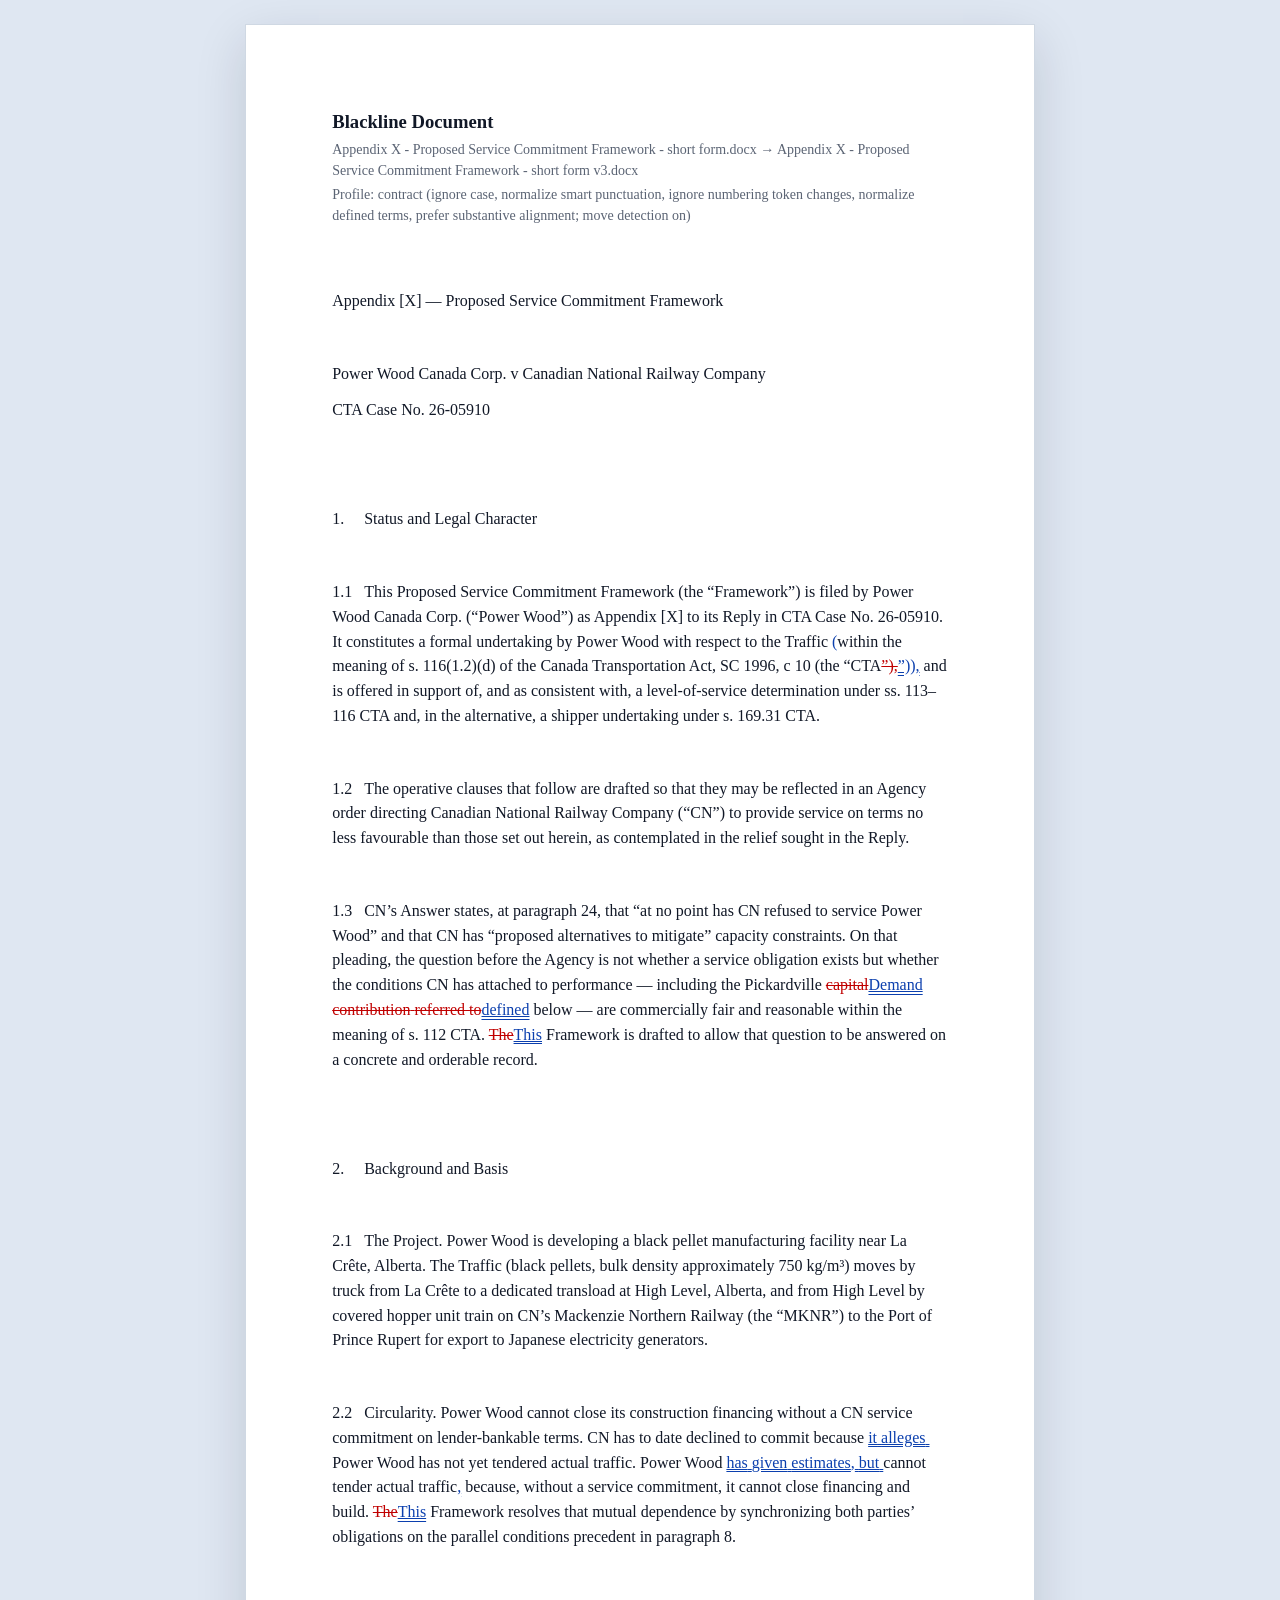
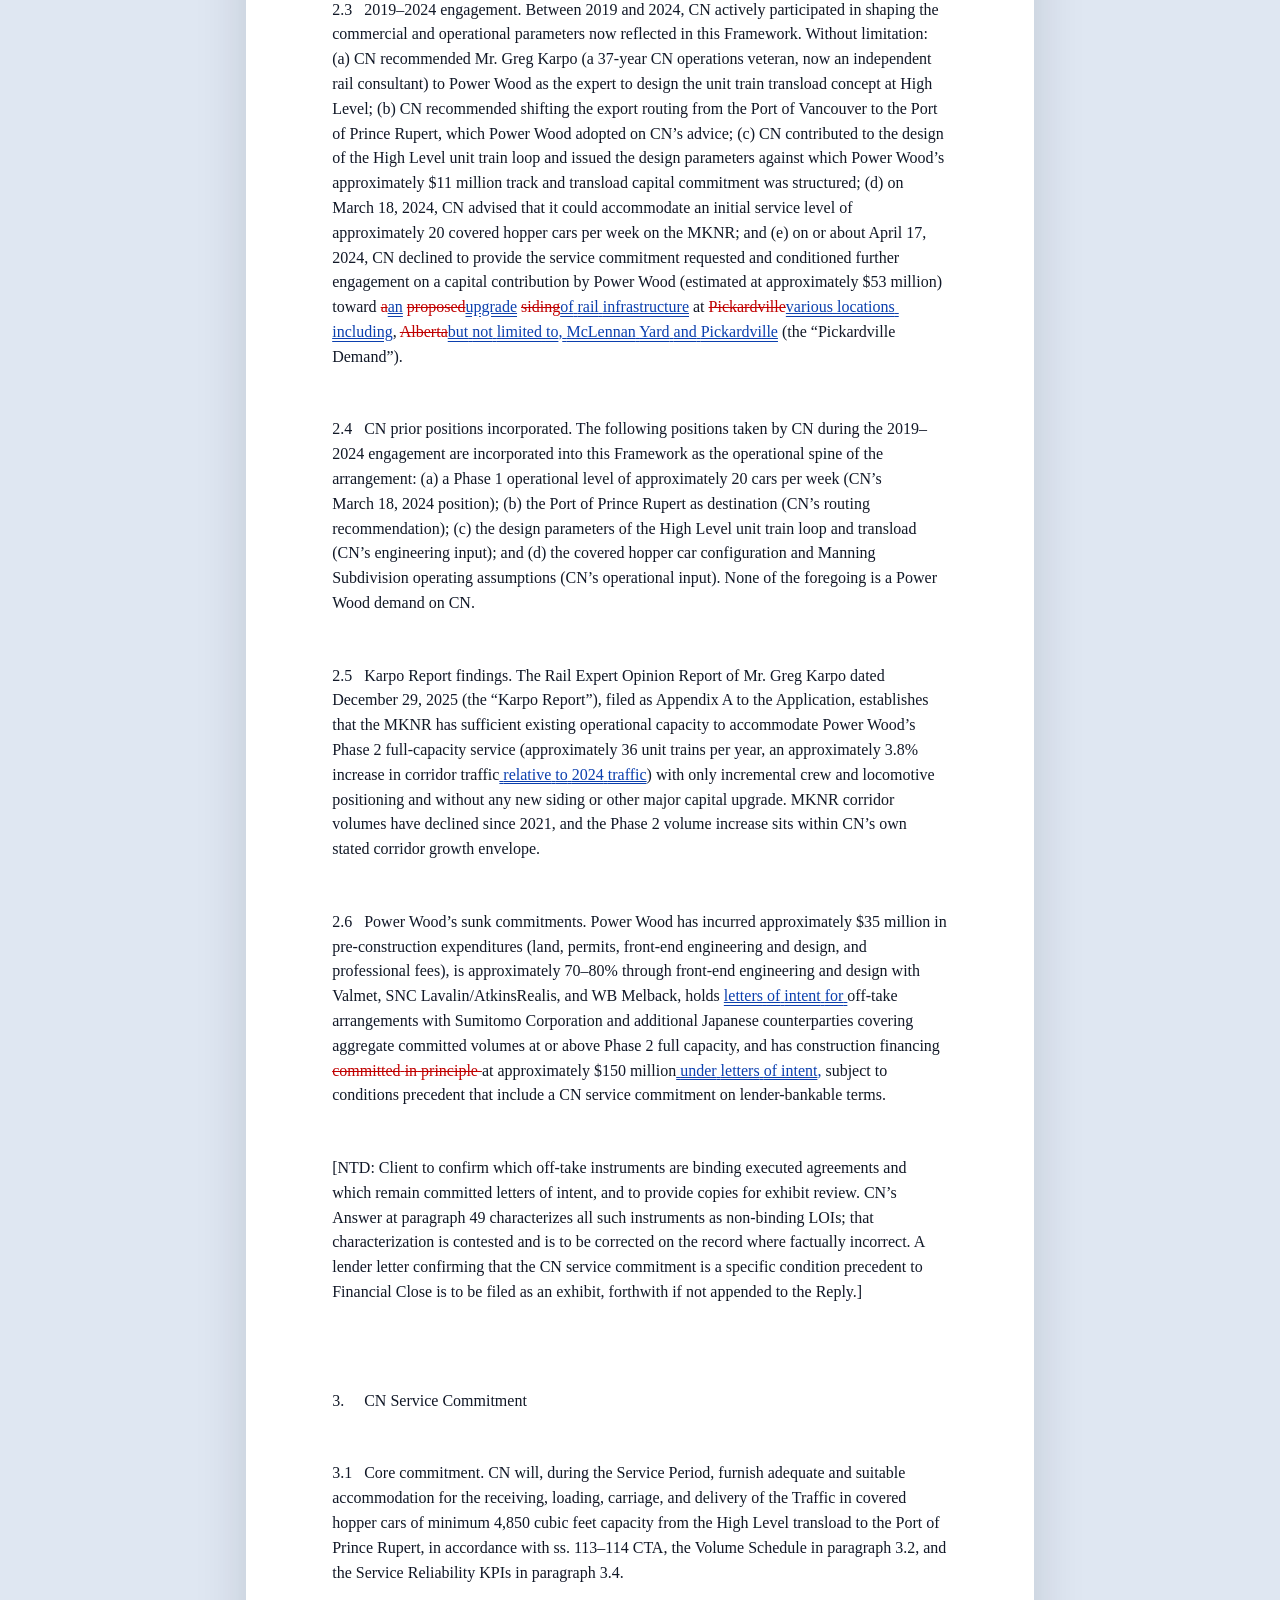
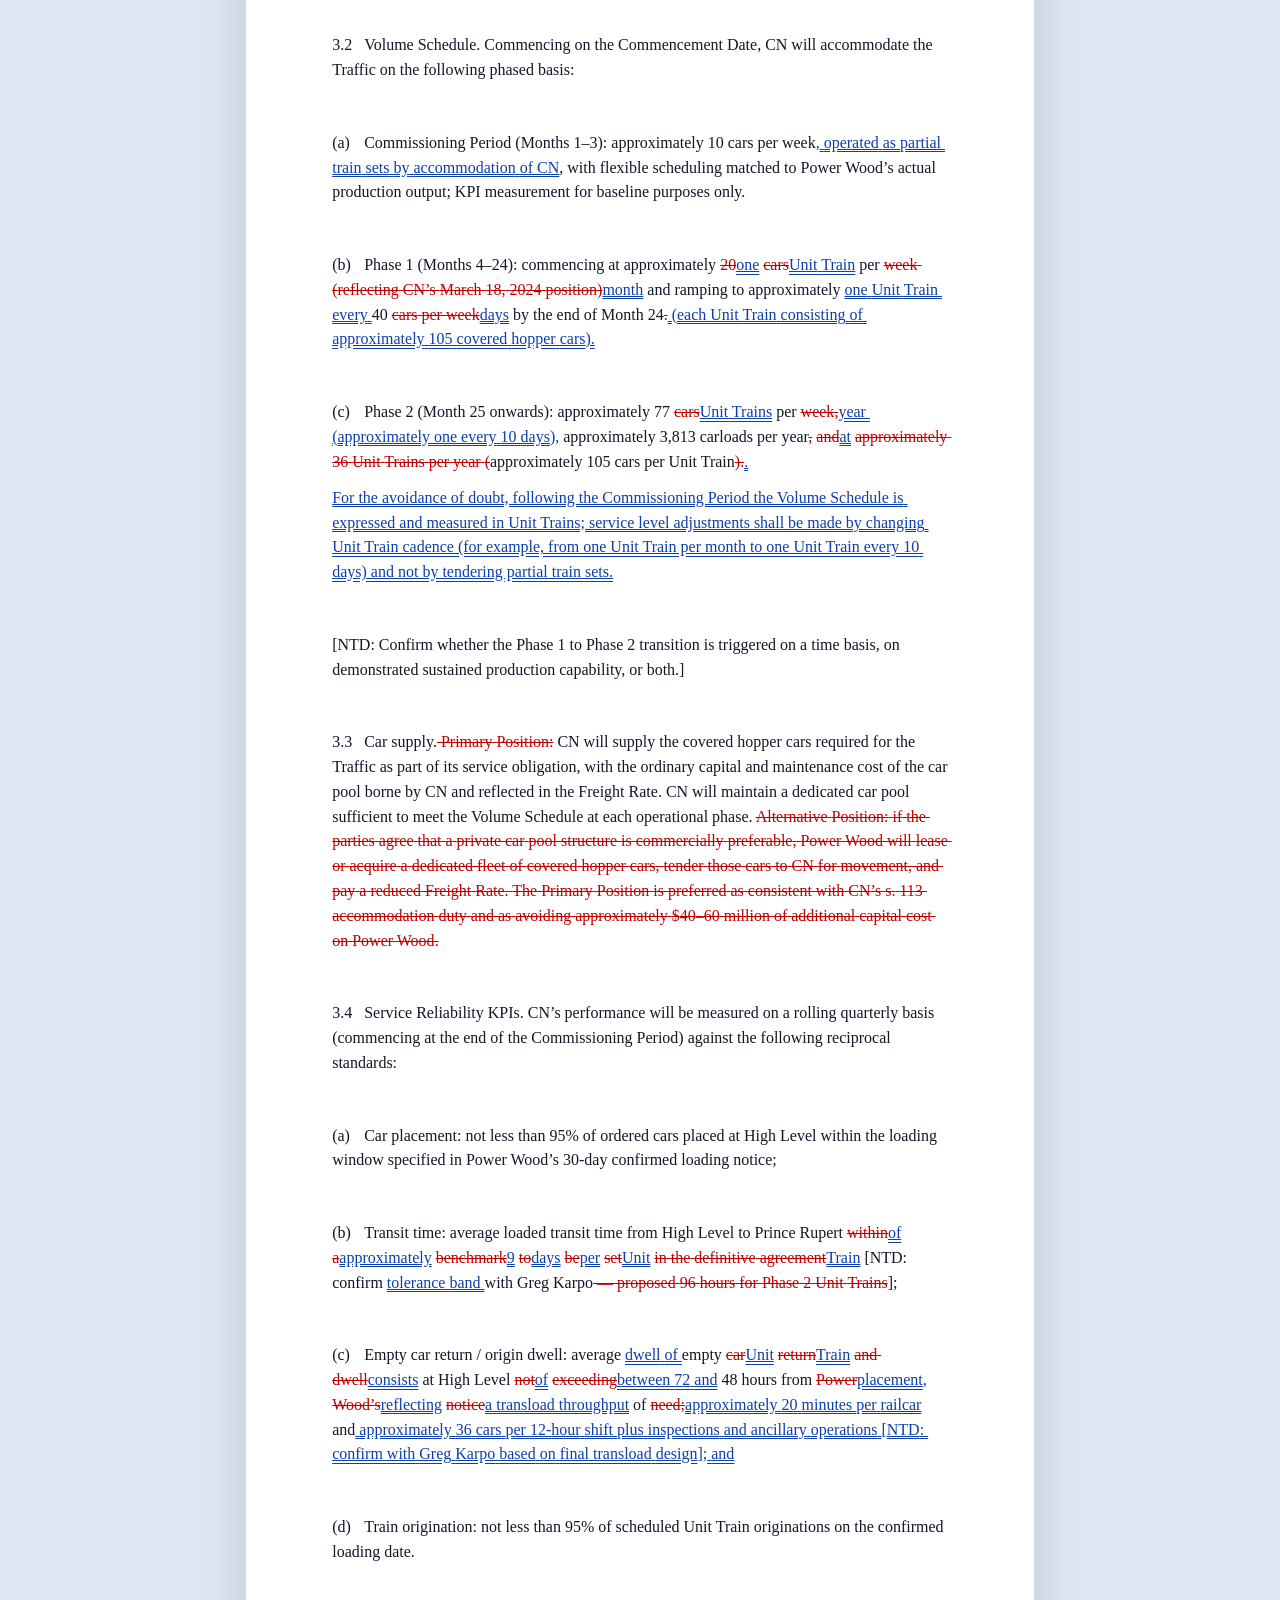
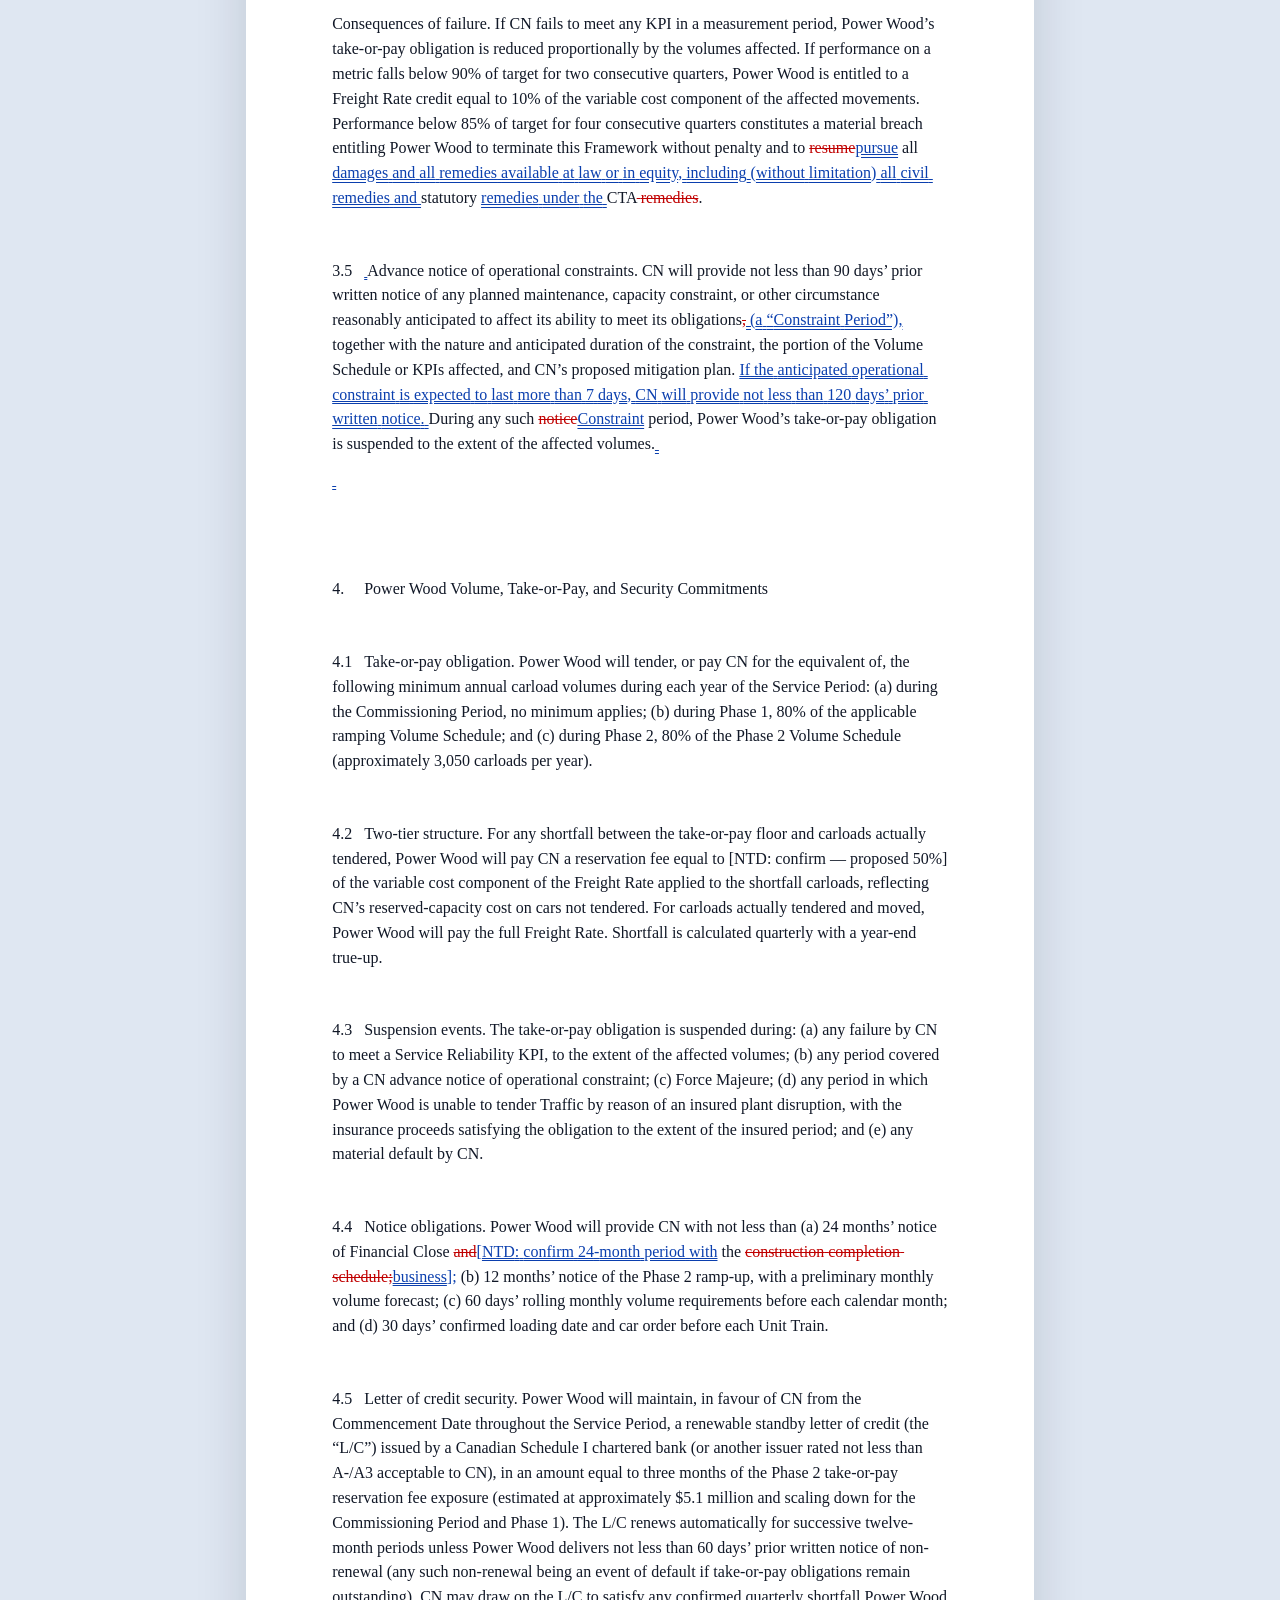
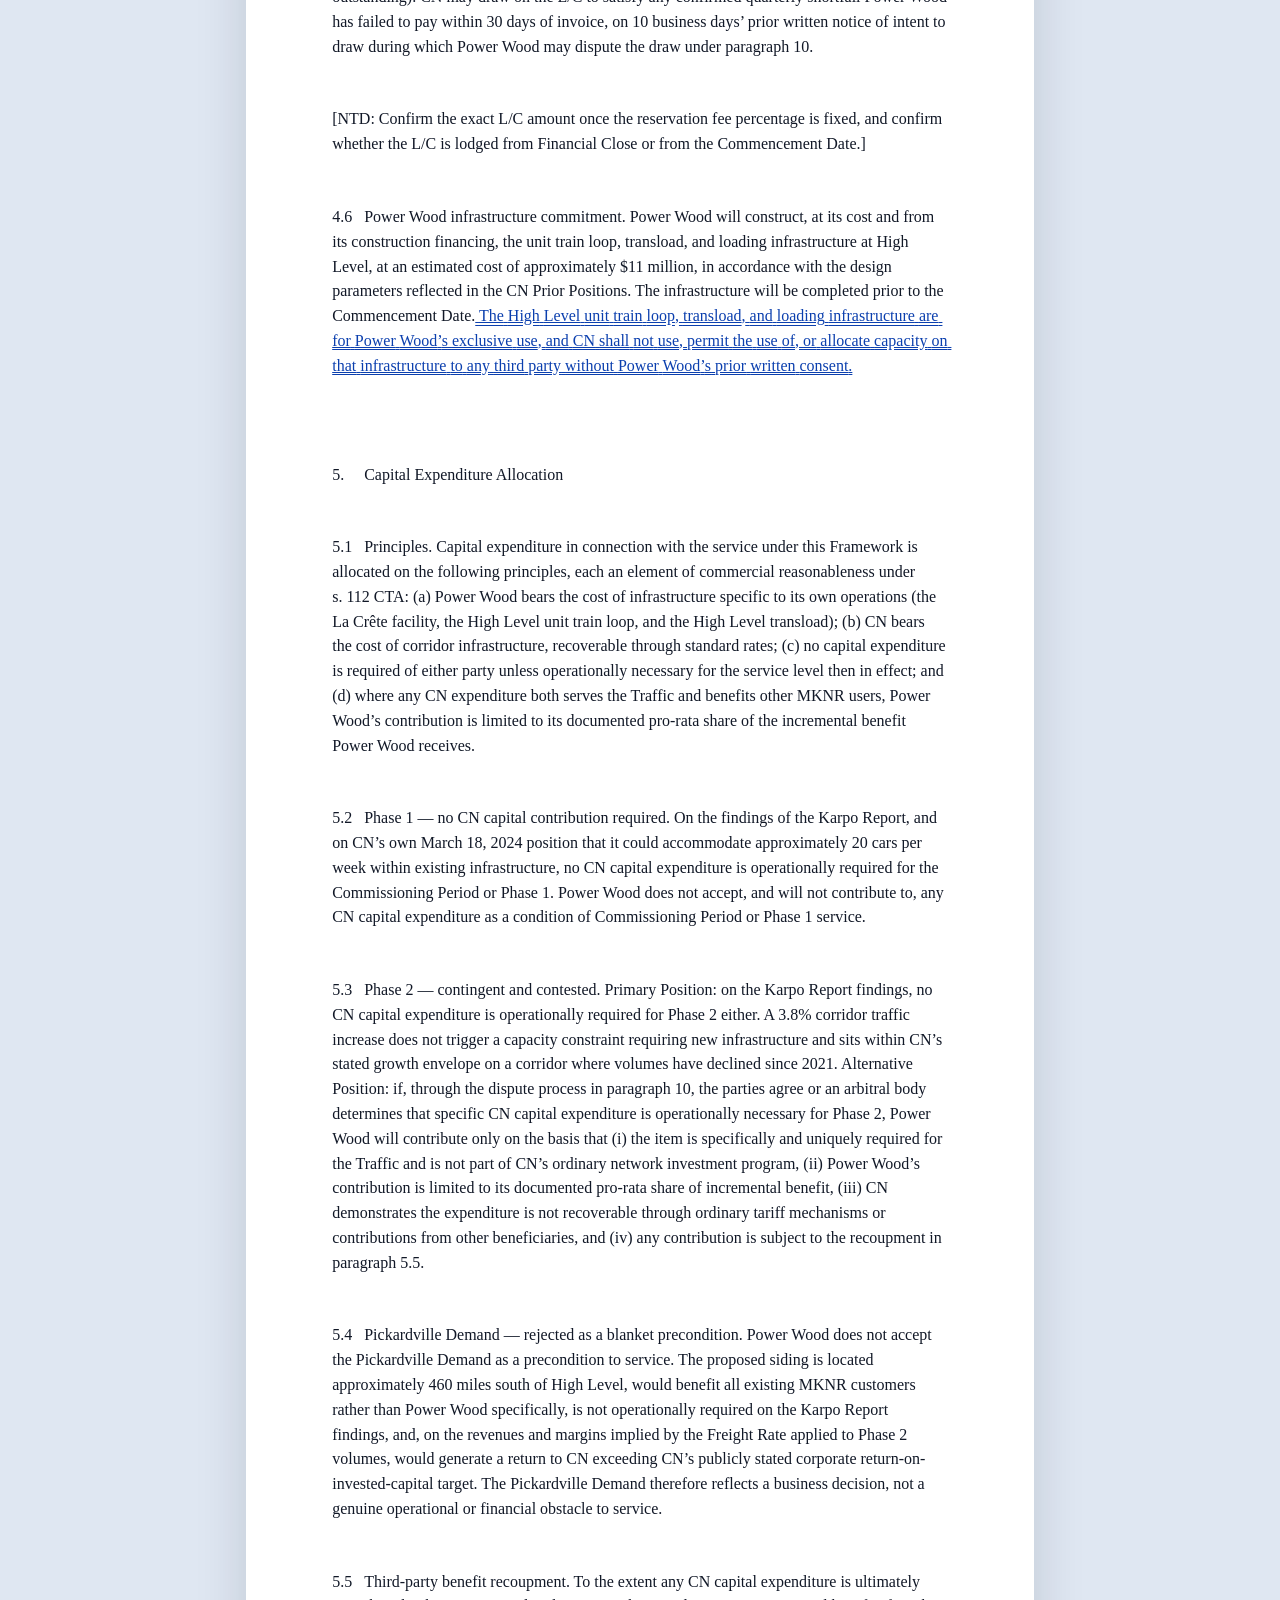
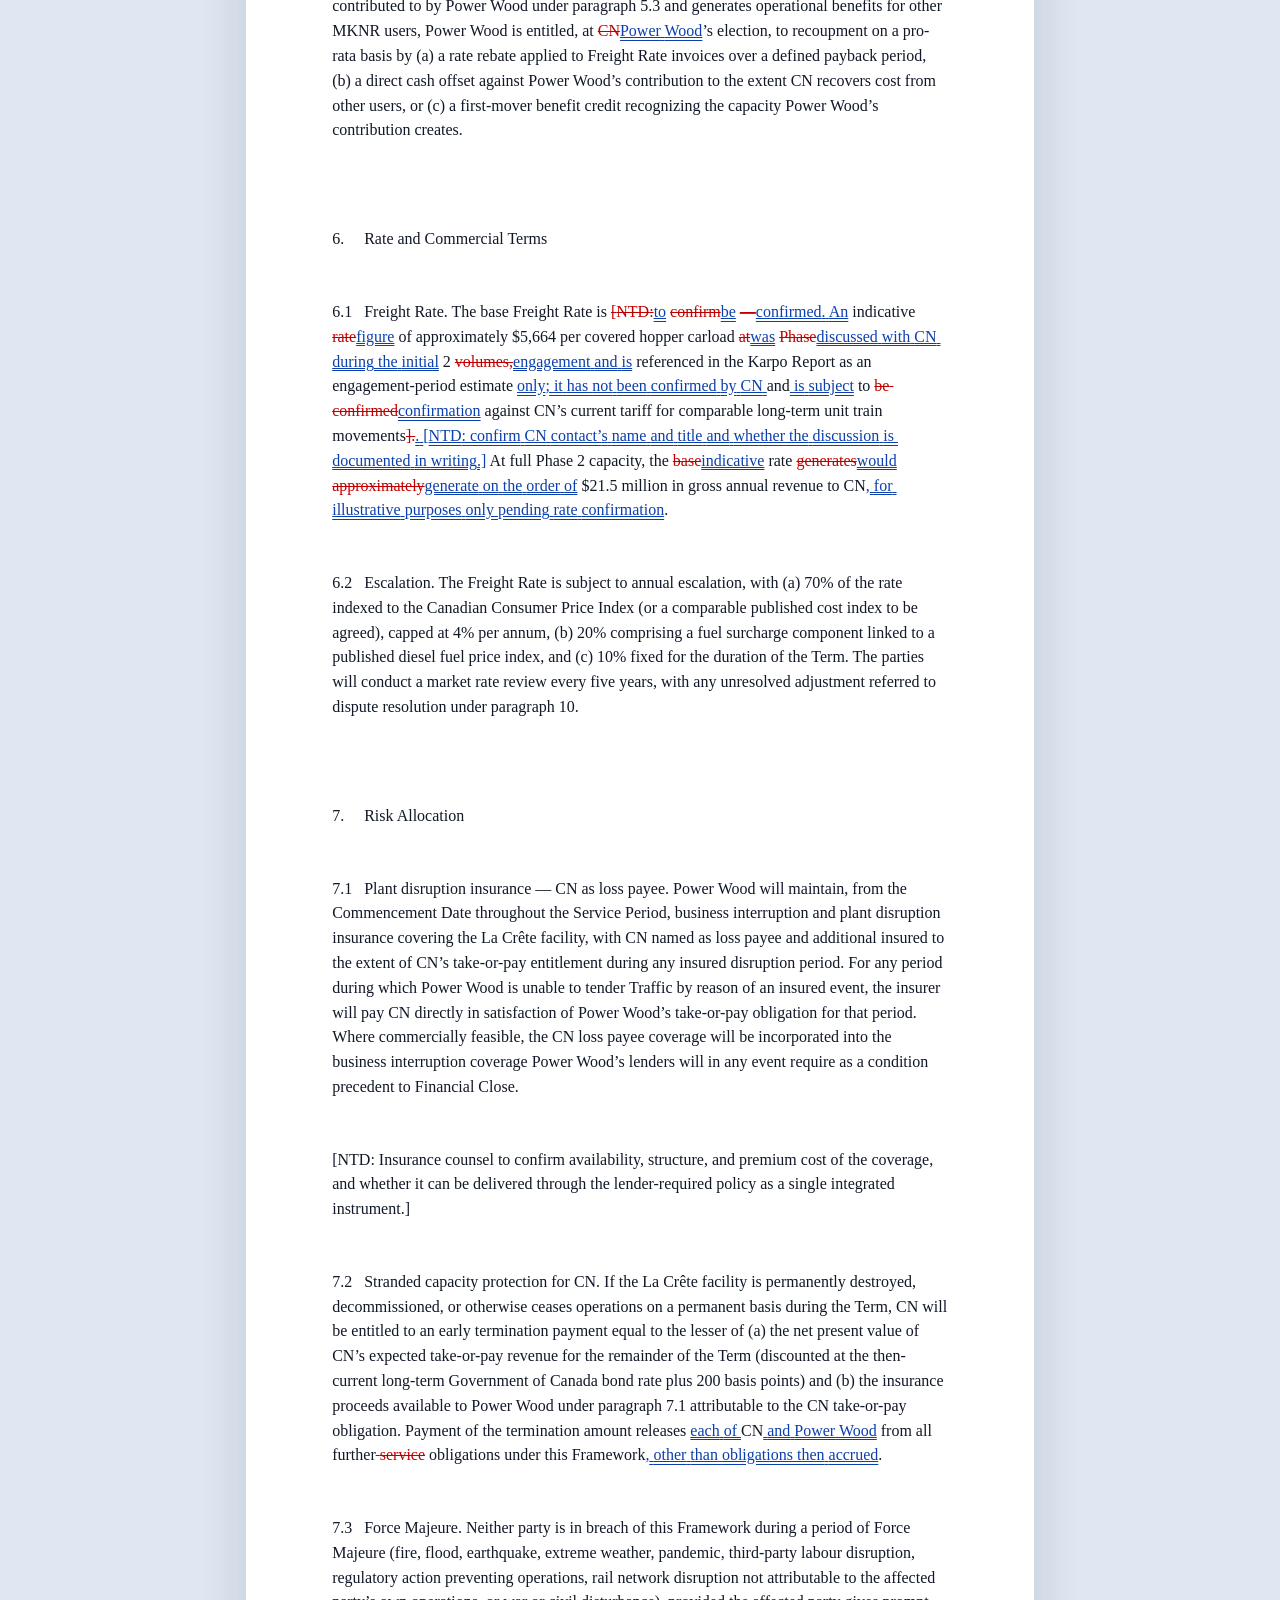
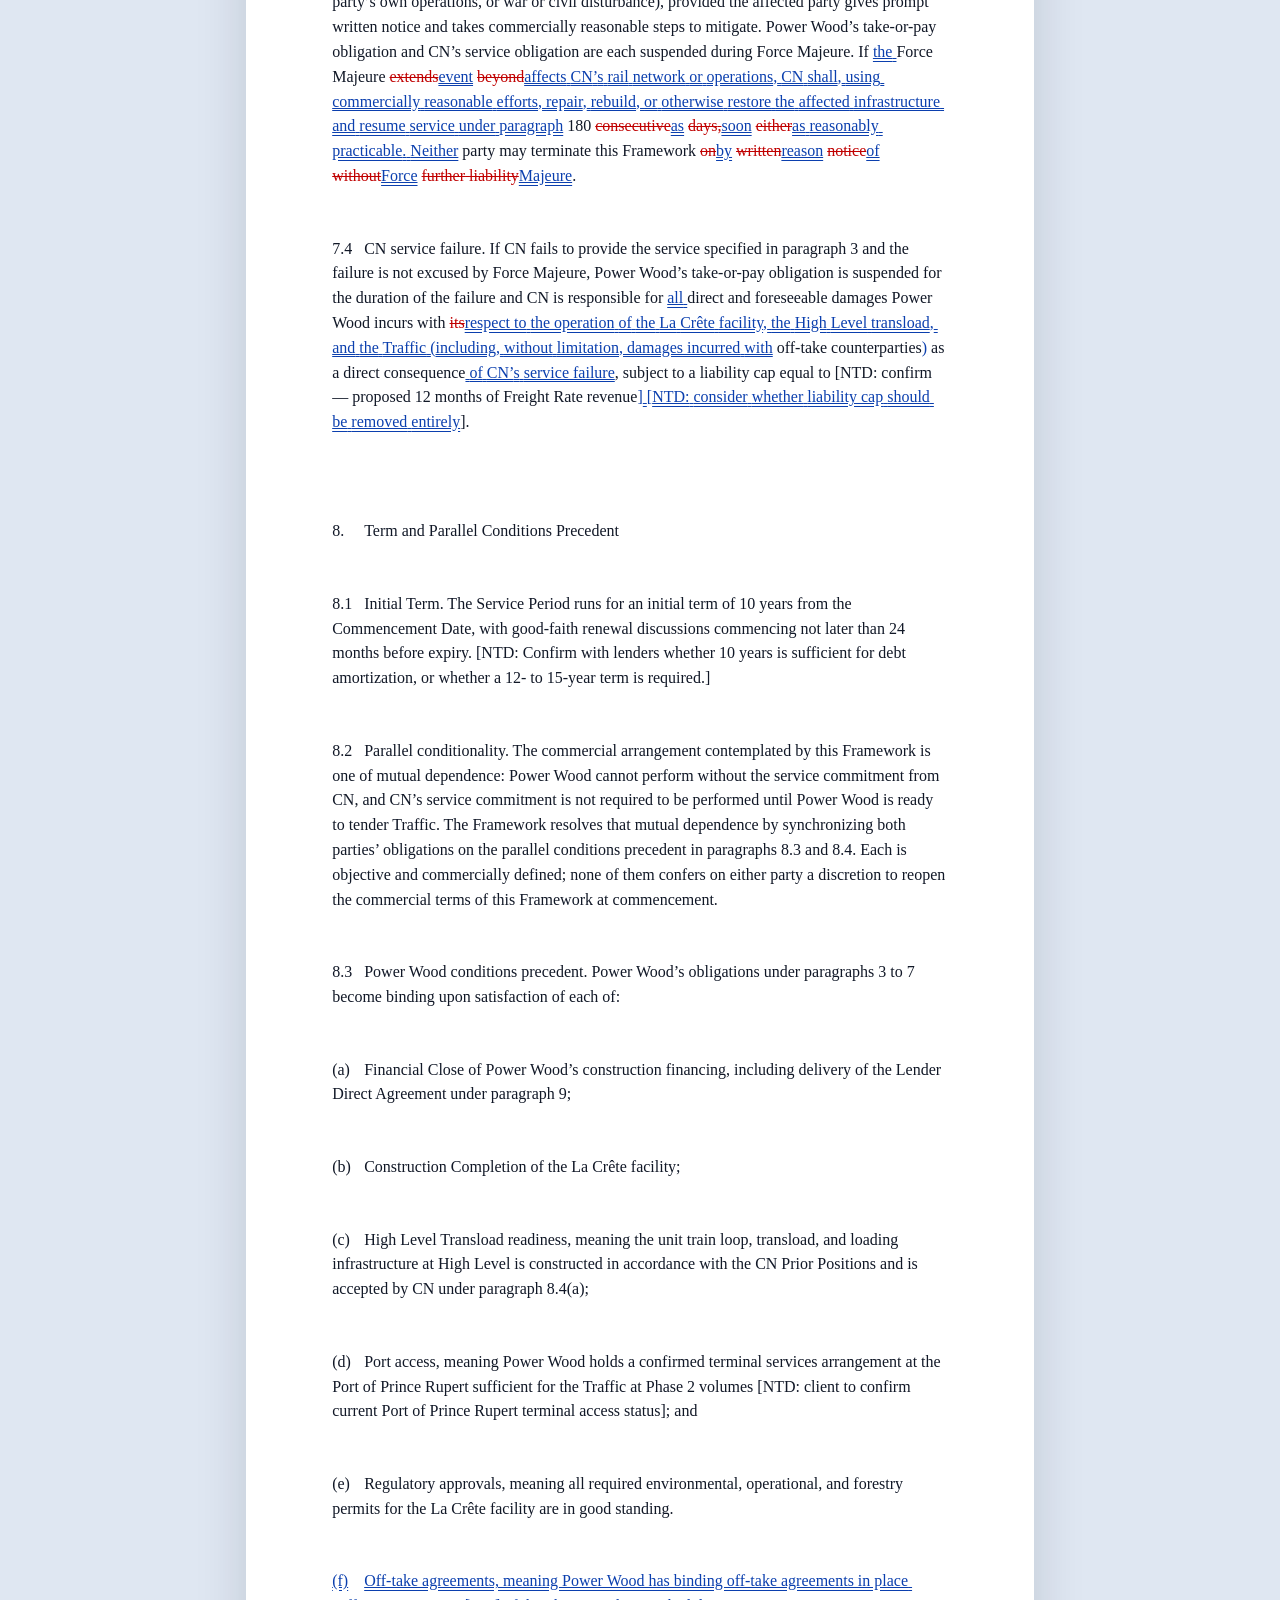
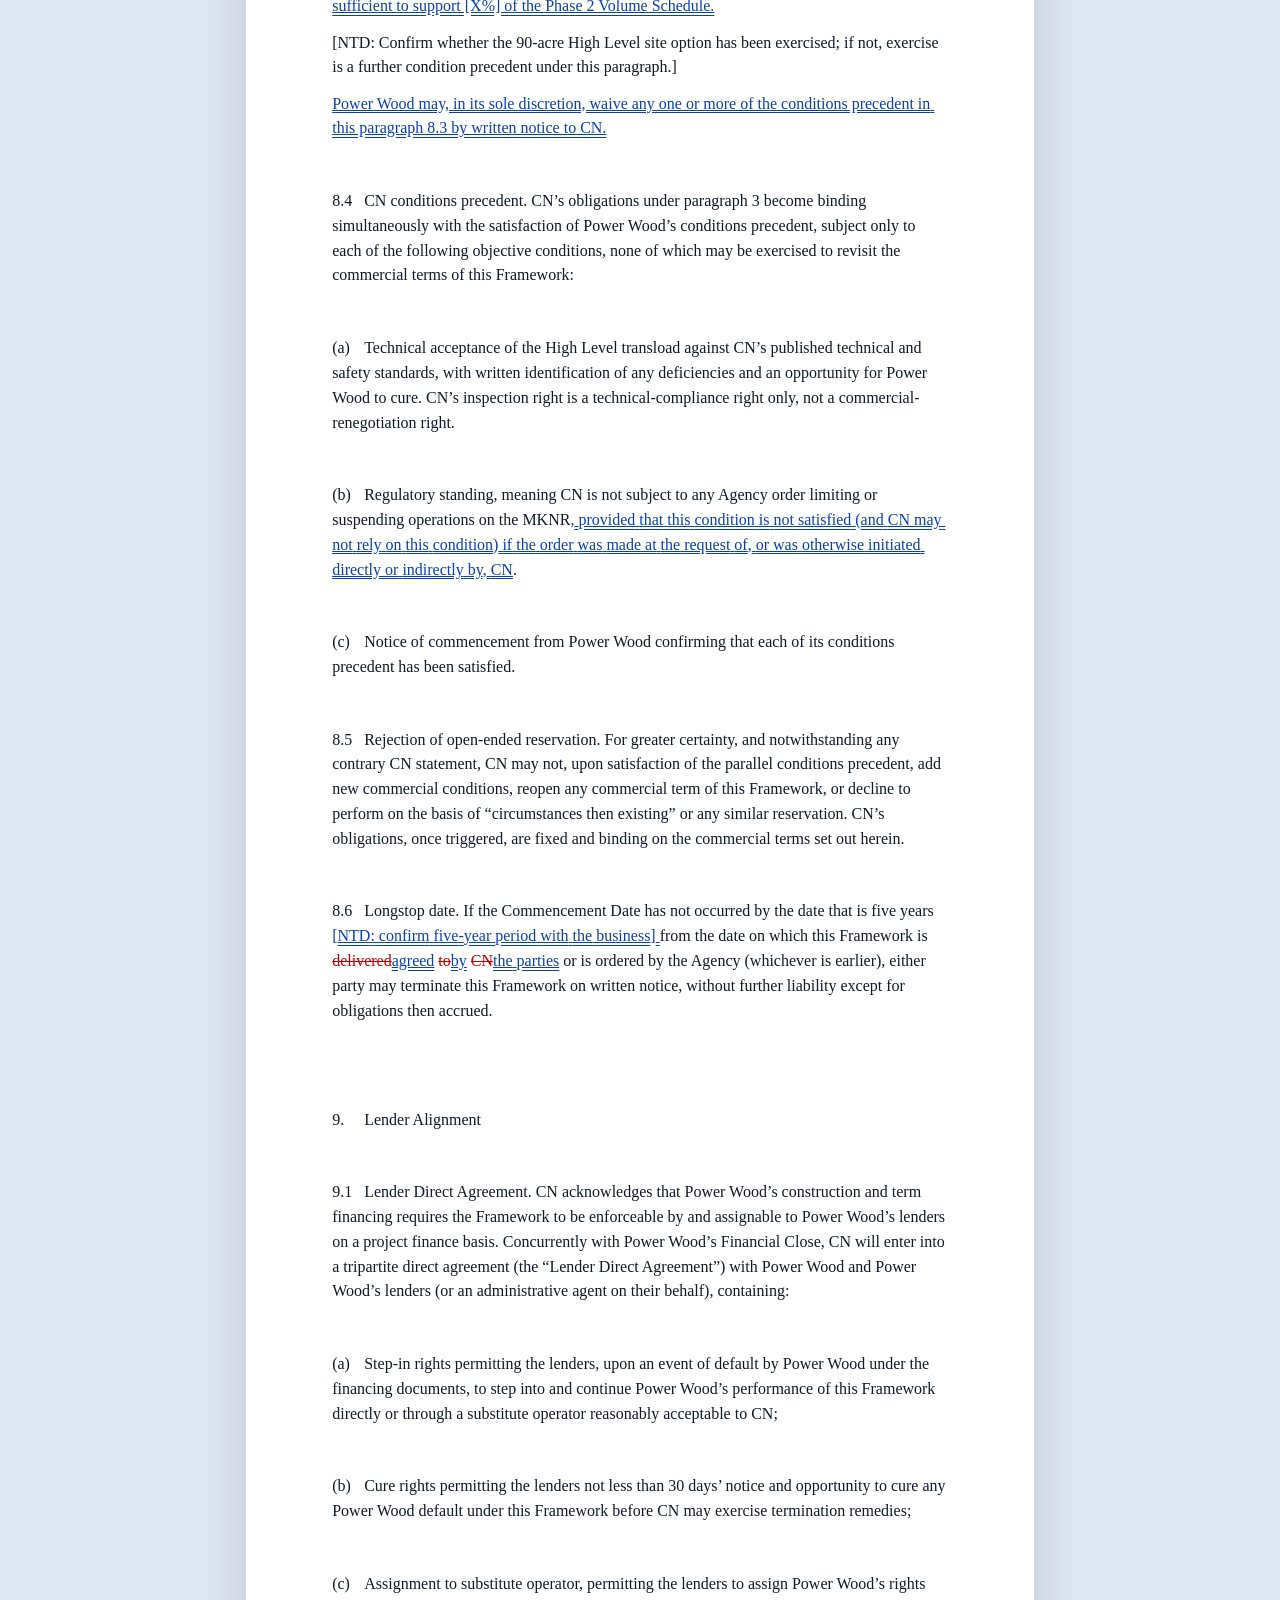
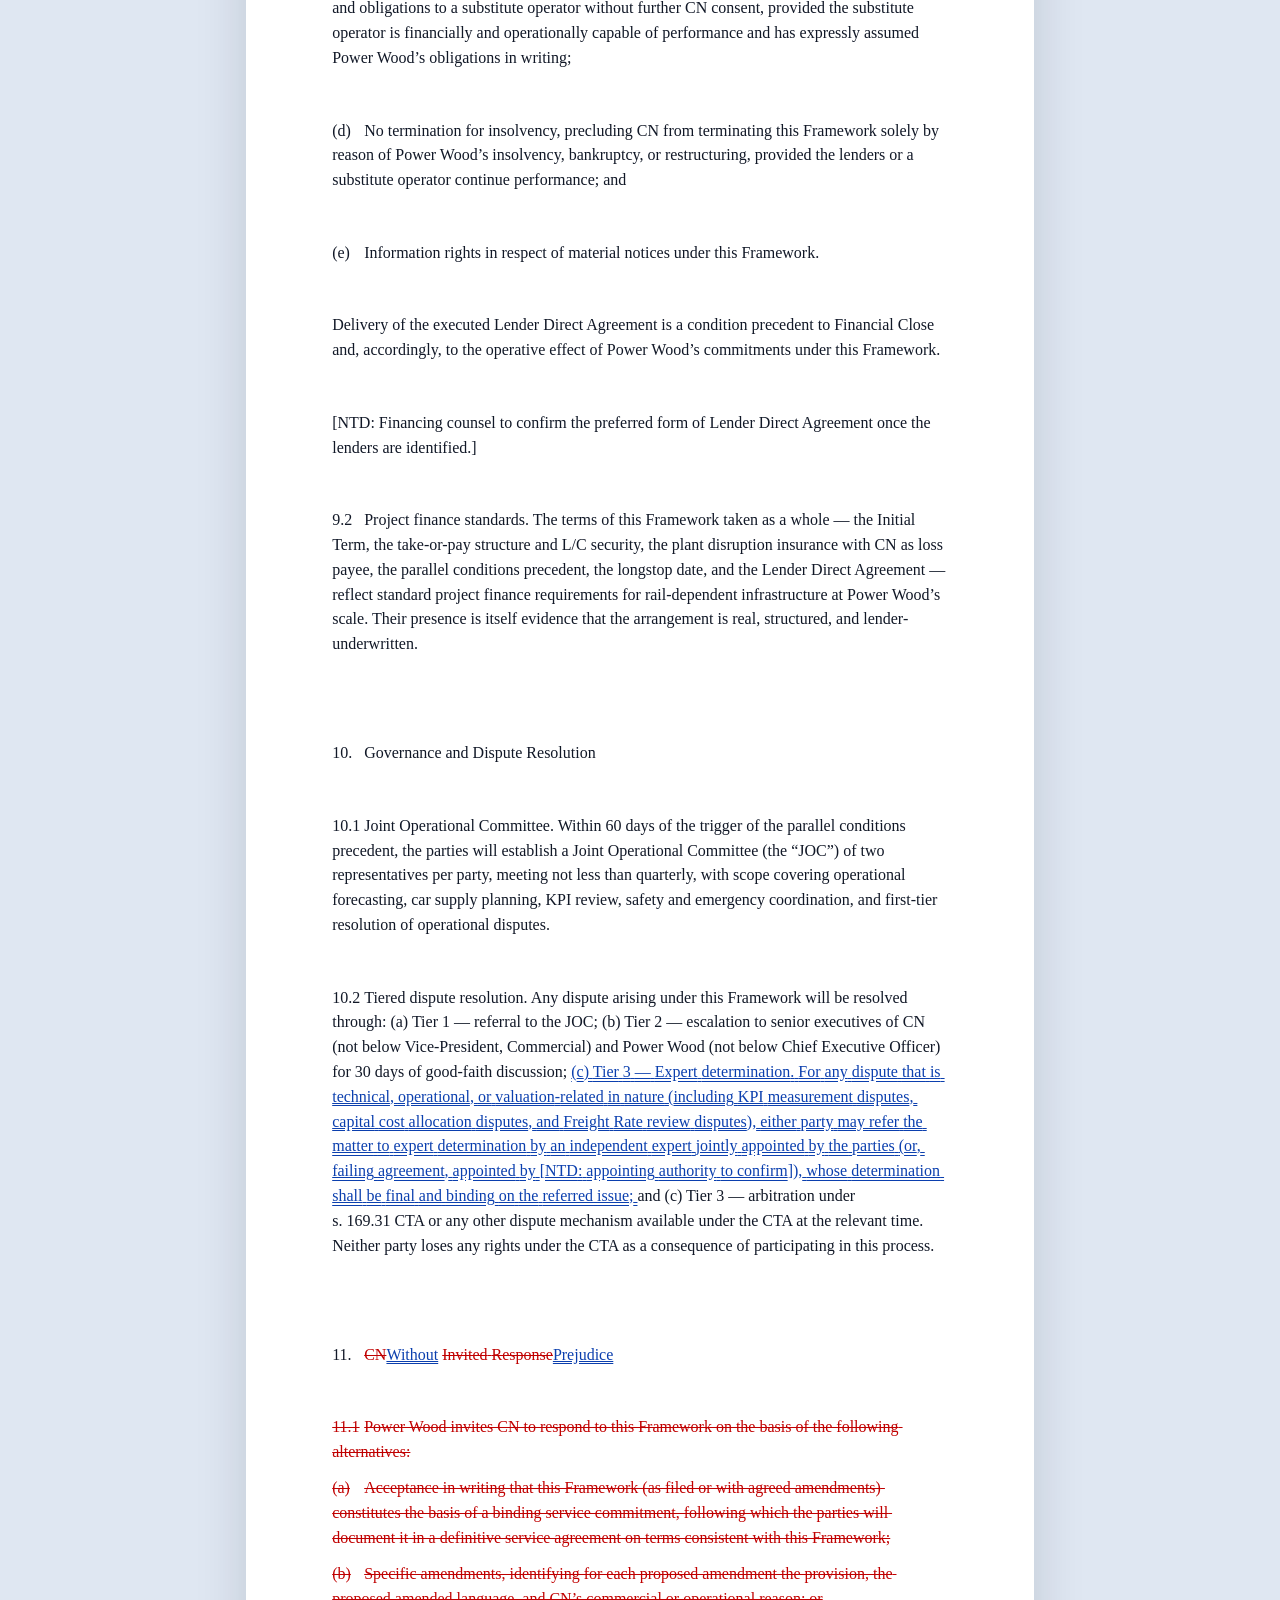
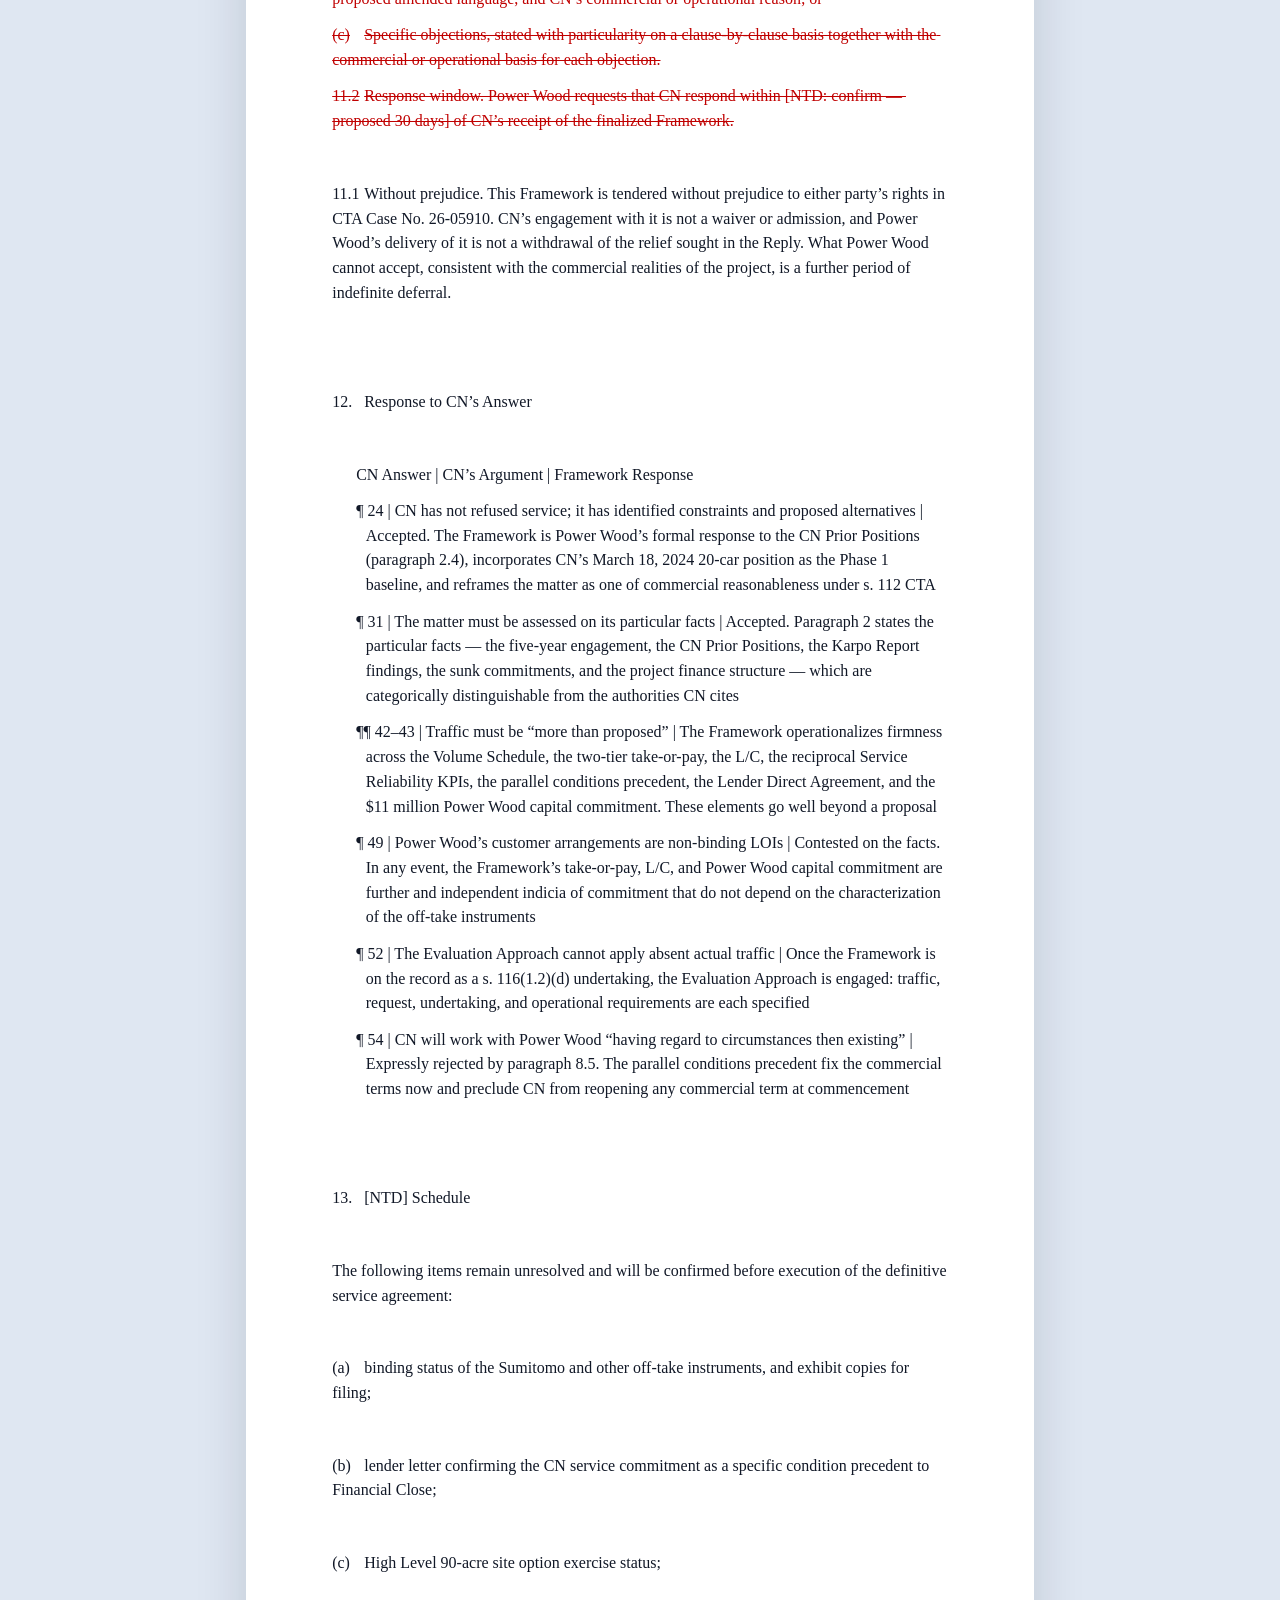
<file: .blackline-web/runs/20260413-014346-b62d6b07/outputs/blackline_report.html>
<!doctype html>
<html lang="en">
<head>
  <meta charset="utf-8" />
  <title>Blackline Report</title>
  <style>
    :root {
      --text: #111827;
      --muted: #5B6474;
      --surface: #F7F9FC;
      --accent: #E6ECF4;
      --border: #D0D8E6;
      --insert: #0B3FAE;
      --delete: #C00000;
      --move: #4B5F7A;
    }
    * { box-sizing: border-box; }
    body {
      margin: 0;
      background: #dfe7f2;
      color: var(--text);
      font-family: "Times New Roman", Georgia, serif;
      line-height: 1.55;
    }
    main {
      max-width: 8.5in;
      margin: 1.5rem auto 2rem;
      padding: 0 0.8rem;
    }
    .sheet {
      background: #fff;
      border: 1px solid #cfd8e3;
      box-shadow: 0 16px 48px rgba(15, 23, 42, 0.14);
      min-height: 11in;
      padding: 0.85in 0.9in 0.95in;
    }
    .meta {
      margin-bottom: 0.65in;
      font-size: 10.5pt;
      color: var(--muted);
    }
    .meta-title {
      margin: 0 0 0.18rem;
      color: var(--text);
      font-size: 14pt;
      font-weight: bold;
    }
    .meta p { margin: 0.1rem 0; }
    .document {
      color: var(--text);
      font-size: 12pt;
    }
    .doc-block {
      margin: 0 0 0.72rem;
      white-space: pre-wrap;
      word-break: break-word;
    }
    .doc-block.block-table_row {
      margin-left: 0.35in;
      text-indent: -0.1in;
    }
    .doc-block.kind-insert {
      margin-top: 0.2rem;
    }
    .doc-block.kind-delete {
      margin-top: 0.2rem;
    }
    .document h2, .document h3, .document h4 {
      margin: 1rem 0 0.45rem;
      font-weight: bold;
      color: var(--text);
    }
    .document h2 { font-size: 15pt; }
    .document h3 { font-size: 13pt; }
    .document h4 { font-size: 12pt; }
    .ins {
      color: var(--insert);
      text-decoration-line: underline;
      text-decoration-style: double;
      text-decoration-color: var(--insert);
    }
    .del {
      color: var(--delete);
      text-decoration-line: line-through;
      text-decoration-style: solid;
      text-decoration-color: var(--delete);
    }
  </style>
</head>
<body>
  <main>
    <section class="sheet">
      <header class="meta">
        <p class="meta-title">Blackline Document</p>
        <p>Appendix X - Proposed Service Commitment Framework - short form.docx → Appendix X - Proposed Service Commitment Framework - short form v3.docx</p>
        <p>Profile: contract (ignore case, normalize smart punctuation, ignore numbering token changes, normalize defined terms, prefer substantive alignment; move detection on)</p>
      </header>
      <article class="document">
        <p class="doc-block kind-equal block-paragraph">Appendix [X] — Proposed Service Commitment Framework</p><p class="doc-block kind-equal block-paragraph">&nbsp;</p><p class="doc-block kind-equal block-paragraph">Power Wood Canada Corp. v Canadian National Railway Company</p><p class="doc-block kind-equal block-paragraph">CTA Case No. 26-05910</p><p class="doc-block kind-equal block-paragraph">&nbsp;</p><p class="doc-block kind-equal block-paragraph">&nbsp;</p><p class="doc-block kind-equal block-paragraph">1.	Status and Legal Character</p><p class="doc-block kind-equal block-paragraph">&nbsp;</p><p class="doc-block kind-replace block-paragraph">1.1	This Proposed Service Commitment Framework (the “Framework”) is filed by Power Wood Canada Corp. (“Power Wood”) as Appendix [X] to its Reply in CTA Case No. 26-05910. It constitutes a formal undertaking by Power Wood with respect to the Traffic <span class="ins">(</span>within the meaning of s. 116(1.2)(d) of the Canada Transportation Act, SC 1996, c 10 (the “CTA<span class="del">”),</span><span class="ins">”)),</span> and is offered in support of, and as consistent with, a level-of-service determination under ss. 113–116 CTA and, in the alternative, a shipper undertaking under s. 169.31 CTA.</p><p class="doc-block kind-equal block-paragraph">&nbsp;</p><p class="doc-block kind-equal block-paragraph">1.2	The operative clauses that follow are drafted so that they may be reflected in an Agency order directing Canadian National Railway Company (“CN”) to provide service on terms no less favourable than those set out herein, as contemplated in the relief sought in the Reply.</p><p class="doc-block kind-equal block-paragraph">&nbsp;</p><p class="doc-block kind-replace block-paragraph">1.3	CN’s Answer states, at paragraph 24, that “at no point has CN refused to service Power Wood” and that CN has “proposed alternatives to mitigate” capacity constraints. On that pleading, the question before the Agency is not whether a service obligation exists but whether the conditions CN has attached to performance — including the Pickardville <span class="del">capital</span><span class="ins">Demand</span> <span class="del">contribution</span><span class="del"> </span><span class="del">referred</span><span class="del"> </span><span class="del">to</span><span class="ins">defined</span> below — are commercially fair and reasonable within the meaning of s. 112 CTA. <span class="del">The</span><span class="ins">This</span> Framework is drafted to allow that question to be answered on a concrete and orderable record.</p><p class="doc-block kind-equal block-paragraph">&nbsp;</p><p class="doc-block kind-equal block-paragraph">&nbsp;</p><p class="doc-block kind-equal block-paragraph">2.	Background and Basis</p><p class="doc-block kind-equal block-paragraph">&nbsp;</p><p class="doc-block kind-equal block-paragraph">2.1	The Project. Power Wood is developing a black pellet manufacturing facility near La Crête, Alberta. The Traffic (black pellets, bulk density approximately 750 kg/m³) moves by truck from La Crête to a dedicated transload at High Level, Alberta, and from High Level by covered hopper unit train on CN’s Mackenzie Northern Railway (the “MKNR”) to the Port of Prince Rupert for export to Japanese electricity generators.</p><p class="doc-block kind-equal block-paragraph">&nbsp;</p><p class="doc-block kind-replace block-paragraph">2.2	Circularity. Power Wood cannot close its construction financing without a CN service commitment on lender-bankable terms. CN has to date declined to commit because <span class="ins">it</span><span class="ins"> </span><span class="ins">alleges</span><span class="ins"> </span>Power Wood has not yet tendered actual traffic. Power Wood <span class="ins">has</span><span class="ins"> </span><span class="ins">given</span><span class="ins"> </span><span class="ins">estimates</span><span class="ins">,</span><span class="ins"> </span><span class="ins">but</span><span class="ins"> </span>cannot tender actual traffic<span class="ins">,</span> because, without a service commitment, it cannot close financing and build. <span class="del">The</span><span class="ins">This</span> Framework resolves that mutual dependence by synchronizing both parties’ obligations on the parallel conditions precedent in paragraph 8.</p><p class="doc-block kind-equal block-paragraph">&nbsp;</p><p class="doc-block kind-replace block-paragraph">2.3	2019–2024 engagement. Between 2019 and 2024, CN actively participated in shaping the commercial and operational parameters now reflected in this Framework. Without limitation: (a) CN recommended Mr. Greg Karpo (a 37-year CN operations veteran, now an independent rail consultant) to Power Wood as the expert to design the unit train transload concept at High Level; (b) CN recommended shifting the export routing from the Port of Vancouver to the Port of Prince Rupert, which Power Wood adopted on CN’s advice; (c) CN contributed to the design of the High Level unit train loop and issued the design parameters against which Power Wood’s approximately $11 million track and transload capital commitment was structured; (d) on March 18, 2024, CN advised that it could accommodate an initial service level of approximately 20 covered hopper cars per week on the MKNR; and (e) on or about April 17, 2024, CN declined to provide the service commitment requested and conditioned further engagement on a capital contribution by Power Wood (estimated at approximately $53 million) toward <span class="del">a</span><span class="ins">an</span> <span class="del">proposed</span><span class="ins">upgrade</span> <span class="del">siding</span><span class="ins">of</span><span class="ins"> </span><span class="ins">rail</span><span class="ins"> </span><span class="ins">infrastructure</span> at <span class="del">Pickardville</span><span class="ins">various</span><span class="ins"> </span><span class="ins">locations</span><span class="ins"> </span><span class="ins">including</span>, <span class="del">Alberta</span><span class="ins">but</span><span class="ins"> </span><span class="ins">not</span><span class="ins"> </span><span class="ins">limited</span><span class="ins"> </span><span class="ins">to</span><span class="ins">,</span><span class="ins"> </span><span class="ins">McLennan</span><span class="ins"> </span><span class="ins">Yard</span><span class="ins"> </span><span class="ins">and</span><span class="ins"> </span><span class="ins">Pickardville</span> (the “Pickardville Demand”).</p><p class="doc-block kind-equal block-paragraph">&nbsp;</p><p class="doc-block kind-equal block-paragraph">2.4	CN prior positions incorporated. The following positions taken by CN during the 2019–2024 engagement are incorporated into this Framework as the operational spine of the arrangement: (a) a Phase 1 operational level of approximately 20 cars per week (CN’s March 18, 2024 position); (b) the Port of Prince Rupert as destination (CN’s routing recommendation); (c) the design parameters of the High Level unit train loop and transload (CN’s engineering input); and (d) the covered hopper car configuration and Manning Subdivision operating assumptions (CN’s operational input). None of the foregoing is a Power Wood demand on CN.</p><p class="doc-block kind-equal block-paragraph">&nbsp;</p><p class="doc-block kind-replace block-paragraph">2.5	Karpo Report findings. The Rail Expert Opinion Report of Mr. Greg Karpo dated December 29, 2025 (the “Karpo Report”), filed as Appendix A to the Application, establishes that the MKNR has sufficient existing operational capacity to accommodate Power Wood’s Phase 2 full-capacity service (approximately 36 unit trains per year, an approximately 3.8% increase in corridor traffic<span class="ins"> </span><span class="ins">relative</span><span class="ins"> </span><span class="ins">to</span><span class="ins"> </span><span class="ins">2024</span><span class="ins"> </span><span class="ins">traffic</span>) with only incremental crew and locomotive positioning and without any new siding or other major capital upgrade. MKNR corridor volumes have declined since 2021, and the Phase 2 volume increase sits within CN’s own stated corridor growth envelope.</p><p class="doc-block kind-equal block-paragraph">&nbsp;</p><p class="doc-block kind-replace block-paragraph">2.6	Power Wood’s sunk commitments. Power Wood has incurred approximately $35 million in pre-construction expenditures (land, permits, front-end engineering and design, and professional fees), is approximately 70–80% through front-end engineering and design with Valmet, SNC Lavalin/AtkinsRealis, and WB Melback, holds <span class="ins">letters</span><span class="ins"> </span><span class="ins">of</span><span class="ins"> </span><span class="ins">intent</span><span class="ins"> </span><span class="ins">for</span><span class="ins"> </span>off-take arrangements with Sumitomo Corporation and additional Japanese counterparties covering aggregate committed volumes at or above Phase 2 full capacity, and has construction financing <span class="del">committed</span><span class="del"> </span><span class="del">in</span><span class="del"> </span><span class="del">principle</span><span class="del"> </span>at approximately $150 million<span class="ins"> </span><span class="ins">under</span><span class="ins"> </span><span class="ins">letters</span><span class="ins"> </span><span class="ins">of</span><span class="ins"> </span><span class="ins">intent</span><span class="ins">,</span> subject to conditions precedent that include a CN service commitment on lender-bankable terms.</p><p class="doc-block kind-equal block-paragraph">&nbsp;</p><p class="doc-block kind-equal block-paragraph">[NTD: Client to confirm which off-take instruments are binding executed agreements and which remain committed letters of intent, and to provide copies for exhibit review. CN’s Answer at paragraph 49 characterizes all such instruments as non-binding LOIs; that characterization is contested and is to be corrected on the record where factually incorrect. A lender letter confirming that the CN service commitment is a specific condition precedent to Financial Close is to be filed as an exhibit, forthwith if not appended to the Reply.]</p><p class="doc-block kind-equal block-paragraph">&nbsp;</p><p class="doc-block kind-equal block-paragraph">&nbsp;</p><p class="doc-block kind-equal block-paragraph">3.	CN Service Commitment</p><p class="doc-block kind-equal block-paragraph">&nbsp;</p><p class="doc-block kind-equal block-paragraph">3.1	Core commitment. CN will, during the Service Period, furnish adequate and suitable accommodation for the receiving, loading, carriage, and delivery of the Traffic in covered hopper cars of minimum 4,850 cubic feet capacity from the High Level transload to the Port of Prince Rupert, in accordance with ss. 113–114 CTA, the Volume Schedule in paragraph 3.2, and the Service Reliability KPIs in paragraph 3.4.</p><p class="doc-block kind-equal block-paragraph">&nbsp;</p><p class="doc-block kind-equal block-paragraph">3.2	Volume Schedule. Commencing on the Commencement Date, CN will accommodate the Traffic on the following phased basis:</p><p class="doc-block kind-equal block-paragraph">&nbsp;</p><p class="doc-block kind-replace block-paragraph">(a)	Commissioning Period (Months 1–3): approximately 10 cars per week<span class="ins">,</span><span class="ins"> </span><span class="ins">operated</span><span class="ins"> </span><span class="ins">as</span><span class="ins"> </span><span class="ins">partial</span><span class="ins"> </span><span class="ins">train</span><span class="ins"> </span><span class="ins">sets</span><span class="ins"> </span><span class="ins">by</span><span class="ins"> </span><span class="ins">accommodation</span><span class="ins"> </span><span class="ins">of</span><span class="ins"> </span><span class="ins">CN</span>, with flexible scheduling matched to Power Wood’s actual production output; KPI measurement for baseline purposes only.</p><p class="doc-block kind-equal block-paragraph">&nbsp;</p><p class="doc-block kind-replace block-paragraph">(b)	Phase 1 (Months 4–24): commencing at approximately <span class="del">20</span><span class="ins">one</span> <span class="del">cars</span><span class="ins">Unit</span><span class="ins"> </span><span class="ins">Train</span> per <span class="del">week</span><span class="del"> </span><span class="del">(</span><span class="del">reflecting</span><span class="del"> </span><span class="del">CN</span><span class="del">’</span><span class="del">s</span><span class="del"> </span><span class="del">March</span><span class="del"> </span><span class="del">18</span><span class="del">,</span><span class="del"> </span><span class="del">2024</span><span class="del"> </span><span class="del">position</span><span class="del">)</span><span class="ins">month</span> and ramping to approximately <span class="ins">one</span><span class="ins"> </span><span class="ins">Unit</span><span class="ins"> </span><span class="ins">Train</span><span class="ins"> </span><span class="ins">every</span><span class="ins"> </span>40 <span class="del">cars</span><span class="del"> </span><span class="del">per</span><span class="del"> </span><span class="del">week</span><span class="ins">days</span> by the end of Month 24<span class="del">.</span><span class="ins"> </span><span class="ins">(</span><span class="ins">each</span><span class="ins"> </span><span class="ins">Unit</span><span class="ins"> </span><span class="ins">Train</span><span class="ins"> </span><span class="ins">consisting</span><span class="ins"> </span><span class="ins">of</span><span class="ins"> </span><span class="ins">approximately</span><span class="ins"> </span><span class="ins">105</span><span class="ins"> </span><span class="ins">covered</span><span class="ins"> </span><span class="ins">hopper</span><span class="ins"> </span><span class="ins">cars</span><span class="ins">).</span></p><p class="doc-block kind-equal block-paragraph">&nbsp;</p><p class="doc-block kind-replace block-paragraph">(c)	Phase 2 (Month 25 onwards): approximately 77 <span class="del">cars</span><span class="ins">Unit</span><span class="ins"> </span><span class="ins">Trains</span> per <span class="del">week</span><span class="del">,</span><span class="ins">year</span><span class="ins"> </span><span class="ins">(</span><span class="ins">approximately</span><span class="ins"> </span><span class="ins">one</span><span class="ins"> </span><span class="ins">every</span><span class="ins"> </span><span class="ins">10</span><span class="ins"> </span><span class="ins">days</span><span class="ins">),</span> approximately 3,813 carloads per year<span class="del">,</span> <span class="del">and</span><span class="ins">at</span> <span class="del">approximately</span><span class="del"> </span><span class="del">36</span><span class="del"> </span><span class="del">Unit</span><span class="del"> </span><span class="del">Trains</span><span class="del"> </span><span class="del">per</span><span class="del"> </span><span class="del">year</span><span class="del"> </span><span class="del">(</span>approximately 105 cars per Unit Train<span class="del">).</span><span class="ins">.</span></p><p class="doc-block kind-insert block-paragraph"><span class="ins">For the avoidance of doubt, following the Commissioning Period the Volume Schedule is expressed and measured in Unit Trains; service level adjustments shall be made by changing Unit Train cadence (for example, from one Unit Train per month to one Unit Train every 10 days) and not by tendering partial train sets.</span></p><p class="doc-block kind-equal block-paragraph">&nbsp;</p><p class="doc-block kind-equal block-paragraph">[NTD: Confirm whether the Phase 1 to Phase 2 transition is triggered on a time basis, on demonstrated sustained production capability, or both.]</p><p class="doc-block kind-equal block-paragraph">&nbsp;</p><p class="doc-block kind-replace block-paragraph">3.3	Car supply.<span class="del"> </span><span class="del">Primary</span><span class="del"> </span><span class="del">Position</span><span class="del">:</span> CN will supply the covered hopper cars required for the Traffic as part of its service obligation, with the ordinary capital and maintenance cost of the car pool borne by CN and reflected in the Freight Rate. CN will maintain a dedicated car pool sufficient to meet the Volume Schedule at each operational phase. <span class="del">Alternative</span><span class="del"> </span><span class="del">Position</span><span class="del">:</span><span class="del"> </span><span class="del">if</span><span class="del"> </span><span class="del">the</span><span class="del"> </span><span class="del">parties</span><span class="del"> </span><span class="del">agree</span><span class="del"> </span><span class="del">that</span><span class="del"> </span><span class="del">a</span><span class="del"> </span><span class="del">private</span><span class="del"> </span><span class="del">car</span><span class="del"> </span><span class="del">pool</span><span class="del"> </span><span class="del">structure</span><span class="del"> </span><span class="del">is</span><span class="del"> </span><span class="del">commercially</span><span class="del"> </span><span class="del">preferable</span><span class="del">,</span><span class="del"> </span><span class="del">Power</span><span class="del"> </span><span class="del">Wood</span><span class="del"> </span><span class="del">will</span><span class="del"> </span><span class="del">lease</span><span class="del"> </span><span class="del">or</span><span class="del"> </span><span class="del">acquire</span><span class="del"> </span><span class="del">a</span><span class="del"> </span><span class="del">dedicated</span><span class="del"> </span><span class="del">fleet</span><span class="del"> </span><span class="del">of</span><span class="del"> </span><span class="del">covered</span><span class="del"> </span><span class="del">hopper</span><span class="del"> </span><span class="del">cars</span><span class="del">,</span><span class="del"> </span><span class="del">tender</span><span class="del"> </span><span class="del">those</span><span class="del"> </span><span class="del">cars</span><span class="del"> </span><span class="del">to</span><span class="del"> </span><span class="del">CN</span><span class="del"> </span><span class="del">for</span><span class="del"> </span><span class="del">movement</span><span class="del">,</span><span class="del"> </span><span class="del">and</span><span class="del"> </span><span class="del">pay</span><span class="del"> </span><span class="del">a</span><span class="del"> </span><span class="del">reduced</span><span class="del"> </span><span class="del">Freight</span><span class="del"> </span><span class="del">Rate</span><span class="del">.</span><span class="del"> </span><span class="del">The</span><span class="del"> </span><span class="del">Primary</span><span class="del"> </span><span class="del">Position</span><span class="del"> </span><span class="del">is</span><span class="del"> </span><span class="del">preferred</span><span class="del"> </span><span class="del">as</span><span class="del"> </span><span class="del">consistent</span><span class="del"> </span><span class="del">with</span><span class="del"> </span><span class="del">CN</span><span class="del">’</span><span class="del">s</span><span class="del"> </span><span class="del">s</span><span class="del">.</span><span class="del"> </span><span class="del">113</span><span class="del"> </span><span class="del">accommodation</span><span class="del"> </span><span class="del">duty</span><span class="del"> </span><span class="del">and</span><span class="del"> </span><span class="del">as</span><span class="del"> </span><span class="del">avoiding</span><span class="del"> </span><span class="del">approximately</span><span class="del"> </span><span class="del">$</span><span class="del">40</span><span class="del">–</span><span class="del">60</span><span class="del"> </span><span class="del">million</span><span class="del"> </span><span class="del">of</span><span class="del"> </span><span class="del">additional</span><span class="del"> </span><span class="del">capital</span><span class="del"> </span><span class="del">cost</span><span class="del"> </span><span class="del">on</span><span class="del"> </span><span class="del">Power</span><span class="del"> </span><span class="del">Wood</span><span class="del">.</span></p><p class="doc-block kind-equal block-paragraph">&nbsp;</p><p class="doc-block kind-equal block-paragraph">3.4	Service Reliability KPIs. CN’s performance will be measured on a rolling quarterly basis (commencing at the end of the Commissioning Period) against the following reciprocal standards:</p><p class="doc-block kind-equal block-paragraph">&nbsp;</p><p class="doc-block kind-equal block-paragraph">(a)	Car placement: not less than 95% of ordered cars placed at High Level within the loading window specified in Power Wood’s 30-day confirmed loading notice;</p><p class="doc-block kind-equal block-paragraph">&nbsp;</p><p class="doc-block kind-replace block-paragraph">(b)	Transit time: average loaded transit time from High Level to Prince Rupert <span class="del">within</span><span class="ins">of</span> <span class="del">a</span><span class="ins">approximately</span> <span class="del">benchmark</span><span class="ins">9</span> <span class="del">to</span><span class="ins">days</span> <span class="del">be</span><span class="ins">per</span> <span class="del">set</span><span class="ins">Unit</span> <span class="del">in</span><span class="del"> </span><span class="del">the</span><span class="del"> </span><span class="del">definitive</span><span class="del"> </span><span class="del">agreement</span><span class="ins">Train</span> [NTD: confirm <span class="ins">tolerance</span><span class="ins"> </span><span class="ins">band</span><span class="ins"> </span>with Greg Karpo<span class="del"> </span><span class="del">—</span><span class="del"> </span><span class="del">proposed</span><span class="del"> </span><span class="del">96</span><span class="del"> </span><span class="del">hours</span><span class="del"> </span><span class="del">for</span><span class="del"> </span><span class="del">Phase</span><span class="del"> </span><span class="del">2</span><span class="del"> </span><span class="del">Unit</span><span class="del"> </span><span class="del">Trains</span>];</p><p class="doc-block kind-equal block-paragraph">&nbsp;</p><p class="doc-block kind-replace block-paragraph">(c)	Empty car return / origin dwell: average <span class="ins">dwell</span><span class="ins"> </span><span class="ins">of</span><span class="ins"> </span>empty <span class="del">car</span><span class="ins">Unit</span> <span class="del">return</span><span class="ins">Train</span> <span class="del">and</span><span class="del"> </span><span class="del">dwell</span><span class="ins">consists</span> at High Level <span class="del">not</span><span class="ins">of</span> <span class="del">exceeding</span><span class="ins">between</span><span class="ins"> </span><span class="ins">72</span><span class="ins"> </span><span class="ins">and</span> 48 hours from <span class="del">Power</span><span class="ins">placement</span><span class="ins">,</span> <span class="del">Wood</span><span class="del">’</span><span class="del">s</span><span class="ins">reflecting</span> <span class="del">notice</span><span class="ins">a</span><span class="ins"> </span><span class="ins">transload</span><span class="ins"> </span><span class="ins">throughput</span> of <span class="del">need</span><span class="del">;</span><span class="ins">approximately</span><span class="ins"> </span><span class="ins">20</span><span class="ins"> </span><span class="ins">minutes</span><span class="ins"> </span><span class="ins">per</span><span class="ins"> </span><span class="ins">railcar</span> and<span class="ins"> </span><span class="ins">approximately</span><span class="ins"> </span><span class="ins">36</span><span class="ins"> </span><span class="ins">cars</span><span class="ins"> </span><span class="ins">per</span><span class="ins"> </span><span class="ins">12</span><span class="ins">-</span><span class="ins">hour</span><span class="ins"> </span><span class="ins">shift</span><span class="ins"> </span><span class="ins">plus</span><span class="ins"> </span><span class="ins">inspections</span><span class="ins"> </span><span class="ins">and</span><span class="ins"> </span><span class="ins">ancillary</span><span class="ins"> </span><span class="ins">operations</span><span class="ins"> </span><span class="ins">[</span><span class="ins">NTD</span><span class="ins">:</span><span class="ins"> </span><span class="ins">confirm</span><span class="ins"> </span><span class="ins">with</span><span class="ins"> </span><span class="ins">Greg</span><span class="ins"> </span><span class="ins">Karpo</span><span class="ins"> </span><span class="ins">based</span><span class="ins"> </span><span class="ins">on</span><span class="ins"> </span><span class="ins">final</span><span class="ins"> </span><span class="ins">transload</span><span class="ins"> </span><span class="ins">design</span><span class="ins">];</span><span class="ins"> </span><span class="ins">and</span></p><p class="doc-block kind-equal block-paragraph">&nbsp;</p><p class="doc-block kind-equal block-paragraph">(d)	Train origination: not less than 95% of scheduled Unit Train originations on the confirmed loading date.</p><p class="doc-block kind-equal block-paragraph">&nbsp;</p><p class="doc-block kind-replace block-paragraph">Consequences of failure. If CN fails to meet any KPI in a measurement period, Power Wood’s take-or-pay obligation is reduced proportionally by the volumes affected. If performance on a metric falls below 90% of target for two consecutive quarters, Power Wood is entitled to a Freight Rate credit equal to 10% of the variable cost component of the affected movements. Performance below 85% of target for four consecutive quarters constitutes a material breach entitling Power Wood to terminate this Framework without penalty and to <span class="del">resume</span><span class="ins">pursue</span> all <span class="ins">damages</span><span class="ins"> </span><span class="ins">and</span><span class="ins"> </span><span class="ins">all</span><span class="ins"> </span><span class="ins">remedies</span><span class="ins"> </span><span class="ins">available</span><span class="ins"> </span><span class="ins">at</span><span class="ins"> </span><span class="ins">law</span><span class="ins"> </span><span class="ins">or</span><span class="ins"> </span><span class="ins">in</span><span class="ins"> </span><span class="ins">equity</span><span class="ins">,</span><span class="ins"> </span><span class="ins">including</span><span class="ins"> </span><span class="ins">(</span><span class="ins">without</span><span class="ins"> </span><span class="ins">limitation</span><span class="ins">)</span><span class="ins"> </span><span class="ins">all</span><span class="ins"> </span><span class="ins">civil</span><span class="ins"> </span><span class="ins">remedies</span><span class="ins"> </span><span class="ins">and</span><span class="ins"> </span>statutory <span class="ins">remedies</span><span class="ins"> </span><span class="ins">under</span><span class="ins"> </span><span class="ins">the</span><span class="ins"> </span>CTA<span class="del"> </span><span class="del">remedies</span>.</p><p class="doc-block kind-equal block-paragraph">&nbsp;</p><p class="doc-block kind-replace block-paragraph">3.5<span class="del">	</span><span class="ins"> </span>Advance notice of operational constraints. CN will provide not less than 90 days’ prior written notice of any planned maintenance, capacity constraint, or other circumstance reasonably anticipated to affect its ability to meet its obligations<span class="del">,</span><span class="ins"> </span><span class="ins">(</span><span class="ins">a</span><span class="ins"> </span><span class="ins">“</span><span class="ins">Constraint</span><span class="ins"> </span><span class="ins">Period</span><span class="ins">”),</span> together with the nature and anticipated duration of the constraint, the portion of the Volume Schedule or KPIs affected, and CN’s proposed mitigation plan. <span class="ins">If</span><span class="ins"> </span><span class="ins">the</span><span class="ins"> </span><span class="ins">anticipated</span><span class="ins"> </span><span class="ins">operational</span><span class="ins"> </span><span class="ins">constraint</span><span class="ins"> </span><span class="ins">is</span><span class="ins"> </span><span class="ins">expected</span><span class="ins"> </span><span class="ins">to</span><span class="ins"> </span><span class="ins">last</span><span class="ins"> </span><span class="ins">more</span><span class="ins"> </span><span class="ins">than</span><span class="ins"> </span><span class="ins">7</span><span class="ins"> </span><span class="ins">days</span><span class="ins">,</span><span class="ins"> </span><span class="ins">CN</span><span class="ins"> </span><span class="ins">will</span><span class="ins"> </span><span class="ins">provide</span><span class="ins"> </span><span class="ins">not</span><span class="ins"> </span><span class="ins">less</span><span class="ins"> </span><span class="ins">than</span><span class="ins"> </span><span class="ins">120</span><span class="ins"> </span><span class="ins">days</span><span class="ins">’</span><span class="ins"> </span><span class="ins">prior</span><span class="ins"> </span><span class="ins">written</span><span class="ins"> </span><span class="ins">notice</span><span class="ins">.</span><span class="ins"> </span>During any such <span class="del">notice</span><span class="ins">Constraint</span> period, Power Wood’s take-or-pay obligation is suspended to the extent of the affected volumes.<span class="ins"> </span></p><p class="doc-block kind-insert block-paragraph"><span class="ins"> </span></p><p class="doc-block kind-equal block-paragraph">&nbsp;</p><p class="doc-block kind-equal block-paragraph">&nbsp;</p><p class="doc-block kind-equal block-paragraph">4.	Power Wood Volume, Take-or-Pay, and Security Commitments</p><p class="doc-block kind-equal block-paragraph">&nbsp;</p><p class="doc-block kind-equal block-paragraph">4.1	Take-or-pay obligation. Power Wood will tender, or pay CN for the equivalent of, the following minimum annual carload volumes during each year of the Service Period: (a) during the Commissioning Period, no minimum applies; (b) during Phase 1, 80% of the applicable ramping Volume Schedule; and (c) during Phase 2, 80% of the Phase 2 Volume Schedule (approximately 3,050 carloads per year).</p><p class="doc-block kind-equal block-paragraph">&nbsp;</p><p class="doc-block kind-equal block-paragraph">4.2	Two-tier structure. For any shortfall between the take-or-pay floor and carloads actually tendered, Power Wood will pay CN a reservation fee equal to [NTD: confirm — proposed 50%] of the variable cost component of the Freight Rate applied to the shortfall carloads, reflecting CN’s reserved-capacity cost on cars not tendered. For carloads actually tendered and moved, Power Wood will pay the full Freight Rate. Shortfall is calculated quarterly with a year-end true-up.</p><p class="doc-block kind-equal block-paragraph">&nbsp;</p><p class="doc-block kind-equal block-paragraph">4.3	Suspension events. The take-or-pay obligation is suspended during: (a) any failure by CN to meet a Service Reliability KPI, to the extent of the affected volumes; (b) any period covered by a CN advance notice of operational constraint; (c) Force Majeure; (d) any period in which Power Wood is unable to tender Traffic by reason of an insured plant disruption, with the insurance proceeds satisfying the obligation to the extent of the insured period; and (e) any material default by CN.</p><p class="doc-block kind-equal block-paragraph">&nbsp;</p><p class="doc-block kind-replace block-paragraph">4.4	Notice obligations. Power Wood will provide CN with not less than (a) 24 months’ notice of Financial Close <span class="del">and</span><span class="ins">[</span><span class="ins">NTD</span><span class="ins">:</span><span class="ins"> </span><span class="ins">confirm</span><span class="ins"> </span><span class="ins">24</span><span class="ins">-</span><span class="ins">month</span><span class="ins"> </span><span class="ins">period</span><span class="ins"> </span><span class="ins">with</span> the <span class="del">construction</span><span class="del"> </span><span class="del">completion</span><span class="del"> </span><span class="del">schedule</span><span class="del">;</span><span class="ins">business</span><span class="ins">];</span> (b) 12 months’ notice of the Phase 2 ramp-up, with a preliminary monthly volume forecast; (c) 60 days’ rolling monthly volume requirements before each calendar month; and (d) 30 days’ confirmed loading date and car order before each Unit Train.</p><p class="doc-block kind-equal block-paragraph">&nbsp;</p><p class="doc-block kind-equal block-paragraph">4.5	Letter of credit security. Power Wood will maintain, in favour of CN from the Commencement Date throughout the Service Period, a renewable standby letter of credit (the “L/C”) issued by a Canadian Schedule I chartered bank (or another issuer rated not less than A‑/A3 acceptable to CN), in an amount equal to three months of the Phase 2 take-or-pay reservation fee exposure (estimated at approximately $5.1 million and scaling down for the Commissioning Period and Phase 1). The L/C renews automatically for successive twelve-month periods unless Power Wood delivers not less than 60 days’ prior written notice of non-renewal (any such non-renewal being an event of default if take-or-pay obligations remain outstanding). CN may draw on the L/C to satisfy any confirmed quarterly shortfall Power Wood has failed to pay within 30 days of invoice, on 10 business days’ prior written notice of intent to draw during which Power Wood may dispute the draw under paragraph 10.</p><p class="doc-block kind-equal block-paragraph">&nbsp;</p><p class="doc-block kind-equal block-paragraph">[NTD: Confirm the exact L/C amount once the reservation fee percentage is fixed, and confirm whether the L/C is lodged from Financial Close or from the Commencement Date.]</p><p class="doc-block kind-equal block-paragraph">&nbsp;</p><p class="doc-block kind-replace block-paragraph">4.6	Power Wood infrastructure commitment. Power Wood will construct, at its cost and from its construction financing, the unit train loop, transload, and loading infrastructure at High Level, at an estimated cost of approximately $11 million, in accordance with the design parameters reflected in the CN Prior Positions. The infrastructure will be completed prior to the Commencement Date.<span class="ins"> </span><span class="ins">The</span><span class="ins"> </span><span class="ins">High</span><span class="ins"> </span><span class="ins">Level</span><span class="ins"> </span><span class="ins">unit</span><span class="ins"> </span><span class="ins">train</span><span class="ins"> </span><span class="ins">loop</span><span class="ins">,</span><span class="ins"> </span><span class="ins">transload</span><span class="ins">,</span><span class="ins"> </span><span class="ins">and</span><span class="ins"> </span><span class="ins">loading</span><span class="ins"> </span><span class="ins">infrastructure</span><span class="ins"> </span><span class="ins">are</span><span class="ins"> </span><span class="ins">for</span><span class="ins"> </span><span class="ins">Power</span><span class="ins"> </span><span class="ins">Wood</span><span class="ins">’</span><span class="ins">s</span><span class="ins"> </span><span class="ins">exclusive</span><span class="ins"> </span><span class="ins">use</span><span class="ins">,</span><span class="ins"> </span><span class="ins">and</span><span class="ins"> </span><span class="ins">CN</span><span class="ins"> </span><span class="ins">shall</span><span class="ins"> </span><span class="ins">not</span><span class="ins"> </span><span class="ins">use</span><span class="ins">,</span><span class="ins"> </span><span class="ins">permit</span><span class="ins"> </span><span class="ins">the</span><span class="ins"> </span><span class="ins">use</span><span class="ins"> </span><span class="ins">of</span><span class="ins">,</span><span class="ins"> </span><span class="ins">or</span><span class="ins"> </span><span class="ins">allocate</span><span class="ins"> </span><span class="ins">capacity</span><span class="ins"> </span><span class="ins">on</span><span class="ins"> </span><span class="ins">that</span><span class="ins"> </span><span class="ins">infrastructure</span><span class="ins"> </span><span class="ins">to</span><span class="ins"> </span><span class="ins">any</span><span class="ins"> </span><span class="ins">third</span><span class="ins"> </span><span class="ins">party</span><span class="ins"> </span><span class="ins">without</span><span class="ins"> </span><span class="ins">Power</span><span class="ins"> </span><span class="ins">Wood</span><span class="ins">’</span><span class="ins">s</span><span class="ins"> </span><span class="ins">prior</span><span class="ins"> </span><span class="ins">written</span><span class="ins"> </span><span class="ins">consent</span><span class="ins">.</span></p><p class="doc-block kind-equal block-paragraph">&nbsp;</p><p class="doc-block kind-equal block-paragraph">&nbsp;</p><p class="doc-block kind-equal block-paragraph">5.	Capital Expenditure Allocation</p><p class="doc-block kind-equal block-paragraph">&nbsp;</p><p class="doc-block kind-equal block-paragraph">5.1	Principles. Capital expenditure in connection with the service under this Framework is allocated on the following principles, each an element of commercial reasonableness under s. 112 CTA: (a) Power Wood bears the cost of infrastructure specific to its own operations (the La Crête facility, the High Level unit train loop, and the High Level transload); (b) CN bears the cost of corridor infrastructure, recoverable through standard rates; (c) no capital expenditure is required of either party unless operationally necessary for the service level then in effect; and (d) where any CN expenditure both serves the Traffic and benefits other MKNR users, Power Wood’s contribution is limited to its documented pro-rata share of the incremental benefit Power Wood receives.</p><p class="doc-block kind-equal block-paragraph">&nbsp;</p><p class="doc-block kind-equal block-paragraph">5.2	Phase 1 — no CN capital contribution required. On the findings of the Karpo Report, and on CN’s own March 18, 2024 position that it could accommodate approximately 20 cars per week within existing infrastructure, no CN capital expenditure is operationally required for the Commissioning Period or Phase 1. Power Wood does not accept, and will not contribute to, any CN capital expenditure as a condition of Commissioning Period or Phase 1 service.</p><p class="doc-block kind-equal block-paragraph">&nbsp;</p><p class="doc-block kind-equal block-paragraph">5.3	Phase 2 — contingent and contested. Primary Position: on the Karpo Report findings, no CN capital expenditure is operationally required for Phase 2 either. A 3.8% corridor traffic increase does not trigger a capacity constraint requiring new infrastructure and sits within CN’s stated growth envelope on a corridor where volumes have declined since 2021. Alternative Position: if, through the dispute process in paragraph 10, the parties agree or an arbitral body determines that specific CN capital expenditure is operationally necessary for Phase 2, Power Wood will contribute only on the basis that (i) the item is specifically and uniquely required for the Traffic and is not part of CN’s ordinary network investment program, (ii) Power Wood’s contribution is limited to its documented pro-rata share of incremental benefit, (iii) CN demonstrates the expenditure is not recoverable through ordinary tariff mechanisms or contributions from other beneficiaries, and (iv) any contribution is subject to the recoupment in paragraph 5.5.</p><p class="doc-block kind-equal block-paragraph">&nbsp;</p><p class="doc-block kind-equal block-paragraph">5.4	Pickardville Demand — rejected as a blanket precondition. Power Wood does not accept the Pickardville Demand as a precondition to service. The proposed siding is located approximately 460 miles south of High Level, would benefit all existing MKNR customers rather than Power Wood specifically, is not operationally required on the Karpo Report findings, and, on the revenues and margins implied by the Freight Rate applied to Phase 2 volumes, would generate a return to CN exceeding CN’s publicly stated corporate return-on-invested-capital target. The Pickardville Demand therefore reflects a business decision, not a genuine operational or financial obstacle to service.</p><p class="doc-block kind-equal block-paragraph">&nbsp;</p><p class="doc-block kind-replace block-paragraph">5.5	Third-party benefit recoupment. To the extent any CN capital expenditure is ultimately contributed to by Power Wood under paragraph 5.3 and generates operational benefits for other MKNR users, Power Wood is entitled, at <span class="del">CN</span><span class="ins">Power</span><span class="ins"> </span><span class="ins">Wood</span>’s election, to recoupment on a pro-rata basis by (a) a rate rebate applied to Freight Rate invoices over a defined payback period, (b) a direct cash offset against Power Wood’s contribution to the extent CN recovers cost from other users, or (c) a first-mover benefit credit recognizing the capacity Power Wood’s contribution creates.</p><p class="doc-block kind-equal block-paragraph">&nbsp;</p><p class="doc-block kind-equal block-paragraph">&nbsp;</p><p class="doc-block kind-equal block-paragraph">6.	Rate and Commercial Terms</p><p class="doc-block kind-equal block-paragraph">&nbsp;</p><p class="doc-block kind-replace block-paragraph">6.1	Freight Rate. The base Freight Rate is <span class="del">[</span><span class="del">NTD</span><span class="del">:</span><span class="ins">to</span> <span class="del">confirm</span><span class="ins">be</span> <span class="del">—</span><span class="ins">confirmed</span><span class="ins">.</span><span class="ins"> </span><span class="ins">An</span> indicative <span class="del">rate</span><span class="ins">figure</span> of approximately $5,664 per covered hopper carload <span class="del">at</span><span class="ins">was</span> <span class="del">Phase</span><span class="ins">discussed</span><span class="ins"> </span><span class="ins">with</span><span class="ins"> </span><span class="ins">CN</span><span class="ins"> </span><span class="ins">during</span><span class="ins"> </span><span class="ins">the</span><span class="ins"> </span><span class="ins">initial</span> 2 <span class="del">volumes</span><span class="del">,</span><span class="ins">engagement</span><span class="ins"> </span><span class="ins">and</span><span class="ins"> </span><span class="ins">is</span> referenced in the Karpo Report as an engagement-period estimate <span class="ins">only</span><span class="ins">;</span><span class="ins"> </span><span class="ins">it</span><span class="ins"> </span><span class="ins">has</span><span class="ins"> </span><span class="ins">not</span><span class="ins"> </span><span class="ins">been</span><span class="ins"> </span><span class="ins">confirmed</span><span class="ins"> </span><span class="ins">by</span><span class="ins"> </span><span class="ins">CN</span><span class="ins"> </span>and<span class="ins"> </span><span class="ins">is</span><span class="ins"> </span><span class="ins">subject</span> to <span class="del">be</span><span class="del"> </span><span class="del">confirmed</span><span class="ins">confirmation</span> against CN’s current tariff for comparable long-term unit train movements<span class="del">].</span><span class="ins">.</span><span class="ins"> </span><span class="ins">[</span><span class="ins">NTD</span><span class="ins">:</span><span class="ins"> </span><span class="ins">confirm</span><span class="ins"> </span><span class="ins">CN</span><span class="ins"> </span><span class="ins">contact</span><span class="ins">’</span><span class="ins">s</span><span class="ins"> </span><span class="ins">name</span><span class="ins"> </span><span class="ins">and</span><span class="ins"> </span><span class="ins">title</span><span class="ins"> </span><span class="ins">and</span><span class="ins"> </span><span class="ins">whether</span><span class="ins"> </span><span class="ins">the</span><span class="ins"> </span><span class="ins">discussion</span><span class="ins"> </span><span class="ins">is</span><span class="ins"> </span><span class="ins">documented</span><span class="ins"> </span><span class="ins">in</span><span class="ins"> </span><span class="ins">writing</span><span class="ins">.]</span> At full Phase 2 capacity, the <span class="del">base</span><span class="ins">indicative</span> rate <span class="del">generates</span><span class="ins">would</span> <span class="del">approximately</span><span class="ins">generate</span><span class="ins"> </span><span class="ins">on</span><span class="ins"> </span><span class="ins">the</span><span class="ins"> </span><span class="ins">order</span><span class="ins"> </span><span class="ins">of</span> $21.5 million in gross annual revenue to CN<span class="ins">,</span><span class="ins"> </span><span class="ins">for</span><span class="ins"> </span><span class="ins">illustrative</span><span class="ins"> </span><span class="ins">purposes</span><span class="ins"> </span><span class="ins">only</span><span class="ins"> </span><span class="ins">pending</span><span class="ins"> </span><span class="ins">rate</span><span class="ins"> </span><span class="ins">confirmation</span>.</p><p class="doc-block kind-equal block-paragraph">&nbsp;</p><p class="doc-block kind-equal block-paragraph">6.2	Escalation. The Freight Rate is subject to annual escalation, with (a) 70% of the rate indexed to the Canadian Consumer Price Index (or a comparable published cost index to be agreed), capped at 4% per annum, (b) 20% comprising a fuel surcharge component linked to a published diesel fuel price index, and (c) 10% fixed for the duration of the Term. The parties will conduct a market rate review every five years, with any unresolved adjustment referred to dispute resolution under paragraph 10.</p><p class="doc-block kind-equal block-paragraph">&nbsp;</p><p class="doc-block kind-equal block-paragraph">&nbsp;</p><p class="doc-block kind-equal block-paragraph">7.	Risk Allocation</p><p class="doc-block kind-equal block-paragraph">&nbsp;</p><p class="doc-block kind-equal block-paragraph">7.1	Plant disruption insurance — CN as loss payee. Power Wood will maintain, from the Commencement Date throughout the Service Period, business interruption and plant disruption insurance covering the La Crête facility, with CN named as loss payee and additional insured to the extent of CN’s take-or-pay entitlement during any insured disruption period. For any period during which Power Wood is unable to tender Traffic by reason of an insured event, the insurer will pay CN directly in satisfaction of Power Wood’s take-or-pay obligation for that period. Where commercially feasible, the CN loss payee coverage will be incorporated into the business interruption coverage Power Wood’s lenders will in any event require as a condition precedent to Financial Close.</p><p class="doc-block kind-equal block-paragraph">&nbsp;</p><p class="doc-block kind-equal block-paragraph">[NTD: Insurance counsel to confirm availability, structure, and premium cost of the coverage, and whether it can be delivered through the lender-required policy as a single integrated instrument.]</p><p class="doc-block kind-equal block-paragraph">&nbsp;</p><p class="doc-block kind-replace block-paragraph">7.2	Stranded capacity protection for CN. If the La Crête facility is permanently destroyed, decommissioned, or otherwise ceases operations on a permanent basis during the Term, CN will be entitled to an early termination payment equal to the lesser of (a) the net present value of CN’s expected take-or-pay revenue for the remainder of the Term (discounted at the then-current long-term Government of Canada bond rate plus 200 basis points) and (b) the insurance proceeds available to Power Wood under paragraph 7.1 attributable to the CN take-or-pay obligation. Payment of the termination amount releases <span class="ins">each</span><span class="ins"> </span><span class="ins">of</span><span class="ins"> </span>CN<span class="ins"> </span><span class="ins">and</span><span class="ins"> </span><span class="ins">Power</span><span class="ins"> </span><span class="ins">Wood</span> from all further<span class="del"> </span><span class="del">service</span> obligations under this Framework<span class="ins">,</span><span class="ins"> </span><span class="ins">other</span><span class="ins"> </span><span class="ins">than</span><span class="ins"> </span><span class="ins">obligations</span><span class="ins"> </span><span class="ins">then</span><span class="ins"> </span><span class="ins">accrued</span>.</p><p class="doc-block kind-equal block-paragraph">&nbsp;</p><p class="doc-block kind-replace block-paragraph">7.3	Force Majeure. Neither party is in breach of this Framework during a period of Force Majeure (fire, flood, earthquake, extreme weather, pandemic, third-party labour disruption, regulatory action preventing operations, rail network disruption not attributable to the affected party’s own operations, or war or civil disturbance), provided the affected party gives prompt written notice and takes commercially reasonable steps to mitigate. Power Wood’s take-or-pay obligation and CN’s service obligation are each suspended during Force Majeure. If <span class="ins">the</span><span class="ins"> </span>Force Majeure <span class="del">extends</span><span class="ins">event</span> <span class="del">beyond</span><span class="ins">affects</span><span class="ins"> </span><span class="ins">CN</span><span class="ins">’</span><span class="ins">s</span><span class="ins"> </span><span class="ins">rail</span><span class="ins"> </span><span class="ins">network</span><span class="ins"> </span><span class="ins">or</span><span class="ins"> </span><span class="ins">operations</span><span class="ins">,</span><span class="ins"> </span><span class="ins">CN</span><span class="ins"> </span><span class="ins">shall</span><span class="ins">,</span><span class="ins"> </span><span class="ins">using</span><span class="ins"> </span><span class="ins">commercially</span><span class="ins"> </span><span class="ins">reasonable</span><span class="ins"> </span><span class="ins">efforts</span><span class="ins">,</span><span class="ins"> </span><span class="ins">repair</span><span class="ins">,</span><span class="ins"> </span><span class="ins">rebuild</span><span class="ins">,</span><span class="ins"> </span><span class="ins">or</span><span class="ins"> </span><span class="ins">otherwise</span><span class="ins"> </span><span class="ins">restore</span><span class="ins"> </span><span class="ins">the</span><span class="ins"> </span><span class="ins">affected</span><span class="ins"> </span><span class="ins">infrastructure</span><span class="ins"> </span><span class="ins">and</span><span class="ins"> </span><span class="ins">resume</span><span class="ins"> </span><span class="ins">service</span><span class="ins"> </span><span class="ins">under</span><span class="ins"> </span><span class="ins">paragraph</span> 180 <span class="del">consecutive</span><span class="ins">as</span> <span class="del">days</span><span class="del">,</span><span class="ins">soon</span> <span class="del">either</span><span class="ins">as</span><span class="ins"> </span><span class="ins">reasonably</span><span class="ins"> </span><span class="ins">practicable</span><span class="ins">.</span><span class="ins"> </span><span class="ins">Neither</span> party may terminate this Framework <span class="del">on</span><span class="ins">by</span> <span class="del">written</span><span class="ins">reason</span> <span class="del">notice</span><span class="ins">of</span> <span class="del">without</span><span class="ins">Force</span> <span class="del">further</span><span class="del"> </span><span class="del">liability</span><span class="ins">Majeure</span>.</p><p class="doc-block kind-equal block-paragraph">&nbsp;</p><p class="doc-block kind-replace block-paragraph">7.4	CN service failure. If CN fails to provide the service specified in paragraph 3 and the failure is not excused by Force Majeure, Power Wood’s take-or-pay obligation is suspended for the duration of the failure and CN is responsible for <span class="ins">all</span><span class="ins"> </span>direct and foreseeable damages Power Wood incurs with <span class="del">its</span><span class="ins">respect</span><span class="ins"> </span><span class="ins">to</span><span class="ins"> </span><span class="ins">the</span><span class="ins"> </span><span class="ins">operation</span><span class="ins"> </span><span class="ins">of</span><span class="ins"> </span><span class="ins">the</span><span class="ins"> </span><span class="ins">La</span><span class="ins"> </span><span class="ins">Crête</span><span class="ins"> </span><span class="ins">facility</span><span class="ins">,</span><span class="ins"> </span><span class="ins">the</span><span class="ins"> </span><span class="ins">High</span><span class="ins"> </span><span class="ins">Level</span><span class="ins"> </span><span class="ins">transload</span><span class="ins">,</span><span class="ins"> </span><span class="ins">and</span><span class="ins"> </span><span class="ins">the</span><span class="ins"> </span><span class="ins">Traffic</span><span class="ins"> </span><span class="ins">(</span><span class="ins">including</span><span class="ins">,</span><span class="ins"> </span><span class="ins">without</span><span class="ins"> </span><span class="ins">limitation</span><span class="ins">,</span><span class="ins"> </span><span class="ins">damages</span><span class="ins"> </span><span class="ins">incurred</span><span class="ins"> </span><span class="ins">with</span> off-take counterparties<span class="ins">)</span> as a direct consequence<span class="ins"> </span><span class="ins">of</span><span class="ins"> </span><span class="ins">CN</span><span class="ins">’</span><span class="ins">s</span><span class="ins"> </span><span class="ins">service</span><span class="ins"> </span><span class="ins">failure</span>, subject to a liability cap equal to [NTD: confirm — proposed 12 months of Freight Rate revenue<span class="ins">]</span><span class="ins"> </span><span class="ins">[</span><span class="ins">NTD</span><span class="ins">:</span><span class="ins"> </span><span class="ins">consider</span><span class="ins"> </span><span class="ins">whether</span><span class="ins"> </span><span class="ins">liability</span><span class="ins"> </span><span class="ins">cap</span><span class="ins"> </span><span class="ins">should</span><span class="ins"> </span><span class="ins">be</span><span class="ins"> </span><span class="ins">removed</span><span class="ins"> </span><span class="ins">entirely</span>].</p><p class="doc-block kind-equal block-paragraph">&nbsp;</p><p class="doc-block kind-equal block-paragraph">&nbsp;</p><p class="doc-block kind-equal block-paragraph">8.	Term and Parallel Conditions Precedent</p><p class="doc-block kind-equal block-paragraph">&nbsp;</p><p class="doc-block kind-equal block-paragraph">8.1	Initial Term. The Service Period runs for an initial term of 10 years from the Commencement Date, with good-faith renewal discussions commencing not later than 24 months before expiry. [NTD: Confirm with lenders whether 10 years is sufficient for debt amortization, or whether a 12- to 15-year term is required.]</p><p class="doc-block kind-equal block-paragraph">&nbsp;</p><p class="doc-block kind-equal block-paragraph">8.2	Parallel conditionality. The commercial arrangement contemplated by this Framework is one of mutual dependence: Power Wood cannot perform without the service commitment from CN, and CN’s service commitment is not required to be performed until Power Wood is ready to tender Traffic. The Framework resolves that mutual dependence by synchronizing both parties’ obligations on the parallel conditions precedent in paragraphs 8.3 and 8.4. Each is objective and commercially defined; none of them confers on either party a discretion to reopen the commercial terms of this Framework at commencement.</p><p class="doc-block kind-equal block-paragraph">&nbsp;</p><p class="doc-block kind-equal block-paragraph">8.3	Power Wood conditions precedent. Power Wood’s obligations under paragraphs 3 to 7 become binding upon satisfaction of each of:</p><p class="doc-block kind-equal block-paragraph">&nbsp;</p><p class="doc-block kind-equal block-paragraph">(a)	Financial Close of Power Wood’s construction financing, including delivery of the Lender Direct Agreement under paragraph 9;</p><p class="doc-block kind-equal block-paragraph">&nbsp;</p><p class="doc-block kind-equal block-paragraph">(b)	Construction Completion of the La Crête facility;</p><p class="doc-block kind-equal block-paragraph">&nbsp;</p><p class="doc-block kind-equal block-paragraph">(c)	High Level Transload readiness, meaning the unit train loop, transload, and loading infrastructure at High Level is constructed in accordance with the CN Prior Positions and is accepted by CN under paragraph 8.4(a);</p><p class="doc-block kind-equal block-paragraph">&nbsp;</p><p class="doc-block kind-equal block-paragraph">(d)	Port access, meaning Power Wood holds a confirmed terminal services arrangement at the Port of Prince Rupert sufficient for the Traffic at Phase 2 volumes [NTD: client to confirm current Port of Prince Rupert terminal access status]; and</p><p class="doc-block kind-equal block-paragraph">&nbsp;</p><p class="doc-block kind-equal block-paragraph">(e)	Regulatory approvals, meaning all required environmental, operational, and forestry permits for the La Crête facility are in good standing.</p><p class="doc-block kind-equal block-paragraph">&nbsp;</p><p class="doc-block kind-insert block-paragraph"><span class="ins">(f)	Off-take agreements, meaning Power Wood has binding off-take agreements in place sufficient to support [X%] of the Phase 2 Volume Schedule.</span></p><p class="doc-block kind-insert block-paragraph"><span class="ins"></span></p><p class="doc-block kind-equal block-paragraph">[NTD: Confirm whether the 90-acre High Level site option has been exercised; if not, exercise is a further condition precedent under this paragraph.]</p><p class="doc-block kind-insert block-paragraph"><span class="ins">Power Wood may, in its sole discretion, waive any one or more of the conditions precedent in this paragraph 8.3 by written notice to CN.</span></p><p class="doc-block kind-equal block-paragraph">&nbsp;</p><p class="doc-block kind-equal block-paragraph">8.4	CN conditions precedent. CN’s obligations under paragraph 3 become binding simultaneously with the satisfaction of Power Wood’s conditions precedent, subject only to each of the following objective conditions, none of which may be exercised to revisit the commercial terms of this Framework:</p><p class="doc-block kind-equal block-paragraph">&nbsp;</p><p class="doc-block kind-equal block-paragraph">(a)	Technical acceptance of the High Level transload against CN’s published technical and safety standards, with written identification of any deficiencies and an opportunity for Power Wood to cure. CN’s inspection right is a technical-compliance right only, not a commercial-renegotiation right.</p><p class="doc-block kind-equal block-paragraph">&nbsp;</p><p class="doc-block kind-replace block-paragraph">(b)	Regulatory standing, meaning CN is not subject to any Agency order limiting or suspending operations on the MKNR<span class="ins">,</span><span class="ins"> </span><span class="ins">provided</span><span class="ins"> </span><span class="ins">that</span><span class="ins"> </span><span class="ins">this</span><span class="ins"> </span><span class="ins">condition</span><span class="ins"> </span><span class="ins">is</span><span class="ins"> </span><span class="ins">not</span><span class="ins"> </span><span class="ins">satisfied</span><span class="ins"> </span><span class="ins">(</span><span class="ins">and</span><span class="ins"> </span><span class="ins">CN</span><span class="ins"> </span><span class="ins">may</span><span class="ins"> </span><span class="ins">not</span><span class="ins"> </span><span class="ins">rely</span><span class="ins"> </span><span class="ins">on</span><span class="ins"> </span><span class="ins">this</span><span class="ins"> </span><span class="ins">condition</span><span class="ins">)</span><span class="ins"> </span><span class="ins">if</span><span class="ins"> </span><span class="ins">the</span><span class="ins"> </span><span class="ins">order</span><span class="ins"> </span><span class="ins">was</span><span class="ins"> </span><span class="ins">made</span><span class="ins"> </span><span class="ins">at</span><span class="ins"> </span><span class="ins">the</span><span class="ins"> </span><span class="ins">request</span><span class="ins"> </span><span class="ins">of</span><span class="ins">,</span><span class="ins"> </span><span class="ins">or</span><span class="ins"> </span><span class="ins">was</span><span class="ins"> </span><span class="ins">otherwise</span><span class="ins"> </span><span class="ins">initiated</span><span class="ins"> </span><span class="ins">directly</span><span class="ins"> </span><span class="ins">or</span><span class="ins"> </span><span class="ins">indirectly</span><span class="ins"> </span><span class="ins">by</span><span class="ins">,</span><span class="ins"> </span><span class="ins">CN</span>.</p><p class="doc-block kind-equal block-paragraph">&nbsp;</p><p class="doc-block kind-equal block-paragraph">(c)	Notice of commencement from Power Wood confirming that each of its conditions precedent has been satisfied.</p><p class="doc-block kind-equal block-paragraph">&nbsp;</p><p class="doc-block kind-equal block-paragraph">8.5	Rejection of open-ended reservation. For greater certainty, and notwithstanding any contrary CN statement, CN may not, upon satisfaction of the parallel conditions precedent, add new commercial conditions, reopen any commercial term of this Framework, or decline to perform on the basis of “circumstances then existing” or any similar reservation. CN’s obligations, once triggered, are fixed and binding on the commercial terms set out herein.</p><p class="doc-block kind-equal block-paragraph">&nbsp;</p><p class="doc-block kind-replace block-paragraph">8.6	Longstop date. If the Commencement Date has not occurred by the date that is five years <span class="ins">[</span><span class="ins">NTD</span><span class="ins">:</span><span class="ins"> </span><span class="ins">confirm</span><span class="ins"> </span><span class="ins">five</span><span class="ins">-</span><span class="ins">year</span><span class="ins"> </span><span class="ins">period</span><span class="ins"> </span><span class="ins">with</span><span class="ins"> </span><span class="ins">the</span><span class="ins"> </span><span class="ins">business</span><span class="ins">]</span><span class="ins"> </span>from the date on which this Framework is <span class="del">delivered</span><span class="ins">agreed</span> <span class="del">to</span><span class="ins">by</span> <span class="del">CN</span><span class="ins">the</span><span class="ins"> </span><span class="ins">parties</span> or is ordered by the Agency (whichever is earlier), either party may terminate this Framework on written notice, without further liability except for obligations then accrued.</p><p class="doc-block kind-equal block-paragraph">&nbsp;</p><p class="doc-block kind-equal block-paragraph">&nbsp;</p><p class="doc-block kind-equal block-paragraph">9.	Lender Alignment</p><p class="doc-block kind-equal block-paragraph">&nbsp;</p><p class="doc-block kind-equal block-paragraph">9.1	Lender Direct Agreement. CN acknowledges that Power Wood’s construction and term financing requires the Framework to be enforceable by and assignable to Power Wood’s lenders on a project finance basis. Concurrently with Power Wood’s Financial Close, CN will enter into a tripartite direct agreement (the “Lender Direct Agreement”) with Power Wood and Power Wood’s lenders (or an administrative agent on their behalf), containing:</p><p class="doc-block kind-equal block-paragraph">&nbsp;</p><p class="doc-block kind-equal block-paragraph">(a)	Step-in rights permitting the lenders, upon an event of default by Power Wood under the financing documents, to step into and continue Power Wood’s performance of this Framework directly or through a substitute operator reasonably acceptable to CN;</p><p class="doc-block kind-equal block-paragraph">&nbsp;</p><p class="doc-block kind-equal block-paragraph">(b)	Cure rights permitting the lenders not less than 30 days’ notice and opportunity to cure any Power Wood default under this Framework before CN may exercise termination remedies;</p><p class="doc-block kind-equal block-paragraph">&nbsp;</p><p class="doc-block kind-equal block-paragraph">(c)	Assignment to substitute operator, permitting the lenders to assign Power Wood’s rights and obligations to a substitute operator without further CN consent, provided the substitute operator is financially and operationally capable of performance and has expressly assumed Power Wood’s obligations in writing;</p><p class="doc-block kind-equal block-paragraph">&nbsp;</p><p class="doc-block kind-equal block-paragraph">(d)	No termination for insolvency, precluding CN from terminating this Framework solely by reason of Power Wood’s insolvency, bankruptcy, or restructuring, provided the lenders or a substitute operator continue performance; and</p><p class="doc-block kind-equal block-paragraph">&nbsp;</p><p class="doc-block kind-equal block-paragraph">(e)	Information rights in respect of material notices under this Framework.</p><p class="doc-block kind-equal block-paragraph">&nbsp;</p><p class="doc-block kind-equal block-paragraph">Delivery of the executed Lender Direct Agreement is a condition precedent to Financial Close and, accordingly, to the operative effect of Power Wood’s commitments under this Framework.</p><p class="doc-block kind-equal block-paragraph">&nbsp;</p><p class="doc-block kind-equal block-paragraph">[NTD: Financing counsel to confirm the preferred form of Lender Direct Agreement once the lenders are identified.]</p><p class="doc-block kind-equal block-paragraph">&nbsp;</p><p class="doc-block kind-equal block-paragraph">9.2	Project finance standards. The terms of this Framework taken as a whole — the Initial Term, the take-or-pay structure and L/C security, the plant disruption insurance with CN as loss payee, the parallel conditions precedent, the longstop date, and the Lender Direct Agreement — reflect standard project finance requirements for rail-dependent infrastructure at Power Wood’s scale. Their presence is itself evidence that the arrangement is real, structured, and lender-underwritten.</p><p class="doc-block kind-equal block-paragraph">&nbsp;</p><p class="doc-block kind-equal block-paragraph">&nbsp;</p><p class="doc-block kind-equal block-paragraph">10.	Governance and Dispute Resolution</p><p class="doc-block kind-equal block-paragraph">&nbsp;</p><p class="doc-block kind-equal block-paragraph">10.1	Joint Operational Committee. Within 60 days of the trigger of the parallel conditions precedent, the parties will establish a Joint Operational Committee (the “JOC”) of two representatives per party, meeting not less than quarterly, with scope covering operational forecasting, car supply planning, KPI review, safety and emergency coordination, and first-tier resolution of operational disputes.</p><p class="doc-block kind-equal block-paragraph">&nbsp;</p><p class="doc-block kind-replace block-paragraph">10.2	Tiered dispute resolution. Any dispute arising under this Framework will be resolved through: (a) Tier 1 — referral to the JOC; (b) Tier 2 — escalation to senior executives of CN (not below Vice-President, Commercial) and Power Wood (not below Chief Executive Officer) for 30 days of good-faith discussion; <span class="ins">(</span><span class="ins">c</span><span class="ins">)</span><span class="ins"> </span><span class="ins">Tier</span><span class="ins"> </span><span class="ins">3</span><span class="ins"> </span><span class="ins">—</span><span class="ins"> </span><span class="ins">Expert</span><span class="ins"> </span><span class="ins">determination</span><span class="ins">.</span><span class="ins"> </span><span class="ins">For</span><span class="ins"> </span><span class="ins">any</span><span class="ins"> </span><span class="ins">dispute</span><span class="ins"> </span><span class="ins">that</span><span class="ins"> </span><span class="ins">is</span><span class="ins"> </span><span class="ins">technical</span><span class="ins">,</span><span class="ins"> </span><span class="ins">operational</span><span class="ins">,</span><span class="ins"> </span><span class="ins">or</span><span class="ins"> </span><span class="ins">valuation</span><span class="ins">-</span><span class="ins">related</span><span class="ins"> </span><span class="ins">in</span><span class="ins"> </span><span class="ins">nature</span><span class="ins"> </span><span class="ins">(</span><span class="ins">including</span><span class="ins"> </span><span class="ins">KPI</span><span class="ins"> </span><span class="ins">measurement</span><span class="ins"> </span><span class="ins">disputes</span><span class="ins">,</span><span class="ins"> </span><span class="ins">capital</span><span class="ins"> </span><span class="ins">cost</span><span class="ins"> </span><span class="ins">allocation</span><span class="ins"> </span><span class="ins">disputes</span><span class="ins">,</span><span class="ins"> </span><span class="ins">and</span><span class="ins"> </span><span class="ins">Freight</span><span class="ins"> </span><span class="ins">Rate</span><span class="ins"> </span><span class="ins">review</span><span class="ins"> </span><span class="ins">disputes</span><span class="ins">),</span><span class="ins"> </span><span class="ins">either</span><span class="ins"> </span><span class="ins">party</span><span class="ins"> </span><span class="ins">may</span><span class="ins"> </span><span class="ins">refer</span><span class="ins"> </span><span class="ins">the</span><span class="ins"> </span><span class="ins">matter</span><span class="ins"> </span><span class="ins">to</span><span class="ins"> </span><span class="ins">expert</span><span class="ins"> </span><span class="ins">determination</span><span class="ins"> </span><span class="ins">by</span><span class="ins"> </span><span class="ins">an</span><span class="ins"> </span><span class="ins">independent</span><span class="ins"> </span><span class="ins">expert</span><span class="ins"> </span><span class="ins">jointly</span><span class="ins"> </span><span class="ins">appointed</span><span class="ins"> </span><span class="ins">by</span><span class="ins"> </span><span class="ins">the</span><span class="ins"> </span><span class="ins">parties</span><span class="ins"> </span><span class="ins">(</span><span class="ins">or</span><span class="ins">,</span><span class="ins"> </span><span class="ins">failing</span><span class="ins"> </span><span class="ins">agreement</span><span class="ins">,</span><span class="ins"> </span><span class="ins">appointed</span><span class="ins"> </span><span class="ins">by</span><span class="ins"> </span><span class="ins">[</span><span class="ins">NTD</span><span class="ins">:</span><span class="ins"> </span><span class="ins">appointing</span><span class="ins"> </span><span class="ins">authority</span><span class="ins"> </span><span class="ins">to</span><span class="ins"> </span><span class="ins">confirm</span><span class="ins">]),</span><span class="ins"> </span><span class="ins">whose</span><span class="ins"> </span><span class="ins">determination</span><span class="ins"> </span><span class="ins">shall</span><span class="ins"> </span><span class="ins">be</span><span class="ins"> </span><span class="ins">final</span><span class="ins"> </span><span class="ins">and</span><span class="ins"> </span><span class="ins">binding</span><span class="ins"> </span><span class="ins">on</span><span class="ins"> </span><span class="ins">the</span><span class="ins"> </span><span class="ins">referred</span><span class="ins"> </span><span class="ins">issue</span><span class="ins">;</span><span class="ins"> </span>and (c) Tier 3 — arbitration under s. 169.31 CTA or any other dispute mechanism available under the CTA at the relevant time. Neither party loses any rights under the CTA as a consequence of participating in this process.</p><p class="doc-block kind-equal block-paragraph">&nbsp;</p><p class="doc-block kind-equal block-paragraph">&nbsp;</p><p class="doc-block kind-replace block-paragraph">11.	<span class="del">CN</span><span class="ins">Without</span> <span class="del">Invited</span><span class="del"> </span><span class="del">Response</span><span class="ins">Prejudice</span></p><p class="doc-block kind-equal block-paragraph">&nbsp;</p><p class="doc-block kind-delete block-paragraph"><span class="del">11.1	Power Wood invites CN to respond to this Framework on the basis of the following alternatives:</span></p><p class="doc-block kind-delete block-paragraph"><span class="del"></span></p><p class="doc-block kind-delete block-paragraph"><span class="del">(a)	Acceptance in writing that this Framework (as filed or with agreed amendments) constitutes the basis of a binding service commitment, following which the parties will document it in a definitive service agreement on terms consistent with this Framework;</span></p><p class="doc-block kind-delete block-paragraph"><span class="del"></span></p><p class="doc-block kind-delete block-paragraph"><span class="del">(b)	Specific amendments, identifying for each proposed amendment the provision, the proposed amended language, and CN’s commercial or operational reason; or</span></p><p class="doc-block kind-delete block-paragraph"><span class="del"></span></p><p class="doc-block kind-delete block-paragraph"><span class="del">(c)	Specific objections, stated with particularity on a clause-by-clause basis together with the commercial or operational basis for each objection.</span></p><p class="doc-block kind-delete block-paragraph"><span class="del"></span></p><p class="doc-block kind-delete block-paragraph"><span class="del">11.2	Response window. Power Wood requests that CN respond within [NTD: confirm — proposed 30 days] of CN’s receipt of the finalized Framework.</span></p><p class="doc-block kind-equal block-paragraph">&nbsp;</p><p class="doc-block kind-equal block-paragraph">11.1	Without prejudice. This Framework is tendered without prejudice to either party’s rights in CTA Case No. 26-05910. CN’s engagement with it is not a waiver or admission, and Power Wood’s delivery of it is not a withdrawal of the relief sought in the Reply. What Power Wood cannot accept, consistent with the commercial realities of the project, is a further period of indefinite deferral.</p><p class="doc-block kind-equal block-paragraph">&nbsp;</p><p class="doc-block kind-equal block-paragraph">&nbsp;</p><p class="doc-block kind-equal block-paragraph">12.	Response to CN’s Answer</p><p class="doc-block kind-equal block-paragraph">&nbsp;</p><p class="doc-block kind-equal block-table_row">CN Answer | CN’s Argument | Framework Response</p><p class="doc-block kind-equal block-table_row">¶ 24 | CN has not refused service; it has identified constraints and proposed alternatives | Accepted. The Framework is Power Wood’s formal response to the CN Prior Positions (paragraph 2.4), incorporates CN’s March 18, 2024 20-car position as the Phase 1 baseline, and reframes the matter as one of commercial reasonableness under s. 112 CTA</p><p class="doc-block kind-equal block-table_row">¶ 31 | The matter must be assessed on its particular facts | Accepted. Paragraph 2 states the particular facts — the five-year engagement, the CN Prior Positions, the Karpo Report findings, the sunk commitments, and the project finance structure — which are categorically distinguishable from the authorities CN cites</p><p class="doc-block kind-equal block-table_row">¶¶ 42–43 | Traffic must be “more than proposed” | The Framework operationalizes firmness across the Volume Schedule, the two-tier take-or-pay, the L/C, the reciprocal Service Reliability KPIs, the parallel conditions precedent, the Lender Direct Agreement, and the $11 million Power Wood capital commitment. These elements go well beyond a proposal</p><p class="doc-block kind-equal block-table_row">¶ 49 | Power Wood’s customer arrangements are non-binding LOIs | Contested on the facts. In any event, the Framework’s take-or-pay, L/C, and Power Wood capital commitment are further and independent indicia of commitment that do not depend on the characterization of the off-take instruments</p><p class="doc-block kind-equal block-table_row">¶ 52 | The Evaluation Approach cannot apply absent actual traffic | Once the Framework is on the record as a s. 116(1.2)(d) undertaking, the Evaluation Approach is engaged: traffic, request, undertaking, and operational requirements are each specified</p><p class="doc-block kind-equal block-table_row">¶ 54 | CN will work with Power Wood “having regard to circumstances then existing” | Expressly rejected by paragraph 8.5. The parallel conditions precedent fix the commercial terms now and preclude CN from reopening any commercial term at commencement</p><p class="doc-block kind-equal block-paragraph">&nbsp;</p><p class="doc-block kind-equal block-paragraph">&nbsp;</p><p class="doc-block kind-equal block-paragraph">13.	[NTD] Schedule</p><p class="doc-block kind-equal block-paragraph">&nbsp;</p><p class="doc-block kind-equal block-paragraph">The following items remain unresolved and will be confirmed before execution of the definitive service agreement:</p><p class="doc-block kind-equal block-paragraph">&nbsp;</p><p class="doc-block kind-equal block-paragraph">(a)	binding status of the Sumitomo and other off-take instruments, and exhibit copies for filing;</p><p class="doc-block kind-equal block-paragraph">&nbsp;</p><p class="doc-block kind-equal block-paragraph">(b)	lender letter confirming the CN service commitment as a specific condition precedent to Financial Close;</p><p class="doc-block kind-equal block-paragraph">&nbsp;</p><p class="doc-block kind-equal block-paragraph">(c)	High Level 90-acre site option exercise status;</p><p class="doc-block kind-equal block-paragraph">&nbsp;</p><p class="doc-block kind-equal block-paragraph">(d)	Port of Prince Rupert terminal access status;</p><p class="doc-block kind-equal block-paragraph">&nbsp;</p><p class="doc-block kind-equal block-paragraph">(e)	exact Service Reliability KPI benchmarks, with input from Greg Karpo;</p><p class="doc-block kind-equal block-paragraph">&nbsp;</p><p class="doc-block kind-equal block-paragraph">(f)	reservation fee percentage under the two-tier take-or-pay structure;</p><p class="doc-block kind-equal block-paragraph">&nbsp;</p><p class="doc-block kind-equal block-paragraph">(g)	L/C amount (final, once the reservation fee is fixed) and lodging date (Financial Close or Commencement Date);</p><p class="doc-block kind-equal block-paragraph">&nbsp;</p><p class="doc-block kind-equal block-paragraph">(h)	Freight Rate confirmation against CN’s current tariff and escalator structure;</p><p class="doc-block kind-equal block-paragraph">&nbsp;</p><p class="doc-block kind-equal block-paragraph">(i)	Initial Term duration, to be confirmed against lender amortization requirements;</p><p class="doc-block kind-equal block-paragraph">&nbsp;</p><p class="doc-block kind-equal block-paragraph">(j)	CN service failure damages cap;</p><p class="doc-block kind-equal block-paragraph">&nbsp;</p><p class="doc-block kind-delete block-paragraph"><span class="del">(k)	CN response window under paragraph 11.2; and</span></p><p class="doc-block kind-equal block-paragraph">&nbsp;</p><p class="doc-block kind-replace block-paragraph">(<span class="del">l</span><span class="ins">k</span>)	<span class="del">definitive</span><span class="del"> </span><span class="del">terms</span><span class="del"> </span><span class="del">of</span><span class="del"> </span><span class="del">the</span><span class="del"> </span><span class="del">Lender</span><span class="del"> </span><span class="del">Direct</span><span class="del"> </span><span class="del">Agreement</span><span class="del">,</span><span class="del"> </span><span class="del">to</span><span class="del"> </span><span class="del">be</span><span class="del"> </span><span class="del">confirmed</span><span class="del"> </span><span class="del">with</span><span class="del"> </span><span class="del">financing</span><span class="del"> </span><span class="del">counsel</span><span class="del">.</span></p><p class="doc-block kind-equal block-paragraph">&nbsp;</p><p class="doc-block kind-equal block-paragraph">&nbsp;</p><p class="doc-block kind-equal block-paragraph">End of Appendix [X].</p>
      </article>
    </section>
  </main>
</body>
</html>
</file>
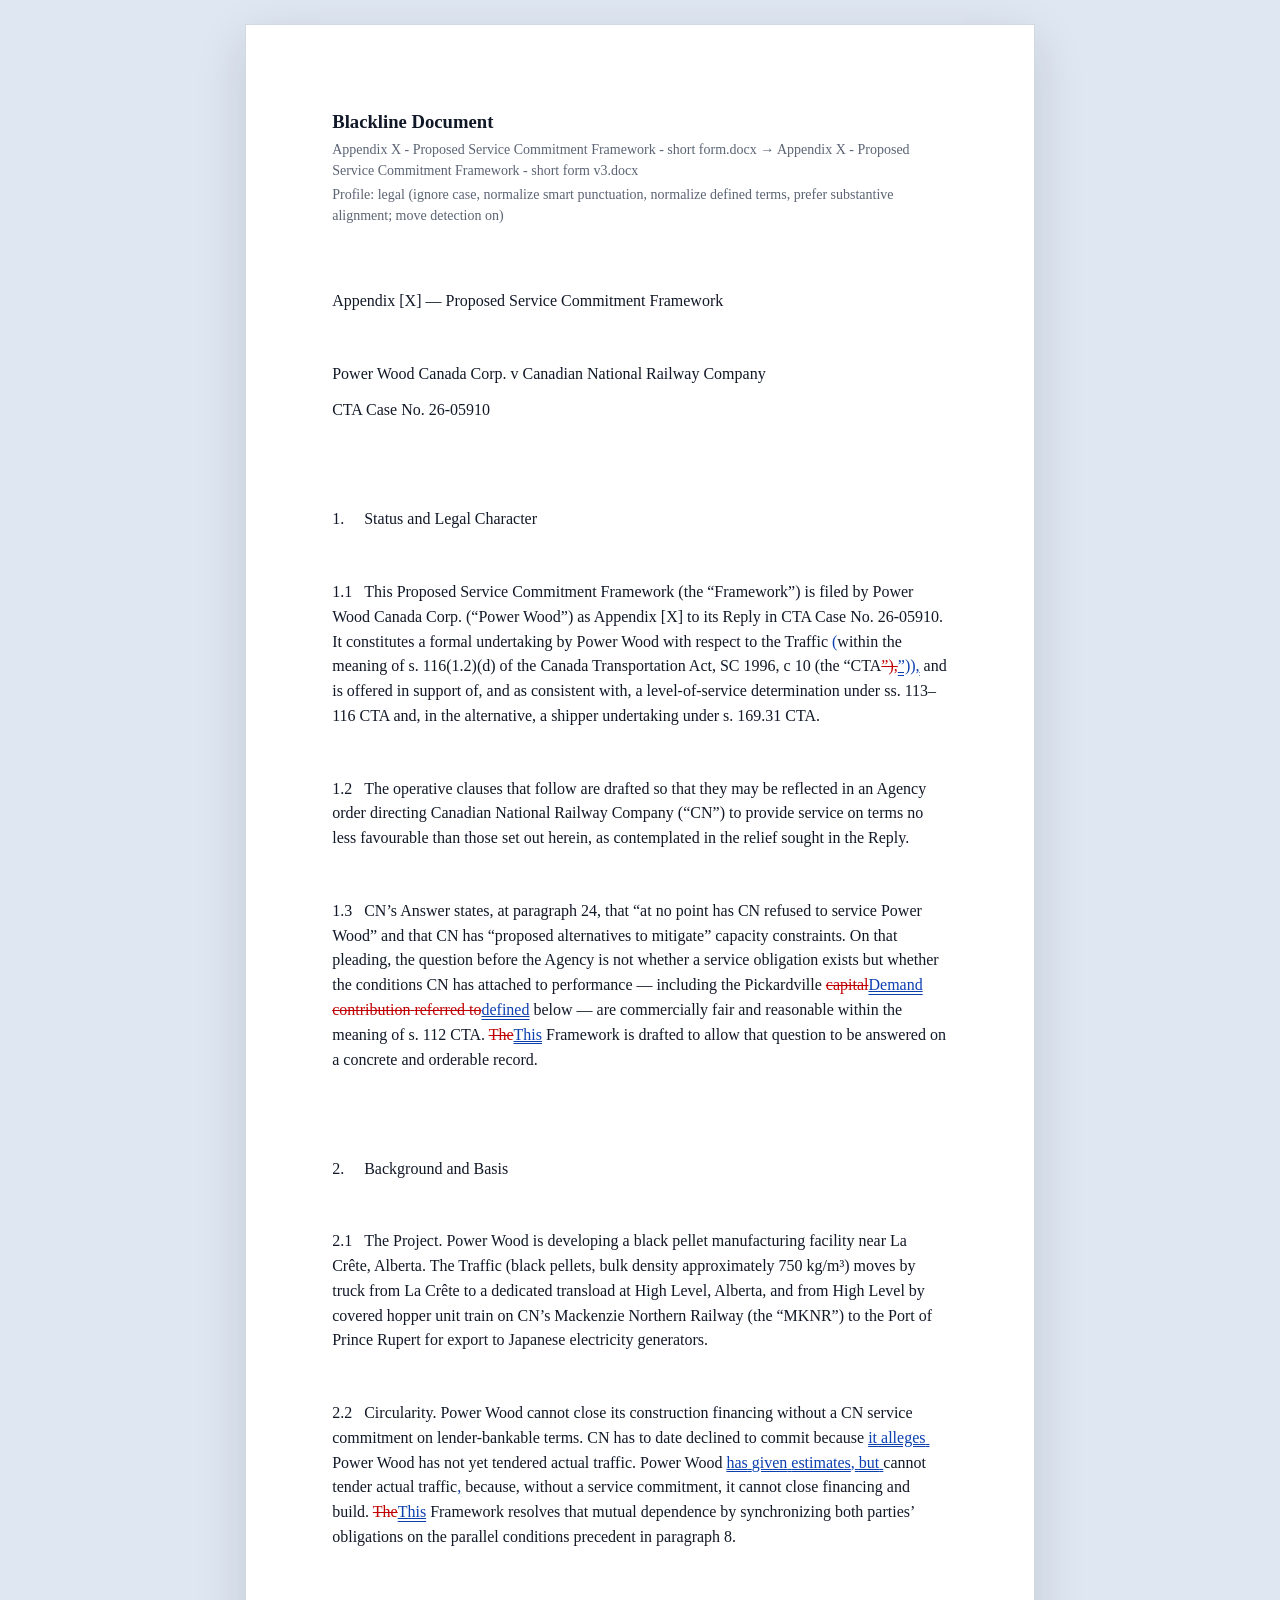
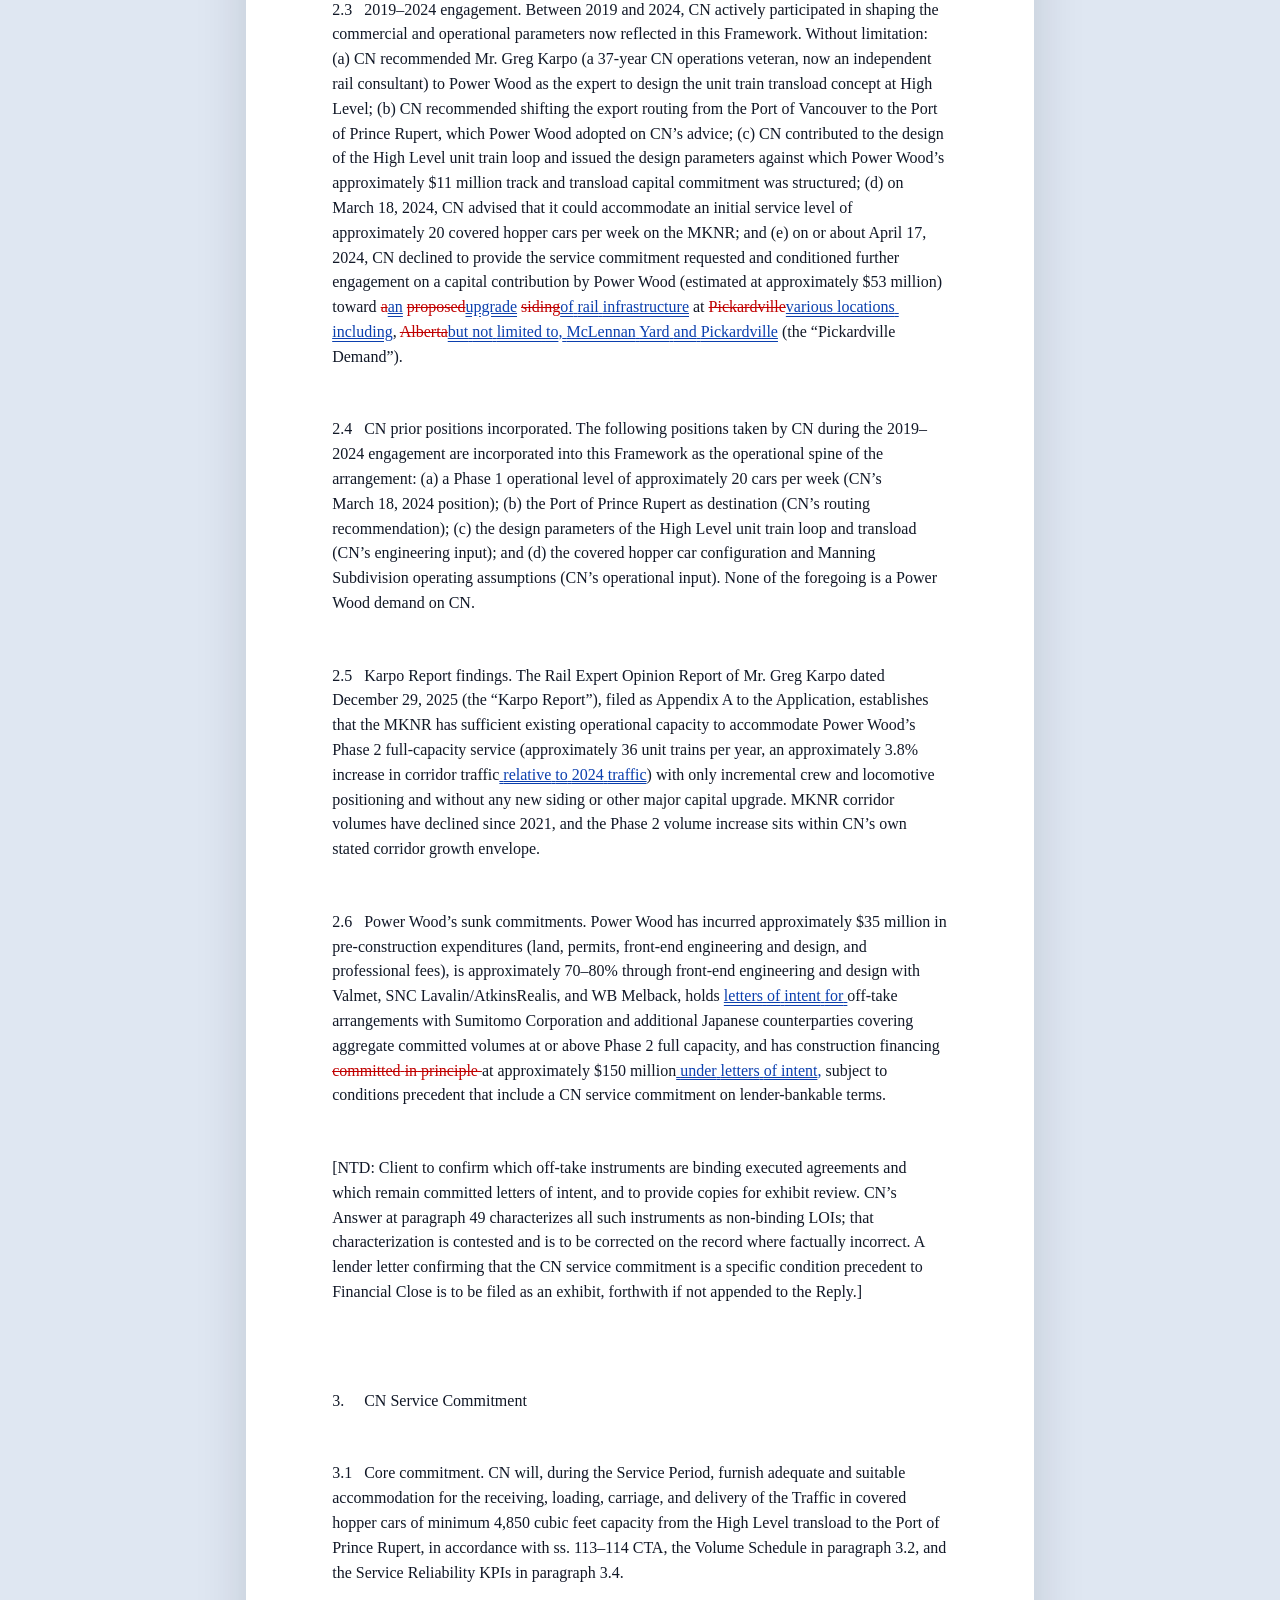
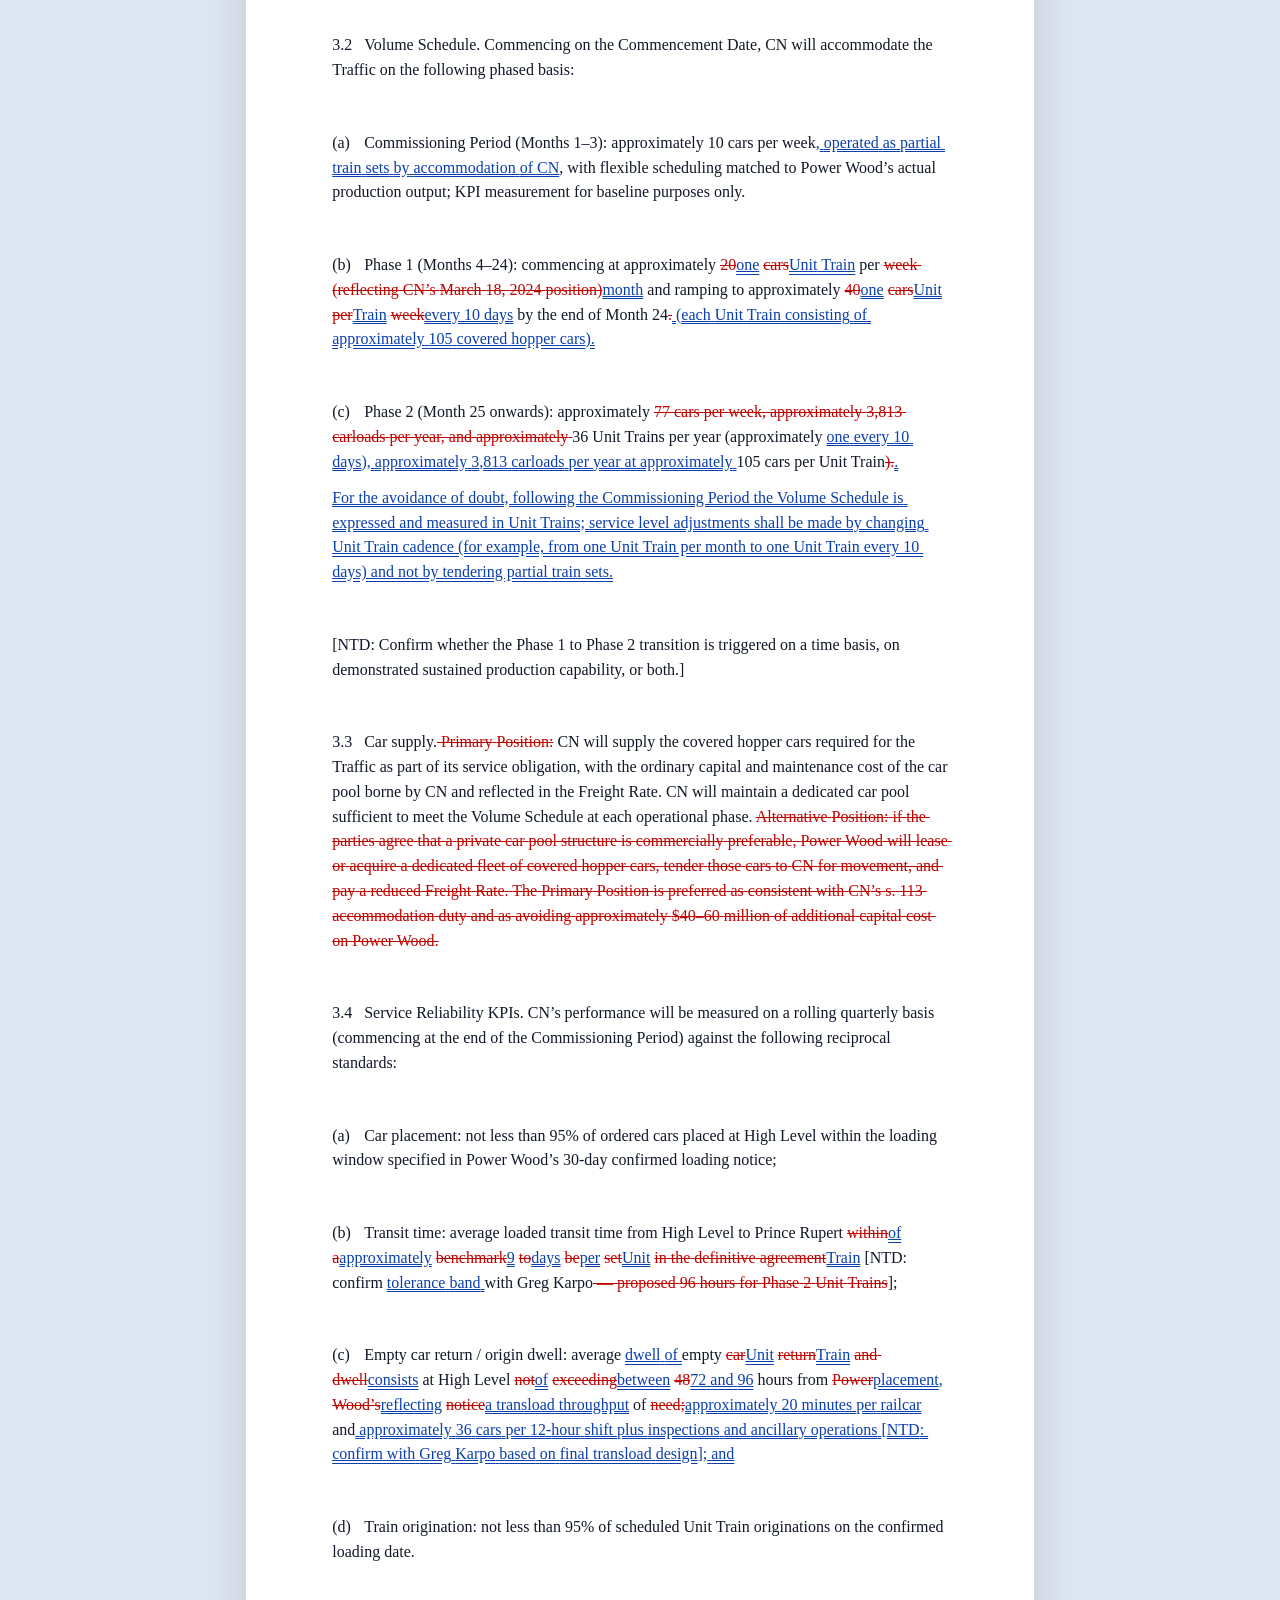
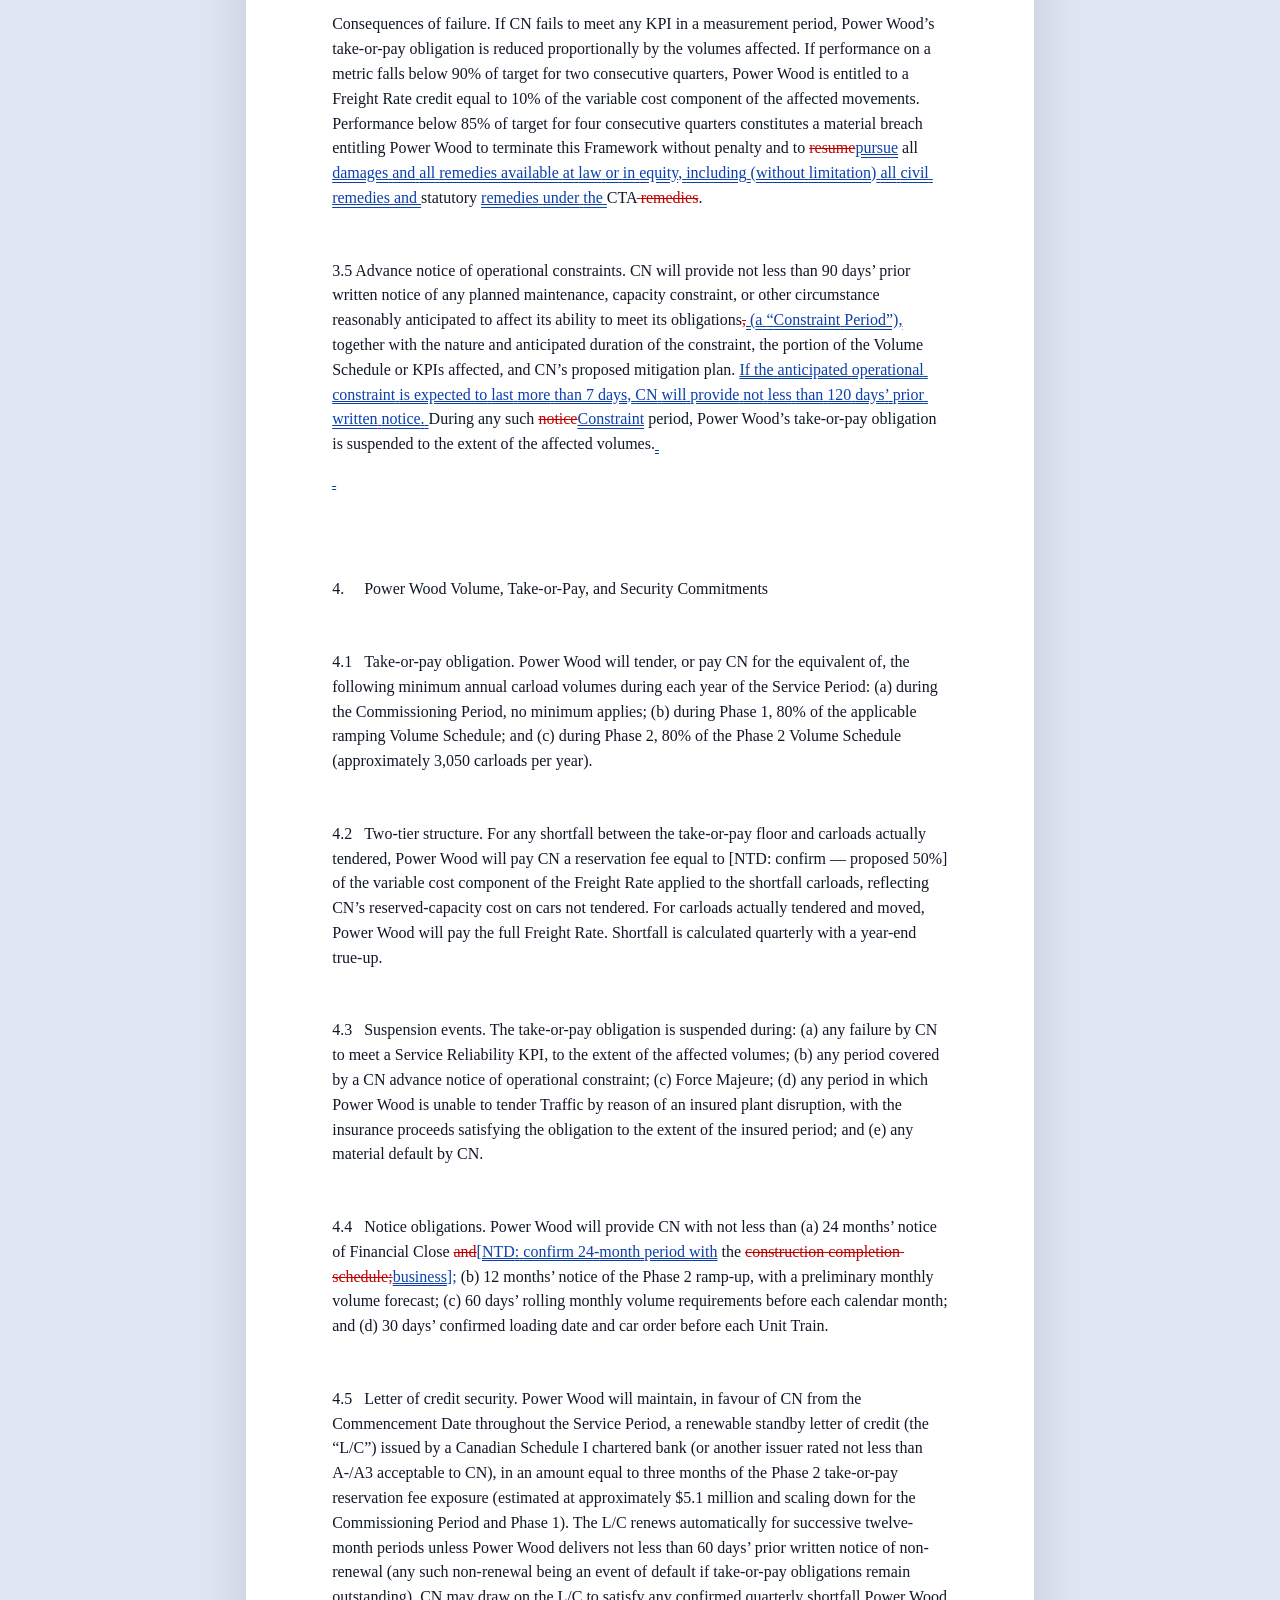
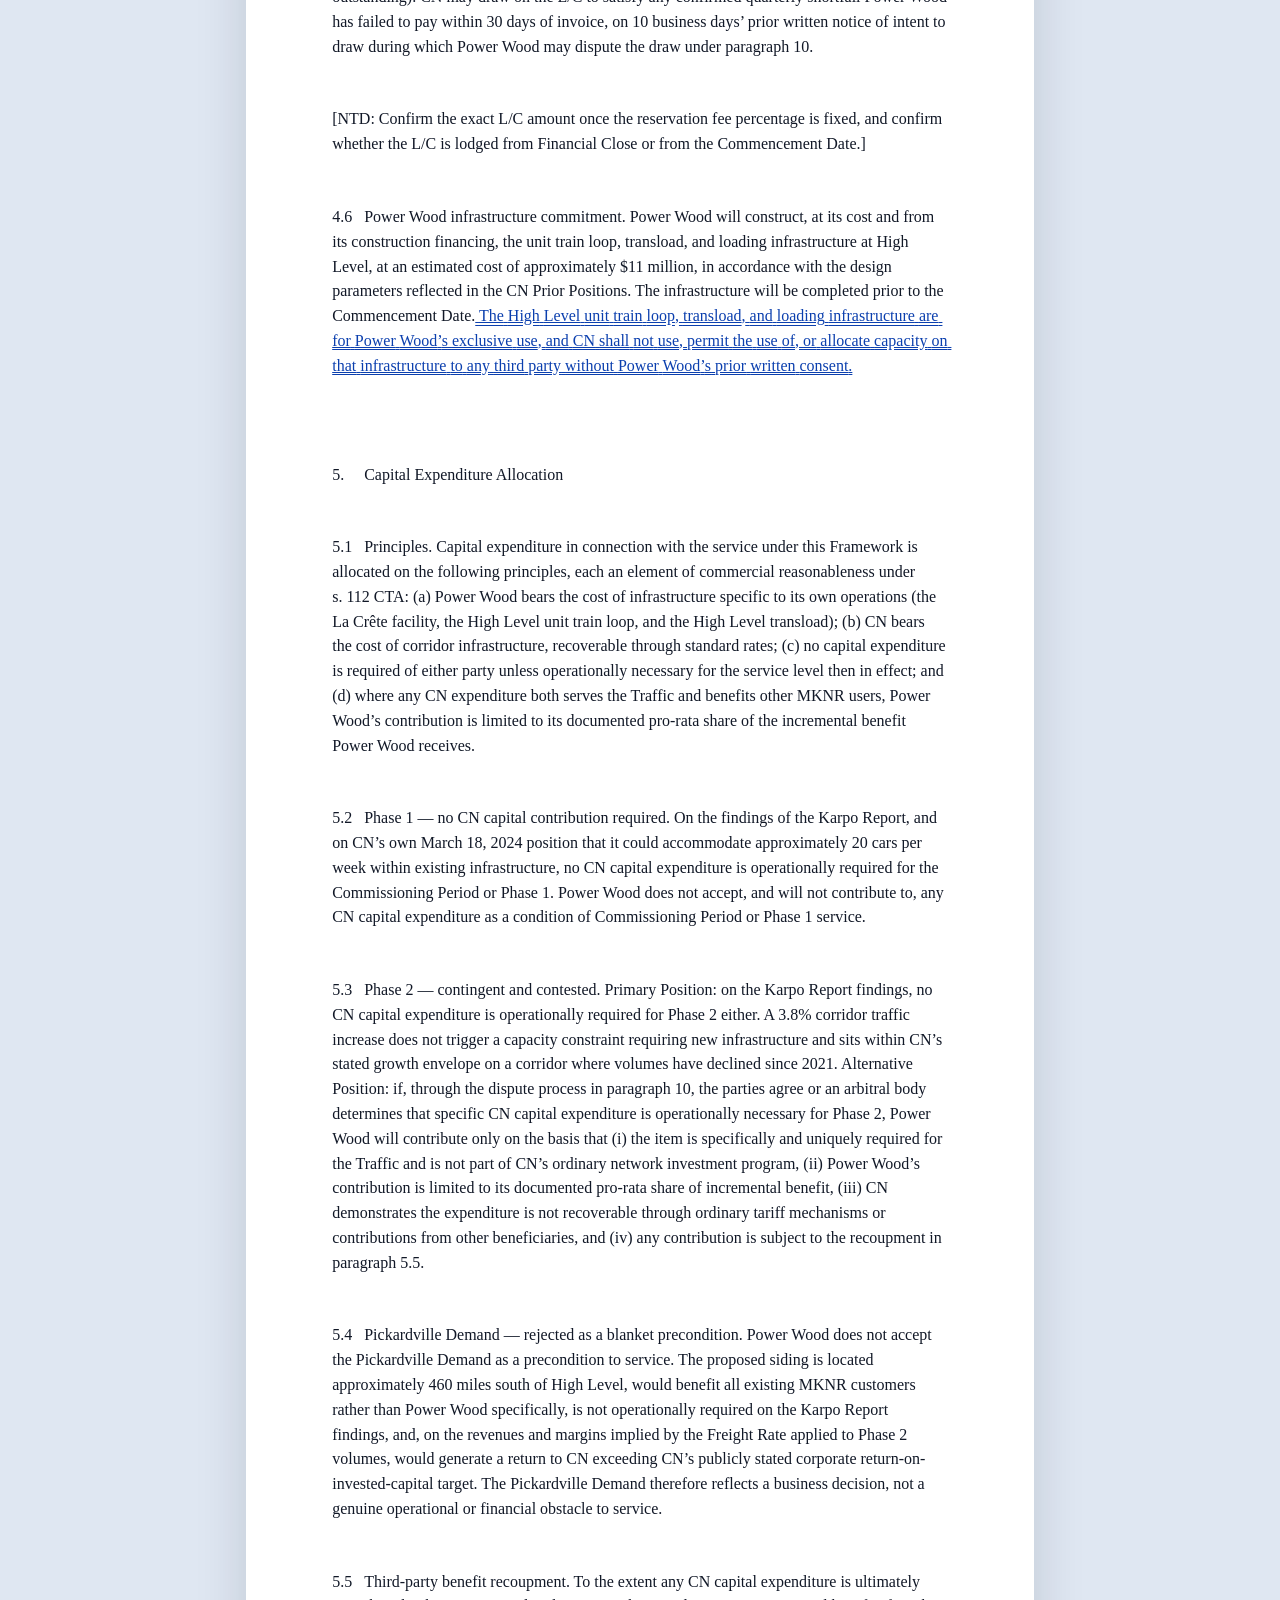
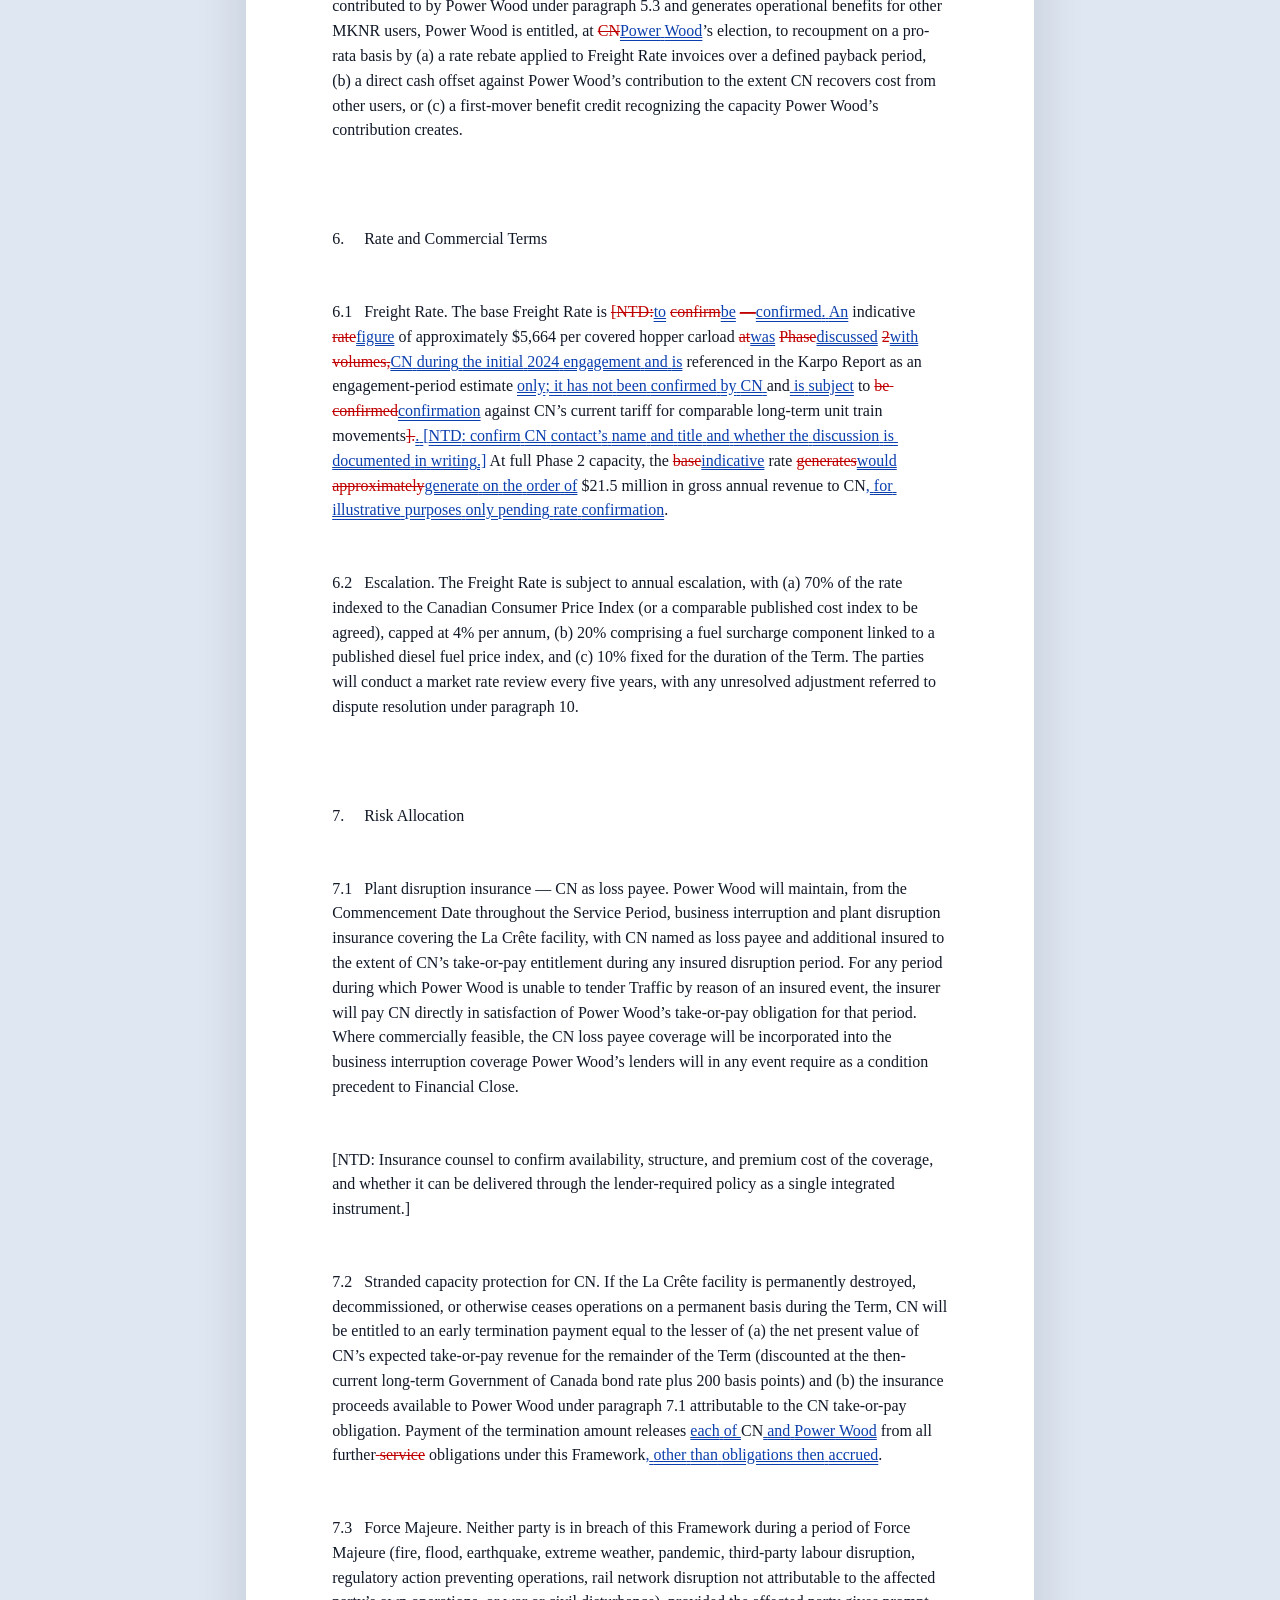
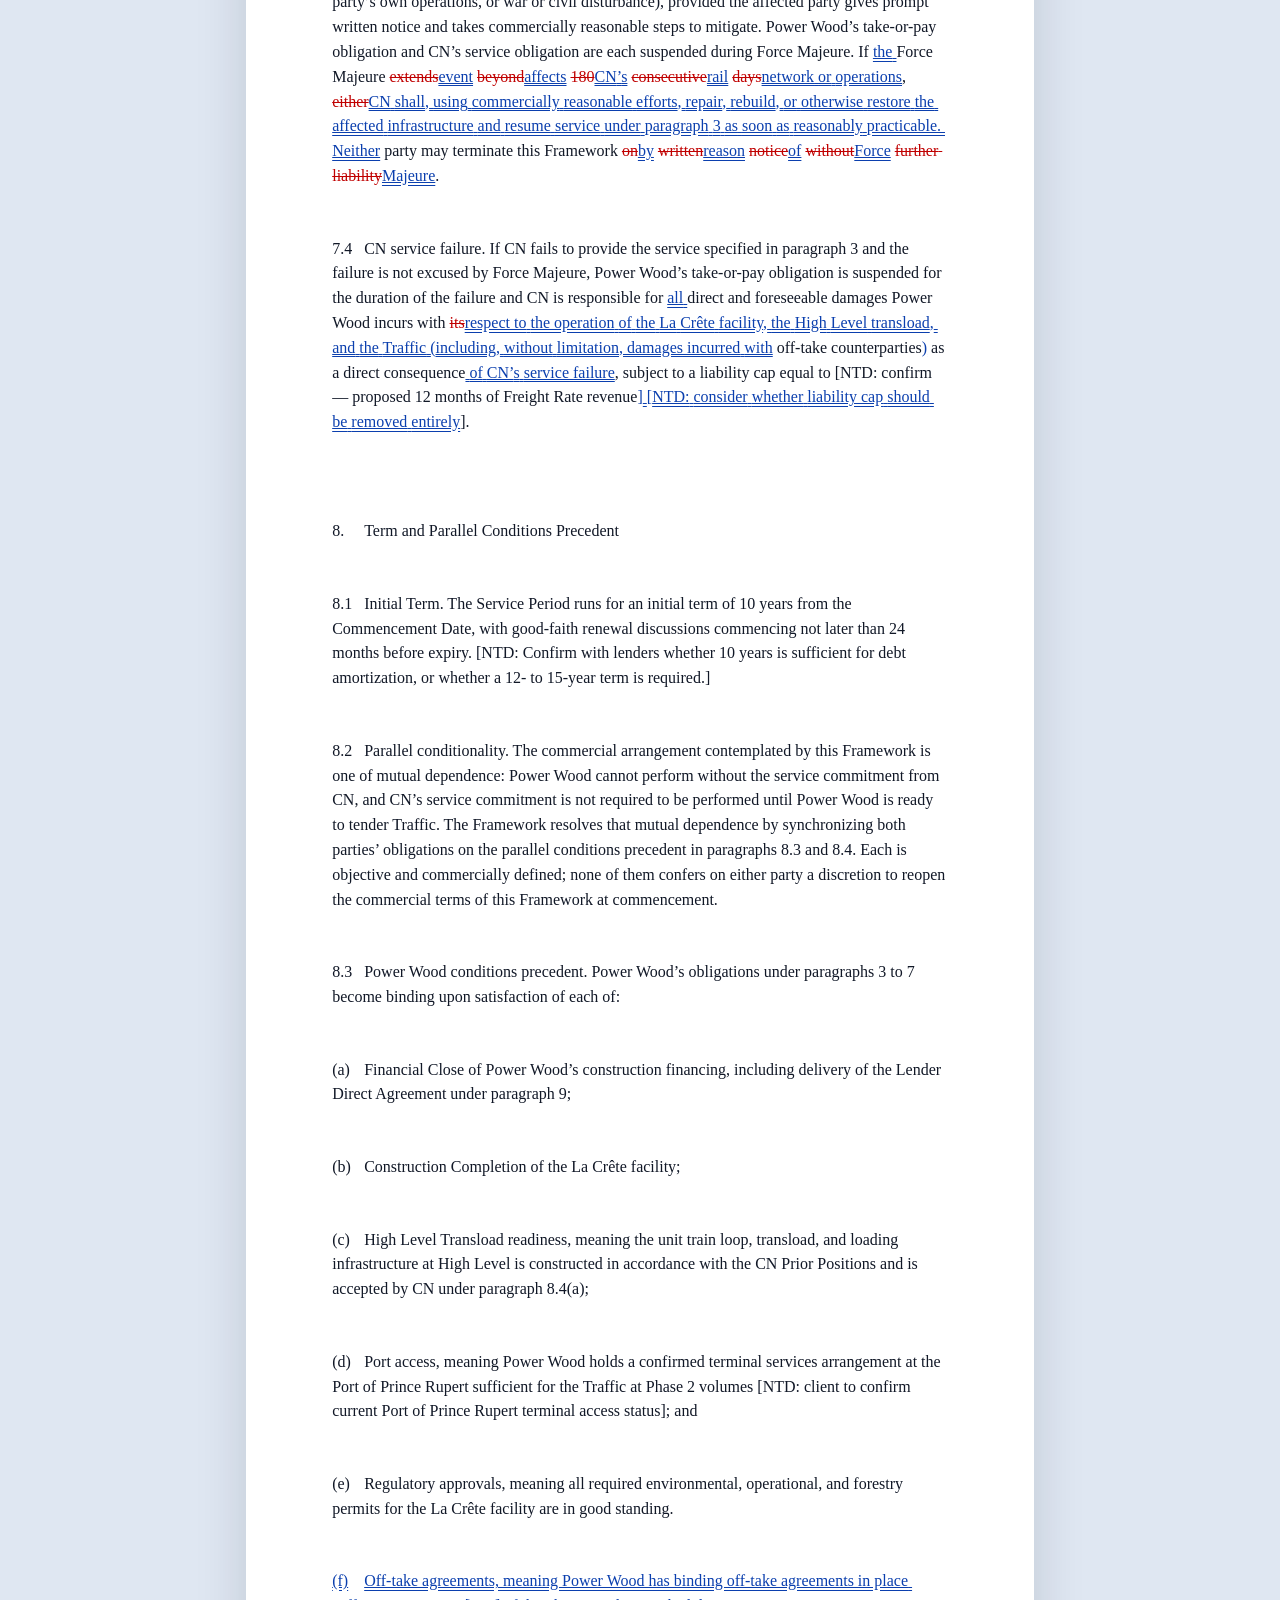
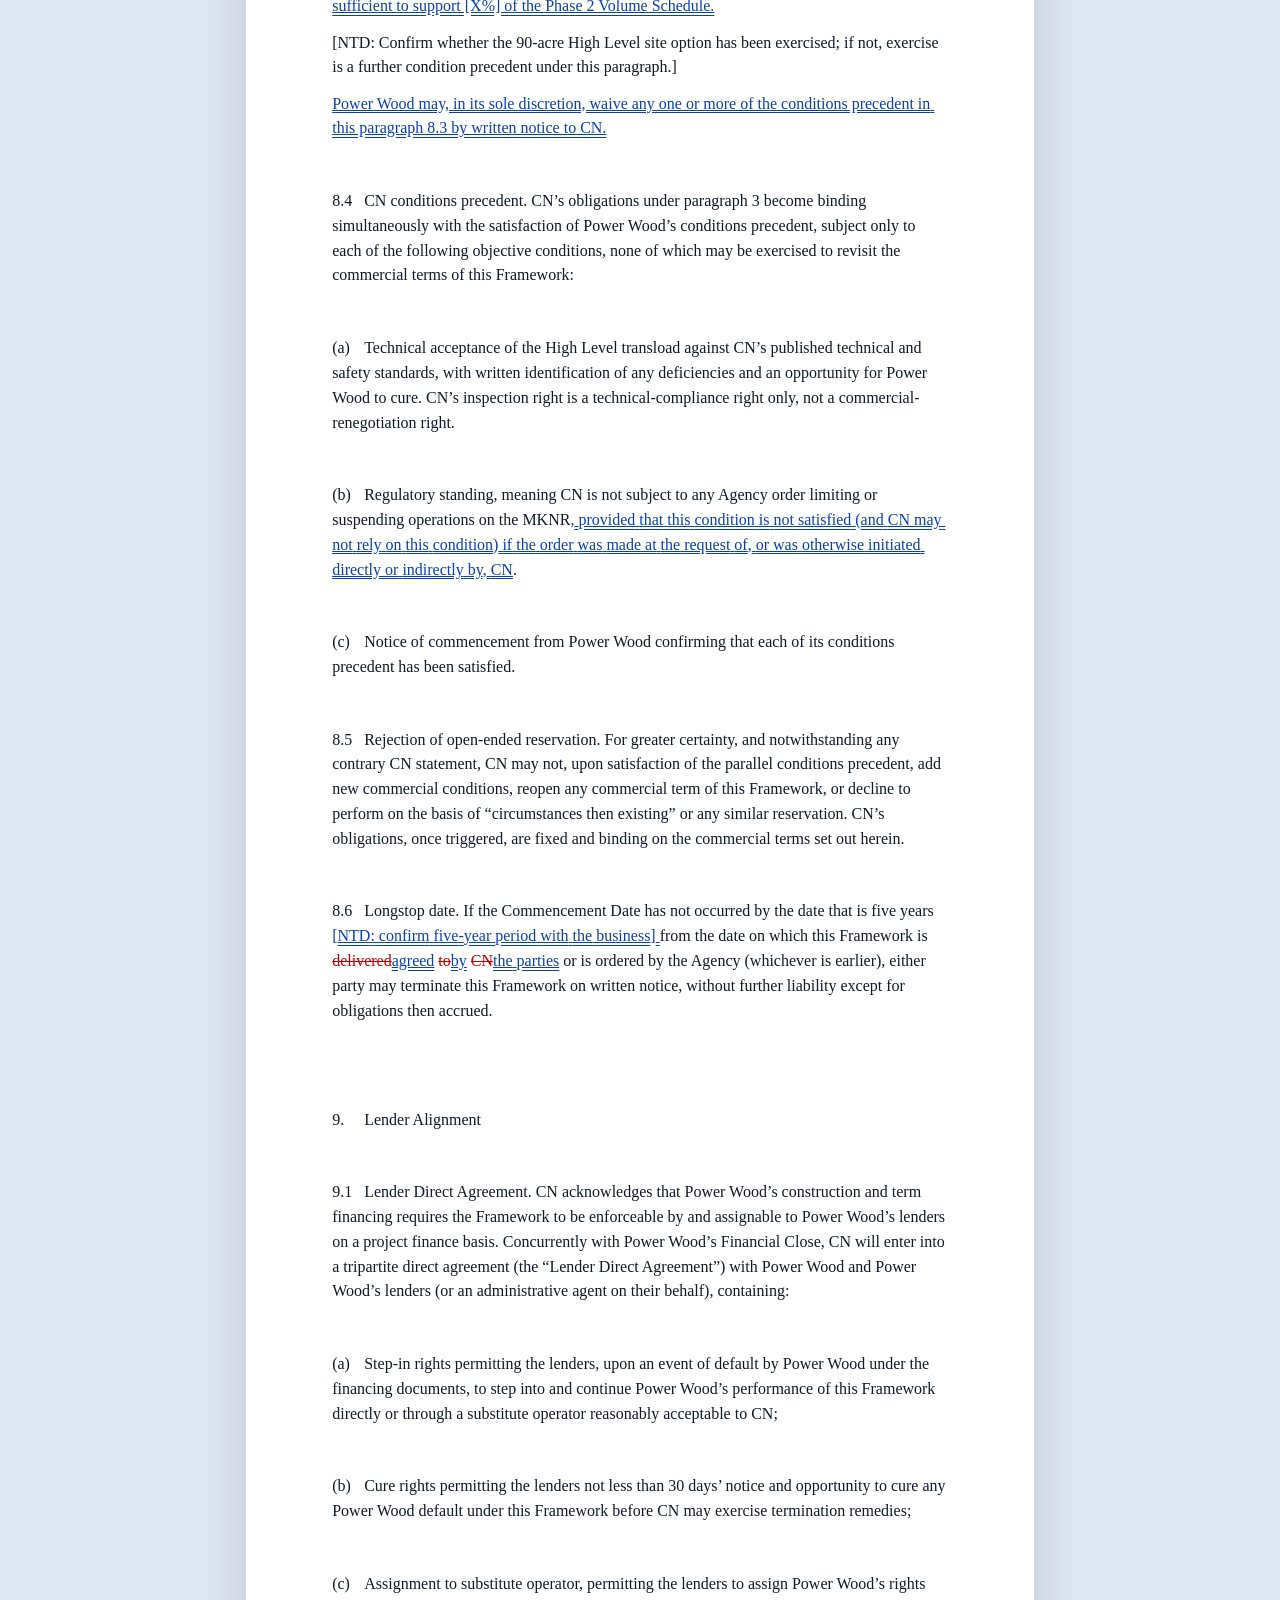
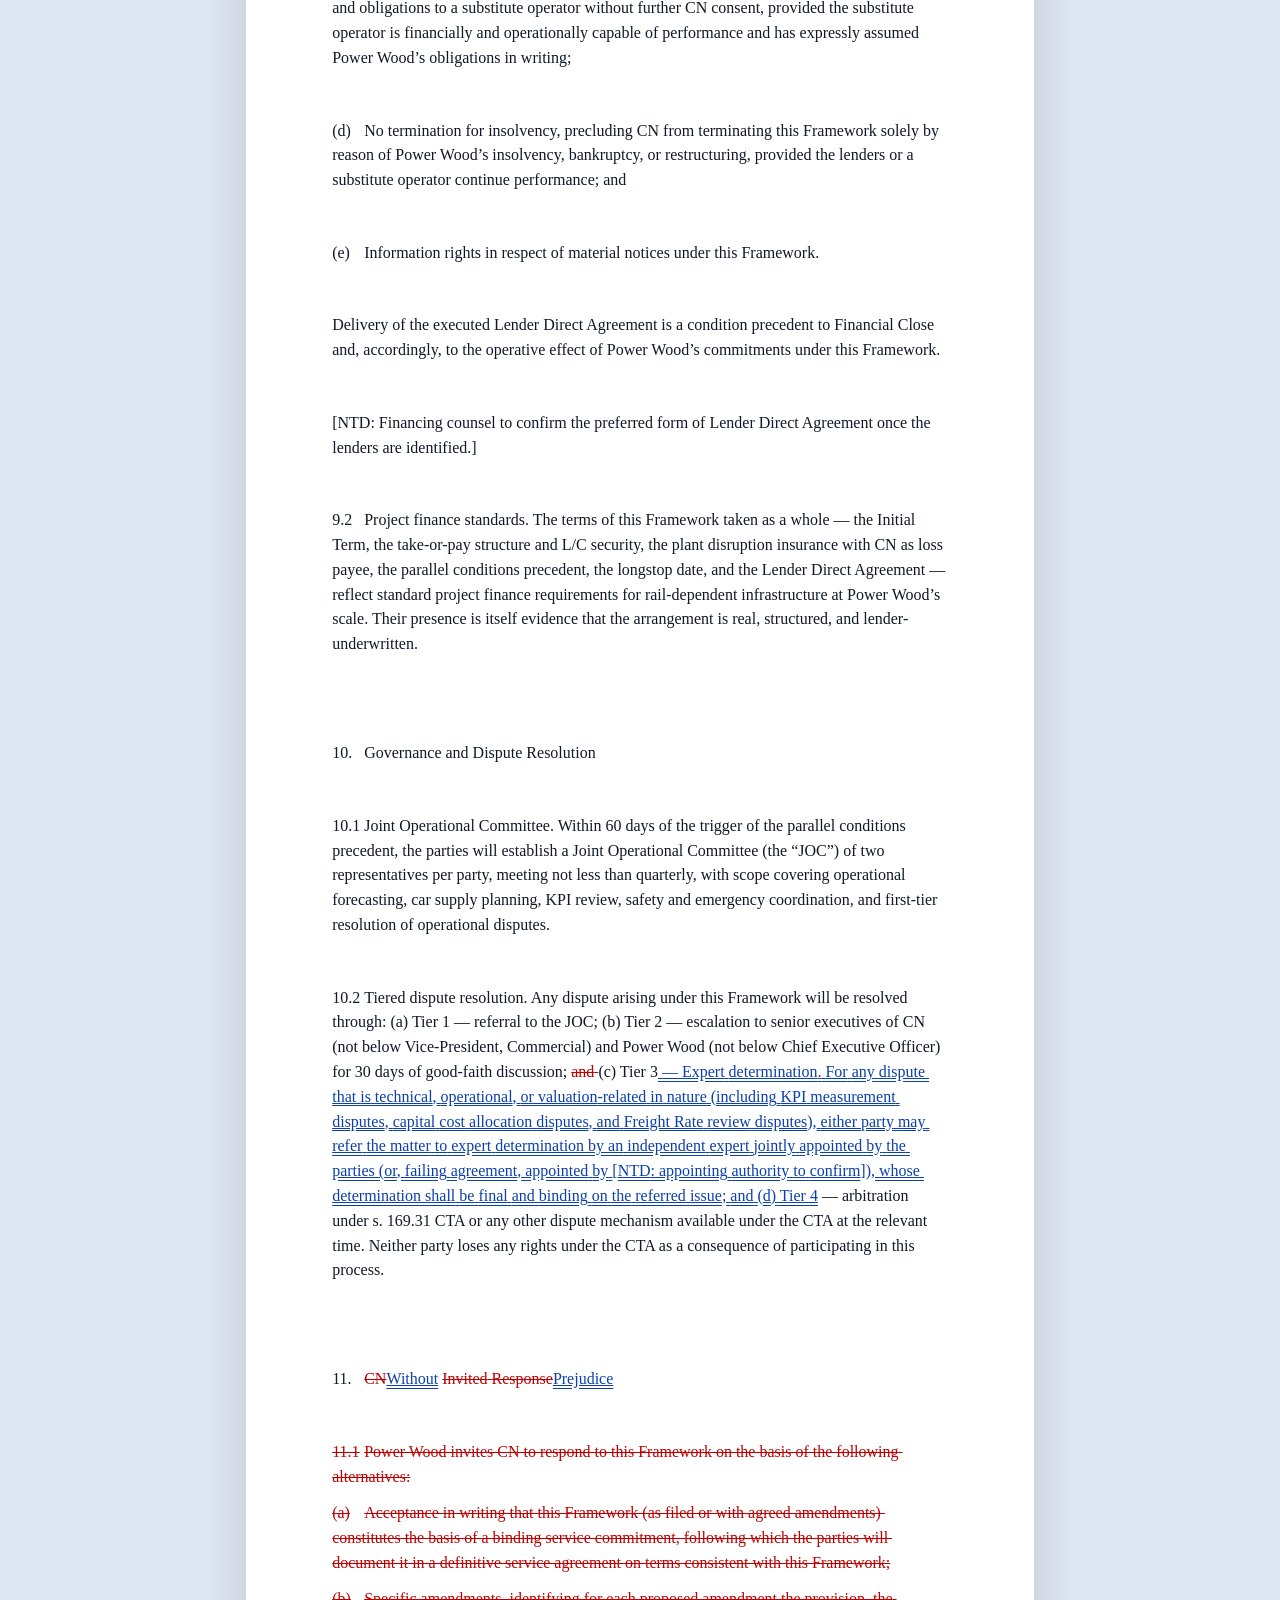
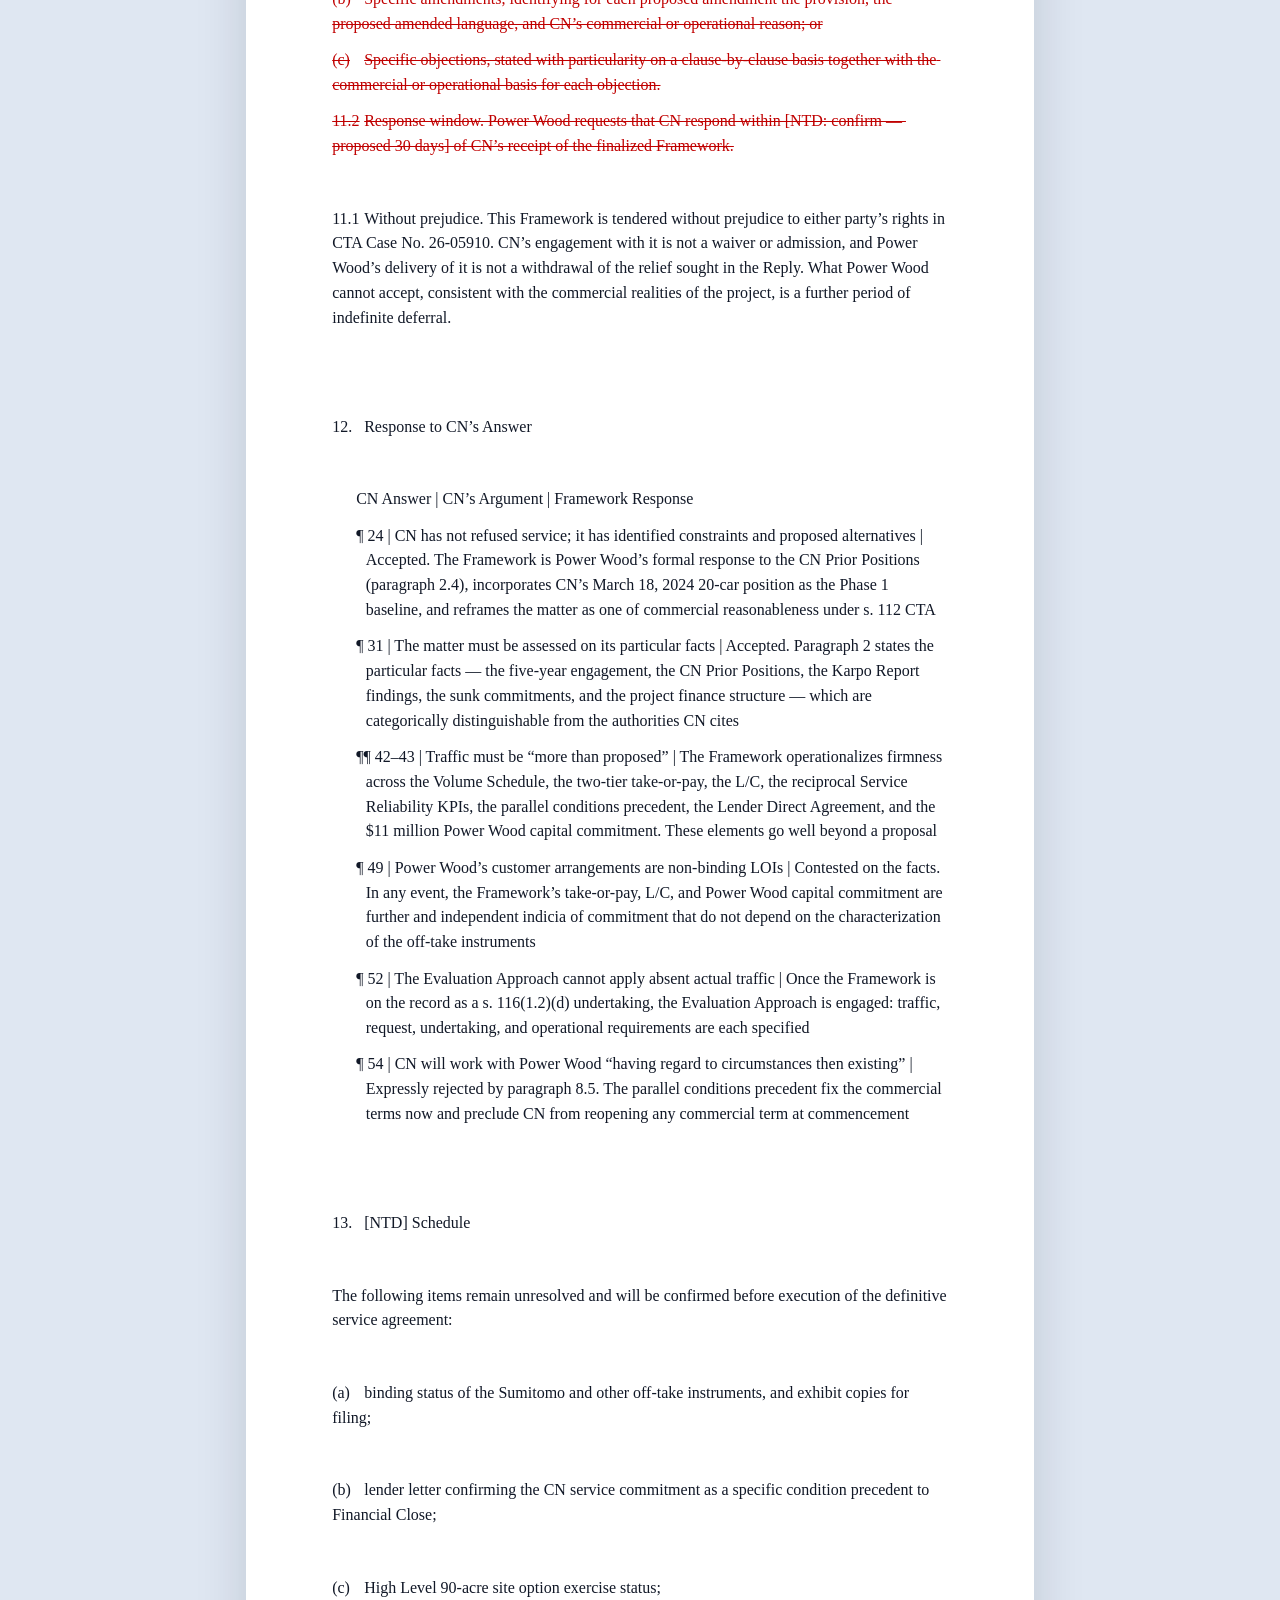
<file: .blackline-web/runs/20260413-164637-be2fb7b3/outputs/blackline_report.html>
<!doctype html>
<html lang="en">
<head>
  <meta charset="utf-8" />
  <title>Blackline Report</title>
  <style>
    :root {
      --text: #111827;
      --muted: #5B6474;
      --surface: #F7F9FC;
      --accent: #E6ECF4;
      --border: #D0D8E6;
      --insert: #0B3FAE;
      --delete: #C00000;
      --move: #4B5F7A;
    }
    * { box-sizing: border-box; }
    body {
      margin: 0;
      background: #dfe7f2;
      color: var(--text);
      font-family: "Times New Roman", Georgia, serif;
      line-height: 1.55;
    }
    main {
      max-width: 8.5in;
      margin: 1.5rem auto 2rem;
      padding: 0 0.8rem;
    }
    .sheet {
      background: #fff;
      border: 1px solid #cfd8e3;
      box-shadow: 0 16px 48px rgba(15, 23, 42, 0.14);
      min-height: 11in;
      padding: 0.85in 0.9in 0.95in;
    }
    .meta {
      margin-bottom: 0.65in;
      font-size: 10.5pt;
      color: var(--muted);
    }
    .meta-title {
      margin: 0 0 0.18rem;
      color: var(--text);
      font-size: 14pt;
      font-weight: bold;
    }
    .meta p { margin: 0.1rem 0; }
    .document {
      color: var(--text);
      font-size: 12pt;
    }
    .doc-block {
      margin: 0 0 0.72rem;
      white-space: pre-wrap;
      word-break: break-word;
    }
    .doc-block.block-table_row {
      margin-left: 0.35in;
      text-indent: -0.1in;
    }
    .doc-block.kind-insert {
      margin-top: 0.2rem;
    }
    .doc-block.kind-delete {
      margin-top: 0.2rem;
    }
    .document h2, .document h3, .document h4 {
      margin: 1rem 0 0.45rem;
      font-weight: bold;
      color: var(--text);
    }
    .document h2 { font-size: 15pt; }
    .document h3 { font-size: 13pt; }
    .document h4 { font-size: 12pt; }
    .ins {
      color: var(--insert);
      text-decoration-line: underline;
      text-decoration-style: double;
      text-decoration-color: var(--insert);
    }
    .del {
      color: var(--delete);
      text-decoration-line: line-through;
      text-decoration-style: solid;
      text-decoration-color: var(--delete);
    }
  </style>
</head>
<body>
  <main>
    <section class="sheet">
      <header class="meta">
        <p class="meta-title">Blackline Document</p>
        <p>Appendix X - Proposed Service Commitment Framework - short form.docx → Appendix X - Proposed Service Commitment Framework - short form v3.docx</p>
        <p>Profile: legal (ignore case, normalize smart punctuation, normalize defined terms, prefer substantive alignment; move detection on)</p>
      </header>
      <article class="document">
        <p id="section-1" data-section-index="1" class="doc-block kind-equal block-paragraph">Appendix [X] — Proposed Service Commitment Framework</p><p id="section-2" data-section-index="2" class="doc-block kind-equal block-paragraph">&nbsp;</p><p id="section-3" data-section-index="3" class="doc-block kind-equal block-paragraph">Power Wood Canada Corp. v Canadian National Railway Company</p><p id="section-4" data-section-index="4" class="doc-block kind-equal block-paragraph">CTA Case No. 26-05910</p><p id="section-5" data-section-index="5" class="doc-block kind-equal block-paragraph">&nbsp;</p><p id="section-6" data-section-index="6" class="doc-block kind-equal block-paragraph">&nbsp;</p><p id="section-7" data-section-index="7" class="doc-block kind-equal block-paragraph">1.	Status and Legal Character</p><p id="section-8" data-section-index="8" class="doc-block kind-equal block-paragraph">&nbsp;</p><p id="section-9" data-section-index="9" class="doc-block kind-replace block-paragraph">1.1	This Proposed Service Commitment Framework (the “Framework”) is filed by Power Wood Canada Corp. (“Power Wood”) as Appendix [X] to its Reply in CTA Case No. 26-05910. It constitutes a formal undertaking by Power Wood with respect to the Traffic <span class="ins">(</span>within the meaning of s. 116(1.2)(d) of the Canada Transportation Act, SC 1996, c 10 (the “CTA<span class="del">”),</span><span class="ins">”)),</span> and is offered in support of, and as consistent with, a level-of-service determination under ss. 113–116 CTA and, in the alternative, a shipper undertaking under s. 169.31 CTA.</p><p id="section-10" data-section-index="10" class="doc-block kind-equal block-paragraph">&nbsp;</p><p id="section-11" data-section-index="11" class="doc-block kind-equal block-paragraph">1.2	The operative clauses that follow are drafted so that they may be reflected in an Agency order directing Canadian National Railway Company (“CN”) to provide service on terms no less favourable than those set out herein, as contemplated in the relief sought in the Reply.</p><p id="section-12" data-section-index="12" class="doc-block kind-equal block-paragraph">&nbsp;</p><p id="section-13" data-section-index="13" class="doc-block kind-replace block-paragraph">1.3	CN’s Answer states, at paragraph 24, that “at no point has CN refused to service Power Wood” and that CN has “proposed alternatives to mitigate” capacity constraints. On that pleading, the question before the Agency is not whether a service obligation exists but whether the conditions CN has attached to performance — including the Pickardville <span class="del">capital</span><span class="ins">Demand</span> <span class="del">contribution</span><span class="del"> </span><span class="del">referred</span><span class="del"> </span><span class="del">to</span><span class="ins">defined</span> below — are commercially fair and reasonable within the meaning of s. 112 CTA. <span class="del">The</span><span class="ins">This</span> Framework is drafted to allow that question to be answered on a concrete and orderable record.</p><p id="section-14" data-section-index="14" class="doc-block kind-equal block-paragraph">&nbsp;</p><p id="section-15" data-section-index="15" class="doc-block kind-equal block-paragraph">&nbsp;</p><p id="section-16" data-section-index="16" class="doc-block kind-equal block-paragraph">2.	Background and Basis</p><p id="section-17" data-section-index="17" class="doc-block kind-equal block-paragraph">&nbsp;</p><p id="section-18" data-section-index="18" class="doc-block kind-equal block-paragraph">2.1	The Project. Power Wood is developing a black pellet manufacturing facility near La Crête, Alberta. The Traffic (black pellets, bulk density approximately 750 kg/m³) moves by truck from La Crête to a dedicated transload at High Level, Alberta, and from High Level by covered hopper unit train on CN’s Mackenzie Northern Railway (the “MKNR”) to the Port of Prince Rupert for export to Japanese electricity generators.</p><p id="section-19" data-section-index="19" class="doc-block kind-equal block-paragraph">&nbsp;</p><p id="section-20" data-section-index="20" class="doc-block kind-replace block-paragraph">2.2	Circularity. Power Wood cannot close its construction financing without a CN service commitment on lender-bankable terms. CN has to date declined to commit because <span class="ins">it</span><span class="ins"> </span><span class="ins">alleges</span><span class="ins"> </span>Power Wood has not yet tendered actual traffic. Power Wood <span class="ins">has</span><span class="ins"> </span><span class="ins">given</span><span class="ins"> </span><span class="ins">estimates</span><span class="ins">,</span><span class="ins"> </span><span class="ins">but</span><span class="ins"> </span>cannot tender actual traffic<span class="ins">,</span> because, without a service commitment, it cannot close financing and build. <span class="del">The</span><span class="ins">This</span> Framework resolves that mutual dependence by synchronizing both parties’ obligations on the parallel conditions precedent in paragraph 8.</p><p id="section-21" data-section-index="21" class="doc-block kind-equal block-paragraph">&nbsp;</p><p id="section-22" data-section-index="22" class="doc-block kind-replace block-paragraph">2.3	2019–2024 engagement. Between 2019 and 2024, CN actively participated in shaping the commercial and operational parameters now reflected in this Framework. Without limitation: (a) CN recommended Mr. Greg Karpo (a 37-year CN operations veteran, now an independent rail consultant) to Power Wood as the expert to design the unit train transload concept at High Level; (b) CN recommended shifting the export routing from the Port of Vancouver to the Port of Prince Rupert, which Power Wood adopted on CN’s advice; (c) CN contributed to the design of the High Level unit train loop and issued the design parameters against which Power Wood’s approximately $11 million track and transload capital commitment was structured; (d) on March 18, 2024, CN advised that it could accommodate an initial service level of approximately 20 covered hopper cars per week on the MKNR; and (e) on or about April 17, 2024, CN declined to provide the service commitment requested and conditioned further engagement on a capital contribution by Power Wood (estimated at approximately $53 million) toward <span class="del">a</span><span class="ins">an</span> <span class="del">proposed</span><span class="ins">upgrade</span> <span class="del">siding</span><span class="ins">of</span><span class="ins"> </span><span class="ins">rail</span><span class="ins"> </span><span class="ins">infrastructure</span> at <span class="del">Pickardville</span><span class="ins">various</span><span class="ins"> </span><span class="ins">locations</span><span class="ins"> </span><span class="ins">including</span>, <span class="del">Alberta</span><span class="ins">but</span><span class="ins"> </span><span class="ins">not</span><span class="ins"> </span><span class="ins">limited</span><span class="ins"> </span><span class="ins">to</span><span class="ins">,</span><span class="ins"> </span><span class="ins">McLennan</span><span class="ins"> </span><span class="ins">Yard</span><span class="ins"> </span><span class="ins">and</span><span class="ins"> </span><span class="ins">Pickardville</span> (the “Pickardville Demand”).</p><p id="section-23" data-section-index="23" class="doc-block kind-equal block-paragraph">&nbsp;</p><p id="section-24" data-section-index="24" class="doc-block kind-equal block-paragraph">2.4	CN prior positions incorporated. The following positions taken by CN during the 2019–2024 engagement are incorporated into this Framework as the operational spine of the arrangement: (a) a Phase 1 operational level of approximately 20 cars per week (CN’s March 18, 2024 position); (b) the Port of Prince Rupert as destination (CN’s routing recommendation); (c) the design parameters of the High Level unit train loop and transload (CN’s engineering input); and (d) the covered hopper car configuration and Manning Subdivision operating assumptions (CN’s operational input). None of the foregoing is a Power Wood demand on CN.</p><p id="section-25" data-section-index="25" class="doc-block kind-equal block-paragraph">&nbsp;</p><p id="section-26" data-section-index="26" class="doc-block kind-replace block-paragraph">2.5	Karpo Report findings. The Rail Expert Opinion Report of Mr. Greg Karpo dated December 29, 2025 (the “Karpo Report”), filed as Appendix A to the Application, establishes that the MKNR has sufficient existing operational capacity to accommodate Power Wood’s Phase 2 full-capacity service (approximately 36 unit trains per year, an approximately 3.8% increase in corridor traffic<span class="ins"> </span><span class="ins">relative</span><span class="ins"> </span><span class="ins">to</span><span class="ins"> </span><span class="ins">2024</span><span class="ins"> </span><span class="ins">traffic</span>) with only incremental crew and locomotive positioning and without any new siding or other major capital upgrade. MKNR corridor volumes have declined since 2021, and the Phase 2 volume increase sits within CN’s own stated corridor growth envelope.</p><p id="section-27" data-section-index="27" class="doc-block kind-equal block-paragraph">&nbsp;</p><p id="section-28" data-section-index="28" class="doc-block kind-replace block-paragraph">2.6	Power Wood’s sunk commitments. Power Wood has incurred approximately $35 million in pre-construction expenditures (land, permits, front-end engineering and design, and professional fees), is approximately 70–80% through front-end engineering and design with Valmet, SNC Lavalin/AtkinsRealis, and WB Melback, holds <span class="ins">letters</span><span class="ins"> </span><span class="ins">of</span><span class="ins"> </span><span class="ins">intent</span><span class="ins"> </span><span class="ins">for</span><span class="ins"> </span>off-take arrangements with Sumitomo Corporation and additional Japanese counterparties covering aggregate committed volumes at or above Phase 2 full capacity, and has construction financing <span class="del">committed</span><span class="del"> </span><span class="del">in</span><span class="del"> </span><span class="del">principle</span><span class="del"> </span>at approximately $150 million<span class="ins"> </span><span class="ins">under</span><span class="ins"> </span><span class="ins">letters</span><span class="ins"> </span><span class="ins">of</span><span class="ins"> </span><span class="ins">intent</span><span class="ins">,</span> subject to conditions precedent that include a CN service commitment on lender-bankable terms.</p><p id="section-29" data-section-index="29" class="doc-block kind-equal block-paragraph">&nbsp;</p><p id="section-30" data-section-index="30" class="doc-block kind-equal block-paragraph">[NTD: Client to confirm which off-take instruments are binding executed agreements and which remain committed letters of intent, and to provide copies for exhibit review. CN’s Answer at paragraph 49 characterizes all such instruments as non-binding LOIs; that characterization is contested and is to be corrected on the record where factually incorrect. A lender letter confirming that the CN service commitment is a specific condition precedent to Financial Close is to be filed as an exhibit, forthwith if not appended to the Reply.]</p><p id="section-31" data-section-index="31" class="doc-block kind-equal block-paragraph">&nbsp;</p><p id="section-32" data-section-index="32" class="doc-block kind-equal block-paragraph">&nbsp;</p><p id="section-33" data-section-index="33" class="doc-block kind-equal block-paragraph">3.	CN Service Commitment</p><p id="section-34" data-section-index="34" class="doc-block kind-equal block-paragraph">&nbsp;</p><p id="section-35" data-section-index="35" class="doc-block kind-equal block-paragraph">3.1	Core commitment. CN will, during the Service Period, furnish adequate and suitable accommodation for the receiving, loading, carriage, and delivery of the Traffic in covered hopper cars of minimum 4,850 cubic feet capacity from the High Level transload to the Port of Prince Rupert, in accordance with ss. 113–114 CTA, the Volume Schedule in paragraph 3.2, and the Service Reliability KPIs in paragraph 3.4.</p><p id="section-36" data-section-index="36" class="doc-block kind-equal block-paragraph">&nbsp;</p><p id="section-37" data-section-index="37" class="doc-block kind-equal block-paragraph">3.2	Volume Schedule. Commencing on the Commencement Date, CN will accommodate the Traffic on the following phased basis:</p><p id="section-38" data-section-index="38" class="doc-block kind-equal block-paragraph">&nbsp;</p><p id="section-39" data-section-index="39" class="doc-block kind-replace block-paragraph">(a)	Commissioning Period (Months 1–3): approximately 10 cars per week<span class="ins">,</span><span class="ins"> </span><span class="ins">operated</span><span class="ins"> </span><span class="ins">as</span><span class="ins"> </span><span class="ins">partial</span><span class="ins"> </span><span class="ins">train</span><span class="ins"> </span><span class="ins">sets</span><span class="ins"> </span><span class="ins">by</span><span class="ins"> </span><span class="ins">accommodation</span><span class="ins"> </span><span class="ins">of</span><span class="ins"> </span><span class="ins">CN</span>, with flexible scheduling matched to Power Wood’s actual production output; KPI measurement for baseline purposes only.</p><p id="section-40" data-section-index="40" class="doc-block kind-equal block-paragraph">&nbsp;</p><p id="section-41" data-section-index="41" class="doc-block kind-replace block-paragraph">(b)	Phase 1 (Months 4–24): commencing at approximately <span class="del">20</span><span class="ins">one</span> <span class="del">cars</span><span class="ins">Unit</span><span class="ins"> </span><span class="ins">Train</span> per <span class="del">week</span><span class="del"> </span><span class="del">(</span><span class="del">reflecting</span><span class="del"> </span><span class="del">CN</span><span class="del">’</span><span class="del">s</span><span class="del"> </span><span class="del">March</span><span class="del"> </span><span class="del">18</span><span class="del">,</span><span class="del"> </span><span class="del">2024</span><span class="del"> </span><span class="del">position</span><span class="del">)</span><span class="ins">month</span> and ramping to approximately <span class="del">40</span><span class="ins">one</span> <span class="del">cars</span><span class="ins">Unit</span> <span class="del">per</span><span class="ins">Train</span> <span class="del">week</span><span class="ins">every</span><span class="ins"> </span><span class="ins">10</span><span class="ins"> </span><span class="ins">days</span> by the end of Month 24<span class="del">.</span><span class="ins"> </span><span class="ins">(</span><span class="ins">each</span><span class="ins"> </span><span class="ins">Unit</span><span class="ins"> </span><span class="ins">Train</span><span class="ins"> </span><span class="ins">consisting</span><span class="ins"> </span><span class="ins">of</span><span class="ins"> </span><span class="ins">approximately</span><span class="ins"> </span><span class="ins">105</span><span class="ins"> </span><span class="ins">covered</span><span class="ins"> </span><span class="ins">hopper</span><span class="ins"> </span><span class="ins">cars</span><span class="ins">).</span></p><p id="section-42" data-section-index="42" class="doc-block kind-equal block-paragraph">&nbsp;</p><p id="section-43" data-section-index="43" class="doc-block kind-replace block-paragraph">(c)	Phase 2 (Month 25 onwards): approximately <span class="del">77</span><span class="del"> </span><span class="del">cars</span><span class="del"> </span><span class="del">per</span><span class="del"> </span><span class="del">week</span><span class="del">,</span><span class="del"> </span><span class="del">approximately</span><span class="del"> </span><span class="del">3</span><span class="del">,</span><span class="del">813</span><span class="del"> </span><span class="del">carloads</span><span class="del"> </span><span class="del">per</span><span class="del"> </span><span class="del">year</span><span class="del">,</span><span class="del"> </span><span class="del">and</span><span class="del"> </span><span class="del">approximately</span><span class="del"> </span>36 Unit Trains per year (approximately <span class="ins">one</span><span class="ins"> </span><span class="ins">every</span><span class="ins"> </span><span class="ins">10</span><span class="ins"> </span><span class="ins">days</span><span class="ins">),</span><span class="ins"> </span><span class="ins">approximately</span><span class="ins"> </span><span class="ins">3</span><span class="ins">,</span><span class="ins">813</span><span class="ins"> </span><span class="ins">carloads</span><span class="ins"> </span><span class="ins">per</span><span class="ins"> </span><span class="ins">year</span><span class="ins"> </span><span class="ins">at</span><span class="ins"> </span><span class="ins">approximately</span><span class="ins"> </span>105 cars per Unit Train<span class="del">).</span><span class="ins">.</span></p><p id="section-44" data-section-index="44" class="doc-block kind-insert block-paragraph"><span class="ins">For the avoidance of doubt, following the Commissioning Period the Volume Schedule is expressed and measured in Unit Trains; service level adjustments shall be made by changing Unit Train cadence (for example, from one Unit Train per month to one Unit Train every 10 days) and not by tendering partial train sets.</span></p><p id="section-45" data-section-index="45" class="doc-block kind-equal block-paragraph">&nbsp;</p><p id="section-46" data-section-index="46" class="doc-block kind-equal block-paragraph">[NTD: Confirm whether the Phase 1 to Phase 2 transition is triggered on a time basis, on demonstrated sustained production capability, or both.]</p><p id="section-47" data-section-index="47" class="doc-block kind-equal block-paragraph">&nbsp;</p><p id="section-48" data-section-index="48" class="doc-block kind-replace block-paragraph">3.3	Car supply.<span class="del"> </span><span class="del">Primary</span><span class="del"> </span><span class="del">Position</span><span class="del">:</span> CN will supply the covered hopper cars required for the Traffic as part of its service obligation, with the ordinary capital and maintenance cost of the car pool borne by CN and reflected in the Freight Rate. CN will maintain a dedicated car pool sufficient to meet the Volume Schedule at each operational phase. <span class="del">Alternative</span><span class="del"> </span><span class="del">Position</span><span class="del">:</span><span class="del"> </span><span class="del">if</span><span class="del"> </span><span class="del">the</span><span class="del"> </span><span class="del">parties</span><span class="del"> </span><span class="del">agree</span><span class="del"> </span><span class="del">that</span><span class="del"> </span><span class="del">a</span><span class="del"> </span><span class="del">private</span><span class="del"> </span><span class="del">car</span><span class="del"> </span><span class="del">pool</span><span class="del"> </span><span class="del">structure</span><span class="del"> </span><span class="del">is</span><span class="del"> </span><span class="del">commercially</span><span class="del"> </span><span class="del">preferable</span><span class="del">,</span><span class="del"> </span><span class="del">Power</span><span class="del"> </span><span class="del">Wood</span><span class="del"> </span><span class="del">will</span><span class="del"> </span><span class="del">lease</span><span class="del"> </span><span class="del">or</span><span class="del"> </span><span class="del">acquire</span><span class="del"> </span><span class="del">a</span><span class="del"> </span><span class="del">dedicated</span><span class="del"> </span><span class="del">fleet</span><span class="del"> </span><span class="del">of</span><span class="del"> </span><span class="del">covered</span><span class="del"> </span><span class="del">hopper</span><span class="del"> </span><span class="del">cars</span><span class="del">,</span><span class="del"> </span><span class="del">tender</span><span class="del"> </span><span class="del">those</span><span class="del"> </span><span class="del">cars</span><span class="del"> </span><span class="del">to</span><span class="del"> </span><span class="del">CN</span><span class="del"> </span><span class="del">for</span><span class="del"> </span><span class="del">movement</span><span class="del">,</span><span class="del"> </span><span class="del">and</span><span class="del"> </span><span class="del">pay</span><span class="del"> </span><span class="del">a</span><span class="del"> </span><span class="del">reduced</span><span class="del"> </span><span class="del">Freight</span><span class="del"> </span><span class="del">Rate</span><span class="del">.</span><span class="del"> </span><span class="del">The</span><span class="del"> </span><span class="del">Primary</span><span class="del"> </span><span class="del">Position</span><span class="del"> </span><span class="del">is</span><span class="del"> </span><span class="del">preferred</span><span class="del"> </span><span class="del">as</span><span class="del"> </span><span class="del">consistent</span><span class="del"> </span><span class="del">with</span><span class="del"> </span><span class="del">CN</span><span class="del">’</span><span class="del">s</span><span class="del"> </span><span class="del">s</span><span class="del">.</span><span class="del"> </span><span class="del">113</span><span class="del"> </span><span class="del">accommodation</span><span class="del"> </span><span class="del">duty</span><span class="del"> </span><span class="del">and</span><span class="del"> </span><span class="del">as</span><span class="del"> </span><span class="del">avoiding</span><span class="del"> </span><span class="del">approximately</span><span class="del"> </span><span class="del">$</span><span class="del">40</span><span class="del">–</span><span class="del">60</span><span class="del"> </span><span class="del">million</span><span class="del"> </span><span class="del">of</span><span class="del"> </span><span class="del">additional</span><span class="del"> </span><span class="del">capital</span><span class="del"> </span><span class="del">cost</span><span class="del"> </span><span class="del">on</span><span class="del"> </span><span class="del">Power</span><span class="del"> </span><span class="del">Wood</span><span class="del">.</span></p><p id="section-49" data-section-index="49" class="doc-block kind-equal block-paragraph">&nbsp;</p><p id="section-50" data-section-index="50" class="doc-block kind-equal block-paragraph">3.4	Service Reliability KPIs. CN’s performance will be measured on a rolling quarterly basis (commencing at the end of the Commissioning Period) against the following reciprocal standards:</p><p id="section-51" data-section-index="51" class="doc-block kind-equal block-paragraph">&nbsp;</p><p id="section-52" data-section-index="52" class="doc-block kind-equal block-paragraph">(a)	Car placement: not less than 95% of ordered cars placed at High Level within the loading window specified in Power Wood’s 30-day confirmed loading notice;</p><p id="section-53" data-section-index="53" class="doc-block kind-equal block-paragraph">&nbsp;</p><p id="section-54" data-section-index="54" class="doc-block kind-replace block-paragraph">(b)	Transit time: average loaded transit time from High Level to Prince Rupert <span class="del">within</span><span class="ins">of</span> <span class="del">a</span><span class="ins">approximately</span> <span class="del">benchmark</span><span class="ins">9</span> <span class="del">to</span><span class="ins">days</span> <span class="del">be</span><span class="ins">per</span> <span class="del">set</span><span class="ins">Unit</span> <span class="del">in</span><span class="del"> </span><span class="del">the</span><span class="del"> </span><span class="del">definitive</span><span class="del"> </span><span class="del">agreement</span><span class="ins">Train</span> [NTD: confirm <span class="ins">tolerance</span><span class="ins"> </span><span class="ins">band</span><span class="ins"> </span>with Greg Karpo<span class="del"> </span><span class="del">—</span><span class="del"> </span><span class="del">proposed</span><span class="del"> </span><span class="del">96</span><span class="del"> </span><span class="del">hours</span><span class="del"> </span><span class="del">for</span><span class="del"> </span><span class="del">Phase</span><span class="del"> </span><span class="del">2</span><span class="del"> </span><span class="del">Unit</span><span class="del"> </span><span class="del">Trains</span>];</p><p id="section-55" data-section-index="55" class="doc-block kind-equal block-paragraph">&nbsp;</p><p id="section-56" data-section-index="56" class="doc-block kind-replace block-paragraph">(c)	Empty car return / origin dwell: average <span class="ins">dwell</span><span class="ins"> </span><span class="ins">of</span><span class="ins"> </span>empty <span class="del">car</span><span class="ins">Unit</span> <span class="del">return</span><span class="ins">Train</span> <span class="del">and</span><span class="del"> </span><span class="del">dwell</span><span class="ins">consists</span> at High Level <span class="del">not</span><span class="ins">of</span> <span class="del">exceeding</span><span class="ins">between</span> <span class="del">48</span><span class="ins">72</span><span class="ins"> </span><span class="ins">and</span><span class="ins"> </span><span class="ins">96</span> hours from <span class="del">Power</span><span class="ins">placement</span><span class="ins">,</span> <span class="del">Wood</span><span class="del">’</span><span class="del">s</span><span class="ins">reflecting</span> <span class="del">notice</span><span class="ins">a</span><span class="ins"> </span><span class="ins">transload</span><span class="ins"> </span><span class="ins">throughput</span> of <span class="del">need</span><span class="del">;</span><span class="ins">approximately</span><span class="ins"> </span><span class="ins">20</span><span class="ins"> </span><span class="ins">minutes</span><span class="ins"> </span><span class="ins">per</span><span class="ins"> </span><span class="ins">railcar</span> and<span class="ins"> </span><span class="ins">approximately</span><span class="ins"> </span><span class="ins">36</span><span class="ins"> </span><span class="ins">cars</span><span class="ins"> </span><span class="ins">per</span><span class="ins"> </span><span class="ins">12</span><span class="ins">-</span><span class="ins">hour</span><span class="ins"> </span><span class="ins">shift</span><span class="ins"> </span><span class="ins">plus</span><span class="ins"> </span><span class="ins">inspections</span><span class="ins"> </span><span class="ins">and</span><span class="ins"> </span><span class="ins">ancillary</span><span class="ins"> </span><span class="ins">operations</span><span class="ins"> </span><span class="ins">[</span><span class="ins">NTD</span><span class="ins">:</span><span class="ins"> </span><span class="ins">confirm</span><span class="ins"> </span><span class="ins">with</span><span class="ins"> </span><span class="ins">Greg</span><span class="ins"> </span><span class="ins">Karpo</span><span class="ins"> </span><span class="ins">based</span><span class="ins"> </span><span class="ins">on</span><span class="ins"> </span><span class="ins">final</span><span class="ins"> </span><span class="ins">transload</span><span class="ins"> </span><span class="ins">design</span><span class="ins">];</span><span class="ins"> </span><span class="ins">and</span></p><p id="section-57" data-section-index="57" class="doc-block kind-equal block-paragraph">&nbsp;</p><p id="section-58" data-section-index="58" class="doc-block kind-equal block-paragraph">(d)	Train origination: not less than 95% of scheduled Unit Train originations on the confirmed loading date.</p><p id="section-59" data-section-index="59" class="doc-block kind-equal block-paragraph">&nbsp;</p><p id="section-60" data-section-index="60" class="doc-block kind-replace block-paragraph">Consequences of failure. If CN fails to meet any KPI in a measurement period, Power Wood’s take-or-pay obligation is reduced proportionally by the volumes affected. If performance on a metric falls below 90% of target for two consecutive quarters, Power Wood is entitled to a Freight Rate credit equal to 10% of the variable cost component of the affected movements. Performance below 85% of target for four consecutive quarters constitutes a material breach entitling Power Wood to terminate this Framework without penalty and to <span class="del">resume</span><span class="ins">pursue</span> all <span class="ins">damages</span><span class="ins"> </span><span class="ins">and</span><span class="ins"> </span><span class="ins">all</span><span class="ins"> </span><span class="ins">remedies</span><span class="ins"> </span><span class="ins">available</span><span class="ins"> </span><span class="ins">at</span><span class="ins"> </span><span class="ins">law</span><span class="ins"> </span><span class="ins">or</span><span class="ins"> </span><span class="ins">in</span><span class="ins"> </span><span class="ins">equity</span><span class="ins">,</span><span class="ins"> </span><span class="ins">including</span><span class="ins"> </span><span class="ins">(</span><span class="ins">without</span><span class="ins"> </span><span class="ins">limitation</span><span class="ins">)</span><span class="ins"> </span><span class="ins">all</span><span class="ins"> </span><span class="ins">civil</span><span class="ins"> </span><span class="ins">remedies</span><span class="ins"> </span><span class="ins">and</span><span class="ins"> </span>statutory <span class="ins">remedies</span><span class="ins"> </span><span class="ins">under</span><span class="ins"> </span><span class="ins">the</span><span class="ins"> </span>CTA<span class="del"> </span><span class="del">remedies</span>.</p><p id="section-61" data-section-index="61" class="doc-block kind-equal block-paragraph">&nbsp;</p><p id="section-62" data-section-index="62" class="doc-block kind-replace block-paragraph">3.5 Advance notice of operational constraints. CN will provide not less than 90 days’ prior written notice of any planned maintenance, capacity constraint, or other circumstance reasonably anticipated to affect its ability to meet its obligations<span class="del">,</span><span class="ins"> </span><span class="ins">(</span><span class="ins">a</span><span class="ins"> </span><span class="ins">“</span><span class="ins">Constraint</span><span class="ins"> </span><span class="ins">Period</span><span class="ins">”),</span> together with the nature and anticipated duration of the constraint, the portion of the Volume Schedule or KPIs affected, and CN’s proposed mitigation plan. <span class="ins">If</span><span class="ins"> </span><span class="ins">the</span><span class="ins"> </span><span class="ins">anticipated</span><span class="ins"> </span><span class="ins">operational</span><span class="ins"> </span><span class="ins">constraint</span><span class="ins"> </span><span class="ins">is</span><span class="ins"> </span><span class="ins">expected</span><span class="ins"> </span><span class="ins">to</span><span class="ins"> </span><span class="ins">last</span><span class="ins"> </span><span class="ins">more</span><span class="ins"> </span><span class="ins">than</span><span class="ins"> </span><span class="ins">7</span><span class="ins"> </span><span class="ins">days</span><span class="ins">,</span><span class="ins"> </span><span class="ins">CN</span><span class="ins"> </span><span class="ins">will</span><span class="ins"> </span><span class="ins">provide</span><span class="ins"> </span><span class="ins">not</span><span class="ins"> </span><span class="ins">less</span><span class="ins"> </span><span class="ins">than</span><span class="ins"> </span><span class="ins">120</span><span class="ins"> </span><span class="ins">days</span><span class="ins">’</span><span class="ins"> </span><span class="ins">prior</span><span class="ins"> </span><span class="ins">written</span><span class="ins"> </span><span class="ins">notice</span><span class="ins">.</span><span class="ins"> </span>During any such <span class="del">notice</span><span class="ins">Constraint</span> period, Power Wood’s take-or-pay obligation is suspended to the extent of the affected volumes.<span class="ins"> </span></p><p id="section-63" data-section-index="63" class="doc-block kind-insert block-paragraph"><span class="ins"> </span></p><p id="section-64" data-section-index="64" class="doc-block kind-equal block-paragraph">&nbsp;</p><p id="section-65" data-section-index="65" class="doc-block kind-equal block-paragraph">&nbsp;</p><p id="section-66" data-section-index="66" class="doc-block kind-equal block-paragraph">4.	Power Wood Volume, Take-or-Pay, and Security Commitments</p><p id="section-67" data-section-index="67" class="doc-block kind-equal block-paragraph">&nbsp;</p><p id="section-68" data-section-index="68" class="doc-block kind-equal block-paragraph">4.1	Take-or-pay obligation. Power Wood will tender, or pay CN for the equivalent of, the following minimum annual carload volumes during each year of the Service Period: (a) during the Commissioning Period, no minimum applies; (b) during Phase 1, 80% of the applicable ramping Volume Schedule; and (c) during Phase 2, 80% of the Phase 2 Volume Schedule (approximately 3,050 carloads per year).</p><p id="section-69" data-section-index="69" class="doc-block kind-equal block-paragraph">&nbsp;</p><p id="section-70" data-section-index="70" class="doc-block kind-equal block-paragraph">4.2	Two-tier structure. For any shortfall between the take-or-pay floor and carloads actually tendered, Power Wood will pay CN a reservation fee equal to [NTD: confirm — proposed 50%] of the variable cost component of the Freight Rate applied to the shortfall carloads, reflecting CN’s reserved-capacity cost on cars not tendered. For carloads actually tendered and moved, Power Wood will pay the full Freight Rate. Shortfall is calculated quarterly with a year-end true-up.</p><p id="section-71" data-section-index="71" class="doc-block kind-equal block-paragraph">&nbsp;</p><p id="section-72" data-section-index="72" class="doc-block kind-equal block-paragraph">4.3	Suspension events. The take-or-pay obligation is suspended during: (a) any failure by CN to meet a Service Reliability KPI, to the extent of the affected volumes; (b) any period covered by a CN advance notice of operational constraint; (c) Force Majeure; (d) any period in which Power Wood is unable to tender Traffic by reason of an insured plant disruption, with the insurance proceeds satisfying the obligation to the extent of the insured period; and (e) any material default by CN.</p><p id="section-73" data-section-index="73" class="doc-block kind-equal block-paragraph">&nbsp;</p><p id="section-74" data-section-index="74" class="doc-block kind-replace block-paragraph">4.4	Notice obligations. Power Wood will provide CN with not less than (a) 24 months’ notice of Financial Close <span class="del">and</span><span class="ins">[</span><span class="ins">NTD</span><span class="ins">:</span><span class="ins"> </span><span class="ins">confirm</span><span class="ins"> </span><span class="ins">24</span><span class="ins">-</span><span class="ins">month</span><span class="ins"> </span><span class="ins">period</span><span class="ins"> </span><span class="ins">with</span> the <span class="del">construction</span><span class="del"> </span><span class="del">completion</span><span class="del"> </span><span class="del">schedule</span><span class="del">;</span><span class="ins">business</span><span class="ins">];</span> (b) 12 months’ notice of the Phase 2 ramp-up, with a preliminary monthly volume forecast; (c) 60 days’ rolling monthly volume requirements before each calendar month; and (d) 30 days’ confirmed loading date and car order before each Unit Train.</p><p id="section-75" data-section-index="75" class="doc-block kind-equal block-paragraph">&nbsp;</p><p id="section-76" data-section-index="76" class="doc-block kind-equal block-paragraph">4.5	Letter of credit security. Power Wood will maintain, in favour of CN from the Commencement Date throughout the Service Period, a renewable standby letter of credit (the “L/C”) issued by a Canadian Schedule I chartered bank (or another issuer rated not less than A‑/A3 acceptable to CN), in an amount equal to three months of the Phase 2 take-or-pay reservation fee exposure (estimated at approximately $5.1 million and scaling down for the Commissioning Period and Phase 1). The L/C renews automatically for successive twelve-month periods unless Power Wood delivers not less than 60 days’ prior written notice of non-renewal (any such non-renewal being an event of default if take-or-pay obligations remain outstanding). CN may draw on the L/C to satisfy any confirmed quarterly shortfall Power Wood has failed to pay within 30 days of invoice, on 10 business days’ prior written notice of intent to draw during which Power Wood may dispute the draw under paragraph 10.</p><p id="section-77" data-section-index="77" class="doc-block kind-equal block-paragraph">&nbsp;</p><p id="section-78" data-section-index="78" class="doc-block kind-equal block-paragraph">[NTD: Confirm the exact L/C amount once the reservation fee percentage is fixed, and confirm whether the L/C is lodged from Financial Close or from the Commencement Date.]</p><p id="section-79" data-section-index="79" class="doc-block kind-equal block-paragraph">&nbsp;</p><p id="section-80" data-section-index="80" class="doc-block kind-replace block-paragraph">4.6	Power Wood infrastructure commitment. Power Wood will construct, at its cost and from its construction financing, the unit train loop, transload, and loading infrastructure at High Level, at an estimated cost of approximately $11 million, in accordance with the design parameters reflected in the CN Prior Positions. The infrastructure will be completed prior to the Commencement Date.<span class="ins"> </span><span class="ins">The</span><span class="ins"> </span><span class="ins">High</span><span class="ins"> </span><span class="ins">Level</span><span class="ins"> </span><span class="ins">unit</span><span class="ins"> </span><span class="ins">train</span><span class="ins"> </span><span class="ins">loop</span><span class="ins">,</span><span class="ins"> </span><span class="ins">transload</span><span class="ins">,</span><span class="ins"> </span><span class="ins">and</span><span class="ins"> </span><span class="ins">loading</span><span class="ins"> </span><span class="ins">infrastructure</span><span class="ins"> </span><span class="ins">are</span><span class="ins"> </span><span class="ins">for</span><span class="ins"> </span><span class="ins">Power</span><span class="ins"> </span><span class="ins">Wood</span><span class="ins">’</span><span class="ins">s</span><span class="ins"> </span><span class="ins">exclusive</span><span class="ins"> </span><span class="ins">use</span><span class="ins">,</span><span class="ins"> </span><span class="ins">and</span><span class="ins"> </span><span class="ins">CN</span><span class="ins"> </span><span class="ins">shall</span><span class="ins"> </span><span class="ins">not</span><span class="ins"> </span><span class="ins">use</span><span class="ins">,</span><span class="ins"> </span><span class="ins">permit</span><span class="ins"> </span><span class="ins">the</span><span class="ins"> </span><span class="ins">use</span><span class="ins"> </span><span class="ins">of</span><span class="ins">,</span><span class="ins"> </span><span class="ins">or</span><span class="ins"> </span><span class="ins">allocate</span><span class="ins"> </span><span class="ins">capacity</span><span class="ins"> </span><span class="ins">on</span><span class="ins"> </span><span class="ins">that</span><span class="ins"> </span><span class="ins">infrastructure</span><span class="ins"> </span><span class="ins">to</span><span class="ins"> </span><span class="ins">any</span><span class="ins"> </span><span class="ins">third</span><span class="ins"> </span><span class="ins">party</span><span class="ins"> </span><span class="ins">without</span><span class="ins"> </span><span class="ins">Power</span><span class="ins"> </span><span class="ins">Wood</span><span class="ins">’</span><span class="ins">s</span><span class="ins"> </span><span class="ins">prior</span><span class="ins"> </span><span class="ins">written</span><span class="ins"> </span><span class="ins">consent</span><span class="ins">.</span></p><p id="section-81" data-section-index="81" class="doc-block kind-equal block-paragraph">&nbsp;</p><p id="section-82" data-section-index="82" class="doc-block kind-equal block-paragraph">&nbsp;</p><p id="section-83" data-section-index="83" class="doc-block kind-equal block-paragraph">5.	Capital Expenditure Allocation</p><p id="section-84" data-section-index="84" class="doc-block kind-equal block-paragraph">&nbsp;</p><p id="section-85" data-section-index="85" class="doc-block kind-equal block-paragraph">5.1	Principles. Capital expenditure in connection with the service under this Framework is allocated on the following principles, each an element of commercial reasonableness under s. 112 CTA: (a) Power Wood bears the cost of infrastructure specific to its own operations (the La Crête facility, the High Level unit train loop, and the High Level transload); (b) CN bears the cost of corridor infrastructure, recoverable through standard rates; (c) no capital expenditure is required of either party unless operationally necessary for the service level then in effect; and (d) where any CN expenditure both serves the Traffic and benefits other MKNR users, Power Wood’s contribution is limited to its documented pro-rata share of the incremental benefit Power Wood receives.</p><p id="section-86" data-section-index="86" class="doc-block kind-equal block-paragraph">&nbsp;</p><p id="section-87" data-section-index="87" class="doc-block kind-equal block-paragraph">5.2	Phase 1 — no CN capital contribution required. On the findings of the Karpo Report, and on CN’s own March 18, 2024 position that it could accommodate approximately 20 cars per week within existing infrastructure, no CN capital expenditure is operationally required for the Commissioning Period or Phase 1. Power Wood does not accept, and will not contribute to, any CN capital expenditure as a condition of Commissioning Period or Phase 1 service.</p><p id="section-88" data-section-index="88" class="doc-block kind-equal block-paragraph">&nbsp;</p><p id="section-89" data-section-index="89" class="doc-block kind-equal block-paragraph">5.3	Phase 2 — contingent and contested. Primary Position: on the Karpo Report findings, no CN capital expenditure is operationally required for Phase 2 either. A 3.8% corridor traffic increase does not trigger a capacity constraint requiring new infrastructure and sits within CN’s stated growth envelope on a corridor where volumes have declined since 2021. Alternative Position: if, through the dispute process in paragraph 10, the parties agree or an arbitral body determines that specific CN capital expenditure is operationally necessary for Phase 2, Power Wood will contribute only on the basis that (i) the item is specifically and uniquely required for the Traffic and is not part of CN’s ordinary network investment program, (ii) Power Wood’s contribution is limited to its documented pro-rata share of incremental benefit, (iii) CN demonstrates the expenditure is not recoverable through ordinary tariff mechanisms or contributions from other beneficiaries, and (iv) any contribution is subject to the recoupment in paragraph 5.5.</p><p id="section-90" data-section-index="90" class="doc-block kind-equal block-paragraph">&nbsp;</p><p id="section-91" data-section-index="91" class="doc-block kind-equal block-paragraph">5.4	Pickardville Demand — rejected as a blanket precondition. Power Wood does not accept the Pickardville Demand as a precondition to service. The proposed siding is located approximately 460 miles south of High Level, would benefit all existing MKNR customers rather than Power Wood specifically, is not operationally required on the Karpo Report findings, and, on the revenues and margins implied by the Freight Rate applied to Phase 2 volumes, would generate a return to CN exceeding CN’s publicly stated corporate return-on-invested-capital target. The Pickardville Demand therefore reflects a business decision, not a genuine operational or financial obstacle to service.</p><p id="section-92" data-section-index="92" class="doc-block kind-equal block-paragraph">&nbsp;</p><p id="section-93" data-section-index="93" class="doc-block kind-replace block-paragraph">5.5	Third-party benefit recoupment. To the extent any CN capital expenditure is ultimately contributed to by Power Wood under paragraph 5.3 and generates operational benefits for other MKNR users, Power Wood is entitled, at <span class="del">CN</span><span class="ins">Power</span><span class="ins"> </span><span class="ins">Wood</span>’s election, to recoupment on a pro-rata basis by (a) a rate rebate applied to Freight Rate invoices over a defined payback period, (b) a direct cash offset against Power Wood’s contribution to the extent CN recovers cost from other users, or (c) a first-mover benefit credit recognizing the capacity Power Wood’s contribution creates.</p><p id="section-94" data-section-index="94" class="doc-block kind-equal block-paragraph">&nbsp;</p><p id="section-95" data-section-index="95" class="doc-block kind-equal block-paragraph">&nbsp;</p><p id="section-96" data-section-index="96" class="doc-block kind-equal block-paragraph">6.	Rate and Commercial Terms</p><p id="section-97" data-section-index="97" class="doc-block kind-equal block-paragraph">&nbsp;</p><p id="section-98" data-section-index="98" class="doc-block kind-replace block-paragraph">6.1	Freight Rate. The base Freight Rate is <span class="del">[</span><span class="del">NTD</span><span class="del">:</span><span class="ins">to</span> <span class="del">confirm</span><span class="ins">be</span> <span class="del">—</span><span class="ins">confirmed</span><span class="ins">.</span><span class="ins"> </span><span class="ins">An</span> indicative <span class="del">rate</span><span class="ins">figure</span> of approximately $5,664 per covered hopper carload <span class="del">at</span><span class="ins">was</span> <span class="del">Phase</span><span class="ins">discussed</span> <span class="del">2</span><span class="ins">with</span> <span class="del">volumes</span><span class="del">,</span><span class="ins">CN</span><span class="ins"> </span><span class="ins">during</span><span class="ins"> </span><span class="ins">the</span><span class="ins"> </span><span class="ins">initial</span><span class="ins"> </span><span class="ins">2024</span><span class="ins"> </span><span class="ins">engagement</span><span class="ins"> </span><span class="ins">and</span><span class="ins"> </span><span class="ins">is</span> referenced in the Karpo Report as an engagement-period estimate <span class="ins">only</span><span class="ins">;</span><span class="ins"> </span><span class="ins">it</span><span class="ins"> </span><span class="ins">has</span><span class="ins"> </span><span class="ins">not</span><span class="ins"> </span><span class="ins">been</span><span class="ins"> </span><span class="ins">confirmed</span><span class="ins"> </span><span class="ins">by</span><span class="ins"> </span><span class="ins">CN</span><span class="ins"> </span>and<span class="ins"> </span><span class="ins">is</span><span class="ins"> </span><span class="ins">subject</span> to <span class="del">be</span><span class="del"> </span><span class="del">confirmed</span><span class="ins">confirmation</span> against CN’s current tariff for comparable long-term unit train movements<span class="del">].</span><span class="ins">.</span><span class="ins"> </span><span class="ins">[</span><span class="ins">NTD</span><span class="ins">:</span><span class="ins"> </span><span class="ins">confirm</span><span class="ins"> </span><span class="ins">CN</span><span class="ins"> </span><span class="ins">contact</span><span class="ins">’</span><span class="ins">s</span><span class="ins"> </span><span class="ins">name</span><span class="ins"> </span><span class="ins">and</span><span class="ins"> </span><span class="ins">title</span><span class="ins"> </span><span class="ins">and</span><span class="ins"> </span><span class="ins">whether</span><span class="ins"> </span><span class="ins">the</span><span class="ins"> </span><span class="ins">discussion</span><span class="ins"> </span><span class="ins">is</span><span class="ins"> </span><span class="ins">documented</span><span class="ins"> </span><span class="ins">in</span><span class="ins"> </span><span class="ins">writing</span><span class="ins">.]</span> At full Phase 2 capacity, the <span class="del">base</span><span class="ins">indicative</span> rate <span class="del">generates</span><span class="ins">would</span> <span class="del">approximately</span><span class="ins">generate</span><span class="ins"> </span><span class="ins">on</span><span class="ins"> </span><span class="ins">the</span><span class="ins"> </span><span class="ins">order</span><span class="ins"> </span><span class="ins">of</span> $21.5 million in gross annual revenue to CN<span class="ins">,</span><span class="ins"> </span><span class="ins">for</span><span class="ins"> </span><span class="ins">illustrative</span><span class="ins"> </span><span class="ins">purposes</span><span class="ins"> </span><span class="ins">only</span><span class="ins"> </span><span class="ins">pending</span><span class="ins"> </span><span class="ins">rate</span><span class="ins"> </span><span class="ins">confirmation</span>.</p><p id="section-99" data-section-index="99" class="doc-block kind-equal block-paragraph">&nbsp;</p><p id="section-100" data-section-index="100" class="doc-block kind-equal block-paragraph">6.2	Escalation. The Freight Rate is subject to annual escalation, with (a) 70% of the rate indexed to the Canadian Consumer Price Index (or a comparable published cost index to be agreed), capped at 4% per annum, (b) 20% comprising a fuel surcharge component linked to a published diesel fuel price index, and (c) 10% fixed for the duration of the Term. The parties will conduct a market rate review every five years, with any unresolved adjustment referred to dispute resolution under paragraph 10.</p><p id="section-101" data-section-index="101" class="doc-block kind-equal block-paragraph">&nbsp;</p><p id="section-102" data-section-index="102" class="doc-block kind-equal block-paragraph">&nbsp;</p><p id="section-103" data-section-index="103" class="doc-block kind-equal block-paragraph">7.	Risk Allocation</p><p id="section-104" data-section-index="104" class="doc-block kind-equal block-paragraph">&nbsp;</p><p id="section-105" data-section-index="105" class="doc-block kind-equal block-paragraph">7.1	Plant disruption insurance — CN as loss payee. Power Wood will maintain, from the Commencement Date throughout the Service Period, business interruption and plant disruption insurance covering the La Crête facility, with CN named as loss payee and additional insured to the extent of CN’s take-or-pay entitlement during any insured disruption period. For any period during which Power Wood is unable to tender Traffic by reason of an insured event, the insurer will pay CN directly in satisfaction of Power Wood’s take-or-pay obligation for that period. Where commercially feasible, the CN loss payee coverage will be incorporated into the business interruption coverage Power Wood’s lenders will in any event require as a condition precedent to Financial Close.</p><p id="section-106" data-section-index="106" class="doc-block kind-equal block-paragraph">&nbsp;</p><p id="section-107" data-section-index="107" class="doc-block kind-equal block-paragraph">[NTD: Insurance counsel to confirm availability, structure, and premium cost of the coverage, and whether it can be delivered through the lender-required policy as a single integrated instrument.]</p><p id="section-108" data-section-index="108" class="doc-block kind-equal block-paragraph">&nbsp;</p><p id="section-109" data-section-index="109" class="doc-block kind-replace block-paragraph">7.2	Stranded capacity protection for CN. If the La Crête facility is permanently destroyed, decommissioned, or otherwise ceases operations on a permanent basis during the Term, CN will be entitled to an early termination payment equal to the lesser of (a) the net present value of CN’s expected take-or-pay revenue for the remainder of the Term (discounted at the then-current long-term Government of Canada bond rate plus 200 basis points) and (b) the insurance proceeds available to Power Wood under paragraph 7.1 attributable to the CN take-or-pay obligation. Payment of the termination amount releases <span class="ins">each</span><span class="ins"> </span><span class="ins">of</span><span class="ins"> </span>CN<span class="ins"> </span><span class="ins">and</span><span class="ins"> </span><span class="ins">Power</span><span class="ins"> </span><span class="ins">Wood</span> from all further<span class="del"> </span><span class="del">service</span> obligations under this Framework<span class="ins">,</span><span class="ins"> </span><span class="ins">other</span><span class="ins"> </span><span class="ins">than</span><span class="ins"> </span><span class="ins">obligations</span><span class="ins"> </span><span class="ins">then</span><span class="ins"> </span><span class="ins">accrued</span>.</p><p id="section-110" data-section-index="110" class="doc-block kind-equal block-paragraph">&nbsp;</p><p id="section-111" data-section-index="111" class="doc-block kind-replace block-paragraph">7.3	Force Majeure. Neither party is in breach of this Framework during a period of Force Majeure (fire, flood, earthquake, extreme weather, pandemic, third-party labour disruption, regulatory action preventing operations, rail network disruption not attributable to the affected party’s own operations, or war or civil disturbance), provided the affected party gives prompt written notice and takes commercially reasonable steps to mitigate. Power Wood’s take-or-pay obligation and CN’s service obligation are each suspended during Force Majeure. If <span class="ins">the</span><span class="ins"> </span>Force Majeure <span class="del">extends</span><span class="ins">event</span> <span class="del">beyond</span><span class="ins">affects</span> <span class="del">180</span><span class="ins">CN</span><span class="ins">’</span><span class="ins">s</span> <span class="del">consecutive</span><span class="ins">rail</span> <span class="del">days</span><span class="ins">network</span><span class="ins"> </span><span class="ins">or</span><span class="ins"> </span><span class="ins">operations</span>, <span class="del">either</span><span class="ins">CN</span><span class="ins"> </span><span class="ins">shall</span><span class="ins">,</span><span class="ins"> </span><span class="ins">using</span><span class="ins"> </span><span class="ins">commercially</span><span class="ins"> </span><span class="ins">reasonable</span><span class="ins"> </span><span class="ins">efforts</span><span class="ins">,</span><span class="ins"> </span><span class="ins">repair</span><span class="ins">,</span><span class="ins"> </span><span class="ins">rebuild</span><span class="ins">,</span><span class="ins"> </span><span class="ins">or</span><span class="ins"> </span><span class="ins">otherwise</span><span class="ins"> </span><span class="ins">restore</span><span class="ins"> </span><span class="ins">the</span><span class="ins"> </span><span class="ins">affected</span><span class="ins"> </span><span class="ins">infrastructure</span><span class="ins"> </span><span class="ins">and</span><span class="ins"> </span><span class="ins">resume</span><span class="ins"> </span><span class="ins">service</span><span class="ins"> </span><span class="ins">under</span><span class="ins"> </span><span class="ins">paragraph</span><span class="ins"> </span><span class="ins">3</span><span class="ins"> </span><span class="ins">as</span><span class="ins"> </span><span class="ins">soon</span><span class="ins"> </span><span class="ins">as</span><span class="ins"> </span><span class="ins">reasonably</span><span class="ins"> </span><span class="ins">practicable</span><span class="ins">.</span><span class="ins"> </span><span class="ins">Neither</span> party may terminate this Framework <span class="del">on</span><span class="ins">by</span> <span class="del">written</span><span class="ins">reason</span> <span class="del">notice</span><span class="ins">of</span> <span class="del">without</span><span class="ins">Force</span> <span class="del">further</span><span class="del"> </span><span class="del">liability</span><span class="ins">Majeure</span>.</p><p id="section-112" data-section-index="112" class="doc-block kind-equal block-paragraph">&nbsp;</p><p id="section-113" data-section-index="113" class="doc-block kind-replace block-paragraph">7.4	CN service failure. If CN fails to provide the service specified in paragraph 3 and the failure is not excused by Force Majeure, Power Wood’s take-or-pay obligation is suspended for the duration of the failure and CN is responsible for <span class="ins">all</span><span class="ins"> </span>direct and foreseeable damages Power Wood incurs with <span class="del">its</span><span class="ins">respect</span><span class="ins"> </span><span class="ins">to</span><span class="ins"> </span><span class="ins">the</span><span class="ins"> </span><span class="ins">operation</span><span class="ins"> </span><span class="ins">of</span><span class="ins"> </span><span class="ins">the</span><span class="ins"> </span><span class="ins">La</span><span class="ins"> </span><span class="ins">Crête</span><span class="ins"> </span><span class="ins">facility</span><span class="ins">,</span><span class="ins"> </span><span class="ins">the</span><span class="ins"> </span><span class="ins">High</span><span class="ins"> </span><span class="ins">Level</span><span class="ins"> </span><span class="ins">transload</span><span class="ins">,</span><span class="ins"> </span><span class="ins">and</span><span class="ins"> </span><span class="ins">the</span><span class="ins"> </span><span class="ins">Traffic</span><span class="ins"> </span><span class="ins">(</span><span class="ins">including</span><span class="ins">,</span><span class="ins"> </span><span class="ins">without</span><span class="ins"> </span><span class="ins">limitation</span><span class="ins">,</span><span class="ins"> </span><span class="ins">damages</span><span class="ins"> </span><span class="ins">incurred</span><span class="ins"> </span><span class="ins">with</span> off-take counterparties<span class="ins">)</span> as a direct consequence<span class="ins"> </span><span class="ins">of</span><span class="ins"> </span><span class="ins">CN</span><span class="ins">’</span><span class="ins">s</span><span class="ins"> </span><span class="ins">service</span><span class="ins"> </span><span class="ins">failure</span>, subject to a liability cap equal to [NTD: confirm — proposed 12 months of Freight Rate revenue<span class="ins">]</span><span class="ins"> </span><span class="ins">[</span><span class="ins">NTD</span><span class="ins">:</span><span class="ins"> </span><span class="ins">consider</span><span class="ins"> </span><span class="ins">whether</span><span class="ins"> </span><span class="ins">liability</span><span class="ins"> </span><span class="ins">cap</span><span class="ins"> </span><span class="ins">should</span><span class="ins"> </span><span class="ins">be</span><span class="ins"> </span><span class="ins">removed</span><span class="ins"> </span><span class="ins">entirely</span>].</p><p id="section-114" data-section-index="114" class="doc-block kind-equal block-paragraph">&nbsp;</p><p id="section-115" data-section-index="115" class="doc-block kind-equal block-paragraph">&nbsp;</p><p id="section-116" data-section-index="116" class="doc-block kind-equal block-paragraph">8.	Term and Parallel Conditions Precedent</p><p id="section-117" data-section-index="117" class="doc-block kind-equal block-paragraph">&nbsp;</p><p id="section-118" data-section-index="118" class="doc-block kind-equal block-paragraph">8.1	Initial Term. The Service Period runs for an initial term of 10 years from the Commencement Date, with good-faith renewal discussions commencing not later than 24 months before expiry. [NTD: Confirm with lenders whether 10 years is sufficient for debt amortization, or whether a 12- to 15-year term is required.]</p><p id="section-119" data-section-index="119" class="doc-block kind-equal block-paragraph">&nbsp;</p><p id="section-120" data-section-index="120" class="doc-block kind-equal block-paragraph">8.2	Parallel conditionality. The commercial arrangement contemplated by this Framework is one of mutual dependence: Power Wood cannot perform without the service commitment from CN, and CN’s service commitment is not required to be performed until Power Wood is ready to tender Traffic. The Framework resolves that mutual dependence by synchronizing both parties’ obligations on the parallel conditions precedent in paragraphs 8.3 and 8.4. Each is objective and commercially defined; none of them confers on either party a discretion to reopen the commercial terms of this Framework at commencement.</p><p id="section-121" data-section-index="121" class="doc-block kind-equal block-paragraph">&nbsp;</p><p id="section-122" data-section-index="122" class="doc-block kind-equal block-paragraph">8.3	Power Wood conditions precedent. Power Wood’s obligations under paragraphs 3 to 7 become binding upon satisfaction of each of:</p><p id="section-123" data-section-index="123" class="doc-block kind-equal block-paragraph">&nbsp;</p><p id="section-124" data-section-index="124" class="doc-block kind-equal block-paragraph">(a)	Financial Close of Power Wood’s construction financing, including delivery of the Lender Direct Agreement under paragraph 9;</p><p id="section-125" data-section-index="125" class="doc-block kind-equal block-paragraph">&nbsp;</p><p id="section-126" data-section-index="126" class="doc-block kind-equal block-paragraph">(b)	Construction Completion of the La Crête facility;</p><p id="section-127" data-section-index="127" class="doc-block kind-equal block-paragraph">&nbsp;</p><p id="section-128" data-section-index="128" class="doc-block kind-equal block-paragraph">(c)	High Level Transload readiness, meaning the unit train loop, transload, and loading infrastructure at High Level is constructed in accordance with the CN Prior Positions and is accepted by CN under paragraph 8.4(a);</p><p id="section-129" data-section-index="129" class="doc-block kind-equal block-paragraph">&nbsp;</p><p id="section-130" data-section-index="130" class="doc-block kind-equal block-paragraph">(d)	Port access, meaning Power Wood holds a confirmed terminal services arrangement at the Port of Prince Rupert sufficient for the Traffic at Phase 2 volumes [NTD: client to confirm current Port of Prince Rupert terminal access status]; and</p><p id="section-131" data-section-index="131" class="doc-block kind-equal block-paragraph">&nbsp;</p><p id="section-132" data-section-index="132" class="doc-block kind-equal block-paragraph">(e)	Regulatory approvals, meaning all required environmental, operational, and forestry permits for the La Crête facility are in good standing.</p><p id="section-133" data-section-index="133" class="doc-block kind-equal block-paragraph">&nbsp;</p><p id="section-134" data-section-index="134" class="doc-block kind-insert block-paragraph"><span class="ins">(f)	Off-take agreements, meaning Power Wood has binding off-take agreements in place sufficient to support [X%] of the Phase 2 Volume Schedule.</span></p><p id="section-135" data-section-index="135" class="doc-block kind-insert block-paragraph"><span class="ins"></span></p><p id="section-136" data-section-index="136" class="doc-block kind-equal block-paragraph">[NTD: Confirm whether the 90-acre High Level site option has been exercised; if not, exercise is a further condition precedent under this paragraph.]</p><p id="section-137" data-section-index="137" class="doc-block kind-insert block-paragraph"><span class="ins">Power Wood may, in its sole discretion, waive any one or more of the conditions precedent in this paragraph 8.3 by written notice to CN.</span></p><p id="section-138" data-section-index="138" class="doc-block kind-equal block-paragraph">&nbsp;</p><p id="section-139" data-section-index="139" class="doc-block kind-equal block-paragraph">8.4	CN conditions precedent. CN’s obligations under paragraph 3 become binding simultaneously with the satisfaction of Power Wood’s conditions precedent, subject only to each of the following objective conditions, none of which may be exercised to revisit the commercial terms of this Framework:</p><p id="section-140" data-section-index="140" class="doc-block kind-equal block-paragraph">&nbsp;</p><p id="section-141" data-section-index="141" class="doc-block kind-equal block-paragraph">(a)	Technical acceptance of the High Level transload against CN’s published technical and safety standards, with written identification of any deficiencies and an opportunity for Power Wood to cure. CN’s inspection right is a technical-compliance right only, not a commercial-renegotiation right.</p><p id="section-142" data-section-index="142" class="doc-block kind-equal block-paragraph">&nbsp;</p><p id="section-143" data-section-index="143" class="doc-block kind-replace block-paragraph">(b)	Regulatory standing, meaning CN is not subject to any Agency order limiting or suspending operations on the MKNR<span class="ins">,</span><span class="ins"> </span><span class="ins">provided</span><span class="ins"> </span><span class="ins">that</span><span class="ins"> </span><span class="ins">this</span><span class="ins"> </span><span class="ins">condition</span><span class="ins"> </span><span class="ins">is</span><span class="ins"> </span><span class="ins">not</span><span class="ins"> </span><span class="ins">satisfied</span><span class="ins"> </span><span class="ins">(</span><span class="ins">and</span><span class="ins"> </span><span class="ins">CN</span><span class="ins"> </span><span class="ins">may</span><span class="ins"> </span><span class="ins">not</span><span class="ins"> </span><span class="ins">rely</span><span class="ins"> </span><span class="ins">on</span><span class="ins"> </span><span class="ins">this</span><span class="ins"> </span><span class="ins">condition</span><span class="ins">)</span><span class="ins"> </span><span class="ins">if</span><span class="ins"> </span><span class="ins">the</span><span class="ins"> </span><span class="ins">order</span><span class="ins"> </span><span class="ins">was</span><span class="ins"> </span><span class="ins">made</span><span class="ins"> </span><span class="ins">at</span><span class="ins"> </span><span class="ins">the</span><span class="ins"> </span><span class="ins">request</span><span class="ins"> </span><span class="ins">of</span><span class="ins">,</span><span class="ins"> </span><span class="ins">or</span><span class="ins"> </span><span class="ins">was</span><span class="ins"> </span><span class="ins">otherwise</span><span class="ins"> </span><span class="ins">initiated</span><span class="ins"> </span><span class="ins">directly</span><span class="ins"> </span><span class="ins">or</span><span class="ins"> </span><span class="ins">indirectly</span><span class="ins"> </span><span class="ins">by</span><span class="ins">,</span><span class="ins"> </span><span class="ins">CN</span>.</p><p id="section-144" data-section-index="144" class="doc-block kind-equal block-paragraph">&nbsp;</p><p id="section-145" data-section-index="145" class="doc-block kind-equal block-paragraph">(c)	Notice of commencement from Power Wood confirming that each of its conditions precedent has been satisfied.</p><p id="section-146" data-section-index="146" class="doc-block kind-equal block-paragraph">&nbsp;</p><p id="section-147" data-section-index="147" class="doc-block kind-equal block-paragraph">8.5	Rejection of open-ended reservation. For greater certainty, and notwithstanding any contrary CN statement, CN may not, upon satisfaction of the parallel conditions precedent, add new commercial conditions, reopen any commercial term of this Framework, or decline to perform on the basis of “circumstances then existing” or any similar reservation. CN’s obligations, once triggered, are fixed and binding on the commercial terms set out herein.</p><p id="section-148" data-section-index="148" class="doc-block kind-equal block-paragraph">&nbsp;</p><p id="section-149" data-section-index="149" class="doc-block kind-replace block-paragraph">8.6	Longstop date. If the Commencement Date has not occurred by the date that is five years <span class="ins">[</span><span class="ins">NTD</span><span class="ins">:</span><span class="ins"> </span><span class="ins">confirm</span><span class="ins"> </span><span class="ins">five</span><span class="ins">-</span><span class="ins">year</span><span class="ins"> </span><span class="ins">period</span><span class="ins"> </span><span class="ins">with</span><span class="ins"> </span><span class="ins">the</span><span class="ins"> </span><span class="ins">business</span><span class="ins">]</span><span class="ins"> </span>from the date on which this Framework is <span class="del">delivered</span><span class="ins">agreed</span> <span class="del">to</span><span class="ins">by</span> <span class="del">CN</span><span class="ins">the</span><span class="ins"> </span><span class="ins">parties</span> or is ordered by the Agency (whichever is earlier), either party may terminate this Framework on written notice, without further liability except for obligations then accrued.</p><p id="section-150" data-section-index="150" class="doc-block kind-equal block-paragraph">&nbsp;</p><p id="section-151" data-section-index="151" class="doc-block kind-equal block-paragraph">&nbsp;</p><p id="section-152" data-section-index="152" class="doc-block kind-equal block-paragraph">9.	Lender Alignment</p><p id="section-153" data-section-index="153" class="doc-block kind-equal block-paragraph">&nbsp;</p><p id="section-154" data-section-index="154" class="doc-block kind-equal block-paragraph">9.1	Lender Direct Agreement. CN acknowledges that Power Wood’s construction and term financing requires the Framework to be enforceable by and assignable to Power Wood’s lenders on a project finance basis. Concurrently with Power Wood’s Financial Close, CN will enter into a tripartite direct agreement (the “Lender Direct Agreement”) with Power Wood and Power Wood’s lenders (or an administrative agent on their behalf), containing:</p><p id="section-155" data-section-index="155" class="doc-block kind-equal block-paragraph">&nbsp;</p><p id="section-156" data-section-index="156" class="doc-block kind-equal block-paragraph">(a)	Step-in rights permitting the lenders, upon an event of default by Power Wood under the financing documents, to step into and continue Power Wood’s performance of this Framework directly or through a substitute operator reasonably acceptable to CN;</p><p id="section-157" data-section-index="157" class="doc-block kind-equal block-paragraph">&nbsp;</p><p id="section-158" data-section-index="158" class="doc-block kind-equal block-paragraph">(b)	Cure rights permitting the lenders not less than 30 days’ notice and opportunity to cure any Power Wood default under this Framework before CN may exercise termination remedies;</p><p id="section-159" data-section-index="159" class="doc-block kind-equal block-paragraph">&nbsp;</p><p id="section-160" data-section-index="160" class="doc-block kind-equal block-paragraph">(c)	Assignment to substitute operator, permitting the lenders to assign Power Wood’s rights and obligations to a substitute operator without further CN consent, provided the substitute operator is financially and operationally capable of performance and has expressly assumed Power Wood’s obligations in writing;</p><p id="section-161" data-section-index="161" class="doc-block kind-equal block-paragraph">&nbsp;</p><p id="section-162" data-section-index="162" class="doc-block kind-equal block-paragraph">(d)	No termination for insolvency, precluding CN from terminating this Framework solely by reason of Power Wood’s insolvency, bankruptcy, or restructuring, provided the lenders or a substitute operator continue performance; and</p><p id="section-163" data-section-index="163" class="doc-block kind-equal block-paragraph">&nbsp;</p><p id="section-164" data-section-index="164" class="doc-block kind-equal block-paragraph">(e)	Information rights in respect of material notices under this Framework.</p><p id="section-165" data-section-index="165" class="doc-block kind-equal block-paragraph">&nbsp;</p><p id="section-166" data-section-index="166" class="doc-block kind-equal block-paragraph">Delivery of the executed Lender Direct Agreement is a condition precedent to Financial Close and, accordingly, to the operative effect of Power Wood’s commitments under this Framework.</p><p id="section-167" data-section-index="167" class="doc-block kind-equal block-paragraph">&nbsp;</p><p id="section-168" data-section-index="168" class="doc-block kind-equal block-paragraph">[NTD: Financing counsel to confirm the preferred form of Lender Direct Agreement once the lenders are identified.]</p><p id="section-169" data-section-index="169" class="doc-block kind-equal block-paragraph">&nbsp;</p><p id="section-170" data-section-index="170" class="doc-block kind-equal block-paragraph">9.2	Project finance standards. The terms of this Framework taken as a whole — the Initial Term, the take-or-pay structure and L/C security, the plant disruption insurance with CN as loss payee, the parallel conditions precedent, the longstop date, and the Lender Direct Agreement — reflect standard project finance requirements for rail-dependent infrastructure at Power Wood’s scale. Their presence is itself evidence that the arrangement is real, structured, and lender-underwritten.</p><p id="section-171" data-section-index="171" class="doc-block kind-equal block-paragraph">&nbsp;</p><p id="section-172" data-section-index="172" class="doc-block kind-equal block-paragraph">&nbsp;</p><p id="section-173" data-section-index="173" class="doc-block kind-equal block-paragraph">10.	Governance and Dispute Resolution</p><p id="section-174" data-section-index="174" class="doc-block kind-equal block-paragraph">&nbsp;</p><p id="section-175" data-section-index="175" class="doc-block kind-equal block-paragraph">10.1	Joint Operational Committee. Within 60 days of the trigger of the parallel conditions precedent, the parties will establish a Joint Operational Committee (the “JOC”) of two representatives per party, meeting not less than quarterly, with scope covering operational forecasting, car supply planning, KPI review, safety and emergency coordination, and first-tier resolution of operational disputes.</p><p id="section-176" data-section-index="176" class="doc-block kind-equal block-paragraph">&nbsp;</p><p id="section-177" data-section-index="177" class="doc-block kind-replace block-paragraph">10.2	Tiered dispute resolution. Any dispute arising under this Framework will be resolved through: (a) Tier 1 — referral to the JOC; (b) Tier 2 — escalation to senior executives of CN (not below Vice-President, Commercial) and Power Wood (not below Chief Executive Officer) for 30 days of good-faith discussion; <span class="del">and</span><span class="del"> </span>(c) Tier 3<span class="ins"> </span><span class="ins">—</span><span class="ins"> </span><span class="ins">Expert</span><span class="ins"> </span><span class="ins">determination</span><span class="ins">.</span><span class="ins"> </span><span class="ins">For</span><span class="ins"> </span><span class="ins">any</span><span class="ins"> </span><span class="ins">dispute</span><span class="ins"> </span><span class="ins">that</span><span class="ins"> </span><span class="ins">is</span><span class="ins"> </span><span class="ins">technical</span><span class="ins">,</span><span class="ins"> </span><span class="ins">operational</span><span class="ins">,</span><span class="ins"> </span><span class="ins">or</span><span class="ins"> </span><span class="ins">valuation</span><span class="ins">-</span><span class="ins">related</span><span class="ins"> </span><span class="ins">in</span><span class="ins"> </span><span class="ins">nature</span><span class="ins"> </span><span class="ins">(</span><span class="ins">including</span><span class="ins"> </span><span class="ins">KPI</span><span class="ins"> </span><span class="ins">measurement</span><span class="ins"> </span><span class="ins">disputes</span><span class="ins">,</span><span class="ins"> </span><span class="ins">capital</span><span class="ins"> </span><span class="ins">cost</span><span class="ins"> </span><span class="ins">allocation</span><span class="ins"> </span><span class="ins">disputes</span><span class="ins">,</span><span class="ins"> </span><span class="ins">and</span><span class="ins"> </span><span class="ins">Freight</span><span class="ins"> </span><span class="ins">Rate</span><span class="ins"> </span><span class="ins">review</span><span class="ins"> </span><span class="ins">disputes</span><span class="ins">),</span><span class="ins"> </span><span class="ins">either</span><span class="ins"> </span><span class="ins">party</span><span class="ins"> </span><span class="ins">may</span><span class="ins"> </span><span class="ins">refer</span><span class="ins"> </span><span class="ins">the</span><span class="ins"> </span><span class="ins">matter</span><span class="ins"> </span><span class="ins">to</span><span class="ins"> </span><span class="ins">expert</span><span class="ins"> </span><span class="ins">determination</span><span class="ins"> </span><span class="ins">by</span><span class="ins"> </span><span class="ins">an</span><span class="ins"> </span><span class="ins">independent</span><span class="ins"> </span><span class="ins">expert</span><span class="ins"> </span><span class="ins">jointly</span><span class="ins"> </span><span class="ins">appointed</span><span class="ins"> </span><span class="ins">by</span><span class="ins"> </span><span class="ins">the</span><span class="ins"> </span><span class="ins">parties</span><span class="ins"> </span><span class="ins">(</span><span class="ins">or</span><span class="ins">,</span><span class="ins"> </span><span class="ins">failing</span><span class="ins"> </span><span class="ins">agreement</span><span class="ins">,</span><span class="ins"> </span><span class="ins">appointed</span><span class="ins"> </span><span class="ins">by</span><span class="ins"> </span><span class="ins">[</span><span class="ins">NTD</span><span class="ins">:</span><span class="ins"> </span><span class="ins">appointing</span><span class="ins"> </span><span class="ins">authority</span><span class="ins"> </span><span class="ins">to</span><span class="ins"> </span><span class="ins">confirm</span><span class="ins">]),</span><span class="ins"> </span><span class="ins">whose</span><span class="ins"> </span><span class="ins">determination</span><span class="ins"> </span><span class="ins">shall</span><span class="ins"> </span><span class="ins">be</span><span class="ins"> </span><span class="ins">final</span><span class="ins"> </span><span class="ins">and</span><span class="ins"> </span><span class="ins">binding</span><span class="ins"> </span><span class="ins">on</span><span class="ins"> </span><span class="ins">the</span><span class="ins"> </span><span class="ins">referred</span><span class="ins"> </span><span class="ins">issue</span><span class="ins">;</span><span class="ins"> </span><span class="ins">and</span><span class="ins"> </span><span class="ins">(</span><span class="ins">d</span><span class="ins">)</span><span class="ins"> </span><span class="ins">Tier</span><span class="ins"> </span><span class="ins">4</span> — arbitration under s. 169.31 CTA or any other dispute mechanism available under the CTA at the relevant time. Neither party loses any rights under the CTA as a consequence of participating in this process.</p><p id="section-178" data-section-index="178" class="doc-block kind-equal block-paragraph">&nbsp;</p><p id="section-179" data-section-index="179" class="doc-block kind-equal block-paragraph">&nbsp;</p><p id="section-180" data-section-index="180" class="doc-block kind-replace block-paragraph">11.	<span class="del">CN</span><span class="ins">Without</span> <span class="del">Invited</span><span class="del"> </span><span class="del">Response</span><span class="ins">Prejudice</span></p><p id="section-181" data-section-index="181" class="doc-block kind-equal block-paragraph">&nbsp;</p><p id="section-182" data-section-index="182" class="doc-block kind-delete block-paragraph"><span class="del">11.1	Power Wood invites CN to respond to this Framework on the basis of the following alternatives:</span></p><p id="section-183" data-section-index="183" class="doc-block kind-delete block-paragraph"><span class="del"></span></p><p id="section-184" data-section-index="184" class="doc-block kind-delete block-paragraph"><span class="del">(a)	Acceptance in writing that this Framework (as filed or with agreed amendments) constitutes the basis of a binding service commitment, following which the parties will document it in a definitive service agreement on terms consistent with this Framework;</span></p><p id="section-185" data-section-index="185" class="doc-block kind-delete block-paragraph"><span class="del"></span></p><p id="section-186" data-section-index="186" class="doc-block kind-delete block-paragraph"><span class="del">(b)	Specific amendments, identifying for each proposed amendment the provision, the proposed amended language, and CN’s commercial or operational reason; or</span></p><p id="section-187" data-section-index="187" class="doc-block kind-delete block-paragraph"><span class="del"></span></p><p id="section-188" data-section-index="188" class="doc-block kind-delete block-paragraph"><span class="del">(c)	Specific objections, stated with particularity on a clause-by-clause basis together with the commercial or operational basis for each objection.</span></p><p id="section-189" data-section-index="189" class="doc-block kind-delete block-paragraph"><span class="del"></span></p><p id="section-190" data-section-index="190" class="doc-block kind-delete block-paragraph"><span class="del">11.2	Response window. Power Wood requests that CN respond within [NTD: confirm — proposed 30 days] of CN’s receipt of the finalized Framework.</span></p><p id="section-191" data-section-index="191" class="doc-block kind-equal block-paragraph">&nbsp;</p><p id="section-192" data-section-index="192" class="doc-block kind-equal block-paragraph">11.1	Without prejudice. This Framework is tendered without prejudice to either party’s rights in CTA Case No. 26-05910. CN’s engagement with it is not a waiver or admission, and Power Wood’s delivery of it is not a withdrawal of the relief sought in the Reply. What Power Wood cannot accept, consistent with the commercial realities of the project, is a further period of indefinite deferral.</p><p id="section-193" data-section-index="193" class="doc-block kind-equal block-paragraph">&nbsp;</p><p id="section-194" data-section-index="194" class="doc-block kind-equal block-paragraph">&nbsp;</p><p id="section-195" data-section-index="195" class="doc-block kind-equal block-paragraph">12.	Response to CN’s Answer</p><p id="section-196" data-section-index="196" class="doc-block kind-equal block-paragraph">&nbsp;</p><p id="section-197" data-section-index="197" class="doc-block kind-equal block-table_row">CN Answer | CN’s Argument | Framework Response</p><p id="section-198" data-section-index="198" class="doc-block kind-equal block-table_row">¶ 24 | CN has not refused service; it has identified constraints and proposed alternatives | Accepted. The Framework is Power Wood’s formal response to the CN Prior Positions (paragraph 2.4), incorporates CN’s March 18, 2024 20-car position as the Phase 1 baseline, and reframes the matter as one of commercial reasonableness under s. 112 CTA</p><p id="section-199" data-section-index="199" class="doc-block kind-equal block-table_row">¶ 31 | The matter must be assessed on its particular facts | Accepted. Paragraph 2 states the particular facts — the five-year engagement, the CN Prior Positions, the Karpo Report findings, the sunk commitments, and the project finance structure — which are categorically distinguishable from the authorities CN cites</p><p id="section-200" data-section-index="200" class="doc-block kind-equal block-table_row">¶¶ 42–43 | Traffic must be “more than proposed” | The Framework operationalizes firmness across the Volume Schedule, the two-tier take-or-pay, the L/C, the reciprocal Service Reliability KPIs, the parallel conditions precedent, the Lender Direct Agreement, and the $11 million Power Wood capital commitment. These elements go well beyond a proposal</p><p id="section-201" data-section-index="201" class="doc-block kind-equal block-table_row">¶ 49 | Power Wood’s customer arrangements are non-binding LOIs | Contested on the facts. In any event, the Framework’s take-or-pay, L/C, and Power Wood capital commitment are further and independent indicia of commitment that do not depend on the characterization of the off-take instruments</p><p id="section-202" data-section-index="202" class="doc-block kind-equal block-table_row">¶ 52 | The Evaluation Approach cannot apply absent actual traffic | Once the Framework is on the record as a s. 116(1.2)(d) undertaking, the Evaluation Approach is engaged: traffic, request, undertaking, and operational requirements are each specified</p><p id="section-203" data-section-index="203" class="doc-block kind-equal block-table_row">¶ 54 | CN will work with Power Wood “having regard to circumstances then existing” | Expressly rejected by paragraph 8.5. The parallel conditions precedent fix the commercial terms now and preclude CN from reopening any commercial term at commencement</p><p id="section-204" data-section-index="204" class="doc-block kind-equal block-paragraph">&nbsp;</p><p id="section-205" data-section-index="205" class="doc-block kind-equal block-paragraph">&nbsp;</p><p id="section-206" data-section-index="206" class="doc-block kind-equal block-paragraph">13.	[NTD] Schedule</p><p id="section-207" data-section-index="207" class="doc-block kind-equal block-paragraph">&nbsp;</p><p id="section-208" data-section-index="208" class="doc-block kind-equal block-paragraph">The following items remain unresolved and will be confirmed before execution of the definitive service agreement:</p><p id="section-209" data-section-index="209" class="doc-block kind-equal block-paragraph">&nbsp;</p><p id="section-210" data-section-index="210" class="doc-block kind-equal block-paragraph">(a)	binding status of the Sumitomo and other off-take instruments, and exhibit copies for filing;</p><p id="section-211" data-section-index="211" class="doc-block kind-equal block-paragraph">&nbsp;</p><p id="section-212" data-section-index="212" class="doc-block kind-equal block-paragraph">(b)	lender letter confirming the CN service commitment as a specific condition precedent to Financial Close;</p><p id="section-213" data-section-index="213" class="doc-block kind-equal block-paragraph">&nbsp;</p><p id="section-214" data-section-index="214" class="doc-block kind-equal block-paragraph">(c)	High Level 90-acre site option exercise status;</p><p id="section-215" data-section-index="215" class="doc-block kind-equal block-paragraph">&nbsp;</p><p id="section-216" data-section-index="216" class="doc-block kind-equal block-paragraph">(d)	Port of Prince Rupert terminal access status;</p><p id="section-217" data-section-index="217" class="doc-block kind-equal block-paragraph">&nbsp;</p><p id="section-218" data-section-index="218" class="doc-block kind-equal block-paragraph">(e)	exact Service Reliability KPI benchmarks, with input from Greg Karpo;</p><p id="section-219" data-section-index="219" class="doc-block kind-equal block-paragraph">&nbsp;</p><p id="section-220" data-section-index="220" class="doc-block kind-equal block-paragraph">(f)	reservation fee percentage under the two-tier take-or-pay structure;</p><p id="section-221" data-section-index="221" class="doc-block kind-equal block-paragraph">&nbsp;</p><p id="section-222" data-section-index="222" class="doc-block kind-equal block-paragraph">(g)	L/C amount (final, once the reservation fee is fixed) and lodging date (Financial Close or Commencement Date);</p><p id="section-223" data-section-index="223" class="doc-block kind-equal block-paragraph">&nbsp;</p><p id="section-224" data-section-index="224" class="doc-block kind-equal block-paragraph">(h)	Freight Rate confirmation against CN’s current tariff and escalator structure;</p><p id="section-225" data-section-index="225" class="doc-block kind-equal block-paragraph">&nbsp;</p><p id="section-226" data-section-index="226" class="doc-block kind-equal block-paragraph">(i)	Initial Term duration, to be confirmed against lender amortization requirements;</p><p id="section-227" data-section-index="227" class="doc-block kind-equal block-paragraph">&nbsp;</p><p id="section-228" data-section-index="228" class="doc-block kind-equal block-paragraph">(j)	CN service failure damages cap;</p><p id="section-229" data-section-index="229" class="doc-block kind-equal block-paragraph">&nbsp;</p><p id="section-230" data-section-index="230" class="doc-block kind-delete block-paragraph"><span class="del">(k)	CN response window under paragraph 11.2; and</span></p><p id="section-231" data-section-index="231" class="doc-block kind-equal block-paragraph">&nbsp;</p><p id="section-232" data-section-index="232" class="doc-block kind-replace block-paragraph">(<span class="del">l</span><span class="ins">k</span>)	<span class="del">definitive</span><span class="del"> </span><span class="del">terms</span><span class="del"> </span><span class="del">of</span><span class="del"> </span><span class="del">the</span><span class="del"> </span><span class="del">Lender</span><span class="del"> </span><span class="del">Direct</span><span class="del"> </span><span class="del">Agreement</span><span class="del">,</span><span class="del"> </span><span class="del">to</span><span class="del"> </span><span class="del">be</span><span class="del"> </span><span class="del">confirmed</span><span class="del"> </span><span class="del">with</span><span class="del"> </span><span class="del">financing</span><span class="del"> </span><span class="del">counsel</span><span class="del">.</span></p><p id="section-233" data-section-index="233" class="doc-block kind-equal block-paragraph">&nbsp;</p><p id="section-234" data-section-index="234" class="doc-block kind-equal block-paragraph">&nbsp;</p><p id="section-235" data-section-index="235" class="doc-block kind-equal block-paragraph">End of Appendix [X].</p>
      </article>
    </section>
  </main>
</body>
</html>
</file>
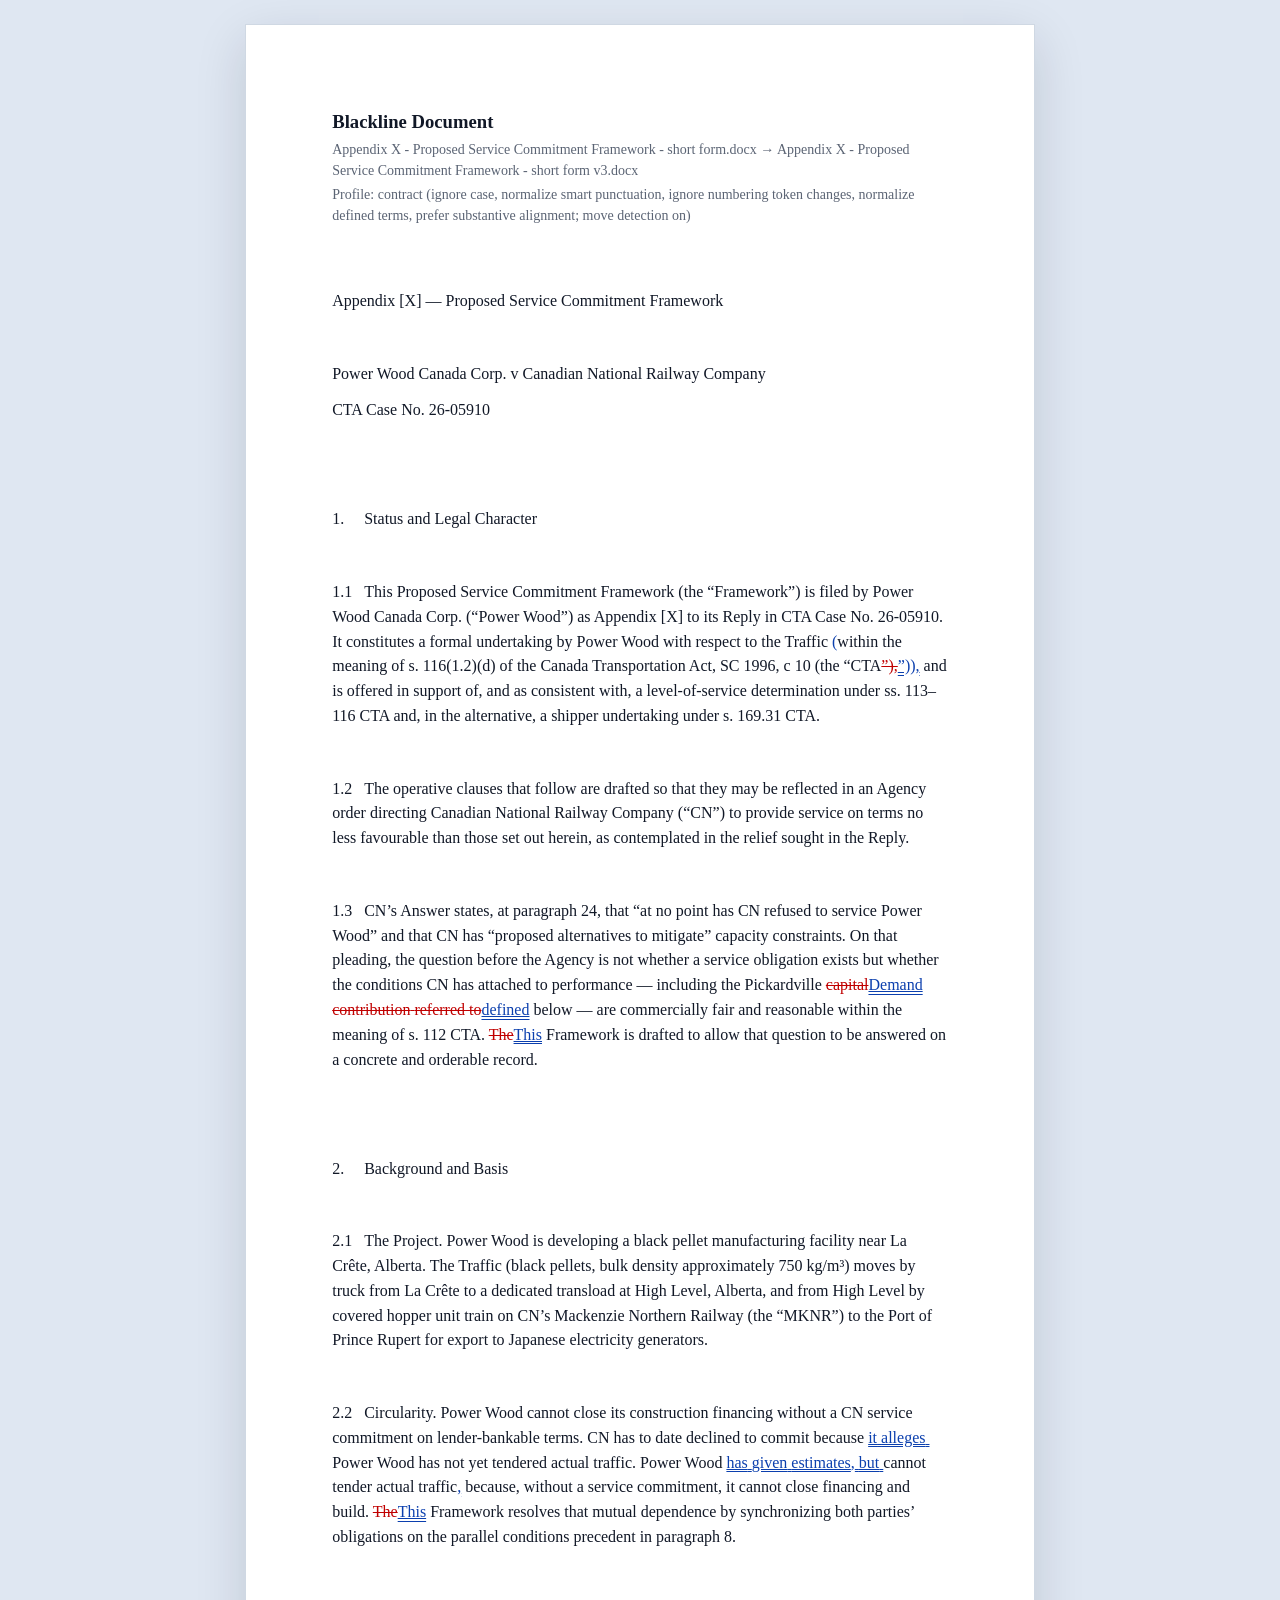
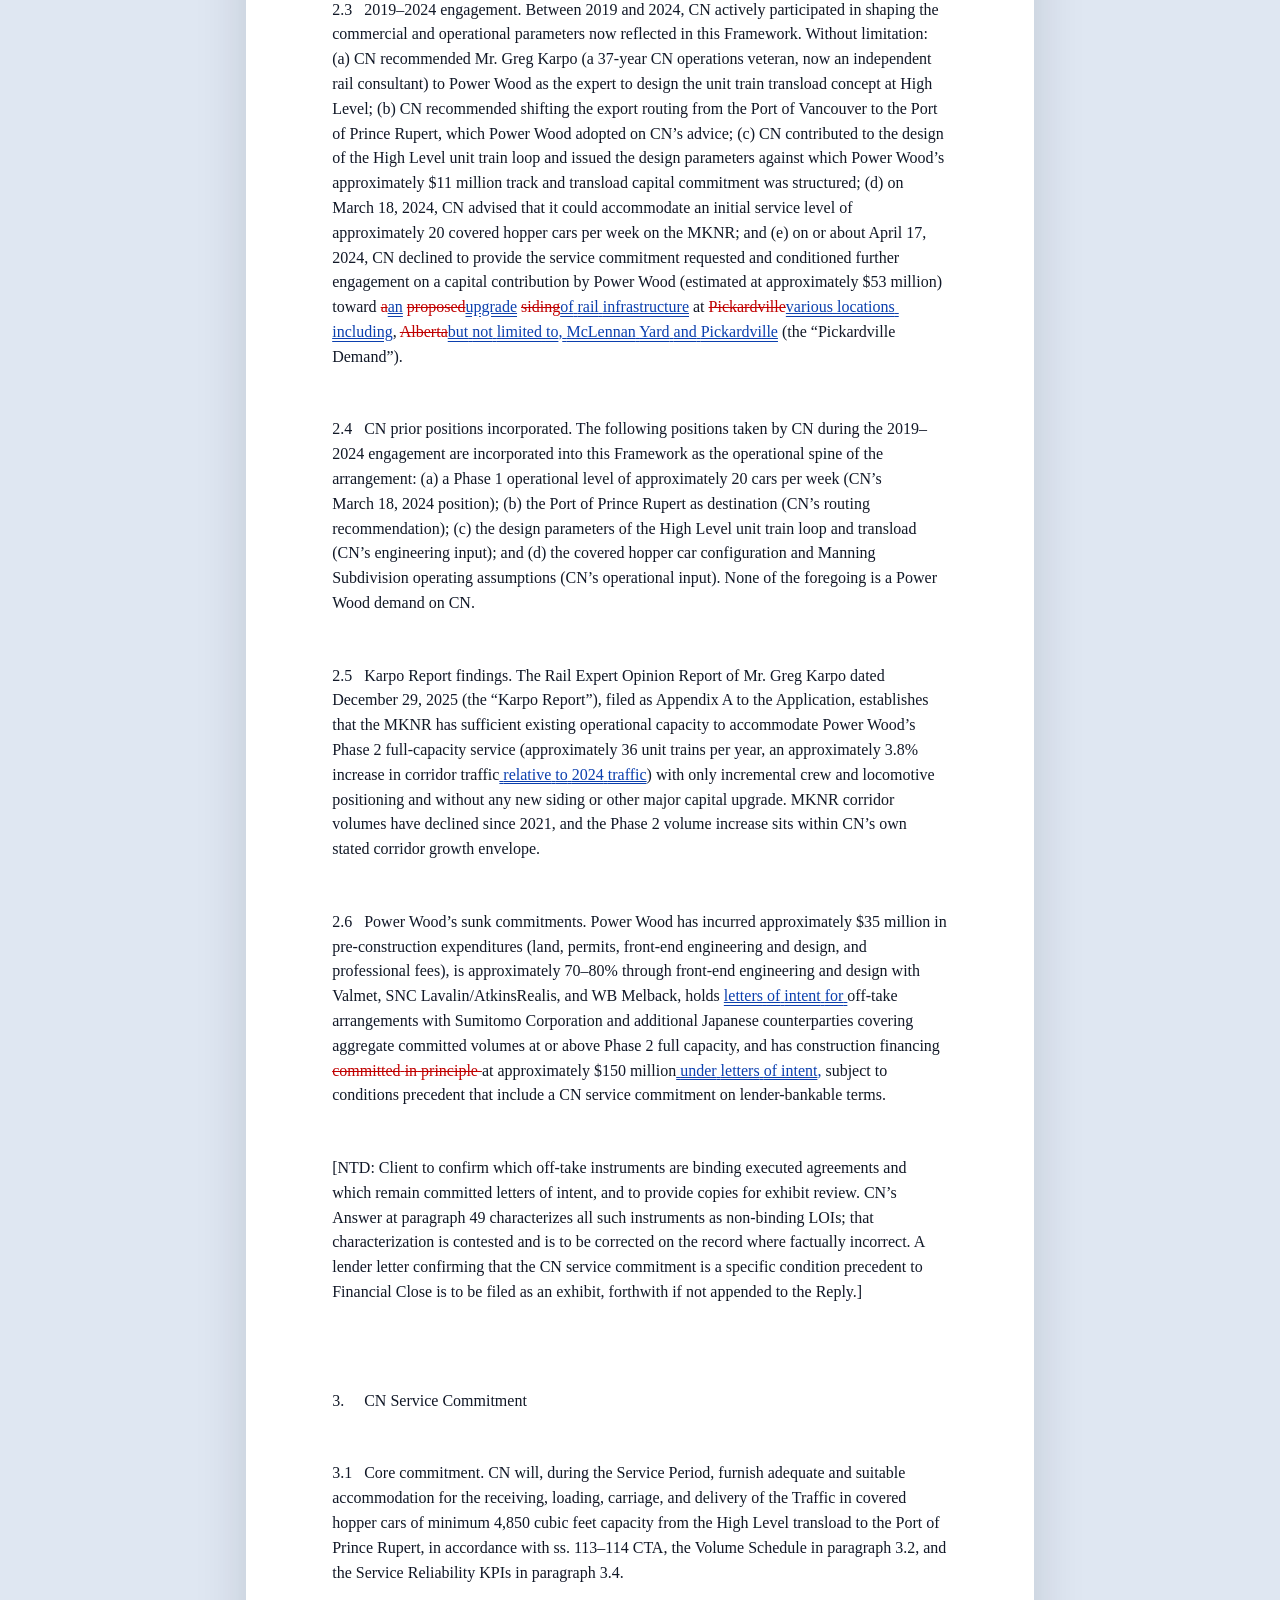
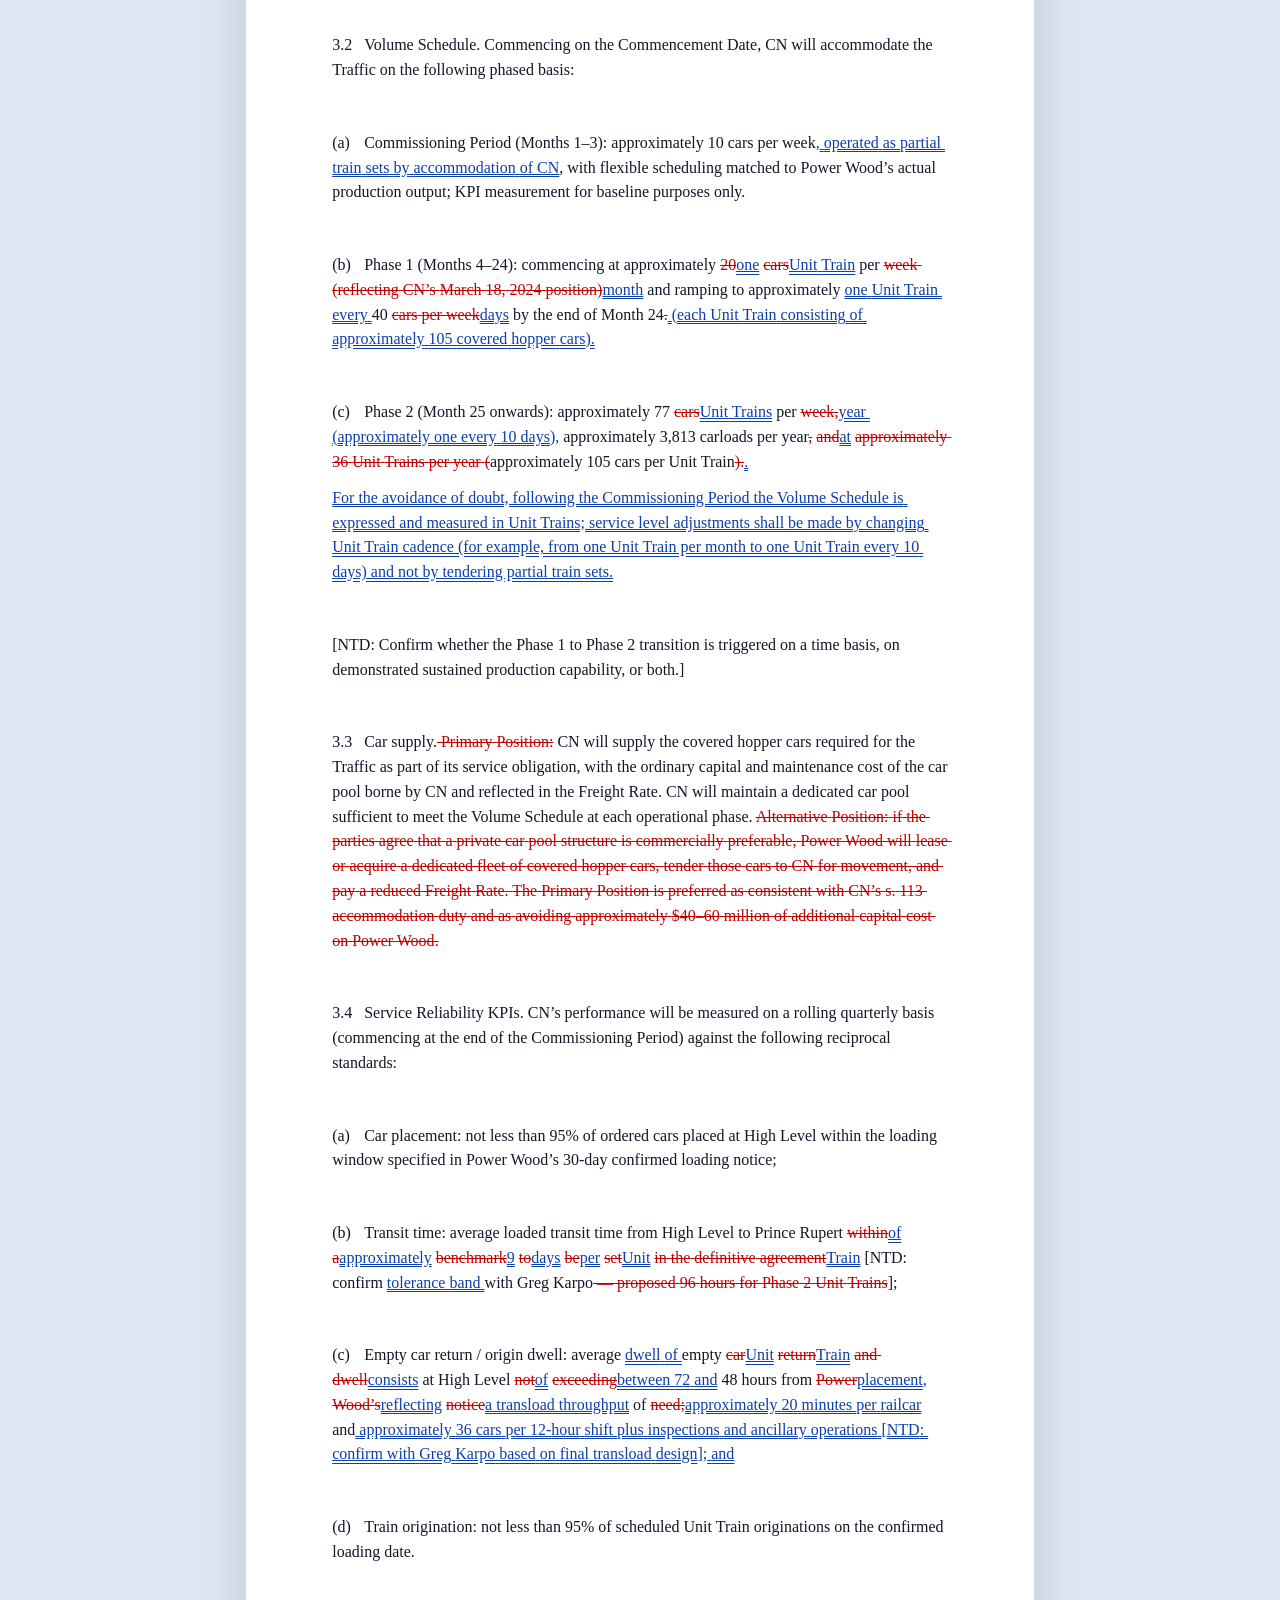
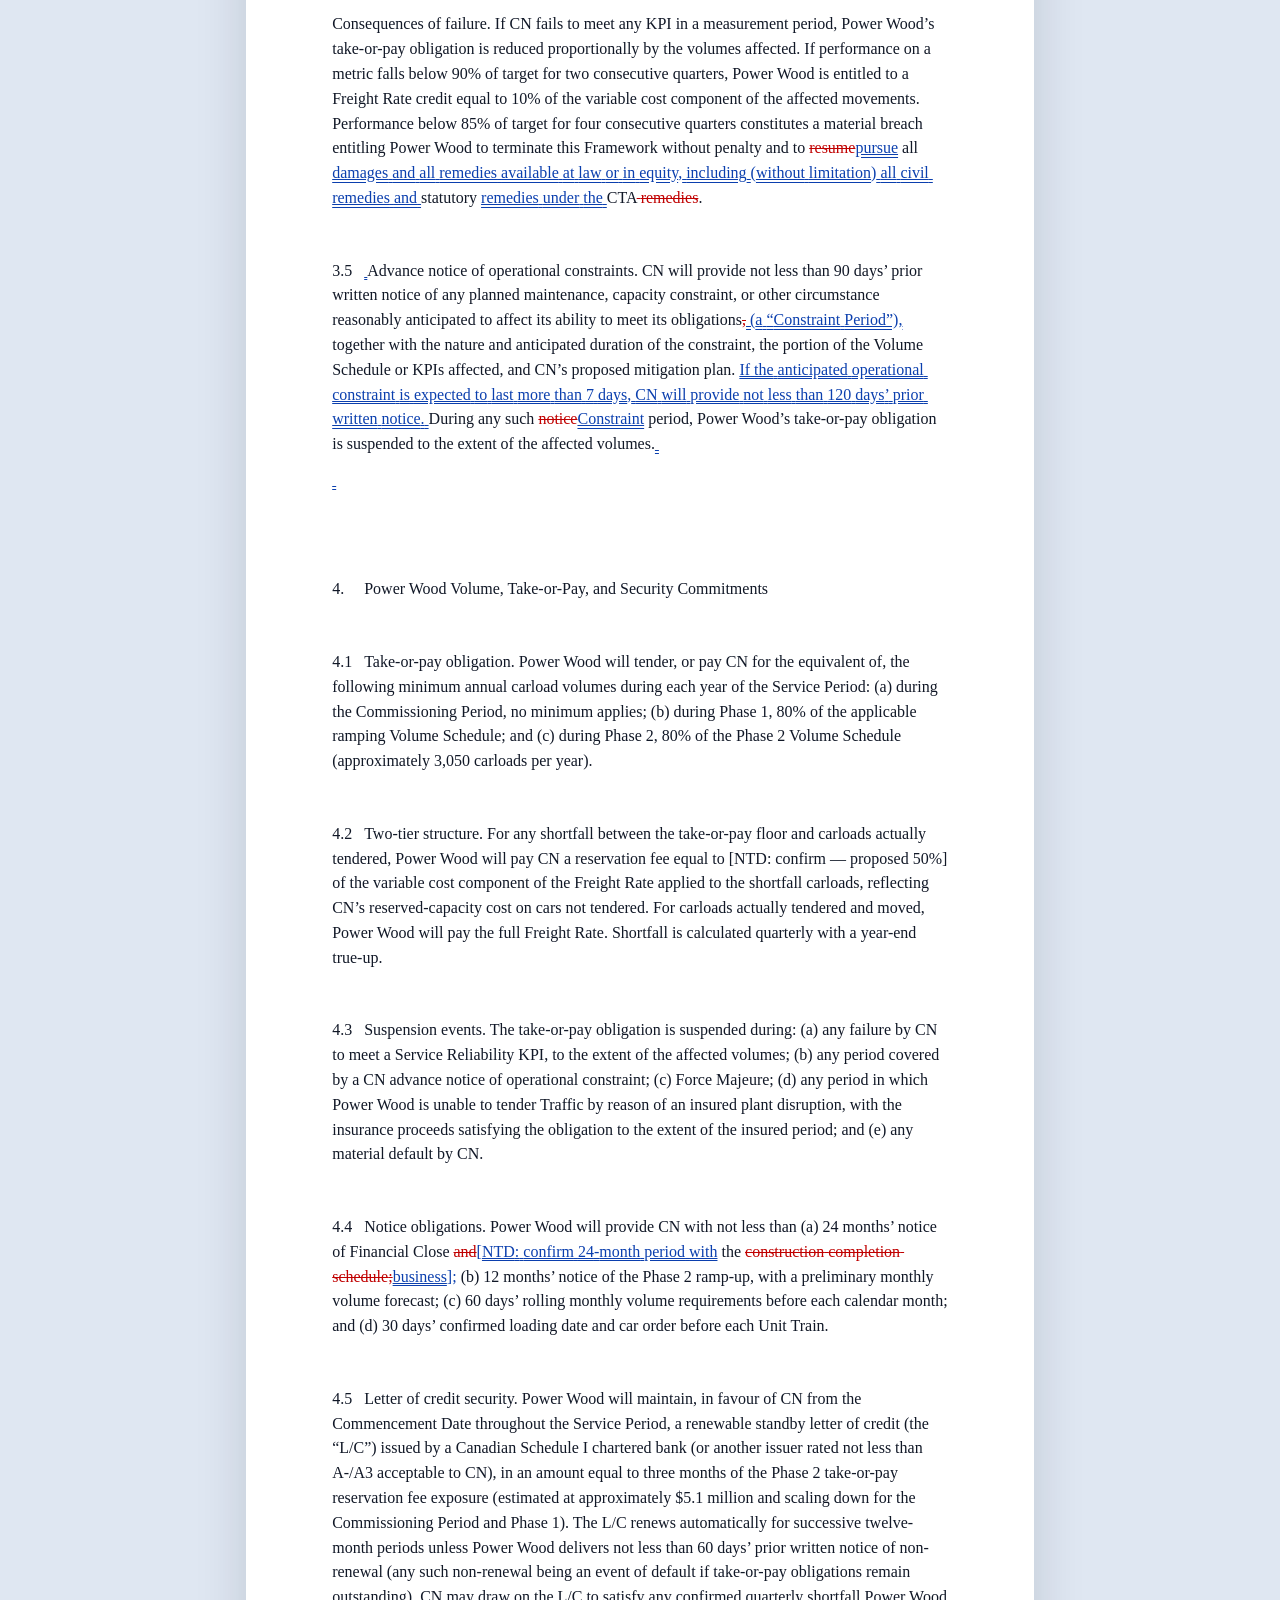
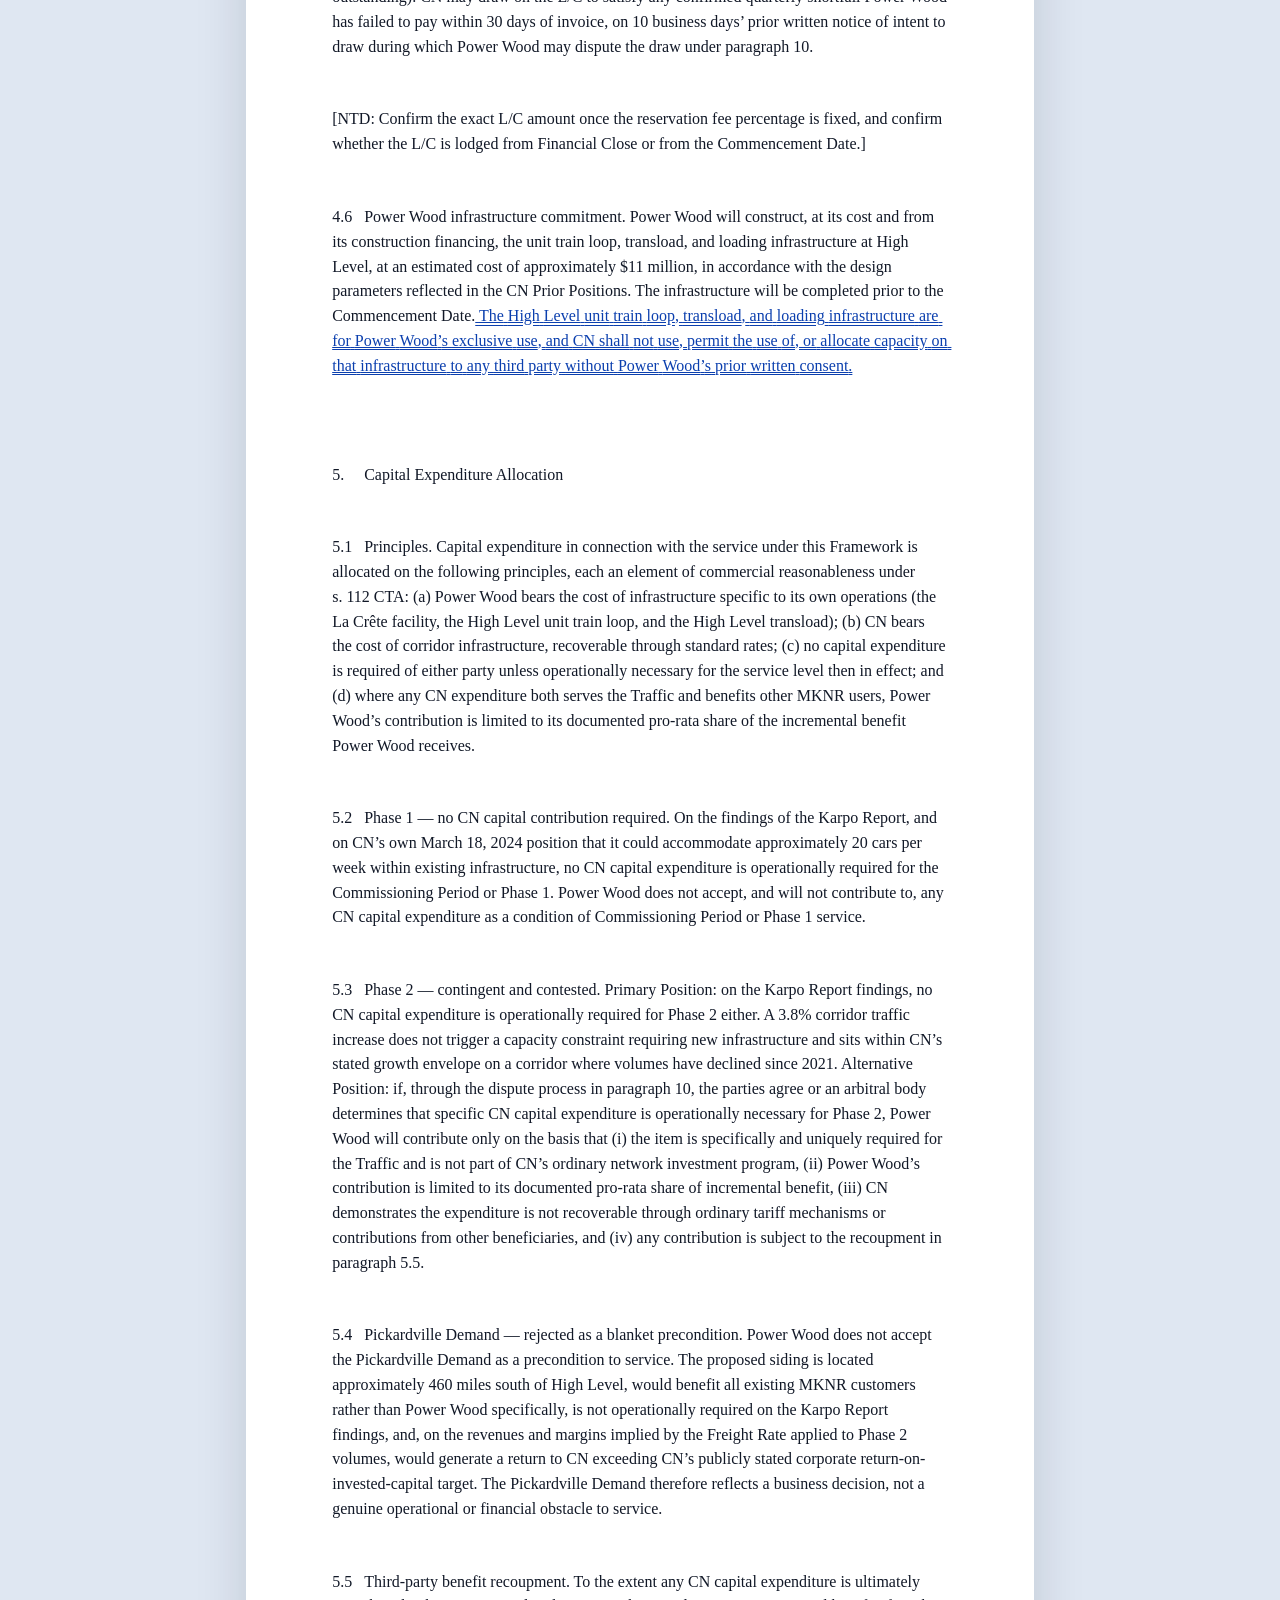
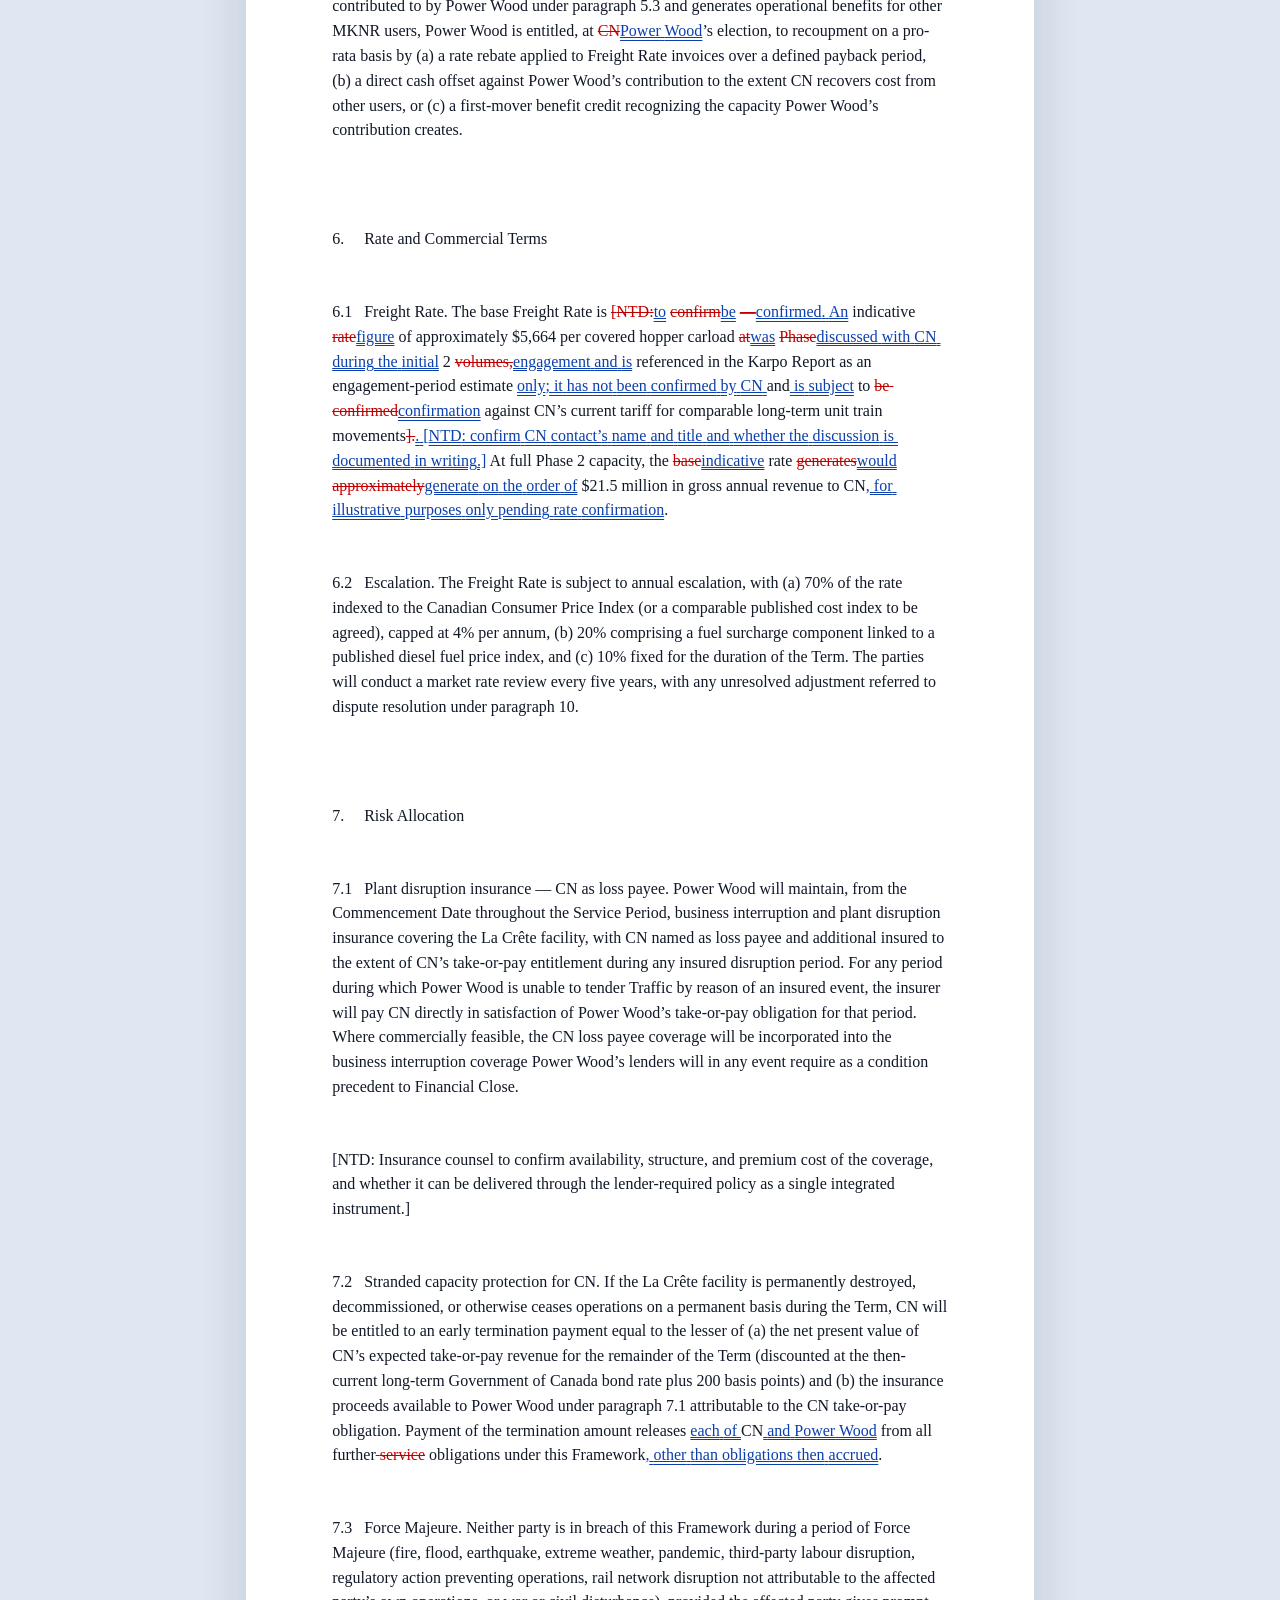
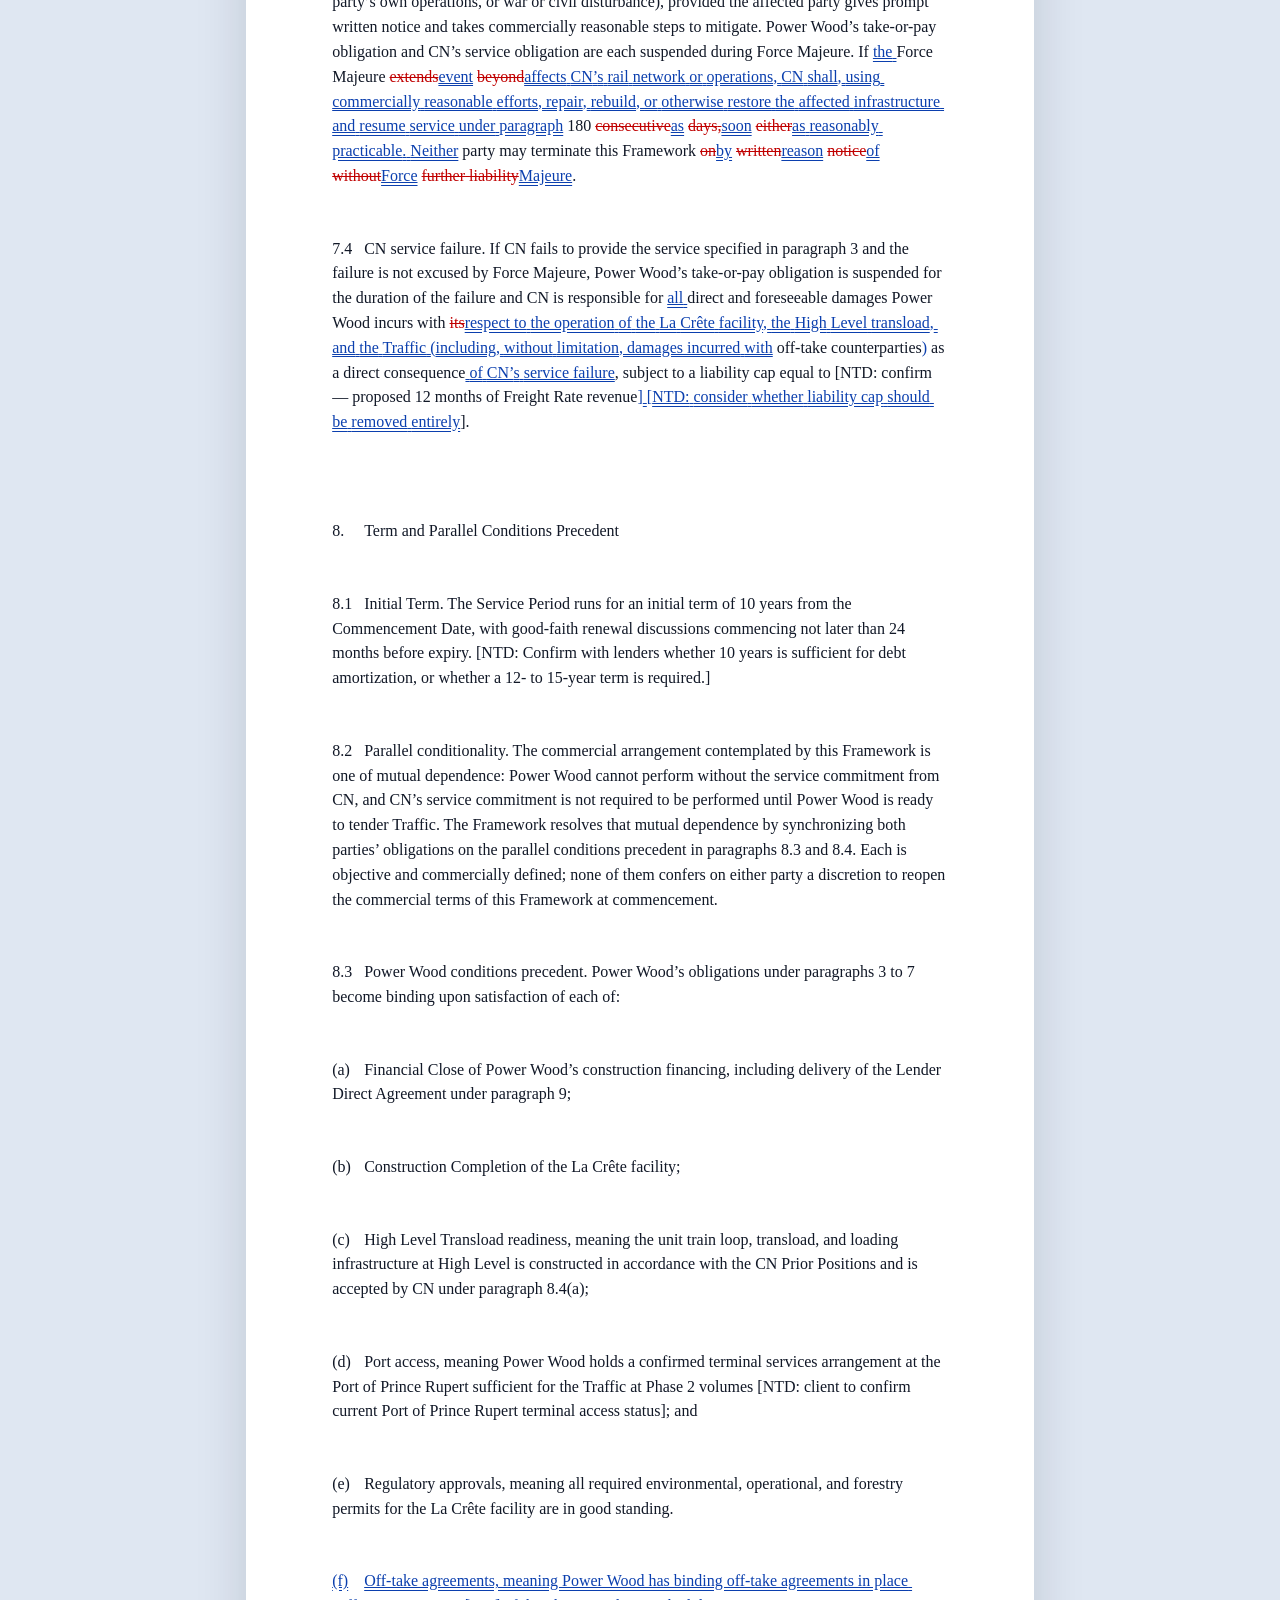
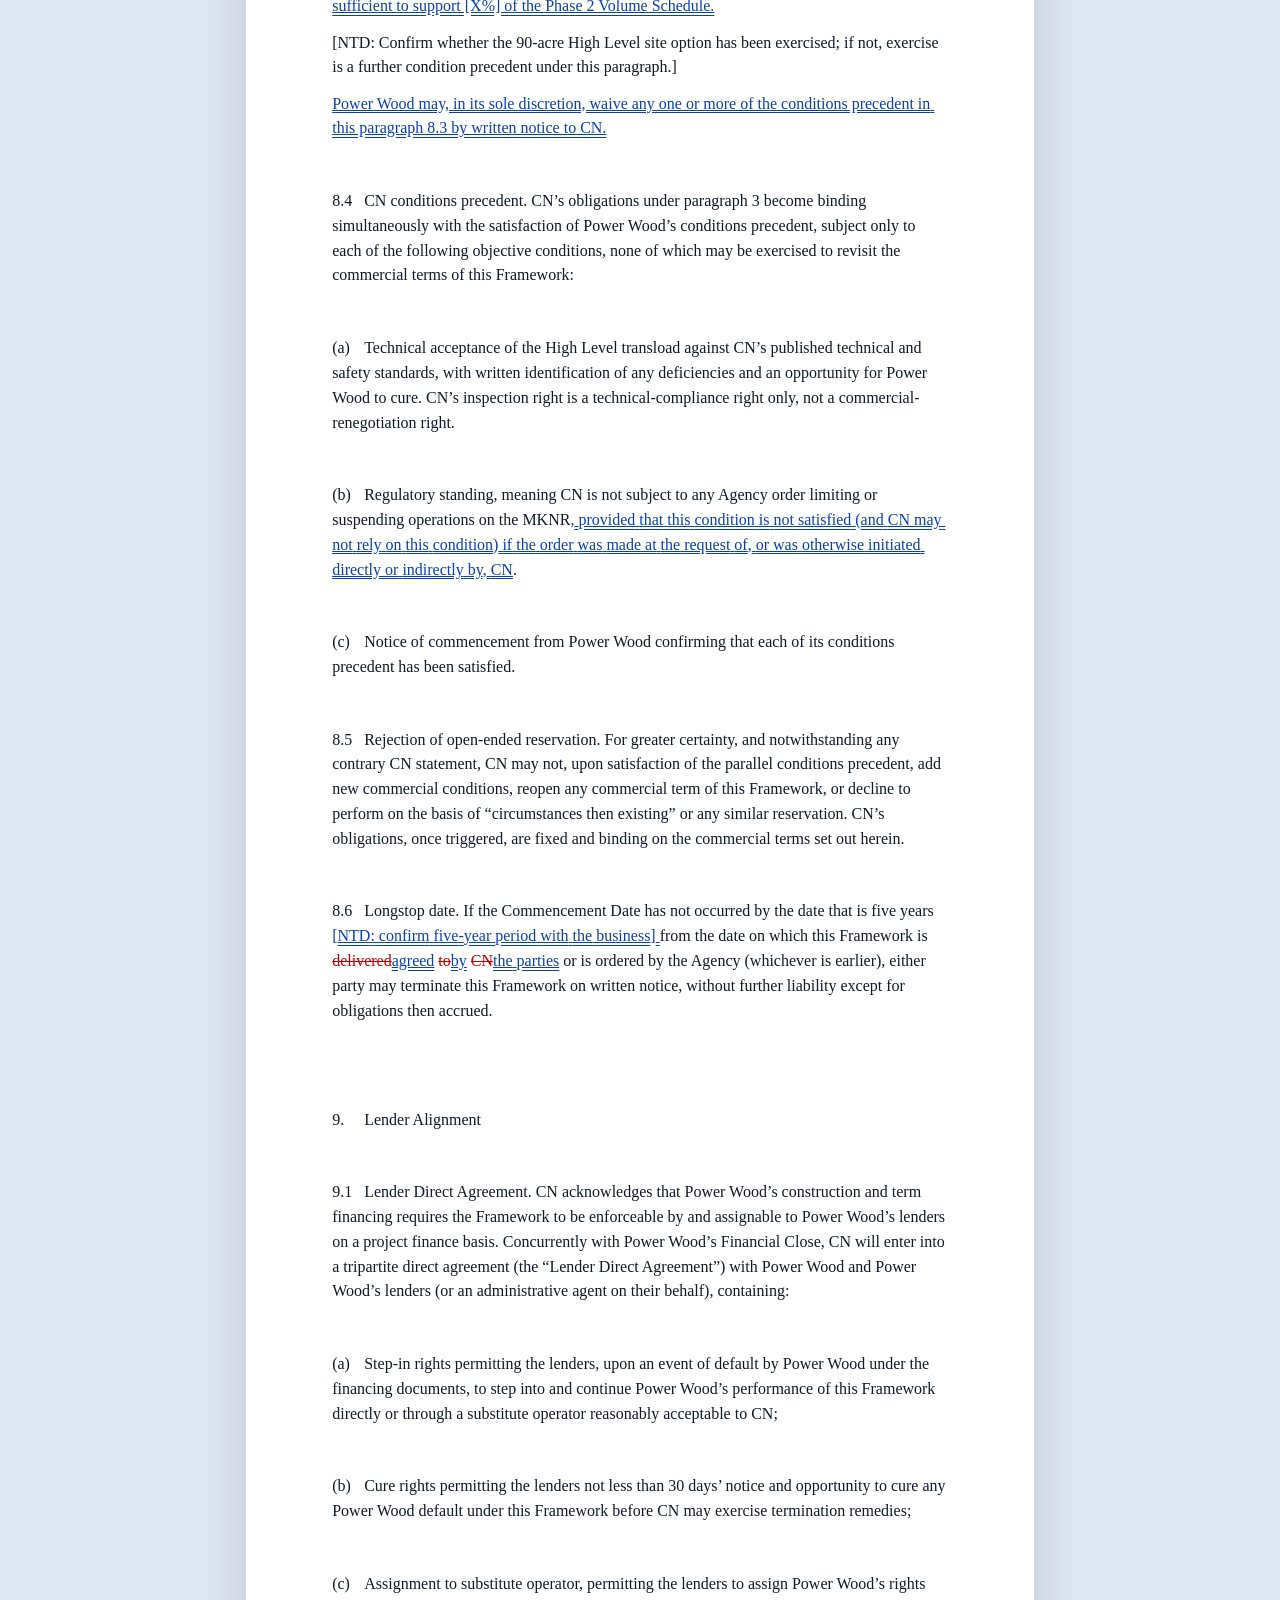
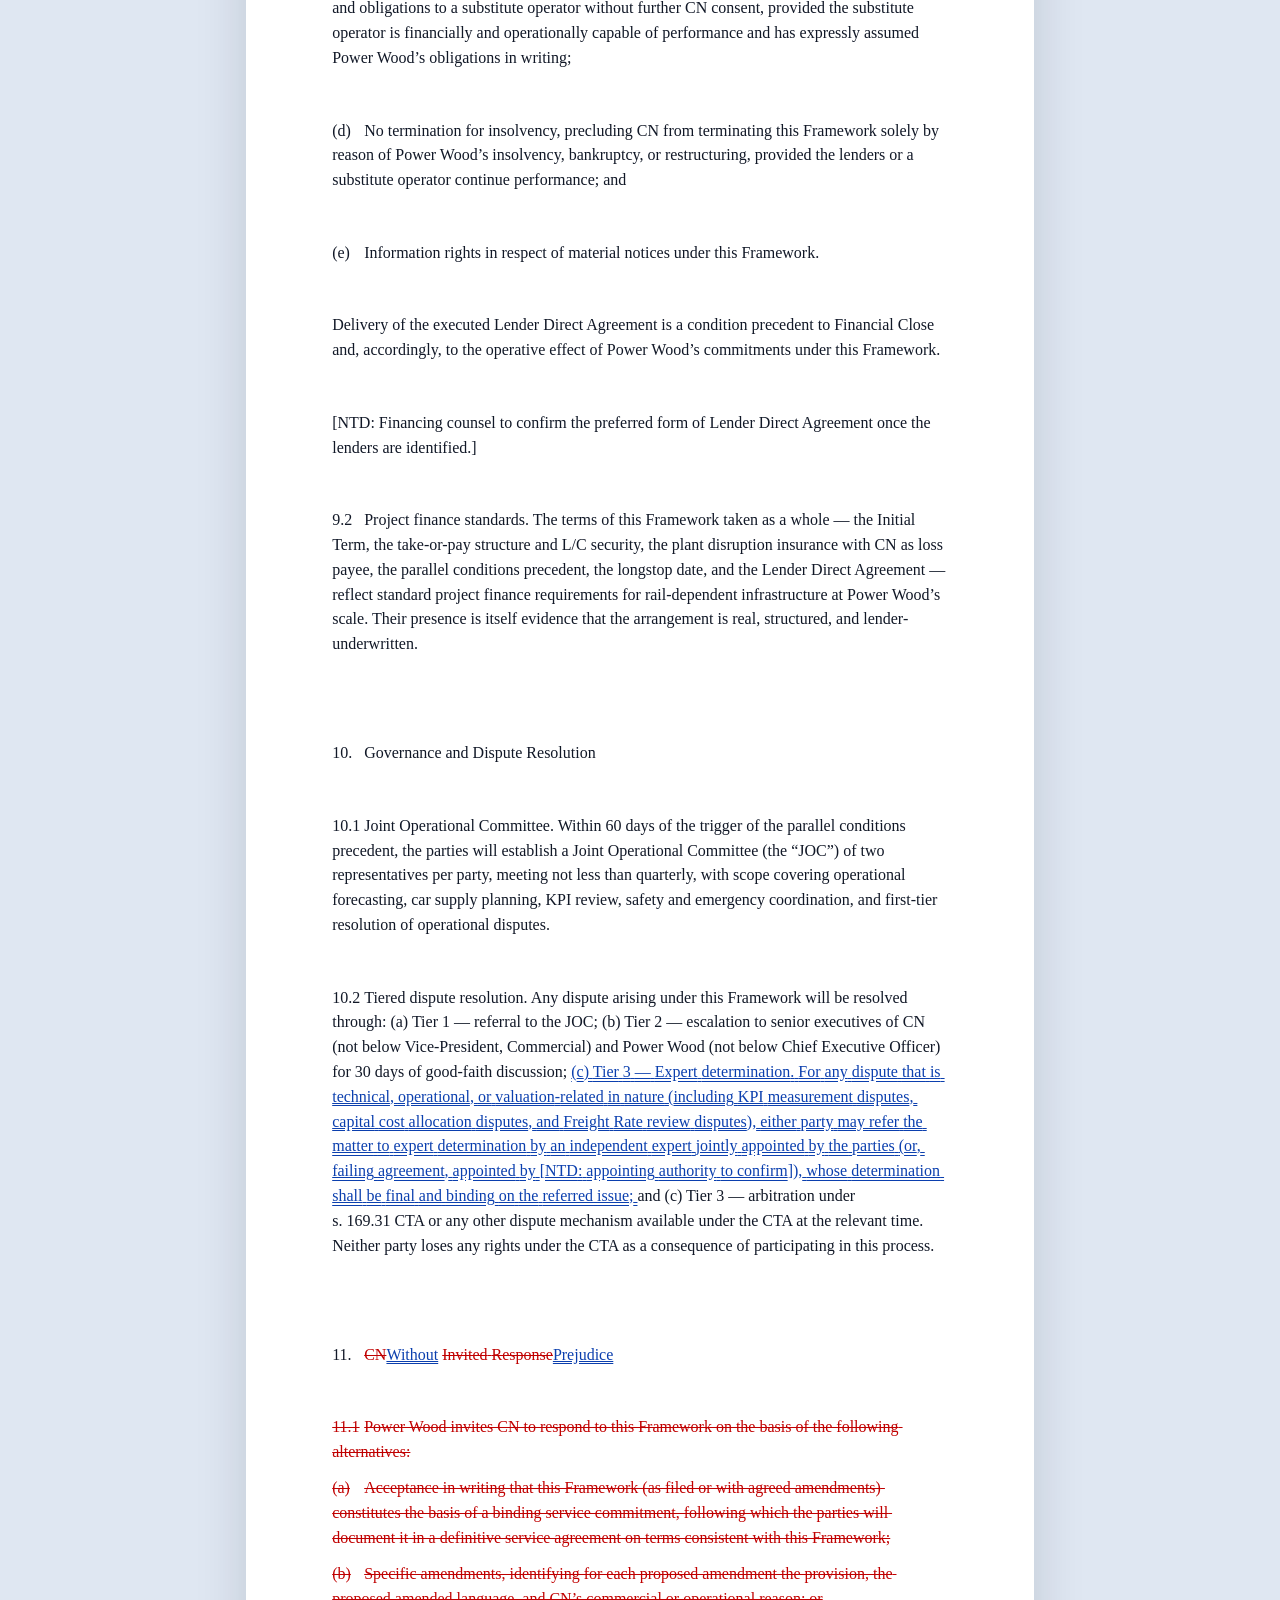
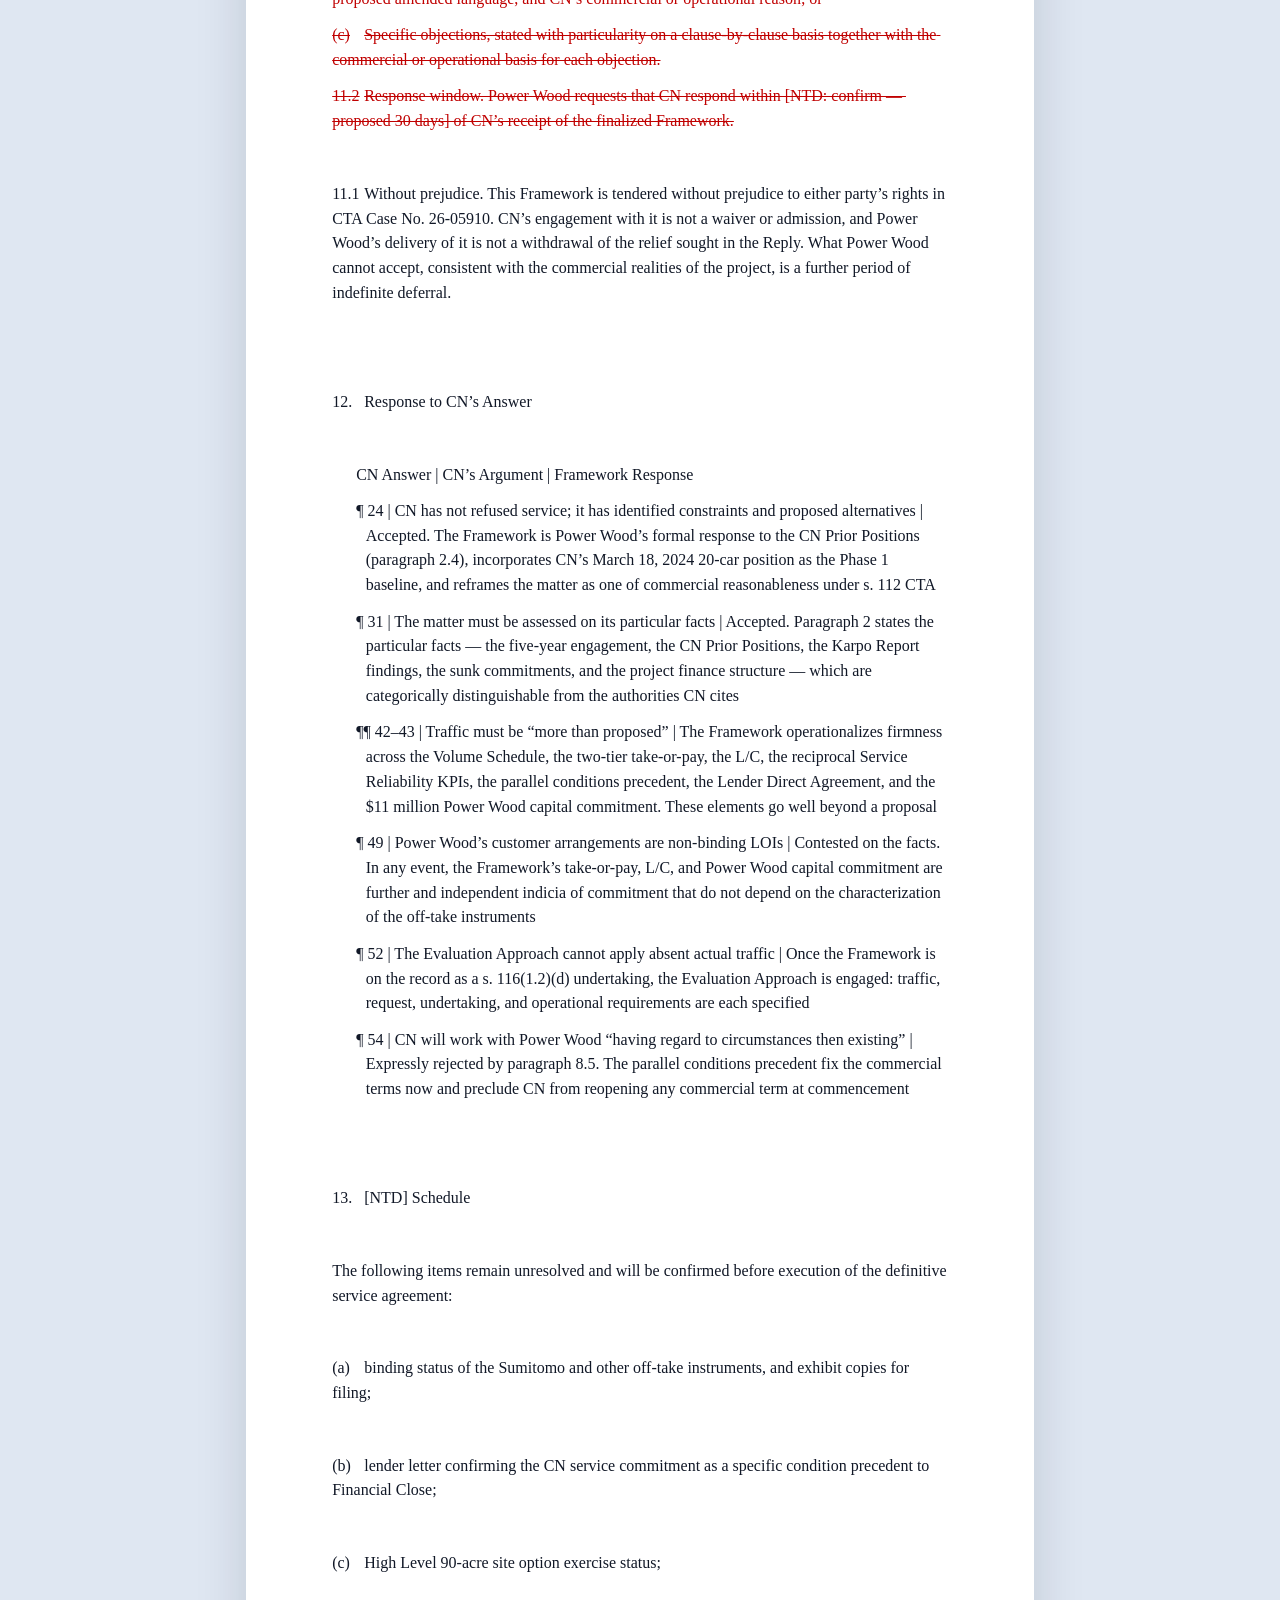
<file: .blackline-web/runs/20260413-165225-56ae0ec3/outputs/blackline_report.html>
<!doctype html>
<html lang="en">
<head>
  <meta charset="utf-8" />
  <title>Blackline Report</title>
  <style>
    :root {
      --text: #111827;
      --muted: #5B6474;
      --surface: #F7F9FC;
      --accent: #E6ECF4;
      --border: #D0D8E6;
      --insert: #0B3FAE;
      --delete: #C00000;
      --move: #4B5F7A;
    }
    * { box-sizing: border-box; }
    body {
      margin: 0;
      background: #dfe7f2;
      color: var(--text);
      font-family: "Times New Roman", Georgia, serif;
      line-height: 1.55;
    }
    main {
      max-width: 8.5in;
      margin: 1.5rem auto 2rem;
      padding: 0 0.8rem;
    }
    .sheet {
      background: #fff;
      border: 1px solid #cfd8e3;
      box-shadow: 0 16px 48px rgba(15, 23, 42, 0.14);
      min-height: 11in;
      padding: 0.85in 0.9in 0.95in;
    }
    .meta {
      margin-bottom: 0.65in;
      font-size: 10.5pt;
      color: var(--muted);
    }
    .meta-title {
      margin: 0 0 0.18rem;
      color: var(--text);
      font-size: 14pt;
      font-weight: bold;
    }
    .meta p { margin: 0.1rem 0; }
    .document {
      color: var(--text);
      font-size: 12pt;
    }
    .doc-block {
      margin: 0 0 0.72rem;
      white-space: pre-wrap;
      word-break: break-word;
    }
    .doc-block.block-table_row {
      margin-left: 0.35in;
      text-indent: -0.1in;
    }
    .doc-block.kind-insert {
      margin-top: 0.2rem;
    }
    .doc-block.kind-delete {
      margin-top: 0.2rem;
    }
    .document h2, .document h3, .document h4 {
      margin: 1rem 0 0.45rem;
      font-weight: bold;
      color: var(--text);
    }
    .document h2 { font-size: 15pt; }
    .document h3 { font-size: 13pt; }
    .document h4 { font-size: 12pt; }
    .ins {
      color: var(--insert);
      text-decoration-line: underline;
      text-decoration-style: double;
      text-decoration-color: var(--insert);
    }
    .del {
      color: var(--delete);
      text-decoration-line: line-through;
      text-decoration-style: solid;
      text-decoration-color: var(--delete);
    }
  </style>
</head>
<body>
  <main>
    <section class="sheet">
      <header class="meta">
        <p class="meta-title">Blackline Document</p>
        <p>Appendix X - Proposed Service Commitment Framework - short form.docx → Appendix X - Proposed Service Commitment Framework - short form v3.docx</p>
        <p>Profile: contract (ignore case, normalize smart punctuation, ignore numbering token changes, normalize defined terms, prefer substantive alignment; move detection on)</p>
      </header>
      <article class="document">
        <p id="section-1" data-section-index="1" class="doc-block kind-equal block-paragraph">Appendix [X] — Proposed Service Commitment Framework</p><p id="section-2" data-section-index="2" class="doc-block kind-equal block-paragraph">&nbsp;</p><p id="section-3" data-section-index="3" class="doc-block kind-equal block-paragraph">Power Wood Canada Corp. v Canadian National Railway Company</p><p id="section-4" data-section-index="4" class="doc-block kind-equal block-paragraph">CTA Case No. 26-05910</p><p id="section-5" data-section-index="5" class="doc-block kind-equal block-paragraph">&nbsp;</p><p id="section-6" data-section-index="6" class="doc-block kind-equal block-paragraph">&nbsp;</p><p id="section-7" data-section-index="7" class="doc-block kind-equal block-paragraph">1.	Status and Legal Character</p><p id="section-8" data-section-index="8" class="doc-block kind-equal block-paragraph">&nbsp;</p><p id="section-9" data-section-index="9" class="doc-block kind-replace block-paragraph">1.1	This Proposed Service Commitment Framework (the “Framework”) is filed by Power Wood Canada Corp. (“Power Wood”) as Appendix [X] to its Reply in CTA Case No. 26-05910. It constitutes a formal undertaking by Power Wood with respect to the Traffic <span class="ins">(</span>within the meaning of s. 116(1.2)(d) of the Canada Transportation Act, SC 1996, c 10 (the “CTA<span class="del">”),</span><span class="ins">”)),</span> and is offered in support of, and as consistent with, a level-of-service determination under ss. 113–116 CTA and, in the alternative, a shipper undertaking under s. 169.31 CTA.</p><p id="section-10" data-section-index="10" class="doc-block kind-equal block-paragraph">&nbsp;</p><p id="section-11" data-section-index="11" class="doc-block kind-equal block-paragraph">1.2	The operative clauses that follow are drafted so that they may be reflected in an Agency order directing Canadian National Railway Company (“CN”) to provide service on terms no less favourable than those set out herein, as contemplated in the relief sought in the Reply.</p><p id="section-12" data-section-index="12" class="doc-block kind-equal block-paragraph">&nbsp;</p><p id="section-13" data-section-index="13" class="doc-block kind-replace block-paragraph">1.3	CN’s Answer states, at paragraph 24, that “at no point has CN refused to service Power Wood” and that CN has “proposed alternatives to mitigate” capacity constraints. On that pleading, the question before the Agency is not whether a service obligation exists but whether the conditions CN has attached to performance — including the Pickardville <span class="del">capital</span><span class="ins">Demand</span> <span class="del">contribution</span><span class="del"> </span><span class="del">referred</span><span class="del"> </span><span class="del">to</span><span class="ins">defined</span> below — are commercially fair and reasonable within the meaning of s. 112 CTA. <span class="del">The</span><span class="ins">This</span> Framework is drafted to allow that question to be answered on a concrete and orderable record.</p><p id="section-14" data-section-index="14" class="doc-block kind-equal block-paragraph">&nbsp;</p><p id="section-15" data-section-index="15" class="doc-block kind-equal block-paragraph">&nbsp;</p><p id="section-16" data-section-index="16" class="doc-block kind-equal block-paragraph">2.	Background and Basis</p><p id="section-17" data-section-index="17" class="doc-block kind-equal block-paragraph">&nbsp;</p><p id="section-18" data-section-index="18" class="doc-block kind-equal block-paragraph">2.1	The Project. Power Wood is developing a black pellet manufacturing facility near La Crête, Alberta. The Traffic (black pellets, bulk density approximately 750 kg/m³) moves by truck from La Crête to a dedicated transload at High Level, Alberta, and from High Level by covered hopper unit train on CN’s Mackenzie Northern Railway (the “MKNR”) to the Port of Prince Rupert for export to Japanese electricity generators.</p><p id="section-19" data-section-index="19" class="doc-block kind-equal block-paragraph">&nbsp;</p><p id="section-20" data-section-index="20" class="doc-block kind-replace block-paragraph">2.2	Circularity. Power Wood cannot close its construction financing without a CN service commitment on lender-bankable terms. CN has to date declined to commit because <span class="ins">it</span><span class="ins"> </span><span class="ins">alleges</span><span class="ins"> </span>Power Wood has not yet tendered actual traffic. Power Wood <span class="ins">has</span><span class="ins"> </span><span class="ins">given</span><span class="ins"> </span><span class="ins">estimates</span><span class="ins">,</span><span class="ins"> </span><span class="ins">but</span><span class="ins"> </span>cannot tender actual traffic<span class="ins">,</span> because, without a service commitment, it cannot close financing and build. <span class="del">The</span><span class="ins">This</span> Framework resolves that mutual dependence by synchronizing both parties’ obligations on the parallel conditions precedent in paragraph 8.</p><p id="section-21" data-section-index="21" class="doc-block kind-equal block-paragraph">&nbsp;</p><p id="section-22" data-section-index="22" class="doc-block kind-replace block-paragraph">2.3	2019–2024 engagement. Between 2019 and 2024, CN actively participated in shaping the commercial and operational parameters now reflected in this Framework. Without limitation: (a) CN recommended Mr. Greg Karpo (a 37-year CN operations veteran, now an independent rail consultant) to Power Wood as the expert to design the unit train transload concept at High Level; (b) CN recommended shifting the export routing from the Port of Vancouver to the Port of Prince Rupert, which Power Wood adopted on CN’s advice; (c) CN contributed to the design of the High Level unit train loop and issued the design parameters against which Power Wood’s approximately $11 million track and transload capital commitment was structured; (d) on March 18, 2024, CN advised that it could accommodate an initial service level of approximately 20 covered hopper cars per week on the MKNR; and (e) on or about April 17, 2024, CN declined to provide the service commitment requested and conditioned further engagement on a capital contribution by Power Wood (estimated at approximately $53 million) toward <span class="del">a</span><span class="ins">an</span> <span class="del">proposed</span><span class="ins">upgrade</span> <span class="del">siding</span><span class="ins">of</span><span class="ins"> </span><span class="ins">rail</span><span class="ins"> </span><span class="ins">infrastructure</span> at <span class="del">Pickardville</span><span class="ins">various</span><span class="ins"> </span><span class="ins">locations</span><span class="ins"> </span><span class="ins">including</span>, <span class="del">Alberta</span><span class="ins">but</span><span class="ins"> </span><span class="ins">not</span><span class="ins"> </span><span class="ins">limited</span><span class="ins"> </span><span class="ins">to</span><span class="ins">,</span><span class="ins"> </span><span class="ins">McLennan</span><span class="ins"> </span><span class="ins">Yard</span><span class="ins"> </span><span class="ins">and</span><span class="ins"> </span><span class="ins">Pickardville</span> (the “Pickardville Demand”).</p><p id="section-23" data-section-index="23" class="doc-block kind-equal block-paragraph">&nbsp;</p><p id="section-24" data-section-index="24" class="doc-block kind-equal block-paragraph">2.4	CN prior positions incorporated. The following positions taken by CN during the 2019–2024 engagement are incorporated into this Framework as the operational spine of the arrangement: (a) a Phase 1 operational level of approximately 20 cars per week (CN’s March 18, 2024 position); (b) the Port of Prince Rupert as destination (CN’s routing recommendation); (c) the design parameters of the High Level unit train loop and transload (CN’s engineering input); and (d) the covered hopper car configuration and Manning Subdivision operating assumptions (CN’s operational input). None of the foregoing is a Power Wood demand on CN.</p><p id="section-25" data-section-index="25" class="doc-block kind-equal block-paragraph">&nbsp;</p><p id="section-26" data-section-index="26" class="doc-block kind-replace block-paragraph">2.5	Karpo Report findings. The Rail Expert Opinion Report of Mr. Greg Karpo dated December 29, 2025 (the “Karpo Report”), filed as Appendix A to the Application, establishes that the MKNR has sufficient existing operational capacity to accommodate Power Wood’s Phase 2 full-capacity service (approximately 36 unit trains per year, an approximately 3.8% increase in corridor traffic<span class="ins"> </span><span class="ins">relative</span><span class="ins"> </span><span class="ins">to</span><span class="ins"> </span><span class="ins">2024</span><span class="ins"> </span><span class="ins">traffic</span>) with only incremental crew and locomotive positioning and without any new siding or other major capital upgrade. MKNR corridor volumes have declined since 2021, and the Phase 2 volume increase sits within CN’s own stated corridor growth envelope.</p><p id="section-27" data-section-index="27" class="doc-block kind-equal block-paragraph">&nbsp;</p><p id="section-28" data-section-index="28" class="doc-block kind-replace block-paragraph">2.6	Power Wood’s sunk commitments. Power Wood has incurred approximately $35 million in pre-construction expenditures (land, permits, front-end engineering and design, and professional fees), is approximately 70–80% through front-end engineering and design with Valmet, SNC Lavalin/AtkinsRealis, and WB Melback, holds <span class="ins">letters</span><span class="ins"> </span><span class="ins">of</span><span class="ins"> </span><span class="ins">intent</span><span class="ins"> </span><span class="ins">for</span><span class="ins"> </span>off-take arrangements with Sumitomo Corporation and additional Japanese counterparties covering aggregate committed volumes at or above Phase 2 full capacity, and has construction financing <span class="del">committed</span><span class="del"> </span><span class="del">in</span><span class="del"> </span><span class="del">principle</span><span class="del"> </span>at approximately $150 million<span class="ins"> </span><span class="ins">under</span><span class="ins"> </span><span class="ins">letters</span><span class="ins"> </span><span class="ins">of</span><span class="ins"> </span><span class="ins">intent</span><span class="ins">,</span> subject to conditions precedent that include a CN service commitment on lender-bankable terms.</p><p id="section-29" data-section-index="29" class="doc-block kind-equal block-paragraph">&nbsp;</p><p id="section-30" data-section-index="30" class="doc-block kind-equal block-paragraph">[NTD: Client to confirm which off-take instruments are binding executed agreements and which remain committed letters of intent, and to provide copies for exhibit review. CN’s Answer at paragraph 49 characterizes all such instruments as non-binding LOIs; that characterization is contested and is to be corrected on the record where factually incorrect. A lender letter confirming that the CN service commitment is a specific condition precedent to Financial Close is to be filed as an exhibit, forthwith if not appended to the Reply.]</p><p id="section-31" data-section-index="31" class="doc-block kind-equal block-paragraph">&nbsp;</p><p id="section-32" data-section-index="32" class="doc-block kind-equal block-paragraph">&nbsp;</p><p id="section-33" data-section-index="33" class="doc-block kind-equal block-paragraph">3.	CN Service Commitment</p><p id="section-34" data-section-index="34" class="doc-block kind-equal block-paragraph">&nbsp;</p><p id="section-35" data-section-index="35" class="doc-block kind-equal block-paragraph">3.1	Core commitment. CN will, during the Service Period, furnish adequate and suitable accommodation for the receiving, loading, carriage, and delivery of the Traffic in covered hopper cars of minimum 4,850 cubic feet capacity from the High Level transload to the Port of Prince Rupert, in accordance with ss. 113–114 CTA, the Volume Schedule in paragraph 3.2, and the Service Reliability KPIs in paragraph 3.4.</p><p id="section-36" data-section-index="36" class="doc-block kind-equal block-paragraph">&nbsp;</p><p id="section-37" data-section-index="37" class="doc-block kind-equal block-paragraph">3.2	Volume Schedule. Commencing on the Commencement Date, CN will accommodate the Traffic on the following phased basis:</p><p id="section-38" data-section-index="38" class="doc-block kind-equal block-paragraph">&nbsp;</p><p id="section-39" data-section-index="39" class="doc-block kind-replace block-paragraph">(a)	Commissioning Period (Months 1–3): approximately 10 cars per week<span class="ins">,</span><span class="ins"> </span><span class="ins">operated</span><span class="ins"> </span><span class="ins">as</span><span class="ins"> </span><span class="ins">partial</span><span class="ins"> </span><span class="ins">train</span><span class="ins"> </span><span class="ins">sets</span><span class="ins"> </span><span class="ins">by</span><span class="ins"> </span><span class="ins">accommodation</span><span class="ins"> </span><span class="ins">of</span><span class="ins"> </span><span class="ins">CN</span>, with flexible scheduling matched to Power Wood’s actual production output; KPI measurement for baseline purposes only.</p><p id="section-40" data-section-index="40" class="doc-block kind-equal block-paragraph">&nbsp;</p><p id="section-41" data-section-index="41" class="doc-block kind-replace block-paragraph">(b)	Phase 1 (Months 4–24): commencing at approximately <span class="del">20</span><span class="ins">one</span> <span class="del">cars</span><span class="ins">Unit</span><span class="ins"> </span><span class="ins">Train</span> per <span class="del">week</span><span class="del"> </span><span class="del">(</span><span class="del">reflecting</span><span class="del"> </span><span class="del">CN</span><span class="del">’</span><span class="del">s</span><span class="del"> </span><span class="del">March</span><span class="del"> </span><span class="del">18</span><span class="del">,</span><span class="del"> </span><span class="del">2024</span><span class="del"> </span><span class="del">position</span><span class="del">)</span><span class="ins">month</span> and ramping to approximately <span class="ins">one</span><span class="ins"> </span><span class="ins">Unit</span><span class="ins"> </span><span class="ins">Train</span><span class="ins"> </span><span class="ins">every</span><span class="ins"> </span>40 <span class="del">cars</span><span class="del"> </span><span class="del">per</span><span class="del"> </span><span class="del">week</span><span class="ins">days</span> by the end of Month 24<span class="del">.</span><span class="ins"> </span><span class="ins">(</span><span class="ins">each</span><span class="ins"> </span><span class="ins">Unit</span><span class="ins"> </span><span class="ins">Train</span><span class="ins"> </span><span class="ins">consisting</span><span class="ins"> </span><span class="ins">of</span><span class="ins"> </span><span class="ins">approximately</span><span class="ins"> </span><span class="ins">105</span><span class="ins"> </span><span class="ins">covered</span><span class="ins"> </span><span class="ins">hopper</span><span class="ins"> </span><span class="ins">cars</span><span class="ins">).</span></p><p id="section-42" data-section-index="42" class="doc-block kind-equal block-paragraph">&nbsp;</p><p id="section-43" data-section-index="43" class="doc-block kind-replace block-paragraph">(c)	Phase 2 (Month 25 onwards): approximately 77 <span class="del">cars</span><span class="ins">Unit</span><span class="ins"> </span><span class="ins">Trains</span> per <span class="del">week</span><span class="del">,</span><span class="ins">year</span><span class="ins"> </span><span class="ins">(</span><span class="ins">approximately</span><span class="ins"> </span><span class="ins">one</span><span class="ins"> </span><span class="ins">every</span><span class="ins"> </span><span class="ins">10</span><span class="ins"> </span><span class="ins">days</span><span class="ins">),</span> approximately 3,813 carloads per year<span class="del">,</span> <span class="del">and</span><span class="ins">at</span> <span class="del">approximately</span><span class="del"> </span><span class="del">36</span><span class="del"> </span><span class="del">Unit</span><span class="del"> </span><span class="del">Trains</span><span class="del"> </span><span class="del">per</span><span class="del"> </span><span class="del">year</span><span class="del"> </span><span class="del">(</span>approximately 105 cars per Unit Train<span class="del">).</span><span class="ins">.</span></p><p id="section-44" data-section-index="44" class="doc-block kind-insert block-paragraph"><span class="ins">For the avoidance of doubt, following the Commissioning Period the Volume Schedule is expressed and measured in Unit Trains; service level adjustments shall be made by changing Unit Train cadence (for example, from one Unit Train per month to one Unit Train every 10 days) and not by tendering partial train sets.</span></p><p id="section-45" data-section-index="45" class="doc-block kind-equal block-paragraph">&nbsp;</p><p id="section-46" data-section-index="46" class="doc-block kind-equal block-paragraph">[NTD: Confirm whether the Phase 1 to Phase 2 transition is triggered on a time basis, on demonstrated sustained production capability, or both.]</p><p id="section-47" data-section-index="47" class="doc-block kind-equal block-paragraph">&nbsp;</p><p id="section-48" data-section-index="48" class="doc-block kind-replace block-paragraph">3.3	Car supply.<span class="del"> </span><span class="del">Primary</span><span class="del"> </span><span class="del">Position</span><span class="del">:</span> CN will supply the covered hopper cars required for the Traffic as part of its service obligation, with the ordinary capital and maintenance cost of the car pool borne by CN and reflected in the Freight Rate. CN will maintain a dedicated car pool sufficient to meet the Volume Schedule at each operational phase. <span class="del">Alternative</span><span class="del"> </span><span class="del">Position</span><span class="del">:</span><span class="del"> </span><span class="del">if</span><span class="del"> </span><span class="del">the</span><span class="del"> </span><span class="del">parties</span><span class="del"> </span><span class="del">agree</span><span class="del"> </span><span class="del">that</span><span class="del"> </span><span class="del">a</span><span class="del"> </span><span class="del">private</span><span class="del"> </span><span class="del">car</span><span class="del"> </span><span class="del">pool</span><span class="del"> </span><span class="del">structure</span><span class="del"> </span><span class="del">is</span><span class="del"> </span><span class="del">commercially</span><span class="del"> </span><span class="del">preferable</span><span class="del">,</span><span class="del"> </span><span class="del">Power</span><span class="del"> </span><span class="del">Wood</span><span class="del"> </span><span class="del">will</span><span class="del"> </span><span class="del">lease</span><span class="del"> </span><span class="del">or</span><span class="del"> </span><span class="del">acquire</span><span class="del"> </span><span class="del">a</span><span class="del"> </span><span class="del">dedicated</span><span class="del"> </span><span class="del">fleet</span><span class="del"> </span><span class="del">of</span><span class="del"> </span><span class="del">covered</span><span class="del"> </span><span class="del">hopper</span><span class="del"> </span><span class="del">cars</span><span class="del">,</span><span class="del"> </span><span class="del">tender</span><span class="del"> </span><span class="del">those</span><span class="del"> </span><span class="del">cars</span><span class="del"> </span><span class="del">to</span><span class="del"> </span><span class="del">CN</span><span class="del"> </span><span class="del">for</span><span class="del"> </span><span class="del">movement</span><span class="del">,</span><span class="del"> </span><span class="del">and</span><span class="del"> </span><span class="del">pay</span><span class="del"> </span><span class="del">a</span><span class="del"> </span><span class="del">reduced</span><span class="del"> </span><span class="del">Freight</span><span class="del"> </span><span class="del">Rate</span><span class="del">.</span><span class="del"> </span><span class="del">The</span><span class="del"> </span><span class="del">Primary</span><span class="del"> </span><span class="del">Position</span><span class="del"> </span><span class="del">is</span><span class="del"> </span><span class="del">preferred</span><span class="del"> </span><span class="del">as</span><span class="del"> </span><span class="del">consistent</span><span class="del"> </span><span class="del">with</span><span class="del"> </span><span class="del">CN</span><span class="del">’</span><span class="del">s</span><span class="del"> </span><span class="del">s</span><span class="del">.</span><span class="del"> </span><span class="del">113</span><span class="del"> </span><span class="del">accommodation</span><span class="del"> </span><span class="del">duty</span><span class="del"> </span><span class="del">and</span><span class="del"> </span><span class="del">as</span><span class="del"> </span><span class="del">avoiding</span><span class="del"> </span><span class="del">approximately</span><span class="del"> </span><span class="del">$</span><span class="del">40</span><span class="del">–</span><span class="del">60</span><span class="del"> </span><span class="del">million</span><span class="del"> </span><span class="del">of</span><span class="del"> </span><span class="del">additional</span><span class="del"> </span><span class="del">capital</span><span class="del"> </span><span class="del">cost</span><span class="del"> </span><span class="del">on</span><span class="del"> </span><span class="del">Power</span><span class="del"> </span><span class="del">Wood</span><span class="del">.</span></p><p id="section-49" data-section-index="49" class="doc-block kind-equal block-paragraph">&nbsp;</p><p id="section-50" data-section-index="50" class="doc-block kind-equal block-paragraph">3.4	Service Reliability KPIs. CN’s performance will be measured on a rolling quarterly basis (commencing at the end of the Commissioning Period) against the following reciprocal standards:</p><p id="section-51" data-section-index="51" class="doc-block kind-equal block-paragraph">&nbsp;</p><p id="section-52" data-section-index="52" class="doc-block kind-equal block-paragraph">(a)	Car placement: not less than 95% of ordered cars placed at High Level within the loading window specified in Power Wood’s 30-day confirmed loading notice;</p><p id="section-53" data-section-index="53" class="doc-block kind-equal block-paragraph">&nbsp;</p><p id="section-54" data-section-index="54" class="doc-block kind-replace block-paragraph">(b)	Transit time: average loaded transit time from High Level to Prince Rupert <span class="del">within</span><span class="ins">of</span> <span class="del">a</span><span class="ins">approximately</span> <span class="del">benchmark</span><span class="ins">9</span> <span class="del">to</span><span class="ins">days</span> <span class="del">be</span><span class="ins">per</span> <span class="del">set</span><span class="ins">Unit</span> <span class="del">in</span><span class="del"> </span><span class="del">the</span><span class="del"> </span><span class="del">definitive</span><span class="del"> </span><span class="del">agreement</span><span class="ins">Train</span> [NTD: confirm <span class="ins">tolerance</span><span class="ins"> </span><span class="ins">band</span><span class="ins"> </span>with Greg Karpo<span class="del"> </span><span class="del">—</span><span class="del"> </span><span class="del">proposed</span><span class="del"> </span><span class="del">96</span><span class="del"> </span><span class="del">hours</span><span class="del"> </span><span class="del">for</span><span class="del"> </span><span class="del">Phase</span><span class="del"> </span><span class="del">2</span><span class="del"> </span><span class="del">Unit</span><span class="del"> </span><span class="del">Trains</span>];</p><p id="section-55" data-section-index="55" class="doc-block kind-equal block-paragraph">&nbsp;</p><p id="section-56" data-section-index="56" class="doc-block kind-replace block-paragraph">(c)	Empty car return / origin dwell: average <span class="ins">dwell</span><span class="ins"> </span><span class="ins">of</span><span class="ins"> </span>empty <span class="del">car</span><span class="ins">Unit</span> <span class="del">return</span><span class="ins">Train</span> <span class="del">and</span><span class="del"> </span><span class="del">dwell</span><span class="ins">consists</span> at High Level <span class="del">not</span><span class="ins">of</span> <span class="del">exceeding</span><span class="ins">between</span><span class="ins"> </span><span class="ins">72</span><span class="ins"> </span><span class="ins">and</span> 48 hours from <span class="del">Power</span><span class="ins">placement</span><span class="ins">,</span> <span class="del">Wood</span><span class="del">’</span><span class="del">s</span><span class="ins">reflecting</span> <span class="del">notice</span><span class="ins">a</span><span class="ins"> </span><span class="ins">transload</span><span class="ins"> </span><span class="ins">throughput</span> of <span class="del">need</span><span class="del">;</span><span class="ins">approximately</span><span class="ins"> </span><span class="ins">20</span><span class="ins"> </span><span class="ins">minutes</span><span class="ins"> </span><span class="ins">per</span><span class="ins"> </span><span class="ins">railcar</span> and<span class="ins"> </span><span class="ins">approximately</span><span class="ins"> </span><span class="ins">36</span><span class="ins"> </span><span class="ins">cars</span><span class="ins"> </span><span class="ins">per</span><span class="ins"> </span><span class="ins">12</span><span class="ins">-</span><span class="ins">hour</span><span class="ins"> </span><span class="ins">shift</span><span class="ins"> </span><span class="ins">plus</span><span class="ins"> </span><span class="ins">inspections</span><span class="ins"> </span><span class="ins">and</span><span class="ins"> </span><span class="ins">ancillary</span><span class="ins"> </span><span class="ins">operations</span><span class="ins"> </span><span class="ins">[</span><span class="ins">NTD</span><span class="ins">:</span><span class="ins"> </span><span class="ins">confirm</span><span class="ins"> </span><span class="ins">with</span><span class="ins"> </span><span class="ins">Greg</span><span class="ins"> </span><span class="ins">Karpo</span><span class="ins"> </span><span class="ins">based</span><span class="ins"> </span><span class="ins">on</span><span class="ins"> </span><span class="ins">final</span><span class="ins"> </span><span class="ins">transload</span><span class="ins"> </span><span class="ins">design</span><span class="ins">];</span><span class="ins"> </span><span class="ins">and</span></p><p id="section-57" data-section-index="57" class="doc-block kind-equal block-paragraph">&nbsp;</p><p id="section-58" data-section-index="58" class="doc-block kind-equal block-paragraph">(d)	Train origination: not less than 95% of scheduled Unit Train originations on the confirmed loading date.</p><p id="section-59" data-section-index="59" class="doc-block kind-equal block-paragraph">&nbsp;</p><p id="section-60" data-section-index="60" class="doc-block kind-replace block-paragraph">Consequences of failure. If CN fails to meet any KPI in a measurement period, Power Wood’s take-or-pay obligation is reduced proportionally by the volumes affected. If performance on a metric falls below 90% of target for two consecutive quarters, Power Wood is entitled to a Freight Rate credit equal to 10% of the variable cost component of the affected movements. Performance below 85% of target for four consecutive quarters constitutes a material breach entitling Power Wood to terminate this Framework without penalty and to <span class="del">resume</span><span class="ins">pursue</span> all <span class="ins">damages</span><span class="ins"> </span><span class="ins">and</span><span class="ins"> </span><span class="ins">all</span><span class="ins"> </span><span class="ins">remedies</span><span class="ins"> </span><span class="ins">available</span><span class="ins"> </span><span class="ins">at</span><span class="ins"> </span><span class="ins">law</span><span class="ins"> </span><span class="ins">or</span><span class="ins"> </span><span class="ins">in</span><span class="ins"> </span><span class="ins">equity</span><span class="ins">,</span><span class="ins"> </span><span class="ins">including</span><span class="ins"> </span><span class="ins">(</span><span class="ins">without</span><span class="ins"> </span><span class="ins">limitation</span><span class="ins">)</span><span class="ins"> </span><span class="ins">all</span><span class="ins"> </span><span class="ins">civil</span><span class="ins"> </span><span class="ins">remedies</span><span class="ins"> </span><span class="ins">and</span><span class="ins"> </span>statutory <span class="ins">remedies</span><span class="ins"> </span><span class="ins">under</span><span class="ins"> </span><span class="ins">the</span><span class="ins"> </span>CTA<span class="del"> </span><span class="del">remedies</span>.</p><p id="section-61" data-section-index="61" class="doc-block kind-equal block-paragraph">&nbsp;</p><p id="section-62" data-section-index="62" class="doc-block kind-replace block-paragraph">3.5<span class="del">	</span><span class="ins"> </span>Advance notice of operational constraints. CN will provide not less than 90 days’ prior written notice of any planned maintenance, capacity constraint, or other circumstance reasonably anticipated to affect its ability to meet its obligations<span class="del">,</span><span class="ins"> </span><span class="ins">(</span><span class="ins">a</span><span class="ins"> </span><span class="ins">“</span><span class="ins">Constraint</span><span class="ins"> </span><span class="ins">Period</span><span class="ins">”),</span> together with the nature and anticipated duration of the constraint, the portion of the Volume Schedule or KPIs affected, and CN’s proposed mitigation plan. <span class="ins">If</span><span class="ins"> </span><span class="ins">the</span><span class="ins"> </span><span class="ins">anticipated</span><span class="ins"> </span><span class="ins">operational</span><span class="ins"> </span><span class="ins">constraint</span><span class="ins"> </span><span class="ins">is</span><span class="ins"> </span><span class="ins">expected</span><span class="ins"> </span><span class="ins">to</span><span class="ins"> </span><span class="ins">last</span><span class="ins"> </span><span class="ins">more</span><span class="ins"> </span><span class="ins">than</span><span class="ins"> </span><span class="ins">7</span><span class="ins"> </span><span class="ins">days</span><span class="ins">,</span><span class="ins"> </span><span class="ins">CN</span><span class="ins"> </span><span class="ins">will</span><span class="ins"> </span><span class="ins">provide</span><span class="ins"> </span><span class="ins">not</span><span class="ins"> </span><span class="ins">less</span><span class="ins"> </span><span class="ins">than</span><span class="ins"> </span><span class="ins">120</span><span class="ins"> </span><span class="ins">days</span><span class="ins">’</span><span class="ins"> </span><span class="ins">prior</span><span class="ins"> </span><span class="ins">written</span><span class="ins"> </span><span class="ins">notice</span><span class="ins">.</span><span class="ins"> </span>During any such <span class="del">notice</span><span class="ins">Constraint</span> period, Power Wood’s take-or-pay obligation is suspended to the extent of the affected volumes.<span class="ins"> </span></p><p id="section-63" data-section-index="63" class="doc-block kind-insert block-paragraph"><span class="ins"> </span></p><p id="section-64" data-section-index="64" class="doc-block kind-equal block-paragraph">&nbsp;</p><p id="section-65" data-section-index="65" class="doc-block kind-equal block-paragraph">&nbsp;</p><p id="section-66" data-section-index="66" class="doc-block kind-equal block-paragraph">4.	Power Wood Volume, Take-or-Pay, and Security Commitments</p><p id="section-67" data-section-index="67" class="doc-block kind-equal block-paragraph">&nbsp;</p><p id="section-68" data-section-index="68" class="doc-block kind-equal block-paragraph">4.1	Take-or-pay obligation. Power Wood will tender, or pay CN for the equivalent of, the following minimum annual carload volumes during each year of the Service Period: (a) during the Commissioning Period, no minimum applies; (b) during Phase 1, 80% of the applicable ramping Volume Schedule; and (c) during Phase 2, 80% of the Phase 2 Volume Schedule (approximately 3,050 carloads per year).</p><p id="section-69" data-section-index="69" class="doc-block kind-equal block-paragraph">&nbsp;</p><p id="section-70" data-section-index="70" class="doc-block kind-equal block-paragraph">4.2	Two-tier structure. For any shortfall between the take-or-pay floor and carloads actually tendered, Power Wood will pay CN a reservation fee equal to [NTD: confirm — proposed 50%] of the variable cost component of the Freight Rate applied to the shortfall carloads, reflecting CN’s reserved-capacity cost on cars not tendered. For carloads actually tendered and moved, Power Wood will pay the full Freight Rate. Shortfall is calculated quarterly with a year-end true-up.</p><p id="section-71" data-section-index="71" class="doc-block kind-equal block-paragraph">&nbsp;</p><p id="section-72" data-section-index="72" class="doc-block kind-equal block-paragraph">4.3	Suspension events. The take-or-pay obligation is suspended during: (a) any failure by CN to meet a Service Reliability KPI, to the extent of the affected volumes; (b) any period covered by a CN advance notice of operational constraint; (c) Force Majeure; (d) any period in which Power Wood is unable to tender Traffic by reason of an insured plant disruption, with the insurance proceeds satisfying the obligation to the extent of the insured period; and (e) any material default by CN.</p><p id="section-73" data-section-index="73" class="doc-block kind-equal block-paragraph">&nbsp;</p><p id="section-74" data-section-index="74" class="doc-block kind-replace block-paragraph">4.4	Notice obligations. Power Wood will provide CN with not less than (a) 24 months’ notice of Financial Close <span class="del">and</span><span class="ins">[</span><span class="ins">NTD</span><span class="ins">:</span><span class="ins"> </span><span class="ins">confirm</span><span class="ins"> </span><span class="ins">24</span><span class="ins">-</span><span class="ins">month</span><span class="ins"> </span><span class="ins">period</span><span class="ins"> </span><span class="ins">with</span> the <span class="del">construction</span><span class="del"> </span><span class="del">completion</span><span class="del"> </span><span class="del">schedule</span><span class="del">;</span><span class="ins">business</span><span class="ins">];</span> (b) 12 months’ notice of the Phase 2 ramp-up, with a preliminary monthly volume forecast; (c) 60 days’ rolling monthly volume requirements before each calendar month; and (d) 30 days’ confirmed loading date and car order before each Unit Train.</p><p id="section-75" data-section-index="75" class="doc-block kind-equal block-paragraph">&nbsp;</p><p id="section-76" data-section-index="76" class="doc-block kind-equal block-paragraph">4.5	Letter of credit security. Power Wood will maintain, in favour of CN from the Commencement Date throughout the Service Period, a renewable standby letter of credit (the “L/C”) issued by a Canadian Schedule I chartered bank (or another issuer rated not less than A‑/A3 acceptable to CN), in an amount equal to three months of the Phase 2 take-or-pay reservation fee exposure (estimated at approximately $5.1 million and scaling down for the Commissioning Period and Phase 1). The L/C renews automatically for successive twelve-month periods unless Power Wood delivers not less than 60 days’ prior written notice of non-renewal (any such non-renewal being an event of default if take-or-pay obligations remain outstanding). CN may draw on the L/C to satisfy any confirmed quarterly shortfall Power Wood has failed to pay within 30 days of invoice, on 10 business days’ prior written notice of intent to draw during which Power Wood may dispute the draw under paragraph 10.</p><p id="section-77" data-section-index="77" class="doc-block kind-equal block-paragraph">&nbsp;</p><p id="section-78" data-section-index="78" class="doc-block kind-equal block-paragraph">[NTD: Confirm the exact L/C amount once the reservation fee percentage is fixed, and confirm whether the L/C is lodged from Financial Close or from the Commencement Date.]</p><p id="section-79" data-section-index="79" class="doc-block kind-equal block-paragraph">&nbsp;</p><p id="section-80" data-section-index="80" class="doc-block kind-replace block-paragraph">4.6	Power Wood infrastructure commitment. Power Wood will construct, at its cost and from its construction financing, the unit train loop, transload, and loading infrastructure at High Level, at an estimated cost of approximately $11 million, in accordance with the design parameters reflected in the CN Prior Positions. The infrastructure will be completed prior to the Commencement Date.<span class="ins"> </span><span class="ins">The</span><span class="ins"> </span><span class="ins">High</span><span class="ins"> </span><span class="ins">Level</span><span class="ins"> </span><span class="ins">unit</span><span class="ins"> </span><span class="ins">train</span><span class="ins"> </span><span class="ins">loop</span><span class="ins">,</span><span class="ins"> </span><span class="ins">transload</span><span class="ins">,</span><span class="ins"> </span><span class="ins">and</span><span class="ins"> </span><span class="ins">loading</span><span class="ins"> </span><span class="ins">infrastructure</span><span class="ins"> </span><span class="ins">are</span><span class="ins"> </span><span class="ins">for</span><span class="ins"> </span><span class="ins">Power</span><span class="ins"> </span><span class="ins">Wood</span><span class="ins">’</span><span class="ins">s</span><span class="ins"> </span><span class="ins">exclusive</span><span class="ins"> </span><span class="ins">use</span><span class="ins">,</span><span class="ins"> </span><span class="ins">and</span><span class="ins"> </span><span class="ins">CN</span><span class="ins"> </span><span class="ins">shall</span><span class="ins"> </span><span class="ins">not</span><span class="ins"> </span><span class="ins">use</span><span class="ins">,</span><span class="ins"> </span><span class="ins">permit</span><span class="ins"> </span><span class="ins">the</span><span class="ins"> </span><span class="ins">use</span><span class="ins"> </span><span class="ins">of</span><span class="ins">,</span><span class="ins"> </span><span class="ins">or</span><span class="ins"> </span><span class="ins">allocate</span><span class="ins"> </span><span class="ins">capacity</span><span class="ins"> </span><span class="ins">on</span><span class="ins"> </span><span class="ins">that</span><span class="ins"> </span><span class="ins">infrastructure</span><span class="ins"> </span><span class="ins">to</span><span class="ins"> </span><span class="ins">any</span><span class="ins"> </span><span class="ins">third</span><span class="ins"> </span><span class="ins">party</span><span class="ins"> </span><span class="ins">without</span><span class="ins"> </span><span class="ins">Power</span><span class="ins"> </span><span class="ins">Wood</span><span class="ins">’</span><span class="ins">s</span><span class="ins"> </span><span class="ins">prior</span><span class="ins"> </span><span class="ins">written</span><span class="ins"> </span><span class="ins">consent</span><span class="ins">.</span></p><p id="section-81" data-section-index="81" class="doc-block kind-equal block-paragraph">&nbsp;</p><p id="section-82" data-section-index="82" class="doc-block kind-equal block-paragraph">&nbsp;</p><p id="section-83" data-section-index="83" class="doc-block kind-equal block-paragraph">5.	Capital Expenditure Allocation</p><p id="section-84" data-section-index="84" class="doc-block kind-equal block-paragraph">&nbsp;</p><p id="section-85" data-section-index="85" class="doc-block kind-equal block-paragraph">5.1	Principles. Capital expenditure in connection with the service under this Framework is allocated on the following principles, each an element of commercial reasonableness under s. 112 CTA: (a) Power Wood bears the cost of infrastructure specific to its own operations (the La Crête facility, the High Level unit train loop, and the High Level transload); (b) CN bears the cost of corridor infrastructure, recoverable through standard rates; (c) no capital expenditure is required of either party unless operationally necessary for the service level then in effect; and (d) where any CN expenditure both serves the Traffic and benefits other MKNR users, Power Wood’s contribution is limited to its documented pro-rata share of the incremental benefit Power Wood receives.</p><p id="section-86" data-section-index="86" class="doc-block kind-equal block-paragraph">&nbsp;</p><p id="section-87" data-section-index="87" class="doc-block kind-equal block-paragraph">5.2	Phase 1 — no CN capital contribution required. On the findings of the Karpo Report, and on CN’s own March 18, 2024 position that it could accommodate approximately 20 cars per week within existing infrastructure, no CN capital expenditure is operationally required for the Commissioning Period or Phase 1. Power Wood does not accept, and will not contribute to, any CN capital expenditure as a condition of Commissioning Period or Phase 1 service.</p><p id="section-88" data-section-index="88" class="doc-block kind-equal block-paragraph">&nbsp;</p><p id="section-89" data-section-index="89" class="doc-block kind-equal block-paragraph">5.3	Phase 2 — contingent and contested. Primary Position: on the Karpo Report findings, no CN capital expenditure is operationally required for Phase 2 either. A 3.8% corridor traffic increase does not trigger a capacity constraint requiring new infrastructure and sits within CN’s stated growth envelope on a corridor where volumes have declined since 2021. Alternative Position: if, through the dispute process in paragraph 10, the parties agree or an arbitral body determines that specific CN capital expenditure is operationally necessary for Phase 2, Power Wood will contribute only on the basis that (i) the item is specifically and uniquely required for the Traffic and is not part of CN’s ordinary network investment program, (ii) Power Wood’s contribution is limited to its documented pro-rata share of incremental benefit, (iii) CN demonstrates the expenditure is not recoverable through ordinary tariff mechanisms or contributions from other beneficiaries, and (iv) any contribution is subject to the recoupment in paragraph 5.5.</p><p id="section-90" data-section-index="90" class="doc-block kind-equal block-paragraph">&nbsp;</p><p id="section-91" data-section-index="91" class="doc-block kind-equal block-paragraph">5.4	Pickardville Demand — rejected as a blanket precondition. Power Wood does not accept the Pickardville Demand as a precondition to service. The proposed siding is located approximately 460 miles south of High Level, would benefit all existing MKNR customers rather than Power Wood specifically, is not operationally required on the Karpo Report findings, and, on the revenues and margins implied by the Freight Rate applied to Phase 2 volumes, would generate a return to CN exceeding CN’s publicly stated corporate return-on-invested-capital target. The Pickardville Demand therefore reflects a business decision, not a genuine operational or financial obstacle to service.</p><p id="section-92" data-section-index="92" class="doc-block kind-equal block-paragraph">&nbsp;</p><p id="section-93" data-section-index="93" class="doc-block kind-replace block-paragraph">5.5	Third-party benefit recoupment. To the extent any CN capital expenditure is ultimately contributed to by Power Wood under paragraph 5.3 and generates operational benefits for other MKNR users, Power Wood is entitled, at <span class="del">CN</span><span class="ins">Power</span><span class="ins"> </span><span class="ins">Wood</span>’s election, to recoupment on a pro-rata basis by (a) a rate rebate applied to Freight Rate invoices over a defined payback period, (b) a direct cash offset against Power Wood’s contribution to the extent CN recovers cost from other users, or (c) a first-mover benefit credit recognizing the capacity Power Wood’s contribution creates.</p><p id="section-94" data-section-index="94" class="doc-block kind-equal block-paragraph">&nbsp;</p><p id="section-95" data-section-index="95" class="doc-block kind-equal block-paragraph">&nbsp;</p><p id="section-96" data-section-index="96" class="doc-block kind-equal block-paragraph">6.	Rate and Commercial Terms</p><p id="section-97" data-section-index="97" class="doc-block kind-equal block-paragraph">&nbsp;</p><p id="section-98" data-section-index="98" class="doc-block kind-replace block-paragraph">6.1	Freight Rate. The base Freight Rate is <span class="del">[</span><span class="del">NTD</span><span class="del">:</span><span class="ins">to</span> <span class="del">confirm</span><span class="ins">be</span> <span class="del">—</span><span class="ins">confirmed</span><span class="ins">.</span><span class="ins"> </span><span class="ins">An</span> indicative <span class="del">rate</span><span class="ins">figure</span> of approximately $5,664 per covered hopper carload <span class="del">at</span><span class="ins">was</span> <span class="del">Phase</span><span class="ins">discussed</span><span class="ins"> </span><span class="ins">with</span><span class="ins"> </span><span class="ins">CN</span><span class="ins"> </span><span class="ins">during</span><span class="ins"> </span><span class="ins">the</span><span class="ins"> </span><span class="ins">initial</span> 2 <span class="del">volumes</span><span class="del">,</span><span class="ins">engagement</span><span class="ins"> </span><span class="ins">and</span><span class="ins"> </span><span class="ins">is</span> referenced in the Karpo Report as an engagement-period estimate <span class="ins">only</span><span class="ins">;</span><span class="ins"> </span><span class="ins">it</span><span class="ins"> </span><span class="ins">has</span><span class="ins"> </span><span class="ins">not</span><span class="ins"> </span><span class="ins">been</span><span class="ins"> </span><span class="ins">confirmed</span><span class="ins"> </span><span class="ins">by</span><span class="ins"> </span><span class="ins">CN</span><span class="ins"> </span>and<span class="ins"> </span><span class="ins">is</span><span class="ins"> </span><span class="ins">subject</span> to <span class="del">be</span><span class="del"> </span><span class="del">confirmed</span><span class="ins">confirmation</span> against CN’s current tariff for comparable long-term unit train movements<span class="del">].</span><span class="ins">.</span><span class="ins"> </span><span class="ins">[</span><span class="ins">NTD</span><span class="ins">:</span><span class="ins"> </span><span class="ins">confirm</span><span class="ins"> </span><span class="ins">CN</span><span class="ins"> </span><span class="ins">contact</span><span class="ins">’</span><span class="ins">s</span><span class="ins"> </span><span class="ins">name</span><span class="ins"> </span><span class="ins">and</span><span class="ins"> </span><span class="ins">title</span><span class="ins"> </span><span class="ins">and</span><span class="ins"> </span><span class="ins">whether</span><span class="ins"> </span><span class="ins">the</span><span class="ins"> </span><span class="ins">discussion</span><span class="ins"> </span><span class="ins">is</span><span class="ins"> </span><span class="ins">documented</span><span class="ins"> </span><span class="ins">in</span><span class="ins"> </span><span class="ins">writing</span><span class="ins">.]</span> At full Phase 2 capacity, the <span class="del">base</span><span class="ins">indicative</span> rate <span class="del">generates</span><span class="ins">would</span> <span class="del">approximately</span><span class="ins">generate</span><span class="ins"> </span><span class="ins">on</span><span class="ins"> </span><span class="ins">the</span><span class="ins"> </span><span class="ins">order</span><span class="ins"> </span><span class="ins">of</span> $21.5 million in gross annual revenue to CN<span class="ins">,</span><span class="ins"> </span><span class="ins">for</span><span class="ins"> </span><span class="ins">illustrative</span><span class="ins"> </span><span class="ins">purposes</span><span class="ins"> </span><span class="ins">only</span><span class="ins"> </span><span class="ins">pending</span><span class="ins"> </span><span class="ins">rate</span><span class="ins"> </span><span class="ins">confirmation</span>.</p><p id="section-99" data-section-index="99" class="doc-block kind-equal block-paragraph">&nbsp;</p><p id="section-100" data-section-index="100" class="doc-block kind-equal block-paragraph">6.2	Escalation. The Freight Rate is subject to annual escalation, with (a) 70% of the rate indexed to the Canadian Consumer Price Index (or a comparable published cost index to be agreed), capped at 4% per annum, (b) 20% comprising a fuel surcharge component linked to a published diesel fuel price index, and (c) 10% fixed for the duration of the Term. The parties will conduct a market rate review every five years, with any unresolved adjustment referred to dispute resolution under paragraph 10.</p><p id="section-101" data-section-index="101" class="doc-block kind-equal block-paragraph">&nbsp;</p><p id="section-102" data-section-index="102" class="doc-block kind-equal block-paragraph">&nbsp;</p><p id="section-103" data-section-index="103" class="doc-block kind-equal block-paragraph">7.	Risk Allocation</p><p id="section-104" data-section-index="104" class="doc-block kind-equal block-paragraph">&nbsp;</p><p id="section-105" data-section-index="105" class="doc-block kind-equal block-paragraph">7.1	Plant disruption insurance — CN as loss payee. Power Wood will maintain, from the Commencement Date throughout the Service Period, business interruption and plant disruption insurance covering the La Crête facility, with CN named as loss payee and additional insured to the extent of CN’s take-or-pay entitlement during any insured disruption period. For any period during which Power Wood is unable to tender Traffic by reason of an insured event, the insurer will pay CN directly in satisfaction of Power Wood’s take-or-pay obligation for that period. Where commercially feasible, the CN loss payee coverage will be incorporated into the business interruption coverage Power Wood’s lenders will in any event require as a condition precedent to Financial Close.</p><p id="section-106" data-section-index="106" class="doc-block kind-equal block-paragraph">&nbsp;</p><p id="section-107" data-section-index="107" class="doc-block kind-equal block-paragraph">[NTD: Insurance counsel to confirm availability, structure, and premium cost of the coverage, and whether it can be delivered through the lender-required policy as a single integrated instrument.]</p><p id="section-108" data-section-index="108" class="doc-block kind-equal block-paragraph">&nbsp;</p><p id="section-109" data-section-index="109" class="doc-block kind-replace block-paragraph">7.2	Stranded capacity protection for CN. If the La Crête facility is permanently destroyed, decommissioned, or otherwise ceases operations on a permanent basis during the Term, CN will be entitled to an early termination payment equal to the lesser of (a) the net present value of CN’s expected take-or-pay revenue for the remainder of the Term (discounted at the then-current long-term Government of Canada bond rate plus 200 basis points) and (b) the insurance proceeds available to Power Wood under paragraph 7.1 attributable to the CN take-or-pay obligation. Payment of the termination amount releases <span class="ins">each</span><span class="ins"> </span><span class="ins">of</span><span class="ins"> </span>CN<span class="ins"> </span><span class="ins">and</span><span class="ins"> </span><span class="ins">Power</span><span class="ins"> </span><span class="ins">Wood</span> from all further<span class="del"> </span><span class="del">service</span> obligations under this Framework<span class="ins">,</span><span class="ins"> </span><span class="ins">other</span><span class="ins"> </span><span class="ins">than</span><span class="ins"> </span><span class="ins">obligations</span><span class="ins"> </span><span class="ins">then</span><span class="ins"> </span><span class="ins">accrued</span>.</p><p id="section-110" data-section-index="110" class="doc-block kind-equal block-paragraph">&nbsp;</p><p id="section-111" data-section-index="111" class="doc-block kind-replace block-paragraph">7.3	Force Majeure. Neither party is in breach of this Framework during a period of Force Majeure (fire, flood, earthquake, extreme weather, pandemic, third-party labour disruption, regulatory action preventing operations, rail network disruption not attributable to the affected party’s own operations, or war or civil disturbance), provided the affected party gives prompt written notice and takes commercially reasonable steps to mitigate. Power Wood’s take-or-pay obligation and CN’s service obligation are each suspended during Force Majeure. If <span class="ins">the</span><span class="ins"> </span>Force Majeure <span class="del">extends</span><span class="ins">event</span> <span class="del">beyond</span><span class="ins">affects</span><span class="ins"> </span><span class="ins">CN</span><span class="ins">’</span><span class="ins">s</span><span class="ins"> </span><span class="ins">rail</span><span class="ins"> </span><span class="ins">network</span><span class="ins"> </span><span class="ins">or</span><span class="ins"> </span><span class="ins">operations</span><span class="ins">,</span><span class="ins"> </span><span class="ins">CN</span><span class="ins"> </span><span class="ins">shall</span><span class="ins">,</span><span class="ins"> </span><span class="ins">using</span><span class="ins"> </span><span class="ins">commercially</span><span class="ins"> </span><span class="ins">reasonable</span><span class="ins"> </span><span class="ins">efforts</span><span class="ins">,</span><span class="ins"> </span><span class="ins">repair</span><span class="ins">,</span><span class="ins"> </span><span class="ins">rebuild</span><span class="ins">,</span><span class="ins"> </span><span class="ins">or</span><span class="ins"> </span><span class="ins">otherwise</span><span class="ins"> </span><span class="ins">restore</span><span class="ins"> </span><span class="ins">the</span><span class="ins"> </span><span class="ins">affected</span><span class="ins"> </span><span class="ins">infrastructure</span><span class="ins"> </span><span class="ins">and</span><span class="ins"> </span><span class="ins">resume</span><span class="ins"> </span><span class="ins">service</span><span class="ins"> </span><span class="ins">under</span><span class="ins"> </span><span class="ins">paragraph</span> 180 <span class="del">consecutive</span><span class="ins">as</span> <span class="del">days</span><span class="del">,</span><span class="ins">soon</span> <span class="del">either</span><span class="ins">as</span><span class="ins"> </span><span class="ins">reasonably</span><span class="ins"> </span><span class="ins">practicable</span><span class="ins">.</span><span class="ins"> </span><span class="ins">Neither</span> party may terminate this Framework <span class="del">on</span><span class="ins">by</span> <span class="del">written</span><span class="ins">reason</span> <span class="del">notice</span><span class="ins">of</span> <span class="del">without</span><span class="ins">Force</span> <span class="del">further</span><span class="del"> </span><span class="del">liability</span><span class="ins">Majeure</span>.</p><p id="section-112" data-section-index="112" class="doc-block kind-equal block-paragraph">&nbsp;</p><p id="section-113" data-section-index="113" class="doc-block kind-replace block-paragraph">7.4	CN service failure. If CN fails to provide the service specified in paragraph 3 and the failure is not excused by Force Majeure, Power Wood’s take-or-pay obligation is suspended for the duration of the failure and CN is responsible for <span class="ins">all</span><span class="ins"> </span>direct and foreseeable damages Power Wood incurs with <span class="del">its</span><span class="ins">respect</span><span class="ins"> </span><span class="ins">to</span><span class="ins"> </span><span class="ins">the</span><span class="ins"> </span><span class="ins">operation</span><span class="ins"> </span><span class="ins">of</span><span class="ins"> </span><span class="ins">the</span><span class="ins"> </span><span class="ins">La</span><span class="ins"> </span><span class="ins">Crête</span><span class="ins"> </span><span class="ins">facility</span><span class="ins">,</span><span class="ins"> </span><span class="ins">the</span><span class="ins"> </span><span class="ins">High</span><span class="ins"> </span><span class="ins">Level</span><span class="ins"> </span><span class="ins">transload</span><span class="ins">,</span><span class="ins"> </span><span class="ins">and</span><span class="ins"> </span><span class="ins">the</span><span class="ins"> </span><span class="ins">Traffic</span><span class="ins"> </span><span class="ins">(</span><span class="ins">including</span><span class="ins">,</span><span class="ins"> </span><span class="ins">without</span><span class="ins"> </span><span class="ins">limitation</span><span class="ins">,</span><span class="ins"> </span><span class="ins">damages</span><span class="ins"> </span><span class="ins">incurred</span><span class="ins"> </span><span class="ins">with</span> off-take counterparties<span class="ins">)</span> as a direct consequence<span class="ins"> </span><span class="ins">of</span><span class="ins"> </span><span class="ins">CN</span><span class="ins">’</span><span class="ins">s</span><span class="ins"> </span><span class="ins">service</span><span class="ins"> </span><span class="ins">failure</span>, subject to a liability cap equal to [NTD: confirm — proposed 12 months of Freight Rate revenue<span class="ins">]</span><span class="ins"> </span><span class="ins">[</span><span class="ins">NTD</span><span class="ins">:</span><span class="ins"> </span><span class="ins">consider</span><span class="ins"> </span><span class="ins">whether</span><span class="ins"> </span><span class="ins">liability</span><span class="ins"> </span><span class="ins">cap</span><span class="ins"> </span><span class="ins">should</span><span class="ins"> </span><span class="ins">be</span><span class="ins"> </span><span class="ins">removed</span><span class="ins"> </span><span class="ins">entirely</span>].</p><p id="section-114" data-section-index="114" class="doc-block kind-equal block-paragraph">&nbsp;</p><p id="section-115" data-section-index="115" class="doc-block kind-equal block-paragraph">&nbsp;</p><p id="section-116" data-section-index="116" class="doc-block kind-equal block-paragraph">8.	Term and Parallel Conditions Precedent</p><p id="section-117" data-section-index="117" class="doc-block kind-equal block-paragraph">&nbsp;</p><p id="section-118" data-section-index="118" class="doc-block kind-equal block-paragraph">8.1	Initial Term. The Service Period runs for an initial term of 10 years from the Commencement Date, with good-faith renewal discussions commencing not later than 24 months before expiry. [NTD: Confirm with lenders whether 10 years is sufficient for debt amortization, or whether a 12- to 15-year term is required.]</p><p id="section-119" data-section-index="119" class="doc-block kind-equal block-paragraph">&nbsp;</p><p id="section-120" data-section-index="120" class="doc-block kind-equal block-paragraph">8.2	Parallel conditionality. The commercial arrangement contemplated by this Framework is one of mutual dependence: Power Wood cannot perform without the service commitment from CN, and CN’s service commitment is not required to be performed until Power Wood is ready to tender Traffic. The Framework resolves that mutual dependence by synchronizing both parties’ obligations on the parallel conditions precedent in paragraphs 8.3 and 8.4. Each is objective and commercially defined; none of them confers on either party a discretion to reopen the commercial terms of this Framework at commencement.</p><p id="section-121" data-section-index="121" class="doc-block kind-equal block-paragraph">&nbsp;</p><p id="section-122" data-section-index="122" class="doc-block kind-equal block-paragraph">8.3	Power Wood conditions precedent. Power Wood’s obligations under paragraphs 3 to 7 become binding upon satisfaction of each of:</p><p id="section-123" data-section-index="123" class="doc-block kind-equal block-paragraph">&nbsp;</p><p id="section-124" data-section-index="124" class="doc-block kind-equal block-paragraph">(a)	Financial Close of Power Wood’s construction financing, including delivery of the Lender Direct Agreement under paragraph 9;</p><p id="section-125" data-section-index="125" class="doc-block kind-equal block-paragraph">&nbsp;</p><p id="section-126" data-section-index="126" class="doc-block kind-equal block-paragraph">(b)	Construction Completion of the La Crête facility;</p><p id="section-127" data-section-index="127" class="doc-block kind-equal block-paragraph">&nbsp;</p><p id="section-128" data-section-index="128" class="doc-block kind-equal block-paragraph">(c)	High Level Transload readiness, meaning the unit train loop, transload, and loading infrastructure at High Level is constructed in accordance with the CN Prior Positions and is accepted by CN under paragraph 8.4(a);</p><p id="section-129" data-section-index="129" class="doc-block kind-equal block-paragraph">&nbsp;</p><p id="section-130" data-section-index="130" class="doc-block kind-equal block-paragraph">(d)	Port access, meaning Power Wood holds a confirmed terminal services arrangement at the Port of Prince Rupert sufficient for the Traffic at Phase 2 volumes [NTD: client to confirm current Port of Prince Rupert terminal access status]; and</p><p id="section-131" data-section-index="131" class="doc-block kind-equal block-paragraph">&nbsp;</p><p id="section-132" data-section-index="132" class="doc-block kind-equal block-paragraph">(e)	Regulatory approvals, meaning all required environmental, operational, and forestry permits for the La Crête facility are in good standing.</p><p id="section-133" data-section-index="133" class="doc-block kind-equal block-paragraph">&nbsp;</p><p id="section-134" data-section-index="134" class="doc-block kind-insert block-paragraph"><span class="ins">(f)	Off-take agreements, meaning Power Wood has binding off-take agreements in place sufficient to support [X%] of the Phase 2 Volume Schedule.</span></p><p id="section-135" data-section-index="135" class="doc-block kind-insert block-paragraph"><span class="ins"></span></p><p id="section-136" data-section-index="136" class="doc-block kind-equal block-paragraph">[NTD: Confirm whether the 90-acre High Level site option has been exercised; if not, exercise is a further condition precedent under this paragraph.]</p><p id="section-137" data-section-index="137" class="doc-block kind-insert block-paragraph"><span class="ins">Power Wood may, in its sole discretion, waive any one or more of the conditions precedent in this paragraph 8.3 by written notice to CN.</span></p><p id="section-138" data-section-index="138" class="doc-block kind-equal block-paragraph">&nbsp;</p><p id="section-139" data-section-index="139" class="doc-block kind-equal block-paragraph">8.4	CN conditions precedent. CN’s obligations under paragraph 3 become binding simultaneously with the satisfaction of Power Wood’s conditions precedent, subject only to each of the following objective conditions, none of which may be exercised to revisit the commercial terms of this Framework:</p><p id="section-140" data-section-index="140" class="doc-block kind-equal block-paragraph">&nbsp;</p><p id="section-141" data-section-index="141" class="doc-block kind-equal block-paragraph">(a)	Technical acceptance of the High Level transload against CN’s published technical and safety standards, with written identification of any deficiencies and an opportunity for Power Wood to cure. CN’s inspection right is a technical-compliance right only, not a commercial-renegotiation right.</p><p id="section-142" data-section-index="142" class="doc-block kind-equal block-paragraph">&nbsp;</p><p id="section-143" data-section-index="143" class="doc-block kind-replace block-paragraph">(b)	Regulatory standing, meaning CN is not subject to any Agency order limiting or suspending operations on the MKNR<span class="ins">,</span><span class="ins"> </span><span class="ins">provided</span><span class="ins"> </span><span class="ins">that</span><span class="ins"> </span><span class="ins">this</span><span class="ins"> </span><span class="ins">condition</span><span class="ins"> </span><span class="ins">is</span><span class="ins"> </span><span class="ins">not</span><span class="ins"> </span><span class="ins">satisfied</span><span class="ins"> </span><span class="ins">(</span><span class="ins">and</span><span class="ins"> </span><span class="ins">CN</span><span class="ins"> </span><span class="ins">may</span><span class="ins"> </span><span class="ins">not</span><span class="ins"> </span><span class="ins">rely</span><span class="ins"> </span><span class="ins">on</span><span class="ins"> </span><span class="ins">this</span><span class="ins"> </span><span class="ins">condition</span><span class="ins">)</span><span class="ins"> </span><span class="ins">if</span><span class="ins"> </span><span class="ins">the</span><span class="ins"> </span><span class="ins">order</span><span class="ins"> </span><span class="ins">was</span><span class="ins"> </span><span class="ins">made</span><span class="ins"> </span><span class="ins">at</span><span class="ins"> </span><span class="ins">the</span><span class="ins"> </span><span class="ins">request</span><span class="ins"> </span><span class="ins">of</span><span class="ins">,</span><span class="ins"> </span><span class="ins">or</span><span class="ins"> </span><span class="ins">was</span><span class="ins"> </span><span class="ins">otherwise</span><span class="ins"> </span><span class="ins">initiated</span><span class="ins"> </span><span class="ins">directly</span><span class="ins"> </span><span class="ins">or</span><span class="ins"> </span><span class="ins">indirectly</span><span class="ins"> </span><span class="ins">by</span><span class="ins">,</span><span class="ins"> </span><span class="ins">CN</span>.</p><p id="section-144" data-section-index="144" class="doc-block kind-equal block-paragraph">&nbsp;</p><p id="section-145" data-section-index="145" class="doc-block kind-equal block-paragraph">(c)	Notice of commencement from Power Wood confirming that each of its conditions precedent has been satisfied.</p><p id="section-146" data-section-index="146" class="doc-block kind-equal block-paragraph">&nbsp;</p><p id="section-147" data-section-index="147" class="doc-block kind-equal block-paragraph">8.5	Rejection of open-ended reservation. For greater certainty, and notwithstanding any contrary CN statement, CN may not, upon satisfaction of the parallel conditions precedent, add new commercial conditions, reopen any commercial term of this Framework, or decline to perform on the basis of “circumstances then existing” or any similar reservation. CN’s obligations, once triggered, are fixed and binding on the commercial terms set out herein.</p><p id="section-148" data-section-index="148" class="doc-block kind-equal block-paragraph">&nbsp;</p><p id="section-149" data-section-index="149" class="doc-block kind-replace block-paragraph">8.6	Longstop date. If the Commencement Date has not occurred by the date that is five years <span class="ins">[</span><span class="ins">NTD</span><span class="ins">:</span><span class="ins"> </span><span class="ins">confirm</span><span class="ins"> </span><span class="ins">five</span><span class="ins">-</span><span class="ins">year</span><span class="ins"> </span><span class="ins">period</span><span class="ins"> </span><span class="ins">with</span><span class="ins"> </span><span class="ins">the</span><span class="ins"> </span><span class="ins">business</span><span class="ins">]</span><span class="ins"> </span>from the date on which this Framework is <span class="del">delivered</span><span class="ins">agreed</span> <span class="del">to</span><span class="ins">by</span> <span class="del">CN</span><span class="ins">the</span><span class="ins"> </span><span class="ins">parties</span> or is ordered by the Agency (whichever is earlier), either party may terminate this Framework on written notice, without further liability except for obligations then accrued.</p><p id="section-150" data-section-index="150" class="doc-block kind-equal block-paragraph">&nbsp;</p><p id="section-151" data-section-index="151" class="doc-block kind-equal block-paragraph">&nbsp;</p><p id="section-152" data-section-index="152" class="doc-block kind-equal block-paragraph">9.	Lender Alignment</p><p id="section-153" data-section-index="153" class="doc-block kind-equal block-paragraph">&nbsp;</p><p id="section-154" data-section-index="154" class="doc-block kind-equal block-paragraph">9.1	Lender Direct Agreement. CN acknowledges that Power Wood’s construction and term financing requires the Framework to be enforceable by and assignable to Power Wood’s lenders on a project finance basis. Concurrently with Power Wood’s Financial Close, CN will enter into a tripartite direct agreement (the “Lender Direct Agreement”) with Power Wood and Power Wood’s lenders (or an administrative agent on their behalf), containing:</p><p id="section-155" data-section-index="155" class="doc-block kind-equal block-paragraph">&nbsp;</p><p id="section-156" data-section-index="156" class="doc-block kind-equal block-paragraph">(a)	Step-in rights permitting the lenders, upon an event of default by Power Wood under the financing documents, to step into and continue Power Wood’s performance of this Framework directly or through a substitute operator reasonably acceptable to CN;</p><p id="section-157" data-section-index="157" class="doc-block kind-equal block-paragraph">&nbsp;</p><p id="section-158" data-section-index="158" class="doc-block kind-equal block-paragraph">(b)	Cure rights permitting the lenders not less than 30 days’ notice and opportunity to cure any Power Wood default under this Framework before CN may exercise termination remedies;</p><p id="section-159" data-section-index="159" class="doc-block kind-equal block-paragraph">&nbsp;</p><p id="section-160" data-section-index="160" class="doc-block kind-equal block-paragraph">(c)	Assignment to substitute operator, permitting the lenders to assign Power Wood’s rights and obligations to a substitute operator without further CN consent, provided the substitute operator is financially and operationally capable of performance and has expressly assumed Power Wood’s obligations in writing;</p><p id="section-161" data-section-index="161" class="doc-block kind-equal block-paragraph">&nbsp;</p><p id="section-162" data-section-index="162" class="doc-block kind-equal block-paragraph">(d)	No termination for insolvency, precluding CN from terminating this Framework solely by reason of Power Wood’s insolvency, bankruptcy, or restructuring, provided the lenders or a substitute operator continue performance; and</p><p id="section-163" data-section-index="163" class="doc-block kind-equal block-paragraph">&nbsp;</p><p id="section-164" data-section-index="164" class="doc-block kind-equal block-paragraph">(e)	Information rights in respect of material notices under this Framework.</p><p id="section-165" data-section-index="165" class="doc-block kind-equal block-paragraph">&nbsp;</p><p id="section-166" data-section-index="166" class="doc-block kind-equal block-paragraph">Delivery of the executed Lender Direct Agreement is a condition precedent to Financial Close and, accordingly, to the operative effect of Power Wood’s commitments under this Framework.</p><p id="section-167" data-section-index="167" class="doc-block kind-equal block-paragraph">&nbsp;</p><p id="section-168" data-section-index="168" class="doc-block kind-equal block-paragraph">[NTD: Financing counsel to confirm the preferred form of Lender Direct Agreement once the lenders are identified.]</p><p id="section-169" data-section-index="169" class="doc-block kind-equal block-paragraph">&nbsp;</p><p id="section-170" data-section-index="170" class="doc-block kind-equal block-paragraph">9.2	Project finance standards. The terms of this Framework taken as a whole — the Initial Term, the take-or-pay structure and L/C security, the plant disruption insurance with CN as loss payee, the parallel conditions precedent, the longstop date, and the Lender Direct Agreement — reflect standard project finance requirements for rail-dependent infrastructure at Power Wood’s scale. Their presence is itself evidence that the arrangement is real, structured, and lender-underwritten.</p><p id="section-171" data-section-index="171" class="doc-block kind-equal block-paragraph">&nbsp;</p><p id="section-172" data-section-index="172" class="doc-block kind-equal block-paragraph">&nbsp;</p><p id="section-173" data-section-index="173" class="doc-block kind-equal block-paragraph">10.	Governance and Dispute Resolution</p><p id="section-174" data-section-index="174" class="doc-block kind-equal block-paragraph">&nbsp;</p><p id="section-175" data-section-index="175" class="doc-block kind-equal block-paragraph">10.1	Joint Operational Committee. Within 60 days of the trigger of the parallel conditions precedent, the parties will establish a Joint Operational Committee (the “JOC”) of two representatives per party, meeting not less than quarterly, with scope covering operational forecasting, car supply planning, KPI review, safety and emergency coordination, and first-tier resolution of operational disputes.</p><p id="section-176" data-section-index="176" class="doc-block kind-equal block-paragraph">&nbsp;</p><p id="section-177" data-section-index="177" class="doc-block kind-replace block-paragraph">10.2	Tiered dispute resolution. Any dispute arising under this Framework will be resolved through: (a) Tier 1 — referral to the JOC; (b) Tier 2 — escalation to senior executives of CN (not below Vice-President, Commercial) and Power Wood (not below Chief Executive Officer) for 30 days of good-faith discussion; <span class="ins">(</span><span class="ins">c</span><span class="ins">)</span><span class="ins"> </span><span class="ins">Tier</span><span class="ins"> </span><span class="ins">3</span><span class="ins"> </span><span class="ins">—</span><span class="ins"> </span><span class="ins">Expert</span><span class="ins"> </span><span class="ins">determination</span><span class="ins">.</span><span class="ins"> </span><span class="ins">For</span><span class="ins"> </span><span class="ins">any</span><span class="ins"> </span><span class="ins">dispute</span><span class="ins"> </span><span class="ins">that</span><span class="ins"> </span><span class="ins">is</span><span class="ins"> </span><span class="ins">technical</span><span class="ins">,</span><span class="ins"> </span><span class="ins">operational</span><span class="ins">,</span><span class="ins"> </span><span class="ins">or</span><span class="ins"> </span><span class="ins">valuation</span><span class="ins">-</span><span class="ins">related</span><span class="ins"> </span><span class="ins">in</span><span class="ins"> </span><span class="ins">nature</span><span class="ins"> </span><span class="ins">(</span><span class="ins">including</span><span class="ins"> </span><span class="ins">KPI</span><span class="ins"> </span><span class="ins">measurement</span><span class="ins"> </span><span class="ins">disputes</span><span class="ins">,</span><span class="ins"> </span><span class="ins">capital</span><span class="ins"> </span><span class="ins">cost</span><span class="ins"> </span><span class="ins">allocation</span><span class="ins"> </span><span class="ins">disputes</span><span class="ins">,</span><span class="ins"> </span><span class="ins">and</span><span class="ins"> </span><span class="ins">Freight</span><span class="ins"> </span><span class="ins">Rate</span><span class="ins"> </span><span class="ins">review</span><span class="ins"> </span><span class="ins">disputes</span><span class="ins">),</span><span class="ins"> </span><span class="ins">either</span><span class="ins"> </span><span class="ins">party</span><span class="ins"> </span><span class="ins">may</span><span class="ins"> </span><span class="ins">refer</span><span class="ins"> </span><span class="ins">the</span><span class="ins"> </span><span class="ins">matter</span><span class="ins"> </span><span class="ins">to</span><span class="ins"> </span><span class="ins">expert</span><span class="ins"> </span><span class="ins">determination</span><span class="ins"> </span><span class="ins">by</span><span class="ins"> </span><span class="ins">an</span><span class="ins"> </span><span class="ins">independent</span><span class="ins"> </span><span class="ins">expert</span><span class="ins"> </span><span class="ins">jointly</span><span class="ins"> </span><span class="ins">appointed</span><span class="ins"> </span><span class="ins">by</span><span class="ins"> </span><span class="ins">the</span><span class="ins"> </span><span class="ins">parties</span><span class="ins"> </span><span class="ins">(</span><span class="ins">or</span><span class="ins">,</span><span class="ins"> </span><span class="ins">failing</span><span class="ins"> </span><span class="ins">agreement</span><span class="ins">,</span><span class="ins"> </span><span class="ins">appointed</span><span class="ins"> </span><span class="ins">by</span><span class="ins"> </span><span class="ins">[</span><span class="ins">NTD</span><span class="ins">:</span><span class="ins"> </span><span class="ins">appointing</span><span class="ins"> </span><span class="ins">authority</span><span class="ins"> </span><span class="ins">to</span><span class="ins"> </span><span class="ins">confirm</span><span class="ins">]),</span><span class="ins"> </span><span class="ins">whose</span><span class="ins"> </span><span class="ins">determination</span><span class="ins"> </span><span class="ins">shall</span><span class="ins"> </span><span class="ins">be</span><span class="ins"> </span><span class="ins">final</span><span class="ins"> </span><span class="ins">and</span><span class="ins"> </span><span class="ins">binding</span><span class="ins"> </span><span class="ins">on</span><span class="ins"> </span><span class="ins">the</span><span class="ins"> </span><span class="ins">referred</span><span class="ins"> </span><span class="ins">issue</span><span class="ins">;</span><span class="ins"> </span>and (c) Tier 3 — arbitration under s. 169.31 CTA or any other dispute mechanism available under the CTA at the relevant time. Neither party loses any rights under the CTA as a consequence of participating in this process.</p><p id="section-178" data-section-index="178" class="doc-block kind-equal block-paragraph">&nbsp;</p><p id="section-179" data-section-index="179" class="doc-block kind-equal block-paragraph">&nbsp;</p><p id="section-180" data-section-index="180" class="doc-block kind-replace block-paragraph">11.	<span class="del">CN</span><span class="ins">Without</span> <span class="del">Invited</span><span class="del"> </span><span class="del">Response</span><span class="ins">Prejudice</span></p><p id="section-181" data-section-index="181" class="doc-block kind-equal block-paragraph">&nbsp;</p><p id="section-182" data-section-index="182" class="doc-block kind-delete block-paragraph"><span class="del">11.1	Power Wood invites CN to respond to this Framework on the basis of the following alternatives:</span></p><p id="section-183" data-section-index="183" class="doc-block kind-delete block-paragraph"><span class="del"></span></p><p id="section-184" data-section-index="184" class="doc-block kind-delete block-paragraph"><span class="del">(a)	Acceptance in writing that this Framework (as filed or with agreed amendments) constitutes the basis of a binding service commitment, following which the parties will document it in a definitive service agreement on terms consistent with this Framework;</span></p><p id="section-185" data-section-index="185" class="doc-block kind-delete block-paragraph"><span class="del"></span></p><p id="section-186" data-section-index="186" class="doc-block kind-delete block-paragraph"><span class="del">(b)	Specific amendments, identifying for each proposed amendment the provision, the proposed amended language, and CN’s commercial or operational reason; or</span></p><p id="section-187" data-section-index="187" class="doc-block kind-delete block-paragraph"><span class="del"></span></p><p id="section-188" data-section-index="188" class="doc-block kind-delete block-paragraph"><span class="del">(c)	Specific objections, stated with particularity on a clause-by-clause basis together with the commercial or operational basis for each objection.</span></p><p id="section-189" data-section-index="189" class="doc-block kind-delete block-paragraph"><span class="del"></span></p><p id="section-190" data-section-index="190" class="doc-block kind-delete block-paragraph"><span class="del">11.2	Response window. Power Wood requests that CN respond within [NTD: confirm — proposed 30 days] of CN’s receipt of the finalized Framework.</span></p><p id="section-191" data-section-index="191" class="doc-block kind-equal block-paragraph">&nbsp;</p><p id="section-192" data-section-index="192" class="doc-block kind-equal block-paragraph">11.1	Without prejudice. This Framework is tendered without prejudice to either party’s rights in CTA Case No. 26-05910. CN’s engagement with it is not a waiver or admission, and Power Wood’s delivery of it is not a withdrawal of the relief sought in the Reply. What Power Wood cannot accept, consistent with the commercial realities of the project, is a further period of indefinite deferral.</p><p id="section-193" data-section-index="193" class="doc-block kind-equal block-paragraph">&nbsp;</p><p id="section-194" data-section-index="194" class="doc-block kind-equal block-paragraph">&nbsp;</p><p id="section-195" data-section-index="195" class="doc-block kind-equal block-paragraph">12.	Response to CN’s Answer</p><p id="section-196" data-section-index="196" class="doc-block kind-equal block-paragraph">&nbsp;</p><p id="section-197" data-section-index="197" class="doc-block kind-equal block-table_row">CN Answer | CN’s Argument | Framework Response</p><p id="section-198" data-section-index="198" class="doc-block kind-equal block-table_row">¶ 24 | CN has not refused service; it has identified constraints and proposed alternatives | Accepted. The Framework is Power Wood’s formal response to the CN Prior Positions (paragraph 2.4), incorporates CN’s March 18, 2024 20-car position as the Phase 1 baseline, and reframes the matter as one of commercial reasonableness under s. 112 CTA</p><p id="section-199" data-section-index="199" class="doc-block kind-equal block-table_row">¶ 31 | The matter must be assessed on its particular facts | Accepted. Paragraph 2 states the particular facts — the five-year engagement, the CN Prior Positions, the Karpo Report findings, the sunk commitments, and the project finance structure — which are categorically distinguishable from the authorities CN cites</p><p id="section-200" data-section-index="200" class="doc-block kind-equal block-table_row">¶¶ 42–43 | Traffic must be “more than proposed” | The Framework operationalizes firmness across the Volume Schedule, the two-tier take-or-pay, the L/C, the reciprocal Service Reliability KPIs, the parallel conditions precedent, the Lender Direct Agreement, and the $11 million Power Wood capital commitment. These elements go well beyond a proposal</p><p id="section-201" data-section-index="201" class="doc-block kind-equal block-table_row">¶ 49 | Power Wood’s customer arrangements are non-binding LOIs | Contested on the facts. In any event, the Framework’s take-or-pay, L/C, and Power Wood capital commitment are further and independent indicia of commitment that do not depend on the characterization of the off-take instruments</p><p id="section-202" data-section-index="202" class="doc-block kind-equal block-table_row">¶ 52 | The Evaluation Approach cannot apply absent actual traffic | Once the Framework is on the record as a s. 116(1.2)(d) undertaking, the Evaluation Approach is engaged: traffic, request, undertaking, and operational requirements are each specified</p><p id="section-203" data-section-index="203" class="doc-block kind-equal block-table_row">¶ 54 | CN will work with Power Wood “having regard to circumstances then existing” | Expressly rejected by paragraph 8.5. The parallel conditions precedent fix the commercial terms now and preclude CN from reopening any commercial term at commencement</p><p id="section-204" data-section-index="204" class="doc-block kind-equal block-paragraph">&nbsp;</p><p id="section-205" data-section-index="205" class="doc-block kind-equal block-paragraph">&nbsp;</p><p id="section-206" data-section-index="206" class="doc-block kind-equal block-paragraph">13.	[NTD] Schedule</p><p id="section-207" data-section-index="207" class="doc-block kind-equal block-paragraph">&nbsp;</p><p id="section-208" data-section-index="208" class="doc-block kind-equal block-paragraph">The following items remain unresolved and will be confirmed before execution of the definitive service agreement:</p><p id="section-209" data-section-index="209" class="doc-block kind-equal block-paragraph">&nbsp;</p><p id="section-210" data-section-index="210" class="doc-block kind-equal block-paragraph">(a)	binding status of the Sumitomo and other off-take instruments, and exhibit copies for filing;</p><p id="section-211" data-section-index="211" class="doc-block kind-equal block-paragraph">&nbsp;</p><p id="section-212" data-section-index="212" class="doc-block kind-equal block-paragraph">(b)	lender letter confirming the CN service commitment as a specific condition precedent to Financial Close;</p><p id="section-213" data-section-index="213" class="doc-block kind-equal block-paragraph">&nbsp;</p><p id="section-214" data-section-index="214" class="doc-block kind-equal block-paragraph">(c)	High Level 90-acre site option exercise status;</p><p id="section-215" data-section-index="215" class="doc-block kind-equal block-paragraph">&nbsp;</p><p id="section-216" data-section-index="216" class="doc-block kind-equal block-paragraph">(d)	Port of Prince Rupert terminal access status;</p><p id="section-217" data-section-index="217" class="doc-block kind-equal block-paragraph">&nbsp;</p><p id="section-218" data-section-index="218" class="doc-block kind-equal block-paragraph">(e)	exact Service Reliability KPI benchmarks, with input from Greg Karpo;</p><p id="section-219" data-section-index="219" class="doc-block kind-equal block-paragraph">&nbsp;</p><p id="section-220" data-section-index="220" class="doc-block kind-equal block-paragraph">(f)	reservation fee percentage under the two-tier take-or-pay structure;</p><p id="section-221" data-section-index="221" class="doc-block kind-equal block-paragraph">&nbsp;</p><p id="section-222" data-section-index="222" class="doc-block kind-equal block-paragraph">(g)	L/C amount (final, once the reservation fee is fixed) and lodging date (Financial Close or Commencement Date);</p><p id="section-223" data-section-index="223" class="doc-block kind-equal block-paragraph">&nbsp;</p><p id="section-224" data-section-index="224" class="doc-block kind-equal block-paragraph">(h)	Freight Rate confirmation against CN’s current tariff and escalator structure;</p><p id="section-225" data-section-index="225" class="doc-block kind-equal block-paragraph">&nbsp;</p><p id="section-226" data-section-index="226" class="doc-block kind-equal block-paragraph">(i)	Initial Term duration, to be confirmed against lender amortization requirements;</p><p id="section-227" data-section-index="227" class="doc-block kind-equal block-paragraph">&nbsp;</p><p id="section-228" data-section-index="228" class="doc-block kind-equal block-paragraph">(j)	CN service failure damages cap;</p><p id="section-229" data-section-index="229" class="doc-block kind-equal block-paragraph">&nbsp;</p><p id="section-230" data-section-index="230" class="doc-block kind-delete block-paragraph"><span class="del">(k)	CN response window under paragraph 11.2; and</span></p><p id="section-231" data-section-index="231" class="doc-block kind-equal block-paragraph">&nbsp;</p><p id="section-232" data-section-index="232" class="doc-block kind-replace block-paragraph">(<span class="del">l</span><span class="ins">k</span>)	<span class="del">definitive</span><span class="del"> </span><span class="del">terms</span><span class="del"> </span><span class="del">of</span><span class="del"> </span><span class="del">the</span><span class="del"> </span><span class="del">Lender</span><span class="del"> </span><span class="del">Direct</span><span class="del"> </span><span class="del">Agreement</span><span class="del">,</span><span class="del"> </span><span class="del">to</span><span class="del"> </span><span class="del">be</span><span class="del"> </span><span class="del">confirmed</span><span class="del"> </span><span class="del">with</span><span class="del"> </span><span class="del">financing</span><span class="del"> </span><span class="del">counsel</span><span class="del">.</span></p><p id="section-233" data-section-index="233" class="doc-block kind-equal block-paragraph">&nbsp;</p><p id="section-234" data-section-index="234" class="doc-block kind-equal block-paragraph">&nbsp;</p><p id="section-235" data-section-index="235" class="doc-block kind-equal block-paragraph">End of Appendix [X].</p>
      </article>
    </section>
  </main>
</body>
</html>
</file>
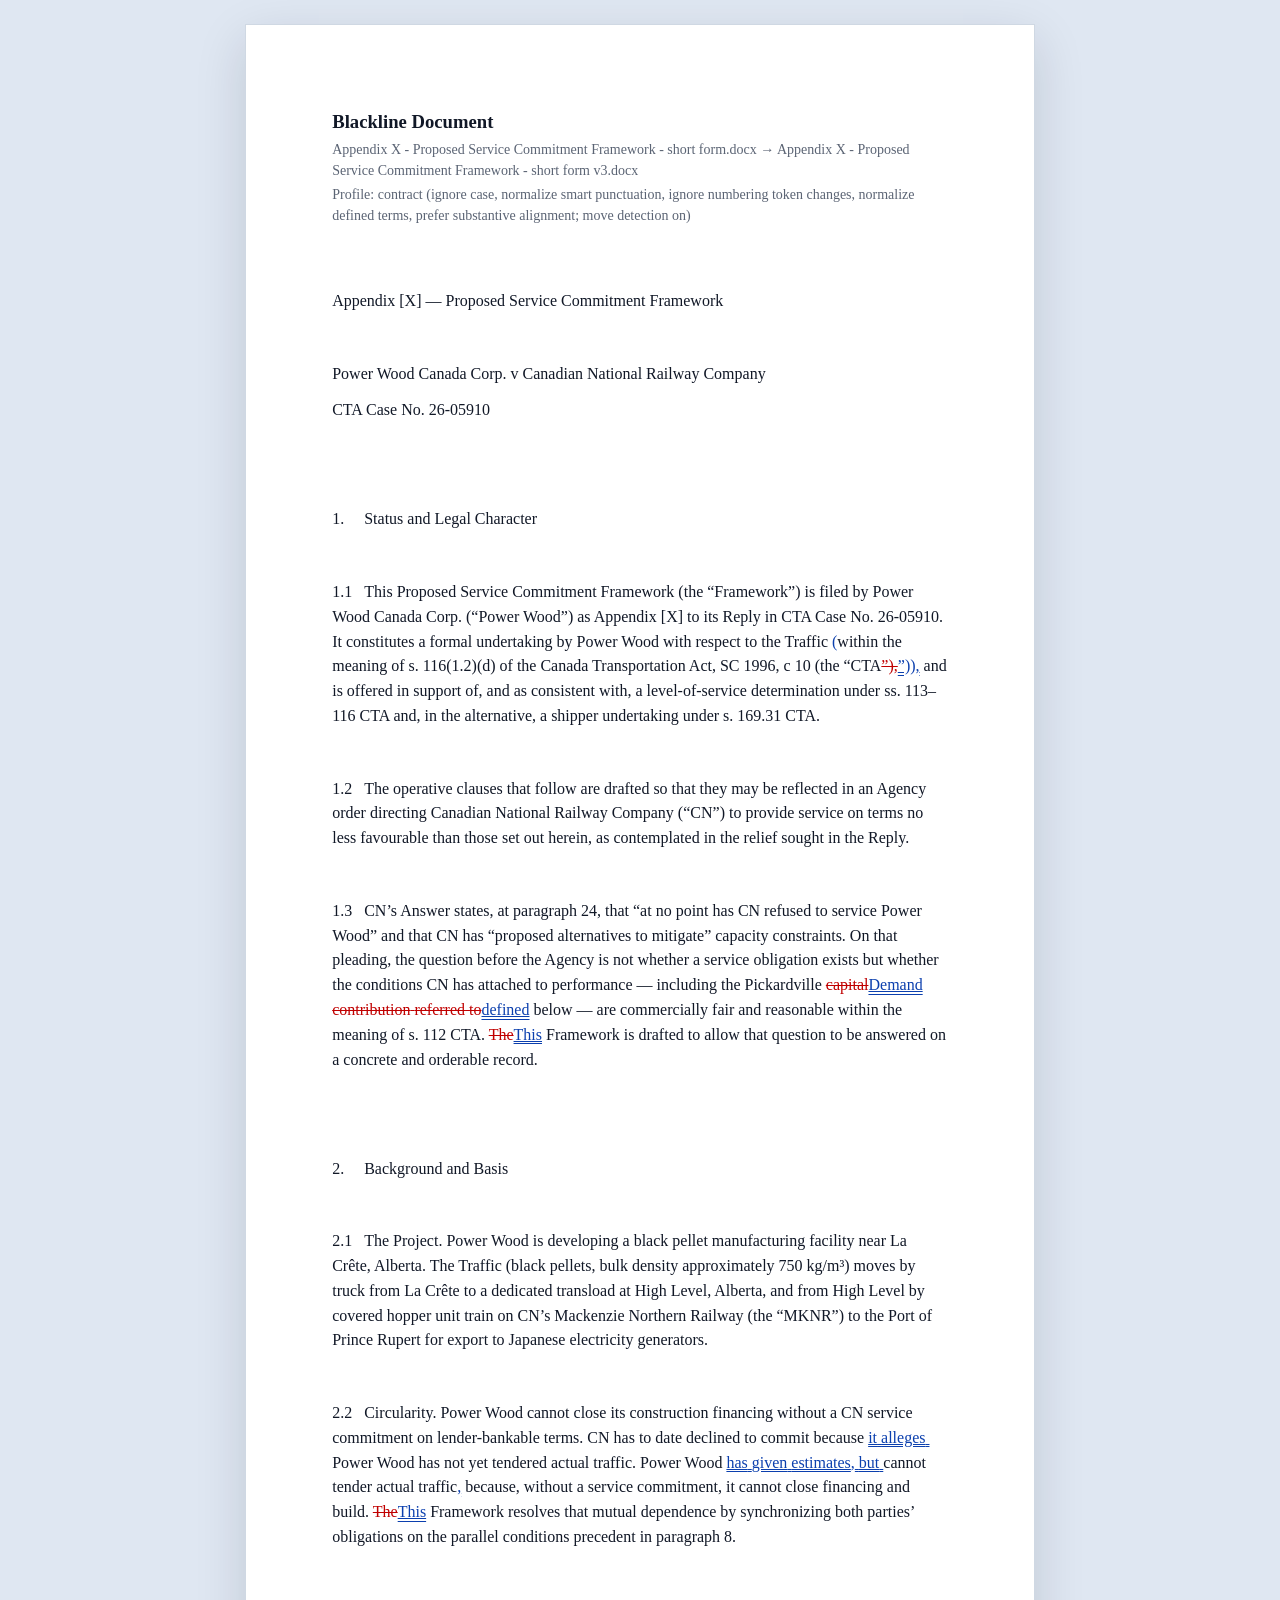
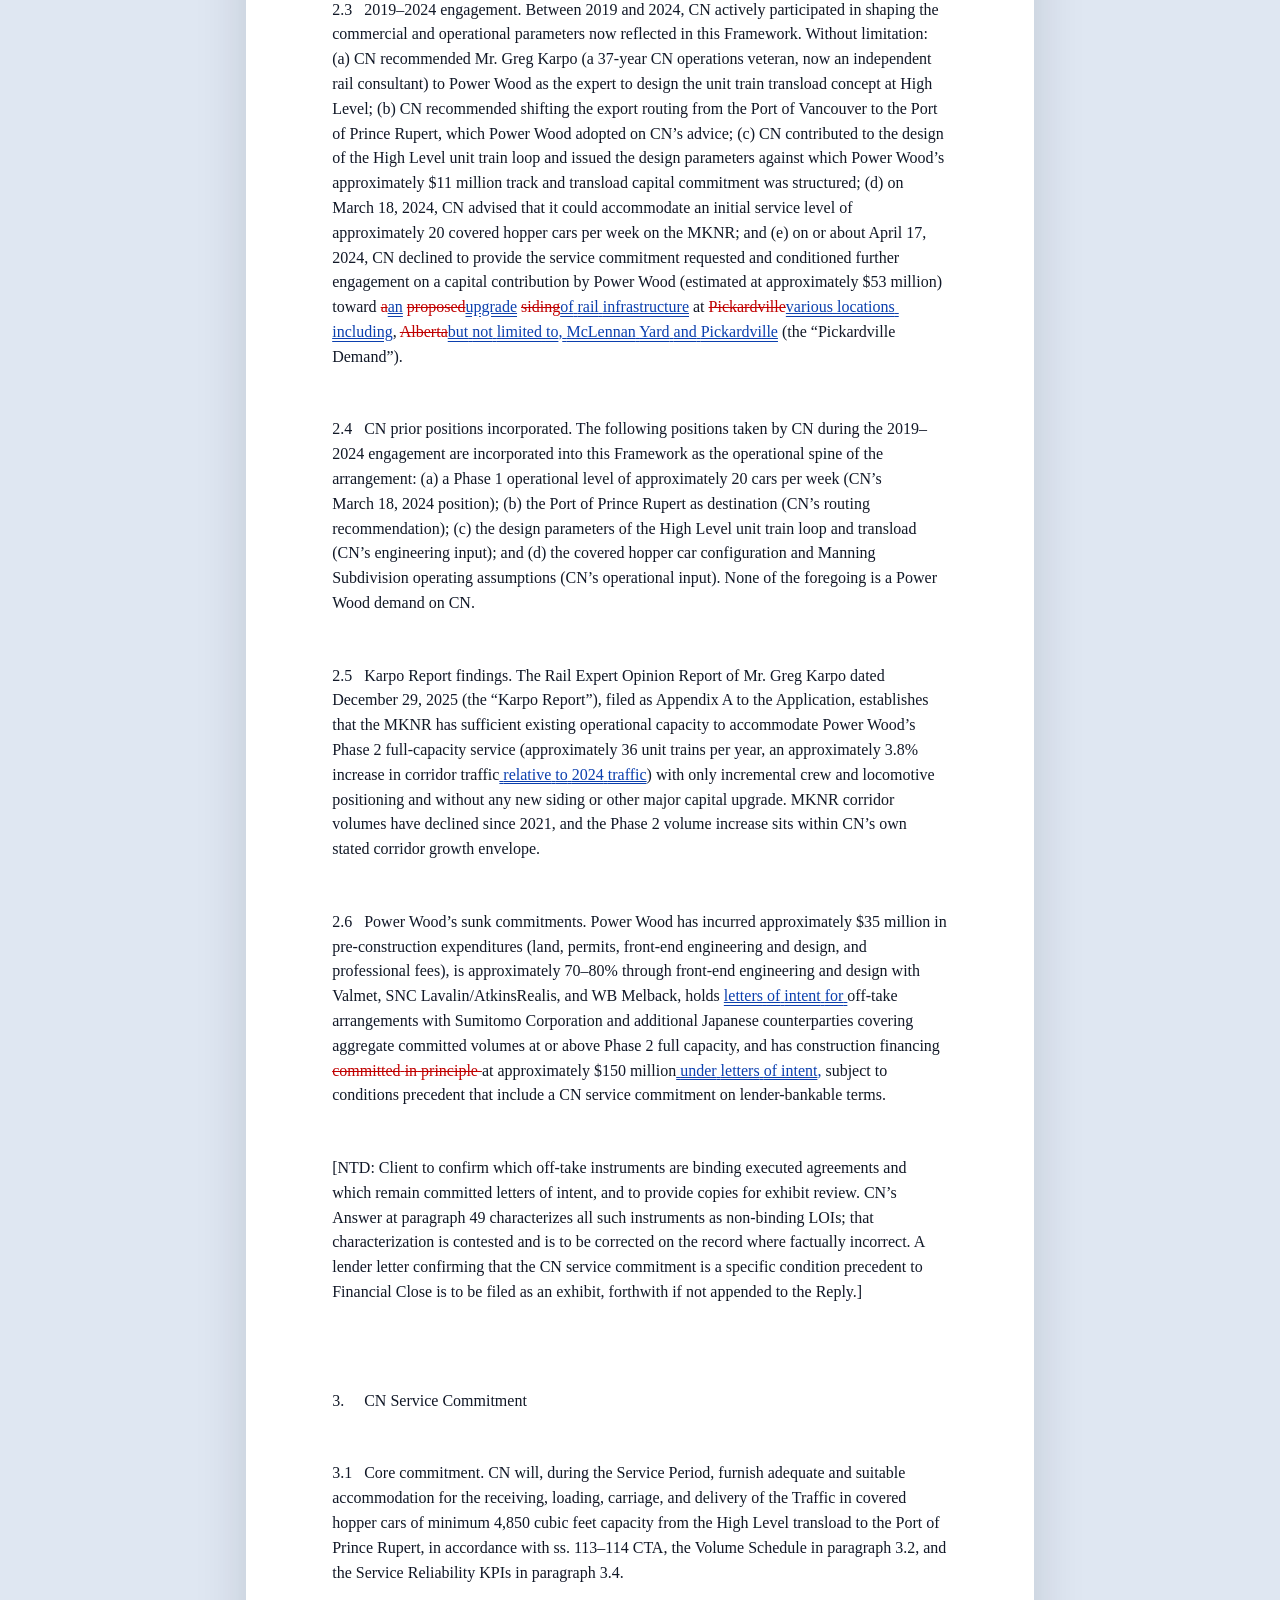
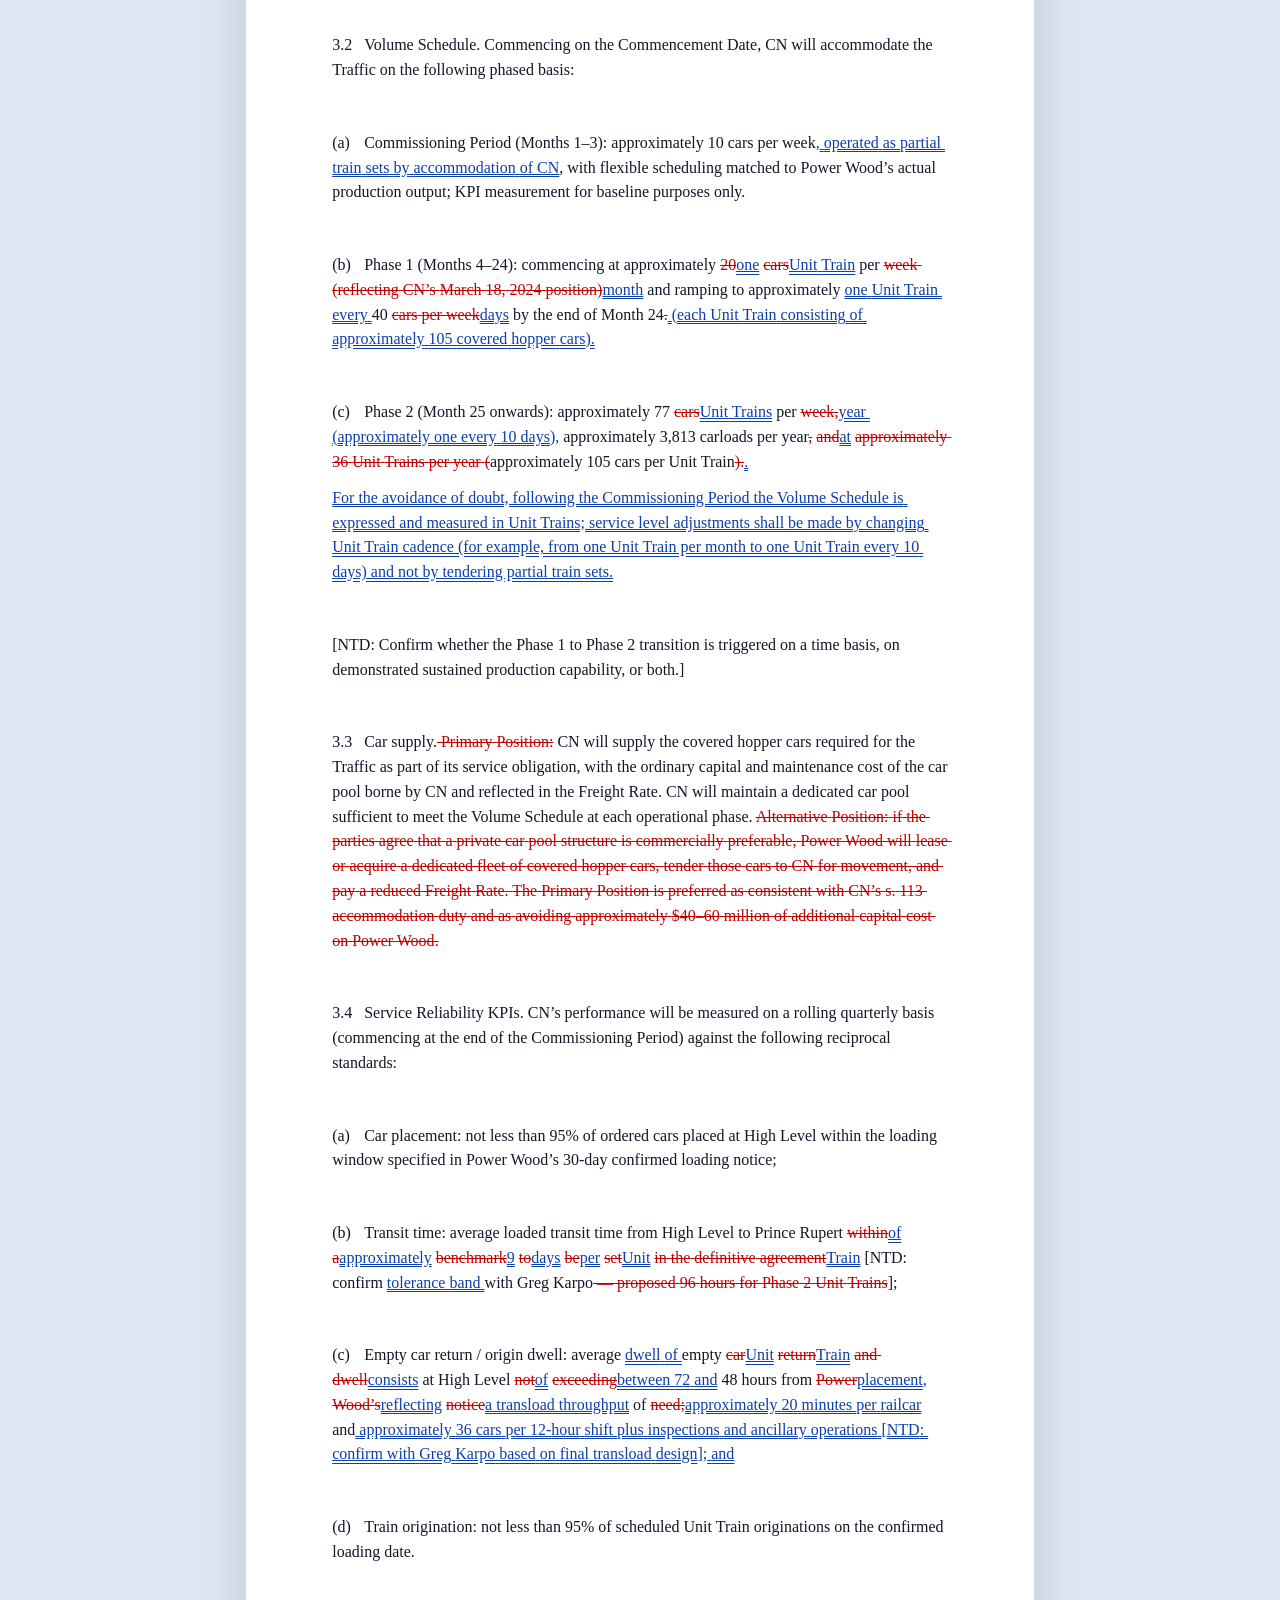
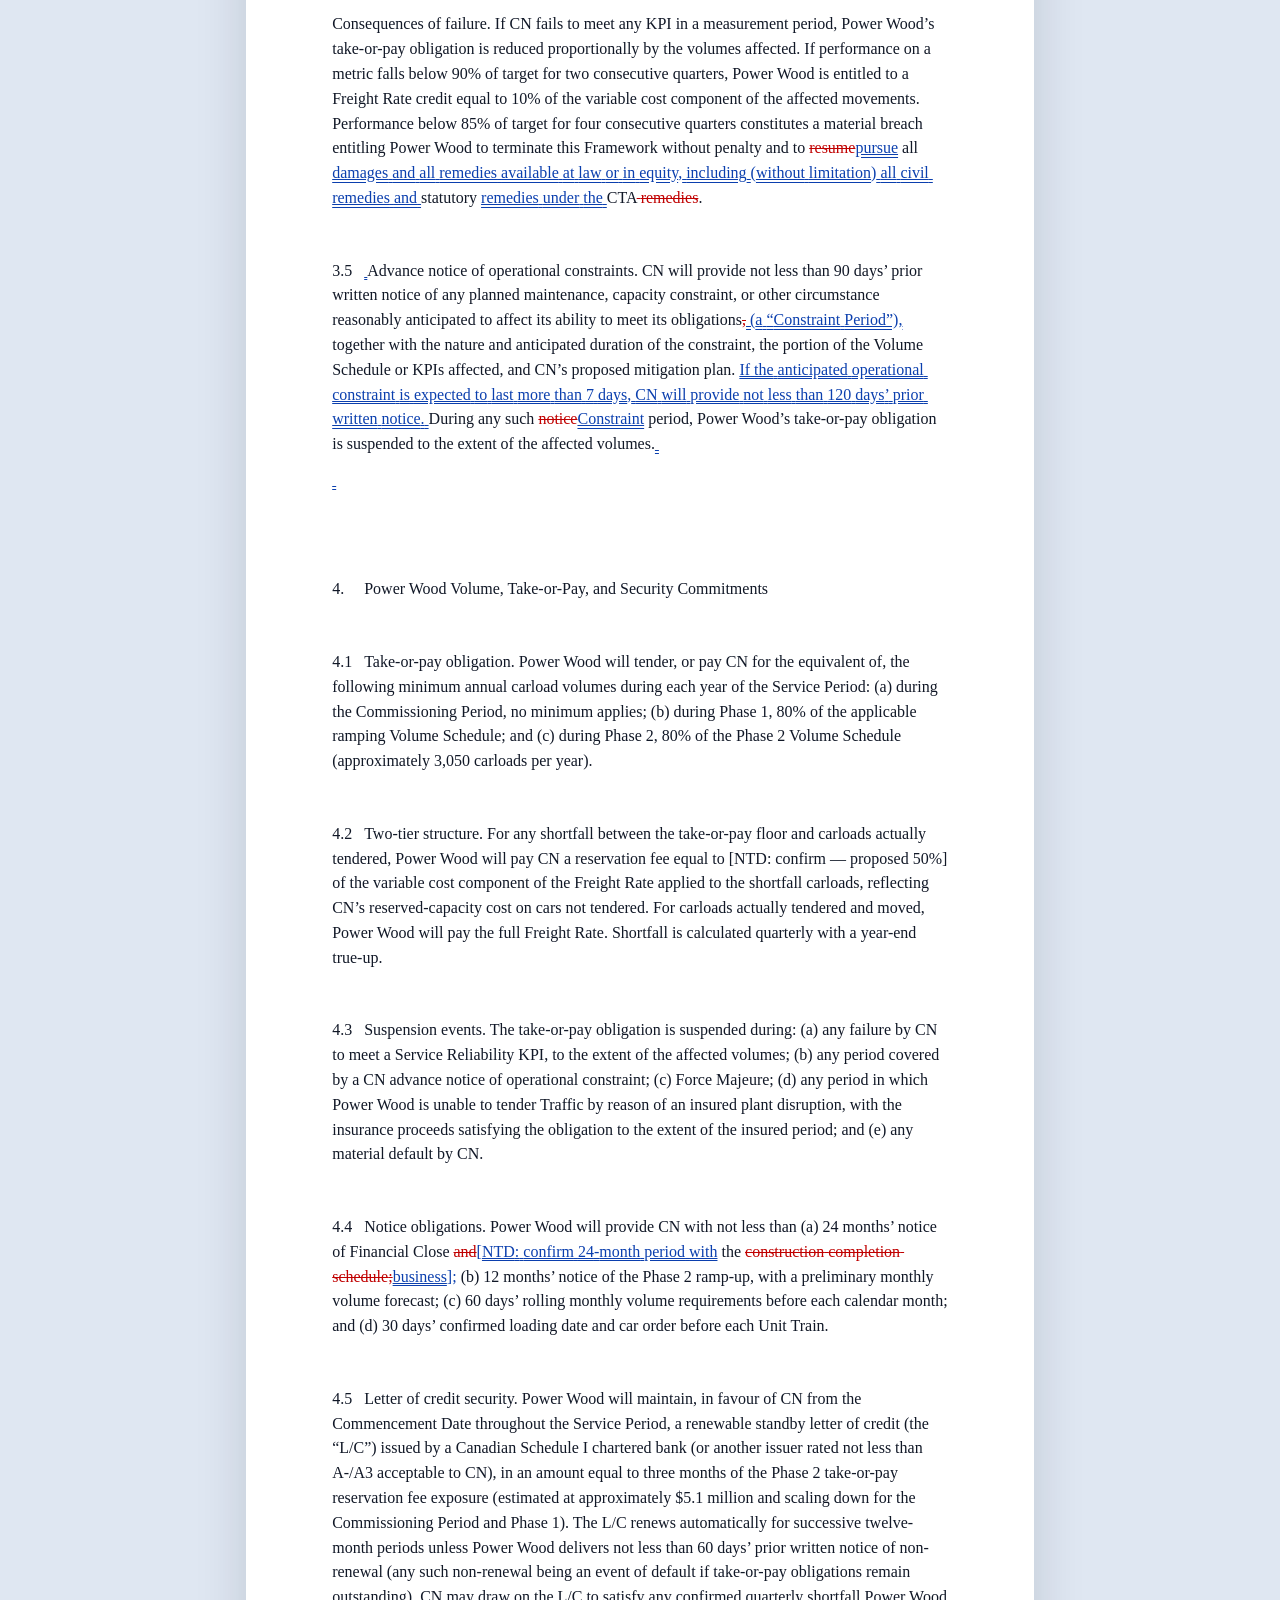
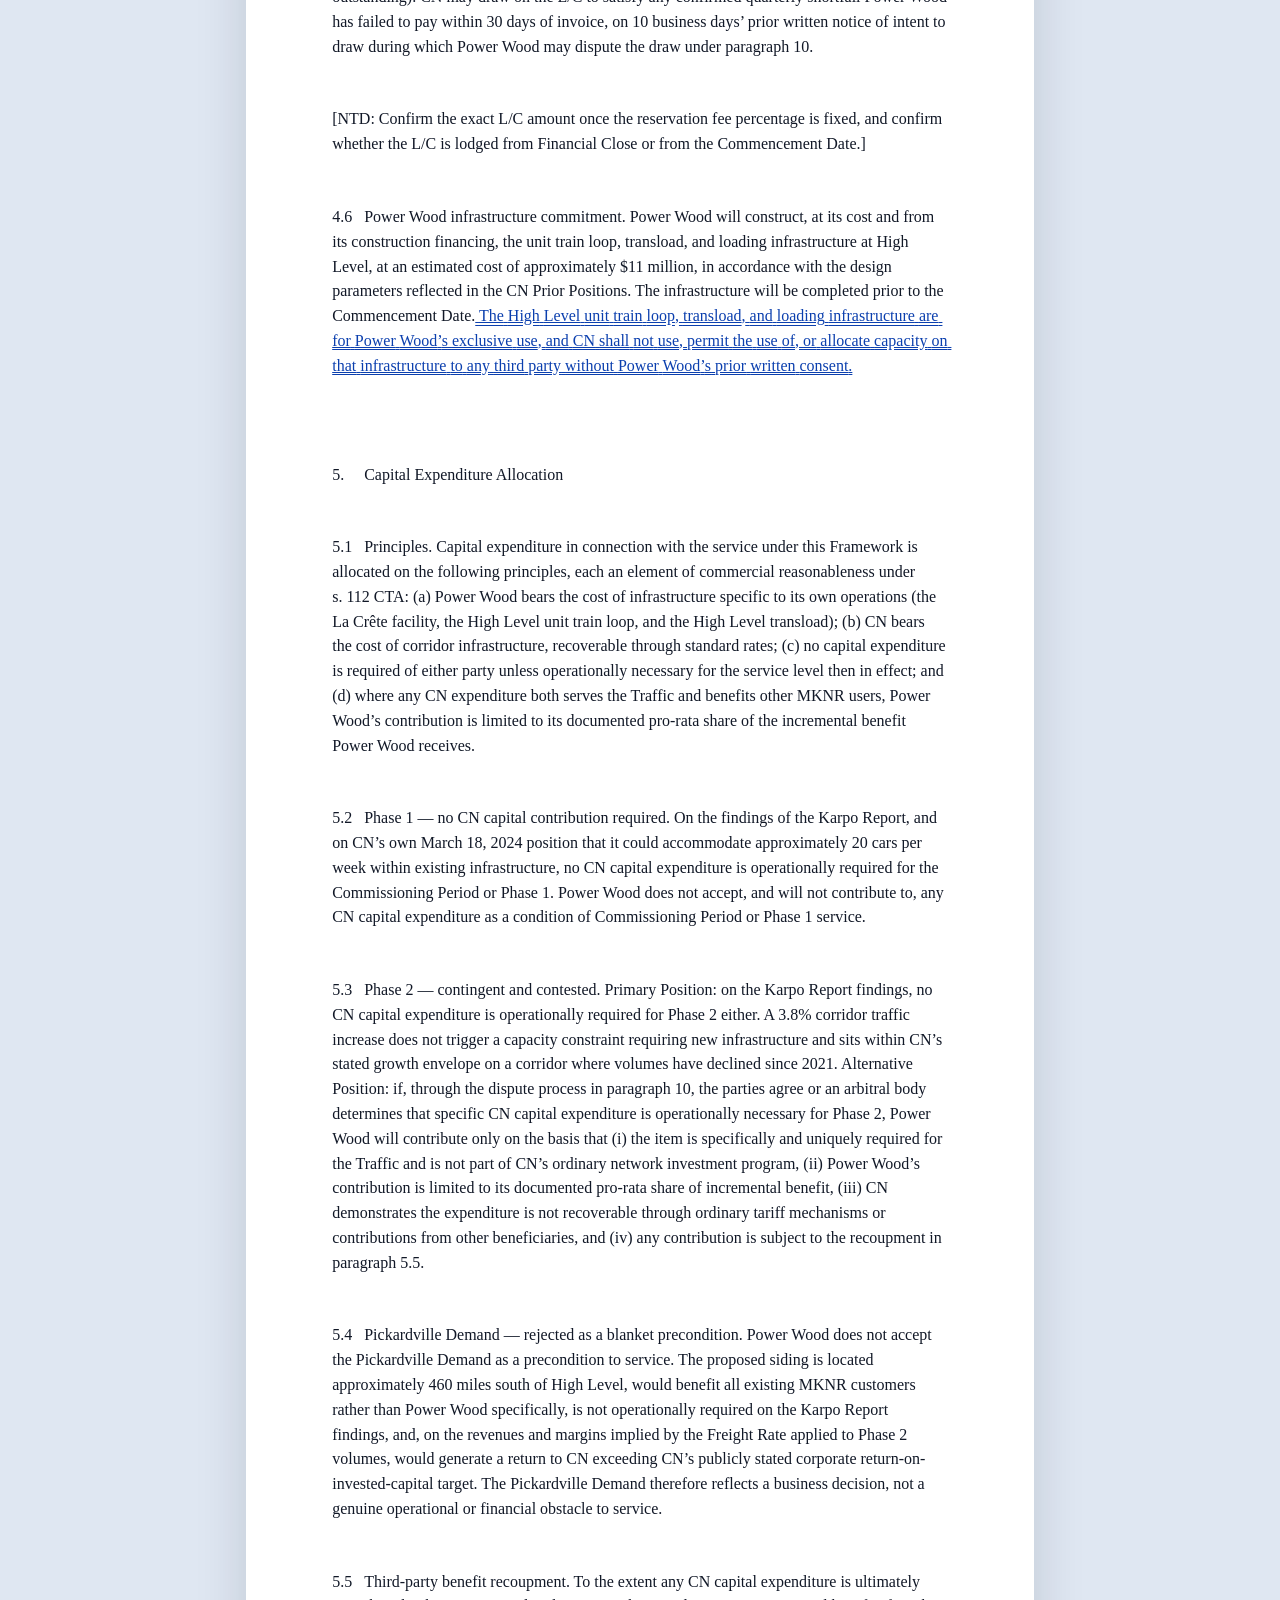
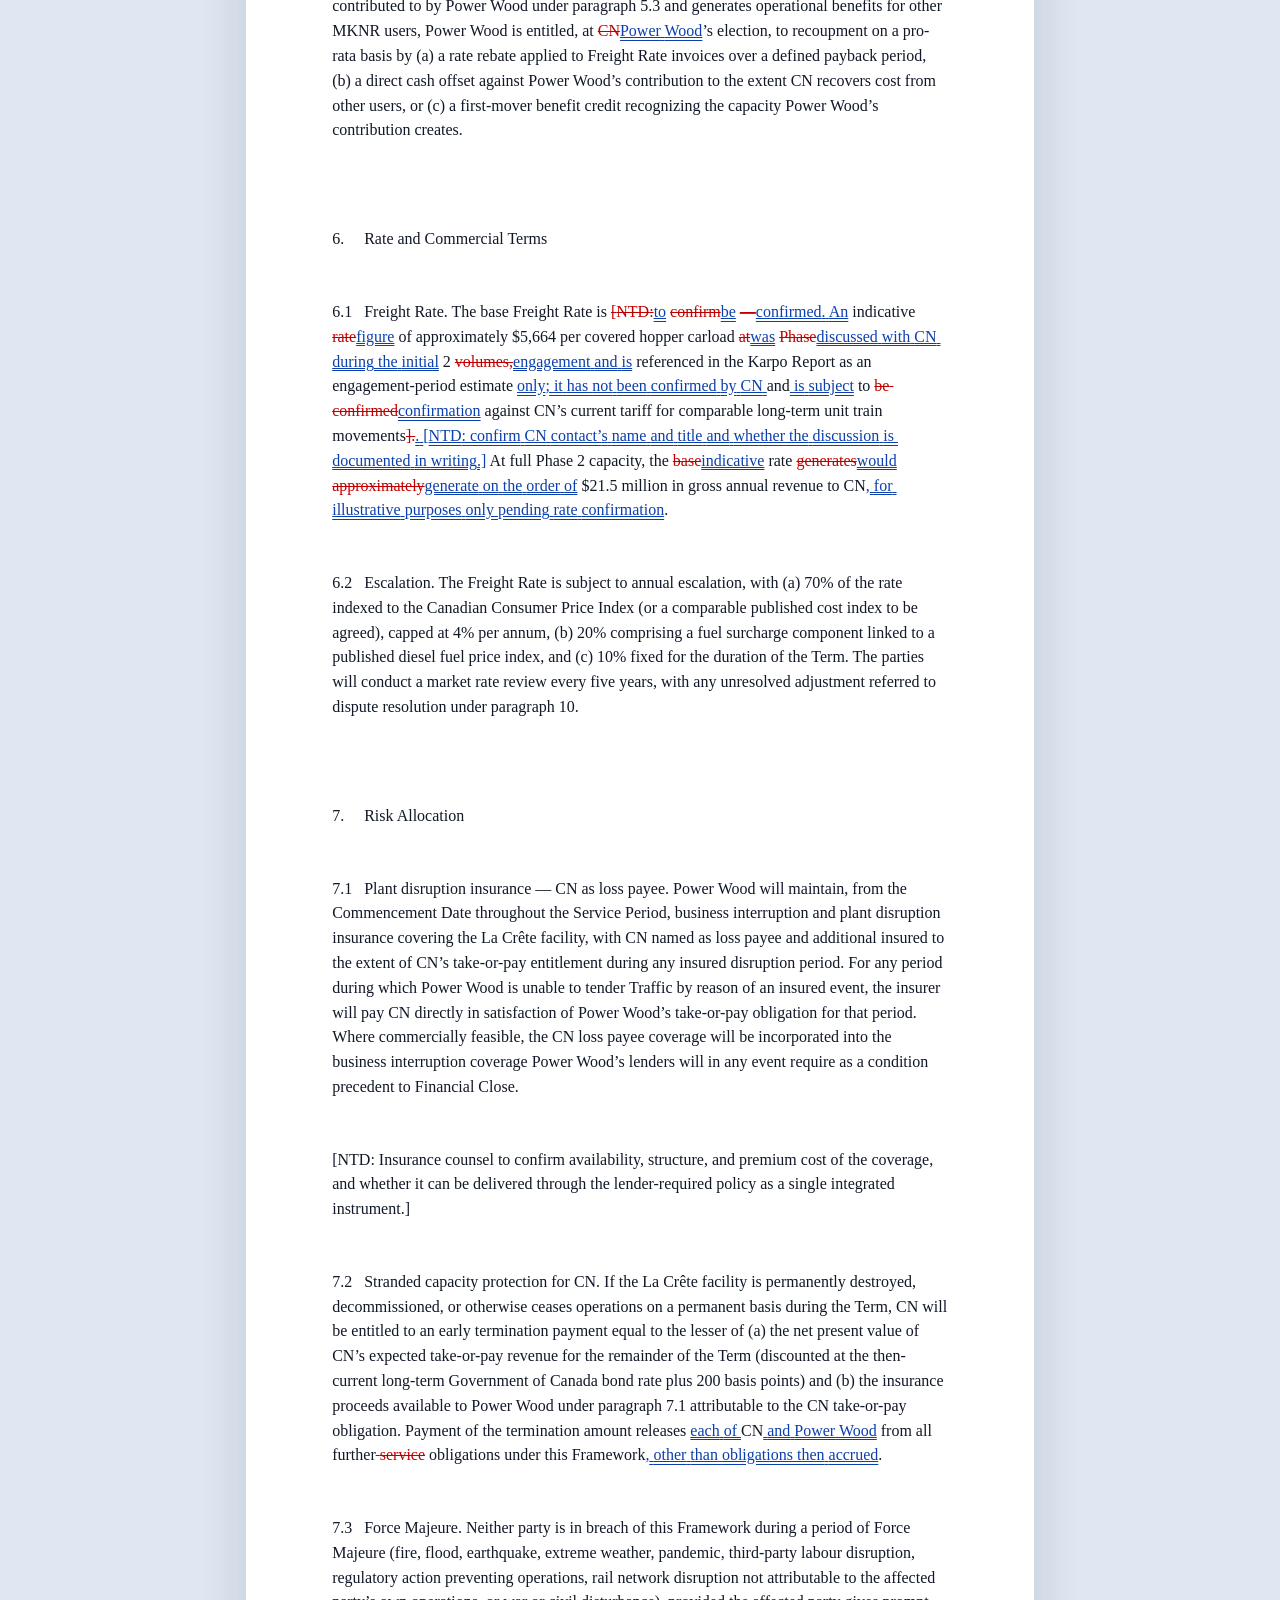
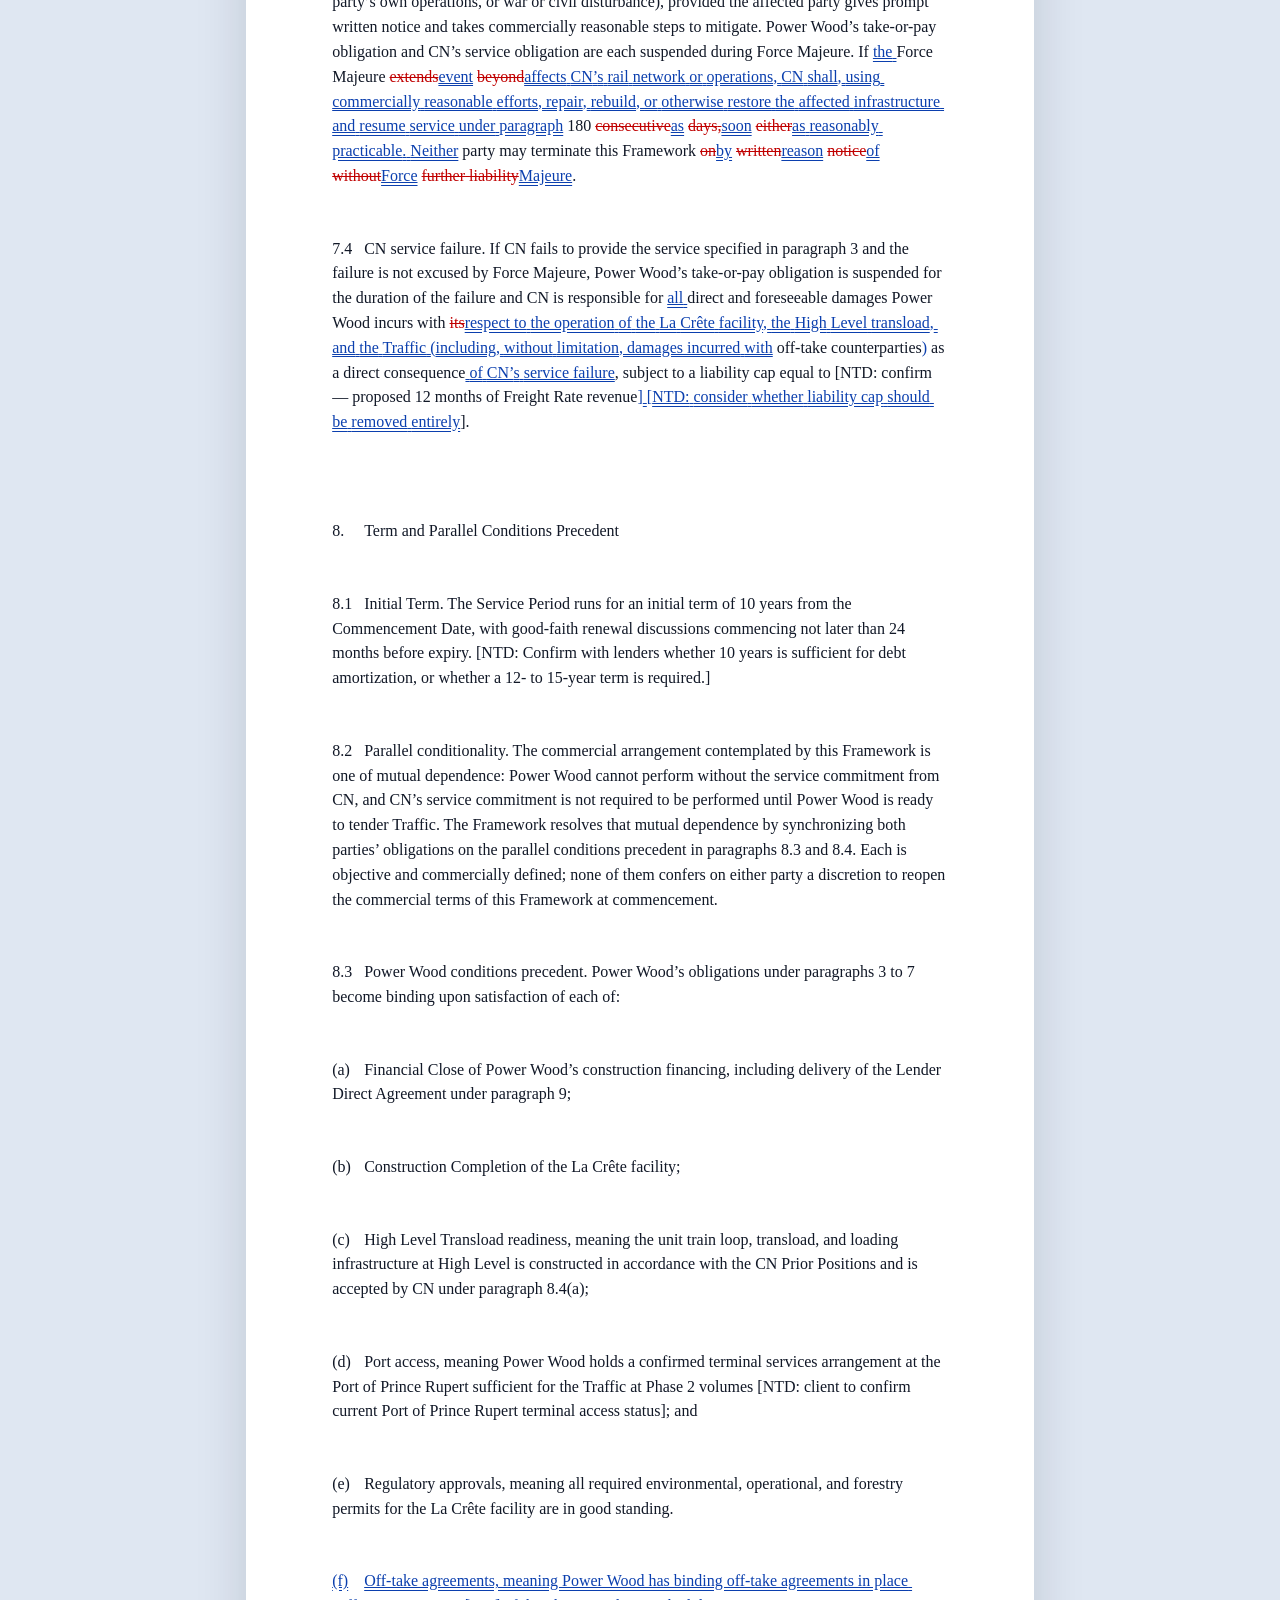
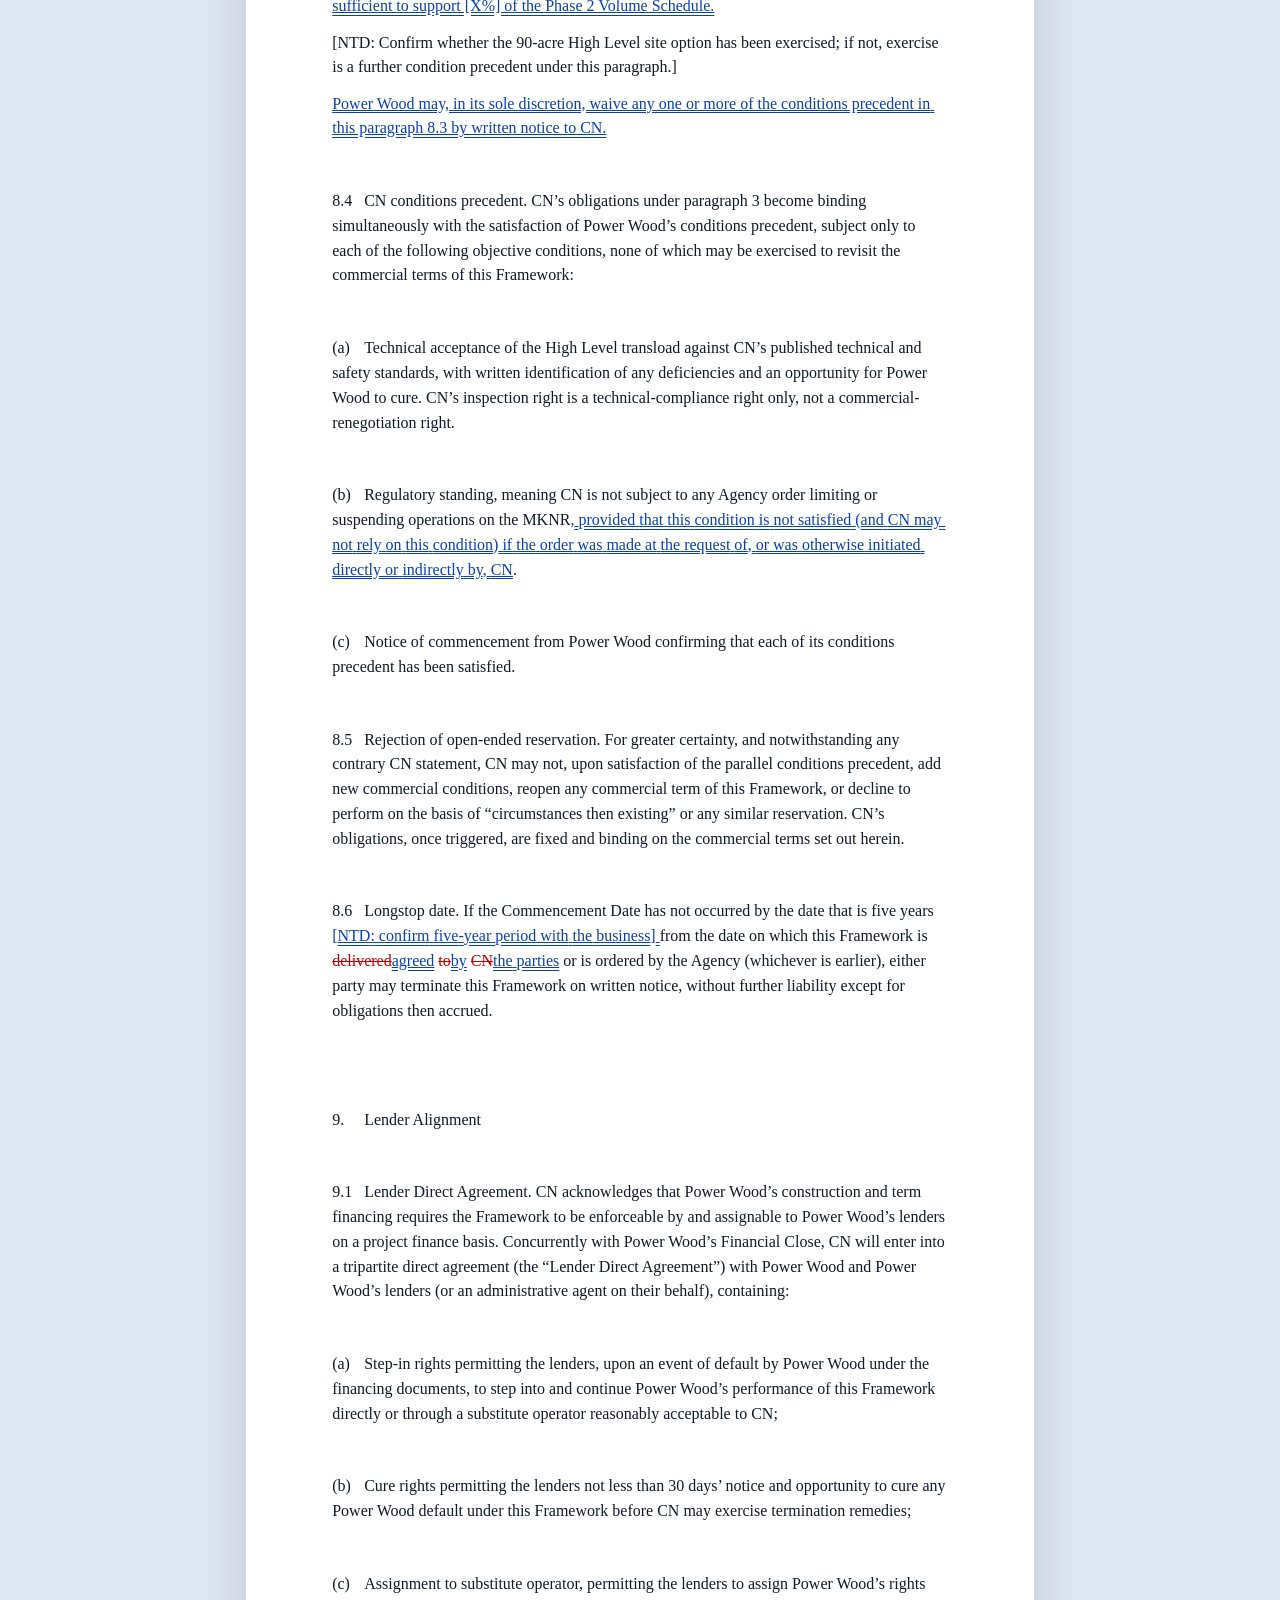
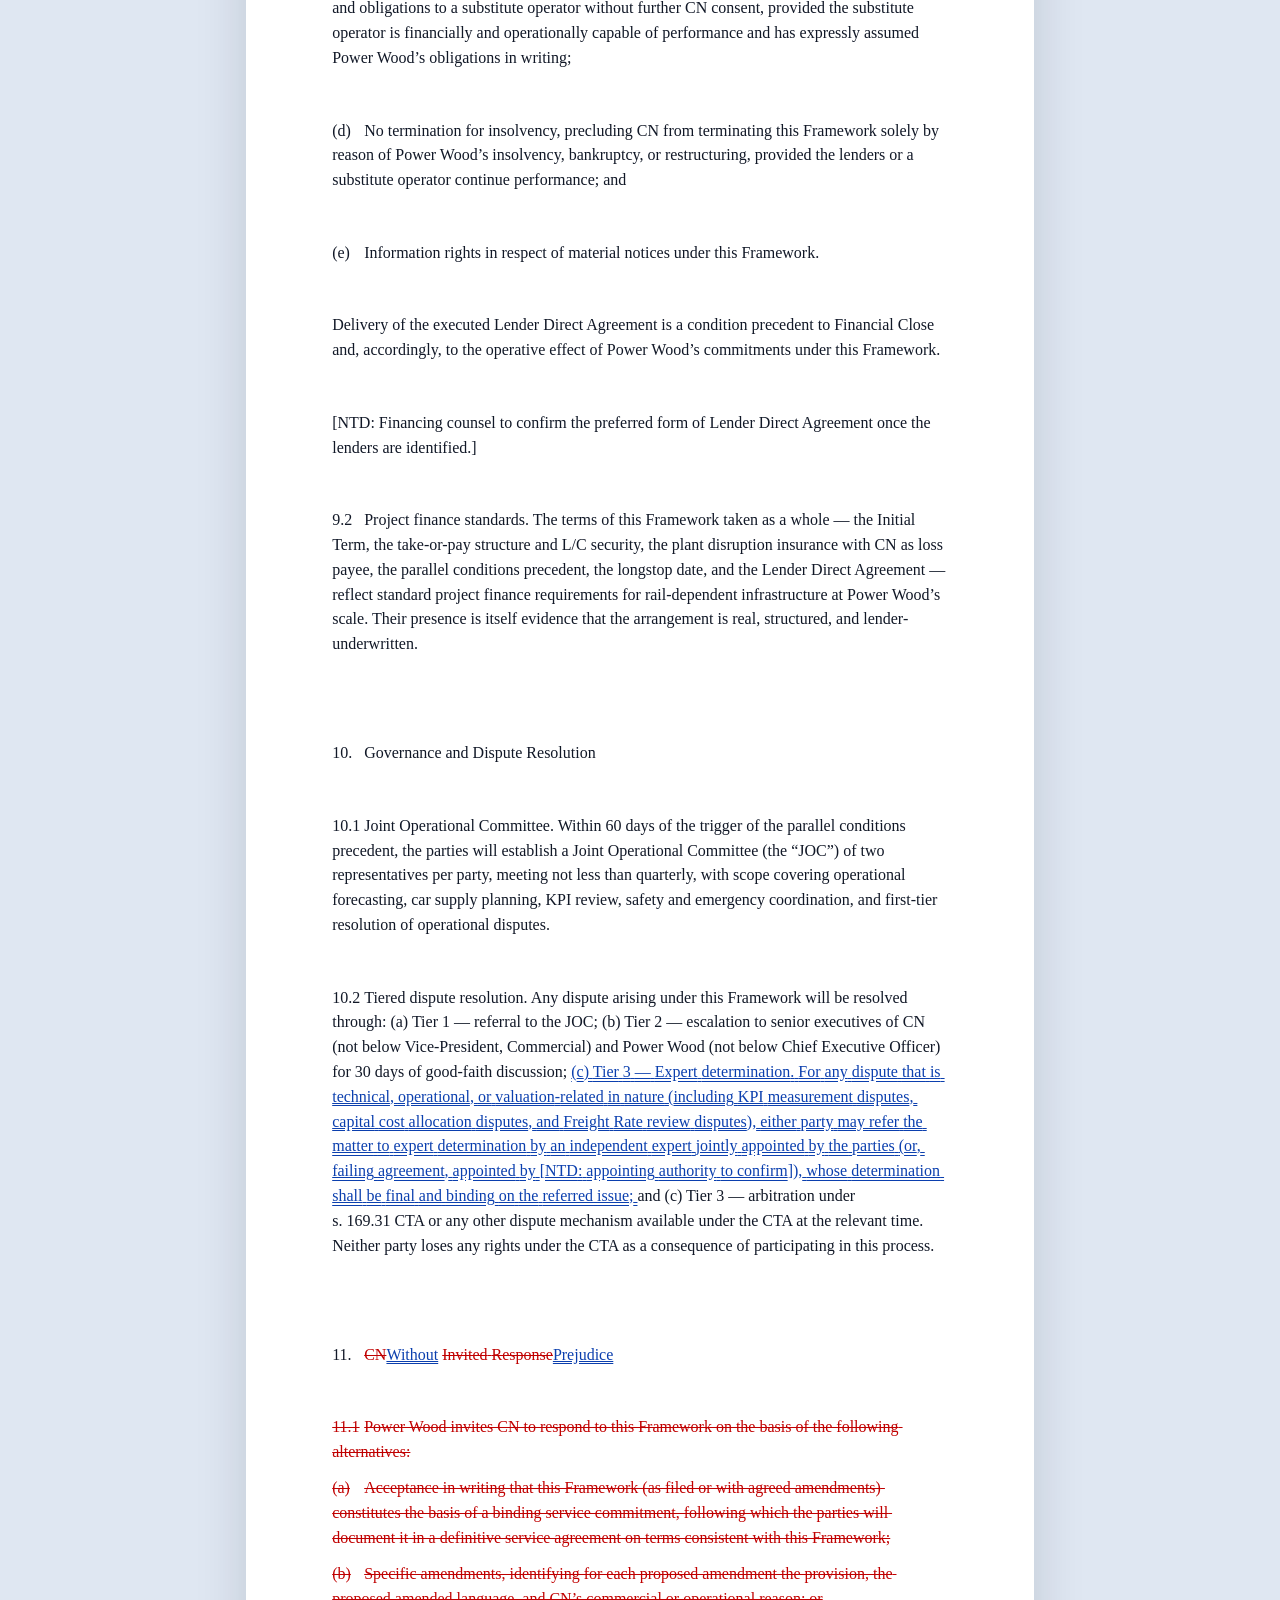
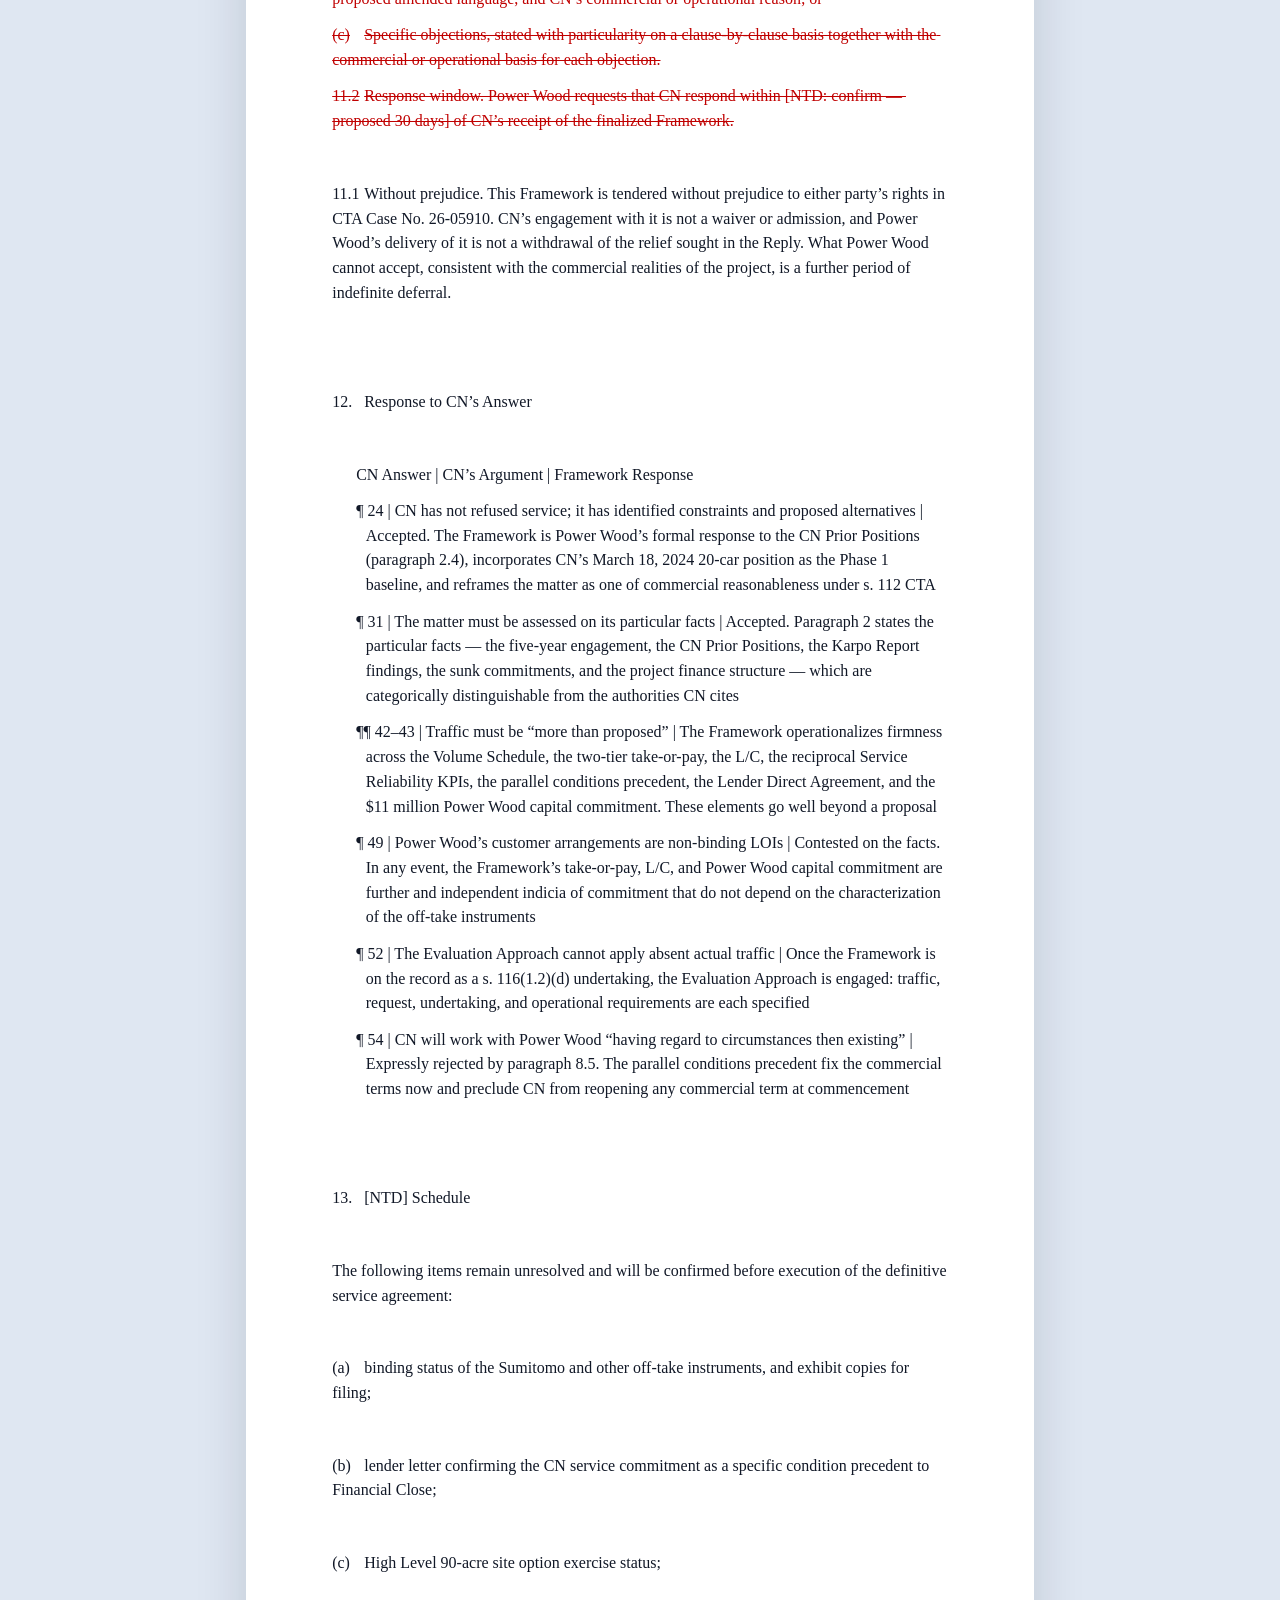
<file: .blackline-web/runs/20260413-175706-b8ebe5b8/outputs/blackline_report.html>
<!doctype html>
<html lang="en">
<head>
  <meta charset="utf-8" />
  <title>Blackline Report</title>
  <style>
    :root {
      --text: #111827;
      --muted: #5B6474;
      --surface: #F7F9FC;
      --accent: #E6ECF4;
      --border: #D0D8E6;
      --insert: #0B3FAE;
      --delete: #C00000;
      --move: #4B5F7A;
    }
    * { box-sizing: border-box; }
    body {
      margin: 0;
      background: #dfe7f2;
      color: var(--text);
      font-family: "Times New Roman", Georgia, serif;
      line-height: 1.55;
    }
    main {
      max-width: 8.5in;
      margin: 1.5rem auto 2rem;
      padding: 0 0.8rem;
    }
    .sheet {
      background: #fff;
      border: 1px solid #cfd8e3;
      box-shadow: 0 16px 48px rgba(15, 23, 42, 0.14);
      min-height: 11in;
      padding: 0.85in 0.9in 0.95in;
    }
    .meta {
      margin-bottom: 0.65in;
      font-size: 10.5pt;
      color: var(--muted);
    }
    .meta-title {
      margin: 0 0 0.18rem;
      color: var(--text);
      font-size: 14pt;
      font-weight: bold;
    }
    .meta p { margin: 0.1rem 0; }
    .document {
      color: var(--text);
      font-size: 12pt;
    }
    .doc-block {
      margin: 0 0 0.72rem;
      white-space: pre-wrap;
      word-break: break-word;
    }
    .doc-block.block-table_row {
      margin-left: 0.35in;
      text-indent: -0.1in;
    }
    .doc-block.kind-insert {
      margin-top: 0.2rem;
    }
    .doc-block.kind-delete {
      margin-top: 0.2rem;
    }
    .document h2, .document h3, .document h4 {
      margin: 1rem 0 0.45rem;
      font-weight: bold;
      color: var(--text);
    }
    .document h2 { font-size: 15pt; }
    .document h3 { font-size: 13pt; }
    .document h4 { font-size: 12pt; }
    .ins {
      color: var(--insert);
      text-decoration-line: underline;
      text-decoration-style: double;
      text-decoration-color: var(--insert);
      transition: all 0.3s ease;
    }
    .del {
      color: var(--delete);
      text-decoration-line: line-through;
      text-decoration-style: solid;
      text-decoration-color: var(--delete);
      transition: all 0.3s ease;
    }

    .decided-accept .ins { color: inherit; text-decoration: none; background: transparent; }
    .decided-accept .del { display: none; }
    
    .decided-reject .ins { display: none; }
    .decided-reject .del { color: inherit; text-decoration: none; }
  </style>
</head>
<body>
  <main>
    <section class="sheet">
      <header class="meta">
        <p class="meta-title">Blackline Document</p>
        <p>Appendix X - Proposed Service Commitment Framework - short form.docx → Appendix X - Proposed Service Commitment Framework - short form v3.docx</p>
        <p>Profile: contract (ignore case, normalize smart punctuation, ignore numbering token changes, normalize defined terms, prefer substantive alignment; move detection on)</p>
      </header>
      <article class="document">
        <p id="section-1" data-section-index="1" class="doc-block kind-equal block-paragraph">Appendix [X] — Proposed Service Commitment Framework</p><p id="section-2" data-section-index="2" class="doc-block kind-equal block-paragraph">&nbsp;</p><p id="section-3" data-section-index="3" class="doc-block kind-equal block-paragraph">Power Wood Canada Corp. v Canadian National Railway Company</p><p id="section-4" data-section-index="4" class="doc-block kind-equal block-paragraph">CTA Case No. 26-05910</p><p id="section-5" data-section-index="5" class="doc-block kind-equal block-paragraph">&nbsp;</p><p id="section-6" data-section-index="6" class="doc-block kind-equal block-paragraph">&nbsp;</p><p id="section-7" data-section-index="7" class="doc-block kind-equal block-paragraph">1.	Status and Legal Character</p><p id="section-8" data-section-index="8" class="doc-block kind-equal block-paragraph">&nbsp;</p><p id="section-9" data-section-index="9" class="doc-block kind-replace block-paragraph">1.1	This Proposed Service Commitment Framework (the “Framework”) is filed by Power Wood Canada Corp. (“Power Wood”) as Appendix [X] to its Reply in CTA Case No. 26-05910. It constitutes a formal undertaking by Power Wood with respect to the Traffic <span class="ins">(</span>within the meaning of s. 116(1.2)(d) of the Canada Transportation Act, SC 1996, c 10 (the “CTA<span class="del">”),</span><span class="ins">”)),</span> and is offered in support of, and as consistent with, a level-of-service determination under ss. 113–116 CTA and, in the alternative, a shipper undertaking under s. 169.31 CTA.</p><p id="section-10" data-section-index="10" class="doc-block kind-equal block-paragraph">&nbsp;</p><p id="section-11" data-section-index="11" class="doc-block kind-equal block-paragraph">1.2	The operative clauses that follow are drafted so that they may be reflected in an Agency order directing Canadian National Railway Company (“CN”) to provide service on terms no less favourable than those set out herein, as contemplated in the relief sought in the Reply.</p><p id="section-12" data-section-index="12" class="doc-block kind-equal block-paragraph">&nbsp;</p><p id="section-13" data-section-index="13" class="doc-block kind-replace block-paragraph">1.3	CN’s Answer states, at paragraph 24, that “at no point has CN refused to service Power Wood” and that CN has “proposed alternatives to mitigate” capacity constraints. On that pleading, the question before the Agency is not whether a service obligation exists but whether the conditions CN has attached to performance — including the Pickardville <span class="del">capital</span><span class="ins">Demand</span> <span class="del">contribution</span><span class="del"> </span><span class="del">referred</span><span class="del"> </span><span class="del">to</span><span class="ins">defined</span> below — are commercially fair and reasonable within the meaning of s. 112 CTA. <span class="del">The</span><span class="ins">This</span> Framework is drafted to allow that question to be answered on a concrete and orderable record.</p><p id="section-14" data-section-index="14" class="doc-block kind-equal block-paragraph">&nbsp;</p><p id="section-15" data-section-index="15" class="doc-block kind-equal block-paragraph">&nbsp;</p><p id="section-16" data-section-index="16" class="doc-block kind-equal block-paragraph">2.	Background and Basis</p><p id="section-17" data-section-index="17" class="doc-block kind-equal block-paragraph">&nbsp;</p><p id="section-18" data-section-index="18" class="doc-block kind-equal block-paragraph">2.1	The Project. Power Wood is developing a black pellet manufacturing facility near La Crête, Alberta. The Traffic (black pellets, bulk density approximately 750 kg/m³) moves by truck from La Crête to a dedicated transload at High Level, Alberta, and from High Level by covered hopper unit train on CN’s Mackenzie Northern Railway (the “MKNR”) to the Port of Prince Rupert for export to Japanese electricity generators.</p><p id="section-19" data-section-index="19" class="doc-block kind-equal block-paragraph">&nbsp;</p><p id="section-20" data-section-index="20" class="doc-block kind-replace block-paragraph">2.2	Circularity. Power Wood cannot close its construction financing without a CN service commitment on lender-bankable terms. CN has to date declined to commit because <span class="ins">it</span><span class="ins"> </span><span class="ins">alleges</span><span class="ins"> </span>Power Wood has not yet tendered actual traffic. Power Wood <span class="ins">has</span><span class="ins"> </span><span class="ins">given</span><span class="ins"> </span><span class="ins">estimates</span><span class="ins">,</span><span class="ins"> </span><span class="ins">but</span><span class="ins"> </span>cannot tender actual traffic<span class="ins">,</span> because, without a service commitment, it cannot close financing and build. <span class="del">The</span><span class="ins">This</span> Framework resolves that mutual dependence by synchronizing both parties’ obligations on the parallel conditions precedent in paragraph 8.</p><p id="section-21" data-section-index="21" class="doc-block kind-equal block-paragraph">&nbsp;</p><p id="section-22" data-section-index="22" class="doc-block kind-replace block-paragraph">2.3	2019–2024 engagement. Between 2019 and 2024, CN actively participated in shaping the commercial and operational parameters now reflected in this Framework. Without limitation: (a) CN recommended Mr. Greg Karpo (a 37-year CN operations veteran, now an independent rail consultant) to Power Wood as the expert to design the unit train transload concept at High Level; (b) CN recommended shifting the export routing from the Port of Vancouver to the Port of Prince Rupert, which Power Wood adopted on CN’s advice; (c) CN contributed to the design of the High Level unit train loop and issued the design parameters against which Power Wood’s approximately $11 million track and transload capital commitment was structured; (d) on March 18, 2024, CN advised that it could accommodate an initial service level of approximately 20 covered hopper cars per week on the MKNR; and (e) on or about April 17, 2024, CN declined to provide the service commitment requested and conditioned further engagement on a capital contribution by Power Wood (estimated at approximately $53 million) toward <span class="del">a</span><span class="ins">an</span> <span class="del">proposed</span><span class="ins">upgrade</span> <span class="del">siding</span><span class="ins">of</span><span class="ins"> </span><span class="ins">rail</span><span class="ins"> </span><span class="ins">infrastructure</span> at <span class="del">Pickardville</span><span class="ins">various</span><span class="ins"> </span><span class="ins">locations</span><span class="ins"> </span><span class="ins">including</span>, <span class="del">Alberta</span><span class="ins">but</span><span class="ins"> </span><span class="ins">not</span><span class="ins"> </span><span class="ins">limited</span><span class="ins"> </span><span class="ins">to</span><span class="ins">,</span><span class="ins"> </span><span class="ins">McLennan</span><span class="ins"> </span><span class="ins">Yard</span><span class="ins"> </span><span class="ins">and</span><span class="ins"> </span><span class="ins">Pickardville</span> (the “Pickardville Demand”).</p><p id="section-23" data-section-index="23" class="doc-block kind-equal block-paragraph">&nbsp;</p><p id="section-24" data-section-index="24" class="doc-block kind-equal block-paragraph">2.4	CN prior positions incorporated. The following positions taken by CN during the 2019–2024 engagement are incorporated into this Framework as the operational spine of the arrangement: (a) a Phase 1 operational level of approximately 20 cars per week (CN’s March 18, 2024 position); (b) the Port of Prince Rupert as destination (CN’s routing recommendation); (c) the design parameters of the High Level unit train loop and transload (CN’s engineering input); and (d) the covered hopper car configuration and Manning Subdivision operating assumptions (CN’s operational input). None of the foregoing is a Power Wood demand on CN.</p><p id="section-25" data-section-index="25" class="doc-block kind-equal block-paragraph">&nbsp;</p><p id="section-26" data-section-index="26" class="doc-block kind-replace block-paragraph">2.5	Karpo Report findings. The Rail Expert Opinion Report of Mr. Greg Karpo dated December 29, 2025 (the “Karpo Report”), filed as Appendix A to the Application, establishes that the MKNR has sufficient existing operational capacity to accommodate Power Wood’s Phase 2 full-capacity service (approximately 36 unit trains per year, an approximately 3.8% increase in corridor traffic<span class="ins"> </span><span class="ins">relative</span><span class="ins"> </span><span class="ins">to</span><span class="ins"> </span><span class="ins">2024</span><span class="ins"> </span><span class="ins">traffic</span>) with only incremental crew and locomotive positioning and without any new siding or other major capital upgrade. MKNR corridor volumes have declined since 2021, and the Phase 2 volume increase sits within CN’s own stated corridor growth envelope.</p><p id="section-27" data-section-index="27" class="doc-block kind-equal block-paragraph">&nbsp;</p><p id="section-28" data-section-index="28" class="doc-block kind-replace block-paragraph">2.6	Power Wood’s sunk commitments. Power Wood has incurred approximately $35 million in pre-construction expenditures (land, permits, front-end engineering and design, and professional fees), is approximately 70–80% through front-end engineering and design with Valmet, SNC Lavalin/AtkinsRealis, and WB Melback, holds <span class="ins">letters</span><span class="ins"> </span><span class="ins">of</span><span class="ins"> </span><span class="ins">intent</span><span class="ins"> </span><span class="ins">for</span><span class="ins"> </span>off-take arrangements with Sumitomo Corporation and additional Japanese counterparties covering aggregate committed volumes at or above Phase 2 full capacity, and has construction financing <span class="del">committed</span><span class="del"> </span><span class="del">in</span><span class="del"> </span><span class="del">principle</span><span class="del"> </span>at approximately $150 million<span class="ins"> </span><span class="ins">under</span><span class="ins"> </span><span class="ins">letters</span><span class="ins"> </span><span class="ins">of</span><span class="ins"> </span><span class="ins">intent</span><span class="ins">,</span> subject to conditions precedent that include a CN service commitment on lender-bankable terms.</p><p id="section-29" data-section-index="29" class="doc-block kind-equal block-paragraph">&nbsp;</p><p id="section-30" data-section-index="30" class="doc-block kind-equal block-paragraph">[NTD: Client to confirm which off-take instruments are binding executed agreements and which remain committed letters of intent, and to provide copies for exhibit review. CN’s Answer at paragraph 49 characterizes all such instruments as non-binding LOIs; that characterization is contested and is to be corrected on the record where factually incorrect. A lender letter confirming that the CN service commitment is a specific condition precedent to Financial Close is to be filed as an exhibit, forthwith if not appended to the Reply.]</p><p id="section-31" data-section-index="31" class="doc-block kind-equal block-paragraph">&nbsp;</p><p id="section-32" data-section-index="32" class="doc-block kind-equal block-paragraph">&nbsp;</p><p id="section-33" data-section-index="33" class="doc-block kind-equal block-paragraph">3.	CN Service Commitment</p><p id="section-34" data-section-index="34" class="doc-block kind-equal block-paragraph">&nbsp;</p><p id="section-35" data-section-index="35" class="doc-block kind-equal block-paragraph">3.1	Core commitment. CN will, during the Service Period, furnish adequate and suitable accommodation for the receiving, loading, carriage, and delivery of the Traffic in covered hopper cars of minimum 4,850 cubic feet capacity from the High Level transload to the Port of Prince Rupert, in accordance with ss. 113–114 CTA, the Volume Schedule in paragraph 3.2, and the Service Reliability KPIs in paragraph 3.4.</p><p id="section-36" data-section-index="36" class="doc-block kind-equal block-paragraph">&nbsp;</p><p id="section-37" data-section-index="37" class="doc-block kind-equal block-paragraph">3.2	Volume Schedule. Commencing on the Commencement Date, CN will accommodate the Traffic on the following phased basis:</p><p id="section-38" data-section-index="38" class="doc-block kind-equal block-paragraph">&nbsp;</p><p id="section-39" data-section-index="39" class="doc-block kind-replace block-paragraph">(a)	Commissioning Period (Months 1–3): approximately 10 cars per week<span class="ins">,</span><span class="ins"> </span><span class="ins">operated</span><span class="ins"> </span><span class="ins">as</span><span class="ins"> </span><span class="ins">partial</span><span class="ins"> </span><span class="ins">train</span><span class="ins"> </span><span class="ins">sets</span><span class="ins"> </span><span class="ins">by</span><span class="ins"> </span><span class="ins">accommodation</span><span class="ins"> </span><span class="ins">of</span><span class="ins"> </span><span class="ins">CN</span>, with flexible scheduling matched to Power Wood’s actual production output; KPI measurement for baseline purposes only.</p><p id="section-40" data-section-index="40" class="doc-block kind-equal block-paragraph">&nbsp;</p><p id="section-41" data-section-index="41" class="doc-block kind-replace block-paragraph">(b)	Phase 1 (Months 4–24): commencing at approximately <span class="del">20</span><span class="ins">one</span> <span class="del">cars</span><span class="ins">Unit</span><span class="ins"> </span><span class="ins">Train</span> per <span class="del">week</span><span class="del"> </span><span class="del">(</span><span class="del">reflecting</span><span class="del"> </span><span class="del">CN</span><span class="del">’</span><span class="del">s</span><span class="del"> </span><span class="del">March</span><span class="del"> </span><span class="del">18</span><span class="del">,</span><span class="del"> </span><span class="del">2024</span><span class="del"> </span><span class="del">position</span><span class="del">)</span><span class="ins">month</span> and ramping to approximately <span class="ins">one</span><span class="ins"> </span><span class="ins">Unit</span><span class="ins"> </span><span class="ins">Train</span><span class="ins"> </span><span class="ins">every</span><span class="ins"> </span>40 <span class="del">cars</span><span class="del"> </span><span class="del">per</span><span class="del"> </span><span class="del">week</span><span class="ins">days</span> by the end of Month 24<span class="del">.</span><span class="ins"> </span><span class="ins">(</span><span class="ins">each</span><span class="ins"> </span><span class="ins">Unit</span><span class="ins"> </span><span class="ins">Train</span><span class="ins"> </span><span class="ins">consisting</span><span class="ins"> </span><span class="ins">of</span><span class="ins"> </span><span class="ins">approximately</span><span class="ins"> </span><span class="ins">105</span><span class="ins"> </span><span class="ins">covered</span><span class="ins"> </span><span class="ins">hopper</span><span class="ins"> </span><span class="ins">cars</span><span class="ins">).</span></p><p id="section-42" data-section-index="42" class="doc-block kind-equal block-paragraph">&nbsp;</p><p id="section-43" data-section-index="43" class="doc-block kind-replace block-paragraph">(c)	Phase 2 (Month 25 onwards): approximately 77 <span class="del">cars</span><span class="ins">Unit</span><span class="ins"> </span><span class="ins">Trains</span> per <span class="del">week</span><span class="del">,</span><span class="ins">year</span><span class="ins"> </span><span class="ins">(</span><span class="ins">approximately</span><span class="ins"> </span><span class="ins">one</span><span class="ins"> </span><span class="ins">every</span><span class="ins"> </span><span class="ins">10</span><span class="ins"> </span><span class="ins">days</span><span class="ins">),</span> approximately 3,813 carloads per year<span class="del">,</span> <span class="del">and</span><span class="ins">at</span> <span class="del">approximately</span><span class="del"> </span><span class="del">36</span><span class="del"> </span><span class="del">Unit</span><span class="del"> </span><span class="del">Trains</span><span class="del"> </span><span class="del">per</span><span class="del"> </span><span class="del">year</span><span class="del"> </span><span class="del">(</span>approximately 105 cars per Unit Train<span class="del">).</span><span class="ins">.</span></p><p id="section-44" data-section-index="44" class="doc-block kind-insert block-paragraph"><span class="ins">For the avoidance of doubt, following the Commissioning Period the Volume Schedule is expressed and measured in Unit Trains; service level adjustments shall be made by changing Unit Train cadence (for example, from one Unit Train per month to one Unit Train every 10 days) and not by tendering partial train sets.</span></p><p id="section-45" data-section-index="45" class="doc-block kind-equal block-paragraph">&nbsp;</p><p id="section-46" data-section-index="46" class="doc-block kind-equal block-paragraph">[NTD: Confirm whether the Phase 1 to Phase 2 transition is triggered on a time basis, on demonstrated sustained production capability, or both.]</p><p id="section-47" data-section-index="47" class="doc-block kind-equal block-paragraph">&nbsp;</p><p id="section-48" data-section-index="48" class="doc-block kind-replace block-paragraph">3.3	Car supply.<span class="del"> </span><span class="del">Primary</span><span class="del"> </span><span class="del">Position</span><span class="del">:</span> CN will supply the covered hopper cars required for the Traffic as part of its service obligation, with the ordinary capital and maintenance cost of the car pool borne by CN and reflected in the Freight Rate. CN will maintain a dedicated car pool sufficient to meet the Volume Schedule at each operational phase. <span class="del">Alternative</span><span class="del"> </span><span class="del">Position</span><span class="del">:</span><span class="del"> </span><span class="del">if</span><span class="del"> </span><span class="del">the</span><span class="del"> </span><span class="del">parties</span><span class="del"> </span><span class="del">agree</span><span class="del"> </span><span class="del">that</span><span class="del"> </span><span class="del">a</span><span class="del"> </span><span class="del">private</span><span class="del"> </span><span class="del">car</span><span class="del"> </span><span class="del">pool</span><span class="del"> </span><span class="del">structure</span><span class="del"> </span><span class="del">is</span><span class="del"> </span><span class="del">commercially</span><span class="del"> </span><span class="del">preferable</span><span class="del">,</span><span class="del"> </span><span class="del">Power</span><span class="del"> </span><span class="del">Wood</span><span class="del"> </span><span class="del">will</span><span class="del"> </span><span class="del">lease</span><span class="del"> </span><span class="del">or</span><span class="del"> </span><span class="del">acquire</span><span class="del"> </span><span class="del">a</span><span class="del"> </span><span class="del">dedicated</span><span class="del"> </span><span class="del">fleet</span><span class="del"> </span><span class="del">of</span><span class="del"> </span><span class="del">covered</span><span class="del"> </span><span class="del">hopper</span><span class="del"> </span><span class="del">cars</span><span class="del">,</span><span class="del"> </span><span class="del">tender</span><span class="del"> </span><span class="del">those</span><span class="del"> </span><span class="del">cars</span><span class="del"> </span><span class="del">to</span><span class="del"> </span><span class="del">CN</span><span class="del"> </span><span class="del">for</span><span class="del"> </span><span class="del">movement</span><span class="del">,</span><span class="del"> </span><span class="del">and</span><span class="del"> </span><span class="del">pay</span><span class="del"> </span><span class="del">a</span><span class="del"> </span><span class="del">reduced</span><span class="del"> </span><span class="del">Freight</span><span class="del"> </span><span class="del">Rate</span><span class="del">.</span><span class="del"> </span><span class="del">The</span><span class="del"> </span><span class="del">Primary</span><span class="del"> </span><span class="del">Position</span><span class="del"> </span><span class="del">is</span><span class="del"> </span><span class="del">preferred</span><span class="del"> </span><span class="del">as</span><span class="del"> </span><span class="del">consistent</span><span class="del"> </span><span class="del">with</span><span class="del"> </span><span class="del">CN</span><span class="del">’</span><span class="del">s</span><span class="del"> </span><span class="del">s</span><span class="del">.</span><span class="del"> </span><span class="del">113</span><span class="del"> </span><span class="del">accommodation</span><span class="del"> </span><span class="del">duty</span><span class="del"> </span><span class="del">and</span><span class="del"> </span><span class="del">as</span><span class="del"> </span><span class="del">avoiding</span><span class="del"> </span><span class="del">approximately</span><span class="del"> </span><span class="del">$</span><span class="del">40</span><span class="del">–</span><span class="del">60</span><span class="del"> </span><span class="del">million</span><span class="del"> </span><span class="del">of</span><span class="del"> </span><span class="del">additional</span><span class="del"> </span><span class="del">capital</span><span class="del"> </span><span class="del">cost</span><span class="del"> </span><span class="del">on</span><span class="del"> </span><span class="del">Power</span><span class="del"> </span><span class="del">Wood</span><span class="del">.</span></p><p id="section-49" data-section-index="49" class="doc-block kind-equal block-paragraph">&nbsp;</p><p id="section-50" data-section-index="50" class="doc-block kind-equal block-paragraph">3.4	Service Reliability KPIs. CN’s performance will be measured on a rolling quarterly basis (commencing at the end of the Commissioning Period) against the following reciprocal standards:</p><p id="section-51" data-section-index="51" class="doc-block kind-equal block-paragraph">&nbsp;</p><p id="section-52" data-section-index="52" class="doc-block kind-equal block-paragraph">(a)	Car placement: not less than 95% of ordered cars placed at High Level within the loading window specified in Power Wood’s 30-day confirmed loading notice;</p><p id="section-53" data-section-index="53" class="doc-block kind-equal block-paragraph">&nbsp;</p><p id="section-54" data-section-index="54" class="doc-block kind-replace block-paragraph">(b)	Transit time: average loaded transit time from High Level to Prince Rupert <span class="del">within</span><span class="ins">of</span> <span class="del">a</span><span class="ins">approximately</span> <span class="del">benchmark</span><span class="ins">9</span> <span class="del">to</span><span class="ins">days</span> <span class="del">be</span><span class="ins">per</span> <span class="del">set</span><span class="ins">Unit</span> <span class="del">in</span><span class="del"> </span><span class="del">the</span><span class="del"> </span><span class="del">definitive</span><span class="del"> </span><span class="del">agreement</span><span class="ins">Train</span> [NTD: confirm <span class="ins">tolerance</span><span class="ins"> </span><span class="ins">band</span><span class="ins"> </span>with Greg Karpo<span class="del"> </span><span class="del">—</span><span class="del"> </span><span class="del">proposed</span><span class="del"> </span><span class="del">96</span><span class="del"> </span><span class="del">hours</span><span class="del"> </span><span class="del">for</span><span class="del"> </span><span class="del">Phase</span><span class="del"> </span><span class="del">2</span><span class="del"> </span><span class="del">Unit</span><span class="del"> </span><span class="del">Trains</span>];</p><p id="section-55" data-section-index="55" class="doc-block kind-equal block-paragraph">&nbsp;</p><p id="section-56" data-section-index="56" class="doc-block kind-replace block-paragraph">(c)	Empty car return / origin dwell: average <span class="ins">dwell</span><span class="ins"> </span><span class="ins">of</span><span class="ins"> </span>empty <span class="del">car</span><span class="ins">Unit</span> <span class="del">return</span><span class="ins">Train</span> <span class="del">and</span><span class="del"> </span><span class="del">dwell</span><span class="ins">consists</span> at High Level <span class="del">not</span><span class="ins">of</span> <span class="del">exceeding</span><span class="ins">between</span><span class="ins"> </span><span class="ins">72</span><span class="ins"> </span><span class="ins">and</span> 48 hours from <span class="del">Power</span><span class="ins">placement</span><span class="ins">,</span> <span class="del">Wood</span><span class="del">’</span><span class="del">s</span><span class="ins">reflecting</span> <span class="del">notice</span><span class="ins">a</span><span class="ins"> </span><span class="ins">transload</span><span class="ins"> </span><span class="ins">throughput</span> of <span class="del">need</span><span class="del">;</span><span class="ins">approximately</span><span class="ins"> </span><span class="ins">20</span><span class="ins"> </span><span class="ins">minutes</span><span class="ins"> </span><span class="ins">per</span><span class="ins"> </span><span class="ins">railcar</span> and<span class="ins"> </span><span class="ins">approximately</span><span class="ins"> </span><span class="ins">36</span><span class="ins"> </span><span class="ins">cars</span><span class="ins"> </span><span class="ins">per</span><span class="ins"> </span><span class="ins">12</span><span class="ins">-</span><span class="ins">hour</span><span class="ins"> </span><span class="ins">shift</span><span class="ins"> </span><span class="ins">plus</span><span class="ins"> </span><span class="ins">inspections</span><span class="ins"> </span><span class="ins">and</span><span class="ins"> </span><span class="ins">ancillary</span><span class="ins"> </span><span class="ins">operations</span><span class="ins"> </span><span class="ins">[</span><span class="ins">NTD</span><span class="ins">:</span><span class="ins"> </span><span class="ins">confirm</span><span class="ins"> </span><span class="ins">with</span><span class="ins"> </span><span class="ins">Greg</span><span class="ins"> </span><span class="ins">Karpo</span><span class="ins"> </span><span class="ins">based</span><span class="ins"> </span><span class="ins">on</span><span class="ins"> </span><span class="ins">final</span><span class="ins"> </span><span class="ins">transload</span><span class="ins"> </span><span class="ins">design</span><span class="ins">];</span><span class="ins"> </span><span class="ins">and</span></p><p id="section-57" data-section-index="57" class="doc-block kind-equal block-paragraph">&nbsp;</p><p id="section-58" data-section-index="58" class="doc-block kind-equal block-paragraph">(d)	Train origination: not less than 95% of scheduled Unit Train originations on the confirmed loading date.</p><p id="section-59" data-section-index="59" class="doc-block kind-equal block-paragraph">&nbsp;</p><p id="section-60" data-section-index="60" class="doc-block kind-replace block-paragraph">Consequences of failure. If CN fails to meet any KPI in a measurement period, Power Wood’s take-or-pay obligation is reduced proportionally by the volumes affected. If performance on a metric falls below 90% of target for two consecutive quarters, Power Wood is entitled to a Freight Rate credit equal to 10% of the variable cost component of the affected movements. Performance below 85% of target for four consecutive quarters constitutes a material breach entitling Power Wood to terminate this Framework without penalty and to <span class="del">resume</span><span class="ins">pursue</span> all <span class="ins">damages</span><span class="ins"> </span><span class="ins">and</span><span class="ins"> </span><span class="ins">all</span><span class="ins"> </span><span class="ins">remedies</span><span class="ins"> </span><span class="ins">available</span><span class="ins"> </span><span class="ins">at</span><span class="ins"> </span><span class="ins">law</span><span class="ins"> </span><span class="ins">or</span><span class="ins"> </span><span class="ins">in</span><span class="ins"> </span><span class="ins">equity</span><span class="ins">,</span><span class="ins"> </span><span class="ins">including</span><span class="ins"> </span><span class="ins">(</span><span class="ins">without</span><span class="ins"> </span><span class="ins">limitation</span><span class="ins">)</span><span class="ins"> </span><span class="ins">all</span><span class="ins"> </span><span class="ins">civil</span><span class="ins"> </span><span class="ins">remedies</span><span class="ins"> </span><span class="ins">and</span><span class="ins"> </span>statutory <span class="ins">remedies</span><span class="ins"> </span><span class="ins">under</span><span class="ins"> </span><span class="ins">the</span><span class="ins"> </span>CTA<span class="del"> </span><span class="del">remedies</span>.</p><p id="section-61" data-section-index="61" class="doc-block kind-equal block-paragraph">&nbsp;</p><p id="section-62" data-section-index="62" class="doc-block kind-replace block-paragraph">3.5<span class="del">	</span><span class="ins"> </span>Advance notice of operational constraints. CN will provide not less than 90 days’ prior written notice of any planned maintenance, capacity constraint, or other circumstance reasonably anticipated to affect its ability to meet its obligations<span class="del">,</span><span class="ins"> </span><span class="ins">(</span><span class="ins">a</span><span class="ins"> </span><span class="ins">“</span><span class="ins">Constraint</span><span class="ins"> </span><span class="ins">Period</span><span class="ins">”),</span> together with the nature and anticipated duration of the constraint, the portion of the Volume Schedule or KPIs affected, and CN’s proposed mitigation plan. <span class="ins">If</span><span class="ins"> </span><span class="ins">the</span><span class="ins"> </span><span class="ins">anticipated</span><span class="ins"> </span><span class="ins">operational</span><span class="ins"> </span><span class="ins">constraint</span><span class="ins"> </span><span class="ins">is</span><span class="ins"> </span><span class="ins">expected</span><span class="ins"> </span><span class="ins">to</span><span class="ins"> </span><span class="ins">last</span><span class="ins"> </span><span class="ins">more</span><span class="ins"> </span><span class="ins">than</span><span class="ins"> </span><span class="ins">7</span><span class="ins"> </span><span class="ins">days</span><span class="ins">,</span><span class="ins"> </span><span class="ins">CN</span><span class="ins"> </span><span class="ins">will</span><span class="ins"> </span><span class="ins">provide</span><span class="ins"> </span><span class="ins">not</span><span class="ins"> </span><span class="ins">less</span><span class="ins"> </span><span class="ins">than</span><span class="ins"> </span><span class="ins">120</span><span class="ins"> </span><span class="ins">days</span><span class="ins">’</span><span class="ins"> </span><span class="ins">prior</span><span class="ins"> </span><span class="ins">written</span><span class="ins"> </span><span class="ins">notice</span><span class="ins">.</span><span class="ins"> </span>During any such <span class="del">notice</span><span class="ins">Constraint</span> period, Power Wood’s take-or-pay obligation is suspended to the extent of the affected volumes.<span class="ins"> </span></p><p id="section-63" data-section-index="63" class="doc-block kind-insert block-paragraph"><span class="ins"> </span></p><p id="section-64" data-section-index="64" class="doc-block kind-equal block-paragraph">&nbsp;</p><p id="section-65" data-section-index="65" class="doc-block kind-equal block-paragraph">&nbsp;</p><p id="section-66" data-section-index="66" class="doc-block kind-equal block-paragraph">4.	Power Wood Volume, Take-or-Pay, and Security Commitments</p><p id="section-67" data-section-index="67" class="doc-block kind-equal block-paragraph">&nbsp;</p><p id="section-68" data-section-index="68" class="doc-block kind-equal block-paragraph">4.1	Take-or-pay obligation. Power Wood will tender, or pay CN for the equivalent of, the following minimum annual carload volumes during each year of the Service Period: (a) during the Commissioning Period, no minimum applies; (b) during Phase 1, 80% of the applicable ramping Volume Schedule; and (c) during Phase 2, 80% of the Phase 2 Volume Schedule (approximately 3,050 carloads per year).</p><p id="section-69" data-section-index="69" class="doc-block kind-equal block-paragraph">&nbsp;</p><p id="section-70" data-section-index="70" class="doc-block kind-equal block-paragraph">4.2	Two-tier structure. For any shortfall between the take-or-pay floor and carloads actually tendered, Power Wood will pay CN a reservation fee equal to [NTD: confirm — proposed 50%] of the variable cost component of the Freight Rate applied to the shortfall carloads, reflecting CN’s reserved-capacity cost on cars not tendered. For carloads actually tendered and moved, Power Wood will pay the full Freight Rate. Shortfall is calculated quarterly with a year-end true-up.</p><p id="section-71" data-section-index="71" class="doc-block kind-equal block-paragraph">&nbsp;</p><p id="section-72" data-section-index="72" class="doc-block kind-equal block-paragraph">4.3	Suspension events. The take-or-pay obligation is suspended during: (a) any failure by CN to meet a Service Reliability KPI, to the extent of the affected volumes; (b) any period covered by a CN advance notice of operational constraint; (c) Force Majeure; (d) any period in which Power Wood is unable to tender Traffic by reason of an insured plant disruption, with the insurance proceeds satisfying the obligation to the extent of the insured period; and (e) any material default by CN.</p><p id="section-73" data-section-index="73" class="doc-block kind-equal block-paragraph">&nbsp;</p><p id="section-74" data-section-index="74" class="doc-block kind-replace block-paragraph">4.4	Notice obligations. Power Wood will provide CN with not less than (a) 24 months’ notice of Financial Close <span class="del">and</span><span class="ins">[</span><span class="ins">NTD</span><span class="ins">:</span><span class="ins"> </span><span class="ins">confirm</span><span class="ins"> </span><span class="ins">24</span><span class="ins">-</span><span class="ins">month</span><span class="ins"> </span><span class="ins">period</span><span class="ins"> </span><span class="ins">with</span> the <span class="del">construction</span><span class="del"> </span><span class="del">completion</span><span class="del"> </span><span class="del">schedule</span><span class="del">;</span><span class="ins">business</span><span class="ins">];</span> (b) 12 months’ notice of the Phase 2 ramp-up, with a preliminary monthly volume forecast; (c) 60 days’ rolling monthly volume requirements before each calendar month; and (d) 30 days’ confirmed loading date and car order before each Unit Train.</p><p id="section-75" data-section-index="75" class="doc-block kind-equal block-paragraph">&nbsp;</p><p id="section-76" data-section-index="76" class="doc-block kind-equal block-paragraph">4.5	Letter of credit security. Power Wood will maintain, in favour of CN from the Commencement Date throughout the Service Period, a renewable standby letter of credit (the “L/C”) issued by a Canadian Schedule I chartered bank (or another issuer rated not less than A‑/A3 acceptable to CN), in an amount equal to three months of the Phase 2 take-or-pay reservation fee exposure (estimated at approximately $5.1 million and scaling down for the Commissioning Period and Phase 1). The L/C renews automatically for successive twelve-month periods unless Power Wood delivers not less than 60 days’ prior written notice of non-renewal (any such non-renewal being an event of default if take-or-pay obligations remain outstanding). CN may draw on the L/C to satisfy any confirmed quarterly shortfall Power Wood has failed to pay within 30 days of invoice, on 10 business days’ prior written notice of intent to draw during which Power Wood may dispute the draw under paragraph 10.</p><p id="section-77" data-section-index="77" class="doc-block kind-equal block-paragraph">&nbsp;</p><p id="section-78" data-section-index="78" class="doc-block kind-equal block-paragraph">[NTD: Confirm the exact L/C amount once the reservation fee percentage is fixed, and confirm whether the L/C is lodged from Financial Close or from the Commencement Date.]</p><p id="section-79" data-section-index="79" class="doc-block kind-equal block-paragraph">&nbsp;</p><p id="section-80" data-section-index="80" class="doc-block kind-replace block-paragraph">4.6	Power Wood infrastructure commitment. Power Wood will construct, at its cost and from its construction financing, the unit train loop, transload, and loading infrastructure at High Level, at an estimated cost of approximately $11 million, in accordance with the design parameters reflected in the CN Prior Positions. The infrastructure will be completed prior to the Commencement Date.<span class="ins"> </span><span class="ins">The</span><span class="ins"> </span><span class="ins">High</span><span class="ins"> </span><span class="ins">Level</span><span class="ins"> </span><span class="ins">unit</span><span class="ins"> </span><span class="ins">train</span><span class="ins"> </span><span class="ins">loop</span><span class="ins">,</span><span class="ins"> </span><span class="ins">transload</span><span class="ins">,</span><span class="ins"> </span><span class="ins">and</span><span class="ins"> </span><span class="ins">loading</span><span class="ins"> </span><span class="ins">infrastructure</span><span class="ins"> </span><span class="ins">are</span><span class="ins"> </span><span class="ins">for</span><span class="ins"> </span><span class="ins">Power</span><span class="ins"> </span><span class="ins">Wood</span><span class="ins">’</span><span class="ins">s</span><span class="ins"> </span><span class="ins">exclusive</span><span class="ins"> </span><span class="ins">use</span><span class="ins">,</span><span class="ins"> </span><span class="ins">and</span><span class="ins"> </span><span class="ins">CN</span><span class="ins"> </span><span class="ins">shall</span><span class="ins"> </span><span class="ins">not</span><span class="ins"> </span><span class="ins">use</span><span class="ins">,</span><span class="ins"> </span><span class="ins">permit</span><span class="ins"> </span><span class="ins">the</span><span class="ins"> </span><span class="ins">use</span><span class="ins"> </span><span class="ins">of</span><span class="ins">,</span><span class="ins"> </span><span class="ins">or</span><span class="ins"> </span><span class="ins">allocate</span><span class="ins"> </span><span class="ins">capacity</span><span class="ins"> </span><span class="ins">on</span><span class="ins"> </span><span class="ins">that</span><span class="ins"> </span><span class="ins">infrastructure</span><span class="ins"> </span><span class="ins">to</span><span class="ins"> </span><span class="ins">any</span><span class="ins"> </span><span class="ins">third</span><span class="ins"> </span><span class="ins">party</span><span class="ins"> </span><span class="ins">without</span><span class="ins"> </span><span class="ins">Power</span><span class="ins"> </span><span class="ins">Wood</span><span class="ins">’</span><span class="ins">s</span><span class="ins"> </span><span class="ins">prior</span><span class="ins"> </span><span class="ins">written</span><span class="ins"> </span><span class="ins">consent</span><span class="ins">.</span></p><p id="section-81" data-section-index="81" class="doc-block kind-equal block-paragraph">&nbsp;</p><p id="section-82" data-section-index="82" class="doc-block kind-equal block-paragraph">&nbsp;</p><p id="section-83" data-section-index="83" class="doc-block kind-equal block-paragraph">5.	Capital Expenditure Allocation</p><p id="section-84" data-section-index="84" class="doc-block kind-equal block-paragraph">&nbsp;</p><p id="section-85" data-section-index="85" class="doc-block kind-equal block-paragraph">5.1	Principles. Capital expenditure in connection with the service under this Framework is allocated on the following principles, each an element of commercial reasonableness under s. 112 CTA: (a) Power Wood bears the cost of infrastructure specific to its own operations (the La Crête facility, the High Level unit train loop, and the High Level transload); (b) CN bears the cost of corridor infrastructure, recoverable through standard rates; (c) no capital expenditure is required of either party unless operationally necessary for the service level then in effect; and (d) where any CN expenditure both serves the Traffic and benefits other MKNR users, Power Wood’s contribution is limited to its documented pro-rata share of the incremental benefit Power Wood receives.</p><p id="section-86" data-section-index="86" class="doc-block kind-equal block-paragraph">&nbsp;</p><p id="section-87" data-section-index="87" class="doc-block kind-equal block-paragraph">5.2	Phase 1 — no CN capital contribution required. On the findings of the Karpo Report, and on CN’s own March 18, 2024 position that it could accommodate approximately 20 cars per week within existing infrastructure, no CN capital expenditure is operationally required for the Commissioning Period or Phase 1. Power Wood does not accept, and will not contribute to, any CN capital expenditure as a condition of Commissioning Period or Phase 1 service.</p><p id="section-88" data-section-index="88" class="doc-block kind-equal block-paragraph">&nbsp;</p><p id="section-89" data-section-index="89" class="doc-block kind-equal block-paragraph">5.3	Phase 2 — contingent and contested. Primary Position: on the Karpo Report findings, no CN capital expenditure is operationally required for Phase 2 either. A 3.8% corridor traffic increase does not trigger a capacity constraint requiring new infrastructure and sits within CN’s stated growth envelope on a corridor where volumes have declined since 2021. Alternative Position: if, through the dispute process in paragraph 10, the parties agree or an arbitral body determines that specific CN capital expenditure is operationally necessary for Phase 2, Power Wood will contribute only on the basis that (i) the item is specifically and uniquely required for the Traffic and is not part of CN’s ordinary network investment program, (ii) Power Wood’s contribution is limited to its documented pro-rata share of incremental benefit, (iii) CN demonstrates the expenditure is not recoverable through ordinary tariff mechanisms or contributions from other beneficiaries, and (iv) any contribution is subject to the recoupment in paragraph 5.5.</p><p id="section-90" data-section-index="90" class="doc-block kind-equal block-paragraph">&nbsp;</p><p id="section-91" data-section-index="91" class="doc-block kind-equal block-paragraph">5.4	Pickardville Demand — rejected as a blanket precondition. Power Wood does not accept the Pickardville Demand as a precondition to service. The proposed siding is located approximately 460 miles south of High Level, would benefit all existing MKNR customers rather than Power Wood specifically, is not operationally required on the Karpo Report findings, and, on the revenues and margins implied by the Freight Rate applied to Phase 2 volumes, would generate a return to CN exceeding CN’s publicly stated corporate return-on-invested-capital target. The Pickardville Demand therefore reflects a business decision, not a genuine operational or financial obstacle to service.</p><p id="section-92" data-section-index="92" class="doc-block kind-equal block-paragraph">&nbsp;</p><p id="section-93" data-section-index="93" class="doc-block kind-replace block-paragraph">5.5	Third-party benefit recoupment. To the extent any CN capital expenditure is ultimately contributed to by Power Wood under paragraph 5.3 and generates operational benefits for other MKNR users, Power Wood is entitled, at <span class="del">CN</span><span class="ins">Power</span><span class="ins"> </span><span class="ins">Wood</span>’s election, to recoupment on a pro-rata basis by (a) a rate rebate applied to Freight Rate invoices over a defined payback period, (b) a direct cash offset against Power Wood’s contribution to the extent CN recovers cost from other users, or (c) a first-mover benefit credit recognizing the capacity Power Wood’s contribution creates.</p><p id="section-94" data-section-index="94" class="doc-block kind-equal block-paragraph">&nbsp;</p><p id="section-95" data-section-index="95" class="doc-block kind-equal block-paragraph">&nbsp;</p><p id="section-96" data-section-index="96" class="doc-block kind-equal block-paragraph">6.	Rate and Commercial Terms</p><p id="section-97" data-section-index="97" class="doc-block kind-equal block-paragraph">&nbsp;</p><p id="section-98" data-section-index="98" class="doc-block kind-replace block-paragraph">6.1	Freight Rate. The base Freight Rate is <span class="del">[</span><span class="del">NTD</span><span class="del">:</span><span class="ins">to</span> <span class="del">confirm</span><span class="ins">be</span> <span class="del">—</span><span class="ins">confirmed</span><span class="ins">.</span><span class="ins"> </span><span class="ins">An</span> indicative <span class="del">rate</span><span class="ins">figure</span> of approximately $5,664 per covered hopper carload <span class="del">at</span><span class="ins">was</span> <span class="del">Phase</span><span class="ins">discussed</span><span class="ins"> </span><span class="ins">with</span><span class="ins"> </span><span class="ins">CN</span><span class="ins"> </span><span class="ins">during</span><span class="ins"> </span><span class="ins">the</span><span class="ins"> </span><span class="ins">initial</span> 2 <span class="del">volumes</span><span class="del">,</span><span class="ins">engagement</span><span class="ins"> </span><span class="ins">and</span><span class="ins"> </span><span class="ins">is</span> referenced in the Karpo Report as an engagement-period estimate <span class="ins">only</span><span class="ins">;</span><span class="ins"> </span><span class="ins">it</span><span class="ins"> </span><span class="ins">has</span><span class="ins"> </span><span class="ins">not</span><span class="ins"> </span><span class="ins">been</span><span class="ins"> </span><span class="ins">confirmed</span><span class="ins"> </span><span class="ins">by</span><span class="ins"> </span><span class="ins">CN</span><span class="ins"> </span>and<span class="ins"> </span><span class="ins">is</span><span class="ins"> </span><span class="ins">subject</span> to <span class="del">be</span><span class="del"> </span><span class="del">confirmed</span><span class="ins">confirmation</span> against CN’s current tariff for comparable long-term unit train movements<span class="del">].</span><span class="ins">.</span><span class="ins"> </span><span class="ins">[</span><span class="ins">NTD</span><span class="ins">:</span><span class="ins"> </span><span class="ins">confirm</span><span class="ins"> </span><span class="ins">CN</span><span class="ins"> </span><span class="ins">contact</span><span class="ins">’</span><span class="ins">s</span><span class="ins"> </span><span class="ins">name</span><span class="ins"> </span><span class="ins">and</span><span class="ins"> </span><span class="ins">title</span><span class="ins"> </span><span class="ins">and</span><span class="ins"> </span><span class="ins">whether</span><span class="ins"> </span><span class="ins">the</span><span class="ins"> </span><span class="ins">discussion</span><span class="ins"> </span><span class="ins">is</span><span class="ins"> </span><span class="ins">documented</span><span class="ins"> </span><span class="ins">in</span><span class="ins"> </span><span class="ins">writing</span><span class="ins">.]</span> At full Phase 2 capacity, the <span class="del">base</span><span class="ins">indicative</span> rate <span class="del">generates</span><span class="ins">would</span> <span class="del">approximately</span><span class="ins">generate</span><span class="ins"> </span><span class="ins">on</span><span class="ins"> </span><span class="ins">the</span><span class="ins"> </span><span class="ins">order</span><span class="ins"> </span><span class="ins">of</span> $21.5 million in gross annual revenue to CN<span class="ins">,</span><span class="ins"> </span><span class="ins">for</span><span class="ins"> </span><span class="ins">illustrative</span><span class="ins"> </span><span class="ins">purposes</span><span class="ins"> </span><span class="ins">only</span><span class="ins"> </span><span class="ins">pending</span><span class="ins"> </span><span class="ins">rate</span><span class="ins"> </span><span class="ins">confirmation</span>.</p><p id="section-99" data-section-index="99" class="doc-block kind-equal block-paragraph">&nbsp;</p><p id="section-100" data-section-index="100" class="doc-block kind-equal block-paragraph">6.2	Escalation. The Freight Rate is subject to annual escalation, with (a) 70% of the rate indexed to the Canadian Consumer Price Index (or a comparable published cost index to be agreed), capped at 4% per annum, (b) 20% comprising a fuel surcharge component linked to a published diesel fuel price index, and (c) 10% fixed for the duration of the Term. The parties will conduct a market rate review every five years, with any unresolved adjustment referred to dispute resolution under paragraph 10.</p><p id="section-101" data-section-index="101" class="doc-block kind-equal block-paragraph">&nbsp;</p><p id="section-102" data-section-index="102" class="doc-block kind-equal block-paragraph">&nbsp;</p><p id="section-103" data-section-index="103" class="doc-block kind-equal block-paragraph">7.	Risk Allocation</p><p id="section-104" data-section-index="104" class="doc-block kind-equal block-paragraph">&nbsp;</p><p id="section-105" data-section-index="105" class="doc-block kind-equal block-paragraph">7.1	Plant disruption insurance — CN as loss payee. Power Wood will maintain, from the Commencement Date throughout the Service Period, business interruption and plant disruption insurance covering the La Crête facility, with CN named as loss payee and additional insured to the extent of CN’s take-or-pay entitlement during any insured disruption period. For any period during which Power Wood is unable to tender Traffic by reason of an insured event, the insurer will pay CN directly in satisfaction of Power Wood’s take-or-pay obligation for that period. Where commercially feasible, the CN loss payee coverage will be incorporated into the business interruption coverage Power Wood’s lenders will in any event require as a condition precedent to Financial Close.</p><p id="section-106" data-section-index="106" class="doc-block kind-equal block-paragraph">&nbsp;</p><p id="section-107" data-section-index="107" class="doc-block kind-equal block-paragraph">[NTD: Insurance counsel to confirm availability, structure, and premium cost of the coverage, and whether it can be delivered through the lender-required policy as a single integrated instrument.]</p><p id="section-108" data-section-index="108" class="doc-block kind-equal block-paragraph">&nbsp;</p><p id="section-109" data-section-index="109" class="doc-block kind-replace block-paragraph">7.2	Stranded capacity protection for CN. If the La Crête facility is permanently destroyed, decommissioned, or otherwise ceases operations on a permanent basis during the Term, CN will be entitled to an early termination payment equal to the lesser of (a) the net present value of CN’s expected take-or-pay revenue for the remainder of the Term (discounted at the then-current long-term Government of Canada bond rate plus 200 basis points) and (b) the insurance proceeds available to Power Wood under paragraph 7.1 attributable to the CN take-or-pay obligation. Payment of the termination amount releases <span class="ins">each</span><span class="ins"> </span><span class="ins">of</span><span class="ins"> </span>CN<span class="ins"> </span><span class="ins">and</span><span class="ins"> </span><span class="ins">Power</span><span class="ins"> </span><span class="ins">Wood</span> from all further<span class="del"> </span><span class="del">service</span> obligations under this Framework<span class="ins">,</span><span class="ins"> </span><span class="ins">other</span><span class="ins"> </span><span class="ins">than</span><span class="ins"> </span><span class="ins">obligations</span><span class="ins"> </span><span class="ins">then</span><span class="ins"> </span><span class="ins">accrued</span>.</p><p id="section-110" data-section-index="110" class="doc-block kind-equal block-paragraph">&nbsp;</p><p id="section-111" data-section-index="111" class="doc-block kind-replace block-paragraph">7.3	Force Majeure. Neither party is in breach of this Framework during a period of Force Majeure (fire, flood, earthquake, extreme weather, pandemic, third-party labour disruption, regulatory action preventing operations, rail network disruption not attributable to the affected party’s own operations, or war or civil disturbance), provided the affected party gives prompt written notice and takes commercially reasonable steps to mitigate. Power Wood’s take-or-pay obligation and CN’s service obligation are each suspended during Force Majeure. If <span class="ins">the</span><span class="ins"> </span>Force Majeure <span class="del">extends</span><span class="ins">event</span> <span class="del">beyond</span><span class="ins">affects</span><span class="ins"> </span><span class="ins">CN</span><span class="ins">’</span><span class="ins">s</span><span class="ins"> </span><span class="ins">rail</span><span class="ins"> </span><span class="ins">network</span><span class="ins"> </span><span class="ins">or</span><span class="ins"> </span><span class="ins">operations</span><span class="ins">,</span><span class="ins"> </span><span class="ins">CN</span><span class="ins"> </span><span class="ins">shall</span><span class="ins">,</span><span class="ins"> </span><span class="ins">using</span><span class="ins"> </span><span class="ins">commercially</span><span class="ins"> </span><span class="ins">reasonable</span><span class="ins"> </span><span class="ins">efforts</span><span class="ins">,</span><span class="ins"> </span><span class="ins">repair</span><span class="ins">,</span><span class="ins"> </span><span class="ins">rebuild</span><span class="ins">,</span><span class="ins"> </span><span class="ins">or</span><span class="ins"> </span><span class="ins">otherwise</span><span class="ins"> </span><span class="ins">restore</span><span class="ins"> </span><span class="ins">the</span><span class="ins"> </span><span class="ins">affected</span><span class="ins"> </span><span class="ins">infrastructure</span><span class="ins"> </span><span class="ins">and</span><span class="ins"> </span><span class="ins">resume</span><span class="ins"> </span><span class="ins">service</span><span class="ins"> </span><span class="ins">under</span><span class="ins"> </span><span class="ins">paragraph</span> 180 <span class="del">consecutive</span><span class="ins">as</span> <span class="del">days</span><span class="del">,</span><span class="ins">soon</span> <span class="del">either</span><span class="ins">as</span><span class="ins"> </span><span class="ins">reasonably</span><span class="ins"> </span><span class="ins">practicable</span><span class="ins">.</span><span class="ins"> </span><span class="ins">Neither</span> party may terminate this Framework <span class="del">on</span><span class="ins">by</span> <span class="del">written</span><span class="ins">reason</span> <span class="del">notice</span><span class="ins">of</span> <span class="del">without</span><span class="ins">Force</span> <span class="del">further</span><span class="del"> </span><span class="del">liability</span><span class="ins">Majeure</span>.</p><p id="section-112" data-section-index="112" class="doc-block kind-equal block-paragraph">&nbsp;</p><p id="section-113" data-section-index="113" class="doc-block kind-replace block-paragraph">7.4	CN service failure. If CN fails to provide the service specified in paragraph 3 and the failure is not excused by Force Majeure, Power Wood’s take-or-pay obligation is suspended for the duration of the failure and CN is responsible for <span class="ins">all</span><span class="ins"> </span>direct and foreseeable damages Power Wood incurs with <span class="del">its</span><span class="ins">respect</span><span class="ins"> </span><span class="ins">to</span><span class="ins"> </span><span class="ins">the</span><span class="ins"> </span><span class="ins">operation</span><span class="ins"> </span><span class="ins">of</span><span class="ins"> </span><span class="ins">the</span><span class="ins"> </span><span class="ins">La</span><span class="ins"> </span><span class="ins">Crête</span><span class="ins"> </span><span class="ins">facility</span><span class="ins">,</span><span class="ins"> </span><span class="ins">the</span><span class="ins"> </span><span class="ins">High</span><span class="ins"> </span><span class="ins">Level</span><span class="ins"> </span><span class="ins">transload</span><span class="ins">,</span><span class="ins"> </span><span class="ins">and</span><span class="ins"> </span><span class="ins">the</span><span class="ins"> </span><span class="ins">Traffic</span><span class="ins"> </span><span class="ins">(</span><span class="ins">including</span><span class="ins">,</span><span class="ins"> </span><span class="ins">without</span><span class="ins"> </span><span class="ins">limitation</span><span class="ins">,</span><span class="ins"> </span><span class="ins">damages</span><span class="ins"> </span><span class="ins">incurred</span><span class="ins"> </span><span class="ins">with</span> off-take counterparties<span class="ins">)</span> as a direct consequence<span class="ins"> </span><span class="ins">of</span><span class="ins"> </span><span class="ins">CN</span><span class="ins">’</span><span class="ins">s</span><span class="ins"> </span><span class="ins">service</span><span class="ins"> </span><span class="ins">failure</span>, subject to a liability cap equal to [NTD: confirm — proposed 12 months of Freight Rate revenue<span class="ins">]</span><span class="ins"> </span><span class="ins">[</span><span class="ins">NTD</span><span class="ins">:</span><span class="ins"> </span><span class="ins">consider</span><span class="ins"> </span><span class="ins">whether</span><span class="ins"> </span><span class="ins">liability</span><span class="ins"> </span><span class="ins">cap</span><span class="ins"> </span><span class="ins">should</span><span class="ins"> </span><span class="ins">be</span><span class="ins"> </span><span class="ins">removed</span><span class="ins"> </span><span class="ins">entirely</span>].</p><p id="section-114" data-section-index="114" class="doc-block kind-equal block-paragraph">&nbsp;</p><p id="section-115" data-section-index="115" class="doc-block kind-equal block-paragraph">&nbsp;</p><p id="section-116" data-section-index="116" class="doc-block kind-equal block-paragraph">8.	Term and Parallel Conditions Precedent</p><p id="section-117" data-section-index="117" class="doc-block kind-equal block-paragraph">&nbsp;</p><p id="section-118" data-section-index="118" class="doc-block kind-equal block-paragraph">8.1	Initial Term. The Service Period runs for an initial term of 10 years from the Commencement Date, with good-faith renewal discussions commencing not later than 24 months before expiry. [NTD: Confirm with lenders whether 10 years is sufficient for debt amortization, or whether a 12- to 15-year term is required.]</p><p id="section-119" data-section-index="119" class="doc-block kind-equal block-paragraph">&nbsp;</p><p id="section-120" data-section-index="120" class="doc-block kind-equal block-paragraph">8.2	Parallel conditionality. The commercial arrangement contemplated by this Framework is one of mutual dependence: Power Wood cannot perform without the service commitment from CN, and CN’s service commitment is not required to be performed until Power Wood is ready to tender Traffic. The Framework resolves that mutual dependence by synchronizing both parties’ obligations on the parallel conditions precedent in paragraphs 8.3 and 8.4. Each is objective and commercially defined; none of them confers on either party a discretion to reopen the commercial terms of this Framework at commencement.</p><p id="section-121" data-section-index="121" class="doc-block kind-equal block-paragraph">&nbsp;</p><p id="section-122" data-section-index="122" class="doc-block kind-equal block-paragraph">8.3	Power Wood conditions precedent. Power Wood’s obligations under paragraphs 3 to 7 become binding upon satisfaction of each of:</p><p id="section-123" data-section-index="123" class="doc-block kind-equal block-paragraph">&nbsp;</p><p id="section-124" data-section-index="124" class="doc-block kind-equal block-paragraph">(a)	Financial Close of Power Wood’s construction financing, including delivery of the Lender Direct Agreement under paragraph 9;</p><p id="section-125" data-section-index="125" class="doc-block kind-equal block-paragraph">&nbsp;</p><p id="section-126" data-section-index="126" class="doc-block kind-equal block-paragraph">(b)	Construction Completion of the La Crête facility;</p><p id="section-127" data-section-index="127" class="doc-block kind-equal block-paragraph">&nbsp;</p><p id="section-128" data-section-index="128" class="doc-block kind-equal block-paragraph">(c)	High Level Transload readiness, meaning the unit train loop, transload, and loading infrastructure at High Level is constructed in accordance with the CN Prior Positions and is accepted by CN under paragraph 8.4(a);</p><p id="section-129" data-section-index="129" class="doc-block kind-equal block-paragraph">&nbsp;</p><p id="section-130" data-section-index="130" class="doc-block kind-equal block-paragraph">(d)	Port access, meaning Power Wood holds a confirmed terminal services arrangement at the Port of Prince Rupert sufficient for the Traffic at Phase 2 volumes [NTD: client to confirm current Port of Prince Rupert terminal access status]; and</p><p id="section-131" data-section-index="131" class="doc-block kind-equal block-paragraph">&nbsp;</p><p id="section-132" data-section-index="132" class="doc-block kind-equal block-paragraph">(e)	Regulatory approvals, meaning all required environmental, operational, and forestry permits for the La Crête facility are in good standing.</p><p id="section-133" data-section-index="133" class="doc-block kind-equal block-paragraph">&nbsp;</p><p id="section-134" data-section-index="134" class="doc-block kind-insert block-paragraph"><span class="ins">(f)	Off-take agreements, meaning Power Wood has binding off-take agreements in place sufficient to support [X%] of the Phase 2 Volume Schedule.</span></p><p id="section-135" data-section-index="135" class="doc-block kind-insert block-paragraph"><span class="ins"></span></p><p id="section-136" data-section-index="136" class="doc-block kind-equal block-paragraph">[NTD: Confirm whether the 90-acre High Level site option has been exercised; if not, exercise is a further condition precedent under this paragraph.]</p><p id="section-137" data-section-index="137" class="doc-block kind-insert block-paragraph"><span class="ins">Power Wood may, in its sole discretion, waive any one or more of the conditions precedent in this paragraph 8.3 by written notice to CN.</span></p><p id="section-138" data-section-index="138" class="doc-block kind-equal block-paragraph">&nbsp;</p><p id="section-139" data-section-index="139" class="doc-block kind-equal block-paragraph">8.4	CN conditions precedent. CN’s obligations under paragraph 3 become binding simultaneously with the satisfaction of Power Wood’s conditions precedent, subject only to each of the following objective conditions, none of which may be exercised to revisit the commercial terms of this Framework:</p><p id="section-140" data-section-index="140" class="doc-block kind-equal block-paragraph">&nbsp;</p><p id="section-141" data-section-index="141" class="doc-block kind-equal block-paragraph">(a)	Technical acceptance of the High Level transload against CN’s published technical and safety standards, with written identification of any deficiencies and an opportunity for Power Wood to cure. CN’s inspection right is a technical-compliance right only, not a commercial-renegotiation right.</p><p id="section-142" data-section-index="142" class="doc-block kind-equal block-paragraph">&nbsp;</p><p id="section-143" data-section-index="143" class="doc-block kind-replace block-paragraph">(b)	Regulatory standing, meaning CN is not subject to any Agency order limiting or suspending operations on the MKNR<span class="ins">,</span><span class="ins"> </span><span class="ins">provided</span><span class="ins"> </span><span class="ins">that</span><span class="ins"> </span><span class="ins">this</span><span class="ins"> </span><span class="ins">condition</span><span class="ins"> </span><span class="ins">is</span><span class="ins"> </span><span class="ins">not</span><span class="ins"> </span><span class="ins">satisfied</span><span class="ins"> </span><span class="ins">(</span><span class="ins">and</span><span class="ins"> </span><span class="ins">CN</span><span class="ins"> </span><span class="ins">may</span><span class="ins"> </span><span class="ins">not</span><span class="ins"> </span><span class="ins">rely</span><span class="ins"> </span><span class="ins">on</span><span class="ins"> </span><span class="ins">this</span><span class="ins"> </span><span class="ins">condition</span><span class="ins">)</span><span class="ins"> </span><span class="ins">if</span><span class="ins"> </span><span class="ins">the</span><span class="ins"> </span><span class="ins">order</span><span class="ins"> </span><span class="ins">was</span><span class="ins"> </span><span class="ins">made</span><span class="ins"> </span><span class="ins">at</span><span class="ins"> </span><span class="ins">the</span><span class="ins"> </span><span class="ins">request</span><span class="ins"> </span><span class="ins">of</span><span class="ins">,</span><span class="ins"> </span><span class="ins">or</span><span class="ins"> </span><span class="ins">was</span><span class="ins"> </span><span class="ins">otherwise</span><span class="ins"> </span><span class="ins">initiated</span><span class="ins"> </span><span class="ins">directly</span><span class="ins"> </span><span class="ins">or</span><span class="ins"> </span><span class="ins">indirectly</span><span class="ins"> </span><span class="ins">by</span><span class="ins">,</span><span class="ins"> </span><span class="ins">CN</span>.</p><p id="section-144" data-section-index="144" class="doc-block kind-equal block-paragraph">&nbsp;</p><p id="section-145" data-section-index="145" class="doc-block kind-equal block-paragraph">(c)	Notice of commencement from Power Wood confirming that each of its conditions precedent has been satisfied.</p><p id="section-146" data-section-index="146" class="doc-block kind-equal block-paragraph">&nbsp;</p><p id="section-147" data-section-index="147" class="doc-block kind-equal block-paragraph">8.5	Rejection of open-ended reservation. For greater certainty, and notwithstanding any contrary CN statement, CN may not, upon satisfaction of the parallel conditions precedent, add new commercial conditions, reopen any commercial term of this Framework, or decline to perform on the basis of “circumstances then existing” or any similar reservation. CN’s obligations, once triggered, are fixed and binding on the commercial terms set out herein.</p><p id="section-148" data-section-index="148" class="doc-block kind-equal block-paragraph">&nbsp;</p><p id="section-149" data-section-index="149" class="doc-block kind-replace block-paragraph">8.6	Longstop date. If the Commencement Date has not occurred by the date that is five years <span class="ins">[</span><span class="ins">NTD</span><span class="ins">:</span><span class="ins"> </span><span class="ins">confirm</span><span class="ins"> </span><span class="ins">five</span><span class="ins">-</span><span class="ins">year</span><span class="ins"> </span><span class="ins">period</span><span class="ins"> </span><span class="ins">with</span><span class="ins"> </span><span class="ins">the</span><span class="ins"> </span><span class="ins">business</span><span class="ins">]</span><span class="ins"> </span>from the date on which this Framework is <span class="del">delivered</span><span class="ins">agreed</span> <span class="del">to</span><span class="ins">by</span> <span class="del">CN</span><span class="ins">the</span><span class="ins"> </span><span class="ins">parties</span> or is ordered by the Agency (whichever is earlier), either party may terminate this Framework on written notice, without further liability except for obligations then accrued.</p><p id="section-150" data-section-index="150" class="doc-block kind-equal block-paragraph">&nbsp;</p><p id="section-151" data-section-index="151" class="doc-block kind-equal block-paragraph">&nbsp;</p><p id="section-152" data-section-index="152" class="doc-block kind-equal block-paragraph">9.	Lender Alignment</p><p id="section-153" data-section-index="153" class="doc-block kind-equal block-paragraph">&nbsp;</p><p id="section-154" data-section-index="154" class="doc-block kind-equal block-paragraph">9.1	Lender Direct Agreement. CN acknowledges that Power Wood’s construction and term financing requires the Framework to be enforceable by and assignable to Power Wood’s lenders on a project finance basis. Concurrently with Power Wood’s Financial Close, CN will enter into a tripartite direct agreement (the “Lender Direct Agreement”) with Power Wood and Power Wood’s lenders (or an administrative agent on their behalf), containing:</p><p id="section-155" data-section-index="155" class="doc-block kind-equal block-paragraph">&nbsp;</p><p id="section-156" data-section-index="156" class="doc-block kind-equal block-paragraph">(a)	Step-in rights permitting the lenders, upon an event of default by Power Wood under the financing documents, to step into and continue Power Wood’s performance of this Framework directly or through a substitute operator reasonably acceptable to CN;</p><p id="section-157" data-section-index="157" class="doc-block kind-equal block-paragraph">&nbsp;</p><p id="section-158" data-section-index="158" class="doc-block kind-equal block-paragraph">(b)	Cure rights permitting the lenders not less than 30 days’ notice and opportunity to cure any Power Wood default under this Framework before CN may exercise termination remedies;</p><p id="section-159" data-section-index="159" class="doc-block kind-equal block-paragraph">&nbsp;</p><p id="section-160" data-section-index="160" class="doc-block kind-equal block-paragraph">(c)	Assignment to substitute operator, permitting the lenders to assign Power Wood’s rights and obligations to a substitute operator without further CN consent, provided the substitute operator is financially and operationally capable of performance and has expressly assumed Power Wood’s obligations in writing;</p><p id="section-161" data-section-index="161" class="doc-block kind-equal block-paragraph">&nbsp;</p><p id="section-162" data-section-index="162" class="doc-block kind-equal block-paragraph">(d)	No termination for insolvency, precluding CN from terminating this Framework solely by reason of Power Wood’s insolvency, bankruptcy, or restructuring, provided the lenders or a substitute operator continue performance; and</p><p id="section-163" data-section-index="163" class="doc-block kind-equal block-paragraph">&nbsp;</p><p id="section-164" data-section-index="164" class="doc-block kind-equal block-paragraph">(e)	Information rights in respect of material notices under this Framework.</p><p id="section-165" data-section-index="165" class="doc-block kind-equal block-paragraph">&nbsp;</p><p id="section-166" data-section-index="166" class="doc-block kind-equal block-paragraph">Delivery of the executed Lender Direct Agreement is a condition precedent to Financial Close and, accordingly, to the operative effect of Power Wood’s commitments under this Framework.</p><p id="section-167" data-section-index="167" class="doc-block kind-equal block-paragraph">&nbsp;</p><p id="section-168" data-section-index="168" class="doc-block kind-equal block-paragraph">[NTD: Financing counsel to confirm the preferred form of Lender Direct Agreement once the lenders are identified.]</p><p id="section-169" data-section-index="169" class="doc-block kind-equal block-paragraph">&nbsp;</p><p id="section-170" data-section-index="170" class="doc-block kind-equal block-paragraph">9.2	Project finance standards. The terms of this Framework taken as a whole — the Initial Term, the take-or-pay structure and L/C security, the plant disruption insurance with CN as loss payee, the parallel conditions precedent, the longstop date, and the Lender Direct Agreement — reflect standard project finance requirements for rail-dependent infrastructure at Power Wood’s scale. Their presence is itself evidence that the arrangement is real, structured, and lender-underwritten.</p><p id="section-171" data-section-index="171" class="doc-block kind-equal block-paragraph">&nbsp;</p><p id="section-172" data-section-index="172" class="doc-block kind-equal block-paragraph">&nbsp;</p><p id="section-173" data-section-index="173" class="doc-block kind-equal block-paragraph">10.	Governance and Dispute Resolution</p><p id="section-174" data-section-index="174" class="doc-block kind-equal block-paragraph">&nbsp;</p><p id="section-175" data-section-index="175" class="doc-block kind-equal block-paragraph">10.1	Joint Operational Committee. Within 60 days of the trigger of the parallel conditions precedent, the parties will establish a Joint Operational Committee (the “JOC”) of two representatives per party, meeting not less than quarterly, with scope covering operational forecasting, car supply planning, KPI review, safety and emergency coordination, and first-tier resolution of operational disputes.</p><p id="section-176" data-section-index="176" class="doc-block kind-equal block-paragraph">&nbsp;</p><p id="section-177" data-section-index="177" class="doc-block kind-replace block-paragraph">10.2	Tiered dispute resolution. Any dispute arising under this Framework will be resolved through: (a) Tier 1 — referral to the JOC; (b) Tier 2 — escalation to senior executives of CN (not below Vice-President, Commercial) and Power Wood (not below Chief Executive Officer) for 30 days of good-faith discussion; <span class="ins">(</span><span class="ins">c</span><span class="ins">)</span><span class="ins"> </span><span class="ins">Tier</span><span class="ins"> </span><span class="ins">3</span><span class="ins"> </span><span class="ins">—</span><span class="ins"> </span><span class="ins">Expert</span><span class="ins"> </span><span class="ins">determination</span><span class="ins">.</span><span class="ins"> </span><span class="ins">For</span><span class="ins"> </span><span class="ins">any</span><span class="ins"> </span><span class="ins">dispute</span><span class="ins"> </span><span class="ins">that</span><span class="ins"> </span><span class="ins">is</span><span class="ins"> </span><span class="ins">technical</span><span class="ins">,</span><span class="ins"> </span><span class="ins">operational</span><span class="ins">,</span><span class="ins"> </span><span class="ins">or</span><span class="ins"> </span><span class="ins">valuation</span><span class="ins">-</span><span class="ins">related</span><span class="ins"> </span><span class="ins">in</span><span class="ins"> </span><span class="ins">nature</span><span class="ins"> </span><span class="ins">(</span><span class="ins">including</span><span class="ins"> </span><span class="ins">KPI</span><span class="ins"> </span><span class="ins">measurement</span><span class="ins"> </span><span class="ins">disputes</span><span class="ins">,</span><span class="ins"> </span><span class="ins">capital</span><span class="ins"> </span><span class="ins">cost</span><span class="ins"> </span><span class="ins">allocation</span><span class="ins"> </span><span class="ins">disputes</span><span class="ins">,</span><span class="ins"> </span><span class="ins">and</span><span class="ins"> </span><span class="ins">Freight</span><span class="ins"> </span><span class="ins">Rate</span><span class="ins"> </span><span class="ins">review</span><span class="ins"> </span><span class="ins">disputes</span><span class="ins">),</span><span class="ins"> </span><span class="ins">either</span><span class="ins"> </span><span class="ins">party</span><span class="ins"> </span><span class="ins">may</span><span class="ins"> </span><span class="ins">refer</span><span class="ins"> </span><span class="ins">the</span><span class="ins"> </span><span class="ins">matter</span><span class="ins"> </span><span class="ins">to</span><span class="ins"> </span><span class="ins">expert</span><span class="ins"> </span><span class="ins">determination</span><span class="ins"> </span><span class="ins">by</span><span class="ins"> </span><span class="ins">an</span><span class="ins"> </span><span class="ins">independent</span><span class="ins"> </span><span class="ins">expert</span><span class="ins"> </span><span class="ins">jointly</span><span class="ins"> </span><span class="ins">appointed</span><span class="ins"> </span><span class="ins">by</span><span class="ins"> </span><span class="ins">the</span><span class="ins"> </span><span class="ins">parties</span><span class="ins"> </span><span class="ins">(</span><span class="ins">or</span><span class="ins">,</span><span class="ins"> </span><span class="ins">failing</span><span class="ins"> </span><span class="ins">agreement</span><span class="ins">,</span><span class="ins"> </span><span class="ins">appointed</span><span class="ins"> </span><span class="ins">by</span><span class="ins"> </span><span class="ins">[</span><span class="ins">NTD</span><span class="ins">:</span><span class="ins"> </span><span class="ins">appointing</span><span class="ins"> </span><span class="ins">authority</span><span class="ins"> </span><span class="ins">to</span><span class="ins"> </span><span class="ins">confirm</span><span class="ins">]),</span><span class="ins"> </span><span class="ins">whose</span><span class="ins"> </span><span class="ins">determination</span><span class="ins"> </span><span class="ins">shall</span><span class="ins"> </span><span class="ins">be</span><span class="ins"> </span><span class="ins">final</span><span class="ins"> </span><span class="ins">and</span><span class="ins"> </span><span class="ins">binding</span><span class="ins"> </span><span class="ins">on</span><span class="ins"> </span><span class="ins">the</span><span class="ins"> </span><span class="ins">referred</span><span class="ins"> </span><span class="ins">issue</span><span class="ins">;</span><span class="ins"> </span>and (c) Tier 3 — arbitration under s. 169.31 CTA or any other dispute mechanism available under the CTA at the relevant time. Neither party loses any rights under the CTA as a consequence of participating in this process.</p><p id="section-178" data-section-index="178" class="doc-block kind-equal block-paragraph">&nbsp;</p><p id="section-179" data-section-index="179" class="doc-block kind-equal block-paragraph">&nbsp;</p><p id="section-180" data-section-index="180" class="doc-block kind-replace block-paragraph">11.	<span class="del">CN</span><span class="ins">Without</span> <span class="del">Invited</span><span class="del"> </span><span class="del">Response</span><span class="ins">Prejudice</span></p><p id="section-181" data-section-index="181" class="doc-block kind-equal block-paragraph">&nbsp;</p><p id="section-182" data-section-index="182" class="doc-block kind-delete block-paragraph"><span class="del">11.1	Power Wood invites CN to respond to this Framework on the basis of the following alternatives:</span></p><p id="section-183" data-section-index="183" class="doc-block kind-delete block-paragraph"><span class="del"></span></p><p id="section-184" data-section-index="184" class="doc-block kind-delete block-paragraph"><span class="del">(a)	Acceptance in writing that this Framework (as filed or with agreed amendments) constitutes the basis of a binding service commitment, following which the parties will document it in a definitive service agreement on terms consistent with this Framework;</span></p><p id="section-185" data-section-index="185" class="doc-block kind-delete block-paragraph"><span class="del"></span></p><p id="section-186" data-section-index="186" class="doc-block kind-delete block-paragraph"><span class="del">(b)	Specific amendments, identifying for each proposed amendment the provision, the proposed amended language, and CN’s commercial or operational reason; or</span></p><p id="section-187" data-section-index="187" class="doc-block kind-delete block-paragraph"><span class="del"></span></p><p id="section-188" data-section-index="188" class="doc-block kind-delete block-paragraph"><span class="del">(c)	Specific objections, stated with particularity on a clause-by-clause basis together with the commercial or operational basis for each objection.</span></p><p id="section-189" data-section-index="189" class="doc-block kind-delete block-paragraph"><span class="del"></span></p><p id="section-190" data-section-index="190" class="doc-block kind-delete block-paragraph"><span class="del">11.2	Response window. Power Wood requests that CN respond within [NTD: confirm — proposed 30 days] of CN’s receipt of the finalized Framework.</span></p><p id="section-191" data-section-index="191" class="doc-block kind-equal block-paragraph">&nbsp;</p><p id="section-192" data-section-index="192" class="doc-block kind-equal block-paragraph">11.1	Without prejudice. This Framework is tendered without prejudice to either party’s rights in CTA Case No. 26-05910. CN’s engagement with it is not a waiver or admission, and Power Wood’s delivery of it is not a withdrawal of the relief sought in the Reply. What Power Wood cannot accept, consistent with the commercial realities of the project, is a further period of indefinite deferral.</p><p id="section-193" data-section-index="193" class="doc-block kind-equal block-paragraph">&nbsp;</p><p id="section-194" data-section-index="194" class="doc-block kind-equal block-paragraph">&nbsp;</p><p id="section-195" data-section-index="195" class="doc-block kind-equal block-paragraph">12.	Response to CN’s Answer</p><p id="section-196" data-section-index="196" class="doc-block kind-equal block-paragraph">&nbsp;</p><p id="section-197" data-section-index="197" class="doc-block kind-equal block-table_row">CN Answer | CN’s Argument | Framework Response</p><p id="section-198" data-section-index="198" class="doc-block kind-equal block-table_row">¶ 24 | CN has not refused service; it has identified constraints and proposed alternatives | Accepted. The Framework is Power Wood’s formal response to the CN Prior Positions (paragraph 2.4), incorporates CN’s March 18, 2024 20-car position as the Phase 1 baseline, and reframes the matter as one of commercial reasonableness under s. 112 CTA</p><p id="section-199" data-section-index="199" class="doc-block kind-equal block-table_row">¶ 31 | The matter must be assessed on its particular facts | Accepted. Paragraph 2 states the particular facts — the five-year engagement, the CN Prior Positions, the Karpo Report findings, the sunk commitments, and the project finance structure — which are categorically distinguishable from the authorities CN cites</p><p id="section-200" data-section-index="200" class="doc-block kind-equal block-table_row">¶¶ 42–43 | Traffic must be “more than proposed” | The Framework operationalizes firmness across the Volume Schedule, the two-tier take-or-pay, the L/C, the reciprocal Service Reliability KPIs, the parallel conditions precedent, the Lender Direct Agreement, and the $11 million Power Wood capital commitment. These elements go well beyond a proposal</p><p id="section-201" data-section-index="201" class="doc-block kind-equal block-table_row">¶ 49 | Power Wood’s customer arrangements are non-binding LOIs | Contested on the facts. In any event, the Framework’s take-or-pay, L/C, and Power Wood capital commitment are further and independent indicia of commitment that do not depend on the characterization of the off-take instruments</p><p id="section-202" data-section-index="202" class="doc-block kind-equal block-table_row">¶ 52 | The Evaluation Approach cannot apply absent actual traffic | Once the Framework is on the record as a s. 116(1.2)(d) undertaking, the Evaluation Approach is engaged: traffic, request, undertaking, and operational requirements are each specified</p><p id="section-203" data-section-index="203" class="doc-block kind-equal block-table_row">¶ 54 | CN will work with Power Wood “having regard to circumstances then existing” | Expressly rejected by paragraph 8.5. The parallel conditions precedent fix the commercial terms now and preclude CN from reopening any commercial term at commencement</p><p id="section-204" data-section-index="204" class="doc-block kind-equal block-paragraph">&nbsp;</p><p id="section-205" data-section-index="205" class="doc-block kind-equal block-paragraph">&nbsp;</p><p id="section-206" data-section-index="206" class="doc-block kind-equal block-paragraph">13.	[NTD] Schedule</p><p id="section-207" data-section-index="207" class="doc-block kind-equal block-paragraph">&nbsp;</p><p id="section-208" data-section-index="208" class="doc-block kind-equal block-paragraph">The following items remain unresolved and will be confirmed before execution of the definitive service agreement:</p><p id="section-209" data-section-index="209" class="doc-block kind-equal block-paragraph">&nbsp;</p><p id="section-210" data-section-index="210" class="doc-block kind-equal block-paragraph">(a)	binding status of the Sumitomo and other off-take instruments, and exhibit copies for filing;</p><p id="section-211" data-section-index="211" class="doc-block kind-equal block-paragraph">&nbsp;</p><p id="section-212" data-section-index="212" class="doc-block kind-equal block-paragraph">(b)	lender letter confirming the CN service commitment as a specific condition precedent to Financial Close;</p><p id="section-213" data-section-index="213" class="doc-block kind-equal block-paragraph">&nbsp;</p><p id="section-214" data-section-index="214" class="doc-block kind-equal block-paragraph">(c)	High Level 90-acre site option exercise status;</p><p id="section-215" data-section-index="215" class="doc-block kind-equal block-paragraph">&nbsp;</p><p id="section-216" data-section-index="216" class="doc-block kind-equal block-paragraph">(d)	Port of Prince Rupert terminal access status;</p><p id="section-217" data-section-index="217" class="doc-block kind-equal block-paragraph">&nbsp;</p><p id="section-218" data-section-index="218" class="doc-block kind-equal block-paragraph">(e)	exact Service Reliability KPI benchmarks, with input from Greg Karpo;</p><p id="section-219" data-section-index="219" class="doc-block kind-equal block-paragraph">&nbsp;</p><p id="section-220" data-section-index="220" class="doc-block kind-equal block-paragraph">(f)	reservation fee percentage under the two-tier take-or-pay structure;</p><p id="section-221" data-section-index="221" class="doc-block kind-equal block-paragraph">&nbsp;</p><p id="section-222" data-section-index="222" class="doc-block kind-equal block-paragraph">(g)	L/C amount (final, once the reservation fee is fixed) and lodging date (Financial Close or Commencement Date);</p><p id="section-223" data-section-index="223" class="doc-block kind-equal block-paragraph">&nbsp;</p><p id="section-224" data-section-index="224" class="doc-block kind-equal block-paragraph">(h)	Freight Rate confirmation against CN’s current tariff and escalator structure;</p><p id="section-225" data-section-index="225" class="doc-block kind-equal block-paragraph">&nbsp;</p><p id="section-226" data-section-index="226" class="doc-block kind-equal block-paragraph">(i)	Initial Term duration, to be confirmed against lender amortization requirements;</p><p id="section-227" data-section-index="227" class="doc-block kind-equal block-paragraph">&nbsp;</p><p id="section-228" data-section-index="228" class="doc-block kind-equal block-paragraph">(j)	CN service failure damages cap;</p><p id="section-229" data-section-index="229" class="doc-block kind-equal block-paragraph">&nbsp;</p><p id="section-230" data-section-index="230" class="doc-block kind-delete block-paragraph"><span class="del">(k)	CN response window under paragraph 11.2; and</span></p><p id="section-231" data-section-index="231" class="doc-block kind-equal block-paragraph">&nbsp;</p><p id="section-232" data-section-index="232" class="doc-block kind-replace block-paragraph">(<span class="del">l</span><span class="ins">k</span>)	<span class="del">definitive</span><span class="del"> </span><span class="del">terms</span><span class="del"> </span><span class="del">of</span><span class="del"> </span><span class="del">the</span><span class="del"> </span><span class="del">Lender</span><span class="del"> </span><span class="del">Direct</span><span class="del"> </span><span class="del">Agreement</span><span class="del">,</span><span class="del"> </span><span class="del">to</span><span class="del"> </span><span class="del">be</span><span class="del"> </span><span class="del">confirmed</span><span class="del"> </span><span class="del">with</span><span class="del"> </span><span class="del">financing</span><span class="del"> </span><span class="del">counsel</span><span class="del">.</span></p><p id="section-233" data-section-index="233" class="doc-block kind-equal block-paragraph">&nbsp;</p><p id="section-234" data-section-index="234" class="doc-block kind-equal block-paragraph">&nbsp;</p><p id="section-235" data-section-index="235" class="doc-block kind-equal block-paragraph">End of Appendix [X].</p>
      </article>
    </section>
  </main>
</body>
</html>
</file>
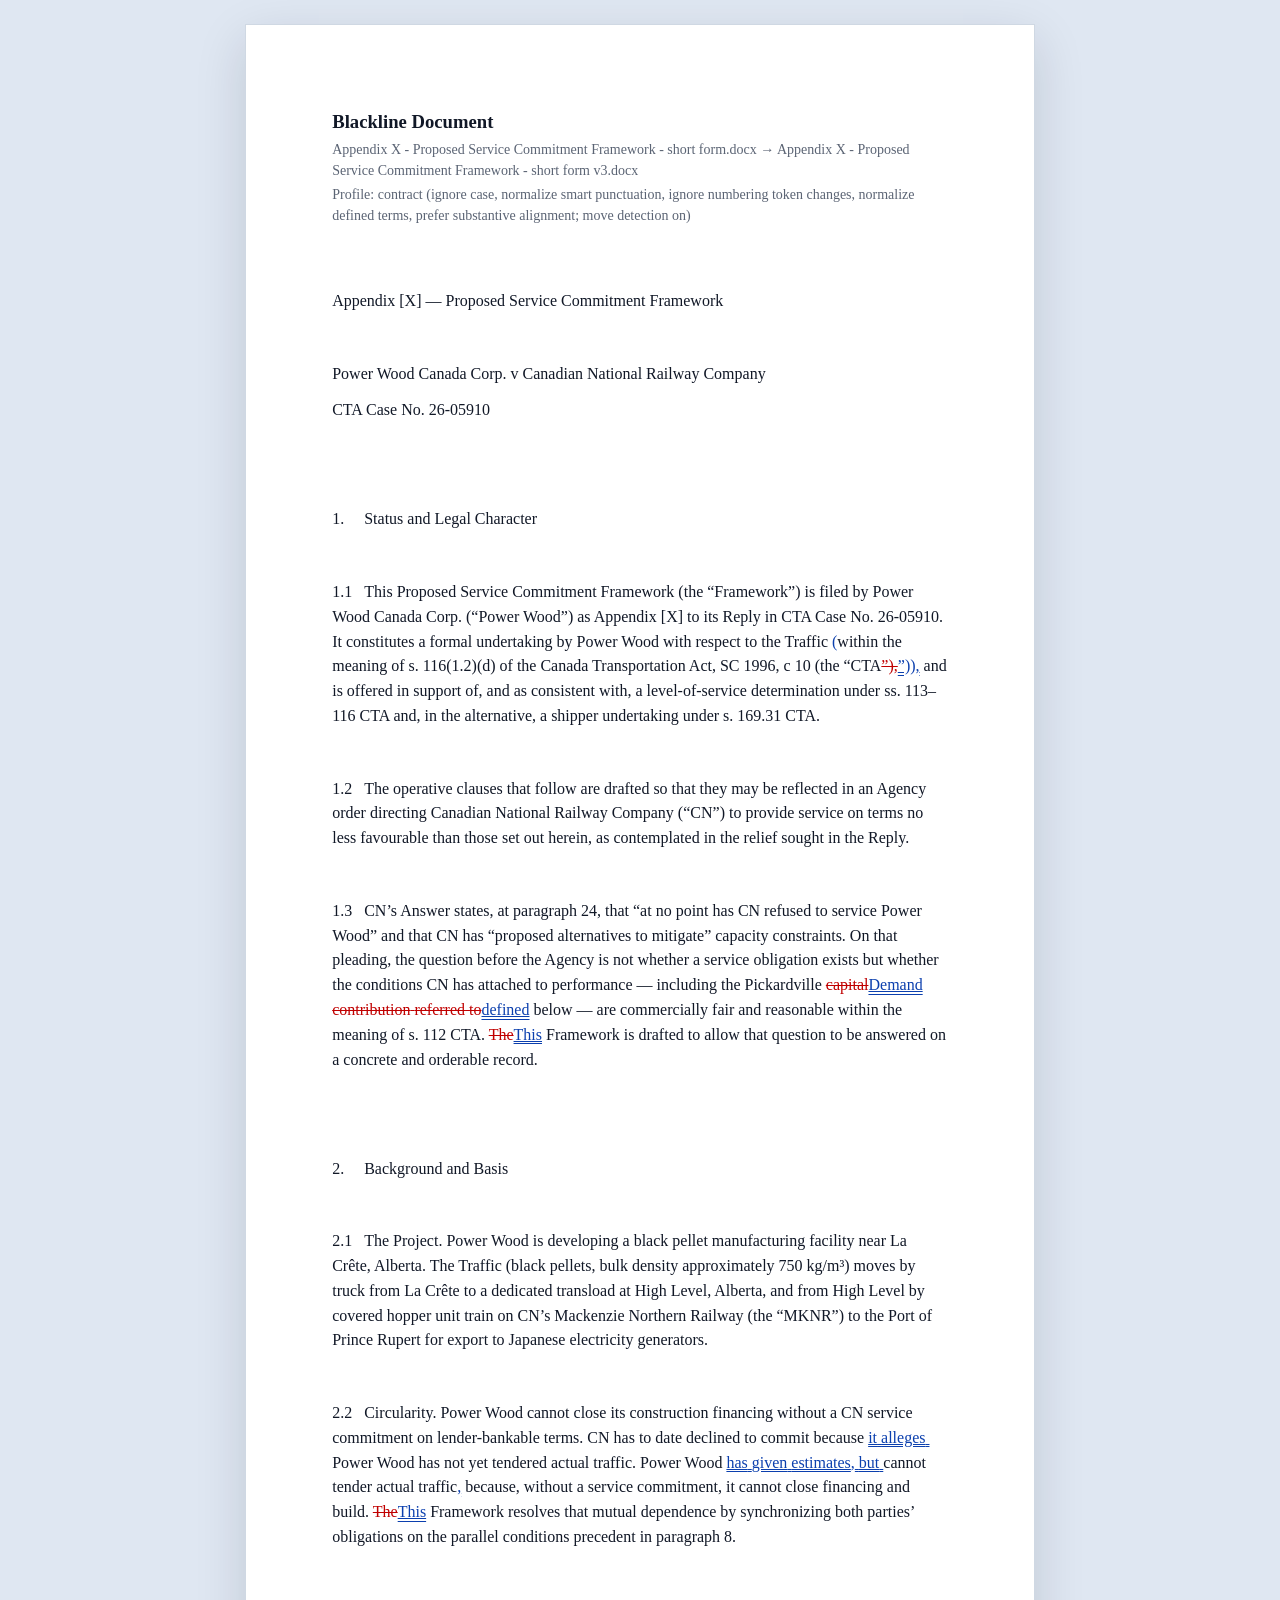
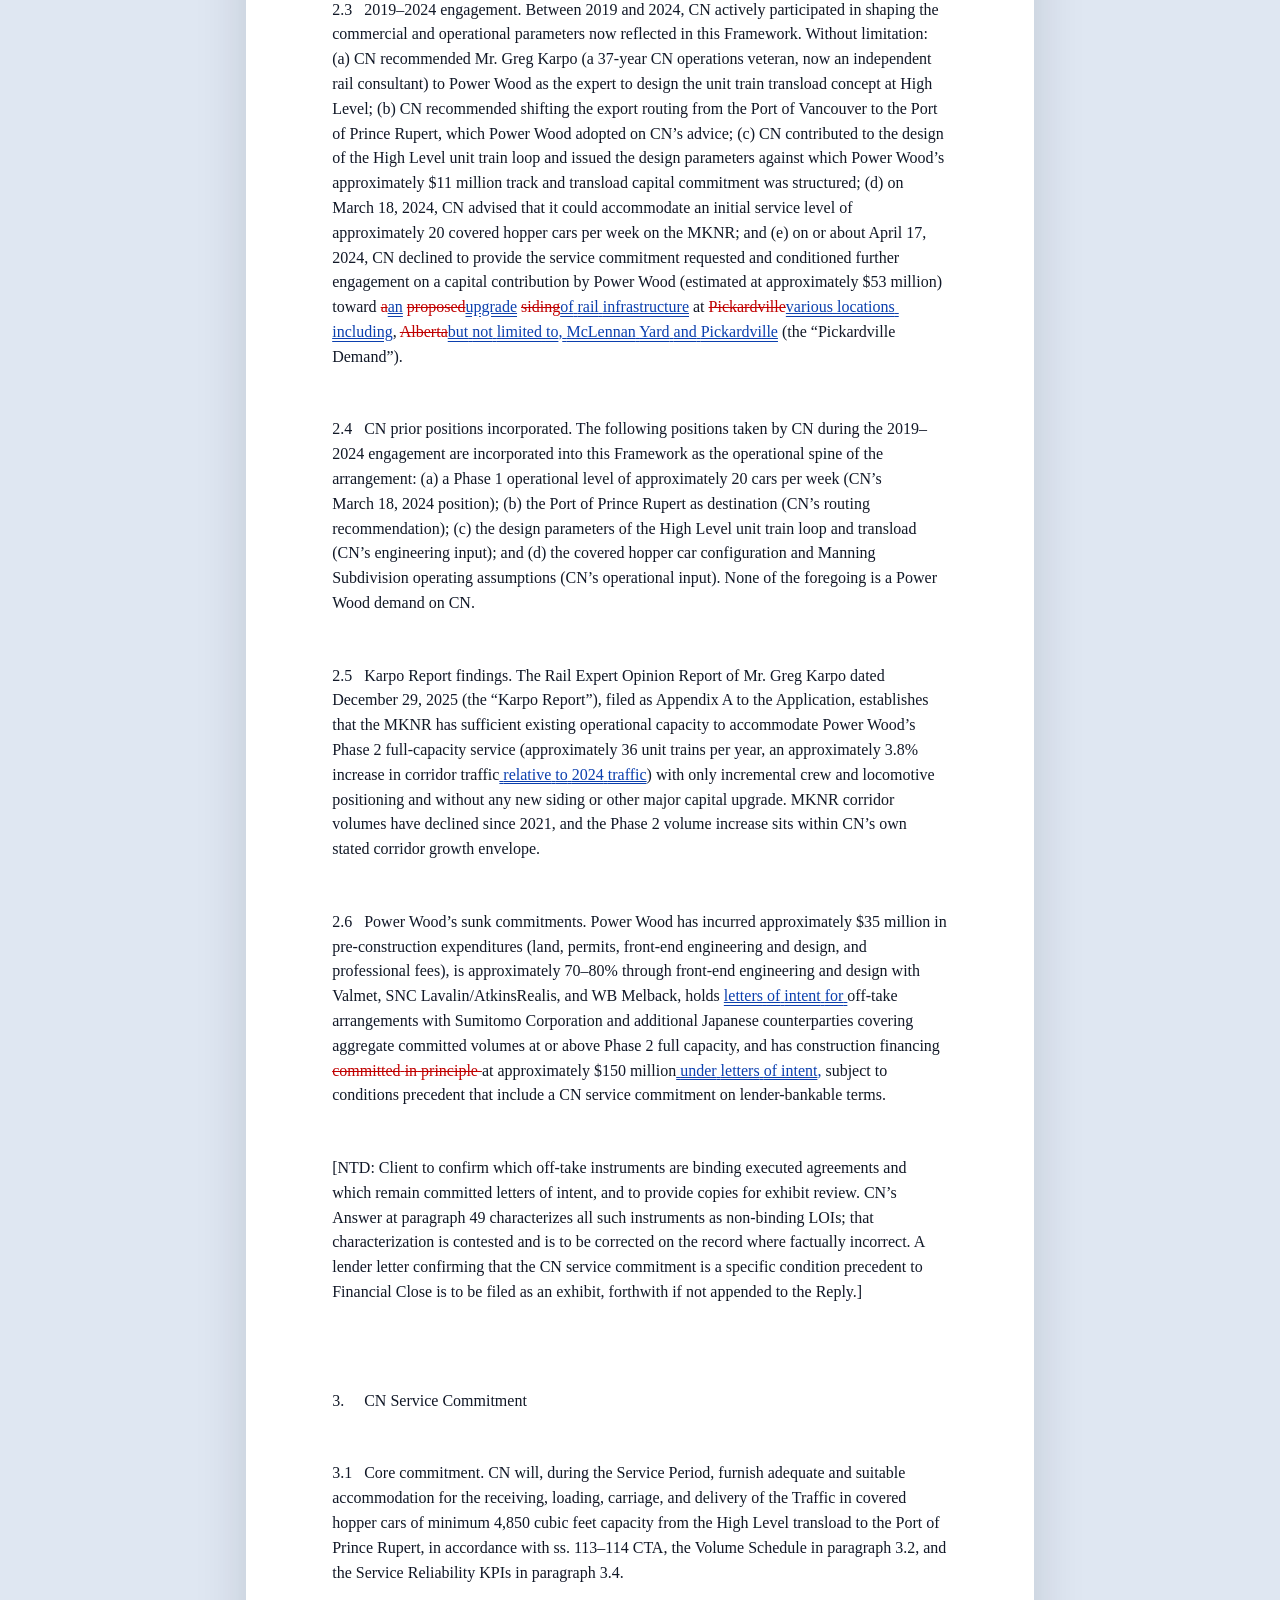
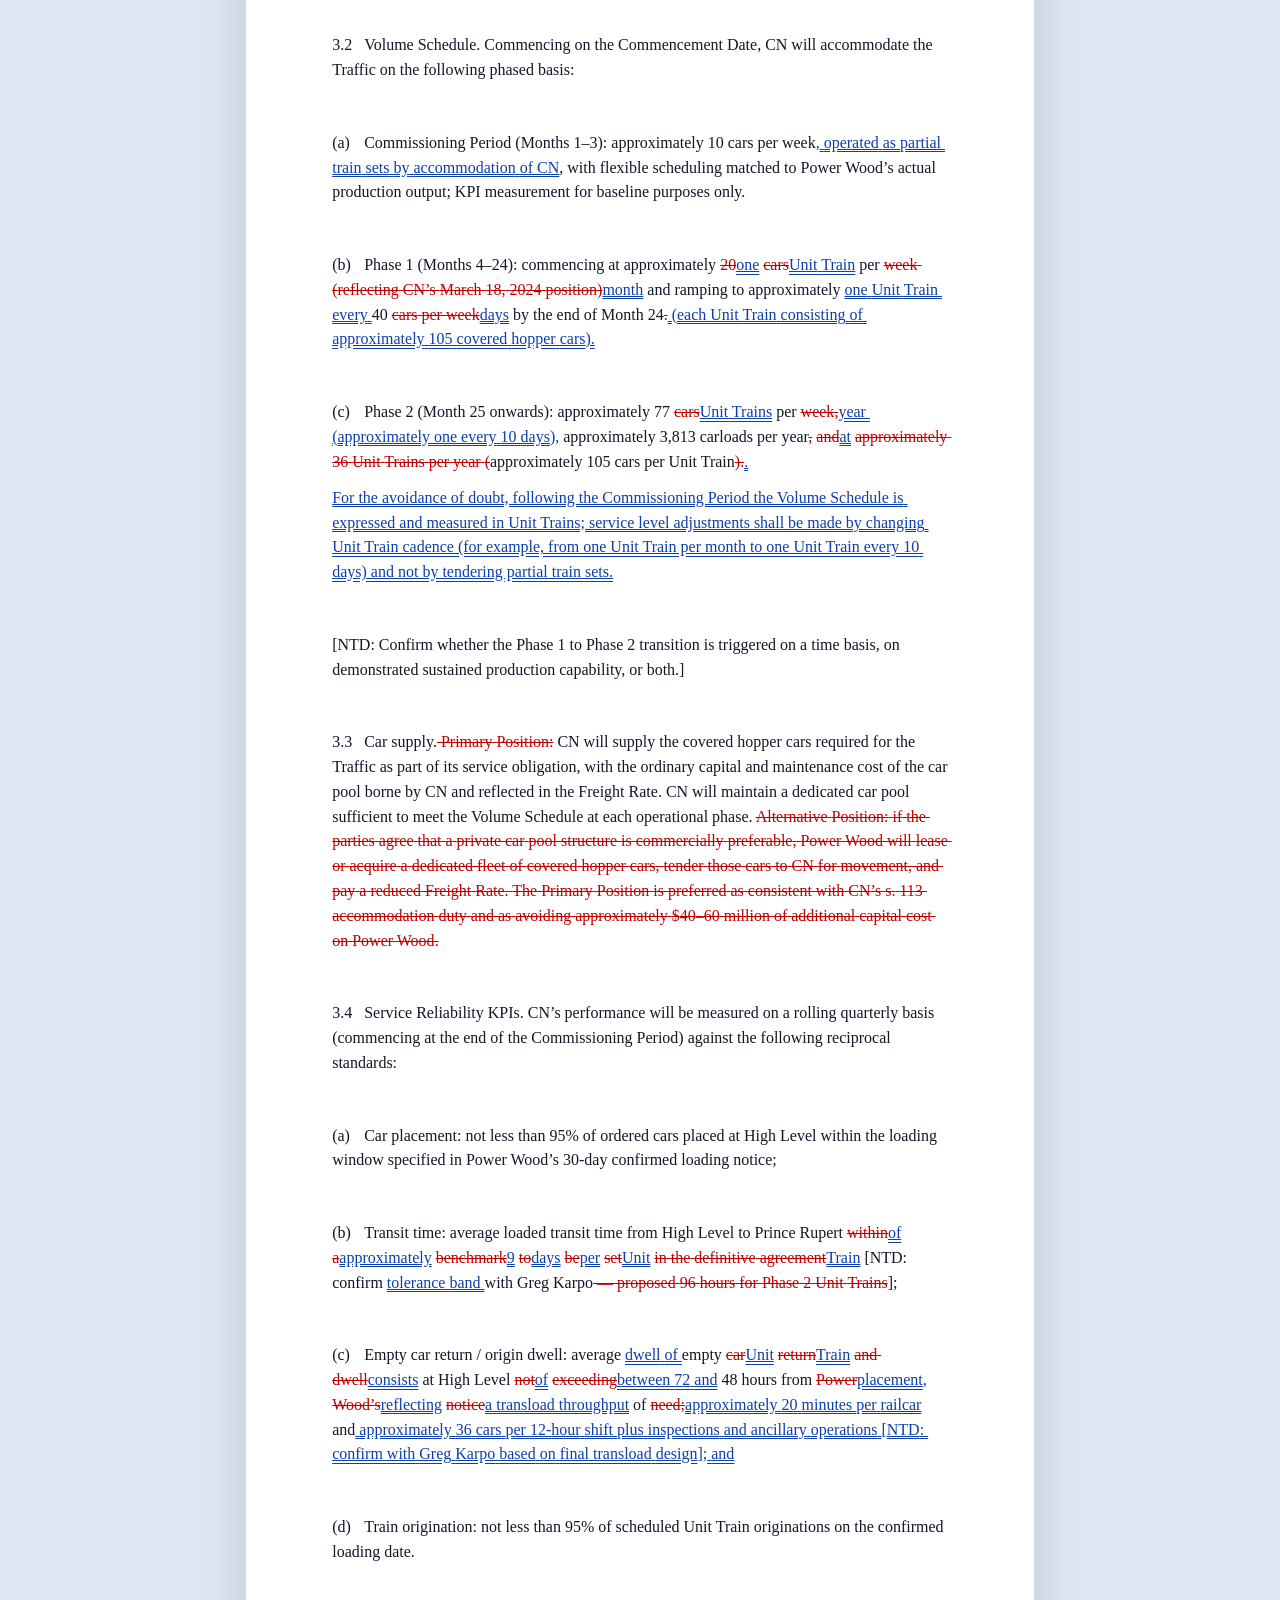
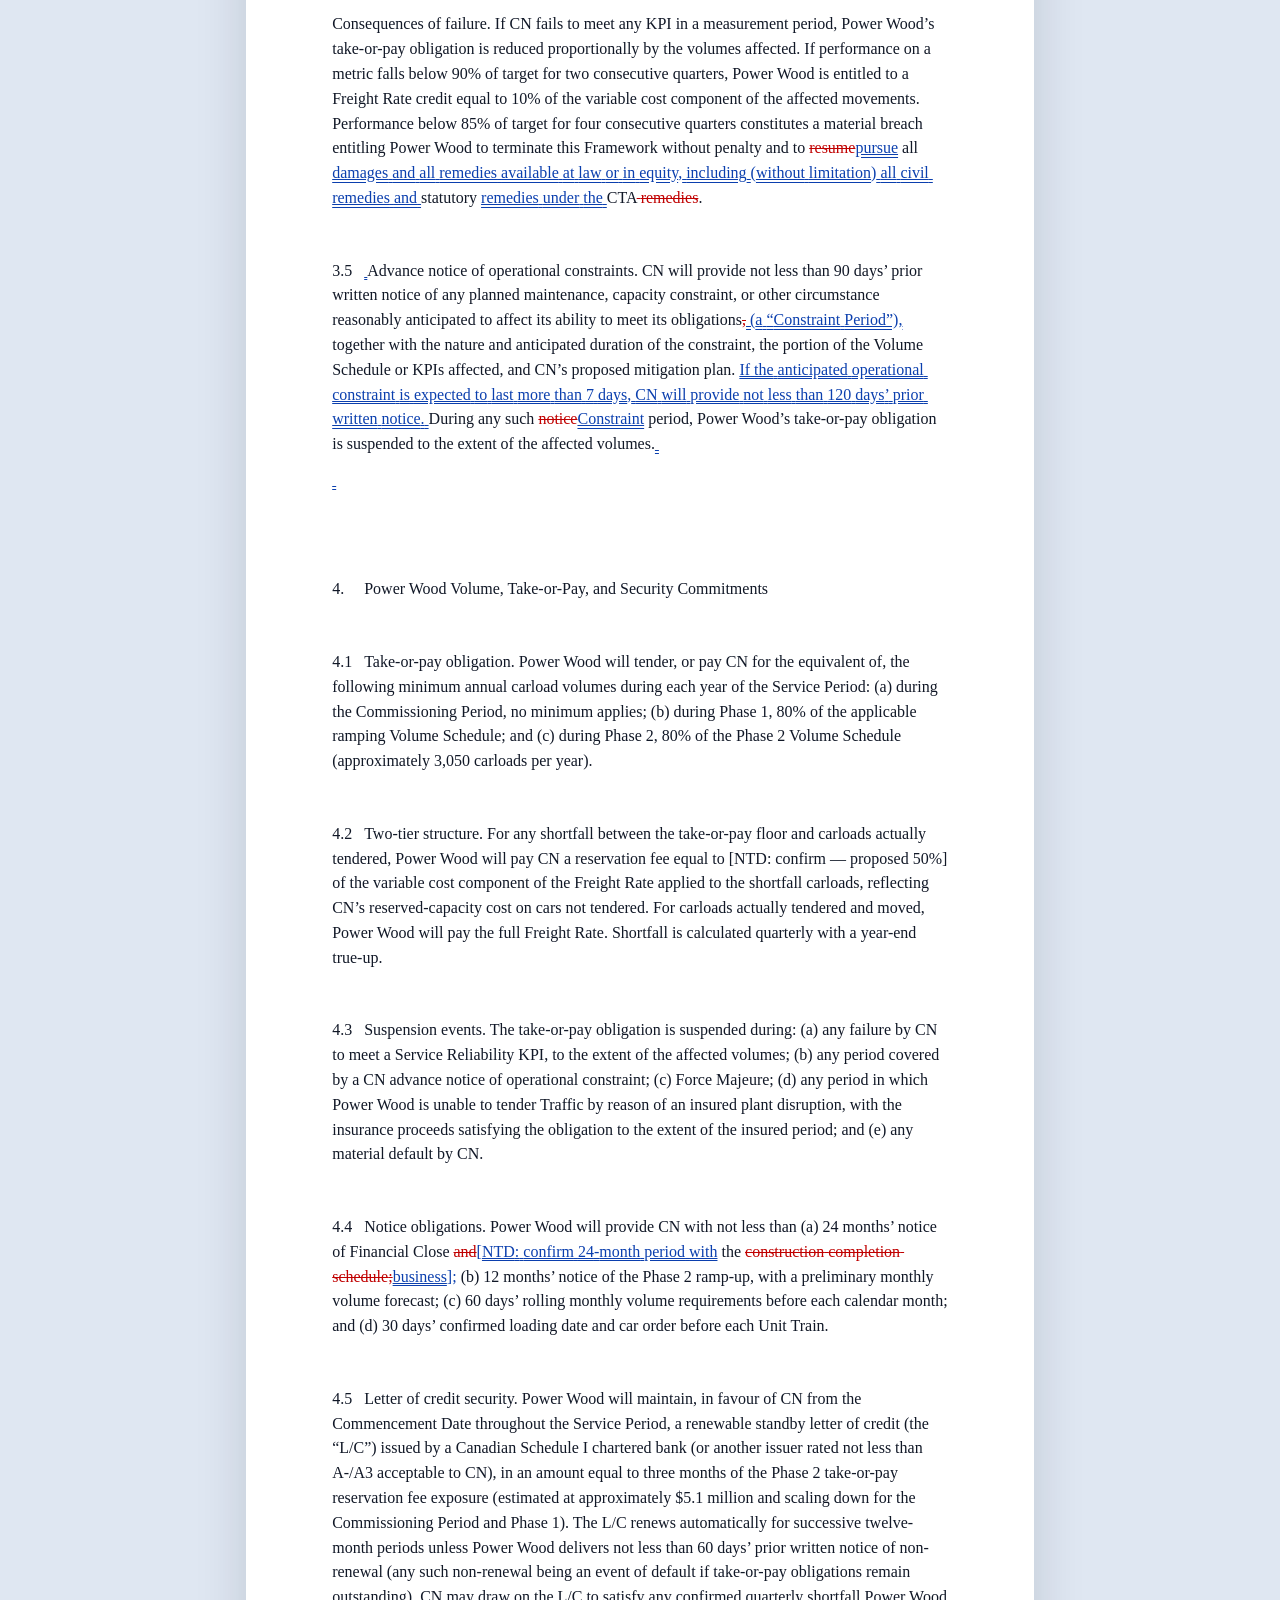
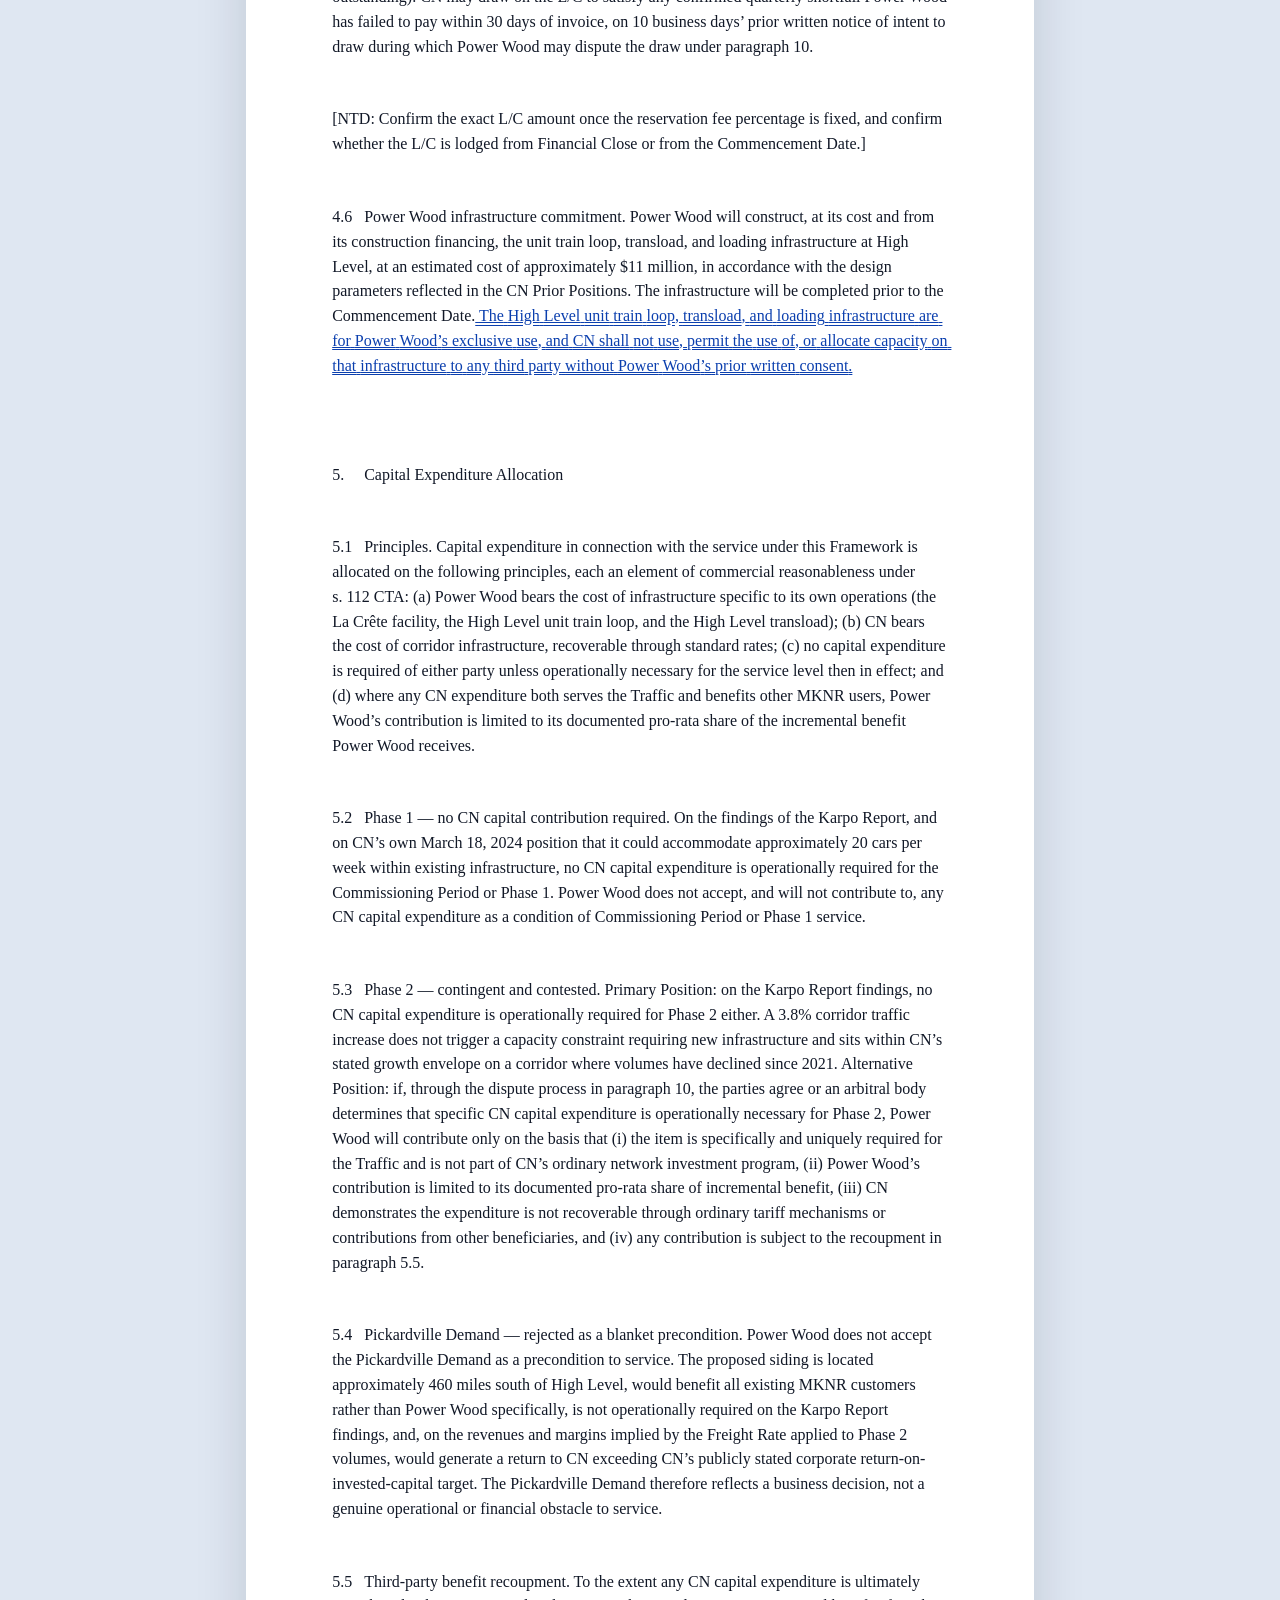
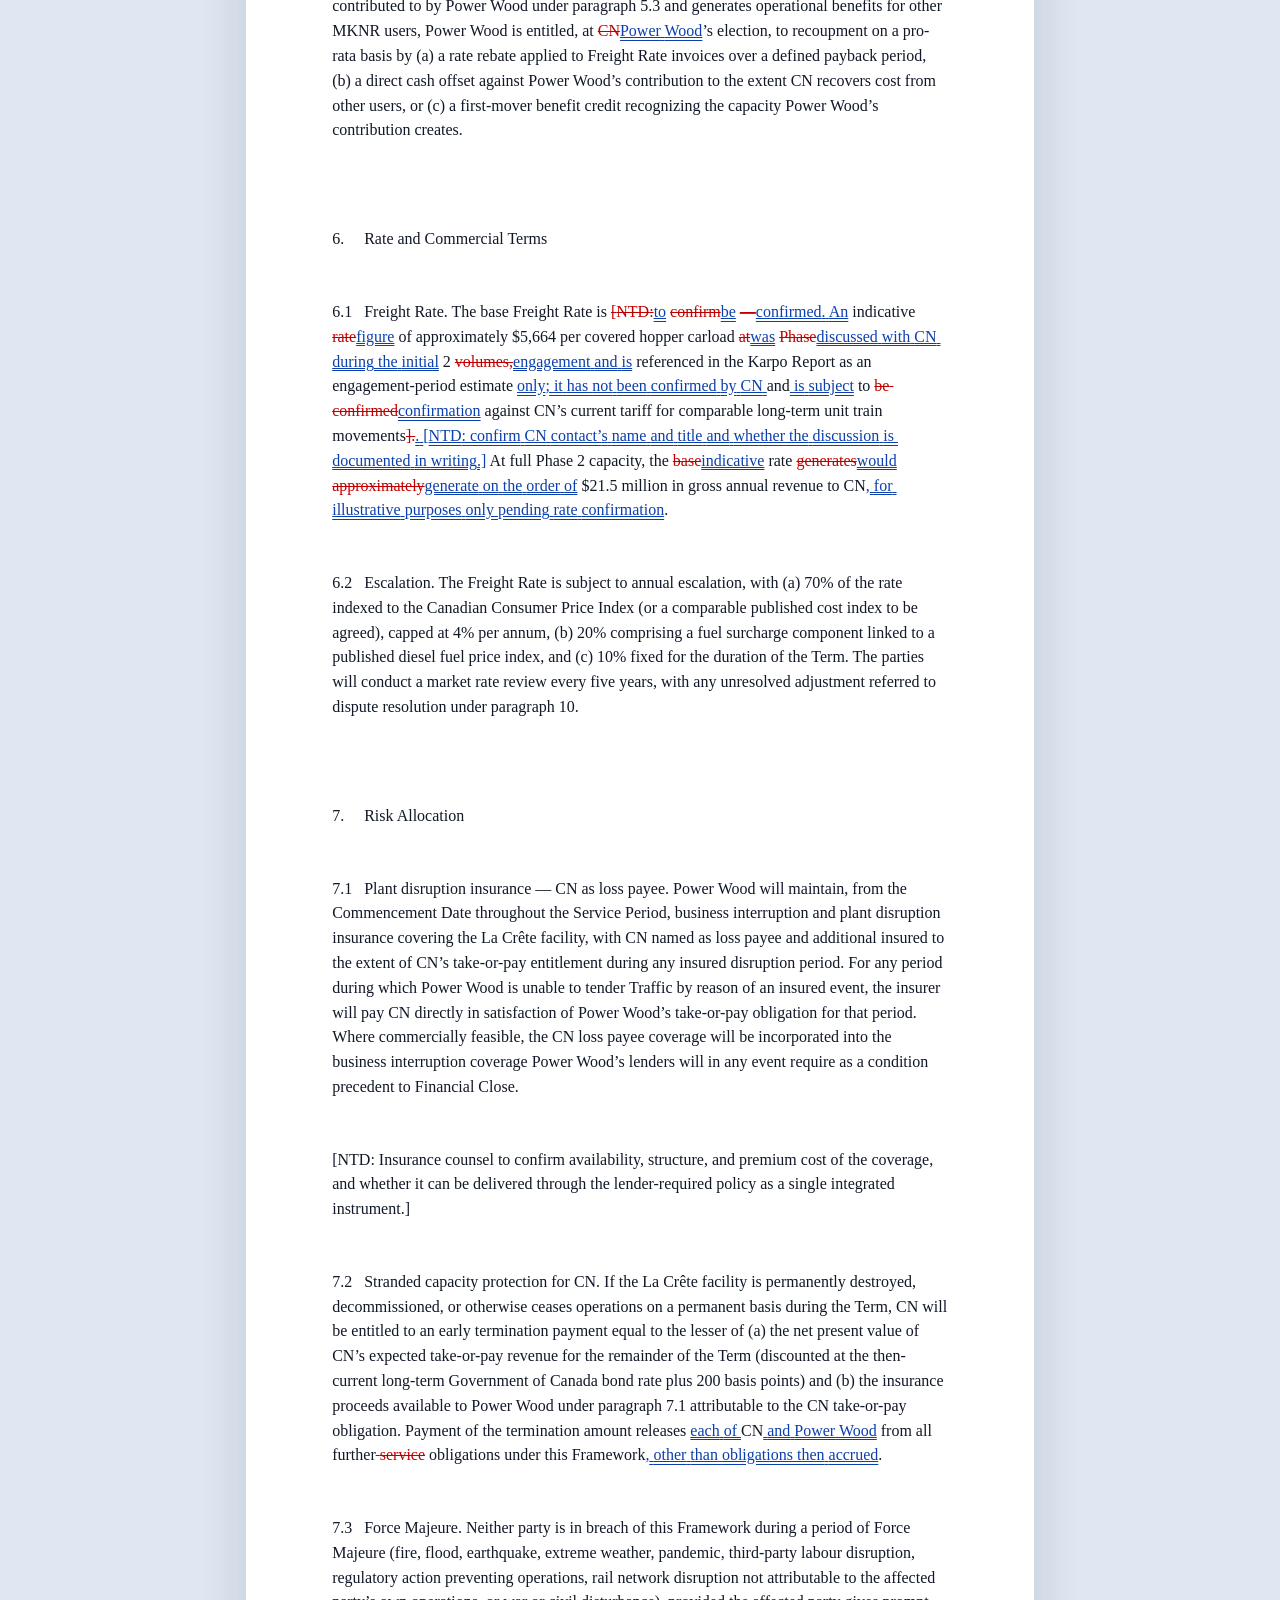
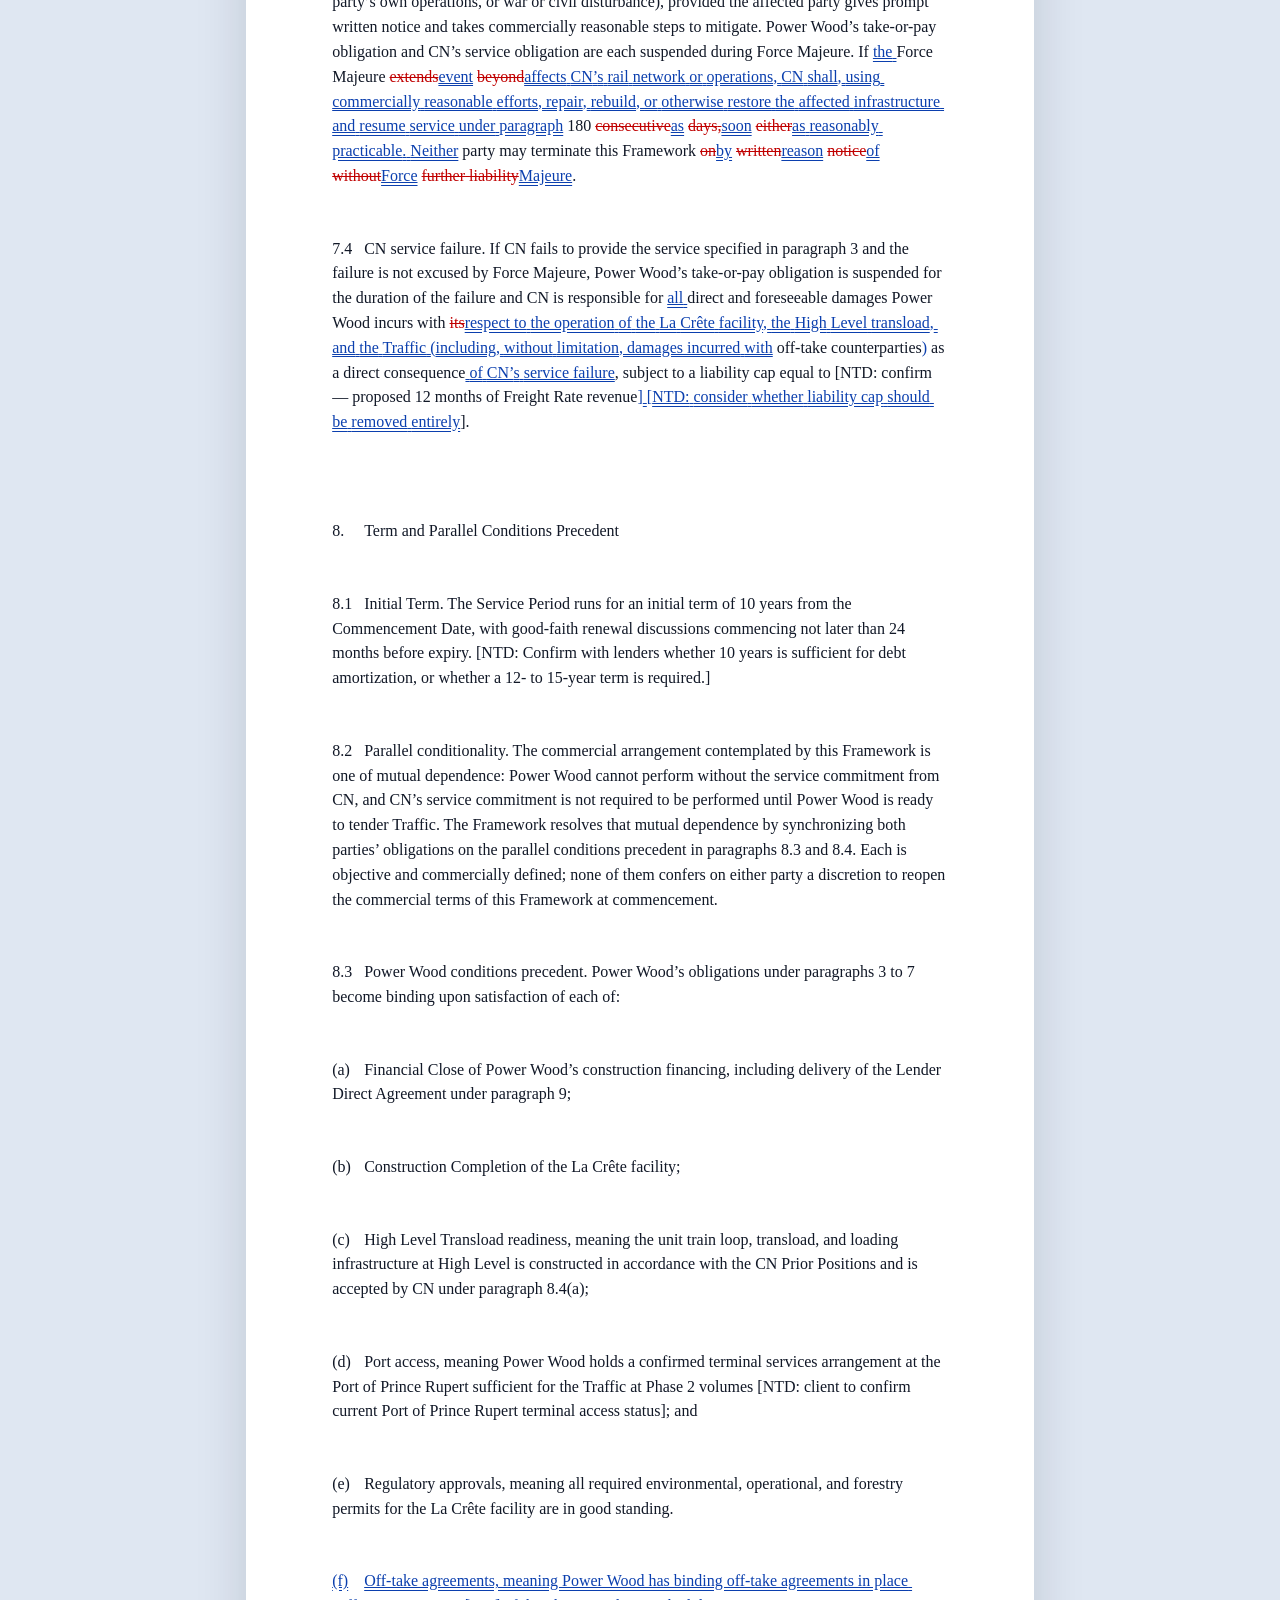
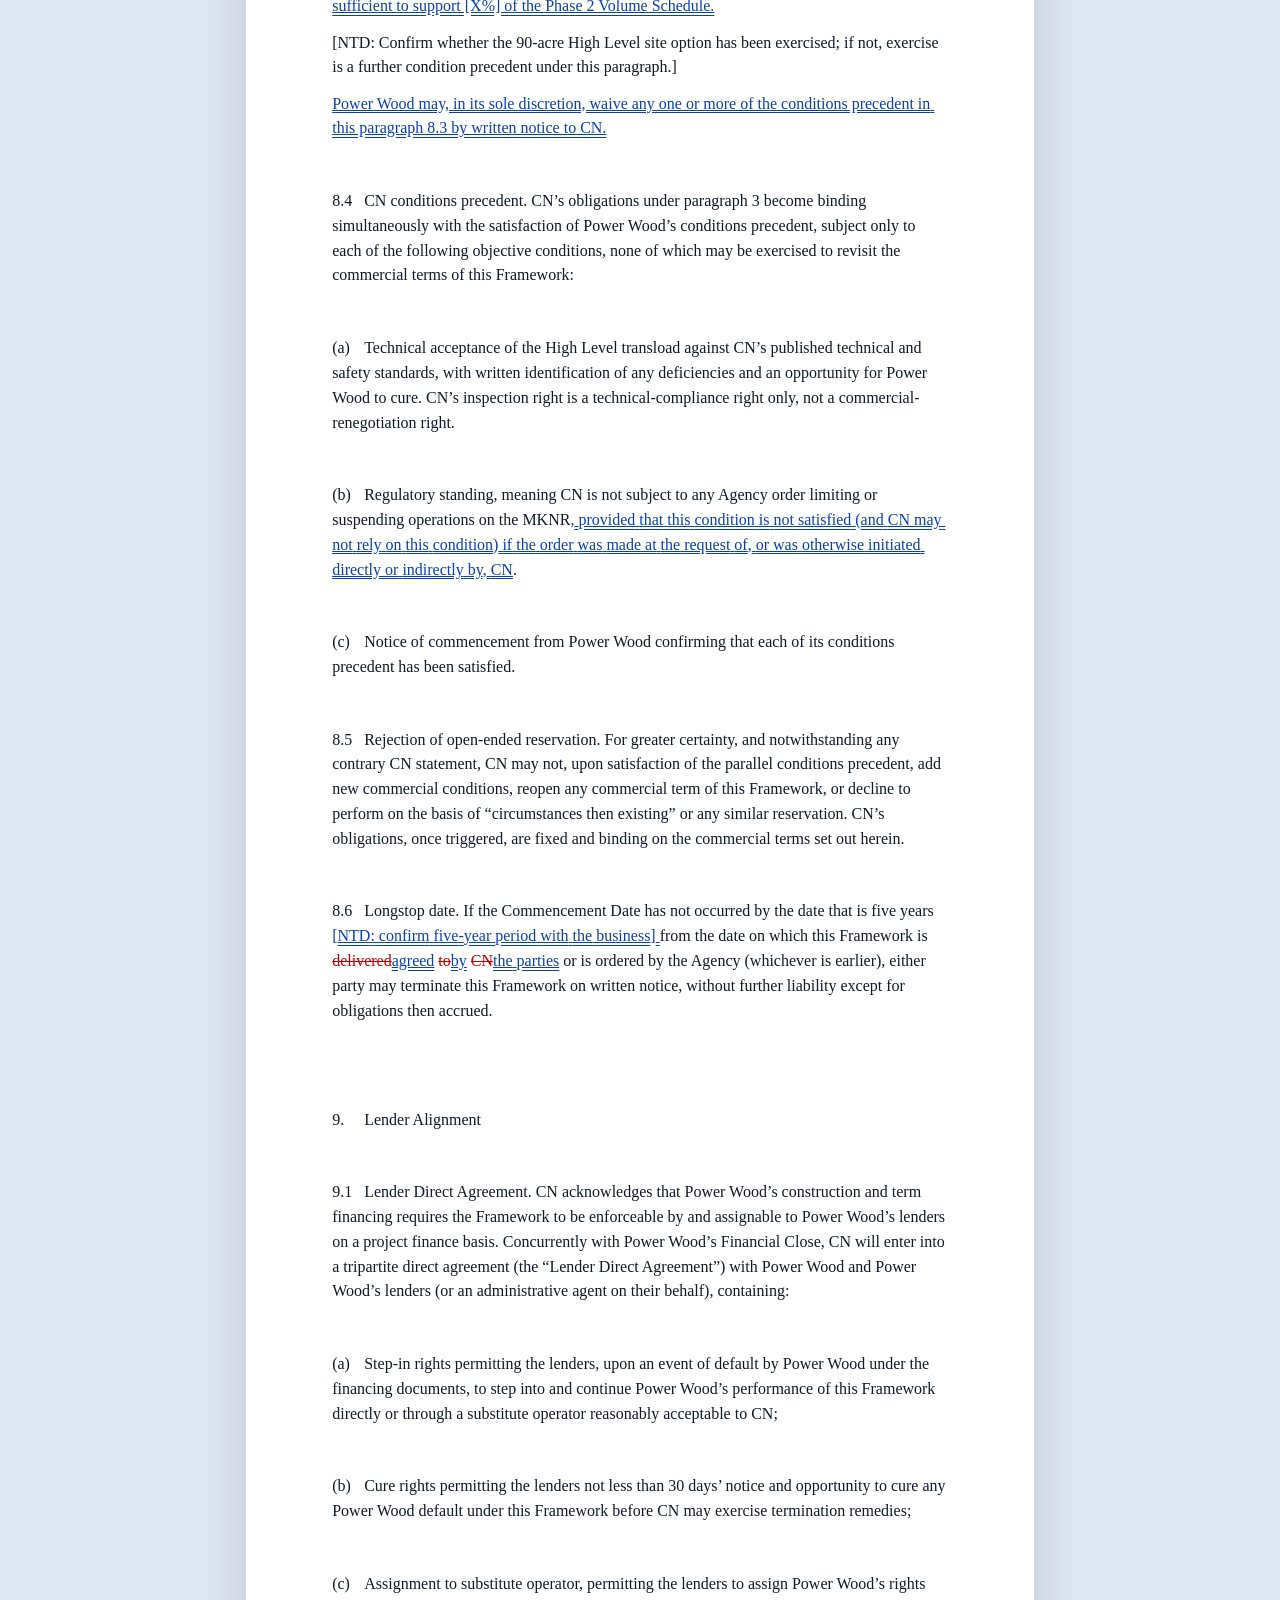
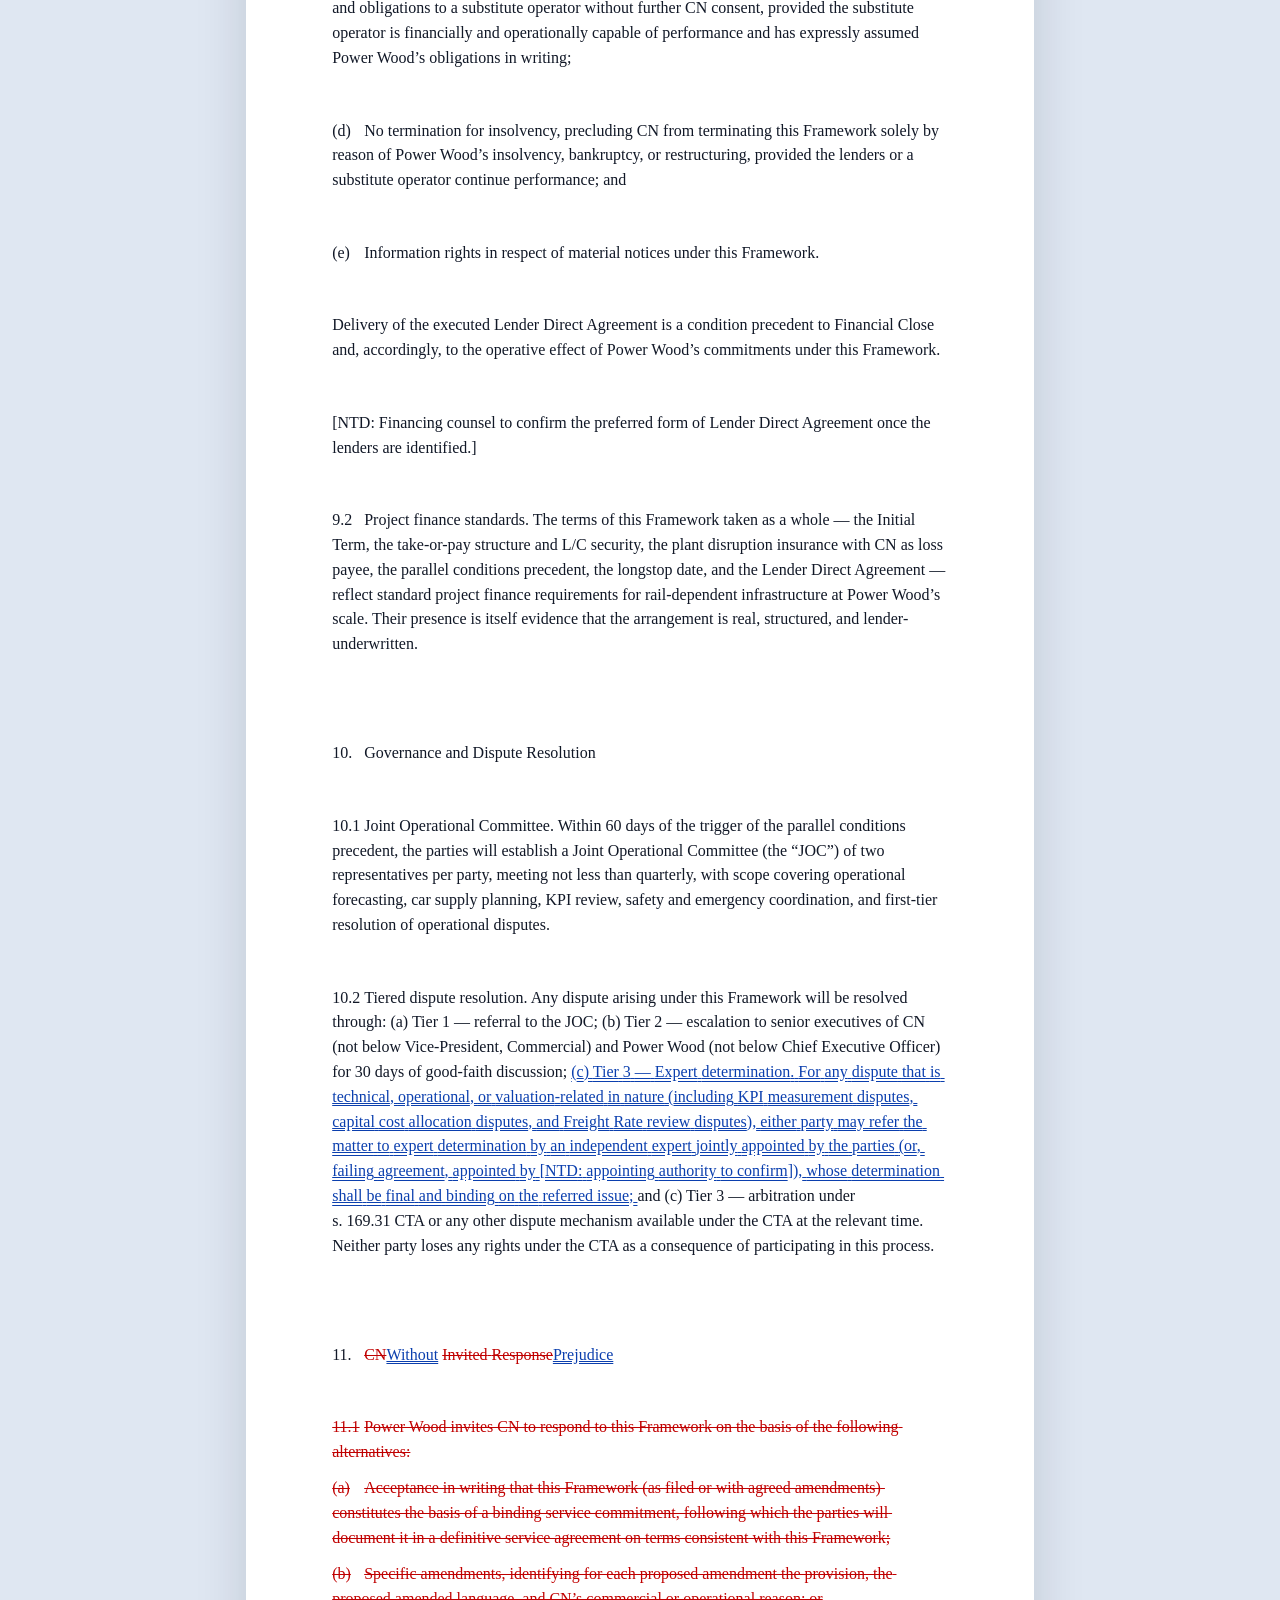
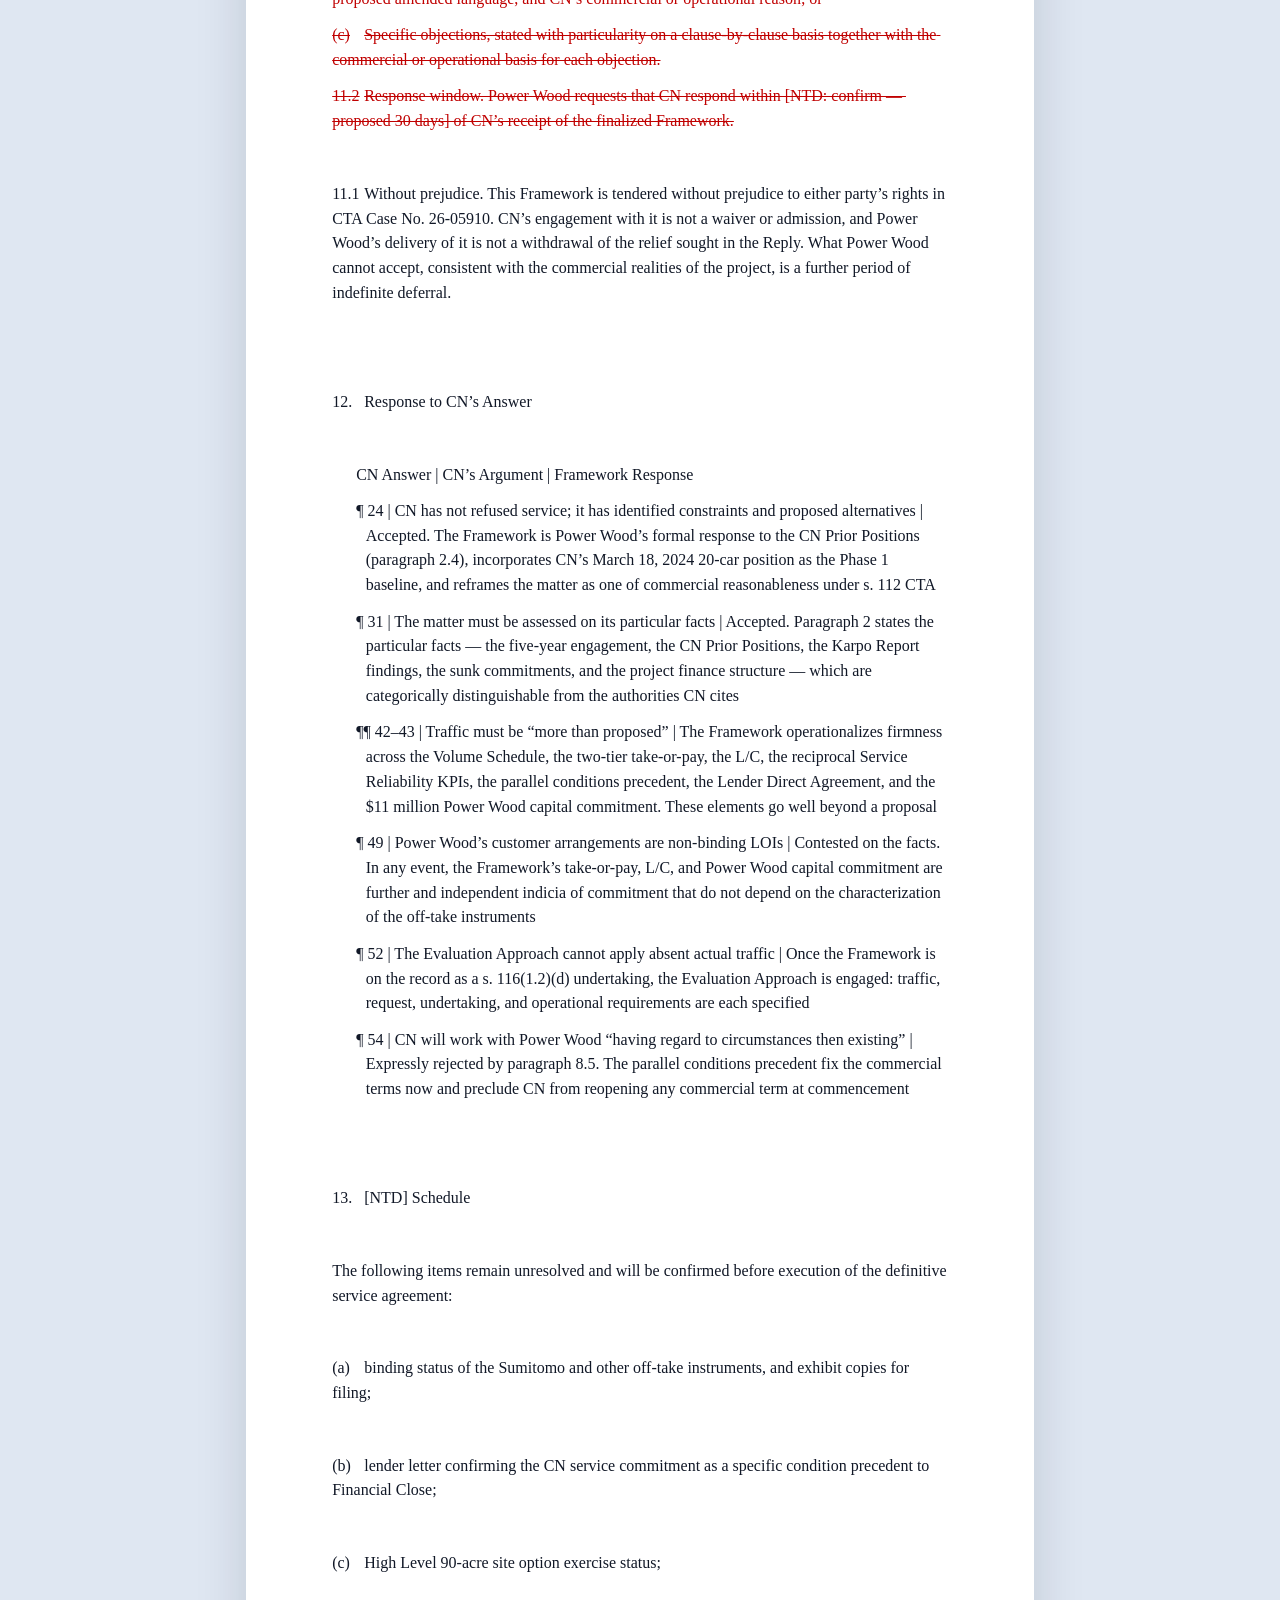
<file: .blackline-web/runs/20260413-180647-128be0d6/outputs/blackline_report.html>
<!doctype html>
<html lang="en">
<head>
  <meta charset="utf-8" />
  <title>Blackline Report</title>
  <style>
    :root {
      --text: #111827;
      --muted: #5B6474;
      --surface: #F7F9FC;
      --accent: #E6ECF4;
      --border: #D0D8E6;
      --insert: #0B3FAE;
      --delete: #C00000;
      --move: #4B5F7A;
    }
    * { box-sizing: border-box; }
    body {
      margin: 0;
      background: #dfe7f2;
      color: var(--text);
      font-family: "Times New Roman", Georgia, serif;
      line-height: 1.55;
    }
    main {
      max-width: 8.5in;
      margin: 1.5rem auto 2rem;
      padding: 0 0.8rem;
    }
    .sheet {
      background: #fff;
      border: 1px solid #cfd8e3;
      box-shadow: 0 16px 48px rgba(15, 23, 42, 0.14);
      min-height: 11in;
      padding: 0.85in 0.9in 0.95in;
    }
    .meta {
      margin-bottom: 0.65in;
      font-size: 10.5pt;
      color: var(--muted);
    }
    .meta-title {
      margin: 0 0 0.18rem;
      color: var(--text);
      font-size: 14pt;
      font-weight: bold;
    }
    .meta p { margin: 0.1rem 0; }
    .document {
      color: var(--text);
      font-size: 12pt;
    }
    .doc-block {
      margin: 0 0 0.72rem;
      white-space: pre-wrap;
      word-break: break-word;
    }
    .doc-block.block-table_row {
      margin-left: 0.35in;
      text-indent: -0.1in;
    }
    .doc-block.kind-insert {
      margin-top: 0.2rem;
    }
    .doc-block.kind-delete {
      margin-top: 0.2rem;
    }
    .document h2, .document h3, .document h4 {
      margin: 1rem 0 0.45rem;
      font-weight: bold;
      color: var(--text);
    }
    .document h2 { font-size: 15pt; }
    .document h3 { font-size: 13pt; }
    .document h4 { font-size: 12pt; }
    .ins {
      color: var(--insert);
      text-decoration-line: underline;
      text-decoration-style: double;
      text-decoration-color: var(--insert);
      transition: all 0.3s ease;
    }
    .del {
      color: var(--delete);
      text-decoration-line: line-through;
      text-decoration-style: solid;
      text-decoration-color: var(--delete);
      transition: all 0.3s ease;
    }

    .decided-accept .ins { color: inherit; text-decoration: none; background: transparent; }
    .decided-accept .del { display: none; }
    
    .decided-reject .ins { display: none; }
    .decided-reject .del { color: inherit; text-decoration: none; }
    
    /* View mode toggles */
    body.view-inline .pane-split { display: none; }
    body.view-inline .pane-inline { display: block; }
    
    body.view-split .pane-inline { display: none; }
    body.view-split .pane-split { display: flex; gap: 2rem; }
    body.view-split .pane-split .split-left,
    body.view-split .pane-split .split-right { flex: 1; min-width: 0; }
    
    body.view-split main { max-width: 95%; }
    body.view-split .sheet { padding: 0.85in 0.5in 0.95in; }
  </style>
</head>
<body class="view-inline">
  <main>
    <section class="sheet">
      <header class="meta">
        <p class="meta-title">Blackline Document</p>
        <p>Appendix X - Proposed Service Commitment Framework - short form.docx → Appendix X - Proposed Service Commitment Framework - short form v3.docx</p>
        <p>Profile: contract (ignore case, normalize smart punctuation, ignore numbering token changes, normalize defined terms, prefer substantive alignment; move detection on)</p>
      </header>
      <article class="document">
        <div id="section-1" data-section-index="1" class="doc-row">
          <div class="pane-inline"><p class="doc-block kind-equal block-paragraph">Appendix [X] — Proposed Service Commitment Framework</p></div>
          <div class="pane-split">
             <div class="split-left"><p class="doc-block kind-equal block-paragraph">Appendix [X] — Proposed Service Commitment Framework</p></div>
             <div class="split-right"><p class="doc-block kind-equal block-paragraph">Appendix [X] — Proposed Service Commitment Framework</p></div>
          </div>
        </div><div id="section-2" data-section-index="2" class="doc-row">
          <div class="pane-inline"><p class="doc-block kind-equal block-paragraph">&nbsp;</p></div>
          <div class="pane-split">
             <div class="split-left"><p class="doc-block kind-equal block-paragraph">&nbsp;</p></div>
             <div class="split-right"><p class="doc-block kind-equal block-paragraph">&nbsp;</p></div>
          </div>
        </div><div id="section-3" data-section-index="3" class="doc-row">
          <div class="pane-inline"><p class="doc-block kind-equal block-paragraph">Power Wood Canada Corp. v Canadian National Railway Company</p></div>
          <div class="pane-split">
             <div class="split-left"><p class="doc-block kind-equal block-paragraph">Power Wood Canada Corp. v Canadian National Railway Company</p></div>
             <div class="split-right"><p class="doc-block kind-equal block-paragraph">Power Wood Canada Corp. v Canadian National Railway Company</p></div>
          </div>
        </div><div id="section-4" data-section-index="4" class="doc-row">
          <div class="pane-inline"><p class="doc-block kind-equal block-paragraph">CTA Case No. 26-05910</p></div>
          <div class="pane-split">
             <div class="split-left"><p class="doc-block kind-equal block-paragraph">CTA Case No. 26-05910</p></div>
             <div class="split-right"><p class="doc-block kind-equal block-paragraph">CTA Case No. 26-05910</p></div>
          </div>
        </div><div id="section-5" data-section-index="5" class="doc-row">
          <div class="pane-inline"><p class="doc-block kind-equal block-paragraph">&nbsp;</p></div>
          <div class="pane-split">
             <div class="split-left"><p class="doc-block kind-equal block-paragraph">&nbsp;</p></div>
             <div class="split-right"><p class="doc-block kind-equal block-paragraph">&nbsp;</p></div>
          </div>
        </div><div id="section-6" data-section-index="6" class="doc-row">
          <div class="pane-inline"><p class="doc-block kind-equal block-paragraph">&nbsp;</p></div>
          <div class="pane-split">
             <div class="split-left"><p class="doc-block kind-equal block-paragraph">&nbsp;</p></div>
             <div class="split-right"><p class="doc-block kind-equal block-paragraph">&nbsp;</p></div>
          </div>
        </div><div id="section-7" data-section-index="7" class="doc-row">
          <div class="pane-inline"><p class="doc-block kind-equal block-paragraph">1.	Status and Legal Character</p></div>
          <div class="pane-split">
             <div class="split-left"><p class="doc-block kind-equal block-paragraph">1.	Status and Legal Character</p></div>
             <div class="split-right"><p class="doc-block kind-equal block-paragraph">1.	Status and Legal Character</p></div>
          </div>
        </div><div id="section-8" data-section-index="8" class="doc-row">
          <div class="pane-inline"><p class="doc-block kind-equal block-paragraph">&nbsp;</p></div>
          <div class="pane-split">
             <div class="split-left"><p class="doc-block kind-equal block-paragraph">&nbsp;</p></div>
             <div class="split-right"><p class="doc-block kind-equal block-paragraph">&nbsp;</p></div>
          </div>
        </div><div id="section-9" data-section-index="9" class="doc-row">
          <div class="pane-inline"><p class="doc-block kind-replace block-paragraph">1.1	This Proposed Service Commitment Framework (the “Framework”) is filed by Power Wood Canada Corp. (“Power Wood”) as Appendix [X] to its Reply in CTA Case No. 26-05910. It constitutes a formal undertaking by Power Wood with respect to the Traffic <span class="ins">(</span>within the meaning of s. 116(1.2)(d) of the Canada Transportation Act, SC 1996, c 10 (the “CTA<span class="del">”),</span><span class="ins">”)),</span> and is offered in support of, and as consistent with, a level-of-service determination under ss. 113–116 CTA and, in the alternative, a shipper undertaking under s. 169.31 CTA.</p></div>
          <div class="pane-split">
             <div class="split-left"><p class="doc-block kind-replace block-paragraph">1.1	This Proposed Service Commitment Framework (the “Framework”) is filed by Power Wood Canada Corp. (“Power Wood”) as Appendix [X] to its Reply in CTA Case No. 26-05910. It constitutes a formal undertaking by Power Wood with respect to the Traffic within the meaning of s. 116(1.2)(d) of the Canada Transportation Act, SC 1996, c 10 (the “CTA<span class="del">”),</span> and is offered in support of, and as consistent with, a level-of-service determination under ss. 113–116 CTA and, in the alternative, a shipper undertaking under s. 169.31 CTA.</p></div>
             <div class="split-right"><p class="doc-block kind-replace block-paragraph">1.1	This Proposed Service Commitment Framework (the “Framework”) is filed by Power Wood Canada Corp. (“Power Wood”) as Appendix [X] to its Reply in CTA Case No. 26-05910. It constitutes a formal undertaking by Power Wood with respect to the Traffic <span class="ins">(</span>within the meaning of s. 116(1.2)(d) of the Canada Transportation Act, SC 1996, c 10 (the “CTA<span class="ins">”)),</span> and is offered in support of, and as consistent with, a level-of-service determination under ss. 113–116 CTA and, in the alternative, a shipper undertaking under s. 169.31 CTA.</p></div>
          </div>
        </div><div id="section-10" data-section-index="10" class="doc-row">
          <div class="pane-inline"><p class="doc-block kind-equal block-paragraph">&nbsp;</p></div>
          <div class="pane-split">
             <div class="split-left"><p class="doc-block kind-equal block-paragraph">&nbsp;</p></div>
             <div class="split-right"><p class="doc-block kind-equal block-paragraph">&nbsp;</p></div>
          </div>
        </div><div id="section-11" data-section-index="11" class="doc-row">
          <div class="pane-inline"><p class="doc-block kind-equal block-paragraph">1.2	The operative clauses that follow are drafted so that they may be reflected in an Agency order directing Canadian National Railway Company (“CN”) to provide service on terms no less favourable than those set out herein, as contemplated in the relief sought in the Reply.</p></div>
          <div class="pane-split">
             <div class="split-left"><p class="doc-block kind-equal block-paragraph">1.2	The operative clauses that follow are drafted so that they may be reflected in an Agency order directing Canadian National Railway Company (“CN”) to provide service on terms no less favourable than those set out herein, as contemplated in the relief sought in the Reply.</p></div>
             <div class="split-right"><p class="doc-block kind-equal block-paragraph">1.2	The operative clauses that follow are drafted so that they may be reflected in an Agency order directing Canadian National Railway Company (“CN”) to provide service on terms no less favourable than those set out herein, as contemplated in the relief sought in the Reply.</p></div>
          </div>
        </div><div id="section-12" data-section-index="12" class="doc-row">
          <div class="pane-inline"><p class="doc-block kind-equal block-paragraph">&nbsp;</p></div>
          <div class="pane-split">
             <div class="split-left"><p class="doc-block kind-equal block-paragraph">&nbsp;</p></div>
             <div class="split-right"><p class="doc-block kind-equal block-paragraph">&nbsp;</p></div>
          </div>
        </div><div id="section-13" data-section-index="13" class="doc-row">
          <div class="pane-inline"><p class="doc-block kind-replace block-paragraph">1.3	CN’s Answer states, at paragraph 24, that “at no point has CN refused to service Power Wood” and that CN has “proposed alternatives to mitigate” capacity constraints. On that pleading, the question before the Agency is not whether a service obligation exists but whether the conditions CN has attached to performance — including the Pickardville <span class="del">capital</span><span class="ins">Demand</span> <span class="del">contribution</span><span class="del"> </span><span class="del">referred</span><span class="del"> </span><span class="del">to</span><span class="ins">defined</span> below — are commercially fair and reasonable within the meaning of s. 112 CTA. <span class="del">The</span><span class="ins">This</span> Framework is drafted to allow that question to be answered on a concrete and orderable record.</p></div>
          <div class="pane-split">
             <div class="split-left"><p class="doc-block kind-replace block-paragraph">1.3	CN’s Answer states, at paragraph 24, that “at no point has CN refused to service Power Wood” and that CN has “proposed alternatives to mitigate” capacity constraints. On that pleading, the question before the Agency is not whether a service obligation exists but whether the conditions CN has attached to performance — including the Pickardville <span class="del">capital</span> <span class="del">contribution</span><span class="del"> </span><span class="del">referred</span><span class="del"> </span><span class="del">to</span> below — are commercially fair and reasonable within the meaning of s. 112 CTA. <span class="del">The</span> Framework is drafted to allow that question to be answered on a concrete and orderable record.</p></div>
             <div class="split-right"><p class="doc-block kind-replace block-paragraph">1.3	CN’s Answer states, at paragraph 24, that “at no point has CN refused to service Power Wood” and that CN has “proposed alternatives to mitigate” capacity constraints. On that pleading, the question before the Agency is not whether a service obligation exists but whether the conditions CN has attached to performance — including the Pickardville <span class="ins">Demand</span> <span class="ins">defined</span> below — are commercially fair and reasonable within the meaning of s. 112 CTA. <span class="ins">This</span> Framework is drafted to allow that question to be answered on a concrete and orderable record.</p></div>
          </div>
        </div><div id="section-14" data-section-index="14" class="doc-row">
          <div class="pane-inline"><p class="doc-block kind-equal block-paragraph">&nbsp;</p></div>
          <div class="pane-split">
             <div class="split-left"><p class="doc-block kind-equal block-paragraph">&nbsp;</p></div>
             <div class="split-right"><p class="doc-block kind-equal block-paragraph">&nbsp;</p></div>
          </div>
        </div><div id="section-15" data-section-index="15" class="doc-row">
          <div class="pane-inline"><p class="doc-block kind-equal block-paragraph">&nbsp;</p></div>
          <div class="pane-split">
             <div class="split-left"><p class="doc-block kind-equal block-paragraph">&nbsp;</p></div>
             <div class="split-right"><p class="doc-block kind-equal block-paragraph">&nbsp;</p></div>
          </div>
        </div><div id="section-16" data-section-index="16" class="doc-row">
          <div class="pane-inline"><p class="doc-block kind-equal block-paragraph">2.	Background and Basis</p></div>
          <div class="pane-split">
             <div class="split-left"><p class="doc-block kind-equal block-paragraph">2.	Background and Basis</p></div>
             <div class="split-right"><p class="doc-block kind-equal block-paragraph">2.	Background and Basis</p></div>
          </div>
        </div><div id="section-17" data-section-index="17" class="doc-row">
          <div class="pane-inline"><p class="doc-block kind-equal block-paragraph">&nbsp;</p></div>
          <div class="pane-split">
             <div class="split-left"><p class="doc-block kind-equal block-paragraph">&nbsp;</p></div>
             <div class="split-right"><p class="doc-block kind-equal block-paragraph">&nbsp;</p></div>
          </div>
        </div><div id="section-18" data-section-index="18" class="doc-row">
          <div class="pane-inline"><p class="doc-block kind-equal block-paragraph">2.1	The Project. Power Wood is developing a black pellet manufacturing facility near La Crête, Alberta. The Traffic (black pellets, bulk density approximately 750 kg/m³) moves by truck from La Crête to a dedicated transload at High Level, Alberta, and from High Level by covered hopper unit train on CN’s Mackenzie Northern Railway (the “MKNR”) to the Port of Prince Rupert for export to Japanese electricity generators.</p></div>
          <div class="pane-split">
             <div class="split-left"><p class="doc-block kind-equal block-paragraph">2.1	The project. Power Wood is developing a black pellet manufacturing facility near La Crête, Alberta. The Traffic (black pellets, bulk density approximately 750 kg/m³) moves by truck from La Crête to a dedicated transload at High Level, Alberta, and from High Level by covered hopper unit train on CN’s Mackenzie Northern Railway (the “MKNR”) to the Port of Prince Rupert for export to Japanese electricity generators.</p></div>
             <div class="split-right"><p class="doc-block kind-equal block-paragraph">2.1	The Project. Power Wood is developing a black pellet manufacturing facility near La Crête, Alberta. The Traffic (black pellets, bulk density approximately 750 kg/m³) moves by truck from La Crête to a dedicated transload at High Level, Alberta, and from High Level by covered hopper unit train on CN’s Mackenzie Northern Railway (the “MKNR”) to the Port of Prince Rupert for export to Japanese electricity generators.</p></div>
          </div>
        </div><div id="section-19" data-section-index="19" class="doc-row">
          <div class="pane-inline"><p class="doc-block kind-equal block-paragraph">&nbsp;</p></div>
          <div class="pane-split">
             <div class="split-left"><p class="doc-block kind-equal block-paragraph">&nbsp;</p></div>
             <div class="split-right"><p class="doc-block kind-equal block-paragraph">&nbsp;</p></div>
          </div>
        </div><div id="section-20" data-section-index="20" class="doc-row">
          <div class="pane-inline"><p class="doc-block kind-replace block-paragraph">2.2	Circularity. Power Wood cannot close its construction financing without a CN service commitment on lender-bankable terms. CN has to date declined to commit because <span class="ins">it</span><span class="ins"> </span><span class="ins">alleges</span><span class="ins"> </span>Power Wood has not yet tendered actual traffic. Power Wood <span class="ins">has</span><span class="ins"> </span><span class="ins">given</span><span class="ins"> </span><span class="ins">estimates</span><span class="ins">,</span><span class="ins"> </span><span class="ins">but</span><span class="ins"> </span>cannot tender actual traffic<span class="ins">,</span> because, without a service commitment, it cannot close financing and build. <span class="del">The</span><span class="ins">This</span> Framework resolves that mutual dependence by synchronizing both parties’ obligations on the parallel conditions precedent in paragraph 8.</p></div>
          <div class="pane-split">
             <div class="split-left"><p class="doc-block kind-replace block-paragraph">2.2	Circularity. Power Wood cannot close its construction financing without a CN service commitment on lender-bankable terms. CN has to date declined to commit because Power Wood has not yet tendered actual traffic. Power Wood cannot tender actual traffic because, without a service commitment, it cannot close financing and build. <span class="del">The</span> Framework resolves that mutual dependence by synchronizing both parties’ obligations on the parallel conditions precedent in paragraph 8.</p></div>
             <div class="split-right"><p class="doc-block kind-replace block-paragraph">2.2	Circularity. Power Wood cannot close its construction financing without a CN service commitment on lender-bankable terms. CN has to date declined to commit because <span class="ins">it</span><span class="ins"> </span><span class="ins">alleges</span><span class="ins"> </span>Power Wood has not yet tendered actual traffic. Power Wood <span class="ins">has</span><span class="ins"> </span><span class="ins">given</span><span class="ins"> </span><span class="ins">estimates</span><span class="ins">,</span><span class="ins"> </span><span class="ins">but</span><span class="ins"> </span>cannot tender actual traffic<span class="ins">,</span> because, without a service commitment, it cannot close financing and build. <span class="ins">This</span> Framework resolves that mutual dependence by synchronizing both parties’ obligations on the parallel conditions precedent in paragraph 8.</p></div>
          </div>
        </div><div id="section-21" data-section-index="21" class="doc-row">
          <div class="pane-inline"><p class="doc-block kind-equal block-paragraph">&nbsp;</p></div>
          <div class="pane-split">
             <div class="split-left"><p class="doc-block kind-equal block-paragraph">&nbsp;</p></div>
             <div class="split-right"><p class="doc-block kind-equal block-paragraph">&nbsp;</p></div>
          </div>
        </div><div id="section-22" data-section-index="22" class="doc-row">
          <div class="pane-inline"><p class="doc-block kind-replace block-paragraph">2.3	2019–2024 engagement. Between 2019 and 2024, CN actively participated in shaping the commercial and operational parameters now reflected in this Framework. Without limitation: (a) CN recommended Mr. Greg Karpo (a 37-year CN operations veteran, now an independent rail consultant) to Power Wood as the expert to design the unit train transload concept at High Level; (b) CN recommended shifting the export routing from the Port of Vancouver to the Port of Prince Rupert, which Power Wood adopted on CN’s advice; (c) CN contributed to the design of the High Level unit train loop and issued the design parameters against which Power Wood’s approximately $11 million track and transload capital commitment was structured; (d) on March 18, 2024, CN advised that it could accommodate an initial service level of approximately 20 covered hopper cars per week on the MKNR; and (e) on or about April 17, 2024, CN declined to provide the service commitment requested and conditioned further engagement on a capital contribution by Power Wood (estimated at approximately $53 million) toward <span class="del">a</span><span class="ins">an</span> <span class="del">proposed</span><span class="ins">upgrade</span> <span class="del">siding</span><span class="ins">of</span><span class="ins"> </span><span class="ins">rail</span><span class="ins"> </span><span class="ins">infrastructure</span> at <span class="del">Pickardville</span><span class="ins">various</span><span class="ins"> </span><span class="ins">locations</span><span class="ins"> </span><span class="ins">including</span>, <span class="del">Alberta</span><span class="ins">but</span><span class="ins"> </span><span class="ins">not</span><span class="ins"> </span><span class="ins">limited</span><span class="ins"> </span><span class="ins">to</span><span class="ins">,</span><span class="ins"> </span><span class="ins">McLennan</span><span class="ins"> </span><span class="ins">Yard</span><span class="ins"> </span><span class="ins">and</span><span class="ins"> </span><span class="ins">Pickardville</span> (the “Pickardville Demand”).</p></div>
          <div class="pane-split">
             <div class="split-left"><p class="doc-block kind-replace block-paragraph">2.3	2019–2024 engagement. Between 2019 and 2024, CN actively participated in shaping the commercial and operational parameters now reflected in this Framework. Without limitation: (a) CN recommended Mr. Greg Karpo (a 37-year CN operations veteran, now an independent rail consultant) to Power Wood as the expert to design the unit train transload concept at High Level; (b) CN recommended shifting the export routing from the Port of Vancouver to the Port of Prince Rupert, which Power Wood adopted on CN’s advice; (c) CN contributed to the design of the High Level unit train loop and issued the design parameters against which Power Wood’s approximately $11 million track and transload capital commitment was structured; (d) on March 18, 2024, CN advised that it could accommodate an initial service level of approximately 20 covered hopper cars per week on the MKNR; and (e) on or about April 17, 2024, CN declined to provide the service commitment requested and conditioned further engagement on a capital contribution by Power Wood (estimated at approximately $53 million) toward <span class="del">a</span> <span class="del">proposed</span> <span class="del">siding</span> at <span class="del">Pickardville</span>, <span class="del">Alberta</span> (the “Pickardville Demand”).</p></div>
             <div class="split-right"><p class="doc-block kind-replace block-paragraph">2.3	2019–2024 engagement. Between 2019 and 2024, CN actively participated in shaping the commercial and operational parameters now reflected in this Framework. Without limitation: (a) CN recommended Mr. Greg Karpo (a 37-year CN operations veteran, now an independent rail consultant) to Power Wood as the expert to design the unit train transload concept at High Level; (b) CN recommended shifting the export routing from the Port of Vancouver to the Port of Prince Rupert, which Power Wood adopted on CN’s advice; (c) CN contributed to the design of the High Level unit train loop and issued the design parameters against which Power Wood’s approximately $11 million track and transload capital commitment was structured; (d) on March 18, 2024, CN advised that it could accommodate an initial service level of approximately 20 covered hopper cars per week on the MKNR; and (e) on or about April 17, 2024, CN declined to provide the service commitment requested and conditioned further engagement on a capital contribution by Power Wood (estimated at approximately $53 million) toward <span class="ins">an</span> <span class="ins">upgrade</span> <span class="ins">of</span><span class="ins"> </span><span class="ins">rail</span><span class="ins"> </span><span class="ins">infrastructure</span> at <span class="ins">various</span><span class="ins"> </span><span class="ins">locations</span><span class="ins"> </span><span class="ins">including</span>, <span class="ins">but</span><span class="ins"> </span><span class="ins">not</span><span class="ins"> </span><span class="ins">limited</span><span class="ins"> </span><span class="ins">to</span><span class="ins">,</span><span class="ins"> </span><span class="ins">McLennan</span><span class="ins"> </span><span class="ins">Yard</span><span class="ins"> </span><span class="ins">and</span><span class="ins"> </span><span class="ins">Pickardville</span> (the “Pickardville Demand”).</p></div>
          </div>
        </div><div id="section-23" data-section-index="23" class="doc-row">
          <div class="pane-inline"><p class="doc-block kind-equal block-paragraph">&nbsp;</p></div>
          <div class="pane-split">
             <div class="split-left"><p class="doc-block kind-equal block-paragraph">&nbsp;</p></div>
             <div class="split-right"><p class="doc-block kind-equal block-paragraph">&nbsp;</p></div>
          </div>
        </div><div id="section-24" data-section-index="24" class="doc-row">
          <div class="pane-inline"><p class="doc-block kind-equal block-paragraph">2.4	CN prior positions incorporated. The following positions taken by CN during the 2019–2024 engagement are incorporated into this Framework as the operational spine of the arrangement: (a) a Phase 1 operational level of approximately 20 cars per week (CN’s March 18, 2024 position); (b) the Port of Prince Rupert as destination (CN’s routing recommendation); (c) the design parameters of the High Level unit train loop and transload (CN’s engineering input); and (d) the covered hopper car configuration and Manning Subdivision operating assumptions (CN’s operational input). None of the foregoing is a Power Wood demand on CN.</p></div>
          <div class="pane-split">
             <div class="split-left"><p class="doc-block kind-equal block-paragraph">2.4	CN prior positions incorporated. The following positions taken by CN during the 2019–2024 engagement are incorporated into this Framework as the operational spine of the arrangement: (a) a Phase 1 operational level of approximately 20 cars per week (CN’s March 18, 2024 position); (b) the Port of Prince Rupert as destination (CN’s routing recommendation); (c) the design parameters of the High Level unit train loop and transload (CN’s engineering input); and (d) the covered hopper car configuration and Manning Subdivision operating assumptions (CN’s operational input). None of the foregoing is a Power Wood demand on CN.</p></div>
             <div class="split-right"><p class="doc-block kind-equal block-paragraph">2.4	CN prior positions incorporated. The following positions taken by CN during the 2019–2024 engagement are incorporated into this Framework as the operational spine of the arrangement: (a) a Phase 1 operational level of approximately 20 cars per week (CN’s March 18, 2024 position); (b) the Port of Prince Rupert as destination (CN’s routing recommendation); (c) the design parameters of the High Level unit train loop and transload (CN’s engineering input); and (d) the covered hopper car configuration and Manning Subdivision operating assumptions (CN’s operational input). None of the foregoing is a Power Wood demand on CN.</p></div>
          </div>
        </div><div id="section-25" data-section-index="25" class="doc-row">
          <div class="pane-inline"><p class="doc-block kind-equal block-paragraph">&nbsp;</p></div>
          <div class="pane-split">
             <div class="split-left"><p class="doc-block kind-equal block-paragraph">&nbsp;</p></div>
             <div class="split-right"><p class="doc-block kind-equal block-paragraph">&nbsp;</p></div>
          </div>
        </div><div id="section-26" data-section-index="26" class="doc-row">
          <div class="pane-inline"><p class="doc-block kind-replace block-paragraph">2.5	Karpo Report findings. The Rail Expert Opinion Report of Mr. Greg Karpo dated December 29, 2025 (the “Karpo Report”), filed as Appendix A to the Application, establishes that the MKNR has sufficient existing operational capacity to accommodate Power Wood’s Phase 2 full-capacity service (approximately 36 unit trains per year, an approximately 3.8% increase in corridor traffic<span class="ins"> </span><span class="ins">relative</span><span class="ins"> </span><span class="ins">to</span><span class="ins"> </span><span class="ins">2024</span><span class="ins"> </span><span class="ins">traffic</span>) with only incremental crew and locomotive positioning and without any new siding or other major capital upgrade. MKNR corridor volumes have declined since 2021, and the Phase 2 volume increase sits within CN’s own stated corridor growth envelope.</p></div>
          <div class="pane-split">
             <div class="split-left"><p class="doc-block kind-replace block-paragraph">2.5	Karpo Report findings. The Rail Expert Opinion Report of Mr. Greg Karpo dated December 29, 2025 (the “Karpo Report”), filed as Appendix A to the Application, establishes that the MKNR has sufficient existing operational capacity to accommodate Power Wood’s Phase 2 full-capacity service (approximately 36 unit trains per year, an approximately 3.8% increase in corridor traffic) with only incremental crew and locomotive positioning and without any new siding or other major capital upgrade. MKNR corridor volumes have declined since 2021, and the Phase 2 volume increase sits within CN’s own stated corridor growth envelope.</p></div>
             <div class="split-right"><p class="doc-block kind-replace block-paragraph">2.5	Karpo Report findings. The Rail Expert Opinion Report of Mr. Greg Karpo dated December 29, 2025 (the “Karpo Report”), filed as Appendix A to the Application, establishes that the MKNR has sufficient existing operational capacity to accommodate Power Wood’s Phase 2 full-capacity service (approximately 36 unit trains per year, an approximately 3.8% increase in corridor traffic<span class="ins"> </span><span class="ins">relative</span><span class="ins"> </span><span class="ins">to</span><span class="ins"> </span><span class="ins">2024</span><span class="ins"> </span><span class="ins">traffic</span>) with only incremental crew and locomotive positioning and without any new siding or other major capital upgrade. MKNR corridor volumes have declined since 2021, and the Phase 2 volume increase sits within CN’s own stated corridor growth envelope.</p></div>
          </div>
        </div><div id="section-27" data-section-index="27" class="doc-row">
          <div class="pane-inline"><p class="doc-block kind-equal block-paragraph">&nbsp;</p></div>
          <div class="pane-split">
             <div class="split-left"><p class="doc-block kind-equal block-paragraph">&nbsp;</p></div>
             <div class="split-right"><p class="doc-block kind-equal block-paragraph">&nbsp;</p></div>
          </div>
        </div><div id="section-28" data-section-index="28" class="doc-row">
          <div class="pane-inline"><p class="doc-block kind-replace block-paragraph">2.6	Power Wood’s sunk commitments. Power Wood has incurred approximately $35 million in pre-construction expenditures (land, permits, front-end engineering and design, and professional fees), is approximately 70–80% through front-end engineering and design with Valmet, SNC Lavalin/AtkinsRealis, and WB Melback, holds <span class="ins">letters</span><span class="ins"> </span><span class="ins">of</span><span class="ins"> </span><span class="ins">intent</span><span class="ins"> </span><span class="ins">for</span><span class="ins"> </span>off-take arrangements with Sumitomo Corporation and additional Japanese counterparties covering aggregate committed volumes at or above Phase 2 full capacity, and has construction financing <span class="del">committed</span><span class="del"> </span><span class="del">in</span><span class="del"> </span><span class="del">principle</span><span class="del"> </span>at approximately $150 million<span class="ins"> </span><span class="ins">under</span><span class="ins"> </span><span class="ins">letters</span><span class="ins"> </span><span class="ins">of</span><span class="ins"> </span><span class="ins">intent</span><span class="ins">,</span> subject to conditions precedent that include a CN service commitment on lender-bankable terms.</p></div>
          <div class="pane-split">
             <div class="split-left"><p class="doc-block kind-replace block-paragraph">2.6	Power Wood’s sunk commitments. Power Wood has incurred approximately $35 million in pre-construction expenditures (land, permits, front-end engineering and design, and professional fees), is approximately 70–80% through front-end engineering and design with Valmet, SNC Lavalin/AtkinsRealis, and WB Melback, holds off-take arrangements with Sumitomo Corporation and additional Japanese counterparties covering aggregate committed volumes at or above Phase 2 full capacity, and has construction financing <span class="del">committed</span><span class="del"> </span><span class="del">in</span><span class="del"> </span><span class="del">principle</span><span class="del"> </span>at approximately $150 million subject to conditions precedent that include a CN service commitment on lender-bankable terms.</p></div>
             <div class="split-right"><p class="doc-block kind-replace block-paragraph">2.6	Power Wood’s sunk commitments. Power Wood has incurred approximately $35 million in pre-construction expenditures (land, permits, front-end engineering and design, and professional fees), is approximately 70–80% through front-end engineering and design with Valmet, SNC Lavalin/AtkinsRealis, and WB Melback, holds <span class="ins">letters</span><span class="ins"> </span><span class="ins">of</span><span class="ins"> </span><span class="ins">intent</span><span class="ins"> </span><span class="ins">for</span><span class="ins"> </span>off-take arrangements with Sumitomo Corporation and additional Japanese counterparties covering aggregate committed volumes at or above Phase 2 full capacity, and has construction financing at approximately $150 million<span class="ins"> </span><span class="ins">under</span><span class="ins"> </span><span class="ins">letters</span><span class="ins"> </span><span class="ins">of</span><span class="ins"> </span><span class="ins">intent</span><span class="ins">,</span> subject to conditions precedent that include a CN service commitment on lender-bankable terms.</p></div>
          </div>
        </div><div id="section-29" data-section-index="29" class="doc-row">
          <div class="pane-inline"><p class="doc-block kind-equal block-paragraph">&nbsp;</p></div>
          <div class="pane-split">
             <div class="split-left"><p class="doc-block kind-equal block-paragraph">&nbsp;</p></div>
             <div class="split-right"><p class="doc-block kind-equal block-paragraph">&nbsp;</p></div>
          </div>
        </div><div id="section-30" data-section-index="30" class="doc-row">
          <div class="pane-inline"><p class="doc-block kind-equal block-paragraph">[NTD: Client to confirm which off-take instruments are binding executed agreements and which remain committed letters of intent, and to provide copies for exhibit review. CN’s Answer at paragraph 49 characterizes all such instruments as non-binding LOIs; that characterization is contested and is to be corrected on the record where factually incorrect. A lender letter confirming that the CN service commitment is a specific condition precedent to Financial Close is to be filed as an exhibit, forthwith if not appended to the Reply.]</p></div>
          <div class="pane-split">
             <div class="split-left"><p class="doc-block kind-equal block-paragraph">[NTD: Client to confirm which off-take instruments are binding executed agreements and which remain committed letters of intent, and to provide copies for exhibit review. CN’s Answer at paragraph 49 characterizes all such instruments as non-binding LOIs; that characterization is contested and is to be corrected on the record where factually incorrect. A lender letter confirming that the CN service commitment is a specific condition precedent to Financial Close is to be filed as an exhibit, forthwith if not appended to the Reply.]</p></div>
             <div class="split-right"><p class="doc-block kind-equal block-paragraph">[NTD: Client to confirm which off-take instruments are binding executed agreements and which remain committed letters of intent, and to provide copies for exhibit review. CN’s Answer at paragraph 49 characterizes all such instruments as non-binding LOIs; that characterization is contested and is to be corrected on the record where factually incorrect. A lender letter confirming that the CN service commitment is a specific condition precedent to Financial Close is to be filed as an exhibit, forthwith if not appended to the Reply.]</p></div>
          </div>
        </div><div id="section-31" data-section-index="31" class="doc-row">
          <div class="pane-inline"><p class="doc-block kind-equal block-paragraph">&nbsp;</p></div>
          <div class="pane-split">
             <div class="split-left"><p class="doc-block kind-equal block-paragraph">&nbsp;</p></div>
             <div class="split-right"><p class="doc-block kind-equal block-paragraph">&nbsp;</p></div>
          </div>
        </div><div id="section-32" data-section-index="32" class="doc-row">
          <div class="pane-inline"><p class="doc-block kind-equal block-paragraph">&nbsp;</p></div>
          <div class="pane-split">
             <div class="split-left"><p class="doc-block kind-equal block-paragraph">&nbsp;</p></div>
             <div class="split-right"><p class="doc-block kind-equal block-paragraph">&nbsp;</p></div>
          </div>
        </div><div id="section-33" data-section-index="33" class="doc-row">
          <div class="pane-inline"><p class="doc-block kind-equal block-paragraph">3.	CN Service Commitment</p></div>
          <div class="pane-split">
             <div class="split-left"><p class="doc-block kind-equal block-paragraph">3.	CN Service Commitment</p></div>
             <div class="split-right"><p class="doc-block kind-equal block-paragraph">3.	CN Service Commitment</p></div>
          </div>
        </div><div id="section-34" data-section-index="34" class="doc-row">
          <div class="pane-inline"><p class="doc-block kind-equal block-paragraph">&nbsp;</p></div>
          <div class="pane-split">
             <div class="split-left"><p class="doc-block kind-equal block-paragraph">&nbsp;</p></div>
             <div class="split-right"><p class="doc-block kind-equal block-paragraph">&nbsp;</p></div>
          </div>
        </div><div id="section-35" data-section-index="35" class="doc-row">
          <div class="pane-inline"><p class="doc-block kind-equal block-paragraph">3.1	Core commitment. CN will, during the Service Period, furnish adequate and suitable accommodation for the receiving, loading, carriage, and delivery of the Traffic in covered hopper cars of minimum 4,850 cubic feet capacity from the High Level transload to the Port of Prince Rupert, in accordance with ss. 113–114 CTA, the Volume Schedule in paragraph 3.2, and the Service Reliability KPIs in paragraph 3.4.</p></div>
          <div class="pane-split">
             <div class="split-left"><p class="doc-block kind-equal block-paragraph">3.1	Core commitment. CN will, during the Service Period, furnish adequate and suitable accommodation for the receiving, loading, carriage, and delivery of the Traffic in covered hopper cars of minimum 4,850 cubic feet capacity from the High Level transload to the Port of Prince Rupert, in accordance with ss. 113–114 CTA, the Volume Schedule in paragraph 3.2, and the Service Reliability KPIs in paragraph 3.4.</p></div>
             <div class="split-right"><p class="doc-block kind-equal block-paragraph">3.1	Core commitment. CN will, during the Service Period, furnish adequate and suitable accommodation for the receiving, loading, carriage, and delivery of the Traffic in covered hopper cars of minimum 4,850 cubic feet capacity from the High Level transload to the Port of Prince Rupert, in accordance with ss. 113–114 CTA, the Volume Schedule in paragraph 3.2, and the Service Reliability KPIs in paragraph 3.4.</p></div>
          </div>
        </div><div id="section-36" data-section-index="36" class="doc-row">
          <div class="pane-inline"><p class="doc-block kind-equal block-paragraph">&nbsp;</p></div>
          <div class="pane-split">
             <div class="split-left"><p class="doc-block kind-equal block-paragraph">&nbsp;</p></div>
             <div class="split-right"><p class="doc-block kind-equal block-paragraph">&nbsp;</p></div>
          </div>
        </div><div id="section-37" data-section-index="37" class="doc-row">
          <div class="pane-inline"><p class="doc-block kind-equal block-paragraph">3.2	Volume Schedule. Commencing on the Commencement Date, CN will accommodate the Traffic on the following phased basis:</p></div>
          <div class="pane-split">
             <div class="split-left"><p class="doc-block kind-equal block-paragraph">3.2	Volume Schedule. Commencing on the Commencement Date, CN will accommodate the Traffic on the following phased basis:</p></div>
             <div class="split-right"><p class="doc-block kind-equal block-paragraph">3.2	Volume Schedule. Commencing on the Commencement Date, CN will accommodate the Traffic on the following phased basis:</p></div>
          </div>
        </div><div id="section-38" data-section-index="38" class="doc-row">
          <div class="pane-inline"><p class="doc-block kind-equal block-paragraph">&nbsp;</p></div>
          <div class="pane-split">
             <div class="split-left"><p class="doc-block kind-equal block-paragraph">&nbsp;</p></div>
             <div class="split-right"><p class="doc-block kind-equal block-paragraph">&nbsp;</p></div>
          </div>
        </div><div id="section-39" data-section-index="39" class="doc-row">
          <div class="pane-inline"><p class="doc-block kind-replace block-paragraph">(a)	Commissioning Period (Months 1–3): approximately 10 cars per week<span class="ins">,</span><span class="ins"> </span><span class="ins">operated</span><span class="ins"> </span><span class="ins">as</span><span class="ins"> </span><span class="ins">partial</span><span class="ins"> </span><span class="ins">train</span><span class="ins"> </span><span class="ins">sets</span><span class="ins"> </span><span class="ins">by</span><span class="ins"> </span><span class="ins">accommodation</span><span class="ins"> </span><span class="ins">of</span><span class="ins"> </span><span class="ins">CN</span>, with flexible scheduling matched to Power Wood’s actual production output; KPI measurement for baseline purposes only.</p></div>
          <div class="pane-split">
             <div class="split-left"><p class="doc-block kind-replace block-paragraph">(a)	Commissioning Period (Months 1–3): approximately 10 cars per week, with flexible scheduling matched to Power Wood’s actual production output; KPI measurement for baseline purposes only.</p></div>
             <div class="split-right"><p class="doc-block kind-replace block-paragraph">(a)	Commissioning Period (Months 1–3): approximately 10 cars per week<span class="ins">,</span><span class="ins"> </span><span class="ins">operated</span><span class="ins"> </span><span class="ins">as</span><span class="ins"> </span><span class="ins">partial</span><span class="ins"> </span><span class="ins">train</span><span class="ins"> </span><span class="ins">sets</span><span class="ins"> </span><span class="ins">by</span><span class="ins"> </span><span class="ins">accommodation</span><span class="ins"> </span><span class="ins">of</span><span class="ins"> </span><span class="ins">CN</span>, with flexible scheduling matched to Power Wood’s actual production output; KPI measurement for baseline purposes only.</p></div>
          </div>
        </div><div id="section-40" data-section-index="40" class="doc-row">
          <div class="pane-inline"><p class="doc-block kind-equal block-paragraph">&nbsp;</p></div>
          <div class="pane-split">
             <div class="split-left"><p class="doc-block kind-equal block-paragraph">&nbsp;</p></div>
             <div class="split-right"><p class="doc-block kind-equal block-paragraph">&nbsp;</p></div>
          </div>
        </div><div id="section-41" data-section-index="41" class="doc-row">
          <div class="pane-inline"><p class="doc-block kind-replace block-paragraph">(b)	Phase 1 (Months 4–24): commencing at approximately <span class="del">20</span><span class="ins">one</span> <span class="del">cars</span><span class="ins">Unit</span><span class="ins"> </span><span class="ins">Train</span> per <span class="del">week</span><span class="del"> </span><span class="del">(</span><span class="del">reflecting</span><span class="del"> </span><span class="del">CN</span><span class="del">’</span><span class="del">s</span><span class="del"> </span><span class="del">March</span><span class="del"> </span><span class="del">18</span><span class="del">,</span><span class="del"> </span><span class="del">2024</span><span class="del"> </span><span class="del">position</span><span class="del">)</span><span class="ins">month</span> and ramping to approximately <span class="ins">one</span><span class="ins"> </span><span class="ins">Unit</span><span class="ins"> </span><span class="ins">Train</span><span class="ins"> </span><span class="ins">every</span><span class="ins"> </span>40 <span class="del">cars</span><span class="del"> </span><span class="del">per</span><span class="del"> </span><span class="del">week</span><span class="ins">days</span> by the end of Month 24<span class="del">.</span><span class="ins"> </span><span class="ins">(</span><span class="ins">each</span><span class="ins"> </span><span class="ins">Unit</span><span class="ins"> </span><span class="ins">Train</span><span class="ins"> </span><span class="ins">consisting</span><span class="ins"> </span><span class="ins">of</span><span class="ins"> </span><span class="ins">approximately</span><span class="ins"> </span><span class="ins">105</span><span class="ins"> </span><span class="ins">covered</span><span class="ins"> </span><span class="ins">hopper</span><span class="ins"> </span><span class="ins">cars</span><span class="ins">).</span></p></div>
          <div class="pane-split">
             <div class="split-left"><p class="doc-block kind-replace block-paragraph">(b)	Phase 1 (Months 4–24): commencing at approximately <span class="del">20</span> <span class="del">cars</span> per <span class="del">week</span><span class="del"> </span><span class="del">(</span><span class="del">reflecting</span><span class="del"> </span><span class="del">CN</span><span class="del">’</span><span class="del">s</span><span class="del"> </span><span class="del">March</span><span class="del"> </span><span class="del">18</span><span class="del">,</span><span class="del"> </span><span class="del">2024</span><span class="del"> </span><span class="del">position</span><span class="del">)</span> and ramping to approximately 40 <span class="del">cars</span><span class="del"> </span><span class="del">per</span><span class="del"> </span><span class="del">week</span> by the end of Month 24<span class="del">.</span></p></div>
             <div class="split-right"><p class="doc-block kind-replace block-paragraph">(b)	Phase 1 (Months 4–24): commencing at approximately <span class="ins">one</span> <span class="ins">Unit</span><span class="ins"> </span><span class="ins">Train</span> per <span class="ins">month</span> and ramping to approximately <span class="ins">one</span><span class="ins"> </span><span class="ins">Unit</span><span class="ins"> </span><span class="ins">Train</span><span class="ins"> </span><span class="ins">every</span><span class="ins"> </span>40 <span class="ins">days</span> by the end of Month 24<span class="ins"> </span><span class="ins">(</span><span class="ins">each</span><span class="ins"> </span><span class="ins">Unit</span><span class="ins"> </span><span class="ins">Train</span><span class="ins"> </span><span class="ins">consisting</span><span class="ins"> </span><span class="ins">of</span><span class="ins"> </span><span class="ins">approximately</span><span class="ins"> </span><span class="ins">105</span><span class="ins"> </span><span class="ins">covered</span><span class="ins"> </span><span class="ins">hopper</span><span class="ins"> </span><span class="ins">cars</span><span class="ins">).</span></p></div>
          </div>
        </div><div id="section-42" data-section-index="42" class="doc-row">
          <div class="pane-inline"><p class="doc-block kind-equal block-paragraph">&nbsp;</p></div>
          <div class="pane-split">
             <div class="split-left"><p class="doc-block kind-equal block-paragraph">&nbsp;</p></div>
             <div class="split-right"><p class="doc-block kind-equal block-paragraph">&nbsp;</p></div>
          </div>
        </div><div id="section-43" data-section-index="43" class="doc-row">
          <div class="pane-inline"><p class="doc-block kind-replace block-paragraph">(c)	Phase 2 (Month 25 onwards): approximately 77 <span class="del">cars</span><span class="ins">Unit</span><span class="ins"> </span><span class="ins">Trains</span> per <span class="del">week</span><span class="del">,</span><span class="ins">year</span><span class="ins"> </span><span class="ins">(</span><span class="ins">approximately</span><span class="ins"> </span><span class="ins">one</span><span class="ins"> </span><span class="ins">every</span><span class="ins"> </span><span class="ins">10</span><span class="ins"> </span><span class="ins">days</span><span class="ins">),</span> approximately 3,813 carloads per year<span class="del">,</span> <span class="del">and</span><span class="ins">at</span> <span class="del">approximately</span><span class="del"> </span><span class="del">36</span><span class="del"> </span><span class="del">Unit</span><span class="del"> </span><span class="del">Trains</span><span class="del"> </span><span class="del">per</span><span class="del"> </span><span class="del">year</span><span class="del"> </span><span class="del">(</span>approximately 105 cars per Unit Train<span class="del">).</span><span class="ins">.</span></p></div>
          <div class="pane-split">
             <div class="split-left"><p class="doc-block kind-replace block-paragraph">(c)	Phase 2 (Month 25 onwards): approximately 77 <span class="del">cars</span> per <span class="del">week</span><span class="del">,</span> approximately 3,813 carloads per year<span class="del">,</span> <span class="del">and</span> <span class="del">approximately</span><span class="del"> </span><span class="del">36</span><span class="del"> </span><span class="del">Unit</span><span class="del"> </span><span class="del">Trains</span><span class="del"> </span><span class="del">per</span><span class="del"> </span><span class="del">year</span><span class="del"> </span><span class="del">(</span>approximately 105 cars per Unit Train<span class="del">).</span></p></div>
             <div class="split-right"><p class="doc-block kind-replace block-paragraph">(c)	Phase 2 (Month 25 onwards): approximately 77 <span class="ins">Unit</span><span class="ins"> </span><span class="ins">Trains</span> per <span class="ins">year</span><span class="ins"> </span><span class="ins">(</span><span class="ins">approximately</span><span class="ins"> </span><span class="ins">one</span><span class="ins"> </span><span class="ins">every</span><span class="ins"> </span><span class="ins">10</span><span class="ins"> </span><span class="ins">days</span><span class="ins">),</span> approximately 3,813 carloads per year <span class="ins">at</span> approximately 105 cars per Unit Train<span class="ins">.</span></p></div>
          </div>
        </div><div id="section-44" data-section-index="44" class="doc-row">
          <div class="pane-inline"><p class="doc-block kind-insert block-paragraph"><span class="ins">For the avoidance of doubt, following the Commissioning Period the Volume Schedule is expressed and measured in Unit Trains; service level adjustments shall be made by changing Unit Train cadence (for example, from one Unit Train per month to one Unit Train every 10 days) and not by tendering partial train sets.</span></p></div>
          <div class="pane-split">
             <div class="split-left"><p class="doc-block kind-insert block-paragraph">&nbsp;</p></div>
             <div class="split-right"><p class="doc-block kind-insert block-paragraph"><span class="ins">For the avoidance of doubt, following the Commissioning Period the Volume Schedule is expressed and measured in Unit Trains; service level adjustments shall be made by changing Unit Train cadence (for example, from one Unit Train per month to one Unit Train every 10 days) and not by tendering partial train sets.</span></p></div>
          </div>
        </div><div id="section-45" data-section-index="45" class="doc-row">
          <div class="pane-inline"><p class="doc-block kind-equal block-paragraph">&nbsp;</p></div>
          <div class="pane-split">
             <div class="split-left"><p class="doc-block kind-equal block-paragraph">&nbsp;</p></div>
             <div class="split-right"><p class="doc-block kind-equal block-paragraph">&nbsp;</p></div>
          </div>
        </div><div id="section-46" data-section-index="46" class="doc-row">
          <div class="pane-inline"><p class="doc-block kind-equal block-paragraph">[NTD: Confirm whether the Phase 1 to Phase 2 transition is triggered on a time basis, on demonstrated sustained production capability, or both.]</p></div>
          <div class="pane-split">
             <div class="split-left"><p class="doc-block kind-equal block-paragraph">[NTD: Confirm whether the Phase 1 to Phase 2 transition is triggered on a time basis, on demonstrated sustained production capability, or both.]</p></div>
             <div class="split-right"><p class="doc-block kind-equal block-paragraph">[NTD: Confirm whether the Phase 1 to Phase 2 transition is triggered on a time basis, on demonstrated sustained production capability, or both.]</p></div>
          </div>
        </div><div id="section-47" data-section-index="47" class="doc-row">
          <div class="pane-inline"><p class="doc-block kind-equal block-paragraph">&nbsp;</p></div>
          <div class="pane-split">
             <div class="split-left"><p class="doc-block kind-equal block-paragraph">&nbsp;</p></div>
             <div class="split-right"><p class="doc-block kind-equal block-paragraph">&nbsp;</p></div>
          </div>
        </div><div id="section-48" data-section-index="48" class="doc-row">
          <div class="pane-inline"><p class="doc-block kind-replace block-paragraph">3.3	Car supply.<span class="del"> </span><span class="del">Primary</span><span class="del"> </span><span class="del">Position</span><span class="del">:</span> CN will supply the covered hopper cars required for the Traffic as part of its service obligation, with the ordinary capital and maintenance cost of the car pool borne by CN and reflected in the Freight Rate. CN will maintain a dedicated car pool sufficient to meet the Volume Schedule at each operational phase. <span class="del">Alternative</span><span class="del"> </span><span class="del">Position</span><span class="del">:</span><span class="del"> </span><span class="del">if</span><span class="del"> </span><span class="del">the</span><span class="del"> </span><span class="del">parties</span><span class="del"> </span><span class="del">agree</span><span class="del"> </span><span class="del">that</span><span class="del"> </span><span class="del">a</span><span class="del"> </span><span class="del">private</span><span class="del"> </span><span class="del">car</span><span class="del"> </span><span class="del">pool</span><span class="del"> </span><span class="del">structure</span><span class="del"> </span><span class="del">is</span><span class="del"> </span><span class="del">commercially</span><span class="del"> </span><span class="del">preferable</span><span class="del">,</span><span class="del"> </span><span class="del">Power</span><span class="del"> </span><span class="del">Wood</span><span class="del"> </span><span class="del">will</span><span class="del"> </span><span class="del">lease</span><span class="del"> </span><span class="del">or</span><span class="del"> </span><span class="del">acquire</span><span class="del"> </span><span class="del">a</span><span class="del"> </span><span class="del">dedicated</span><span class="del"> </span><span class="del">fleet</span><span class="del"> </span><span class="del">of</span><span class="del"> </span><span class="del">covered</span><span class="del"> </span><span class="del">hopper</span><span class="del"> </span><span class="del">cars</span><span class="del">,</span><span class="del"> </span><span class="del">tender</span><span class="del"> </span><span class="del">those</span><span class="del"> </span><span class="del">cars</span><span class="del"> </span><span class="del">to</span><span class="del"> </span><span class="del">CN</span><span class="del"> </span><span class="del">for</span><span class="del"> </span><span class="del">movement</span><span class="del">,</span><span class="del"> </span><span class="del">and</span><span class="del"> </span><span class="del">pay</span><span class="del"> </span><span class="del">a</span><span class="del"> </span><span class="del">reduced</span><span class="del"> </span><span class="del">Freight</span><span class="del"> </span><span class="del">Rate</span><span class="del">.</span><span class="del"> </span><span class="del">The</span><span class="del"> </span><span class="del">Primary</span><span class="del"> </span><span class="del">Position</span><span class="del"> </span><span class="del">is</span><span class="del"> </span><span class="del">preferred</span><span class="del"> </span><span class="del">as</span><span class="del"> </span><span class="del">consistent</span><span class="del"> </span><span class="del">with</span><span class="del"> </span><span class="del">CN</span><span class="del">’</span><span class="del">s</span><span class="del"> </span><span class="del">s</span><span class="del">.</span><span class="del"> </span><span class="del">113</span><span class="del"> </span><span class="del">accommodation</span><span class="del"> </span><span class="del">duty</span><span class="del"> </span><span class="del">and</span><span class="del"> </span><span class="del">as</span><span class="del"> </span><span class="del">avoiding</span><span class="del"> </span><span class="del">approximately</span><span class="del"> </span><span class="del">$</span><span class="del">40</span><span class="del">–</span><span class="del">60</span><span class="del"> </span><span class="del">million</span><span class="del"> </span><span class="del">of</span><span class="del"> </span><span class="del">additional</span><span class="del"> </span><span class="del">capital</span><span class="del"> </span><span class="del">cost</span><span class="del"> </span><span class="del">on</span><span class="del"> </span><span class="del">Power</span><span class="del"> </span><span class="del">Wood</span><span class="del">.</span></p></div>
          <div class="pane-split">
             <div class="split-left"><p class="doc-block kind-replace block-paragraph">3.3	Car supply.<span class="del"> </span><span class="del">Primary</span><span class="del"> </span><span class="del">Position</span><span class="del">:</span> CN will supply the covered hopper cars required for the Traffic as part of its service obligation, with the ordinary capital and maintenance cost of the car pool borne by CN and reflected in the Freight Rate. CN will maintain a dedicated car pool sufficient to meet the Volume Schedule at each operational phase. <span class="del">Alternative</span><span class="del"> </span><span class="del">Position</span><span class="del">:</span><span class="del"> </span><span class="del">if</span><span class="del"> </span><span class="del">the</span><span class="del"> </span><span class="del">parties</span><span class="del"> </span><span class="del">agree</span><span class="del"> </span><span class="del">that</span><span class="del"> </span><span class="del">a</span><span class="del"> </span><span class="del">private</span><span class="del"> </span><span class="del">car</span><span class="del"> </span><span class="del">pool</span><span class="del"> </span><span class="del">structure</span><span class="del"> </span><span class="del">is</span><span class="del"> </span><span class="del">commercially</span><span class="del"> </span><span class="del">preferable</span><span class="del">,</span><span class="del"> </span><span class="del">Power</span><span class="del"> </span><span class="del">Wood</span><span class="del"> </span><span class="del">will</span><span class="del"> </span><span class="del">lease</span><span class="del"> </span><span class="del">or</span><span class="del"> </span><span class="del">acquire</span><span class="del"> </span><span class="del">a</span><span class="del"> </span><span class="del">dedicated</span><span class="del"> </span><span class="del">fleet</span><span class="del"> </span><span class="del">of</span><span class="del"> </span><span class="del">covered</span><span class="del"> </span><span class="del">hopper</span><span class="del"> </span><span class="del">cars</span><span class="del">,</span><span class="del"> </span><span class="del">tender</span><span class="del"> </span><span class="del">those</span><span class="del"> </span><span class="del">cars</span><span class="del"> </span><span class="del">to</span><span class="del"> </span><span class="del">CN</span><span class="del"> </span><span class="del">for</span><span class="del"> </span><span class="del">movement</span><span class="del">,</span><span class="del"> </span><span class="del">and</span><span class="del"> </span><span class="del">pay</span><span class="del"> </span><span class="del">a</span><span class="del"> </span><span class="del">reduced</span><span class="del"> </span><span class="del">Freight</span><span class="del"> </span><span class="del">Rate</span><span class="del">.</span><span class="del"> </span><span class="del">The</span><span class="del"> </span><span class="del">Primary</span><span class="del"> </span><span class="del">Position</span><span class="del"> </span><span class="del">is</span><span class="del"> </span><span class="del">preferred</span><span class="del"> </span><span class="del">as</span><span class="del"> </span><span class="del">consistent</span><span class="del"> </span><span class="del">with</span><span class="del"> </span><span class="del">CN</span><span class="del">’</span><span class="del">s</span><span class="del"> </span><span class="del">s</span><span class="del">.</span><span class="del"> </span><span class="del">113</span><span class="del"> </span><span class="del">accommodation</span><span class="del"> </span><span class="del">duty</span><span class="del"> </span><span class="del">and</span><span class="del"> </span><span class="del">as</span><span class="del"> </span><span class="del">avoiding</span><span class="del"> </span><span class="del">approximately</span><span class="del"> </span><span class="del">$</span><span class="del">40</span><span class="del">–</span><span class="del">60</span><span class="del"> </span><span class="del">million</span><span class="del"> </span><span class="del">of</span><span class="del"> </span><span class="del">additional</span><span class="del"> </span><span class="del">capital</span><span class="del"> </span><span class="del">cost</span><span class="del"> </span><span class="del">on</span><span class="del"> </span><span class="del">Power</span><span class="del"> </span><span class="del">Wood</span><span class="del">.</span></p></div>
             <div class="split-right"><p class="doc-block kind-replace block-paragraph">3.3	Car supply. CN will supply the covered hopper cars required for the Traffic as part of its service obligation, with the ordinary capital and maintenance cost of the car pool borne by CN and reflected in the Freight Rate. CN will maintain a dedicated car pool sufficient to meet the Volume Schedule at each operational phase. </p></div>
          </div>
        </div><div id="section-49" data-section-index="49" class="doc-row">
          <div class="pane-inline"><p class="doc-block kind-equal block-paragraph">&nbsp;</p></div>
          <div class="pane-split">
             <div class="split-left"><p class="doc-block kind-equal block-paragraph">&nbsp;</p></div>
             <div class="split-right"><p class="doc-block kind-equal block-paragraph">&nbsp;</p></div>
          </div>
        </div><div id="section-50" data-section-index="50" class="doc-row">
          <div class="pane-inline"><p class="doc-block kind-equal block-paragraph">3.4	Service Reliability KPIs. CN’s performance will be measured on a rolling quarterly basis (commencing at the end of the Commissioning Period) against the following reciprocal standards:</p></div>
          <div class="pane-split">
             <div class="split-left"><p class="doc-block kind-equal block-paragraph">3.4	Service Reliability KPIs. CN’s performance will be measured on a rolling quarterly basis (commencing at the end of the Commissioning Period) against the following reciprocal standards:</p></div>
             <div class="split-right"><p class="doc-block kind-equal block-paragraph">3.4	Service Reliability KPIs. CN’s performance will be measured on a rolling quarterly basis (commencing at the end of the Commissioning Period) against the following reciprocal standards:</p></div>
          </div>
        </div><div id="section-51" data-section-index="51" class="doc-row">
          <div class="pane-inline"><p class="doc-block kind-equal block-paragraph">&nbsp;</p></div>
          <div class="pane-split">
             <div class="split-left"><p class="doc-block kind-equal block-paragraph">&nbsp;</p></div>
             <div class="split-right"><p class="doc-block kind-equal block-paragraph">&nbsp;</p></div>
          </div>
        </div><div id="section-52" data-section-index="52" class="doc-row">
          <div class="pane-inline"><p class="doc-block kind-equal block-paragraph">(a)	Car placement: not less than 95% of ordered cars placed at High Level within the loading window specified in Power Wood’s 30-day confirmed loading notice;</p></div>
          <div class="pane-split">
             <div class="split-left"><p class="doc-block kind-equal block-paragraph">(a)	Car placement: not less than 95% of ordered cars placed at High Level within the loading window specified in Power Wood’s 30-day confirmed loading notice;</p></div>
             <div class="split-right"><p class="doc-block kind-equal block-paragraph">(a)	Car placement: not less than 95% of ordered cars placed at High Level within the loading window specified in Power Wood’s 30-day confirmed loading notice;</p></div>
          </div>
        </div><div id="section-53" data-section-index="53" class="doc-row">
          <div class="pane-inline"><p class="doc-block kind-equal block-paragraph">&nbsp;</p></div>
          <div class="pane-split">
             <div class="split-left"><p class="doc-block kind-equal block-paragraph">&nbsp;</p></div>
             <div class="split-right"><p class="doc-block kind-equal block-paragraph">&nbsp;</p></div>
          </div>
        </div><div id="section-54" data-section-index="54" class="doc-row">
          <div class="pane-inline"><p class="doc-block kind-replace block-paragraph">(b)	Transit time: average loaded transit time from High Level to Prince Rupert <span class="del">within</span><span class="ins">of</span> <span class="del">a</span><span class="ins">approximately</span> <span class="del">benchmark</span><span class="ins">9</span> <span class="del">to</span><span class="ins">days</span> <span class="del">be</span><span class="ins">per</span> <span class="del">set</span><span class="ins">Unit</span> <span class="del">in</span><span class="del"> </span><span class="del">the</span><span class="del"> </span><span class="del">definitive</span><span class="del"> </span><span class="del">agreement</span><span class="ins">Train</span> [NTD: confirm <span class="ins">tolerance</span><span class="ins"> </span><span class="ins">band</span><span class="ins"> </span>with Greg Karpo<span class="del"> </span><span class="del">—</span><span class="del"> </span><span class="del">proposed</span><span class="del"> </span><span class="del">96</span><span class="del"> </span><span class="del">hours</span><span class="del"> </span><span class="del">for</span><span class="del"> </span><span class="del">Phase</span><span class="del"> </span><span class="del">2</span><span class="del"> </span><span class="del">Unit</span><span class="del"> </span><span class="del">Trains</span>];</p></div>
          <div class="pane-split">
             <div class="split-left"><p class="doc-block kind-replace block-paragraph">(b)	Transit time: average loaded transit time from High Level to Prince Rupert <span class="del">within</span> <span class="del">a</span> <span class="del">benchmark</span> <span class="del">to</span> <span class="del">be</span> <span class="del">set</span> <span class="del">in</span><span class="del"> </span><span class="del">the</span><span class="del"> </span><span class="del">definitive</span><span class="del"> </span><span class="del">agreement</span> [NTD: confirm with Greg Karpo<span class="del"> </span><span class="del">—</span><span class="del"> </span><span class="del">proposed</span><span class="del"> </span><span class="del">96</span><span class="del"> </span><span class="del">hours</span><span class="del"> </span><span class="del">for</span><span class="del"> </span><span class="del">Phase</span><span class="del"> </span><span class="del">2</span><span class="del"> </span><span class="del">Unit</span><span class="del"> </span><span class="del">Trains</span>];</p></div>
             <div class="split-right"><p class="doc-block kind-replace block-paragraph">(b)	Transit time: average loaded transit time from High Level to Prince Rupert <span class="ins">of</span> <span class="ins">approximately</span> <span class="ins">9</span> <span class="ins">days</span> <span class="ins">per</span> <span class="ins">Unit</span> <span class="ins">Train</span> [NTD: confirm <span class="ins">tolerance</span><span class="ins"> </span><span class="ins">band</span><span class="ins"> </span>with Greg Karpo];</p></div>
          </div>
        </div><div id="section-55" data-section-index="55" class="doc-row">
          <div class="pane-inline"><p class="doc-block kind-equal block-paragraph">&nbsp;</p></div>
          <div class="pane-split">
             <div class="split-left"><p class="doc-block kind-equal block-paragraph">&nbsp;</p></div>
             <div class="split-right"><p class="doc-block kind-equal block-paragraph">&nbsp;</p></div>
          </div>
        </div><div id="section-56" data-section-index="56" class="doc-row">
          <div class="pane-inline"><p class="doc-block kind-replace block-paragraph">(c)	Empty car return / origin dwell: average <span class="ins">dwell</span><span class="ins"> </span><span class="ins">of</span><span class="ins"> </span>empty <span class="del">car</span><span class="ins">Unit</span> <span class="del">return</span><span class="ins">Train</span> <span class="del">and</span><span class="del"> </span><span class="del">dwell</span><span class="ins">consists</span> at High Level <span class="del">not</span><span class="ins">of</span> <span class="del">exceeding</span><span class="ins">between</span><span class="ins"> </span><span class="ins">72</span><span class="ins"> </span><span class="ins">and</span> 48 hours from <span class="del">Power</span><span class="ins">placement</span><span class="ins">,</span> <span class="del">Wood</span><span class="del">’</span><span class="del">s</span><span class="ins">reflecting</span> <span class="del">notice</span><span class="ins">a</span><span class="ins"> </span><span class="ins">transload</span><span class="ins"> </span><span class="ins">throughput</span> of <span class="del">need</span><span class="del">;</span><span class="ins">approximately</span><span class="ins"> </span><span class="ins">20</span><span class="ins"> </span><span class="ins">minutes</span><span class="ins"> </span><span class="ins">per</span><span class="ins"> </span><span class="ins">railcar</span> and<span class="ins"> </span><span class="ins">approximately</span><span class="ins"> </span><span class="ins">36</span><span class="ins"> </span><span class="ins">cars</span><span class="ins"> </span><span class="ins">per</span><span class="ins"> </span><span class="ins">12</span><span class="ins">-</span><span class="ins">hour</span><span class="ins"> </span><span class="ins">shift</span><span class="ins"> </span><span class="ins">plus</span><span class="ins"> </span><span class="ins">inspections</span><span class="ins"> </span><span class="ins">and</span><span class="ins"> </span><span class="ins">ancillary</span><span class="ins"> </span><span class="ins">operations</span><span class="ins"> </span><span class="ins">[</span><span class="ins">NTD</span><span class="ins">:</span><span class="ins"> </span><span class="ins">confirm</span><span class="ins"> </span><span class="ins">with</span><span class="ins"> </span><span class="ins">Greg</span><span class="ins"> </span><span class="ins">Karpo</span><span class="ins"> </span><span class="ins">based</span><span class="ins"> </span><span class="ins">on</span><span class="ins"> </span><span class="ins">final</span><span class="ins"> </span><span class="ins">transload</span><span class="ins"> </span><span class="ins">design</span><span class="ins">];</span><span class="ins"> </span><span class="ins">and</span></p></div>
          <div class="pane-split">
             <div class="split-left"><p class="doc-block kind-replace block-paragraph">(c)	Empty car return / origin dwell: average empty <span class="del">car</span> <span class="del">return</span> <span class="del">and</span><span class="del"> </span><span class="del">dwell</span> at High Level <span class="del">not</span> <span class="del">exceeding</span> 48 hours from <span class="del">Power</span> <span class="del">Wood</span><span class="del">’</span><span class="del">s</span> <span class="del">notice</span> of <span class="del">need</span><span class="del">;</span> and</p></div>
             <div class="split-right"><p class="doc-block kind-replace block-paragraph">(c)	Empty car return / origin dwell: average <span class="ins">dwell</span><span class="ins"> </span><span class="ins">of</span><span class="ins"> </span>empty <span class="ins">Unit</span> <span class="ins">Train</span> <span class="ins">consists</span> at High Level <span class="ins">of</span> <span class="ins">between</span><span class="ins"> </span><span class="ins">72</span><span class="ins"> </span><span class="ins">and</span> 48 hours from <span class="ins">placement</span><span class="ins">,</span> <span class="ins">reflecting</span> <span class="ins">a</span><span class="ins"> </span><span class="ins">transload</span><span class="ins"> </span><span class="ins">throughput</span> of <span class="ins">approximately</span><span class="ins"> </span><span class="ins">20</span><span class="ins"> </span><span class="ins">minutes</span><span class="ins"> </span><span class="ins">per</span><span class="ins"> </span><span class="ins">railcar</span> and<span class="ins"> </span><span class="ins">approximately</span><span class="ins"> </span><span class="ins">36</span><span class="ins"> </span><span class="ins">cars</span><span class="ins"> </span><span class="ins">per</span><span class="ins"> </span><span class="ins">12</span><span class="ins">-</span><span class="ins">hour</span><span class="ins"> </span><span class="ins">shift</span><span class="ins"> </span><span class="ins">plus</span><span class="ins"> </span><span class="ins">inspections</span><span class="ins"> </span><span class="ins">and</span><span class="ins"> </span><span class="ins">ancillary</span><span class="ins"> </span><span class="ins">operations</span><span class="ins"> </span><span class="ins">[</span><span class="ins">NTD</span><span class="ins">:</span><span class="ins"> </span><span class="ins">confirm</span><span class="ins"> </span><span class="ins">with</span><span class="ins"> </span><span class="ins">Greg</span><span class="ins"> </span><span class="ins">Karpo</span><span class="ins"> </span><span class="ins">based</span><span class="ins"> </span><span class="ins">on</span><span class="ins"> </span><span class="ins">final</span><span class="ins"> </span><span class="ins">transload</span><span class="ins"> </span><span class="ins">design</span><span class="ins">];</span><span class="ins"> </span><span class="ins">and</span></p></div>
          </div>
        </div><div id="section-57" data-section-index="57" class="doc-row">
          <div class="pane-inline"><p class="doc-block kind-equal block-paragraph">&nbsp;</p></div>
          <div class="pane-split">
             <div class="split-left"><p class="doc-block kind-equal block-paragraph">&nbsp;</p></div>
             <div class="split-right"><p class="doc-block kind-equal block-paragraph">&nbsp;</p></div>
          </div>
        </div><div id="section-58" data-section-index="58" class="doc-row">
          <div class="pane-inline"><p class="doc-block kind-equal block-paragraph">(d)	Train origination: not less than 95% of scheduled Unit Train originations on the confirmed loading date.</p></div>
          <div class="pane-split">
             <div class="split-left"><p class="doc-block kind-equal block-paragraph">(d)	Train origination: not less than 95% of scheduled Unit Train originations on the confirmed loading date.</p></div>
             <div class="split-right"><p class="doc-block kind-equal block-paragraph">(d)	Train origination: not less than 95% of scheduled Unit Train originations on the confirmed loading date.</p></div>
          </div>
        </div><div id="section-59" data-section-index="59" class="doc-row">
          <div class="pane-inline"><p class="doc-block kind-equal block-paragraph">&nbsp;</p></div>
          <div class="pane-split">
             <div class="split-left"><p class="doc-block kind-equal block-paragraph">&nbsp;</p></div>
             <div class="split-right"><p class="doc-block kind-equal block-paragraph">&nbsp;</p></div>
          </div>
        </div><div id="section-60" data-section-index="60" class="doc-row">
          <div class="pane-inline"><p class="doc-block kind-replace block-paragraph">Consequences of failure. If CN fails to meet any KPI in a measurement period, Power Wood’s take-or-pay obligation is reduced proportionally by the volumes affected. If performance on a metric falls below 90% of target for two consecutive quarters, Power Wood is entitled to a Freight Rate credit equal to 10% of the variable cost component of the affected movements. Performance below 85% of target for four consecutive quarters constitutes a material breach entitling Power Wood to terminate this Framework without penalty and to <span class="del">resume</span><span class="ins">pursue</span> all <span class="ins">damages</span><span class="ins"> </span><span class="ins">and</span><span class="ins"> </span><span class="ins">all</span><span class="ins"> </span><span class="ins">remedies</span><span class="ins"> </span><span class="ins">available</span><span class="ins"> </span><span class="ins">at</span><span class="ins"> </span><span class="ins">law</span><span class="ins"> </span><span class="ins">or</span><span class="ins"> </span><span class="ins">in</span><span class="ins"> </span><span class="ins">equity</span><span class="ins">,</span><span class="ins"> </span><span class="ins">including</span><span class="ins"> </span><span class="ins">(</span><span class="ins">without</span><span class="ins"> </span><span class="ins">limitation</span><span class="ins">)</span><span class="ins"> </span><span class="ins">all</span><span class="ins"> </span><span class="ins">civil</span><span class="ins"> </span><span class="ins">remedies</span><span class="ins"> </span><span class="ins">and</span><span class="ins"> </span>statutory <span class="ins">remedies</span><span class="ins"> </span><span class="ins">under</span><span class="ins"> </span><span class="ins">the</span><span class="ins"> </span>CTA<span class="del"> </span><span class="del">remedies</span>.</p></div>
          <div class="pane-split">
             <div class="split-left"><p class="doc-block kind-replace block-paragraph">Consequences of failure. If CN fails to meet any KPI in a measurement period, Power Wood’s take-or-pay obligation is reduced proportionally by the volumes affected. If performance on a metric falls below 90% of target for two consecutive quarters, Power Wood is entitled to a Freight Rate credit equal to 10% of the variable cost component of the affected movements. Performance below 85% of target for four consecutive quarters constitutes a material breach entitling Power Wood to terminate this Framework without penalty and to <span class="del">resume</span> all statutory CTA<span class="del"> </span><span class="del">remedies</span>.</p></div>
             <div class="split-right"><p class="doc-block kind-replace block-paragraph">Consequences of failure. If CN fails to meet any KPI in a measurement period, Power Wood’s take-or-pay obligation is reduced proportionally by the volumes affected. If performance on a metric falls below 90% of target for two consecutive quarters, Power Wood is entitled to a Freight Rate credit equal to 10% of the variable cost component of the affected movements. Performance below 85% of target for four consecutive quarters constitutes a material breach entitling Power Wood to terminate this Framework without penalty and to <span class="ins">pursue</span> all <span class="ins">damages</span><span class="ins"> </span><span class="ins">and</span><span class="ins"> </span><span class="ins">all</span><span class="ins"> </span><span class="ins">remedies</span><span class="ins"> </span><span class="ins">available</span><span class="ins"> </span><span class="ins">at</span><span class="ins"> </span><span class="ins">law</span><span class="ins"> </span><span class="ins">or</span><span class="ins"> </span><span class="ins">in</span><span class="ins"> </span><span class="ins">equity</span><span class="ins">,</span><span class="ins"> </span><span class="ins">including</span><span class="ins"> </span><span class="ins">(</span><span class="ins">without</span><span class="ins"> </span><span class="ins">limitation</span><span class="ins">)</span><span class="ins"> </span><span class="ins">all</span><span class="ins"> </span><span class="ins">civil</span><span class="ins"> </span><span class="ins">remedies</span><span class="ins"> </span><span class="ins">and</span><span class="ins"> </span>statutory <span class="ins">remedies</span><span class="ins"> </span><span class="ins">under</span><span class="ins"> </span><span class="ins">the</span><span class="ins"> </span>CTA.</p></div>
          </div>
        </div><div id="section-61" data-section-index="61" class="doc-row">
          <div class="pane-inline"><p class="doc-block kind-equal block-paragraph">&nbsp;</p></div>
          <div class="pane-split">
             <div class="split-left"><p class="doc-block kind-equal block-paragraph">&nbsp;</p></div>
             <div class="split-right"><p class="doc-block kind-equal block-paragraph">&nbsp;</p></div>
          </div>
        </div><div id="section-62" data-section-index="62" class="doc-row">
          <div class="pane-inline"><p class="doc-block kind-replace block-paragraph">3.5<span class="del">	</span><span class="ins"> </span>Advance notice of operational constraints. CN will provide not less than 90 days’ prior written notice of any planned maintenance, capacity constraint, or other circumstance reasonably anticipated to affect its ability to meet its obligations<span class="del">,</span><span class="ins"> </span><span class="ins">(</span><span class="ins">a</span><span class="ins"> </span><span class="ins">“</span><span class="ins">Constraint</span><span class="ins"> </span><span class="ins">Period</span><span class="ins">”),</span> together with the nature and anticipated duration of the constraint, the portion of the Volume Schedule or KPIs affected, and CN’s proposed mitigation plan. <span class="ins">If</span><span class="ins"> </span><span class="ins">the</span><span class="ins"> </span><span class="ins">anticipated</span><span class="ins"> </span><span class="ins">operational</span><span class="ins"> </span><span class="ins">constraint</span><span class="ins"> </span><span class="ins">is</span><span class="ins"> </span><span class="ins">expected</span><span class="ins"> </span><span class="ins">to</span><span class="ins"> </span><span class="ins">last</span><span class="ins"> </span><span class="ins">more</span><span class="ins"> </span><span class="ins">than</span><span class="ins"> </span><span class="ins">7</span><span class="ins"> </span><span class="ins">days</span><span class="ins">,</span><span class="ins"> </span><span class="ins">CN</span><span class="ins"> </span><span class="ins">will</span><span class="ins"> </span><span class="ins">provide</span><span class="ins"> </span><span class="ins">not</span><span class="ins"> </span><span class="ins">less</span><span class="ins"> </span><span class="ins">than</span><span class="ins"> </span><span class="ins">120</span><span class="ins"> </span><span class="ins">days</span><span class="ins">’</span><span class="ins"> </span><span class="ins">prior</span><span class="ins"> </span><span class="ins">written</span><span class="ins"> </span><span class="ins">notice</span><span class="ins">.</span><span class="ins"> </span>During any such <span class="del">notice</span><span class="ins">Constraint</span> period, Power Wood’s take-or-pay obligation is suspended to the extent of the affected volumes.<span class="ins"> </span></p></div>
          <div class="pane-split">
             <div class="split-left"><p class="doc-block kind-replace block-paragraph">3.5<span class="del">	</span>Advance notice of operational constraints. CN will provide not less than 90 days’ prior written notice of any planned maintenance, capacity constraint, or other circumstance reasonably anticipated to affect its ability to meet its obligations<span class="del">,</span> together with the nature and anticipated duration of the constraint, the portion of the Volume Schedule or KPIs affected, and CN’s proposed mitigation plan. During any such <span class="del">notice</span> period, Power Wood’s take-or-pay obligation is suspended to the extent of the affected volumes.</p></div>
             <div class="split-right"><p class="doc-block kind-replace block-paragraph">3.5<span class="ins"> </span>Advance notice of operational constraints. CN will provide not less than 90 days’ prior written notice of any planned maintenance, capacity constraint, or other circumstance reasonably anticipated to affect its ability to meet its obligations<span class="ins"> </span><span class="ins">(</span><span class="ins">a</span><span class="ins"> </span><span class="ins">“</span><span class="ins">Constraint</span><span class="ins"> </span><span class="ins">Period</span><span class="ins">”),</span> together with the nature and anticipated duration of the constraint, the portion of the Volume Schedule or KPIs affected, and CN’s proposed mitigation plan. <span class="ins">If</span><span class="ins"> </span><span class="ins">the</span><span class="ins"> </span><span class="ins">anticipated</span><span class="ins"> </span><span class="ins">operational</span><span class="ins"> </span><span class="ins">constraint</span><span class="ins"> </span><span class="ins">is</span><span class="ins"> </span><span class="ins">expected</span><span class="ins"> </span><span class="ins">to</span><span class="ins"> </span><span class="ins">last</span><span class="ins"> </span><span class="ins">more</span><span class="ins"> </span><span class="ins">than</span><span class="ins"> </span><span class="ins">7</span><span class="ins"> </span><span class="ins">days</span><span class="ins">,</span><span class="ins"> </span><span class="ins">CN</span><span class="ins"> </span><span class="ins">will</span><span class="ins"> </span><span class="ins">provide</span><span class="ins"> </span><span class="ins">not</span><span class="ins"> </span><span class="ins">less</span><span class="ins"> </span><span class="ins">than</span><span class="ins"> </span><span class="ins">120</span><span class="ins"> </span><span class="ins">days</span><span class="ins">’</span><span class="ins"> </span><span class="ins">prior</span><span class="ins"> </span><span class="ins">written</span><span class="ins"> </span><span class="ins">notice</span><span class="ins">.</span><span class="ins"> </span>During any such <span class="ins">Constraint</span> period, Power Wood’s take-or-pay obligation is suspended to the extent of the affected volumes.<span class="ins"> </span></p></div>
          </div>
        </div><div id="section-63" data-section-index="63" class="doc-row">
          <div class="pane-inline"><p class="doc-block kind-insert block-paragraph"><span class="ins"> </span></p></div>
          <div class="pane-split">
             <div class="split-left"><p class="doc-block kind-insert block-paragraph">&nbsp;</p></div>
             <div class="split-right"><p class="doc-block kind-insert block-paragraph"><span class="ins"> </span></p></div>
          </div>
        </div><div id="section-64" data-section-index="64" class="doc-row">
          <div class="pane-inline"><p class="doc-block kind-equal block-paragraph">&nbsp;</p></div>
          <div class="pane-split">
             <div class="split-left"><p class="doc-block kind-equal block-paragraph">&nbsp;</p></div>
             <div class="split-right"><p class="doc-block kind-equal block-paragraph">&nbsp;</p></div>
          </div>
        </div><div id="section-65" data-section-index="65" class="doc-row">
          <div class="pane-inline"><p class="doc-block kind-equal block-paragraph">&nbsp;</p></div>
          <div class="pane-split">
             <div class="split-left"><p class="doc-block kind-equal block-paragraph">&nbsp;</p></div>
             <div class="split-right"><p class="doc-block kind-equal block-paragraph">&nbsp;</p></div>
          </div>
        </div><div id="section-66" data-section-index="66" class="doc-row">
          <div class="pane-inline"><p class="doc-block kind-equal block-paragraph">4.	Power Wood Volume, Take-or-Pay, and Security Commitments</p></div>
          <div class="pane-split">
             <div class="split-left"><p class="doc-block kind-equal block-paragraph">4.	Power Wood Volume, Take-or-Pay, and Security Commitments</p></div>
             <div class="split-right"><p class="doc-block kind-equal block-paragraph">4.	Power Wood Volume, Take-or-Pay, and Security Commitments</p></div>
          </div>
        </div><div id="section-67" data-section-index="67" class="doc-row">
          <div class="pane-inline"><p class="doc-block kind-equal block-paragraph">&nbsp;</p></div>
          <div class="pane-split">
             <div class="split-left"><p class="doc-block kind-equal block-paragraph">&nbsp;</p></div>
             <div class="split-right"><p class="doc-block kind-equal block-paragraph">&nbsp;</p></div>
          </div>
        </div><div id="section-68" data-section-index="68" class="doc-row">
          <div class="pane-inline"><p class="doc-block kind-equal block-paragraph">4.1	Take-or-pay obligation. Power Wood will tender, or pay CN for the equivalent of, the following minimum annual carload volumes during each year of the Service Period: (a) during the Commissioning Period, no minimum applies; (b) during Phase 1, 80% of the applicable ramping Volume Schedule; and (c) during Phase 2, 80% of the Phase 2 Volume Schedule (approximately 3,050 carloads per year).</p></div>
          <div class="pane-split">
             <div class="split-left"><p class="doc-block kind-equal block-paragraph">4.1	Take-or-pay obligation. Power Wood will tender, or pay CN for the equivalent of, the following minimum annual carload volumes during each year of the Service Period: (a) during the Commissioning Period, no minimum applies; (b) during Phase 1, 80% of the applicable ramping Volume Schedule; and (c) during Phase 2, 80% of the Phase 2 Volume Schedule (approximately 3,050 carloads per year).</p></div>
             <div class="split-right"><p class="doc-block kind-equal block-paragraph">4.1	Take-or-pay obligation. Power Wood will tender, or pay CN for the equivalent of, the following minimum annual carload volumes during each year of the Service Period: (a) during the Commissioning Period, no minimum applies; (b) during Phase 1, 80% of the applicable ramping Volume Schedule; and (c) during Phase 2, 80% of the Phase 2 Volume Schedule (approximately 3,050 carloads per year).</p></div>
          </div>
        </div><div id="section-69" data-section-index="69" class="doc-row">
          <div class="pane-inline"><p class="doc-block kind-equal block-paragraph">&nbsp;</p></div>
          <div class="pane-split">
             <div class="split-left"><p class="doc-block kind-equal block-paragraph">&nbsp;</p></div>
             <div class="split-right"><p class="doc-block kind-equal block-paragraph">&nbsp;</p></div>
          </div>
        </div><div id="section-70" data-section-index="70" class="doc-row">
          <div class="pane-inline"><p class="doc-block kind-equal block-paragraph">4.2	Two-tier structure. For any shortfall between the take-or-pay floor and carloads actually tendered, Power Wood will pay CN a reservation fee equal to [NTD: confirm — proposed 50%] of the variable cost component of the Freight Rate applied to the shortfall carloads, reflecting CN’s reserved-capacity cost on cars not tendered. For carloads actually tendered and moved, Power Wood will pay the full Freight Rate. Shortfall is calculated quarterly with a year-end true-up.</p></div>
          <div class="pane-split">
             <div class="split-left"><p class="doc-block kind-equal block-paragraph">4.2	Two-tier structure. For any shortfall between the take-or-pay floor and carloads actually tendered, Power Wood will pay CN a reservation fee equal to [NTD: confirm — proposed 50%] of the variable cost component of the Freight Rate applied to the shortfall carloads, reflecting CN’s reserved-capacity cost on cars not tendered. For carloads actually tendered and moved, Power Wood will pay the full Freight Rate. Shortfall is calculated quarterly with a year-end true-up.</p></div>
             <div class="split-right"><p class="doc-block kind-equal block-paragraph">4.2	Two-tier structure. For any shortfall between the take-or-pay floor and carloads actually tendered, Power Wood will pay CN a reservation fee equal to [NTD: confirm — proposed 50%] of the variable cost component of the Freight Rate applied to the shortfall carloads, reflecting CN’s reserved-capacity cost on cars not tendered. For carloads actually tendered and moved, Power Wood will pay the full Freight Rate. Shortfall is calculated quarterly with a year-end true-up.</p></div>
          </div>
        </div><div id="section-71" data-section-index="71" class="doc-row">
          <div class="pane-inline"><p class="doc-block kind-equal block-paragraph">&nbsp;</p></div>
          <div class="pane-split">
             <div class="split-left"><p class="doc-block kind-equal block-paragraph">&nbsp;</p></div>
             <div class="split-right"><p class="doc-block kind-equal block-paragraph">&nbsp;</p></div>
          </div>
        </div><div id="section-72" data-section-index="72" class="doc-row">
          <div class="pane-inline"><p class="doc-block kind-equal block-paragraph">4.3	Suspension events. The take-or-pay obligation is suspended during: (a) any failure by CN to meet a Service Reliability KPI, to the extent of the affected volumes; (b) any period covered by a CN advance notice of operational constraint; (c) Force Majeure; (d) any period in which Power Wood is unable to tender Traffic by reason of an insured plant disruption, with the insurance proceeds satisfying the obligation to the extent of the insured period; and (e) any material default by CN.</p></div>
          <div class="pane-split">
             <div class="split-left"><p class="doc-block kind-equal block-paragraph">4.3	Suspension events. The take-or-pay obligation is suspended during: (a) any failure by CN to meet a Service Reliability KPI, to the extent of the affected volumes; (b) any period covered by a CN advance notice of operational constraint; (c) Force Majeure; (d) any period in which Power Wood is unable to tender Traffic by reason of an insured plant disruption, with the insurance proceeds satisfying the obligation to the extent of the insured period; and (e) any material default by CN.</p></div>
             <div class="split-right"><p class="doc-block kind-equal block-paragraph">4.3	Suspension events. The take-or-pay obligation is suspended during: (a) any failure by CN to meet a Service Reliability KPI, to the extent of the affected volumes; (b) any period covered by a CN advance notice of operational constraint; (c) Force Majeure; (d) any period in which Power Wood is unable to tender Traffic by reason of an insured plant disruption, with the insurance proceeds satisfying the obligation to the extent of the insured period; and (e) any material default by CN.</p></div>
          </div>
        </div><div id="section-73" data-section-index="73" class="doc-row">
          <div class="pane-inline"><p class="doc-block kind-equal block-paragraph">&nbsp;</p></div>
          <div class="pane-split">
             <div class="split-left"><p class="doc-block kind-equal block-paragraph">&nbsp;</p></div>
             <div class="split-right"><p class="doc-block kind-equal block-paragraph">&nbsp;</p></div>
          </div>
        </div><div id="section-74" data-section-index="74" class="doc-row">
          <div class="pane-inline"><p class="doc-block kind-replace block-paragraph">4.4	Notice obligations. Power Wood will provide CN with not less than (a) 24 months’ notice of Financial Close <span class="del">and</span><span class="ins">[</span><span class="ins">NTD</span><span class="ins">:</span><span class="ins"> </span><span class="ins">confirm</span><span class="ins"> </span><span class="ins">24</span><span class="ins">-</span><span class="ins">month</span><span class="ins"> </span><span class="ins">period</span><span class="ins"> </span><span class="ins">with</span> the <span class="del">construction</span><span class="del"> </span><span class="del">completion</span><span class="del"> </span><span class="del">schedule</span><span class="del">;</span><span class="ins">business</span><span class="ins">];</span> (b) 12 months’ notice of the Phase 2 ramp-up, with a preliminary monthly volume forecast; (c) 60 days’ rolling monthly volume requirements before each calendar month; and (d) 30 days’ confirmed loading date and car order before each Unit Train.</p></div>
          <div class="pane-split">
             <div class="split-left"><p class="doc-block kind-replace block-paragraph">4.4	Notice obligations. Power Wood will provide CN with not less than (a) 24 months’ notice of Financial Close <span class="del">and</span> the <span class="del">construction</span><span class="del"> </span><span class="del">completion</span><span class="del"> </span><span class="del">schedule</span><span class="del">;</span> (b) 12 months’ notice of the Phase 2 ramp-up, with a preliminary monthly volume forecast; (c) 60 days’ rolling monthly volume requirements before each calendar month; and (d) 30 days’ confirmed loading date and car order before each Unit Train.</p></div>
             <div class="split-right"><p class="doc-block kind-replace block-paragraph">4.4	Notice obligations. Power Wood will provide CN with not less than (a) 24 months’ notice of Financial Close <span class="ins">[</span><span class="ins">NTD</span><span class="ins">:</span><span class="ins"> </span><span class="ins">confirm</span><span class="ins"> </span><span class="ins">24</span><span class="ins">-</span><span class="ins">month</span><span class="ins"> </span><span class="ins">period</span><span class="ins"> </span><span class="ins">with</span> the <span class="ins">business</span><span class="ins">];</span> (b) 12 months’ notice of the Phase 2 ramp-up, with a preliminary monthly volume forecast; (c) 60 days’ rolling monthly volume requirements before each calendar month; and (d) 30 days’ confirmed loading date and car order before each Unit Train.</p></div>
          </div>
        </div><div id="section-75" data-section-index="75" class="doc-row">
          <div class="pane-inline"><p class="doc-block kind-equal block-paragraph">&nbsp;</p></div>
          <div class="pane-split">
             <div class="split-left"><p class="doc-block kind-equal block-paragraph">&nbsp;</p></div>
             <div class="split-right"><p class="doc-block kind-equal block-paragraph">&nbsp;</p></div>
          </div>
        </div><div id="section-76" data-section-index="76" class="doc-row">
          <div class="pane-inline"><p class="doc-block kind-equal block-paragraph">4.5	Letter of credit security. Power Wood will maintain, in favour of CN from the Commencement Date throughout the Service Period, a renewable standby letter of credit (the “L/C”) issued by a Canadian Schedule I chartered bank (or another issuer rated not less than A‑/A3 acceptable to CN), in an amount equal to three months of the Phase 2 take-or-pay reservation fee exposure (estimated at approximately $5.1 million and scaling down for the Commissioning Period and Phase 1). The L/C renews automatically for successive twelve-month periods unless Power Wood delivers not less than 60 days’ prior written notice of non-renewal (any such non-renewal being an event of default if take-or-pay obligations remain outstanding). CN may draw on the L/C to satisfy any confirmed quarterly shortfall Power Wood has failed to pay within 30 days of invoice, on 10 business days’ prior written notice of intent to draw during which Power Wood may dispute the draw under paragraph 10.</p></div>
          <div class="pane-split">
             <div class="split-left"><p class="doc-block kind-equal block-paragraph">4.5	Letter of credit security. Power Wood will maintain, in favour of CN from the Commencement Date throughout the Service Period, a renewable standby letter of credit (the “L/C”) issued by a Canadian Schedule I chartered bank (or another issuer rated not less than A‑/A3 acceptable to CN), in an amount equal to three months of the Phase 2 take-or-pay reservation fee exposure (estimated at approximately $5.1 million and scaling down for the Commissioning Period and Phase 1). The L/C renews automatically for successive twelve-month periods unless Power Wood delivers not less than 60 days’ prior written notice of non-renewal (any such non-renewal being an event of default if take-or-pay obligations remain outstanding). CN may draw on the L/C to satisfy any confirmed quarterly shortfall Power Wood has failed to pay within 30 days of invoice, on 10 business days’ prior written notice of intent to draw during which Power Wood may dispute the draw under paragraph 10.</p></div>
             <div class="split-right"><p class="doc-block kind-equal block-paragraph">4.5	Letter of credit security. Power Wood will maintain, in favour of CN from the Commencement Date throughout the Service Period, a renewable standby letter of credit (the “L/C”) issued by a Canadian Schedule I chartered bank (or another issuer rated not less than A‑/A3 acceptable to CN), in an amount equal to three months of the Phase 2 take-or-pay reservation fee exposure (estimated at approximately $5.1 million and scaling down for the Commissioning Period and Phase 1). The L/C renews automatically for successive twelve-month periods unless Power Wood delivers not less than 60 days’ prior written notice of non-renewal (any such non-renewal being an event of default if take-or-pay obligations remain outstanding). CN may draw on the L/C to satisfy any confirmed quarterly shortfall Power Wood has failed to pay within 30 days of invoice, on 10 business days’ prior written notice of intent to draw during which Power Wood may dispute the draw under paragraph 10.</p></div>
          </div>
        </div><div id="section-77" data-section-index="77" class="doc-row">
          <div class="pane-inline"><p class="doc-block kind-equal block-paragraph">&nbsp;</p></div>
          <div class="pane-split">
             <div class="split-left"><p class="doc-block kind-equal block-paragraph">&nbsp;</p></div>
             <div class="split-right"><p class="doc-block kind-equal block-paragraph">&nbsp;</p></div>
          </div>
        </div><div id="section-78" data-section-index="78" class="doc-row">
          <div class="pane-inline"><p class="doc-block kind-equal block-paragraph">[NTD: Confirm the exact L/C amount once the reservation fee percentage is fixed, and confirm whether the L/C is lodged from Financial Close or from the Commencement Date.]</p></div>
          <div class="pane-split">
             <div class="split-left"><p class="doc-block kind-equal block-paragraph">[NTD: Confirm the exact L/C amount once the reservation fee percentage is fixed, and confirm whether the L/C is lodged from Financial Close or from the Commencement Date.]</p></div>
             <div class="split-right"><p class="doc-block kind-equal block-paragraph">[NTD: Confirm the exact L/C amount once the reservation fee percentage is fixed, and confirm whether the L/C is lodged from Financial Close or from the Commencement Date.]</p></div>
          </div>
        </div><div id="section-79" data-section-index="79" class="doc-row">
          <div class="pane-inline"><p class="doc-block kind-equal block-paragraph">&nbsp;</p></div>
          <div class="pane-split">
             <div class="split-left"><p class="doc-block kind-equal block-paragraph">&nbsp;</p></div>
             <div class="split-right"><p class="doc-block kind-equal block-paragraph">&nbsp;</p></div>
          </div>
        </div><div id="section-80" data-section-index="80" class="doc-row">
          <div class="pane-inline"><p class="doc-block kind-replace block-paragraph">4.6	Power Wood infrastructure commitment. Power Wood will construct, at its cost and from its construction financing, the unit train loop, transload, and loading infrastructure at High Level, at an estimated cost of approximately $11 million, in accordance with the design parameters reflected in the CN Prior Positions. The infrastructure will be completed prior to the Commencement Date.<span class="ins"> </span><span class="ins">The</span><span class="ins"> </span><span class="ins">High</span><span class="ins"> </span><span class="ins">Level</span><span class="ins"> </span><span class="ins">unit</span><span class="ins"> </span><span class="ins">train</span><span class="ins"> </span><span class="ins">loop</span><span class="ins">,</span><span class="ins"> </span><span class="ins">transload</span><span class="ins">,</span><span class="ins"> </span><span class="ins">and</span><span class="ins"> </span><span class="ins">loading</span><span class="ins"> </span><span class="ins">infrastructure</span><span class="ins"> </span><span class="ins">are</span><span class="ins"> </span><span class="ins">for</span><span class="ins"> </span><span class="ins">Power</span><span class="ins"> </span><span class="ins">Wood</span><span class="ins">’</span><span class="ins">s</span><span class="ins"> </span><span class="ins">exclusive</span><span class="ins"> </span><span class="ins">use</span><span class="ins">,</span><span class="ins"> </span><span class="ins">and</span><span class="ins"> </span><span class="ins">CN</span><span class="ins"> </span><span class="ins">shall</span><span class="ins"> </span><span class="ins">not</span><span class="ins"> </span><span class="ins">use</span><span class="ins">,</span><span class="ins"> </span><span class="ins">permit</span><span class="ins"> </span><span class="ins">the</span><span class="ins"> </span><span class="ins">use</span><span class="ins"> </span><span class="ins">of</span><span class="ins">,</span><span class="ins"> </span><span class="ins">or</span><span class="ins"> </span><span class="ins">allocate</span><span class="ins"> </span><span class="ins">capacity</span><span class="ins"> </span><span class="ins">on</span><span class="ins"> </span><span class="ins">that</span><span class="ins"> </span><span class="ins">infrastructure</span><span class="ins"> </span><span class="ins">to</span><span class="ins"> </span><span class="ins">any</span><span class="ins"> </span><span class="ins">third</span><span class="ins"> </span><span class="ins">party</span><span class="ins"> </span><span class="ins">without</span><span class="ins"> </span><span class="ins">Power</span><span class="ins"> </span><span class="ins">Wood</span><span class="ins">’</span><span class="ins">s</span><span class="ins"> </span><span class="ins">prior</span><span class="ins"> </span><span class="ins">written</span><span class="ins"> </span><span class="ins">consent</span><span class="ins">.</span></p></div>
          <div class="pane-split">
             <div class="split-left"><p class="doc-block kind-replace block-paragraph">4.6	Power Wood infrastructure commitment. Power Wood will construct, at its cost and from its construction financing, the unit train loop, transload, and loading infrastructure at High Level, at an estimated cost of approximately $11 million, in accordance with the design parameters reflected in the CN Prior Positions. The infrastructure will be completed prior to the Commencement Date.</p></div>
             <div class="split-right"><p class="doc-block kind-replace block-paragraph">4.6	Power Wood infrastructure commitment. Power Wood will construct, at its cost and from its construction financing, the unit train loop, transload, and loading infrastructure at High Level, at an estimated cost of approximately $11 million, in accordance with the design parameters reflected in the CN Prior Positions. The infrastructure will be completed prior to the Commencement Date.<span class="ins"> </span><span class="ins">The</span><span class="ins"> </span><span class="ins">High</span><span class="ins"> </span><span class="ins">Level</span><span class="ins"> </span><span class="ins">unit</span><span class="ins"> </span><span class="ins">train</span><span class="ins"> </span><span class="ins">loop</span><span class="ins">,</span><span class="ins"> </span><span class="ins">transload</span><span class="ins">,</span><span class="ins"> </span><span class="ins">and</span><span class="ins"> </span><span class="ins">loading</span><span class="ins"> </span><span class="ins">infrastructure</span><span class="ins"> </span><span class="ins">are</span><span class="ins"> </span><span class="ins">for</span><span class="ins"> </span><span class="ins">Power</span><span class="ins"> </span><span class="ins">Wood</span><span class="ins">’</span><span class="ins">s</span><span class="ins"> </span><span class="ins">exclusive</span><span class="ins"> </span><span class="ins">use</span><span class="ins">,</span><span class="ins"> </span><span class="ins">and</span><span class="ins"> </span><span class="ins">CN</span><span class="ins"> </span><span class="ins">shall</span><span class="ins"> </span><span class="ins">not</span><span class="ins"> </span><span class="ins">use</span><span class="ins">,</span><span class="ins"> </span><span class="ins">permit</span><span class="ins"> </span><span class="ins">the</span><span class="ins"> </span><span class="ins">use</span><span class="ins"> </span><span class="ins">of</span><span class="ins">,</span><span class="ins"> </span><span class="ins">or</span><span class="ins"> </span><span class="ins">allocate</span><span class="ins"> </span><span class="ins">capacity</span><span class="ins"> </span><span class="ins">on</span><span class="ins"> </span><span class="ins">that</span><span class="ins"> </span><span class="ins">infrastructure</span><span class="ins"> </span><span class="ins">to</span><span class="ins"> </span><span class="ins">any</span><span class="ins"> </span><span class="ins">third</span><span class="ins"> </span><span class="ins">party</span><span class="ins"> </span><span class="ins">without</span><span class="ins"> </span><span class="ins">Power</span><span class="ins"> </span><span class="ins">Wood</span><span class="ins">’</span><span class="ins">s</span><span class="ins"> </span><span class="ins">prior</span><span class="ins"> </span><span class="ins">written</span><span class="ins"> </span><span class="ins">consent</span><span class="ins">.</span></p></div>
          </div>
        </div><div id="section-81" data-section-index="81" class="doc-row">
          <div class="pane-inline"><p class="doc-block kind-equal block-paragraph">&nbsp;</p></div>
          <div class="pane-split">
             <div class="split-left"><p class="doc-block kind-equal block-paragraph">&nbsp;</p></div>
             <div class="split-right"><p class="doc-block kind-equal block-paragraph">&nbsp;</p></div>
          </div>
        </div><div id="section-82" data-section-index="82" class="doc-row">
          <div class="pane-inline"><p class="doc-block kind-equal block-paragraph">&nbsp;</p></div>
          <div class="pane-split">
             <div class="split-left"><p class="doc-block kind-equal block-paragraph">&nbsp;</p></div>
             <div class="split-right"><p class="doc-block kind-equal block-paragraph">&nbsp;</p></div>
          </div>
        </div><div id="section-83" data-section-index="83" class="doc-row">
          <div class="pane-inline"><p class="doc-block kind-equal block-paragraph">5.	Capital Expenditure Allocation</p></div>
          <div class="pane-split">
             <div class="split-left"><p class="doc-block kind-equal block-paragraph">5.	Capital Expenditure Allocation</p></div>
             <div class="split-right"><p class="doc-block kind-equal block-paragraph">5.	Capital Expenditure Allocation</p></div>
          </div>
        </div><div id="section-84" data-section-index="84" class="doc-row">
          <div class="pane-inline"><p class="doc-block kind-equal block-paragraph">&nbsp;</p></div>
          <div class="pane-split">
             <div class="split-left"><p class="doc-block kind-equal block-paragraph">&nbsp;</p></div>
             <div class="split-right"><p class="doc-block kind-equal block-paragraph">&nbsp;</p></div>
          </div>
        </div><div id="section-85" data-section-index="85" class="doc-row">
          <div class="pane-inline"><p class="doc-block kind-equal block-paragraph">5.1	Principles. Capital expenditure in connection with the service under this Framework is allocated on the following principles, each an element of commercial reasonableness under s. 112 CTA: (a) Power Wood bears the cost of infrastructure specific to its own operations (the La Crête facility, the High Level unit train loop, and the High Level transload); (b) CN bears the cost of corridor infrastructure, recoverable through standard rates; (c) no capital expenditure is required of either party unless operationally necessary for the service level then in effect; and (d) where any CN expenditure both serves the Traffic and benefits other MKNR users, Power Wood’s contribution is limited to its documented pro-rata share of the incremental benefit Power Wood receives.</p></div>
          <div class="pane-split">
             <div class="split-left"><p class="doc-block kind-equal block-paragraph">5.1	Principles. Capital expenditure in connection with the service under this Framework is allocated on the following principles, each an element of commercial reasonableness under s. 112 CTA: (a) Power Wood bears the cost of infrastructure specific to its own operations (the La Crête facility, the High Level unit train loop, and the High Level transload); (b) CN bears the cost of corridor infrastructure, recoverable through standard rates; (c) no capital expenditure is required of either party unless operationally necessary for the service level then in effect; and (d) where any CN expenditure both serves the Traffic and benefits other MKNR users, Power Wood’s contribution is limited to its documented pro-rata share of the incremental benefit Power Wood receives.</p></div>
             <div class="split-right"><p class="doc-block kind-equal block-paragraph">5.1	Principles. Capital expenditure in connection with the service under this Framework is allocated on the following principles, each an element of commercial reasonableness under s. 112 CTA: (a) Power Wood bears the cost of infrastructure specific to its own operations (the La Crête facility, the High Level unit train loop, and the High Level transload); (b) CN bears the cost of corridor infrastructure, recoverable through standard rates; (c) no capital expenditure is required of either party unless operationally necessary for the service level then in effect; and (d) where any CN expenditure both serves the Traffic and benefits other MKNR users, Power Wood’s contribution is limited to its documented pro-rata share of the incremental benefit Power Wood receives.</p></div>
          </div>
        </div><div id="section-86" data-section-index="86" class="doc-row">
          <div class="pane-inline"><p class="doc-block kind-equal block-paragraph">&nbsp;</p></div>
          <div class="pane-split">
             <div class="split-left"><p class="doc-block kind-equal block-paragraph">&nbsp;</p></div>
             <div class="split-right"><p class="doc-block kind-equal block-paragraph">&nbsp;</p></div>
          </div>
        </div><div id="section-87" data-section-index="87" class="doc-row">
          <div class="pane-inline"><p class="doc-block kind-equal block-paragraph">5.2	Phase 1 — no CN capital contribution required. On the findings of the Karpo Report, and on CN’s own March 18, 2024 position that it could accommodate approximately 20 cars per week within existing infrastructure, no CN capital expenditure is operationally required for the Commissioning Period or Phase 1. Power Wood does not accept, and will not contribute to, any CN capital expenditure as a condition of Commissioning Period or Phase 1 service.</p></div>
          <div class="pane-split">
             <div class="split-left"><p class="doc-block kind-equal block-paragraph">5.2	Phase 1 — no CN capital contribution required. On the findings of the Karpo Report, and on CN’s own March 18, 2024 position that it could accommodate approximately 20 cars per week within existing infrastructure, no CN capital expenditure is operationally required for the Commissioning Period or Phase 1. Power Wood does not accept, and will not contribute to, any CN capital expenditure as a condition of Commissioning Period or Phase 1 service.</p></div>
             <div class="split-right"><p class="doc-block kind-equal block-paragraph">5.2	Phase 1 — no CN capital contribution required. On the findings of the Karpo Report, and on CN’s own March 18, 2024 position that it could accommodate approximately 20 cars per week within existing infrastructure, no CN capital expenditure is operationally required for the Commissioning Period or Phase 1. Power Wood does not accept, and will not contribute to, any CN capital expenditure as a condition of Commissioning Period or Phase 1 service.</p></div>
          </div>
        </div><div id="section-88" data-section-index="88" class="doc-row">
          <div class="pane-inline"><p class="doc-block kind-equal block-paragraph">&nbsp;</p></div>
          <div class="pane-split">
             <div class="split-left"><p class="doc-block kind-equal block-paragraph">&nbsp;</p></div>
             <div class="split-right"><p class="doc-block kind-equal block-paragraph">&nbsp;</p></div>
          </div>
        </div><div id="section-89" data-section-index="89" class="doc-row">
          <div class="pane-inline"><p class="doc-block kind-equal block-paragraph">5.3	Phase 2 — contingent and contested. Primary Position: on the Karpo Report findings, no CN capital expenditure is operationally required for Phase 2 either. A 3.8% corridor traffic increase does not trigger a capacity constraint requiring new infrastructure and sits within CN’s stated growth envelope on a corridor where volumes have declined since 2021. Alternative Position: if, through the dispute process in paragraph 10, the parties agree or an arbitral body determines that specific CN capital expenditure is operationally necessary for Phase 2, Power Wood will contribute only on the basis that (i) the item is specifically and uniquely required for the Traffic and is not part of CN’s ordinary network investment program, (ii) Power Wood’s contribution is limited to its documented pro-rata share of incremental benefit, (iii) CN demonstrates the expenditure is not recoverable through ordinary tariff mechanisms or contributions from other beneficiaries, and (iv) any contribution is subject to the recoupment in paragraph 5.5.</p></div>
          <div class="pane-split">
             <div class="split-left"><p class="doc-block kind-equal block-paragraph">5.3	Phase 2 — contingent and contested. Primary Position: on the Karpo Report findings, no CN capital expenditure is operationally required for Phase 2 either. A 3.8% corridor traffic increase does not trigger a capacity constraint requiring new infrastructure and sits within CN’s stated growth envelope on a corridor where volumes have declined since 2021. Alternative Position: if, through the dispute process in paragraph 10, the parties agree or an arbitral body determines that specific CN capital expenditure is operationally necessary for Phase 2, Power Wood will contribute only on the basis that (i) the item is specifically and uniquely required for the Traffic and is not part of CN’s ordinary network investment program, (ii) Power Wood’s contribution is limited to its documented pro-rata share of incremental benefit, (iii) CN demonstrates the expenditure is not recoverable through ordinary tariff mechanisms or contributions from other beneficiaries, and (iv) any contribution is subject to the recoupment in paragraph 5.5.</p></div>
             <div class="split-right"><p class="doc-block kind-equal block-paragraph">5.3	Phase 2 — contingent and contested. Primary Position: on the Karpo Report findings, no CN capital expenditure is operationally required for Phase 2 either. A 3.8% corridor traffic increase does not trigger a capacity constraint requiring new infrastructure and sits within CN’s stated growth envelope on a corridor where volumes have declined since 2021. Alternative Position: if, through the dispute process in paragraph 10, the parties agree or an arbitral body determines that specific CN capital expenditure is operationally necessary for Phase 2, Power Wood will contribute only on the basis that (i) the item is specifically and uniquely required for the Traffic and is not part of CN’s ordinary network investment program, (ii) Power Wood’s contribution is limited to its documented pro-rata share of incremental benefit, (iii) CN demonstrates the expenditure is not recoverable through ordinary tariff mechanisms or contributions from other beneficiaries, and (iv) any contribution is subject to the recoupment in paragraph 5.5.</p></div>
          </div>
        </div><div id="section-90" data-section-index="90" class="doc-row">
          <div class="pane-inline"><p class="doc-block kind-equal block-paragraph">&nbsp;</p></div>
          <div class="pane-split">
             <div class="split-left"><p class="doc-block kind-equal block-paragraph">&nbsp;</p></div>
             <div class="split-right"><p class="doc-block kind-equal block-paragraph">&nbsp;</p></div>
          </div>
        </div><div id="section-91" data-section-index="91" class="doc-row">
          <div class="pane-inline"><p class="doc-block kind-equal block-paragraph">5.4	Pickardville Demand — rejected as a blanket precondition. Power Wood does not accept the Pickardville Demand as a precondition to service. The proposed siding is located approximately 460 miles south of High Level, would benefit all existing MKNR customers rather than Power Wood specifically, is not operationally required on the Karpo Report findings, and, on the revenues and margins implied by the Freight Rate applied to Phase 2 volumes, would generate a return to CN exceeding CN’s publicly stated corporate return-on-invested-capital target. The Pickardville Demand therefore reflects a business decision, not a genuine operational or financial obstacle to service.</p></div>
          <div class="pane-split">
             <div class="split-left"><p class="doc-block kind-equal block-paragraph">5.4	Pickardville Demand — rejected as a blanket precondition. Power Wood does not accept the Pickardville Demand as a precondition to service. The proposed siding is located approximately 460 miles south of High Level, would benefit all existing MKNR customers rather than Power Wood specifically, is not operationally required on the Karpo Report findings, and, on the revenues and margins implied by the Freight Rate applied to Phase 2 volumes, would generate a return to CN exceeding CN’s publicly stated corporate return-on-invested-capital target. The Pickardville Demand therefore reflects a business decision, not a genuine operational or financial obstacle to service.</p></div>
             <div class="split-right"><p class="doc-block kind-equal block-paragraph">5.4	Pickardville Demand — rejected as a blanket precondition. Power Wood does not accept the Pickardville Demand as a precondition to service. The proposed siding is located approximately 460 miles south of High Level, would benefit all existing MKNR customers rather than Power Wood specifically, is not operationally required on the Karpo Report findings, and, on the revenues and margins implied by the Freight Rate applied to Phase 2 volumes, would generate a return to CN exceeding CN’s publicly stated corporate return-on-invested-capital target. The Pickardville Demand therefore reflects a business decision, not a genuine operational or financial obstacle to service.</p></div>
          </div>
        </div><div id="section-92" data-section-index="92" class="doc-row">
          <div class="pane-inline"><p class="doc-block kind-equal block-paragraph">&nbsp;</p></div>
          <div class="pane-split">
             <div class="split-left"><p class="doc-block kind-equal block-paragraph">&nbsp;</p></div>
             <div class="split-right"><p class="doc-block kind-equal block-paragraph">&nbsp;</p></div>
          </div>
        </div><div id="section-93" data-section-index="93" class="doc-row">
          <div class="pane-inline"><p class="doc-block kind-replace block-paragraph">5.5	Third-party benefit recoupment. To the extent any CN capital expenditure is ultimately contributed to by Power Wood under paragraph 5.3 and generates operational benefits for other MKNR users, Power Wood is entitled, at <span class="del">CN</span><span class="ins">Power</span><span class="ins"> </span><span class="ins">Wood</span>’s election, to recoupment on a pro-rata basis by (a) a rate rebate applied to Freight Rate invoices over a defined payback period, (b) a direct cash offset against Power Wood’s contribution to the extent CN recovers cost from other users, or (c) a first-mover benefit credit recognizing the capacity Power Wood’s contribution creates.</p></div>
          <div class="pane-split">
             <div class="split-left"><p class="doc-block kind-replace block-paragraph">5.5	Third-party benefit recoupment. To the extent any CN capital expenditure is ultimately contributed to by Power Wood under paragraph 5.3 and generates operational benefits for other MKNR users, Power Wood is entitled, at <span class="del">CN</span>’s election, to recoupment on a pro-rata basis by (a) a rate rebate applied to Freight Rate invoices over a defined payback period, (b) a direct cash offset against Power Wood’s contribution to the extent CN recovers cost from other users, or (c) a first-mover benefit credit recognizing the capacity Power Wood’s contribution creates.</p></div>
             <div class="split-right"><p class="doc-block kind-replace block-paragraph">5.5	Third-party benefit recoupment. To the extent any CN capital expenditure is ultimately contributed to by Power Wood under paragraph 5.3 and generates operational benefits for other MKNR users, Power Wood is entitled, at <span class="ins">Power</span><span class="ins"> </span><span class="ins">Wood</span>’s election, to recoupment on a pro-rata basis by (a) a rate rebate applied to Freight Rate invoices over a defined payback period, (b) a direct cash offset against Power Wood’s contribution to the extent CN recovers cost from other users, or (c) a first-mover benefit credit recognizing the capacity Power Wood’s contribution creates.</p></div>
          </div>
        </div><div id="section-94" data-section-index="94" class="doc-row">
          <div class="pane-inline"><p class="doc-block kind-equal block-paragraph">&nbsp;</p></div>
          <div class="pane-split">
             <div class="split-left"><p class="doc-block kind-equal block-paragraph">&nbsp;</p></div>
             <div class="split-right"><p class="doc-block kind-equal block-paragraph">&nbsp;</p></div>
          </div>
        </div><div id="section-95" data-section-index="95" class="doc-row">
          <div class="pane-inline"><p class="doc-block kind-equal block-paragraph">&nbsp;</p></div>
          <div class="pane-split">
             <div class="split-left"><p class="doc-block kind-equal block-paragraph">&nbsp;</p></div>
             <div class="split-right"><p class="doc-block kind-equal block-paragraph">&nbsp;</p></div>
          </div>
        </div><div id="section-96" data-section-index="96" class="doc-row">
          <div class="pane-inline"><p class="doc-block kind-equal block-paragraph">6.	Rate and Commercial Terms</p></div>
          <div class="pane-split">
             <div class="split-left"><p class="doc-block kind-equal block-paragraph">6.	Rate and Commercial Terms</p></div>
             <div class="split-right"><p class="doc-block kind-equal block-paragraph">6.	Rate and Commercial Terms</p></div>
          </div>
        </div><div id="section-97" data-section-index="97" class="doc-row">
          <div class="pane-inline"><p class="doc-block kind-equal block-paragraph">&nbsp;</p></div>
          <div class="pane-split">
             <div class="split-left"><p class="doc-block kind-equal block-paragraph">&nbsp;</p></div>
             <div class="split-right"><p class="doc-block kind-equal block-paragraph">&nbsp;</p></div>
          </div>
        </div><div id="section-98" data-section-index="98" class="doc-row">
          <div class="pane-inline"><p class="doc-block kind-replace block-paragraph">6.1	Freight Rate. The base Freight Rate is <span class="del">[</span><span class="del">NTD</span><span class="del">:</span><span class="ins">to</span> <span class="del">confirm</span><span class="ins">be</span> <span class="del">—</span><span class="ins">confirmed</span><span class="ins">.</span><span class="ins"> </span><span class="ins">An</span> indicative <span class="del">rate</span><span class="ins">figure</span> of approximately $5,664 per covered hopper carload <span class="del">at</span><span class="ins">was</span> <span class="del">Phase</span><span class="ins">discussed</span><span class="ins"> </span><span class="ins">with</span><span class="ins"> </span><span class="ins">CN</span><span class="ins"> </span><span class="ins">during</span><span class="ins"> </span><span class="ins">the</span><span class="ins"> </span><span class="ins">initial</span> 2 <span class="del">volumes</span><span class="del">,</span><span class="ins">engagement</span><span class="ins"> </span><span class="ins">and</span><span class="ins"> </span><span class="ins">is</span> referenced in the Karpo Report as an engagement-period estimate <span class="ins">only</span><span class="ins">;</span><span class="ins"> </span><span class="ins">it</span><span class="ins"> </span><span class="ins">has</span><span class="ins"> </span><span class="ins">not</span><span class="ins"> </span><span class="ins">been</span><span class="ins"> </span><span class="ins">confirmed</span><span class="ins"> </span><span class="ins">by</span><span class="ins"> </span><span class="ins">CN</span><span class="ins"> </span>and<span class="ins"> </span><span class="ins">is</span><span class="ins"> </span><span class="ins">subject</span> to <span class="del">be</span><span class="del"> </span><span class="del">confirmed</span><span class="ins">confirmation</span> against CN’s current tariff for comparable long-term unit train movements<span class="del">].</span><span class="ins">.</span><span class="ins"> </span><span class="ins">[</span><span class="ins">NTD</span><span class="ins">:</span><span class="ins"> </span><span class="ins">confirm</span><span class="ins"> </span><span class="ins">CN</span><span class="ins"> </span><span class="ins">contact</span><span class="ins">’</span><span class="ins">s</span><span class="ins"> </span><span class="ins">name</span><span class="ins"> </span><span class="ins">and</span><span class="ins"> </span><span class="ins">title</span><span class="ins"> </span><span class="ins">and</span><span class="ins"> </span><span class="ins">whether</span><span class="ins"> </span><span class="ins">the</span><span class="ins"> </span><span class="ins">discussion</span><span class="ins"> </span><span class="ins">is</span><span class="ins"> </span><span class="ins">documented</span><span class="ins"> </span><span class="ins">in</span><span class="ins"> </span><span class="ins">writing</span><span class="ins">.]</span> At full Phase 2 capacity, the <span class="del">base</span><span class="ins">indicative</span> rate <span class="del">generates</span><span class="ins">would</span> <span class="del">approximately</span><span class="ins">generate</span><span class="ins"> </span><span class="ins">on</span><span class="ins"> </span><span class="ins">the</span><span class="ins"> </span><span class="ins">order</span><span class="ins"> </span><span class="ins">of</span> $21.5 million in gross annual revenue to CN<span class="ins">,</span><span class="ins"> </span><span class="ins">for</span><span class="ins"> </span><span class="ins">illustrative</span><span class="ins"> </span><span class="ins">purposes</span><span class="ins"> </span><span class="ins">only</span><span class="ins"> </span><span class="ins">pending</span><span class="ins"> </span><span class="ins">rate</span><span class="ins"> </span><span class="ins">confirmation</span>.</p></div>
          <div class="pane-split">
             <div class="split-left"><p class="doc-block kind-replace block-paragraph">6.1	Freight Rate. The base Freight Rate is <span class="del">[</span><span class="del">NTD</span><span class="del">:</span> <span class="del">confirm</span> <span class="del">—</span> indicative <span class="del">rate</span> of approximately $5,664 per covered hopper carload <span class="del">at</span> <span class="del">Phase</span> 2 <span class="del">volumes</span><span class="del">,</span> referenced in the Karpo Report as an engagement-period estimate and to <span class="del">be</span><span class="del"> </span><span class="del">confirmed</span> against CN’s current tariff for comparable long-term unit train movements<span class="del">].</span> At full Phase 2 capacity, the <span class="del">base</span> rate <span class="del">generates</span> <span class="del">approximately</span> $21.5 million in gross annual revenue to CN.</p></div>
             <div class="split-right"><p class="doc-block kind-replace block-paragraph">6.1	Freight Rate. The base Freight Rate is <span class="ins">to</span> <span class="ins">be</span> <span class="ins">confirmed</span><span class="ins">.</span><span class="ins"> </span><span class="ins">An</span> indicative <span class="ins">figure</span> of approximately $5,664 per covered hopper carload <span class="ins">was</span> <span class="ins">discussed</span><span class="ins"> </span><span class="ins">with</span><span class="ins"> </span><span class="ins">CN</span><span class="ins"> </span><span class="ins">during</span><span class="ins"> </span><span class="ins">the</span><span class="ins"> </span><span class="ins">initial</span> 2 <span class="ins">engagement</span><span class="ins"> </span><span class="ins">and</span><span class="ins"> </span><span class="ins">is</span> referenced in the Karpo Report as an engagement-period estimate <span class="ins">only</span><span class="ins">;</span><span class="ins"> </span><span class="ins">it</span><span class="ins"> </span><span class="ins">has</span><span class="ins"> </span><span class="ins">not</span><span class="ins"> </span><span class="ins">been</span><span class="ins"> </span><span class="ins">confirmed</span><span class="ins"> </span><span class="ins">by</span><span class="ins"> </span><span class="ins">CN</span><span class="ins"> </span>and<span class="ins"> </span><span class="ins">is</span><span class="ins"> </span><span class="ins">subject</span> to <span class="ins">confirmation</span> against CN’s current tariff for comparable long-term unit train movements<span class="ins">.</span><span class="ins"> </span><span class="ins">[</span><span class="ins">NTD</span><span class="ins">:</span><span class="ins"> </span><span class="ins">confirm</span><span class="ins"> </span><span class="ins">CN</span><span class="ins"> </span><span class="ins">contact</span><span class="ins">’</span><span class="ins">s</span><span class="ins"> </span><span class="ins">name</span><span class="ins"> </span><span class="ins">and</span><span class="ins"> </span><span class="ins">title</span><span class="ins"> </span><span class="ins">and</span><span class="ins"> </span><span class="ins">whether</span><span class="ins"> </span><span class="ins">the</span><span class="ins"> </span><span class="ins">discussion</span><span class="ins"> </span><span class="ins">is</span><span class="ins"> </span><span class="ins">documented</span><span class="ins"> </span><span class="ins">in</span><span class="ins"> </span><span class="ins">writing</span><span class="ins">.]</span> At full Phase 2 capacity, the <span class="ins">indicative</span> rate <span class="ins">would</span> <span class="ins">generate</span><span class="ins"> </span><span class="ins">on</span><span class="ins"> </span><span class="ins">the</span><span class="ins"> </span><span class="ins">order</span><span class="ins"> </span><span class="ins">of</span> $21.5 million in gross annual revenue to CN<span class="ins">,</span><span class="ins"> </span><span class="ins">for</span><span class="ins"> </span><span class="ins">illustrative</span><span class="ins"> </span><span class="ins">purposes</span><span class="ins"> </span><span class="ins">only</span><span class="ins"> </span><span class="ins">pending</span><span class="ins"> </span><span class="ins">rate</span><span class="ins"> </span><span class="ins">confirmation</span>.</p></div>
          </div>
        </div><div id="section-99" data-section-index="99" class="doc-row">
          <div class="pane-inline"><p class="doc-block kind-equal block-paragraph">&nbsp;</p></div>
          <div class="pane-split">
             <div class="split-left"><p class="doc-block kind-equal block-paragraph">&nbsp;</p></div>
             <div class="split-right"><p class="doc-block kind-equal block-paragraph">&nbsp;</p></div>
          </div>
        </div><div id="section-100" data-section-index="100" class="doc-row">
          <div class="pane-inline"><p class="doc-block kind-equal block-paragraph">6.2	Escalation. The Freight Rate is subject to annual escalation, with (a) 70% of the rate indexed to the Canadian Consumer Price Index (or a comparable published cost index to be agreed), capped at 4% per annum, (b) 20% comprising a fuel surcharge component linked to a published diesel fuel price index, and (c) 10% fixed for the duration of the Term. The parties will conduct a market rate review every five years, with any unresolved adjustment referred to dispute resolution under paragraph 10.</p></div>
          <div class="pane-split">
             <div class="split-left"><p class="doc-block kind-equal block-paragraph">6.2	Escalation. The Freight Rate is subject to annual escalation, with (a) 70% of the rate indexed to the Canadian Consumer Price Index (or a comparable published cost index to be agreed), capped at 4% per annum, (b) 20% comprising a fuel surcharge component linked to a published diesel fuel price index, and (c) 10% fixed for the duration of the Term. The parties will conduct a market rate review every five years, with any unresolved adjustment referred to dispute resolution under paragraph 10.</p></div>
             <div class="split-right"><p class="doc-block kind-equal block-paragraph">6.2	Escalation. The Freight Rate is subject to annual escalation, with (a) 70% of the rate indexed to the Canadian Consumer Price Index (or a comparable published cost index to be agreed), capped at 4% per annum, (b) 20% comprising a fuel surcharge component linked to a published diesel fuel price index, and (c) 10% fixed for the duration of the Term. The parties will conduct a market rate review every five years, with any unresolved adjustment referred to dispute resolution under paragraph 10.</p></div>
          </div>
        </div><div id="section-101" data-section-index="101" class="doc-row">
          <div class="pane-inline"><p class="doc-block kind-equal block-paragraph">&nbsp;</p></div>
          <div class="pane-split">
             <div class="split-left"><p class="doc-block kind-equal block-paragraph">&nbsp;</p></div>
             <div class="split-right"><p class="doc-block kind-equal block-paragraph">&nbsp;</p></div>
          </div>
        </div><div id="section-102" data-section-index="102" class="doc-row">
          <div class="pane-inline"><p class="doc-block kind-equal block-paragraph">&nbsp;</p></div>
          <div class="pane-split">
             <div class="split-left"><p class="doc-block kind-equal block-paragraph">&nbsp;</p></div>
             <div class="split-right"><p class="doc-block kind-equal block-paragraph">&nbsp;</p></div>
          </div>
        </div><div id="section-103" data-section-index="103" class="doc-row">
          <div class="pane-inline"><p class="doc-block kind-equal block-paragraph">7.	Risk Allocation</p></div>
          <div class="pane-split">
             <div class="split-left"><p class="doc-block kind-equal block-paragraph">7.	Risk Allocation</p></div>
             <div class="split-right"><p class="doc-block kind-equal block-paragraph">7.	Risk Allocation</p></div>
          </div>
        </div><div id="section-104" data-section-index="104" class="doc-row">
          <div class="pane-inline"><p class="doc-block kind-equal block-paragraph">&nbsp;</p></div>
          <div class="pane-split">
             <div class="split-left"><p class="doc-block kind-equal block-paragraph">&nbsp;</p></div>
             <div class="split-right"><p class="doc-block kind-equal block-paragraph">&nbsp;</p></div>
          </div>
        </div><div id="section-105" data-section-index="105" class="doc-row">
          <div class="pane-inline"><p class="doc-block kind-equal block-paragraph">7.1	Plant disruption insurance — CN as loss payee. Power Wood will maintain, from the Commencement Date throughout the Service Period, business interruption and plant disruption insurance covering the La Crête facility, with CN named as loss payee and additional insured to the extent of CN’s take-or-pay entitlement during any insured disruption period. For any period during which Power Wood is unable to tender Traffic by reason of an insured event, the insurer will pay CN directly in satisfaction of Power Wood’s take-or-pay obligation for that period. Where commercially feasible, the CN loss payee coverage will be incorporated into the business interruption coverage Power Wood’s lenders will in any event require as a condition precedent to Financial Close.</p></div>
          <div class="pane-split">
             <div class="split-left"><p class="doc-block kind-equal block-paragraph">7.1	Plant disruption insurance — CN as loss payee. Power Wood will maintain, from the Commencement Date throughout the Service Period, business interruption and plant disruption insurance covering the La Crête facility, with CN named as loss payee and additional insured to the extent of CN’s take-or-pay entitlement during any insured disruption period. For any period during which Power Wood is unable to tender Traffic by reason of an insured event, the insurer will pay CN directly in satisfaction of Power Wood’s take-or-pay obligation for that period. Where commercially feasible, the CN loss payee coverage will be incorporated into the business interruption coverage Power Wood’s lenders will in any event require as a condition precedent to Financial Close.</p></div>
             <div class="split-right"><p class="doc-block kind-equal block-paragraph">7.1	Plant disruption insurance — CN as loss payee. Power Wood will maintain, from the Commencement Date throughout the Service Period, business interruption and plant disruption insurance covering the La Crête facility, with CN named as loss payee and additional insured to the extent of CN’s take-or-pay entitlement during any insured disruption period. For any period during which Power Wood is unable to tender Traffic by reason of an insured event, the insurer will pay CN directly in satisfaction of Power Wood’s take-or-pay obligation for that period. Where commercially feasible, the CN loss payee coverage will be incorporated into the business interruption coverage Power Wood’s lenders will in any event require as a condition precedent to Financial Close.</p></div>
          </div>
        </div><div id="section-106" data-section-index="106" class="doc-row">
          <div class="pane-inline"><p class="doc-block kind-equal block-paragraph">&nbsp;</p></div>
          <div class="pane-split">
             <div class="split-left"><p class="doc-block kind-equal block-paragraph">&nbsp;</p></div>
             <div class="split-right"><p class="doc-block kind-equal block-paragraph">&nbsp;</p></div>
          </div>
        </div><div id="section-107" data-section-index="107" class="doc-row">
          <div class="pane-inline"><p class="doc-block kind-equal block-paragraph">[NTD: Insurance counsel to confirm availability, structure, and premium cost of the coverage, and whether it can be delivered through the lender-required policy as a single integrated instrument.]</p></div>
          <div class="pane-split">
             <div class="split-left"><p class="doc-block kind-equal block-paragraph">[NTD: Insurance counsel to confirm availability, structure, and premium cost of the coverage, and whether it can be delivered through the lender-required policy as a single integrated instrument.]</p></div>
             <div class="split-right"><p class="doc-block kind-equal block-paragraph">[NTD: Insurance counsel to confirm availability, structure, and premium cost of the coverage, and whether it can be delivered through the lender-required policy as a single integrated instrument.]</p></div>
          </div>
        </div><div id="section-108" data-section-index="108" class="doc-row">
          <div class="pane-inline"><p class="doc-block kind-equal block-paragraph">&nbsp;</p></div>
          <div class="pane-split">
             <div class="split-left"><p class="doc-block kind-equal block-paragraph">&nbsp;</p></div>
             <div class="split-right"><p class="doc-block kind-equal block-paragraph">&nbsp;</p></div>
          </div>
        </div><div id="section-109" data-section-index="109" class="doc-row">
          <div class="pane-inline"><p class="doc-block kind-replace block-paragraph">7.2	Stranded capacity protection for CN. If the La Crête facility is permanently destroyed, decommissioned, or otherwise ceases operations on a permanent basis during the Term, CN will be entitled to an early termination payment equal to the lesser of (a) the net present value of CN’s expected take-or-pay revenue for the remainder of the Term (discounted at the then-current long-term Government of Canada bond rate plus 200 basis points) and (b) the insurance proceeds available to Power Wood under paragraph 7.1 attributable to the CN take-or-pay obligation. Payment of the termination amount releases <span class="ins">each</span><span class="ins"> </span><span class="ins">of</span><span class="ins"> </span>CN<span class="ins"> </span><span class="ins">and</span><span class="ins"> </span><span class="ins">Power</span><span class="ins"> </span><span class="ins">Wood</span> from all further<span class="del"> </span><span class="del">service</span> obligations under this Framework<span class="ins">,</span><span class="ins"> </span><span class="ins">other</span><span class="ins"> </span><span class="ins">than</span><span class="ins"> </span><span class="ins">obligations</span><span class="ins"> </span><span class="ins">then</span><span class="ins"> </span><span class="ins">accrued</span>.</p></div>
          <div class="pane-split">
             <div class="split-left"><p class="doc-block kind-replace block-paragraph">7.2	Stranded capacity protection for CN. If the La Crête facility is permanently destroyed, decommissioned, or otherwise ceases operations on a permanent basis during the Term, CN will be entitled to an early termination payment equal to the lesser of (a) the net present value of CN’s expected take-or-pay revenue for the remainder of the Term (discounted at the then-current long-term Government of Canada bond rate plus 200 basis points) and (b) the insurance proceeds available to Power Wood under paragraph 7.1 attributable to the CN take-or-pay obligation. Payment of the termination amount releases CN from all further<span class="del"> </span><span class="del">service</span> obligations under this Framework.</p></div>
             <div class="split-right"><p class="doc-block kind-replace block-paragraph">7.2	Stranded capacity protection for CN. If the La Crête facility is permanently destroyed, decommissioned, or otherwise ceases operations on a permanent basis during the Term, CN will be entitled to an early termination payment equal to the lesser of (a) the net present value of CN’s expected take-or-pay revenue for the remainder of the Term (discounted at the then-current long-term Government of Canada bond rate plus 200 basis points) and (b) the insurance proceeds available to Power Wood under paragraph 7.1 attributable to the CN take-or-pay obligation. Payment of the termination amount releases <span class="ins">each</span><span class="ins"> </span><span class="ins">of</span><span class="ins"> </span>CN<span class="ins"> </span><span class="ins">and</span><span class="ins"> </span><span class="ins">Power</span><span class="ins"> </span><span class="ins">Wood</span> from all further obligations under this Framework<span class="ins">,</span><span class="ins"> </span><span class="ins">other</span><span class="ins"> </span><span class="ins">than</span><span class="ins"> </span><span class="ins">obligations</span><span class="ins"> </span><span class="ins">then</span><span class="ins"> </span><span class="ins">accrued</span>.</p></div>
          </div>
        </div><div id="section-110" data-section-index="110" class="doc-row">
          <div class="pane-inline"><p class="doc-block kind-equal block-paragraph">&nbsp;</p></div>
          <div class="pane-split">
             <div class="split-left"><p class="doc-block kind-equal block-paragraph">&nbsp;</p></div>
             <div class="split-right"><p class="doc-block kind-equal block-paragraph">&nbsp;</p></div>
          </div>
        </div><div id="section-111" data-section-index="111" class="doc-row">
          <div class="pane-inline"><p class="doc-block kind-replace block-paragraph">7.3	Force Majeure. Neither party is in breach of this Framework during a period of Force Majeure (fire, flood, earthquake, extreme weather, pandemic, third-party labour disruption, regulatory action preventing operations, rail network disruption not attributable to the affected party’s own operations, or war or civil disturbance), provided the affected party gives prompt written notice and takes commercially reasonable steps to mitigate. Power Wood’s take-or-pay obligation and CN’s service obligation are each suspended during Force Majeure. If <span class="ins">the</span><span class="ins"> </span>Force Majeure <span class="del">extends</span><span class="ins">event</span> <span class="del">beyond</span><span class="ins">affects</span><span class="ins"> </span><span class="ins">CN</span><span class="ins">’</span><span class="ins">s</span><span class="ins"> </span><span class="ins">rail</span><span class="ins"> </span><span class="ins">network</span><span class="ins"> </span><span class="ins">or</span><span class="ins"> </span><span class="ins">operations</span><span class="ins">,</span><span class="ins"> </span><span class="ins">CN</span><span class="ins"> </span><span class="ins">shall</span><span class="ins">,</span><span class="ins"> </span><span class="ins">using</span><span class="ins"> </span><span class="ins">commercially</span><span class="ins"> </span><span class="ins">reasonable</span><span class="ins"> </span><span class="ins">efforts</span><span class="ins">,</span><span class="ins"> </span><span class="ins">repair</span><span class="ins">,</span><span class="ins"> </span><span class="ins">rebuild</span><span class="ins">,</span><span class="ins"> </span><span class="ins">or</span><span class="ins"> </span><span class="ins">otherwise</span><span class="ins"> </span><span class="ins">restore</span><span class="ins"> </span><span class="ins">the</span><span class="ins"> </span><span class="ins">affected</span><span class="ins"> </span><span class="ins">infrastructure</span><span class="ins"> </span><span class="ins">and</span><span class="ins"> </span><span class="ins">resume</span><span class="ins"> </span><span class="ins">service</span><span class="ins"> </span><span class="ins">under</span><span class="ins"> </span><span class="ins">paragraph</span> 180 <span class="del">consecutive</span><span class="ins">as</span> <span class="del">days</span><span class="del">,</span><span class="ins">soon</span> <span class="del">either</span><span class="ins">as</span><span class="ins"> </span><span class="ins">reasonably</span><span class="ins"> </span><span class="ins">practicable</span><span class="ins">.</span><span class="ins"> </span><span class="ins">Neither</span> party may terminate this Framework <span class="del">on</span><span class="ins">by</span> <span class="del">written</span><span class="ins">reason</span> <span class="del">notice</span><span class="ins">of</span> <span class="del">without</span><span class="ins">Force</span> <span class="del">further</span><span class="del"> </span><span class="del">liability</span><span class="ins">Majeure</span>.</p></div>
          <div class="pane-split">
             <div class="split-left"><p class="doc-block kind-replace block-paragraph">7.3	Force Majeure. Neither party is in breach of this Framework during a period of Force Majeure (fire, flood, earthquake, extreme weather, pandemic, third-party labour disruption, regulatory action preventing operations, rail network disruption not attributable to the affected party’s own operations, or war or civil disturbance), provided the affected party gives prompt written notice and takes commercially reasonable steps to mitigate. Power Wood’s take-or-pay obligation and CN’s service obligation are each suspended during Force Majeure. If Force Majeure <span class="del">extends</span> <span class="del">beyond</span> 180 <span class="del">consecutive</span> <span class="del">days</span><span class="del">,</span> <span class="del">either</span> party may terminate this Framework <span class="del">on</span> <span class="del">written</span> <span class="del">notice</span> <span class="del">without</span> <span class="del">further</span><span class="del"> </span><span class="del">liability</span>.</p></div>
             <div class="split-right"><p class="doc-block kind-replace block-paragraph">7.3	Force Majeure. Neither party is in breach of this Framework during a period of Force Majeure (fire, flood, earthquake, extreme weather, pandemic, third-party labour disruption, regulatory action preventing operations, rail network disruption not attributable to the affected party’s own operations, or war or civil disturbance), provided the affected party gives prompt written notice and takes commercially reasonable steps to mitigate. Power Wood’s take-or-pay obligation and CN’s service obligation are each suspended during Force Majeure. If <span class="ins">the</span><span class="ins"> </span>Force Majeure <span class="ins">event</span> <span class="ins">affects</span><span class="ins"> </span><span class="ins">CN</span><span class="ins">’</span><span class="ins">s</span><span class="ins"> </span><span class="ins">rail</span><span class="ins"> </span><span class="ins">network</span><span class="ins"> </span><span class="ins">or</span><span class="ins"> </span><span class="ins">operations</span><span class="ins">,</span><span class="ins"> </span><span class="ins">CN</span><span class="ins"> </span><span class="ins">shall</span><span class="ins">,</span><span class="ins"> </span><span class="ins">using</span><span class="ins"> </span><span class="ins">commercially</span><span class="ins"> </span><span class="ins">reasonable</span><span class="ins"> </span><span class="ins">efforts</span><span class="ins">,</span><span class="ins"> </span><span class="ins">repair</span><span class="ins">,</span><span class="ins"> </span><span class="ins">rebuild</span><span class="ins">,</span><span class="ins"> </span><span class="ins">or</span><span class="ins"> </span><span class="ins">otherwise</span><span class="ins"> </span><span class="ins">restore</span><span class="ins"> </span><span class="ins">the</span><span class="ins"> </span><span class="ins">affected</span><span class="ins"> </span><span class="ins">infrastructure</span><span class="ins"> </span><span class="ins">and</span><span class="ins"> </span><span class="ins">resume</span><span class="ins"> </span><span class="ins">service</span><span class="ins"> </span><span class="ins">under</span><span class="ins"> </span><span class="ins">paragraph</span> 180 <span class="ins">as</span> <span class="ins">soon</span> <span class="ins">as</span><span class="ins"> </span><span class="ins">reasonably</span><span class="ins"> </span><span class="ins">practicable</span><span class="ins">.</span><span class="ins"> </span><span class="ins">Neither</span> party may terminate this Framework <span class="ins">by</span> <span class="ins">reason</span> <span class="ins">of</span> <span class="ins">Force</span> <span class="ins">Majeure</span>.</p></div>
          </div>
        </div><div id="section-112" data-section-index="112" class="doc-row">
          <div class="pane-inline"><p class="doc-block kind-equal block-paragraph">&nbsp;</p></div>
          <div class="pane-split">
             <div class="split-left"><p class="doc-block kind-equal block-paragraph">&nbsp;</p></div>
             <div class="split-right"><p class="doc-block kind-equal block-paragraph">&nbsp;</p></div>
          </div>
        </div><div id="section-113" data-section-index="113" class="doc-row">
          <div class="pane-inline"><p class="doc-block kind-replace block-paragraph">7.4	CN service failure. If CN fails to provide the service specified in paragraph 3 and the failure is not excused by Force Majeure, Power Wood’s take-or-pay obligation is suspended for the duration of the failure and CN is responsible for <span class="ins">all</span><span class="ins"> </span>direct and foreseeable damages Power Wood incurs with <span class="del">its</span><span class="ins">respect</span><span class="ins"> </span><span class="ins">to</span><span class="ins"> </span><span class="ins">the</span><span class="ins"> </span><span class="ins">operation</span><span class="ins"> </span><span class="ins">of</span><span class="ins"> </span><span class="ins">the</span><span class="ins"> </span><span class="ins">La</span><span class="ins"> </span><span class="ins">Crête</span><span class="ins"> </span><span class="ins">facility</span><span class="ins">,</span><span class="ins"> </span><span class="ins">the</span><span class="ins"> </span><span class="ins">High</span><span class="ins"> </span><span class="ins">Level</span><span class="ins"> </span><span class="ins">transload</span><span class="ins">,</span><span class="ins"> </span><span class="ins">and</span><span class="ins"> </span><span class="ins">the</span><span class="ins"> </span><span class="ins">Traffic</span><span class="ins"> </span><span class="ins">(</span><span class="ins">including</span><span class="ins">,</span><span class="ins"> </span><span class="ins">without</span><span class="ins"> </span><span class="ins">limitation</span><span class="ins">,</span><span class="ins"> </span><span class="ins">damages</span><span class="ins"> </span><span class="ins">incurred</span><span class="ins"> </span><span class="ins">with</span> off-take counterparties<span class="ins">)</span> as a direct consequence<span class="ins"> </span><span class="ins">of</span><span class="ins"> </span><span class="ins">CN</span><span class="ins">’</span><span class="ins">s</span><span class="ins"> </span><span class="ins">service</span><span class="ins"> </span><span class="ins">failure</span>, subject to a liability cap equal to [NTD: confirm — proposed 12 months of Freight Rate revenue<span class="ins">]</span><span class="ins"> </span><span class="ins">[</span><span class="ins">NTD</span><span class="ins">:</span><span class="ins"> </span><span class="ins">consider</span><span class="ins"> </span><span class="ins">whether</span><span class="ins"> </span><span class="ins">liability</span><span class="ins"> </span><span class="ins">cap</span><span class="ins"> </span><span class="ins">should</span><span class="ins"> </span><span class="ins">be</span><span class="ins"> </span><span class="ins">removed</span><span class="ins"> </span><span class="ins">entirely</span>].</p></div>
          <div class="pane-split">
             <div class="split-left"><p class="doc-block kind-replace block-paragraph">7.4	CN service failure. If CN fails to provide the service specified in paragraph 3 and the failure is not excused by Force Majeure, Power Wood’s take-or-pay obligation is suspended for the duration of the failure and CN is responsible for direct and foreseeable damages Power Wood incurs with <span class="del">its</span> off-take counterparties as a direct consequence, subject to a liability cap equal to [NTD: confirm — proposed 12 months of Freight Rate revenue].</p></div>
             <div class="split-right"><p class="doc-block kind-replace block-paragraph">7.4	CN service failure. If CN fails to provide the service specified in paragraph 3 and the failure is not excused by Force Majeure, Power Wood’s take-or-pay obligation is suspended for the duration of the failure and CN is responsible for <span class="ins">all</span><span class="ins"> </span>direct and foreseeable damages Power Wood incurs with <span class="ins">respect</span><span class="ins"> </span><span class="ins">to</span><span class="ins"> </span><span class="ins">the</span><span class="ins"> </span><span class="ins">operation</span><span class="ins"> </span><span class="ins">of</span><span class="ins"> </span><span class="ins">the</span><span class="ins"> </span><span class="ins">La</span><span class="ins"> </span><span class="ins">Crête</span><span class="ins"> </span><span class="ins">facility</span><span class="ins">,</span><span class="ins"> </span><span class="ins">the</span><span class="ins"> </span><span class="ins">High</span><span class="ins"> </span><span class="ins">Level</span><span class="ins"> </span><span class="ins">transload</span><span class="ins">,</span><span class="ins"> </span><span class="ins">and</span><span class="ins"> </span><span class="ins">the</span><span class="ins"> </span><span class="ins">Traffic</span><span class="ins"> </span><span class="ins">(</span><span class="ins">including</span><span class="ins">,</span><span class="ins"> </span><span class="ins">without</span><span class="ins"> </span><span class="ins">limitation</span><span class="ins">,</span><span class="ins"> </span><span class="ins">damages</span><span class="ins"> </span><span class="ins">incurred</span><span class="ins"> </span><span class="ins">with</span> off-take counterparties<span class="ins">)</span> as a direct consequence<span class="ins"> </span><span class="ins">of</span><span class="ins"> </span><span class="ins">CN</span><span class="ins">’</span><span class="ins">s</span><span class="ins"> </span><span class="ins">service</span><span class="ins"> </span><span class="ins">failure</span>, subject to a liability cap equal to [NTD: confirm — proposed 12 months of Freight Rate revenue<span class="ins">]</span><span class="ins"> </span><span class="ins">[</span><span class="ins">NTD</span><span class="ins">:</span><span class="ins"> </span><span class="ins">consider</span><span class="ins"> </span><span class="ins">whether</span><span class="ins"> </span><span class="ins">liability</span><span class="ins"> </span><span class="ins">cap</span><span class="ins"> </span><span class="ins">should</span><span class="ins"> </span><span class="ins">be</span><span class="ins"> </span><span class="ins">removed</span><span class="ins"> </span><span class="ins">entirely</span>].</p></div>
          </div>
        </div><div id="section-114" data-section-index="114" class="doc-row">
          <div class="pane-inline"><p class="doc-block kind-equal block-paragraph">&nbsp;</p></div>
          <div class="pane-split">
             <div class="split-left"><p class="doc-block kind-equal block-paragraph">&nbsp;</p></div>
             <div class="split-right"><p class="doc-block kind-equal block-paragraph">&nbsp;</p></div>
          </div>
        </div><div id="section-115" data-section-index="115" class="doc-row">
          <div class="pane-inline"><p class="doc-block kind-equal block-paragraph">&nbsp;</p></div>
          <div class="pane-split">
             <div class="split-left"><p class="doc-block kind-equal block-paragraph">&nbsp;</p></div>
             <div class="split-right"><p class="doc-block kind-equal block-paragraph">&nbsp;</p></div>
          </div>
        </div><div id="section-116" data-section-index="116" class="doc-row">
          <div class="pane-inline"><p class="doc-block kind-equal block-paragraph">8.	Term and Parallel Conditions Precedent</p></div>
          <div class="pane-split">
             <div class="split-left"><p class="doc-block kind-equal block-paragraph">8.	Term and Parallel Conditions Precedent</p></div>
             <div class="split-right"><p class="doc-block kind-equal block-paragraph">8.	Term and Parallel Conditions Precedent</p></div>
          </div>
        </div><div id="section-117" data-section-index="117" class="doc-row">
          <div class="pane-inline"><p class="doc-block kind-equal block-paragraph">&nbsp;</p></div>
          <div class="pane-split">
             <div class="split-left"><p class="doc-block kind-equal block-paragraph">&nbsp;</p></div>
             <div class="split-right"><p class="doc-block kind-equal block-paragraph">&nbsp;</p></div>
          </div>
        </div><div id="section-118" data-section-index="118" class="doc-row">
          <div class="pane-inline"><p class="doc-block kind-equal block-paragraph">8.1	Initial Term. The Service Period runs for an initial term of 10 years from the Commencement Date, with good-faith renewal discussions commencing not later than 24 months before expiry. [NTD: Confirm with lenders whether 10 years is sufficient for debt amortization, or whether a 12- to 15-year term is required.]</p></div>
          <div class="pane-split">
             <div class="split-left"><p class="doc-block kind-equal block-paragraph">8.1	Initial Term. The Service Period runs for an initial term of 10 years from the Commencement Date, with good-faith renewal discussions commencing not later than 24 months before expiry. [NTD: Confirm with lenders whether 10 years is sufficient for debt amortization, or whether a 12- to 15-year term is required.]</p></div>
             <div class="split-right"><p class="doc-block kind-equal block-paragraph">8.1	Initial Term. The Service Period runs for an initial term of 10 years from the Commencement Date, with good-faith renewal discussions commencing not later than 24 months before expiry. [NTD: Confirm with lenders whether 10 years is sufficient for debt amortization, or whether a 12- to 15-year term is required.]</p></div>
          </div>
        </div><div id="section-119" data-section-index="119" class="doc-row">
          <div class="pane-inline"><p class="doc-block kind-equal block-paragraph">&nbsp;</p></div>
          <div class="pane-split">
             <div class="split-left"><p class="doc-block kind-equal block-paragraph">&nbsp;</p></div>
             <div class="split-right"><p class="doc-block kind-equal block-paragraph">&nbsp;</p></div>
          </div>
        </div><div id="section-120" data-section-index="120" class="doc-row">
          <div class="pane-inline"><p class="doc-block kind-equal block-paragraph">8.2	Parallel conditionality. The commercial arrangement contemplated by this Framework is one of mutual dependence: Power Wood cannot perform without the service commitment from CN, and CN’s service commitment is not required to be performed until Power Wood is ready to tender Traffic. The Framework resolves that mutual dependence by synchronizing both parties’ obligations on the parallel conditions precedent in paragraphs 8.3 and 8.4. Each is objective and commercially defined; none of them confers on either party a discretion to reopen the commercial terms of this Framework at commencement.</p></div>
          <div class="pane-split">
             <div class="split-left"><p class="doc-block kind-equal block-paragraph">8.2	Parallel conditionality. The commercial arrangement contemplated by this Framework is one of mutual dependence: Power Wood cannot perform without the service commitment from CN, and CN’s service commitment is not required to be performed until Power Wood is ready to tender Traffic. The Framework resolves that mutual dependence by synchronizing both parties’ obligations on the parallel conditions precedent in paragraphs 8.3 and 8.4. Each is objective and commercially defined; none of them confers on either party a discretion to reopen the commercial terms of this Framework at commencement.</p></div>
             <div class="split-right"><p class="doc-block kind-equal block-paragraph">8.2	Parallel conditionality. The commercial arrangement contemplated by this Framework is one of mutual dependence: Power Wood cannot perform without the service commitment from CN, and CN’s service commitment is not required to be performed until Power Wood is ready to tender Traffic. The Framework resolves that mutual dependence by synchronizing both parties’ obligations on the parallel conditions precedent in paragraphs 8.3 and 8.4. Each is objective and commercially defined; none of them confers on either party a discretion to reopen the commercial terms of this Framework at commencement.</p></div>
          </div>
        </div><div id="section-121" data-section-index="121" class="doc-row">
          <div class="pane-inline"><p class="doc-block kind-equal block-paragraph">&nbsp;</p></div>
          <div class="pane-split">
             <div class="split-left"><p class="doc-block kind-equal block-paragraph">&nbsp;</p></div>
             <div class="split-right"><p class="doc-block kind-equal block-paragraph">&nbsp;</p></div>
          </div>
        </div><div id="section-122" data-section-index="122" class="doc-row">
          <div class="pane-inline"><p class="doc-block kind-equal block-paragraph">8.3	Power Wood conditions precedent. Power Wood’s obligations under paragraphs 3 to 7 become binding upon satisfaction of each of:</p></div>
          <div class="pane-split">
             <div class="split-left"><p class="doc-block kind-equal block-paragraph">8.3	Power Wood conditions precedent. Power Wood’s obligations under paragraphs 3 to 7 become binding upon satisfaction of each of:</p></div>
             <div class="split-right"><p class="doc-block kind-equal block-paragraph">8.3	Power Wood conditions precedent. Power Wood’s obligations under paragraphs 3 to 7 become binding upon satisfaction of each of:</p></div>
          </div>
        </div><div id="section-123" data-section-index="123" class="doc-row">
          <div class="pane-inline"><p class="doc-block kind-equal block-paragraph">&nbsp;</p></div>
          <div class="pane-split">
             <div class="split-left"><p class="doc-block kind-equal block-paragraph">&nbsp;</p></div>
             <div class="split-right"><p class="doc-block kind-equal block-paragraph">&nbsp;</p></div>
          </div>
        </div><div id="section-124" data-section-index="124" class="doc-row">
          <div class="pane-inline"><p class="doc-block kind-equal block-paragraph">(a)	Financial Close of Power Wood’s construction financing, including delivery of the Lender Direct Agreement under paragraph 9;</p></div>
          <div class="pane-split">
             <div class="split-left"><p class="doc-block kind-equal block-paragraph">(a)	Financial Close of Power Wood’s construction financing, including delivery of the Lender Direct Agreement under paragraph 9;</p></div>
             <div class="split-right"><p class="doc-block kind-equal block-paragraph">(a)	Financial Close of Power Wood’s construction financing, including delivery of the Lender Direct Agreement under paragraph 9;</p></div>
          </div>
        </div><div id="section-125" data-section-index="125" class="doc-row">
          <div class="pane-inline"><p class="doc-block kind-equal block-paragraph">&nbsp;</p></div>
          <div class="pane-split">
             <div class="split-left"><p class="doc-block kind-equal block-paragraph">&nbsp;</p></div>
             <div class="split-right"><p class="doc-block kind-equal block-paragraph">&nbsp;</p></div>
          </div>
        </div><div id="section-126" data-section-index="126" class="doc-row">
          <div class="pane-inline"><p class="doc-block kind-equal block-paragraph">(b)	Construction Completion of the La Crête facility;</p></div>
          <div class="pane-split">
             <div class="split-left"><p class="doc-block kind-equal block-paragraph">(b)	Construction Completion of the La Crête facility;</p></div>
             <div class="split-right"><p class="doc-block kind-equal block-paragraph">(b)	Construction Completion of the La Crête facility;</p></div>
          </div>
        </div><div id="section-127" data-section-index="127" class="doc-row">
          <div class="pane-inline"><p class="doc-block kind-equal block-paragraph">&nbsp;</p></div>
          <div class="pane-split">
             <div class="split-left"><p class="doc-block kind-equal block-paragraph">&nbsp;</p></div>
             <div class="split-right"><p class="doc-block kind-equal block-paragraph">&nbsp;</p></div>
          </div>
        </div><div id="section-128" data-section-index="128" class="doc-row">
          <div class="pane-inline"><p class="doc-block kind-equal block-paragraph">(c)	High Level Transload readiness, meaning the unit train loop, transload, and loading infrastructure at High Level is constructed in accordance with the CN Prior Positions and is accepted by CN under paragraph 8.4(a);</p></div>
          <div class="pane-split">
             <div class="split-left"><p class="doc-block kind-equal block-paragraph">(c)	High Level Transload readiness, meaning the unit train loop, transload, and loading infrastructure at High Level is constructed in accordance with the CN Prior Positions and is accepted by CN under paragraph 8.4(a);</p></div>
             <div class="split-right"><p class="doc-block kind-equal block-paragraph">(c)	High Level Transload readiness, meaning the unit train loop, transload, and loading infrastructure at High Level is constructed in accordance with the CN Prior Positions and is accepted by CN under paragraph 8.4(a);</p></div>
          </div>
        </div><div id="section-129" data-section-index="129" class="doc-row">
          <div class="pane-inline"><p class="doc-block kind-equal block-paragraph">&nbsp;</p></div>
          <div class="pane-split">
             <div class="split-left"><p class="doc-block kind-equal block-paragraph">&nbsp;</p></div>
             <div class="split-right"><p class="doc-block kind-equal block-paragraph">&nbsp;</p></div>
          </div>
        </div><div id="section-130" data-section-index="130" class="doc-row">
          <div class="pane-inline"><p class="doc-block kind-equal block-paragraph">(d)	Port access, meaning Power Wood holds a confirmed terminal services arrangement at the Port of Prince Rupert sufficient for the Traffic at Phase 2 volumes [NTD: client to confirm current Port of Prince Rupert terminal access status]; and</p></div>
          <div class="pane-split">
             <div class="split-left"><p class="doc-block kind-equal block-paragraph">(d)	Port access, meaning Power Wood holds a confirmed terminal services arrangement at the Port of Prince Rupert sufficient for the Traffic at Phase 2 volumes [NTD: client to confirm current Port of Prince Rupert terminal access status]; and</p></div>
             <div class="split-right"><p class="doc-block kind-equal block-paragraph">(d)	Port access, meaning Power Wood holds a confirmed terminal services arrangement at the Port of Prince Rupert sufficient for the Traffic at Phase 2 volumes [NTD: client to confirm current Port of Prince Rupert terminal access status]; and</p></div>
          </div>
        </div><div id="section-131" data-section-index="131" class="doc-row">
          <div class="pane-inline"><p class="doc-block kind-equal block-paragraph">&nbsp;</p></div>
          <div class="pane-split">
             <div class="split-left"><p class="doc-block kind-equal block-paragraph">&nbsp;</p></div>
             <div class="split-right"><p class="doc-block kind-equal block-paragraph">&nbsp;</p></div>
          </div>
        </div><div id="section-132" data-section-index="132" class="doc-row">
          <div class="pane-inline"><p class="doc-block kind-equal block-paragraph">(e)	Regulatory approvals, meaning all required environmental, operational, and forestry permits for the La Crête facility are in good standing.</p></div>
          <div class="pane-split">
             <div class="split-left"><p class="doc-block kind-equal block-paragraph">(e)	Regulatory approvals, meaning all required environmental, operational, and forestry permits for the La Crête facility are in good standing.</p></div>
             <div class="split-right"><p class="doc-block kind-equal block-paragraph">(e)	Regulatory approvals, meaning all required environmental, operational, and forestry permits for the La Crête facility are in good standing.</p></div>
          </div>
        </div><div id="section-133" data-section-index="133" class="doc-row">
          <div class="pane-inline"><p class="doc-block kind-equal block-paragraph">&nbsp;</p></div>
          <div class="pane-split">
             <div class="split-left"><p class="doc-block kind-equal block-paragraph">&nbsp;</p></div>
             <div class="split-right"><p class="doc-block kind-equal block-paragraph">&nbsp;</p></div>
          </div>
        </div><div id="section-134" data-section-index="134" class="doc-row">
          <div class="pane-inline"><p class="doc-block kind-insert block-paragraph"><span class="ins">(f)	Off-take agreements, meaning Power Wood has binding off-take agreements in place sufficient to support [X%] of the Phase 2 Volume Schedule.</span></p></div>
          <div class="pane-split">
             <div class="split-left"><p class="doc-block kind-insert block-paragraph">&nbsp;</p></div>
             <div class="split-right"><p class="doc-block kind-insert block-paragraph"><span class="ins">(f)	Off-take agreements, meaning Power Wood has binding off-take agreements in place sufficient to support [X%] of the Phase 2 Volume Schedule.</span></p></div>
          </div>
        </div><div id="section-135" data-section-index="135" class="doc-row">
          <div class="pane-inline"><p class="doc-block kind-insert block-paragraph"><span class="ins"></span></p></div>
          <div class="pane-split">
             <div class="split-left"><p class="doc-block kind-insert block-paragraph">&nbsp;</p></div>
             <div class="split-right"><p class="doc-block kind-insert block-paragraph"><span class="ins"></span></p></div>
          </div>
        </div><div id="section-136" data-section-index="136" class="doc-row">
          <div class="pane-inline"><p class="doc-block kind-equal block-paragraph">[NTD: Confirm whether the 90-acre High Level site option has been exercised; if not, exercise is a further condition precedent under this paragraph.]</p></div>
          <div class="pane-split">
             <div class="split-left"><p class="doc-block kind-equal block-paragraph">[NTD: Confirm whether the 90-acre High Level site option has been exercised; if not, exercise is a further condition precedent under this paragraph.]</p></div>
             <div class="split-right"><p class="doc-block kind-equal block-paragraph">[NTD: Confirm whether the 90-acre High Level site option has been exercised; if not, exercise is a further condition precedent under this paragraph.]</p></div>
          </div>
        </div><div id="section-137" data-section-index="137" class="doc-row">
          <div class="pane-inline"><p class="doc-block kind-insert block-paragraph"><span class="ins">Power Wood may, in its sole discretion, waive any one or more of the conditions precedent in this paragraph 8.3 by written notice to CN.</span></p></div>
          <div class="pane-split">
             <div class="split-left"><p class="doc-block kind-insert block-paragraph">&nbsp;</p></div>
             <div class="split-right"><p class="doc-block kind-insert block-paragraph"><span class="ins">Power Wood may, in its sole discretion, waive any one or more of the conditions precedent in this paragraph 8.3 by written notice to CN.</span></p></div>
          </div>
        </div><div id="section-138" data-section-index="138" class="doc-row">
          <div class="pane-inline"><p class="doc-block kind-equal block-paragraph">&nbsp;</p></div>
          <div class="pane-split">
             <div class="split-left"><p class="doc-block kind-equal block-paragraph">&nbsp;</p></div>
             <div class="split-right"><p class="doc-block kind-equal block-paragraph">&nbsp;</p></div>
          </div>
        </div><div id="section-139" data-section-index="139" class="doc-row">
          <div class="pane-inline"><p class="doc-block kind-equal block-paragraph">8.4	CN conditions precedent. CN’s obligations under paragraph 3 become binding simultaneously with the satisfaction of Power Wood’s conditions precedent, subject only to each of the following objective conditions, none of which may be exercised to revisit the commercial terms of this Framework:</p></div>
          <div class="pane-split">
             <div class="split-left"><p class="doc-block kind-equal block-paragraph">8.4	CN conditions precedent. CN’s obligations under paragraph 3 become binding simultaneously with the satisfaction of Power Wood’s conditions precedent, subject only to each of the following objective conditions, none of which may be exercised to revisit the commercial terms of this Framework:</p></div>
             <div class="split-right"><p class="doc-block kind-equal block-paragraph">8.4	CN conditions precedent. CN’s obligations under paragraph 3 become binding simultaneously with the satisfaction of Power Wood’s conditions precedent, subject only to each of the following objective conditions, none of which may be exercised to revisit the commercial terms of this Framework:</p></div>
          </div>
        </div><div id="section-140" data-section-index="140" class="doc-row">
          <div class="pane-inline"><p class="doc-block kind-equal block-paragraph">&nbsp;</p></div>
          <div class="pane-split">
             <div class="split-left"><p class="doc-block kind-equal block-paragraph">&nbsp;</p></div>
             <div class="split-right"><p class="doc-block kind-equal block-paragraph">&nbsp;</p></div>
          </div>
        </div><div id="section-141" data-section-index="141" class="doc-row">
          <div class="pane-inline"><p class="doc-block kind-equal block-paragraph">(a)	Technical acceptance of the High Level transload against CN’s published technical and safety standards, with written identification of any deficiencies and an opportunity for Power Wood to cure. CN’s inspection right is a technical-compliance right only, not a commercial-renegotiation right.</p></div>
          <div class="pane-split">
             <div class="split-left"><p class="doc-block kind-equal block-paragraph">(a)	Technical acceptance of the High Level transload against CN’s published technical and safety standards, with written identification of any deficiencies and an opportunity for Power Wood to cure. CN’s inspection right is a technical-compliance right only, not a commercial-renegotiation right.</p></div>
             <div class="split-right"><p class="doc-block kind-equal block-paragraph">(a)	Technical acceptance of the High Level transload against CN’s published technical and safety standards, with written identification of any deficiencies and an opportunity for Power Wood to cure. CN’s inspection right is a technical-compliance right only, not a commercial-renegotiation right.</p></div>
          </div>
        </div><div id="section-142" data-section-index="142" class="doc-row">
          <div class="pane-inline"><p class="doc-block kind-equal block-paragraph">&nbsp;</p></div>
          <div class="pane-split">
             <div class="split-left"><p class="doc-block kind-equal block-paragraph">&nbsp;</p></div>
             <div class="split-right"><p class="doc-block kind-equal block-paragraph">&nbsp;</p></div>
          </div>
        </div><div id="section-143" data-section-index="143" class="doc-row">
          <div class="pane-inline"><p class="doc-block kind-replace block-paragraph">(b)	Regulatory standing, meaning CN is not subject to any Agency order limiting or suspending operations on the MKNR<span class="ins">,</span><span class="ins"> </span><span class="ins">provided</span><span class="ins"> </span><span class="ins">that</span><span class="ins"> </span><span class="ins">this</span><span class="ins"> </span><span class="ins">condition</span><span class="ins"> </span><span class="ins">is</span><span class="ins"> </span><span class="ins">not</span><span class="ins"> </span><span class="ins">satisfied</span><span class="ins"> </span><span class="ins">(</span><span class="ins">and</span><span class="ins"> </span><span class="ins">CN</span><span class="ins"> </span><span class="ins">may</span><span class="ins"> </span><span class="ins">not</span><span class="ins"> </span><span class="ins">rely</span><span class="ins"> </span><span class="ins">on</span><span class="ins"> </span><span class="ins">this</span><span class="ins"> </span><span class="ins">condition</span><span class="ins">)</span><span class="ins"> </span><span class="ins">if</span><span class="ins"> </span><span class="ins">the</span><span class="ins"> </span><span class="ins">order</span><span class="ins"> </span><span class="ins">was</span><span class="ins"> </span><span class="ins">made</span><span class="ins"> </span><span class="ins">at</span><span class="ins"> </span><span class="ins">the</span><span class="ins"> </span><span class="ins">request</span><span class="ins"> </span><span class="ins">of</span><span class="ins">,</span><span class="ins"> </span><span class="ins">or</span><span class="ins"> </span><span class="ins">was</span><span class="ins"> </span><span class="ins">otherwise</span><span class="ins"> </span><span class="ins">initiated</span><span class="ins"> </span><span class="ins">directly</span><span class="ins"> </span><span class="ins">or</span><span class="ins"> </span><span class="ins">indirectly</span><span class="ins"> </span><span class="ins">by</span><span class="ins">,</span><span class="ins"> </span><span class="ins">CN</span>.</p></div>
          <div class="pane-split">
             <div class="split-left"><p class="doc-block kind-replace block-paragraph">(b)	Regulatory standing, meaning CN is not subject to any Agency order limiting or suspending operations on the MKNR.</p></div>
             <div class="split-right"><p class="doc-block kind-replace block-paragraph">(b)	Regulatory standing, meaning CN is not subject to any Agency order limiting or suspending operations on the MKNR<span class="ins">,</span><span class="ins"> </span><span class="ins">provided</span><span class="ins"> </span><span class="ins">that</span><span class="ins"> </span><span class="ins">this</span><span class="ins"> </span><span class="ins">condition</span><span class="ins"> </span><span class="ins">is</span><span class="ins"> </span><span class="ins">not</span><span class="ins"> </span><span class="ins">satisfied</span><span class="ins"> </span><span class="ins">(</span><span class="ins">and</span><span class="ins"> </span><span class="ins">CN</span><span class="ins"> </span><span class="ins">may</span><span class="ins"> </span><span class="ins">not</span><span class="ins"> </span><span class="ins">rely</span><span class="ins"> </span><span class="ins">on</span><span class="ins"> </span><span class="ins">this</span><span class="ins"> </span><span class="ins">condition</span><span class="ins">)</span><span class="ins"> </span><span class="ins">if</span><span class="ins"> </span><span class="ins">the</span><span class="ins"> </span><span class="ins">order</span><span class="ins"> </span><span class="ins">was</span><span class="ins"> </span><span class="ins">made</span><span class="ins"> </span><span class="ins">at</span><span class="ins"> </span><span class="ins">the</span><span class="ins"> </span><span class="ins">request</span><span class="ins"> </span><span class="ins">of</span><span class="ins">,</span><span class="ins"> </span><span class="ins">or</span><span class="ins"> </span><span class="ins">was</span><span class="ins"> </span><span class="ins">otherwise</span><span class="ins"> </span><span class="ins">initiated</span><span class="ins"> </span><span class="ins">directly</span><span class="ins"> </span><span class="ins">or</span><span class="ins"> </span><span class="ins">indirectly</span><span class="ins"> </span><span class="ins">by</span><span class="ins">,</span><span class="ins"> </span><span class="ins">CN</span>.</p></div>
          </div>
        </div><div id="section-144" data-section-index="144" class="doc-row">
          <div class="pane-inline"><p class="doc-block kind-equal block-paragraph">&nbsp;</p></div>
          <div class="pane-split">
             <div class="split-left"><p class="doc-block kind-equal block-paragraph">&nbsp;</p></div>
             <div class="split-right"><p class="doc-block kind-equal block-paragraph">&nbsp;</p></div>
          </div>
        </div><div id="section-145" data-section-index="145" class="doc-row">
          <div class="pane-inline"><p class="doc-block kind-equal block-paragraph">(c)	Notice of commencement from Power Wood confirming that each of its conditions precedent has been satisfied.</p></div>
          <div class="pane-split">
             <div class="split-left"><p class="doc-block kind-equal block-paragraph">(c)	Notice of commencement from Power Wood confirming that each of its conditions precedent has been satisfied.</p></div>
             <div class="split-right"><p class="doc-block kind-equal block-paragraph">(c)	Notice of commencement from Power Wood confirming that each of its conditions precedent has been satisfied.</p></div>
          </div>
        </div><div id="section-146" data-section-index="146" class="doc-row">
          <div class="pane-inline"><p class="doc-block kind-equal block-paragraph">&nbsp;</p></div>
          <div class="pane-split">
             <div class="split-left"><p class="doc-block kind-equal block-paragraph">&nbsp;</p></div>
             <div class="split-right"><p class="doc-block kind-equal block-paragraph">&nbsp;</p></div>
          </div>
        </div><div id="section-147" data-section-index="147" class="doc-row">
          <div class="pane-inline"><p class="doc-block kind-equal block-paragraph">8.5	Rejection of open-ended reservation. For greater certainty, and notwithstanding any contrary CN statement, CN may not, upon satisfaction of the parallel conditions precedent, add new commercial conditions, reopen any commercial term of this Framework, or decline to perform on the basis of “circumstances then existing” or any similar reservation. CN’s obligations, once triggered, are fixed and binding on the commercial terms set out herein.</p></div>
          <div class="pane-split">
             <div class="split-left"><p class="doc-block kind-equal block-paragraph">8.5	Rejection of open-ended reservation. For greater certainty, and notwithstanding any contrary CN statement, CN may not, upon satisfaction of the parallel conditions precedent, add new commercial conditions, reopen any commercial term of this Framework, or decline to perform on the basis of “circumstances then existing” or any similar reservation. CN’s obligations, once triggered, are fixed and binding on the commercial terms set out herein.</p></div>
             <div class="split-right"><p class="doc-block kind-equal block-paragraph">8.5	Rejection of open-ended reservation. For greater certainty, and notwithstanding any contrary CN statement, CN may not, upon satisfaction of the parallel conditions precedent, add new commercial conditions, reopen any commercial term of this Framework, or decline to perform on the basis of “circumstances then existing” or any similar reservation. CN’s obligations, once triggered, are fixed and binding on the commercial terms set out herein.</p></div>
          </div>
        </div><div id="section-148" data-section-index="148" class="doc-row">
          <div class="pane-inline"><p class="doc-block kind-equal block-paragraph">&nbsp;</p></div>
          <div class="pane-split">
             <div class="split-left"><p class="doc-block kind-equal block-paragraph">&nbsp;</p></div>
             <div class="split-right"><p class="doc-block kind-equal block-paragraph">&nbsp;</p></div>
          </div>
        </div><div id="section-149" data-section-index="149" class="doc-row">
          <div class="pane-inline"><p class="doc-block kind-replace block-paragraph">8.6	Longstop date. If the Commencement Date has not occurred by the date that is five years <span class="ins">[</span><span class="ins">NTD</span><span class="ins">:</span><span class="ins"> </span><span class="ins">confirm</span><span class="ins"> </span><span class="ins">five</span><span class="ins">-</span><span class="ins">year</span><span class="ins"> </span><span class="ins">period</span><span class="ins"> </span><span class="ins">with</span><span class="ins"> </span><span class="ins">the</span><span class="ins"> </span><span class="ins">business</span><span class="ins">]</span><span class="ins"> </span>from the date on which this Framework is <span class="del">delivered</span><span class="ins">agreed</span> <span class="del">to</span><span class="ins">by</span> <span class="del">CN</span><span class="ins">the</span><span class="ins"> </span><span class="ins">parties</span> or is ordered by the Agency (whichever is earlier), either party may terminate this Framework on written notice, without further liability except for obligations then accrued.</p></div>
          <div class="pane-split">
             <div class="split-left"><p class="doc-block kind-replace block-paragraph">8.6	Longstop date. If the Commencement Date has not occurred by the date that is five years from the date on which this Framework is <span class="del">delivered</span> <span class="del">to</span> <span class="del">CN</span> or is ordered by the Agency (whichever is earlier), either party may terminate this Framework on written notice, without further liability except for obligations then accrued.</p></div>
             <div class="split-right"><p class="doc-block kind-replace block-paragraph">8.6	Longstop date. If the Commencement Date has not occurred by the date that is five years <span class="ins">[</span><span class="ins">NTD</span><span class="ins">:</span><span class="ins"> </span><span class="ins">confirm</span><span class="ins"> </span><span class="ins">five</span><span class="ins">-</span><span class="ins">year</span><span class="ins"> </span><span class="ins">period</span><span class="ins"> </span><span class="ins">with</span><span class="ins"> </span><span class="ins">the</span><span class="ins"> </span><span class="ins">business</span><span class="ins">]</span><span class="ins"> </span>from the date on which this Framework is <span class="ins">agreed</span> <span class="ins">by</span> <span class="ins">the</span><span class="ins"> </span><span class="ins">parties</span> or is ordered by the Agency (whichever is earlier), either party may terminate this Framework on written notice, without further liability except for obligations then accrued.</p></div>
          </div>
        </div><div id="section-150" data-section-index="150" class="doc-row">
          <div class="pane-inline"><p class="doc-block kind-equal block-paragraph">&nbsp;</p></div>
          <div class="pane-split">
             <div class="split-left"><p class="doc-block kind-equal block-paragraph">&nbsp;</p></div>
             <div class="split-right"><p class="doc-block kind-equal block-paragraph">&nbsp;</p></div>
          </div>
        </div><div id="section-151" data-section-index="151" class="doc-row">
          <div class="pane-inline"><p class="doc-block kind-equal block-paragraph">&nbsp;</p></div>
          <div class="pane-split">
             <div class="split-left"><p class="doc-block kind-equal block-paragraph">&nbsp;</p></div>
             <div class="split-right"><p class="doc-block kind-equal block-paragraph">&nbsp;</p></div>
          </div>
        </div><div id="section-152" data-section-index="152" class="doc-row">
          <div class="pane-inline"><p class="doc-block kind-equal block-paragraph">9.	Lender Alignment</p></div>
          <div class="pane-split">
             <div class="split-left"><p class="doc-block kind-equal block-paragraph">9.	Lender Alignment</p></div>
             <div class="split-right"><p class="doc-block kind-equal block-paragraph">9.	Lender Alignment</p></div>
          </div>
        </div><div id="section-153" data-section-index="153" class="doc-row">
          <div class="pane-inline"><p class="doc-block kind-equal block-paragraph">&nbsp;</p></div>
          <div class="pane-split">
             <div class="split-left"><p class="doc-block kind-equal block-paragraph">&nbsp;</p></div>
             <div class="split-right"><p class="doc-block kind-equal block-paragraph">&nbsp;</p></div>
          </div>
        </div><div id="section-154" data-section-index="154" class="doc-row">
          <div class="pane-inline"><p class="doc-block kind-equal block-paragraph">9.1	Lender Direct Agreement. CN acknowledges that Power Wood’s construction and term financing requires the Framework to be enforceable by and assignable to Power Wood’s lenders on a project finance basis. Concurrently with Power Wood’s Financial Close, CN will enter into a tripartite direct agreement (the “Lender Direct Agreement”) with Power Wood and Power Wood’s lenders (or an administrative agent on their behalf), containing:</p></div>
          <div class="pane-split">
             <div class="split-left"><p class="doc-block kind-equal block-paragraph">9.1	Lender Direct Agreement. CN acknowledges that Power Wood’s construction and term financing requires the Framework to be enforceable by and assignable to Power Wood’s lenders on a project finance basis. Concurrently with Power Wood’s Financial Close, CN will enter into a tripartite direct agreement (the “Lender Direct Agreement”) with Power Wood and Power Wood’s lenders (or an administrative agent on their behalf), containing:</p></div>
             <div class="split-right"><p class="doc-block kind-equal block-paragraph">9.1	Lender Direct Agreement. CN acknowledges that Power Wood’s construction and term financing requires the Framework to be enforceable by and assignable to Power Wood’s lenders on a project finance basis. Concurrently with Power Wood’s Financial Close, CN will enter into a tripartite direct agreement (the “Lender Direct Agreement”) with Power Wood and Power Wood’s lenders (or an administrative agent on their behalf), containing:</p></div>
          </div>
        </div><div id="section-155" data-section-index="155" class="doc-row">
          <div class="pane-inline"><p class="doc-block kind-equal block-paragraph">&nbsp;</p></div>
          <div class="pane-split">
             <div class="split-left"><p class="doc-block kind-equal block-paragraph">&nbsp;</p></div>
             <div class="split-right"><p class="doc-block kind-equal block-paragraph">&nbsp;</p></div>
          </div>
        </div><div id="section-156" data-section-index="156" class="doc-row">
          <div class="pane-inline"><p class="doc-block kind-equal block-paragraph">(a)	Step-in rights permitting the lenders, upon an event of default by Power Wood under the financing documents, to step into and continue Power Wood’s performance of this Framework directly or through a substitute operator reasonably acceptable to CN;</p></div>
          <div class="pane-split">
             <div class="split-left"><p class="doc-block kind-equal block-paragraph">(a)	Step-in rights permitting the lenders, upon an event of default by Power Wood under the financing documents, to step into and continue Power Wood’s performance of this Framework directly or through a substitute operator reasonably acceptable to CN;</p></div>
             <div class="split-right"><p class="doc-block kind-equal block-paragraph">(a)	Step-in rights permitting the lenders, upon an event of default by Power Wood under the financing documents, to step into and continue Power Wood’s performance of this Framework directly or through a substitute operator reasonably acceptable to CN;</p></div>
          </div>
        </div><div id="section-157" data-section-index="157" class="doc-row">
          <div class="pane-inline"><p class="doc-block kind-equal block-paragraph">&nbsp;</p></div>
          <div class="pane-split">
             <div class="split-left"><p class="doc-block kind-equal block-paragraph">&nbsp;</p></div>
             <div class="split-right"><p class="doc-block kind-equal block-paragraph">&nbsp;</p></div>
          </div>
        </div><div id="section-158" data-section-index="158" class="doc-row">
          <div class="pane-inline"><p class="doc-block kind-equal block-paragraph">(b)	Cure rights permitting the lenders not less than 30 days’ notice and opportunity to cure any Power Wood default under this Framework before CN may exercise termination remedies;</p></div>
          <div class="pane-split">
             <div class="split-left"><p class="doc-block kind-equal block-paragraph">(b)	Cure rights permitting the lenders not less than 30 days’ notice and opportunity to cure any Power Wood default under this Framework before CN may exercise termination remedies;</p></div>
             <div class="split-right"><p class="doc-block kind-equal block-paragraph">(b)	Cure rights permitting the lenders not less than 30 days’ notice and opportunity to cure any Power Wood default under this Framework before CN may exercise termination remedies;</p></div>
          </div>
        </div><div id="section-159" data-section-index="159" class="doc-row">
          <div class="pane-inline"><p class="doc-block kind-equal block-paragraph">&nbsp;</p></div>
          <div class="pane-split">
             <div class="split-left"><p class="doc-block kind-equal block-paragraph">&nbsp;</p></div>
             <div class="split-right"><p class="doc-block kind-equal block-paragraph">&nbsp;</p></div>
          </div>
        </div><div id="section-160" data-section-index="160" class="doc-row">
          <div class="pane-inline"><p class="doc-block kind-equal block-paragraph">(c)	Assignment to substitute operator, permitting the lenders to assign Power Wood’s rights and obligations to a substitute operator without further CN consent, provided the substitute operator is financially and operationally capable of performance and has expressly assumed Power Wood’s obligations in writing;</p></div>
          <div class="pane-split">
             <div class="split-left"><p class="doc-block kind-equal block-paragraph">(c)	Assignment to substitute operator, permitting the lenders to assign Power Wood’s rights and obligations to a substitute operator without further CN consent, provided the substitute operator is financially and operationally capable of performance and has expressly assumed Power Wood’s obligations in writing;</p></div>
             <div class="split-right"><p class="doc-block kind-equal block-paragraph">(c)	Assignment to substitute operator, permitting the lenders to assign Power Wood’s rights and obligations to a substitute operator without further CN consent, provided the substitute operator is financially and operationally capable of performance and has expressly assumed Power Wood’s obligations in writing;</p></div>
          </div>
        </div><div id="section-161" data-section-index="161" class="doc-row">
          <div class="pane-inline"><p class="doc-block kind-equal block-paragraph">&nbsp;</p></div>
          <div class="pane-split">
             <div class="split-left"><p class="doc-block kind-equal block-paragraph">&nbsp;</p></div>
             <div class="split-right"><p class="doc-block kind-equal block-paragraph">&nbsp;</p></div>
          </div>
        </div><div id="section-162" data-section-index="162" class="doc-row">
          <div class="pane-inline"><p class="doc-block kind-equal block-paragraph">(d)	No termination for insolvency, precluding CN from terminating this Framework solely by reason of Power Wood’s insolvency, bankruptcy, or restructuring, provided the lenders or a substitute operator continue performance; and</p></div>
          <div class="pane-split">
             <div class="split-left"><p class="doc-block kind-equal block-paragraph">(d)	No termination for insolvency, precluding CN from terminating this Framework solely by reason of Power Wood’s insolvency, bankruptcy, or restructuring, provided the lenders or a substitute operator continue performance; and</p></div>
             <div class="split-right"><p class="doc-block kind-equal block-paragraph">(d)	No termination for insolvency, precluding CN from terminating this Framework solely by reason of Power Wood’s insolvency, bankruptcy, or restructuring, provided the lenders or a substitute operator continue performance; and</p></div>
          </div>
        </div><div id="section-163" data-section-index="163" class="doc-row">
          <div class="pane-inline"><p class="doc-block kind-equal block-paragraph">&nbsp;</p></div>
          <div class="pane-split">
             <div class="split-left"><p class="doc-block kind-equal block-paragraph">&nbsp;</p></div>
             <div class="split-right"><p class="doc-block kind-equal block-paragraph">&nbsp;</p></div>
          </div>
        </div><div id="section-164" data-section-index="164" class="doc-row">
          <div class="pane-inline"><p class="doc-block kind-equal block-paragraph">(e)	Information rights in respect of material notices under this Framework.</p></div>
          <div class="pane-split">
             <div class="split-left"><p class="doc-block kind-equal block-paragraph">(e)	Information rights in respect of material notices under this Framework.</p></div>
             <div class="split-right"><p class="doc-block kind-equal block-paragraph">(e)	Information rights in respect of material notices under this Framework.</p></div>
          </div>
        </div><div id="section-165" data-section-index="165" class="doc-row">
          <div class="pane-inline"><p class="doc-block kind-equal block-paragraph">&nbsp;</p></div>
          <div class="pane-split">
             <div class="split-left"><p class="doc-block kind-equal block-paragraph">&nbsp;</p></div>
             <div class="split-right"><p class="doc-block kind-equal block-paragraph">&nbsp;</p></div>
          </div>
        </div><div id="section-166" data-section-index="166" class="doc-row">
          <div class="pane-inline"><p class="doc-block kind-equal block-paragraph">Delivery of the executed Lender Direct Agreement is a condition precedent to Financial Close and, accordingly, to the operative effect of Power Wood’s commitments under this Framework.</p></div>
          <div class="pane-split">
             <div class="split-left"><p class="doc-block kind-equal block-paragraph">Delivery of the executed Lender Direct Agreement is a condition precedent to Financial Close and, accordingly, to the operative effect of Power Wood’s commitments under this Framework.</p></div>
             <div class="split-right"><p class="doc-block kind-equal block-paragraph">Delivery of the executed Lender Direct Agreement is a condition precedent to Financial Close and, accordingly, to the operative effect of Power Wood’s commitments under this Framework.</p></div>
          </div>
        </div><div id="section-167" data-section-index="167" class="doc-row">
          <div class="pane-inline"><p class="doc-block kind-equal block-paragraph">&nbsp;</p></div>
          <div class="pane-split">
             <div class="split-left"><p class="doc-block kind-equal block-paragraph">&nbsp;</p></div>
             <div class="split-right"><p class="doc-block kind-equal block-paragraph">&nbsp;</p></div>
          </div>
        </div><div id="section-168" data-section-index="168" class="doc-row">
          <div class="pane-inline"><p class="doc-block kind-equal block-paragraph">[NTD: Financing counsel to confirm the preferred form of Lender Direct Agreement once the lenders are identified.]</p></div>
          <div class="pane-split">
             <div class="split-left"><p class="doc-block kind-equal block-paragraph">[NTD: Financing counsel to confirm the preferred form of Lender Direct Agreement once the lenders are identified.]</p></div>
             <div class="split-right"><p class="doc-block kind-equal block-paragraph">[NTD: Financing counsel to confirm the preferred form of Lender Direct Agreement once the lenders are identified.]</p></div>
          </div>
        </div><div id="section-169" data-section-index="169" class="doc-row">
          <div class="pane-inline"><p class="doc-block kind-equal block-paragraph">&nbsp;</p></div>
          <div class="pane-split">
             <div class="split-left"><p class="doc-block kind-equal block-paragraph">&nbsp;</p></div>
             <div class="split-right"><p class="doc-block kind-equal block-paragraph">&nbsp;</p></div>
          </div>
        </div><div id="section-170" data-section-index="170" class="doc-row">
          <div class="pane-inline"><p class="doc-block kind-equal block-paragraph">9.2	Project finance standards. The terms of this Framework taken as a whole — the Initial Term, the take-or-pay structure and L/C security, the plant disruption insurance with CN as loss payee, the parallel conditions precedent, the longstop date, and the Lender Direct Agreement — reflect standard project finance requirements for rail-dependent infrastructure at Power Wood’s scale. Their presence is itself evidence that the arrangement is real, structured, and lender-underwritten.</p></div>
          <div class="pane-split">
             <div class="split-left"><p class="doc-block kind-equal block-paragraph">9.2	Project finance standards. The terms of this Framework taken as a whole — the Initial Term, the take-or-pay structure and L/C security, the plant disruption insurance with CN as loss payee, the parallel conditions precedent, the longstop date, and the Lender Direct Agreement — reflect standard project finance requirements for rail-dependent infrastructure at Power Wood’s scale. Their presence is itself evidence that the arrangement is real, structured, and lender-underwritten.</p></div>
             <div class="split-right"><p class="doc-block kind-equal block-paragraph">9.2	Project finance standards. The terms of this Framework taken as a whole — the Initial Term, the take-or-pay structure and L/C security, the plant disruption insurance with CN as loss payee, the parallel conditions precedent, the longstop date, and the Lender Direct Agreement — reflect standard project finance requirements for rail-dependent infrastructure at Power Wood’s scale. Their presence is itself evidence that the arrangement is real, structured, and lender-underwritten.</p></div>
          </div>
        </div><div id="section-171" data-section-index="171" class="doc-row">
          <div class="pane-inline"><p class="doc-block kind-equal block-paragraph">&nbsp;</p></div>
          <div class="pane-split">
             <div class="split-left"><p class="doc-block kind-equal block-paragraph">&nbsp;</p></div>
             <div class="split-right"><p class="doc-block kind-equal block-paragraph">&nbsp;</p></div>
          </div>
        </div><div id="section-172" data-section-index="172" class="doc-row">
          <div class="pane-inline"><p class="doc-block kind-equal block-paragraph">&nbsp;</p></div>
          <div class="pane-split">
             <div class="split-left"><p class="doc-block kind-equal block-paragraph">&nbsp;</p></div>
             <div class="split-right"><p class="doc-block kind-equal block-paragraph">&nbsp;</p></div>
          </div>
        </div><div id="section-173" data-section-index="173" class="doc-row">
          <div class="pane-inline"><p class="doc-block kind-equal block-paragraph">10.	Governance and Dispute Resolution</p></div>
          <div class="pane-split">
             <div class="split-left"><p class="doc-block kind-equal block-paragraph">10.	Governance and Dispute Resolution</p></div>
             <div class="split-right"><p class="doc-block kind-equal block-paragraph">10.	Governance and Dispute Resolution</p></div>
          </div>
        </div><div id="section-174" data-section-index="174" class="doc-row">
          <div class="pane-inline"><p class="doc-block kind-equal block-paragraph">&nbsp;</p></div>
          <div class="pane-split">
             <div class="split-left"><p class="doc-block kind-equal block-paragraph">&nbsp;</p></div>
             <div class="split-right"><p class="doc-block kind-equal block-paragraph">&nbsp;</p></div>
          </div>
        </div><div id="section-175" data-section-index="175" class="doc-row">
          <div class="pane-inline"><p class="doc-block kind-equal block-paragraph">10.1	Joint Operational Committee. Within 60 days of the trigger of the parallel conditions precedent, the parties will establish a Joint Operational Committee (the “JOC”) of two representatives per party, meeting not less than quarterly, with scope covering operational forecasting, car supply planning, KPI review, safety and emergency coordination, and first-tier resolution of operational disputes.</p></div>
          <div class="pane-split">
             <div class="split-left"><p class="doc-block kind-equal block-paragraph">10.1	Joint Operational Committee. Within 60 days of the trigger of the parallel conditions precedent, the parties will establish a Joint Operational Committee (the “JOC”) of two representatives per party, meeting not less than quarterly, with scope covering operational forecasting, car supply planning, KPI review, safety and emergency coordination, and first-tier resolution of operational disputes.</p></div>
             <div class="split-right"><p class="doc-block kind-equal block-paragraph">10.1	Joint Operational Committee. Within 60 days of the trigger of the parallel conditions precedent, the parties will establish a Joint Operational Committee (the “JOC”) of two representatives per party, meeting not less than quarterly, with scope covering operational forecasting, car supply planning, KPI review, safety and emergency coordination, and first-tier resolution of operational disputes.</p></div>
          </div>
        </div><div id="section-176" data-section-index="176" class="doc-row">
          <div class="pane-inline"><p class="doc-block kind-equal block-paragraph">&nbsp;</p></div>
          <div class="pane-split">
             <div class="split-left"><p class="doc-block kind-equal block-paragraph">&nbsp;</p></div>
             <div class="split-right"><p class="doc-block kind-equal block-paragraph">&nbsp;</p></div>
          </div>
        </div><div id="section-177" data-section-index="177" class="doc-row">
          <div class="pane-inline"><p class="doc-block kind-replace block-paragraph">10.2	Tiered dispute resolution. Any dispute arising under this Framework will be resolved through: (a) Tier 1 — referral to the JOC; (b) Tier 2 — escalation to senior executives of CN (not below Vice-President, Commercial) and Power Wood (not below Chief Executive Officer) for 30 days of good-faith discussion; <span class="ins">(</span><span class="ins">c</span><span class="ins">)</span><span class="ins"> </span><span class="ins">Tier</span><span class="ins"> </span><span class="ins">3</span><span class="ins"> </span><span class="ins">—</span><span class="ins"> </span><span class="ins">Expert</span><span class="ins"> </span><span class="ins">determination</span><span class="ins">.</span><span class="ins"> </span><span class="ins">For</span><span class="ins"> </span><span class="ins">any</span><span class="ins"> </span><span class="ins">dispute</span><span class="ins"> </span><span class="ins">that</span><span class="ins"> </span><span class="ins">is</span><span class="ins"> </span><span class="ins">technical</span><span class="ins">,</span><span class="ins"> </span><span class="ins">operational</span><span class="ins">,</span><span class="ins"> </span><span class="ins">or</span><span class="ins"> </span><span class="ins">valuation</span><span class="ins">-</span><span class="ins">related</span><span class="ins"> </span><span class="ins">in</span><span class="ins"> </span><span class="ins">nature</span><span class="ins"> </span><span class="ins">(</span><span class="ins">including</span><span class="ins"> </span><span class="ins">KPI</span><span class="ins"> </span><span class="ins">measurement</span><span class="ins"> </span><span class="ins">disputes</span><span class="ins">,</span><span class="ins"> </span><span class="ins">capital</span><span class="ins"> </span><span class="ins">cost</span><span class="ins"> </span><span class="ins">allocation</span><span class="ins"> </span><span class="ins">disputes</span><span class="ins">,</span><span class="ins"> </span><span class="ins">and</span><span class="ins"> </span><span class="ins">Freight</span><span class="ins"> </span><span class="ins">Rate</span><span class="ins"> </span><span class="ins">review</span><span class="ins"> </span><span class="ins">disputes</span><span class="ins">),</span><span class="ins"> </span><span class="ins">either</span><span class="ins"> </span><span class="ins">party</span><span class="ins"> </span><span class="ins">may</span><span class="ins"> </span><span class="ins">refer</span><span class="ins"> </span><span class="ins">the</span><span class="ins"> </span><span class="ins">matter</span><span class="ins"> </span><span class="ins">to</span><span class="ins"> </span><span class="ins">expert</span><span class="ins"> </span><span class="ins">determination</span><span class="ins"> </span><span class="ins">by</span><span class="ins"> </span><span class="ins">an</span><span class="ins"> </span><span class="ins">independent</span><span class="ins"> </span><span class="ins">expert</span><span class="ins"> </span><span class="ins">jointly</span><span class="ins"> </span><span class="ins">appointed</span><span class="ins"> </span><span class="ins">by</span><span class="ins"> </span><span class="ins">the</span><span class="ins"> </span><span class="ins">parties</span><span class="ins"> </span><span class="ins">(</span><span class="ins">or</span><span class="ins">,</span><span class="ins"> </span><span class="ins">failing</span><span class="ins"> </span><span class="ins">agreement</span><span class="ins">,</span><span class="ins"> </span><span class="ins">appointed</span><span class="ins"> </span><span class="ins">by</span><span class="ins"> </span><span class="ins">[</span><span class="ins">NTD</span><span class="ins">:</span><span class="ins"> </span><span class="ins">appointing</span><span class="ins"> </span><span class="ins">authority</span><span class="ins"> </span><span class="ins">to</span><span class="ins"> </span><span class="ins">confirm</span><span class="ins">]),</span><span class="ins"> </span><span class="ins">whose</span><span class="ins"> </span><span class="ins">determination</span><span class="ins"> </span><span class="ins">shall</span><span class="ins"> </span><span class="ins">be</span><span class="ins"> </span><span class="ins">final</span><span class="ins"> </span><span class="ins">and</span><span class="ins"> </span><span class="ins">binding</span><span class="ins"> </span><span class="ins">on</span><span class="ins"> </span><span class="ins">the</span><span class="ins"> </span><span class="ins">referred</span><span class="ins"> </span><span class="ins">issue</span><span class="ins">;</span><span class="ins"> </span>and (c) Tier 3 — arbitration under s. 169.31 CTA or any other dispute mechanism available under the CTA at the relevant time. Neither party loses any rights under the CTA as a consequence of participating in this process.</p></div>
          <div class="pane-split">
             <div class="split-left"><p class="doc-block kind-replace block-paragraph">10.2	Tiered dispute resolution. Any dispute arising under this Framework will be resolved through: (a) Tier 1 — referral to the JOC; (b) Tier 2 — escalation to senior executives of CN (not below Vice-President, Commercial) and Power Wood (not below Chief Executive Officer) for 30 days of good-faith discussion; and (c) Tier 3 — arbitration under s. 169.31 CTA or any other dispute mechanism available under the CTA at the relevant time. Neither party loses any rights under the CTA as a consequence of participating in this process.</p></div>
             <div class="split-right"><p class="doc-block kind-replace block-paragraph">10.2	Tiered dispute resolution. Any dispute arising under this Framework will be resolved through: (a) Tier 1 — referral to the JOC; (b) Tier 2 — escalation to senior executives of CN (not below Vice-President, Commercial) and Power Wood (not below Chief Executive Officer) for 30 days of good-faith discussion; <span class="ins">(</span><span class="ins">c</span><span class="ins">)</span><span class="ins"> </span><span class="ins">Tier</span><span class="ins"> </span><span class="ins">3</span><span class="ins"> </span><span class="ins">—</span><span class="ins"> </span><span class="ins">Expert</span><span class="ins"> </span><span class="ins">determination</span><span class="ins">.</span><span class="ins"> </span><span class="ins">For</span><span class="ins"> </span><span class="ins">any</span><span class="ins"> </span><span class="ins">dispute</span><span class="ins"> </span><span class="ins">that</span><span class="ins"> </span><span class="ins">is</span><span class="ins"> </span><span class="ins">technical</span><span class="ins">,</span><span class="ins"> </span><span class="ins">operational</span><span class="ins">,</span><span class="ins"> </span><span class="ins">or</span><span class="ins"> </span><span class="ins">valuation</span><span class="ins">-</span><span class="ins">related</span><span class="ins"> </span><span class="ins">in</span><span class="ins"> </span><span class="ins">nature</span><span class="ins"> </span><span class="ins">(</span><span class="ins">including</span><span class="ins"> </span><span class="ins">KPI</span><span class="ins"> </span><span class="ins">measurement</span><span class="ins"> </span><span class="ins">disputes</span><span class="ins">,</span><span class="ins"> </span><span class="ins">capital</span><span class="ins"> </span><span class="ins">cost</span><span class="ins"> </span><span class="ins">allocation</span><span class="ins"> </span><span class="ins">disputes</span><span class="ins">,</span><span class="ins"> </span><span class="ins">and</span><span class="ins"> </span><span class="ins">Freight</span><span class="ins"> </span><span class="ins">Rate</span><span class="ins"> </span><span class="ins">review</span><span class="ins"> </span><span class="ins">disputes</span><span class="ins">),</span><span class="ins"> </span><span class="ins">either</span><span class="ins"> </span><span class="ins">party</span><span class="ins"> </span><span class="ins">may</span><span class="ins"> </span><span class="ins">refer</span><span class="ins"> </span><span class="ins">the</span><span class="ins"> </span><span class="ins">matter</span><span class="ins"> </span><span class="ins">to</span><span class="ins"> </span><span class="ins">expert</span><span class="ins"> </span><span class="ins">determination</span><span class="ins"> </span><span class="ins">by</span><span class="ins"> </span><span class="ins">an</span><span class="ins"> </span><span class="ins">independent</span><span class="ins"> </span><span class="ins">expert</span><span class="ins"> </span><span class="ins">jointly</span><span class="ins"> </span><span class="ins">appointed</span><span class="ins"> </span><span class="ins">by</span><span class="ins"> </span><span class="ins">the</span><span class="ins"> </span><span class="ins">parties</span><span class="ins"> </span><span class="ins">(</span><span class="ins">or</span><span class="ins">,</span><span class="ins"> </span><span class="ins">failing</span><span class="ins"> </span><span class="ins">agreement</span><span class="ins">,</span><span class="ins"> </span><span class="ins">appointed</span><span class="ins"> </span><span class="ins">by</span><span class="ins"> </span><span class="ins">[</span><span class="ins">NTD</span><span class="ins">:</span><span class="ins"> </span><span class="ins">appointing</span><span class="ins"> </span><span class="ins">authority</span><span class="ins"> </span><span class="ins">to</span><span class="ins"> </span><span class="ins">confirm</span><span class="ins">]),</span><span class="ins"> </span><span class="ins">whose</span><span class="ins"> </span><span class="ins">determination</span><span class="ins"> </span><span class="ins">shall</span><span class="ins"> </span><span class="ins">be</span><span class="ins"> </span><span class="ins">final</span><span class="ins"> </span><span class="ins">and</span><span class="ins"> </span><span class="ins">binding</span><span class="ins"> </span><span class="ins">on</span><span class="ins"> </span><span class="ins">the</span><span class="ins"> </span><span class="ins">referred</span><span class="ins"> </span><span class="ins">issue</span><span class="ins">;</span><span class="ins"> </span>and (c) Tier 3 — arbitration under s. 169.31 CTA or any other dispute mechanism available under the CTA at the relevant time. Neither party loses any rights under the CTA as a consequence of participating in this process.</p></div>
          </div>
        </div><div id="section-178" data-section-index="178" class="doc-row">
          <div class="pane-inline"><p class="doc-block kind-equal block-paragraph">&nbsp;</p></div>
          <div class="pane-split">
             <div class="split-left"><p class="doc-block kind-equal block-paragraph">&nbsp;</p></div>
             <div class="split-right"><p class="doc-block kind-equal block-paragraph">&nbsp;</p></div>
          </div>
        </div><div id="section-179" data-section-index="179" class="doc-row">
          <div class="pane-inline"><p class="doc-block kind-equal block-paragraph">&nbsp;</p></div>
          <div class="pane-split">
             <div class="split-left"><p class="doc-block kind-equal block-paragraph">&nbsp;</p></div>
             <div class="split-right"><p class="doc-block kind-equal block-paragraph">&nbsp;</p></div>
          </div>
        </div><div id="section-180" data-section-index="180" class="doc-row">
          <div class="pane-inline"><p class="doc-block kind-replace block-paragraph">11.	<span class="del">CN</span><span class="ins">Without</span> <span class="del">Invited</span><span class="del"> </span><span class="del">Response</span><span class="ins">Prejudice</span></p></div>
          <div class="pane-split">
             <div class="split-left"><p class="doc-block kind-replace block-paragraph">11.	<span class="del">CN</span> <span class="del">Invited</span><span class="del"> </span><span class="del">Response</span></p></div>
             <div class="split-right"><p class="doc-block kind-replace block-paragraph">11.	<span class="ins">Without</span> <span class="ins">Prejudice</span></p></div>
          </div>
        </div><div id="section-181" data-section-index="181" class="doc-row">
          <div class="pane-inline"><p class="doc-block kind-equal block-paragraph">&nbsp;</p></div>
          <div class="pane-split">
             <div class="split-left"><p class="doc-block kind-equal block-paragraph">&nbsp;</p></div>
             <div class="split-right"><p class="doc-block kind-equal block-paragraph">&nbsp;</p></div>
          </div>
        </div><div id="section-182" data-section-index="182" class="doc-row">
          <div class="pane-inline"><p class="doc-block kind-delete block-paragraph"><span class="del">11.1	Power Wood invites CN to respond to this Framework on the basis of the following alternatives:</span></p></div>
          <div class="pane-split">
             <div class="split-left"><p class="doc-block kind-delete block-paragraph"><span class="del">11.1	Power Wood invites CN to respond to this Framework on the basis of the following alternatives:</span></p></div>
             <div class="split-right"><p class="doc-block kind-delete block-paragraph">&nbsp;</p></div>
          </div>
        </div><div id="section-183" data-section-index="183" class="doc-row">
          <div class="pane-inline"><p class="doc-block kind-delete block-paragraph"><span class="del"></span></p></div>
          <div class="pane-split">
             <div class="split-left"><p class="doc-block kind-delete block-paragraph"><span class="del"></span></p></div>
             <div class="split-right"><p class="doc-block kind-delete block-paragraph">&nbsp;</p></div>
          </div>
        </div><div id="section-184" data-section-index="184" class="doc-row">
          <div class="pane-inline"><p class="doc-block kind-delete block-paragraph"><span class="del">(a)	Acceptance in writing that this Framework (as filed or with agreed amendments) constitutes the basis of a binding service commitment, following which the parties will document it in a definitive service agreement on terms consistent with this Framework;</span></p></div>
          <div class="pane-split">
             <div class="split-left"><p class="doc-block kind-delete block-paragraph"><span class="del">(a)	Acceptance in writing that this Framework (as filed or with agreed amendments) constitutes the basis of a binding service commitment, following which the parties will document it in a definitive service agreement on terms consistent with this Framework;</span></p></div>
             <div class="split-right"><p class="doc-block kind-delete block-paragraph">&nbsp;</p></div>
          </div>
        </div><div id="section-185" data-section-index="185" class="doc-row">
          <div class="pane-inline"><p class="doc-block kind-delete block-paragraph"><span class="del"></span></p></div>
          <div class="pane-split">
             <div class="split-left"><p class="doc-block kind-delete block-paragraph"><span class="del"></span></p></div>
             <div class="split-right"><p class="doc-block kind-delete block-paragraph">&nbsp;</p></div>
          </div>
        </div><div id="section-186" data-section-index="186" class="doc-row">
          <div class="pane-inline"><p class="doc-block kind-delete block-paragraph"><span class="del">(b)	Specific amendments, identifying for each proposed amendment the provision, the proposed amended language, and CN’s commercial or operational reason; or</span></p></div>
          <div class="pane-split">
             <div class="split-left"><p class="doc-block kind-delete block-paragraph"><span class="del">(b)	Specific amendments, identifying for each proposed amendment the provision, the proposed amended language, and CN’s commercial or operational reason; or</span></p></div>
             <div class="split-right"><p class="doc-block kind-delete block-paragraph">&nbsp;</p></div>
          </div>
        </div><div id="section-187" data-section-index="187" class="doc-row">
          <div class="pane-inline"><p class="doc-block kind-delete block-paragraph"><span class="del"></span></p></div>
          <div class="pane-split">
             <div class="split-left"><p class="doc-block kind-delete block-paragraph"><span class="del"></span></p></div>
             <div class="split-right"><p class="doc-block kind-delete block-paragraph">&nbsp;</p></div>
          </div>
        </div><div id="section-188" data-section-index="188" class="doc-row">
          <div class="pane-inline"><p class="doc-block kind-delete block-paragraph"><span class="del">(c)	Specific objections, stated with particularity on a clause-by-clause basis together with the commercial or operational basis for each objection.</span></p></div>
          <div class="pane-split">
             <div class="split-left"><p class="doc-block kind-delete block-paragraph"><span class="del">(c)	Specific objections, stated with particularity on a clause-by-clause basis together with the commercial or operational basis for each objection.</span></p></div>
             <div class="split-right"><p class="doc-block kind-delete block-paragraph">&nbsp;</p></div>
          </div>
        </div><div id="section-189" data-section-index="189" class="doc-row">
          <div class="pane-inline"><p class="doc-block kind-delete block-paragraph"><span class="del"></span></p></div>
          <div class="pane-split">
             <div class="split-left"><p class="doc-block kind-delete block-paragraph"><span class="del"></span></p></div>
             <div class="split-right"><p class="doc-block kind-delete block-paragraph">&nbsp;</p></div>
          </div>
        </div><div id="section-190" data-section-index="190" class="doc-row">
          <div class="pane-inline"><p class="doc-block kind-delete block-paragraph"><span class="del">11.2	Response window. Power Wood requests that CN respond within [NTD: confirm — proposed 30 days] of CN’s receipt of the finalized Framework.</span></p></div>
          <div class="pane-split">
             <div class="split-left"><p class="doc-block kind-delete block-paragraph"><span class="del">11.2	Response window. Power Wood requests that CN respond within [NTD: confirm — proposed 30 days] of CN’s receipt of the finalized Framework.</span></p></div>
             <div class="split-right"><p class="doc-block kind-delete block-paragraph">&nbsp;</p></div>
          </div>
        </div><div id="section-191" data-section-index="191" class="doc-row">
          <div class="pane-inline"><p class="doc-block kind-equal block-paragraph">&nbsp;</p></div>
          <div class="pane-split">
             <div class="split-left"><p class="doc-block kind-equal block-paragraph">&nbsp;</p></div>
             <div class="split-right"><p class="doc-block kind-equal block-paragraph">&nbsp;</p></div>
          </div>
        </div><div id="section-192" data-section-index="192" class="doc-row">
          <div class="pane-inline"><p class="doc-block kind-equal block-paragraph">11.1	Without prejudice. This Framework is tendered without prejudice to either party’s rights in CTA Case No. 26-05910. CN’s engagement with it is not a waiver or admission, and Power Wood’s delivery of it is not a withdrawal of the relief sought in the Reply. What Power Wood cannot accept, consistent with the commercial realities of the project, is a further period of indefinite deferral.</p></div>
          <div class="pane-split">
             <div class="split-left"><p class="doc-block kind-equal block-paragraph">11.3	Without prejudice. This Framework is tendered without prejudice to either party’s rights in CTA Case No. 26-05910. CN’s engagement with it is not a waiver or admission, and Power Wood’s delivery of it is not a withdrawal of the relief sought in the Reply. What Power Wood cannot accept, consistent with the commercial realities of the project, is a further period of indefinite deferral.</p></div>
             <div class="split-right"><p class="doc-block kind-equal block-paragraph">11.1	Without prejudice. This Framework is tendered without prejudice to either party’s rights in CTA Case No. 26-05910. CN’s engagement with it is not a waiver or admission, and Power Wood’s delivery of it is not a withdrawal of the relief sought in the Reply. What Power Wood cannot accept, consistent with the commercial realities of the project, is a further period of indefinite deferral.</p></div>
          </div>
        </div><div id="section-193" data-section-index="193" class="doc-row">
          <div class="pane-inline"><p class="doc-block kind-equal block-paragraph">&nbsp;</p></div>
          <div class="pane-split">
             <div class="split-left"><p class="doc-block kind-equal block-paragraph">&nbsp;</p></div>
             <div class="split-right"><p class="doc-block kind-equal block-paragraph">&nbsp;</p></div>
          </div>
        </div><div id="section-194" data-section-index="194" class="doc-row">
          <div class="pane-inline"><p class="doc-block kind-equal block-paragraph">&nbsp;</p></div>
          <div class="pane-split">
             <div class="split-left"><p class="doc-block kind-equal block-paragraph">&nbsp;</p></div>
             <div class="split-right"><p class="doc-block kind-equal block-paragraph">&nbsp;</p></div>
          </div>
        </div><div id="section-195" data-section-index="195" class="doc-row">
          <div class="pane-inline"><p class="doc-block kind-equal block-paragraph">12.	Response to CN’s Answer</p></div>
          <div class="pane-split">
             <div class="split-left"><p class="doc-block kind-equal block-paragraph">12.	Response to CN’s Answer</p></div>
             <div class="split-right"><p class="doc-block kind-equal block-paragraph">12.	Response to CN’s Answer</p></div>
          </div>
        </div><div id="section-196" data-section-index="196" class="doc-row">
          <div class="pane-inline"><p class="doc-block kind-equal block-paragraph">&nbsp;</p></div>
          <div class="pane-split">
             <div class="split-left"><p class="doc-block kind-equal block-paragraph">&nbsp;</p></div>
             <div class="split-right"><p class="doc-block kind-equal block-paragraph">&nbsp;</p></div>
          </div>
        </div><div id="section-197" data-section-index="197" class="doc-row">
          <div class="pane-inline"><p class="doc-block kind-equal block-table_row">CN Answer | CN’s Argument | Framework Response</p></div>
          <div class="pane-split">
             <div class="split-left"><p class="doc-block kind-equal block-table_row">CN Answer | CN’s Argument | Framework Response</p></div>
             <div class="split-right"><p class="doc-block kind-equal block-table_row">CN Answer | CN’s Argument | Framework Response</p></div>
          </div>
        </div><div id="section-198" data-section-index="198" class="doc-row">
          <div class="pane-inline"><p class="doc-block kind-equal block-table_row">¶ 24 | CN has not refused service; it has identified constraints and proposed alternatives | Accepted. The Framework is Power Wood’s formal response to the CN Prior Positions (paragraph 2.4), incorporates CN’s March 18, 2024 20-car position as the Phase 1 baseline, and reframes the matter as one of commercial reasonableness under s. 112 CTA</p></div>
          <div class="pane-split">
             <div class="split-left"><p class="doc-block kind-equal block-table_row">¶ 24 | CN has not refused service; it has identified constraints and proposed alternatives | Accepted. The Framework is Power Wood’s formal response to the CN Prior Positions (paragraph 2.4), incorporates CN’s March 18, 2024 20-car position as the Phase 1 baseline, and reframes the matter as one of commercial reasonableness under s. 112 CTA</p></div>
             <div class="split-right"><p class="doc-block kind-equal block-table_row">¶ 24 | CN has not refused service; it has identified constraints and proposed alternatives | Accepted. The Framework is Power Wood’s formal response to the CN Prior Positions (paragraph 2.4), incorporates CN’s March 18, 2024 20-car position as the Phase 1 baseline, and reframes the matter as one of commercial reasonableness under s. 112 CTA</p></div>
          </div>
        </div><div id="section-199" data-section-index="199" class="doc-row">
          <div class="pane-inline"><p class="doc-block kind-equal block-table_row">¶ 31 | The matter must be assessed on its particular facts | Accepted. Paragraph 2 states the particular facts — the five-year engagement, the CN Prior Positions, the Karpo Report findings, the sunk commitments, and the project finance structure — which are categorically distinguishable from the authorities CN cites</p></div>
          <div class="pane-split">
             <div class="split-left"><p class="doc-block kind-equal block-table_row">¶ 31 | The matter must be assessed on its particular facts | Accepted. Paragraph 2 states the particular facts — the five-year engagement, the CN Prior Positions, the Karpo Report findings, the sunk commitments, and the project finance structure — which are categorically distinguishable from the authorities CN cites</p></div>
             <div class="split-right"><p class="doc-block kind-equal block-table_row">¶ 31 | The matter must be assessed on its particular facts | Accepted. Paragraph 2 states the particular facts — the five-year engagement, the CN Prior Positions, the Karpo Report findings, the sunk commitments, and the project finance structure — which are categorically distinguishable from the authorities CN cites</p></div>
          </div>
        </div><div id="section-200" data-section-index="200" class="doc-row">
          <div class="pane-inline"><p class="doc-block kind-equal block-table_row">¶¶ 42–43 | Traffic must be “more than proposed” | The Framework operationalizes firmness across the Volume Schedule, the two-tier take-or-pay, the L/C, the reciprocal Service Reliability KPIs, the parallel conditions precedent, the Lender Direct Agreement, and the $11 million Power Wood capital commitment. These elements go well beyond a proposal</p></div>
          <div class="pane-split">
             <div class="split-left"><p class="doc-block kind-equal block-table_row">¶¶ 42–43 | Traffic must be “more than proposed” | The Framework operationalizes firmness across the Volume Schedule, the two-tier take-or-pay, the L/C, the reciprocal Service Reliability KPIs, the parallel conditions precedent, the Lender Direct Agreement, and the $11 million Power Wood capital commitment. These elements go well beyond a proposal</p></div>
             <div class="split-right"><p class="doc-block kind-equal block-table_row">¶¶ 42–43 | Traffic must be “more than proposed” | The Framework operationalizes firmness across the Volume Schedule, the two-tier take-or-pay, the L/C, the reciprocal Service Reliability KPIs, the parallel conditions precedent, the Lender Direct Agreement, and the $11 million Power Wood capital commitment. These elements go well beyond a proposal</p></div>
          </div>
        </div><div id="section-201" data-section-index="201" class="doc-row">
          <div class="pane-inline"><p class="doc-block kind-equal block-table_row">¶ 49 | Power Wood’s customer arrangements are non-binding LOIs | Contested on the facts. In any event, the Framework’s take-or-pay, L/C, and Power Wood capital commitment are further and independent indicia of commitment that do not depend on the characterization of the off-take instruments</p></div>
          <div class="pane-split">
             <div class="split-left"><p class="doc-block kind-equal block-table_row">¶ 49 | Power Wood’s customer arrangements are non-binding LOIs | Contested on the facts. In any event, the Framework’s take-or-pay, L/C, and Power Wood capital commitment are further and independent indicia of commitment that do not depend on the characterization of the off-take instruments</p></div>
             <div class="split-right"><p class="doc-block kind-equal block-table_row">¶ 49 | Power Wood’s customer arrangements are non-binding LOIs | Contested on the facts. In any event, the Framework’s take-or-pay, L/C, and Power Wood capital commitment are further and independent indicia of commitment that do not depend on the characterization of the off-take instruments</p></div>
          </div>
        </div><div id="section-202" data-section-index="202" class="doc-row">
          <div class="pane-inline"><p class="doc-block kind-equal block-table_row">¶ 52 | The Evaluation Approach cannot apply absent actual traffic | Once the Framework is on the record as a s. 116(1.2)(d) undertaking, the Evaluation Approach is engaged: traffic, request, undertaking, and operational requirements are each specified</p></div>
          <div class="pane-split">
             <div class="split-left"><p class="doc-block kind-equal block-table_row">¶ 52 | The Evaluation Approach cannot apply absent actual traffic | Once the Framework is on the record as a s. 116(1.2)(d) undertaking, the Evaluation Approach is engaged: traffic, request, undertaking, and operational requirements are each specified</p></div>
             <div class="split-right"><p class="doc-block kind-equal block-table_row">¶ 52 | The Evaluation Approach cannot apply absent actual traffic | Once the Framework is on the record as a s. 116(1.2)(d) undertaking, the Evaluation Approach is engaged: traffic, request, undertaking, and operational requirements are each specified</p></div>
          </div>
        </div><div id="section-203" data-section-index="203" class="doc-row">
          <div class="pane-inline"><p class="doc-block kind-equal block-table_row">¶ 54 | CN will work with Power Wood “having regard to circumstances then existing” | Expressly rejected by paragraph 8.5. The parallel conditions precedent fix the commercial terms now and preclude CN from reopening any commercial term at commencement</p></div>
          <div class="pane-split">
             <div class="split-left"><p class="doc-block kind-equal block-table_row">¶ 54 | CN will work with Power Wood “having regard to circumstances then existing” | Expressly rejected by paragraph 8.5. The parallel conditions precedent fix the commercial terms now and preclude CN from reopening any commercial term at commencement</p></div>
             <div class="split-right"><p class="doc-block kind-equal block-table_row">¶ 54 | CN will work with Power Wood “having regard to circumstances then existing” | Expressly rejected by paragraph 8.5. The parallel conditions precedent fix the commercial terms now and preclude CN from reopening any commercial term at commencement</p></div>
          </div>
        </div><div id="section-204" data-section-index="204" class="doc-row">
          <div class="pane-inline"><p class="doc-block kind-equal block-paragraph">&nbsp;</p></div>
          <div class="pane-split">
             <div class="split-left"><p class="doc-block kind-equal block-paragraph">&nbsp;</p></div>
             <div class="split-right"><p class="doc-block kind-equal block-paragraph">&nbsp;</p></div>
          </div>
        </div><div id="section-205" data-section-index="205" class="doc-row">
          <div class="pane-inline"><p class="doc-block kind-equal block-paragraph">&nbsp;</p></div>
          <div class="pane-split">
             <div class="split-left"><p class="doc-block kind-equal block-paragraph">&nbsp;</p></div>
             <div class="split-right"><p class="doc-block kind-equal block-paragraph">&nbsp;</p></div>
          </div>
        </div><div id="section-206" data-section-index="206" class="doc-row">
          <div class="pane-inline"><p class="doc-block kind-equal block-paragraph">13.	[NTD] Schedule</p></div>
          <div class="pane-split">
             <div class="split-left"><p class="doc-block kind-equal block-paragraph">13.	[NTD] Schedule</p></div>
             <div class="split-right"><p class="doc-block kind-equal block-paragraph">13.	[NTD] Schedule</p></div>
          </div>
        </div><div id="section-207" data-section-index="207" class="doc-row">
          <div class="pane-inline"><p class="doc-block kind-equal block-paragraph">&nbsp;</p></div>
          <div class="pane-split">
             <div class="split-left"><p class="doc-block kind-equal block-paragraph">&nbsp;</p></div>
             <div class="split-right"><p class="doc-block kind-equal block-paragraph">&nbsp;</p></div>
          </div>
        </div><div id="section-208" data-section-index="208" class="doc-row">
          <div class="pane-inline"><p class="doc-block kind-equal block-paragraph">The following items remain unresolved and will be confirmed before execution of the definitive service agreement:</p></div>
          <div class="pane-split">
             <div class="split-left"><p class="doc-block kind-equal block-paragraph">The following items remain unresolved and will be confirmed before execution of the definitive service agreement:</p></div>
             <div class="split-right"><p class="doc-block kind-equal block-paragraph">The following items remain unresolved and will be confirmed before execution of the definitive service agreement:</p></div>
          </div>
        </div><div id="section-209" data-section-index="209" class="doc-row">
          <div class="pane-inline"><p class="doc-block kind-equal block-paragraph">&nbsp;</p></div>
          <div class="pane-split">
             <div class="split-left"><p class="doc-block kind-equal block-paragraph">&nbsp;</p></div>
             <div class="split-right"><p class="doc-block kind-equal block-paragraph">&nbsp;</p></div>
          </div>
        </div><div id="section-210" data-section-index="210" class="doc-row">
          <div class="pane-inline"><p class="doc-block kind-equal block-paragraph">(a)	binding status of the Sumitomo and other off-take instruments, and exhibit copies for filing;</p></div>
          <div class="pane-split">
             <div class="split-left"><p class="doc-block kind-equal block-paragraph">(a)	binding status of the Sumitomo and other off-take instruments, and exhibit copies for filing;</p></div>
             <div class="split-right"><p class="doc-block kind-equal block-paragraph">(a)	binding status of the Sumitomo and other off-take instruments, and exhibit copies for filing;</p></div>
          </div>
        </div><div id="section-211" data-section-index="211" class="doc-row">
          <div class="pane-inline"><p class="doc-block kind-equal block-paragraph">&nbsp;</p></div>
          <div class="pane-split">
             <div class="split-left"><p class="doc-block kind-equal block-paragraph">&nbsp;</p></div>
             <div class="split-right"><p class="doc-block kind-equal block-paragraph">&nbsp;</p></div>
          </div>
        </div><div id="section-212" data-section-index="212" class="doc-row">
          <div class="pane-inline"><p class="doc-block kind-equal block-paragraph">(b)	lender letter confirming the CN service commitment as a specific condition precedent to Financial Close;</p></div>
          <div class="pane-split">
             <div class="split-left"><p class="doc-block kind-equal block-paragraph">(b)	lender letter confirming the CN service commitment as a specific condition precedent to Financial Close;</p></div>
             <div class="split-right"><p class="doc-block kind-equal block-paragraph">(b)	lender letter confirming the CN service commitment as a specific condition precedent to Financial Close;</p></div>
          </div>
        </div><div id="section-213" data-section-index="213" class="doc-row">
          <div class="pane-inline"><p class="doc-block kind-equal block-paragraph">&nbsp;</p></div>
          <div class="pane-split">
             <div class="split-left"><p class="doc-block kind-equal block-paragraph">&nbsp;</p></div>
             <div class="split-right"><p class="doc-block kind-equal block-paragraph">&nbsp;</p></div>
          </div>
        </div><div id="section-214" data-section-index="214" class="doc-row">
          <div class="pane-inline"><p class="doc-block kind-equal block-paragraph">(c)	High Level 90-acre site option exercise status;</p></div>
          <div class="pane-split">
             <div class="split-left"><p class="doc-block kind-equal block-paragraph">(c)	High Level 90-acre site option exercise status;</p></div>
             <div class="split-right"><p class="doc-block kind-equal block-paragraph">(c)	High Level 90-acre site option exercise status;</p></div>
          </div>
        </div><div id="section-215" data-section-index="215" class="doc-row">
          <div class="pane-inline"><p class="doc-block kind-equal block-paragraph">&nbsp;</p></div>
          <div class="pane-split">
             <div class="split-left"><p class="doc-block kind-equal block-paragraph">&nbsp;</p></div>
             <div class="split-right"><p class="doc-block kind-equal block-paragraph">&nbsp;</p></div>
          </div>
        </div><div id="section-216" data-section-index="216" class="doc-row">
          <div class="pane-inline"><p class="doc-block kind-equal block-paragraph">(d)	Port of Prince Rupert terminal access status;</p></div>
          <div class="pane-split">
             <div class="split-left"><p class="doc-block kind-equal block-paragraph">(d)	Port of Prince Rupert terminal access status;</p></div>
             <div class="split-right"><p class="doc-block kind-equal block-paragraph">(d)	Port of Prince Rupert terminal access status;</p></div>
          </div>
        </div><div id="section-217" data-section-index="217" class="doc-row">
          <div class="pane-inline"><p class="doc-block kind-equal block-paragraph">&nbsp;</p></div>
          <div class="pane-split">
             <div class="split-left"><p class="doc-block kind-equal block-paragraph">&nbsp;</p></div>
             <div class="split-right"><p class="doc-block kind-equal block-paragraph">&nbsp;</p></div>
          </div>
        </div><div id="section-218" data-section-index="218" class="doc-row">
          <div class="pane-inline"><p class="doc-block kind-equal block-paragraph">(e)	exact Service Reliability KPI benchmarks, with input from Greg Karpo;</p></div>
          <div class="pane-split">
             <div class="split-left"><p class="doc-block kind-equal block-paragraph">(e)	exact Service Reliability KPI benchmarks, with input from Greg Karpo;</p></div>
             <div class="split-right"><p class="doc-block kind-equal block-paragraph">(e)	exact Service Reliability KPI benchmarks, with input from Greg Karpo;</p></div>
          </div>
        </div><div id="section-219" data-section-index="219" class="doc-row">
          <div class="pane-inline"><p class="doc-block kind-equal block-paragraph">&nbsp;</p></div>
          <div class="pane-split">
             <div class="split-left"><p class="doc-block kind-equal block-paragraph">&nbsp;</p></div>
             <div class="split-right"><p class="doc-block kind-equal block-paragraph">&nbsp;</p></div>
          </div>
        </div><div id="section-220" data-section-index="220" class="doc-row">
          <div class="pane-inline"><p class="doc-block kind-equal block-paragraph">(f)	reservation fee percentage under the two-tier take-or-pay structure;</p></div>
          <div class="pane-split">
             <div class="split-left"><p class="doc-block kind-equal block-paragraph">(f)	reservation fee percentage under the two-tier take-or-pay structure;</p></div>
             <div class="split-right"><p class="doc-block kind-equal block-paragraph">(f)	reservation fee percentage under the two-tier take-or-pay structure;</p></div>
          </div>
        </div><div id="section-221" data-section-index="221" class="doc-row">
          <div class="pane-inline"><p class="doc-block kind-equal block-paragraph">&nbsp;</p></div>
          <div class="pane-split">
             <div class="split-left"><p class="doc-block kind-equal block-paragraph">&nbsp;</p></div>
             <div class="split-right"><p class="doc-block kind-equal block-paragraph">&nbsp;</p></div>
          </div>
        </div><div id="section-222" data-section-index="222" class="doc-row">
          <div class="pane-inline"><p class="doc-block kind-equal block-paragraph">(g)	L/C amount (final, once the reservation fee is fixed) and lodging date (Financial Close or Commencement Date);</p></div>
          <div class="pane-split">
             <div class="split-left"><p class="doc-block kind-equal block-paragraph">(g)	L/C amount (final, once the reservation fee is fixed) and lodging date (Financial Close or Commencement Date);</p></div>
             <div class="split-right"><p class="doc-block kind-equal block-paragraph">(g)	L/C amount (final, once the reservation fee is fixed) and lodging date (Financial Close or Commencement Date);</p></div>
          </div>
        </div><div id="section-223" data-section-index="223" class="doc-row">
          <div class="pane-inline"><p class="doc-block kind-equal block-paragraph">&nbsp;</p></div>
          <div class="pane-split">
             <div class="split-left"><p class="doc-block kind-equal block-paragraph">&nbsp;</p></div>
             <div class="split-right"><p class="doc-block kind-equal block-paragraph">&nbsp;</p></div>
          </div>
        </div><div id="section-224" data-section-index="224" class="doc-row">
          <div class="pane-inline"><p class="doc-block kind-equal block-paragraph">(h)	Freight Rate confirmation against CN’s current tariff and escalator structure;</p></div>
          <div class="pane-split">
             <div class="split-left"><p class="doc-block kind-equal block-paragraph">(h)	Freight Rate confirmation against CN’s current tariff and escalator structure;</p></div>
             <div class="split-right"><p class="doc-block kind-equal block-paragraph">(h)	Freight Rate confirmation against CN’s current tariff and escalator structure;</p></div>
          </div>
        </div><div id="section-225" data-section-index="225" class="doc-row">
          <div class="pane-inline"><p class="doc-block kind-equal block-paragraph">&nbsp;</p></div>
          <div class="pane-split">
             <div class="split-left"><p class="doc-block kind-equal block-paragraph">&nbsp;</p></div>
             <div class="split-right"><p class="doc-block kind-equal block-paragraph">&nbsp;</p></div>
          </div>
        </div><div id="section-226" data-section-index="226" class="doc-row">
          <div class="pane-inline"><p class="doc-block kind-equal block-paragraph">(i)	Initial Term duration, to be confirmed against lender amortization requirements;</p></div>
          <div class="pane-split">
             <div class="split-left"><p class="doc-block kind-equal block-paragraph">(i)	Initial Term duration, to be confirmed against lender amortization requirements;</p></div>
             <div class="split-right"><p class="doc-block kind-equal block-paragraph">(i)	Initial Term duration, to be confirmed against lender amortization requirements;</p></div>
          </div>
        </div><div id="section-227" data-section-index="227" class="doc-row">
          <div class="pane-inline"><p class="doc-block kind-equal block-paragraph">&nbsp;</p></div>
          <div class="pane-split">
             <div class="split-left"><p class="doc-block kind-equal block-paragraph">&nbsp;</p></div>
             <div class="split-right"><p class="doc-block kind-equal block-paragraph">&nbsp;</p></div>
          </div>
        </div><div id="section-228" data-section-index="228" class="doc-row">
          <div class="pane-inline"><p class="doc-block kind-equal block-paragraph">(j)	CN service failure damages cap;</p></div>
          <div class="pane-split">
             <div class="split-left"><p class="doc-block kind-equal block-paragraph">(j)	CN service failure damages cap;</p></div>
             <div class="split-right"><p class="doc-block kind-equal block-paragraph">(j)	CN service failure damages cap;</p></div>
          </div>
        </div><div id="section-229" data-section-index="229" class="doc-row">
          <div class="pane-inline"><p class="doc-block kind-equal block-paragraph">&nbsp;</p></div>
          <div class="pane-split">
             <div class="split-left"><p class="doc-block kind-equal block-paragraph">&nbsp;</p></div>
             <div class="split-right"><p class="doc-block kind-equal block-paragraph">&nbsp;</p></div>
          </div>
        </div><div id="section-230" data-section-index="230" class="doc-row">
          <div class="pane-inline"><p class="doc-block kind-delete block-paragraph"><span class="del">(k)	CN response window under paragraph 11.2; and</span></p></div>
          <div class="pane-split">
             <div class="split-left"><p class="doc-block kind-delete block-paragraph"><span class="del">(k)	CN response window under paragraph 11.2; and</span></p></div>
             <div class="split-right"><p class="doc-block kind-delete block-paragraph">&nbsp;</p></div>
          </div>
        </div><div id="section-231" data-section-index="231" class="doc-row">
          <div class="pane-inline"><p class="doc-block kind-equal block-paragraph">&nbsp;</p></div>
          <div class="pane-split">
             <div class="split-left"><p class="doc-block kind-equal block-paragraph">&nbsp;</p></div>
             <div class="split-right"><p class="doc-block kind-equal block-paragraph">&nbsp;</p></div>
          </div>
        </div><div id="section-232" data-section-index="232" class="doc-row">
          <div class="pane-inline"><p class="doc-block kind-replace block-paragraph">(<span class="del">l</span><span class="ins">k</span>)	<span class="del">definitive</span><span class="del"> </span><span class="del">terms</span><span class="del"> </span><span class="del">of</span><span class="del"> </span><span class="del">the</span><span class="del"> </span><span class="del">Lender</span><span class="del"> </span><span class="del">Direct</span><span class="del"> </span><span class="del">Agreement</span><span class="del">,</span><span class="del"> </span><span class="del">to</span><span class="del"> </span><span class="del">be</span><span class="del"> </span><span class="del">confirmed</span><span class="del"> </span><span class="del">with</span><span class="del"> </span><span class="del">financing</span><span class="del"> </span><span class="del">counsel</span><span class="del">.</span></p></div>
          <div class="pane-split">
             <div class="split-left"><p class="doc-block kind-replace block-paragraph">(<span class="del">l</span>)	<span class="del">definitive</span><span class="del"> </span><span class="del">terms</span><span class="del"> </span><span class="del">of</span><span class="del"> </span><span class="del">the</span><span class="del"> </span><span class="del">Lender</span><span class="del"> </span><span class="del">Direct</span><span class="del"> </span><span class="del">Agreement</span><span class="del">,</span><span class="del"> </span><span class="del">to</span><span class="del"> </span><span class="del">be</span><span class="del"> </span><span class="del">confirmed</span><span class="del"> </span><span class="del">with</span><span class="del"> </span><span class="del">financing</span><span class="del"> </span><span class="del">counsel</span><span class="del">.</span></p></div>
             <div class="split-right"><p class="doc-block kind-replace block-paragraph">(<span class="ins">k</span>)	</p></div>
          </div>
        </div><div id="section-233" data-section-index="233" class="doc-row">
          <div class="pane-inline"><p class="doc-block kind-equal block-paragraph">&nbsp;</p></div>
          <div class="pane-split">
             <div class="split-left"><p class="doc-block kind-equal block-paragraph">&nbsp;</p></div>
             <div class="split-right"><p class="doc-block kind-equal block-paragraph">&nbsp;</p></div>
          </div>
        </div><div id="section-234" data-section-index="234" class="doc-row">
          <div class="pane-inline"><p class="doc-block kind-equal block-paragraph">&nbsp;</p></div>
          <div class="pane-split">
             <div class="split-left"><p class="doc-block kind-equal block-paragraph">&nbsp;</p></div>
             <div class="split-right"><p class="doc-block kind-equal block-paragraph">&nbsp;</p></div>
          </div>
        </div><div id="section-235" data-section-index="235" class="doc-row">
          <div class="pane-inline"><p class="doc-block kind-equal block-paragraph">End of Appendix [X].</p></div>
          <div class="pane-split">
             <div class="split-left"><p class="doc-block kind-equal block-paragraph">End of Appendix [X].</p></div>
             <div class="split-right"><p class="doc-block kind-equal block-paragraph">End of Appendix [X].</p></div>
          </div>
        </div>
      </article>
    </section>
  </main>
</body>
</html>
</file>
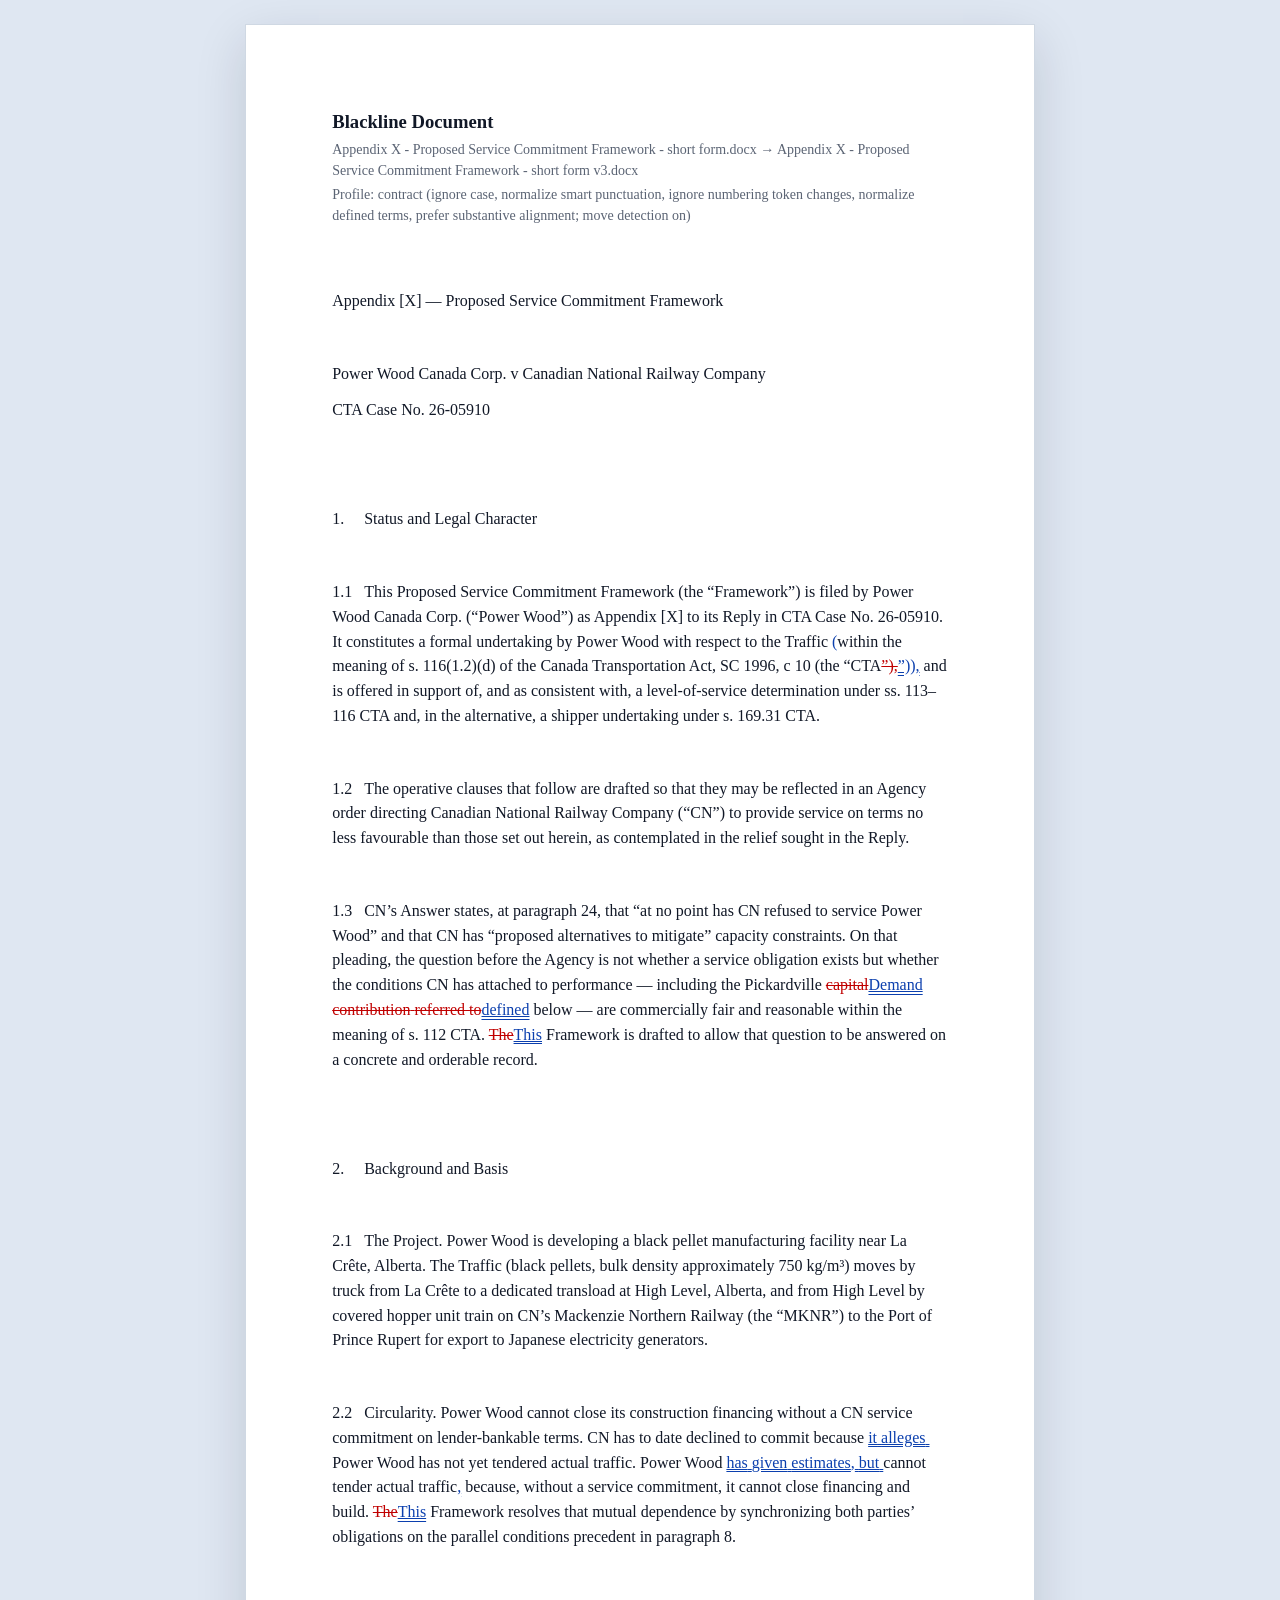
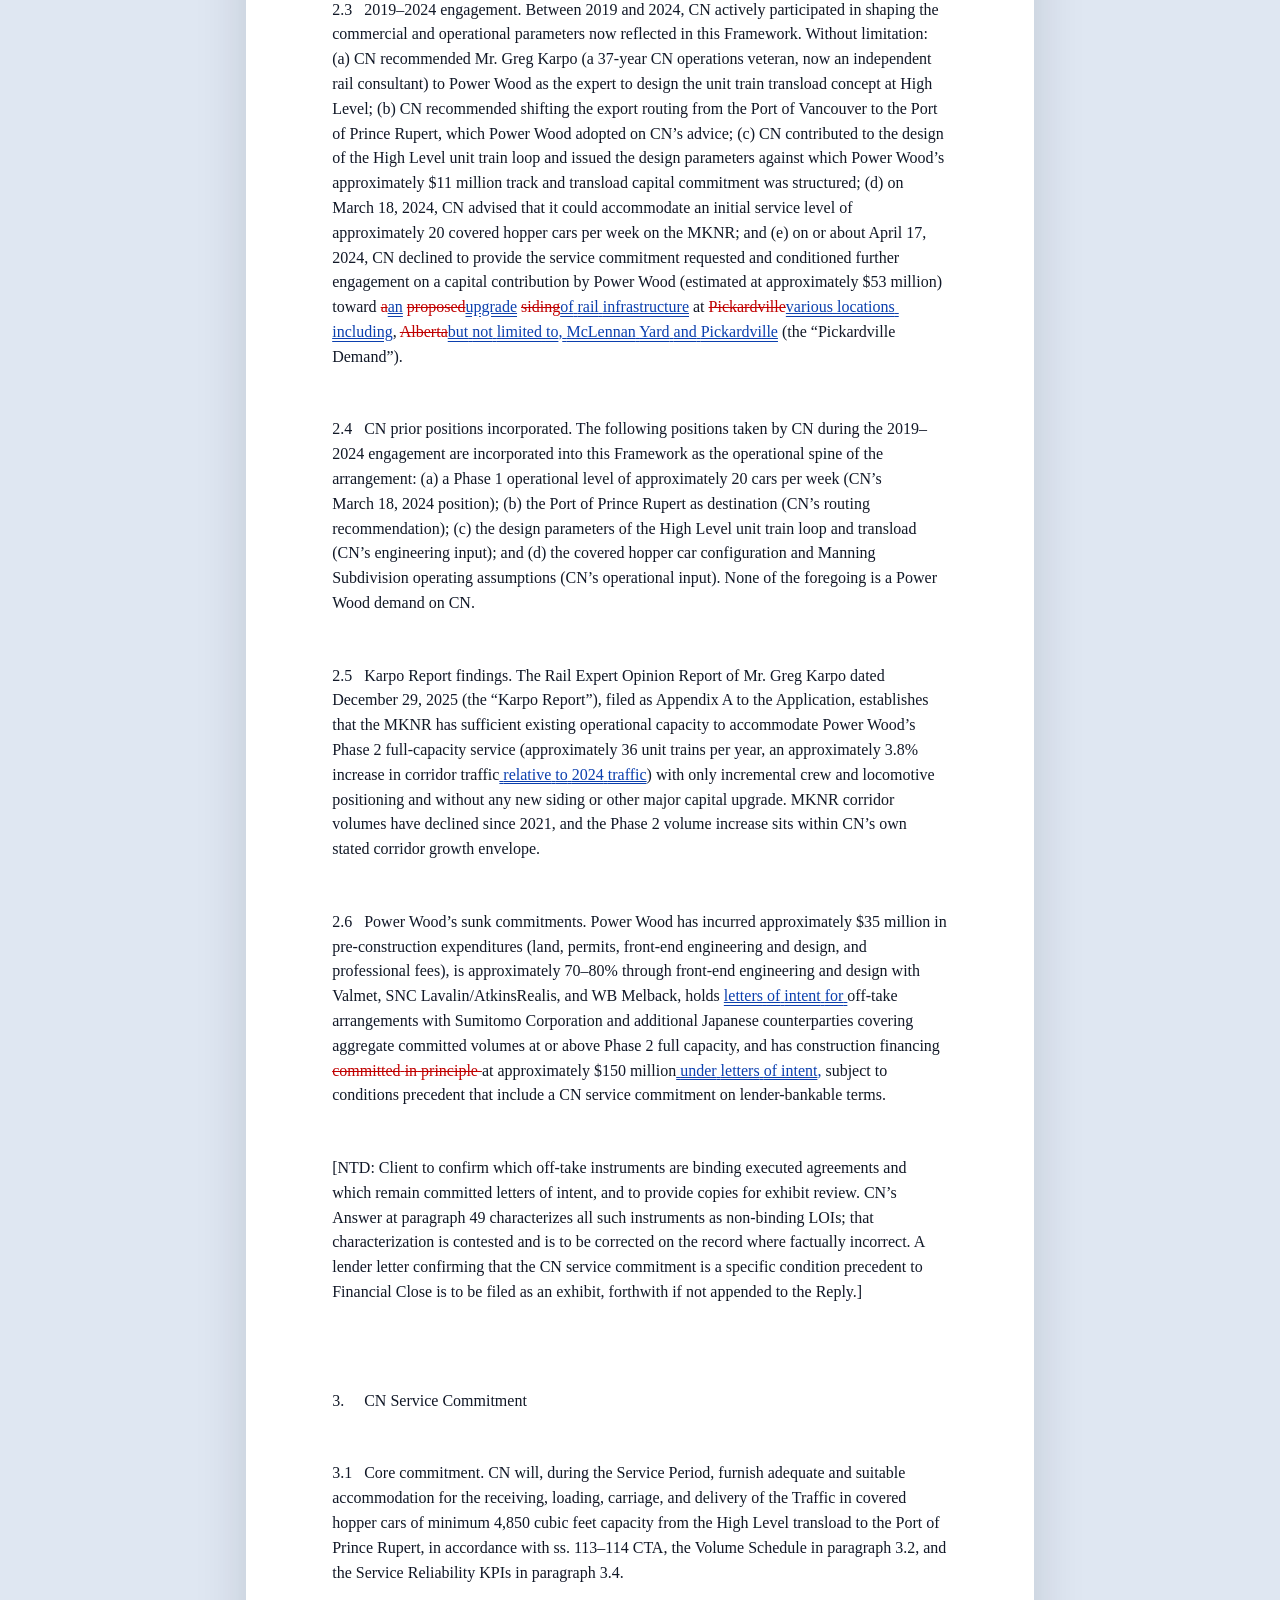
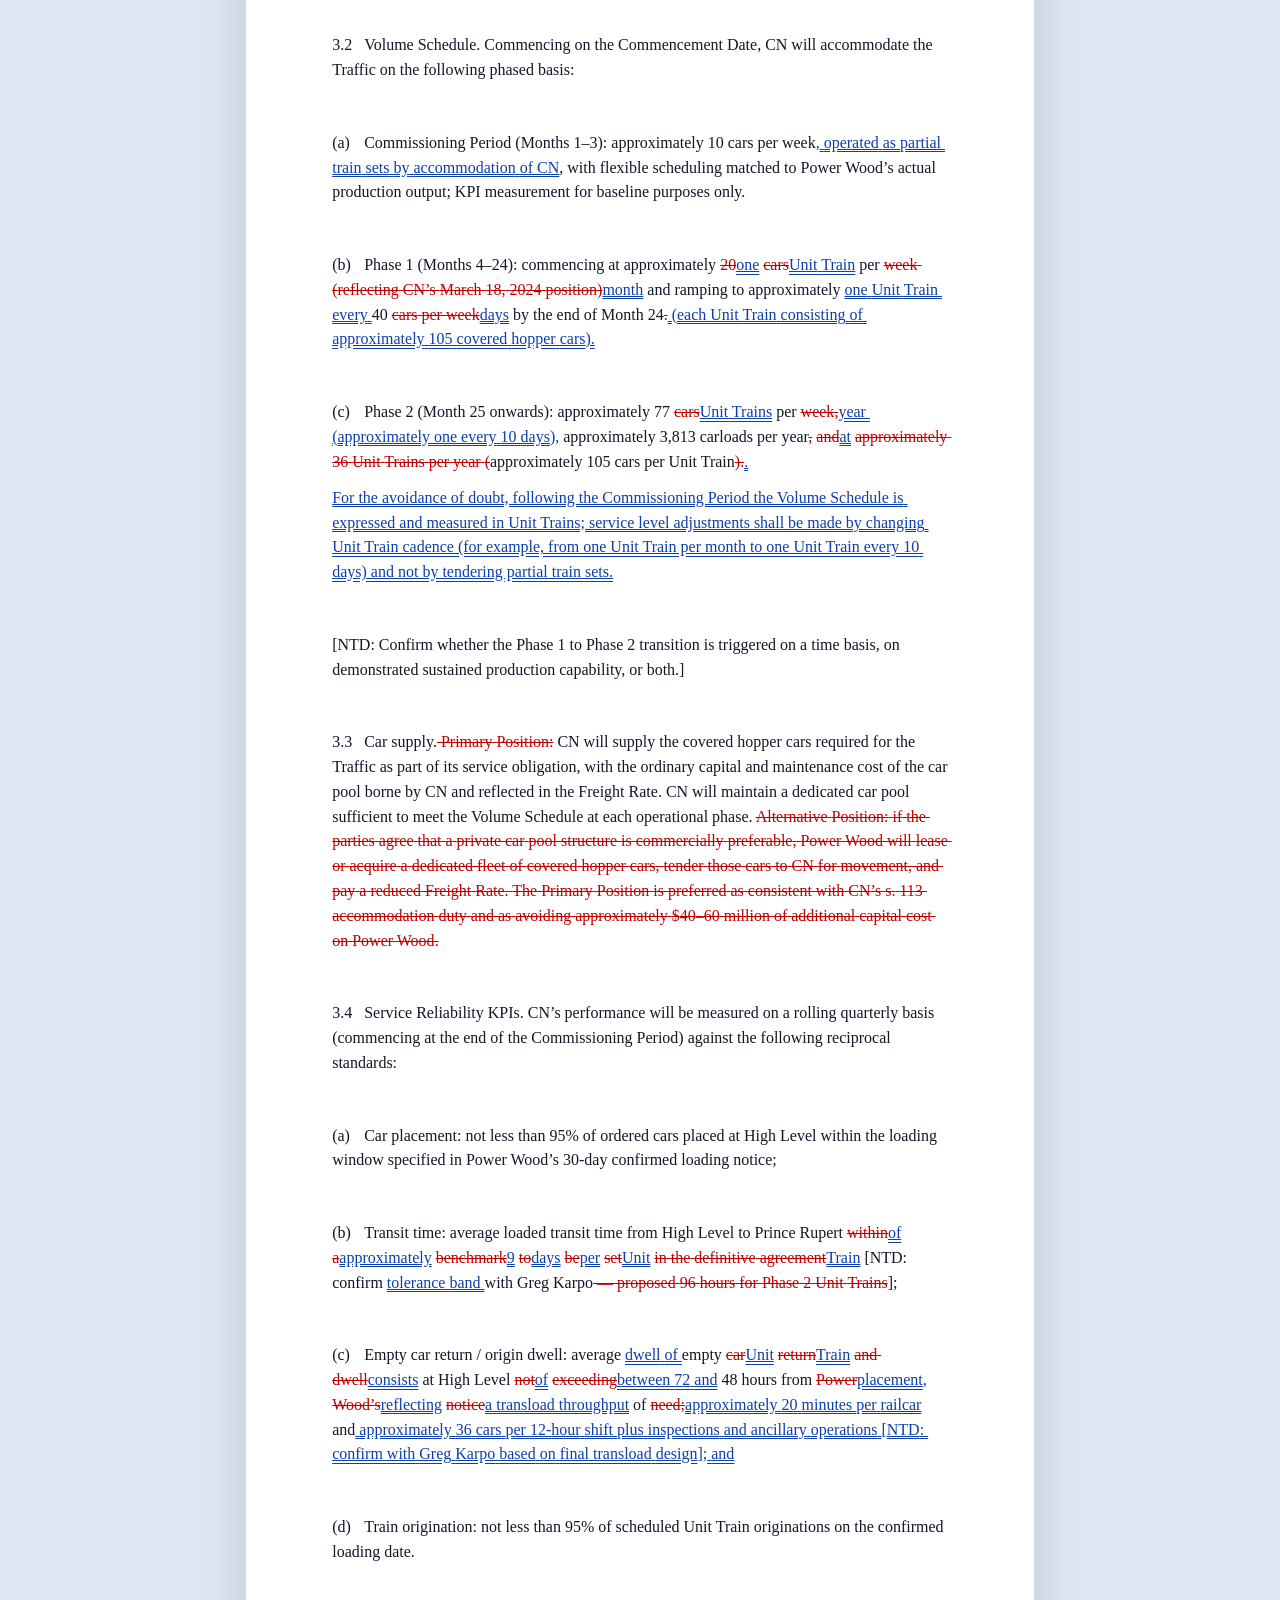
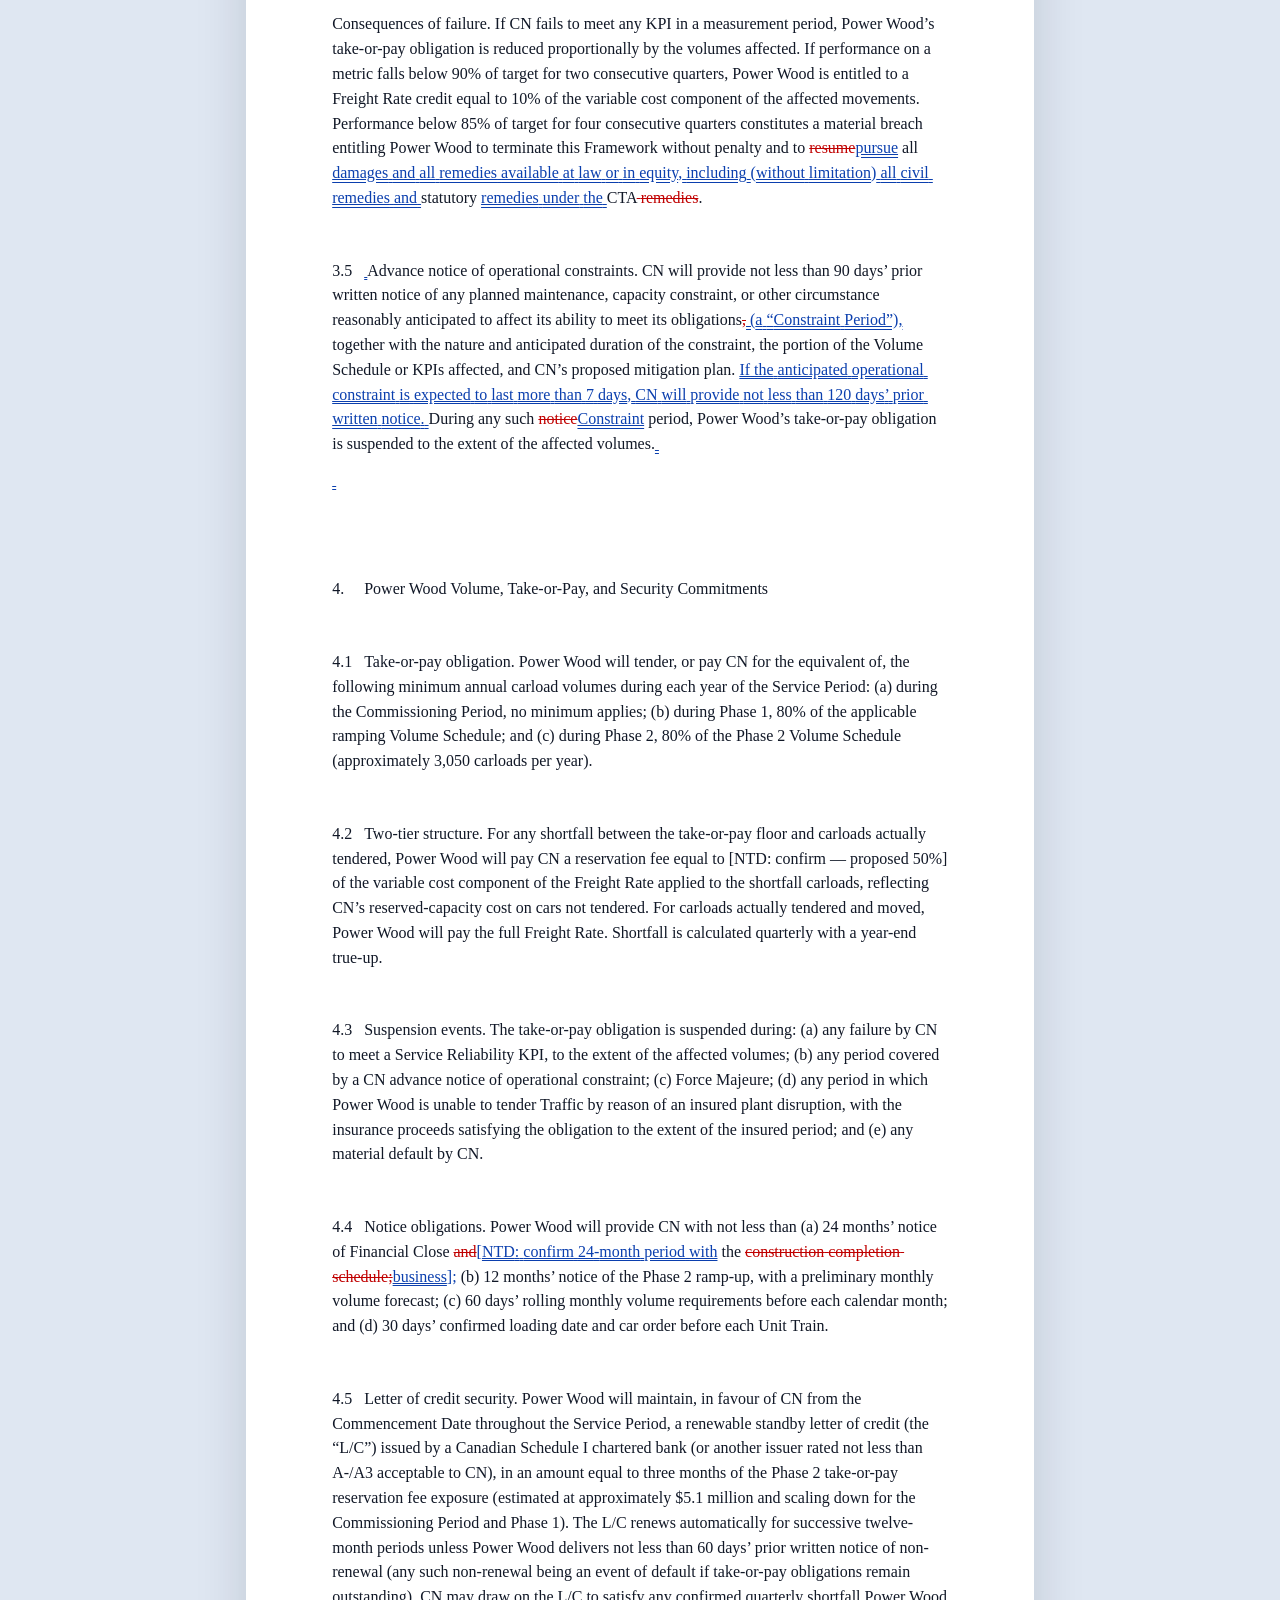
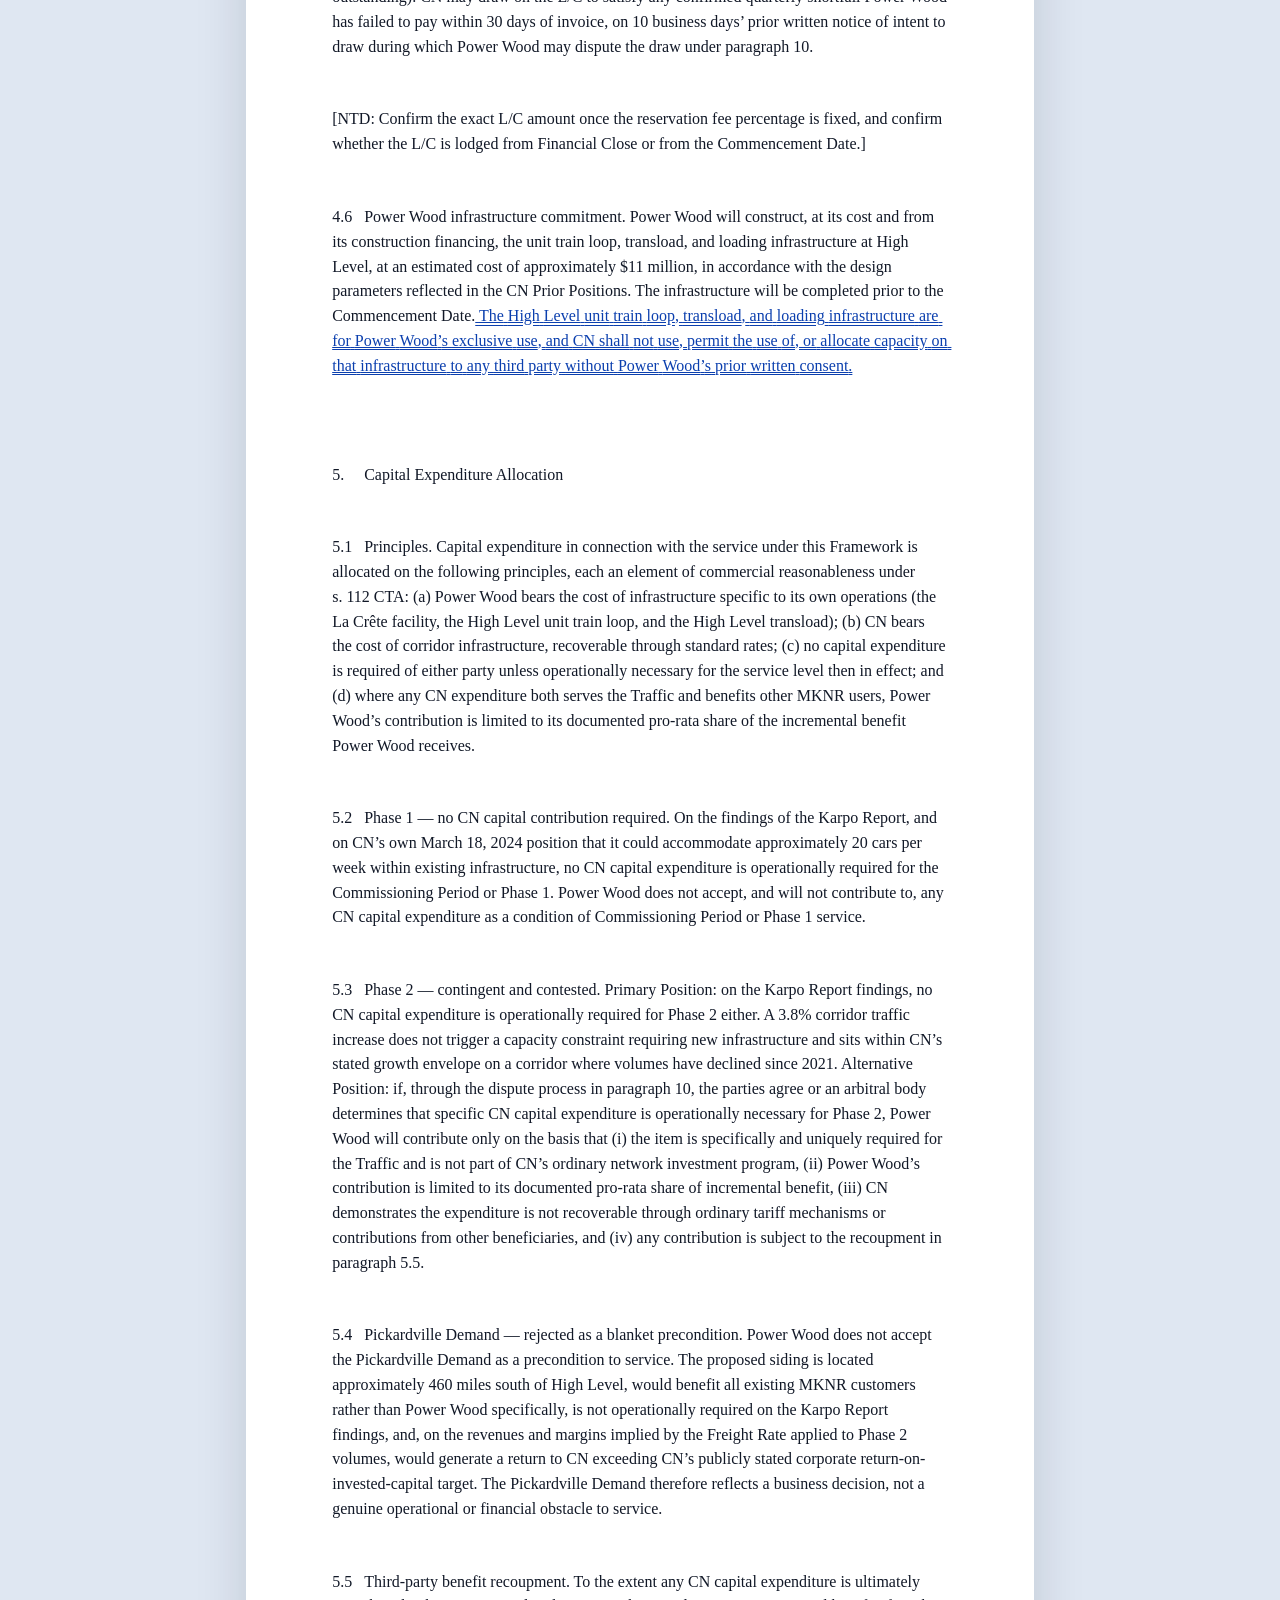
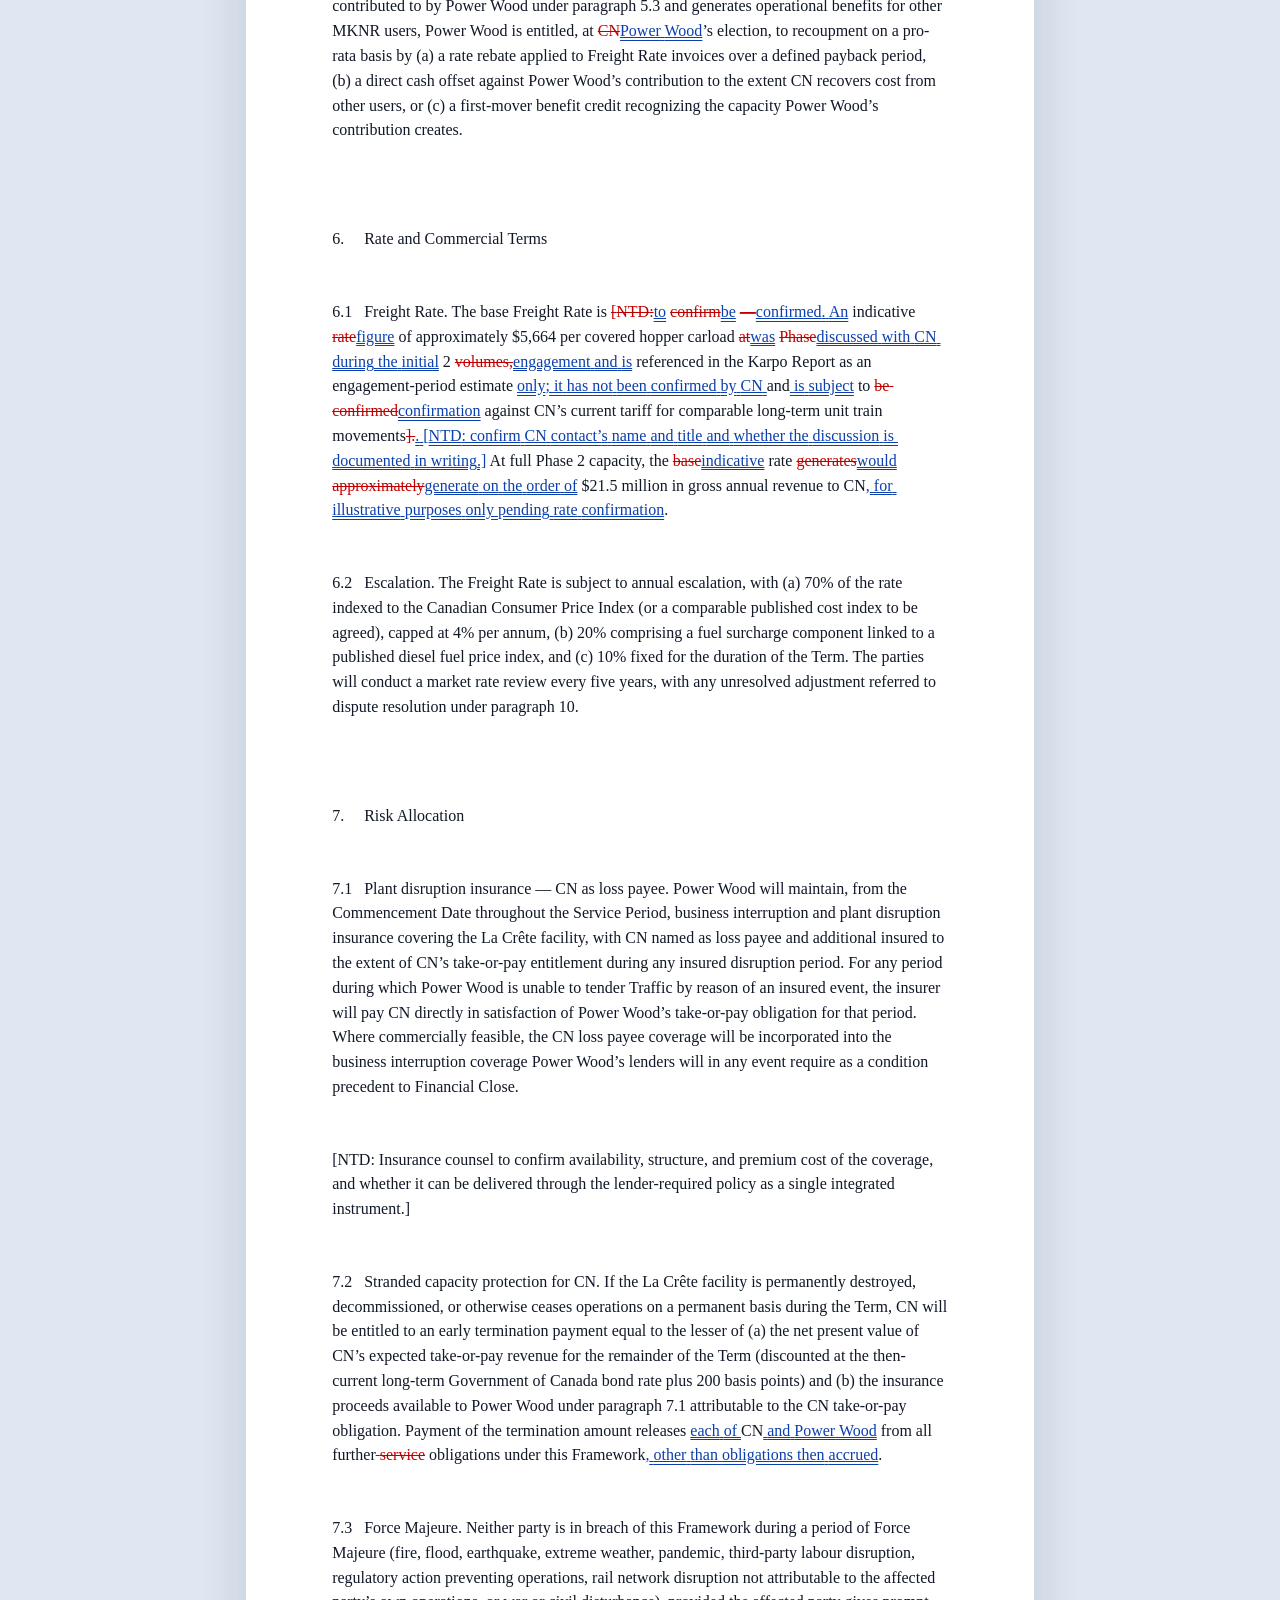
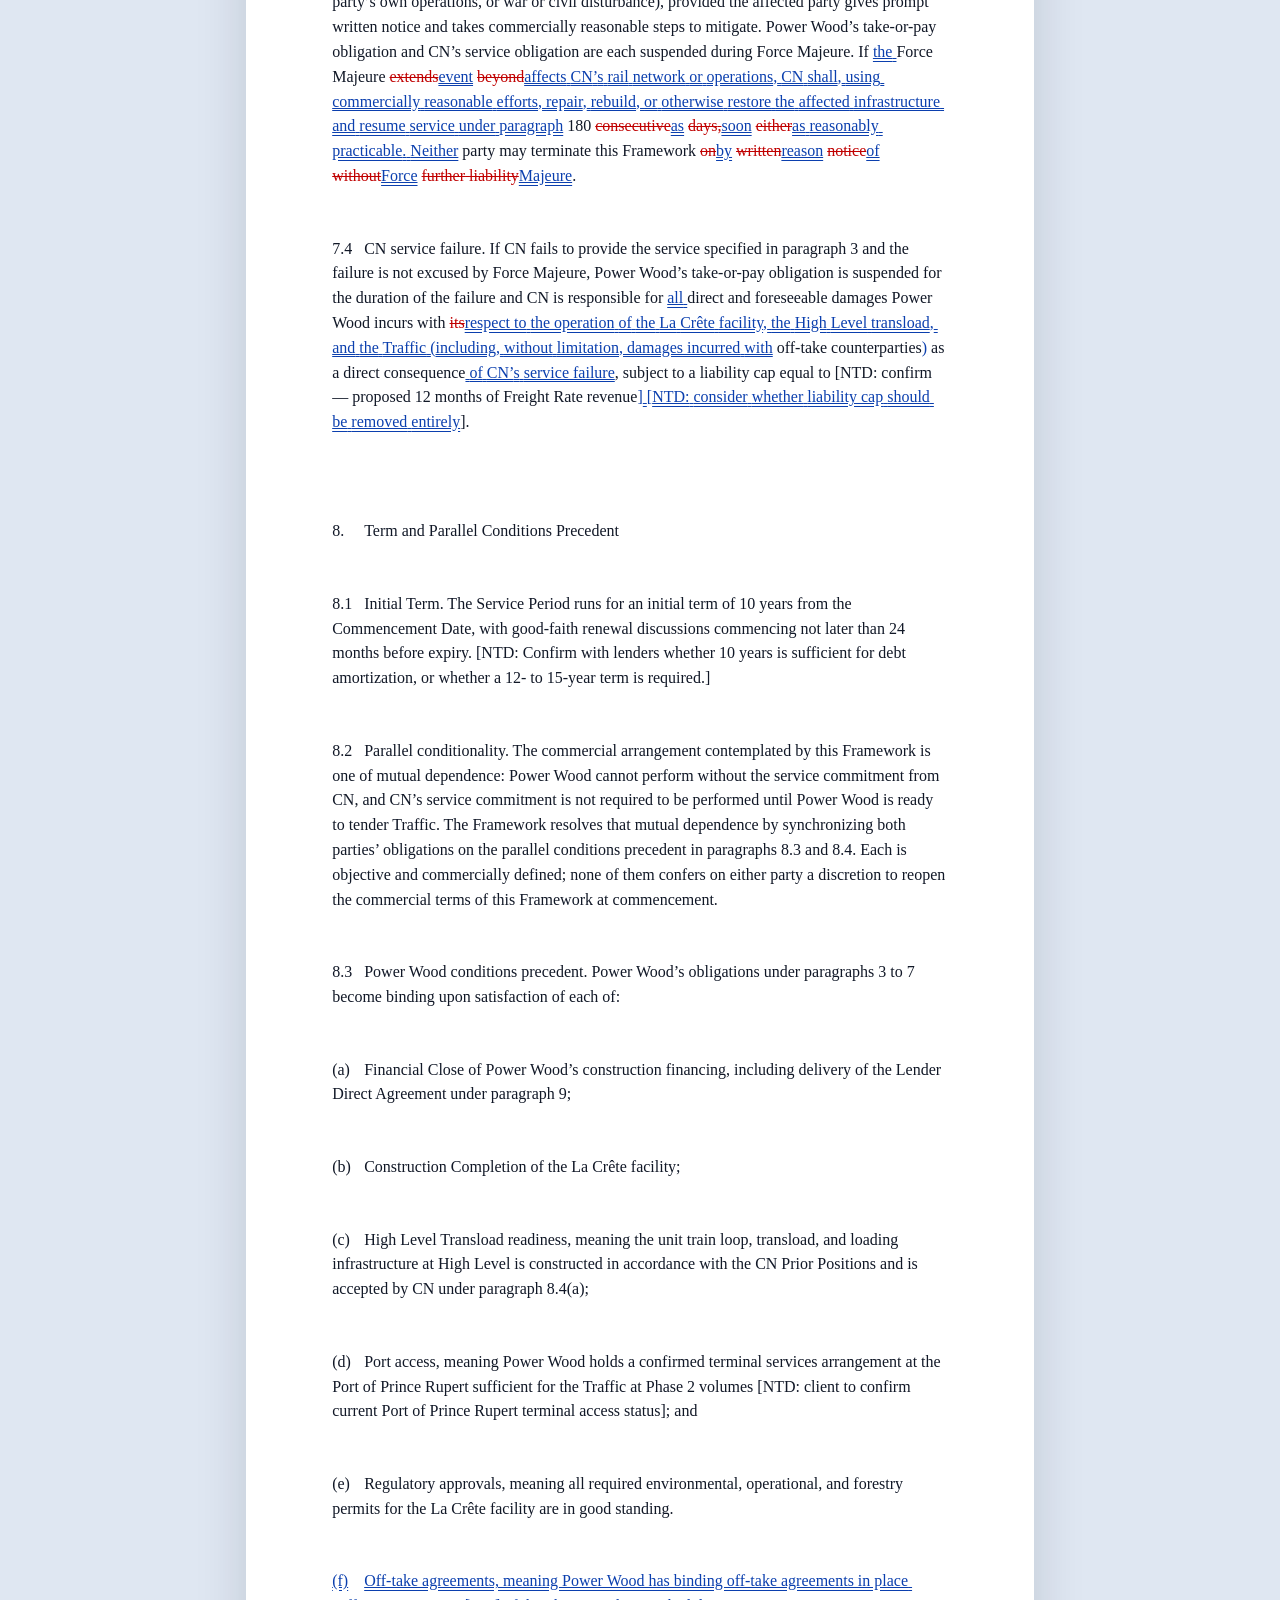
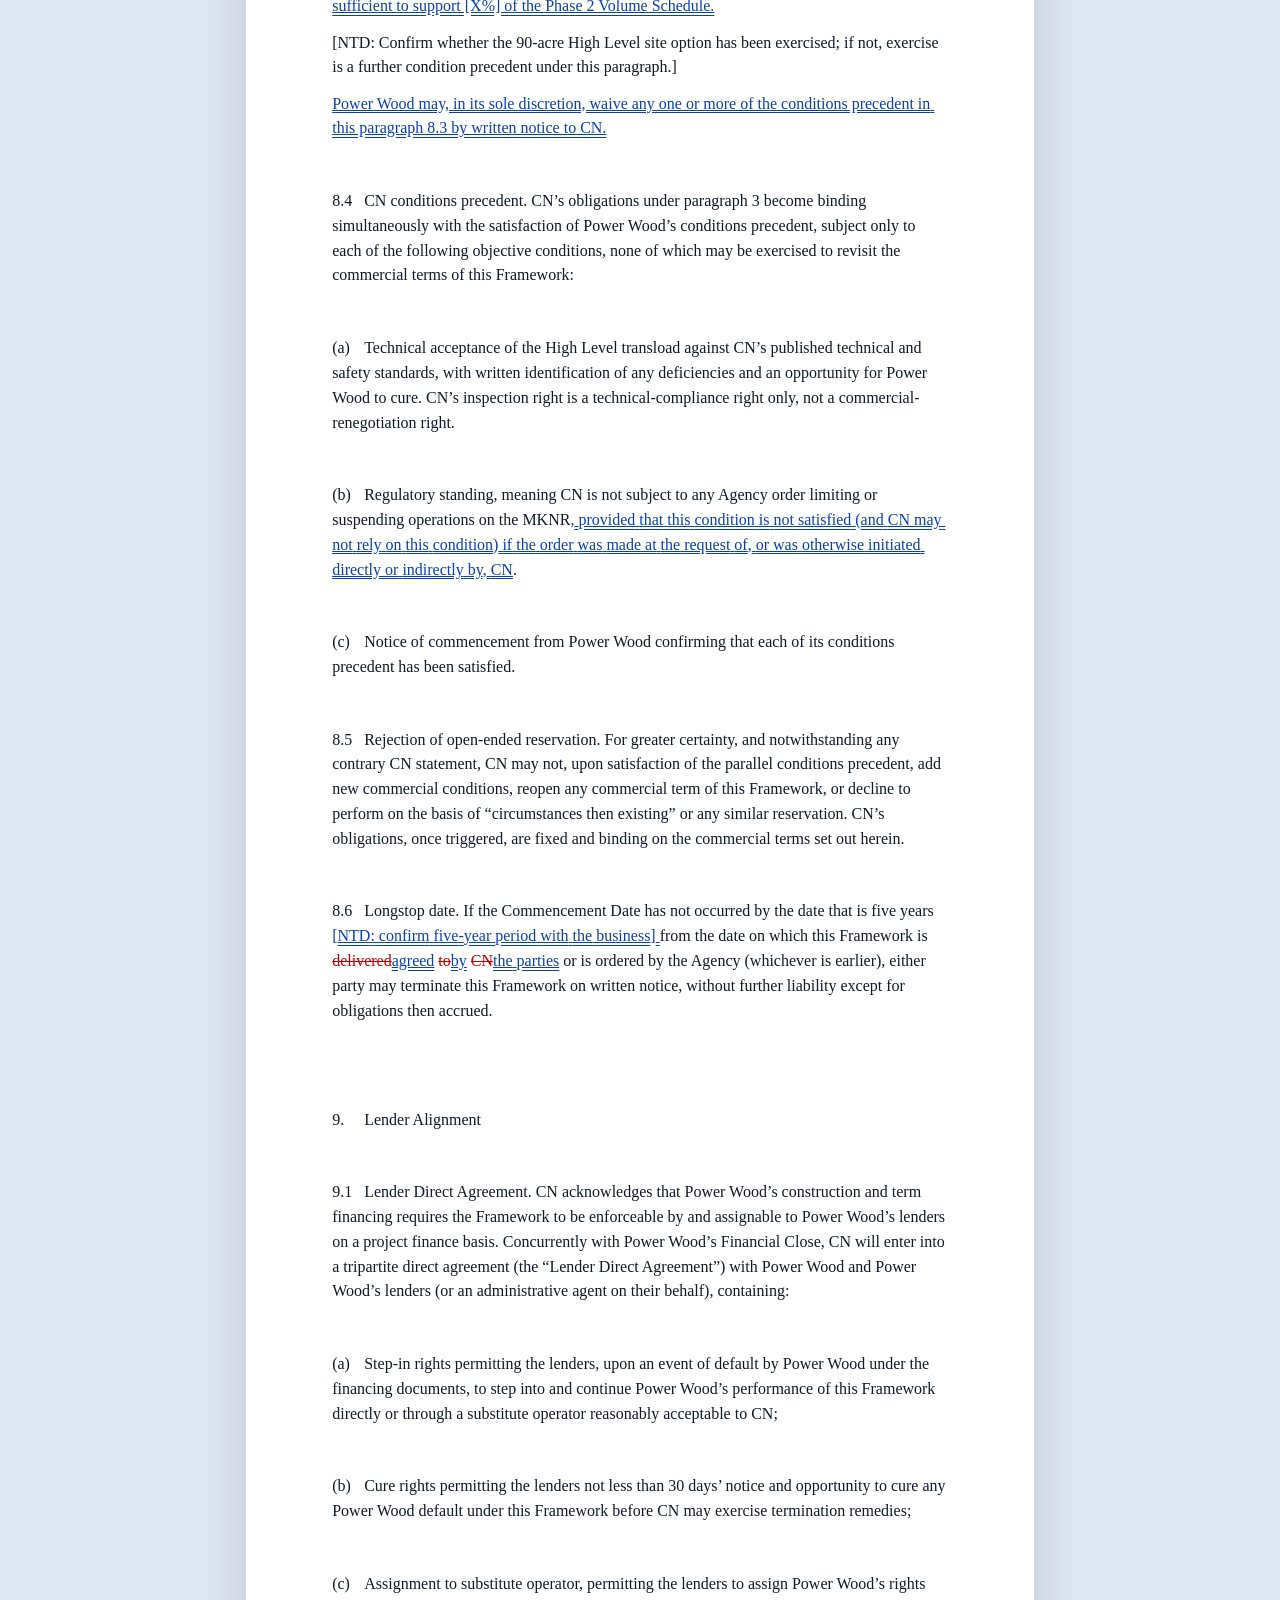
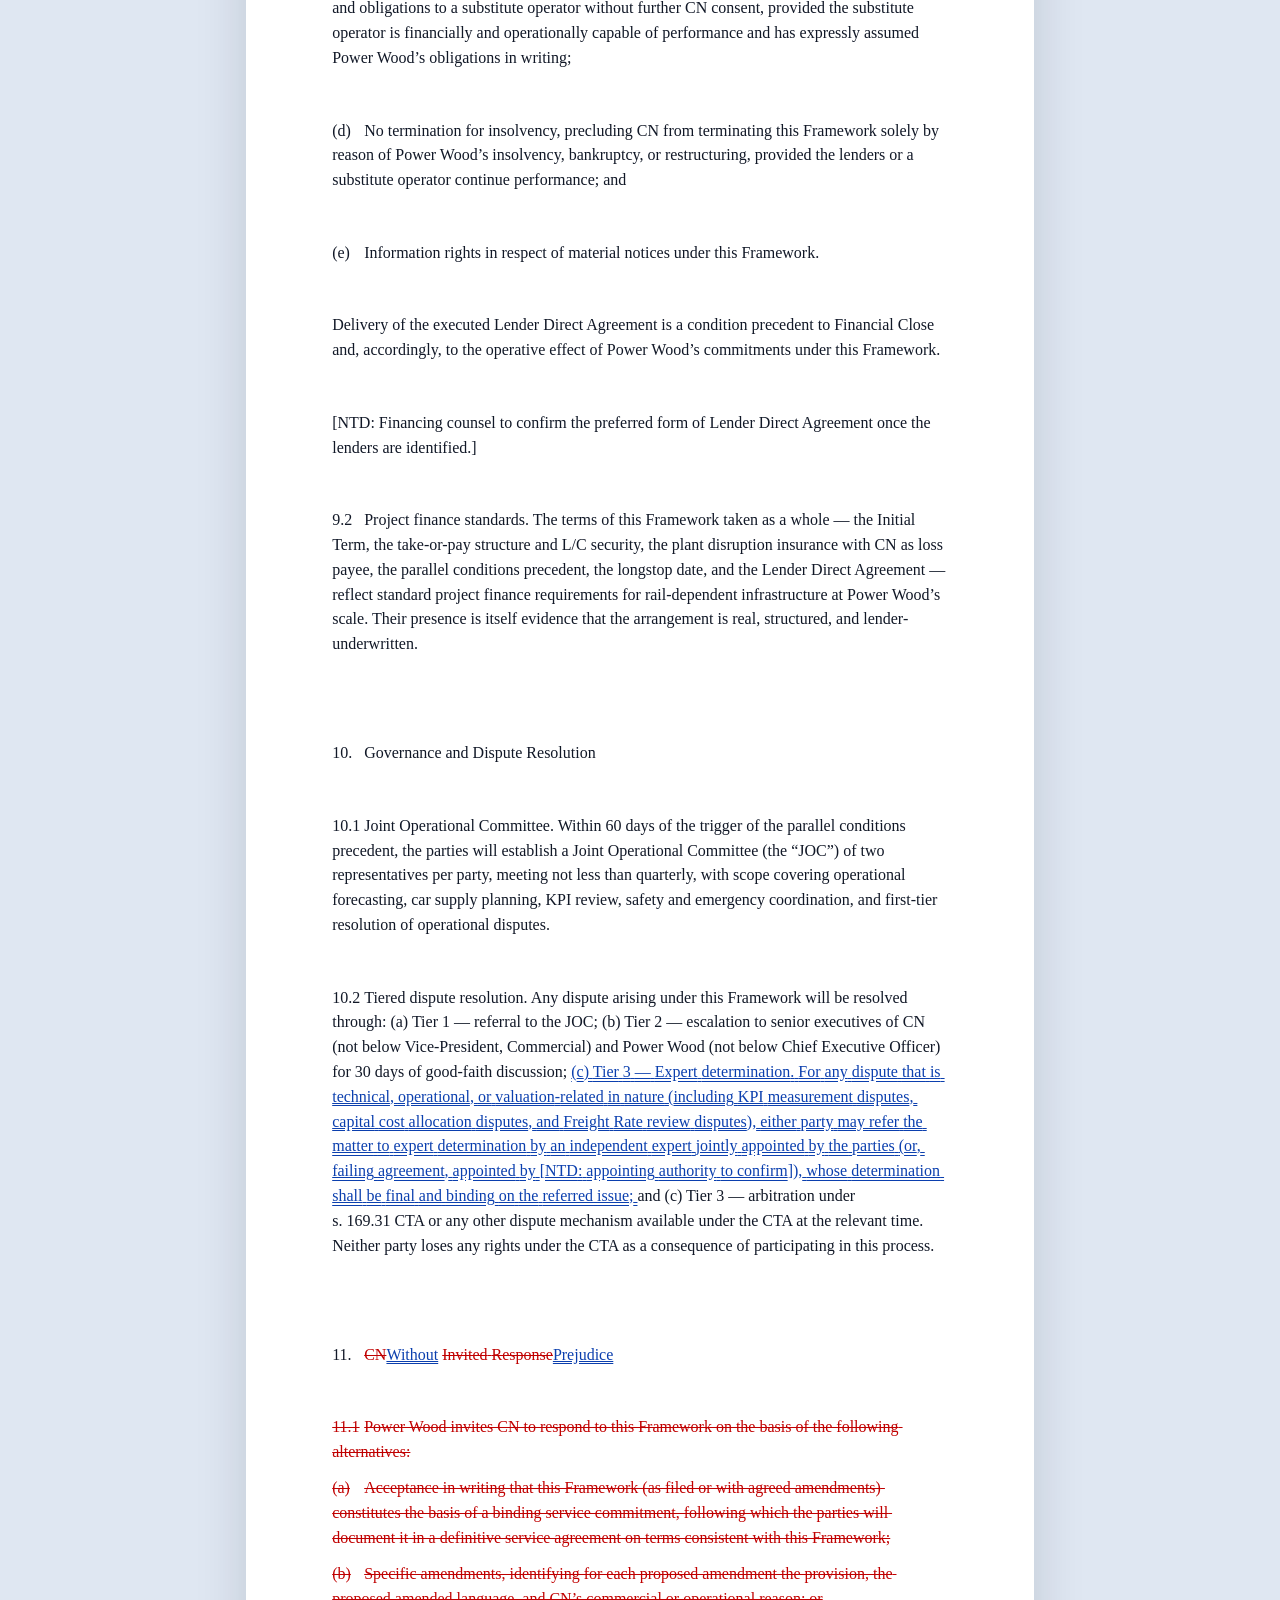
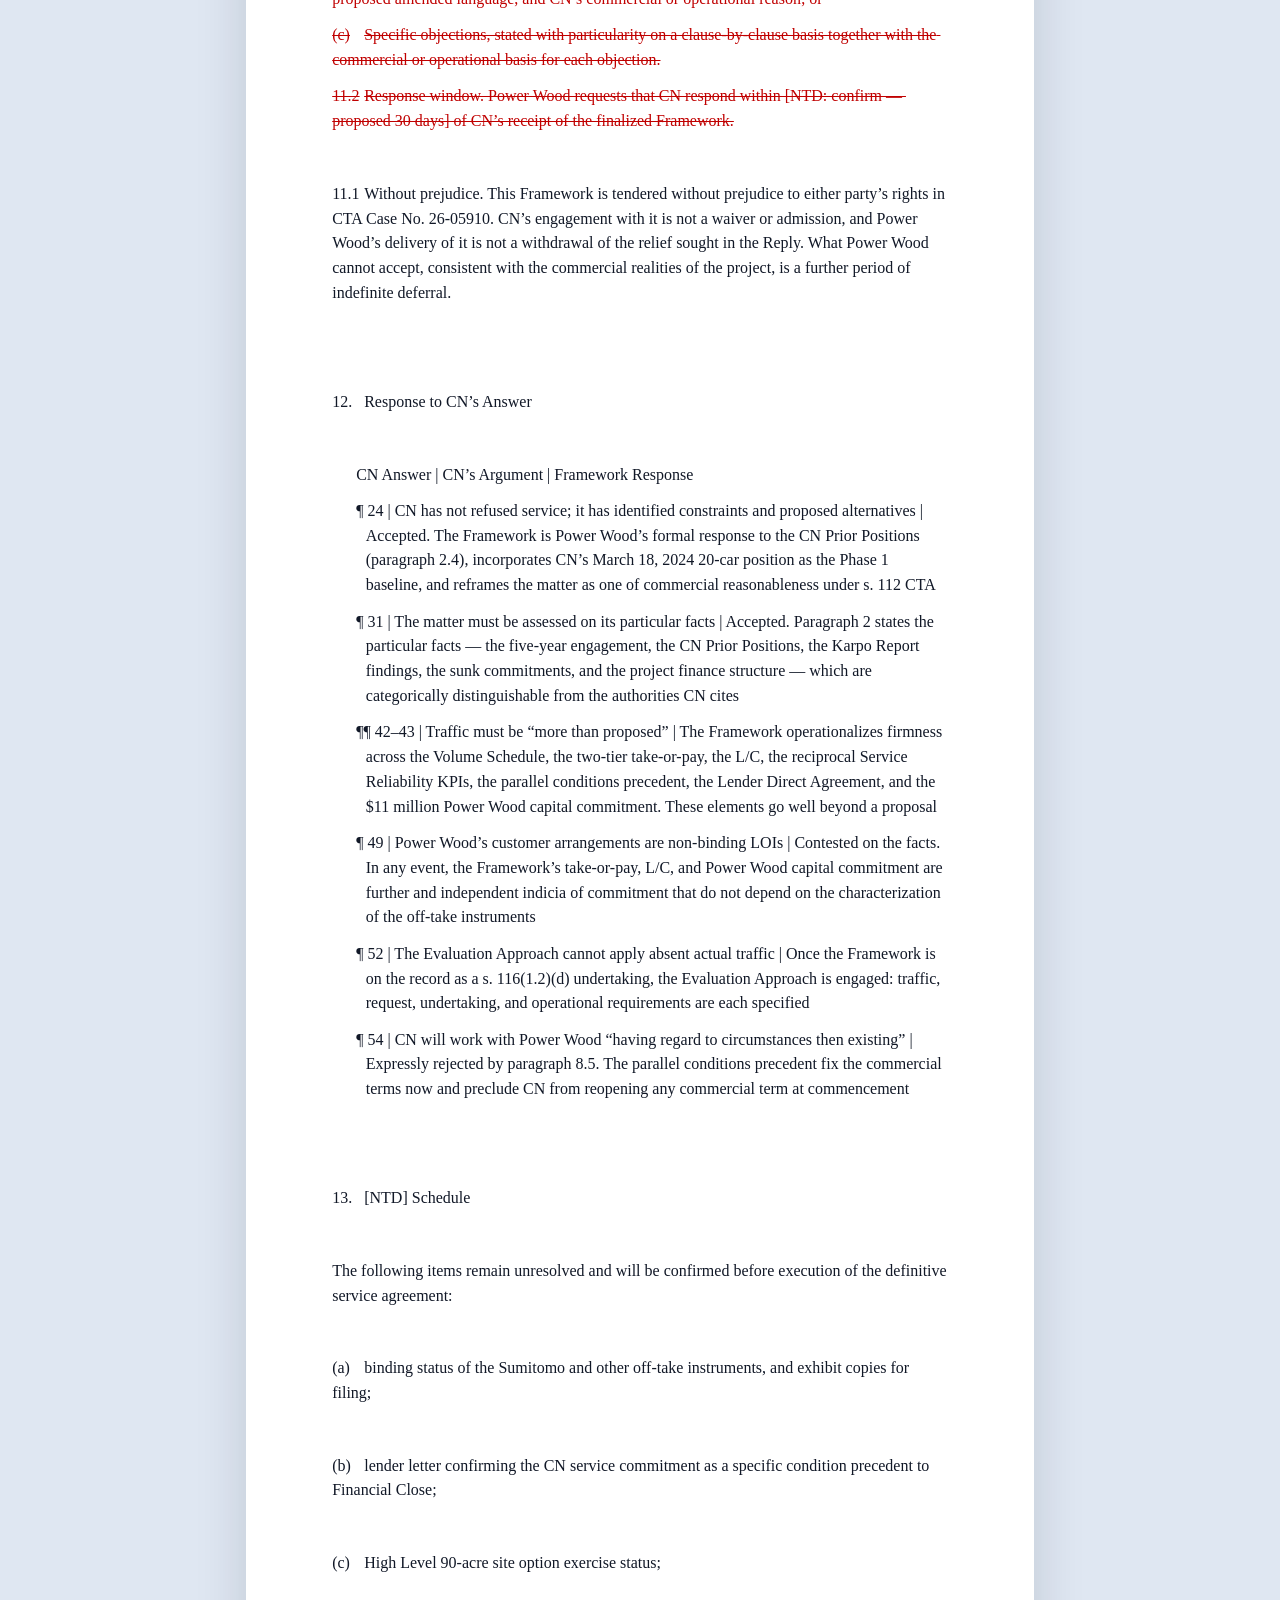
<file: .blackline-web/runs/20260413-181051-3e11fd45/outputs/blackline_report.html>
<!doctype html>
<html lang="en">
<head>
  <meta charset="utf-8" />
  <title>Blackline Report</title>
  <style>
    :root {
      --text: #111827;
      --muted: #5B6474;
      --surface: #F7F9FC;
      --accent: #E6ECF4;
      --border: #D0D8E6;
      --insert: #0B3FAE;
      --delete: #C00000;
      --move: #4B5F7A;
    }
    * { box-sizing: border-box; }
    body {
      margin: 0;
      background: #dfe7f2;
      color: var(--text);
      font-family: "Times New Roman", Georgia, serif;
      line-height: 1.55;
    }
    main {
      max-width: 8.5in;
      margin: 1.5rem auto 2rem;
      padding: 0 0.8rem;
    }
    .sheet {
      background: #fff;
      border: 1px solid #cfd8e3;
      box-shadow: 0 16px 48px rgba(15, 23, 42, 0.14);
      min-height: 11in;
      padding: 0.85in 0.9in 0.95in;
    }
    .meta {
      margin-bottom: 0.65in;
      font-size: 10.5pt;
      color: var(--muted);
    }
    .meta-title {
      margin: 0 0 0.18rem;
      color: var(--text);
      font-size: 14pt;
      font-weight: bold;
    }
    .meta p { margin: 0.1rem 0; }
    .document {
      color: var(--text);
      font-size: 12pt;
    }
    .doc-block {
      margin: 0 0 0.72rem;
      white-space: pre-wrap;
      word-break: break-word;
    }
    .doc-block.block-table_row {
      margin-left: 0.35in;
      text-indent: -0.1in;
    }
    .doc-block.kind-insert {
      margin-top: 0.2rem;
    }
    .doc-block.kind-delete {
      margin-top: 0.2rem;
    }
    .document h2, .document h3, .document h4 {
      margin: 1rem 0 0.45rem;
      font-weight: bold;
      color: var(--text);
    }
    .document h2 { font-size: 15pt; }
    .document h3 { font-size: 13pt; }
    .document h4 { font-size: 12pt; }
    .ins {
      color: var(--insert);
      text-decoration-line: underline;
      text-decoration-style: double;
      text-decoration-color: var(--insert);
      transition: all 0.3s ease;
    }
    .del {
      color: var(--delete);
      text-decoration-line: line-through;
      text-decoration-style: solid;
      text-decoration-color: var(--delete);
      transition: all 0.3s ease;
    }

    .decided-accept .ins { color: inherit; text-decoration: none; background: transparent; }
    .decided-accept .del { display: none; }
    
    .decided-reject .ins { display: none; }
    .decided-reject .del { color: inherit; text-decoration: none; }
    
    /* View mode toggles */
    body.view-inline .pane-split { display: none; }
    body.view-inline .pane-inline { display: block; }
    
    body.view-split .pane-inline { display: none; }
    body.view-split .pane-split { display: flex; gap: 2rem; position: relative; }
    body.view-split .pane-split .split-left,
    body.view-split .pane-split .split-right { flex: 1; min-width: 0; padding: 1.2rem; border-radius: 8px; transition: 0.2s; }
    
    body.view-split main { max-width: 95%; margin: 1.5rem auto; }
    body.view-split .sheet { padding: 0.85in 0.5in 0.95in; position: relative; }
    
    .doc-row { border-radius: 12px; transition: background 0.2s, box-shadow 0.2s; margin-bottom: 0.5rem; position: relative; }
    body.view-split .doc-row:hover { background: rgba(0,0,0,0.015); box-shadow: 0 4px 12px rgba(0,0,0,0.02); }
    
    body.view-split .doc-row.kind-delete .split-left { background: rgba(220, 38, 38, 0.04); border: 1px solid rgba(220, 38, 38, 0.1); }
    body.view-split .doc-row.kind-insert .split-right { background: rgba(16, 185, 129, 0.04); border: 1px solid rgba(16, 185, 129, 0.1); }
    body.view-split .doc-row.kind-replace .split-left { background: rgba(220, 38, 38, 0.04); border: 1px solid rgba(220, 38, 38, 0.1); }
    body.view-split .doc-row.kind-replace .split-right { background: rgba(16, 185, 129, 0.04); border: 1px solid rgba(16, 185, 129, 0.1); }
    body.view-split .doc-row.kind-move .split-left { background: rgba(59, 130, 246, 0.04); border: 1px solid rgba(59, 130, 246, 0.1); }
    body.view-split .doc-row.kind-move .split-right { background: rgba(59, 130, 246, 0.04); border: 1px solid rgba(59, 130, 246, 0.1); }
    
    .split-headers { display: none; }
    body.view-split .split-headers {
      display: flex; gap: 2rem; margin-bottom: 1.5rem;
      position: sticky; top: -0.85in; z-index: 10; margin-top: -0.85in;
      background: rgba(255, 255, 255, 0.85); backdrop-filter: blur(12px); -webkit-backdrop-filter: blur(12px);
      padding: 1rem 0; border-bottom: 1px solid var(--border); box-shadow: 0 4px 12px rgba(0,0,0,0.02);
    }
    .split-hdr-left, .split-hdr-right { flex: 1; font-family: system-ui, -apple-system, sans-serif; font-size: 0.75rem; font-weight: 700; color: var(--muted); text-transform: uppercase; letter-spacing: 0.05em; text-align: center; }
    
    body.view-split .pane-split::before {
      content: ''; position: absolute; left: 50%; top: 0.5rem; bottom: 0.5rem; width: 1px; background: var(--border); transform: translateX(-50%); opacity: 0.4;
    }
  </style>
</head>
<body class="view-inline">
  <main>
    <section class="sheet">
      <header class="meta">
        <p class="meta-title">Blackline Document</p>
        <p>Appendix X - Proposed Service Commitment Framework - short form.docx → Appendix X - Proposed Service Commitment Framework - short form v3.docx</p>
        <p>Profile: contract (ignore case, normalize smart punctuation, ignore numbering token changes, normalize defined terms, prefer substantive alignment; move detection on)</p>
      </header>
      <article class="document">
        <div class="split-headers">
           <div class="split-hdr-left">Original Document</div>
           <div class="split-hdr-right">Revised Document</div>
        </div>
        <div id="section-1" data-section-index="1" class="doc-row kind-equal">
          <div class="pane-inline"><p class="doc-block kind-equal block-paragraph">Appendix [X] — Proposed Service Commitment Framework</p></div>
          <div class="pane-split">
             <div class="split-left"><p class="doc-block kind-equal block-paragraph">Appendix [X] — Proposed Service Commitment Framework</p></div>
             <div class="split-right"><p class="doc-block kind-equal block-paragraph">Appendix [X] — Proposed Service Commitment Framework</p></div>
          </div>
        </div><div id="section-2" data-section-index="2" class="doc-row kind-equal">
          <div class="pane-inline"><p class="doc-block kind-equal block-paragraph">&nbsp;</p></div>
          <div class="pane-split">
             <div class="split-left"><p class="doc-block kind-equal block-paragraph">&nbsp;</p></div>
             <div class="split-right"><p class="doc-block kind-equal block-paragraph">&nbsp;</p></div>
          </div>
        </div><div id="section-3" data-section-index="3" class="doc-row kind-equal">
          <div class="pane-inline"><p class="doc-block kind-equal block-paragraph">Power Wood Canada Corp. v Canadian National Railway Company</p></div>
          <div class="pane-split">
             <div class="split-left"><p class="doc-block kind-equal block-paragraph">Power Wood Canada Corp. v Canadian National Railway Company</p></div>
             <div class="split-right"><p class="doc-block kind-equal block-paragraph">Power Wood Canada Corp. v Canadian National Railway Company</p></div>
          </div>
        </div><div id="section-4" data-section-index="4" class="doc-row kind-equal">
          <div class="pane-inline"><p class="doc-block kind-equal block-paragraph">CTA Case No. 26-05910</p></div>
          <div class="pane-split">
             <div class="split-left"><p class="doc-block kind-equal block-paragraph">CTA Case No. 26-05910</p></div>
             <div class="split-right"><p class="doc-block kind-equal block-paragraph">CTA Case No. 26-05910</p></div>
          </div>
        </div><div id="section-5" data-section-index="5" class="doc-row kind-equal">
          <div class="pane-inline"><p class="doc-block kind-equal block-paragraph">&nbsp;</p></div>
          <div class="pane-split">
             <div class="split-left"><p class="doc-block kind-equal block-paragraph">&nbsp;</p></div>
             <div class="split-right"><p class="doc-block kind-equal block-paragraph">&nbsp;</p></div>
          </div>
        </div><div id="section-6" data-section-index="6" class="doc-row kind-equal">
          <div class="pane-inline"><p class="doc-block kind-equal block-paragraph">&nbsp;</p></div>
          <div class="pane-split">
             <div class="split-left"><p class="doc-block kind-equal block-paragraph">&nbsp;</p></div>
             <div class="split-right"><p class="doc-block kind-equal block-paragraph">&nbsp;</p></div>
          </div>
        </div><div id="section-7" data-section-index="7" class="doc-row kind-equal">
          <div class="pane-inline"><p class="doc-block kind-equal block-paragraph">1.	Status and Legal Character</p></div>
          <div class="pane-split">
             <div class="split-left"><p class="doc-block kind-equal block-paragraph">1.	Status and Legal Character</p></div>
             <div class="split-right"><p class="doc-block kind-equal block-paragraph">1.	Status and Legal Character</p></div>
          </div>
        </div><div id="section-8" data-section-index="8" class="doc-row kind-equal">
          <div class="pane-inline"><p class="doc-block kind-equal block-paragraph">&nbsp;</p></div>
          <div class="pane-split">
             <div class="split-left"><p class="doc-block kind-equal block-paragraph">&nbsp;</p></div>
             <div class="split-right"><p class="doc-block kind-equal block-paragraph">&nbsp;</p></div>
          </div>
        </div><div id="section-9" data-section-index="9" class="doc-row kind-replace">
          <div class="pane-inline"><p class="doc-block kind-replace block-paragraph">1.1	This Proposed Service Commitment Framework (the “Framework”) is filed by Power Wood Canada Corp. (“Power Wood”) as Appendix [X] to its Reply in CTA Case No. 26-05910. It constitutes a formal undertaking by Power Wood with respect to the Traffic <span class="ins">(</span>within the meaning of s. 116(1.2)(d) of the Canada Transportation Act, SC 1996, c 10 (the “CTA<span class="del">”),</span><span class="ins">”)),</span> and is offered in support of, and as consistent with, a level-of-service determination under ss. 113–116 CTA and, in the alternative, a shipper undertaking under s. 169.31 CTA.</p></div>
          <div class="pane-split">
             <div class="split-left"><p class="doc-block kind-replace block-paragraph">1.1	This Proposed Service Commitment Framework (the “Framework”) is filed by Power Wood Canada Corp. (“Power Wood”) as Appendix [X] to its Reply in CTA Case No. 26-05910. It constitutes a formal undertaking by Power Wood with respect to the Traffic within the meaning of s. 116(1.2)(d) of the Canada Transportation Act, SC 1996, c 10 (the “CTA<span class="del">”),</span> and is offered in support of, and as consistent with, a level-of-service determination under ss. 113–116 CTA and, in the alternative, a shipper undertaking under s. 169.31 CTA.</p></div>
             <div class="split-right"><p class="doc-block kind-replace block-paragraph">1.1	This Proposed Service Commitment Framework (the “Framework”) is filed by Power Wood Canada Corp. (“Power Wood”) as Appendix [X] to its Reply in CTA Case No. 26-05910. It constitutes a formal undertaking by Power Wood with respect to the Traffic <span class="ins">(</span>within the meaning of s. 116(1.2)(d) of the Canada Transportation Act, SC 1996, c 10 (the “CTA<span class="ins">”)),</span> and is offered in support of, and as consistent with, a level-of-service determination under ss. 113–116 CTA and, in the alternative, a shipper undertaking under s. 169.31 CTA.</p></div>
          </div>
        </div><div id="section-10" data-section-index="10" class="doc-row kind-equal">
          <div class="pane-inline"><p class="doc-block kind-equal block-paragraph">&nbsp;</p></div>
          <div class="pane-split">
             <div class="split-left"><p class="doc-block kind-equal block-paragraph">&nbsp;</p></div>
             <div class="split-right"><p class="doc-block kind-equal block-paragraph">&nbsp;</p></div>
          </div>
        </div><div id="section-11" data-section-index="11" class="doc-row kind-equal">
          <div class="pane-inline"><p class="doc-block kind-equal block-paragraph">1.2	The operative clauses that follow are drafted so that they may be reflected in an Agency order directing Canadian National Railway Company (“CN”) to provide service on terms no less favourable than those set out herein, as contemplated in the relief sought in the Reply.</p></div>
          <div class="pane-split">
             <div class="split-left"><p class="doc-block kind-equal block-paragraph">1.2	The operative clauses that follow are drafted so that they may be reflected in an Agency order directing Canadian National Railway Company (“CN”) to provide service on terms no less favourable than those set out herein, as contemplated in the relief sought in the Reply.</p></div>
             <div class="split-right"><p class="doc-block kind-equal block-paragraph">1.2	The operative clauses that follow are drafted so that they may be reflected in an Agency order directing Canadian National Railway Company (“CN”) to provide service on terms no less favourable than those set out herein, as contemplated in the relief sought in the Reply.</p></div>
          </div>
        </div><div id="section-12" data-section-index="12" class="doc-row kind-equal">
          <div class="pane-inline"><p class="doc-block kind-equal block-paragraph">&nbsp;</p></div>
          <div class="pane-split">
             <div class="split-left"><p class="doc-block kind-equal block-paragraph">&nbsp;</p></div>
             <div class="split-right"><p class="doc-block kind-equal block-paragraph">&nbsp;</p></div>
          </div>
        </div><div id="section-13" data-section-index="13" class="doc-row kind-replace">
          <div class="pane-inline"><p class="doc-block kind-replace block-paragraph">1.3	CN’s Answer states, at paragraph 24, that “at no point has CN refused to service Power Wood” and that CN has “proposed alternatives to mitigate” capacity constraints. On that pleading, the question before the Agency is not whether a service obligation exists but whether the conditions CN has attached to performance — including the Pickardville <span class="del">capital</span><span class="ins">Demand</span> <span class="del">contribution</span><span class="del"> </span><span class="del">referred</span><span class="del"> </span><span class="del">to</span><span class="ins">defined</span> below — are commercially fair and reasonable within the meaning of s. 112 CTA. <span class="del">The</span><span class="ins">This</span> Framework is drafted to allow that question to be answered on a concrete and orderable record.</p></div>
          <div class="pane-split">
             <div class="split-left"><p class="doc-block kind-replace block-paragraph">1.3	CN’s Answer states, at paragraph 24, that “at no point has CN refused to service Power Wood” and that CN has “proposed alternatives to mitigate” capacity constraints. On that pleading, the question before the Agency is not whether a service obligation exists but whether the conditions CN has attached to performance — including the Pickardville <span class="del">capital</span> <span class="del">contribution</span><span class="del"> </span><span class="del">referred</span><span class="del"> </span><span class="del">to</span> below — are commercially fair and reasonable within the meaning of s. 112 CTA. <span class="del">The</span> Framework is drafted to allow that question to be answered on a concrete and orderable record.</p></div>
             <div class="split-right"><p class="doc-block kind-replace block-paragraph">1.3	CN’s Answer states, at paragraph 24, that “at no point has CN refused to service Power Wood” and that CN has “proposed alternatives to mitigate” capacity constraints. On that pleading, the question before the Agency is not whether a service obligation exists but whether the conditions CN has attached to performance — including the Pickardville <span class="ins">Demand</span> <span class="ins">defined</span> below — are commercially fair and reasonable within the meaning of s. 112 CTA. <span class="ins">This</span> Framework is drafted to allow that question to be answered on a concrete and orderable record.</p></div>
          </div>
        </div><div id="section-14" data-section-index="14" class="doc-row kind-equal">
          <div class="pane-inline"><p class="doc-block kind-equal block-paragraph">&nbsp;</p></div>
          <div class="pane-split">
             <div class="split-left"><p class="doc-block kind-equal block-paragraph">&nbsp;</p></div>
             <div class="split-right"><p class="doc-block kind-equal block-paragraph">&nbsp;</p></div>
          </div>
        </div><div id="section-15" data-section-index="15" class="doc-row kind-equal">
          <div class="pane-inline"><p class="doc-block kind-equal block-paragraph">&nbsp;</p></div>
          <div class="pane-split">
             <div class="split-left"><p class="doc-block kind-equal block-paragraph">&nbsp;</p></div>
             <div class="split-right"><p class="doc-block kind-equal block-paragraph">&nbsp;</p></div>
          </div>
        </div><div id="section-16" data-section-index="16" class="doc-row kind-equal">
          <div class="pane-inline"><p class="doc-block kind-equal block-paragraph">2.	Background and Basis</p></div>
          <div class="pane-split">
             <div class="split-left"><p class="doc-block kind-equal block-paragraph">2.	Background and Basis</p></div>
             <div class="split-right"><p class="doc-block kind-equal block-paragraph">2.	Background and Basis</p></div>
          </div>
        </div><div id="section-17" data-section-index="17" class="doc-row kind-equal">
          <div class="pane-inline"><p class="doc-block kind-equal block-paragraph">&nbsp;</p></div>
          <div class="pane-split">
             <div class="split-left"><p class="doc-block kind-equal block-paragraph">&nbsp;</p></div>
             <div class="split-right"><p class="doc-block kind-equal block-paragraph">&nbsp;</p></div>
          </div>
        </div><div id="section-18" data-section-index="18" class="doc-row kind-equal">
          <div class="pane-inline"><p class="doc-block kind-equal block-paragraph">2.1	The Project. Power Wood is developing a black pellet manufacturing facility near La Crête, Alberta. The Traffic (black pellets, bulk density approximately 750 kg/m³) moves by truck from La Crête to a dedicated transload at High Level, Alberta, and from High Level by covered hopper unit train on CN’s Mackenzie Northern Railway (the “MKNR”) to the Port of Prince Rupert for export to Japanese electricity generators.</p></div>
          <div class="pane-split">
             <div class="split-left"><p class="doc-block kind-equal block-paragraph">2.1	The project. Power Wood is developing a black pellet manufacturing facility near La Crête, Alberta. The Traffic (black pellets, bulk density approximately 750 kg/m³) moves by truck from La Crête to a dedicated transload at High Level, Alberta, and from High Level by covered hopper unit train on CN’s Mackenzie Northern Railway (the “MKNR”) to the Port of Prince Rupert for export to Japanese electricity generators.</p></div>
             <div class="split-right"><p class="doc-block kind-equal block-paragraph">2.1	The Project. Power Wood is developing a black pellet manufacturing facility near La Crête, Alberta. The Traffic (black pellets, bulk density approximately 750 kg/m³) moves by truck from La Crête to a dedicated transload at High Level, Alberta, and from High Level by covered hopper unit train on CN’s Mackenzie Northern Railway (the “MKNR”) to the Port of Prince Rupert for export to Japanese electricity generators.</p></div>
          </div>
        </div><div id="section-19" data-section-index="19" class="doc-row kind-equal">
          <div class="pane-inline"><p class="doc-block kind-equal block-paragraph">&nbsp;</p></div>
          <div class="pane-split">
             <div class="split-left"><p class="doc-block kind-equal block-paragraph">&nbsp;</p></div>
             <div class="split-right"><p class="doc-block kind-equal block-paragraph">&nbsp;</p></div>
          </div>
        </div><div id="section-20" data-section-index="20" class="doc-row kind-replace">
          <div class="pane-inline"><p class="doc-block kind-replace block-paragraph">2.2	Circularity. Power Wood cannot close its construction financing without a CN service commitment on lender-bankable terms. CN has to date declined to commit because <span class="ins">it</span><span class="ins"> </span><span class="ins">alleges</span><span class="ins"> </span>Power Wood has not yet tendered actual traffic. Power Wood <span class="ins">has</span><span class="ins"> </span><span class="ins">given</span><span class="ins"> </span><span class="ins">estimates</span><span class="ins">,</span><span class="ins"> </span><span class="ins">but</span><span class="ins"> </span>cannot tender actual traffic<span class="ins">,</span> because, without a service commitment, it cannot close financing and build. <span class="del">The</span><span class="ins">This</span> Framework resolves that mutual dependence by synchronizing both parties’ obligations on the parallel conditions precedent in paragraph 8.</p></div>
          <div class="pane-split">
             <div class="split-left"><p class="doc-block kind-replace block-paragraph">2.2	Circularity. Power Wood cannot close its construction financing without a CN service commitment on lender-bankable terms. CN has to date declined to commit because Power Wood has not yet tendered actual traffic. Power Wood cannot tender actual traffic because, without a service commitment, it cannot close financing and build. <span class="del">The</span> Framework resolves that mutual dependence by synchronizing both parties’ obligations on the parallel conditions precedent in paragraph 8.</p></div>
             <div class="split-right"><p class="doc-block kind-replace block-paragraph">2.2	Circularity. Power Wood cannot close its construction financing without a CN service commitment on lender-bankable terms. CN has to date declined to commit because <span class="ins">it</span><span class="ins"> </span><span class="ins">alleges</span><span class="ins"> </span>Power Wood has not yet tendered actual traffic. Power Wood <span class="ins">has</span><span class="ins"> </span><span class="ins">given</span><span class="ins"> </span><span class="ins">estimates</span><span class="ins">,</span><span class="ins"> </span><span class="ins">but</span><span class="ins"> </span>cannot tender actual traffic<span class="ins">,</span> because, without a service commitment, it cannot close financing and build. <span class="ins">This</span> Framework resolves that mutual dependence by synchronizing both parties’ obligations on the parallel conditions precedent in paragraph 8.</p></div>
          </div>
        </div><div id="section-21" data-section-index="21" class="doc-row kind-equal">
          <div class="pane-inline"><p class="doc-block kind-equal block-paragraph">&nbsp;</p></div>
          <div class="pane-split">
             <div class="split-left"><p class="doc-block kind-equal block-paragraph">&nbsp;</p></div>
             <div class="split-right"><p class="doc-block kind-equal block-paragraph">&nbsp;</p></div>
          </div>
        </div><div id="section-22" data-section-index="22" class="doc-row kind-replace">
          <div class="pane-inline"><p class="doc-block kind-replace block-paragraph">2.3	2019–2024 engagement. Between 2019 and 2024, CN actively participated in shaping the commercial and operational parameters now reflected in this Framework. Without limitation: (a) CN recommended Mr. Greg Karpo (a 37-year CN operations veteran, now an independent rail consultant) to Power Wood as the expert to design the unit train transload concept at High Level; (b) CN recommended shifting the export routing from the Port of Vancouver to the Port of Prince Rupert, which Power Wood adopted on CN’s advice; (c) CN contributed to the design of the High Level unit train loop and issued the design parameters against which Power Wood’s approximately $11 million track and transload capital commitment was structured; (d) on March 18, 2024, CN advised that it could accommodate an initial service level of approximately 20 covered hopper cars per week on the MKNR; and (e) on or about April 17, 2024, CN declined to provide the service commitment requested and conditioned further engagement on a capital contribution by Power Wood (estimated at approximately $53 million) toward <span class="del">a</span><span class="ins">an</span> <span class="del">proposed</span><span class="ins">upgrade</span> <span class="del">siding</span><span class="ins">of</span><span class="ins"> </span><span class="ins">rail</span><span class="ins"> </span><span class="ins">infrastructure</span> at <span class="del">Pickardville</span><span class="ins">various</span><span class="ins"> </span><span class="ins">locations</span><span class="ins"> </span><span class="ins">including</span>, <span class="del">Alberta</span><span class="ins">but</span><span class="ins"> </span><span class="ins">not</span><span class="ins"> </span><span class="ins">limited</span><span class="ins"> </span><span class="ins">to</span><span class="ins">,</span><span class="ins"> </span><span class="ins">McLennan</span><span class="ins"> </span><span class="ins">Yard</span><span class="ins"> </span><span class="ins">and</span><span class="ins"> </span><span class="ins">Pickardville</span> (the “Pickardville Demand”).</p></div>
          <div class="pane-split">
             <div class="split-left"><p class="doc-block kind-replace block-paragraph">2.3	2019–2024 engagement. Between 2019 and 2024, CN actively participated in shaping the commercial and operational parameters now reflected in this Framework. Without limitation: (a) CN recommended Mr. Greg Karpo (a 37-year CN operations veteran, now an independent rail consultant) to Power Wood as the expert to design the unit train transload concept at High Level; (b) CN recommended shifting the export routing from the Port of Vancouver to the Port of Prince Rupert, which Power Wood adopted on CN’s advice; (c) CN contributed to the design of the High Level unit train loop and issued the design parameters against which Power Wood’s approximately $11 million track and transload capital commitment was structured; (d) on March 18, 2024, CN advised that it could accommodate an initial service level of approximately 20 covered hopper cars per week on the MKNR; and (e) on or about April 17, 2024, CN declined to provide the service commitment requested and conditioned further engagement on a capital contribution by Power Wood (estimated at approximately $53 million) toward <span class="del">a</span> <span class="del">proposed</span> <span class="del">siding</span> at <span class="del">Pickardville</span>, <span class="del">Alberta</span> (the “Pickardville Demand”).</p></div>
             <div class="split-right"><p class="doc-block kind-replace block-paragraph">2.3	2019–2024 engagement. Between 2019 and 2024, CN actively participated in shaping the commercial and operational parameters now reflected in this Framework. Without limitation: (a) CN recommended Mr. Greg Karpo (a 37-year CN operations veteran, now an independent rail consultant) to Power Wood as the expert to design the unit train transload concept at High Level; (b) CN recommended shifting the export routing from the Port of Vancouver to the Port of Prince Rupert, which Power Wood adopted on CN’s advice; (c) CN contributed to the design of the High Level unit train loop and issued the design parameters against which Power Wood’s approximately $11 million track and transload capital commitment was structured; (d) on March 18, 2024, CN advised that it could accommodate an initial service level of approximately 20 covered hopper cars per week on the MKNR; and (e) on or about April 17, 2024, CN declined to provide the service commitment requested and conditioned further engagement on a capital contribution by Power Wood (estimated at approximately $53 million) toward <span class="ins">an</span> <span class="ins">upgrade</span> <span class="ins">of</span><span class="ins"> </span><span class="ins">rail</span><span class="ins"> </span><span class="ins">infrastructure</span> at <span class="ins">various</span><span class="ins"> </span><span class="ins">locations</span><span class="ins"> </span><span class="ins">including</span>, <span class="ins">but</span><span class="ins"> </span><span class="ins">not</span><span class="ins"> </span><span class="ins">limited</span><span class="ins"> </span><span class="ins">to</span><span class="ins">,</span><span class="ins"> </span><span class="ins">McLennan</span><span class="ins"> </span><span class="ins">Yard</span><span class="ins"> </span><span class="ins">and</span><span class="ins"> </span><span class="ins">Pickardville</span> (the “Pickardville Demand”).</p></div>
          </div>
        </div><div id="section-23" data-section-index="23" class="doc-row kind-equal">
          <div class="pane-inline"><p class="doc-block kind-equal block-paragraph">&nbsp;</p></div>
          <div class="pane-split">
             <div class="split-left"><p class="doc-block kind-equal block-paragraph">&nbsp;</p></div>
             <div class="split-right"><p class="doc-block kind-equal block-paragraph">&nbsp;</p></div>
          </div>
        </div><div id="section-24" data-section-index="24" class="doc-row kind-equal">
          <div class="pane-inline"><p class="doc-block kind-equal block-paragraph">2.4	CN prior positions incorporated. The following positions taken by CN during the 2019–2024 engagement are incorporated into this Framework as the operational spine of the arrangement: (a) a Phase 1 operational level of approximately 20 cars per week (CN’s March 18, 2024 position); (b) the Port of Prince Rupert as destination (CN’s routing recommendation); (c) the design parameters of the High Level unit train loop and transload (CN’s engineering input); and (d) the covered hopper car configuration and Manning Subdivision operating assumptions (CN’s operational input). None of the foregoing is a Power Wood demand on CN.</p></div>
          <div class="pane-split">
             <div class="split-left"><p class="doc-block kind-equal block-paragraph">2.4	CN prior positions incorporated. The following positions taken by CN during the 2019–2024 engagement are incorporated into this Framework as the operational spine of the arrangement: (a) a Phase 1 operational level of approximately 20 cars per week (CN’s March 18, 2024 position); (b) the Port of Prince Rupert as destination (CN’s routing recommendation); (c) the design parameters of the High Level unit train loop and transload (CN’s engineering input); and (d) the covered hopper car configuration and Manning Subdivision operating assumptions (CN’s operational input). None of the foregoing is a Power Wood demand on CN.</p></div>
             <div class="split-right"><p class="doc-block kind-equal block-paragraph">2.4	CN prior positions incorporated. The following positions taken by CN during the 2019–2024 engagement are incorporated into this Framework as the operational spine of the arrangement: (a) a Phase 1 operational level of approximately 20 cars per week (CN’s March 18, 2024 position); (b) the Port of Prince Rupert as destination (CN’s routing recommendation); (c) the design parameters of the High Level unit train loop and transload (CN’s engineering input); and (d) the covered hopper car configuration and Manning Subdivision operating assumptions (CN’s operational input). None of the foregoing is a Power Wood demand on CN.</p></div>
          </div>
        </div><div id="section-25" data-section-index="25" class="doc-row kind-equal">
          <div class="pane-inline"><p class="doc-block kind-equal block-paragraph">&nbsp;</p></div>
          <div class="pane-split">
             <div class="split-left"><p class="doc-block kind-equal block-paragraph">&nbsp;</p></div>
             <div class="split-right"><p class="doc-block kind-equal block-paragraph">&nbsp;</p></div>
          </div>
        </div><div id="section-26" data-section-index="26" class="doc-row kind-replace">
          <div class="pane-inline"><p class="doc-block kind-replace block-paragraph">2.5	Karpo Report findings. The Rail Expert Opinion Report of Mr. Greg Karpo dated December 29, 2025 (the “Karpo Report”), filed as Appendix A to the Application, establishes that the MKNR has sufficient existing operational capacity to accommodate Power Wood’s Phase 2 full-capacity service (approximately 36 unit trains per year, an approximately 3.8% increase in corridor traffic<span class="ins"> </span><span class="ins">relative</span><span class="ins"> </span><span class="ins">to</span><span class="ins"> </span><span class="ins">2024</span><span class="ins"> </span><span class="ins">traffic</span>) with only incremental crew and locomotive positioning and without any new siding or other major capital upgrade. MKNR corridor volumes have declined since 2021, and the Phase 2 volume increase sits within CN’s own stated corridor growth envelope.</p></div>
          <div class="pane-split">
             <div class="split-left"><p class="doc-block kind-replace block-paragraph">2.5	Karpo Report findings. The Rail Expert Opinion Report of Mr. Greg Karpo dated December 29, 2025 (the “Karpo Report”), filed as Appendix A to the Application, establishes that the MKNR has sufficient existing operational capacity to accommodate Power Wood’s Phase 2 full-capacity service (approximately 36 unit trains per year, an approximately 3.8% increase in corridor traffic) with only incremental crew and locomotive positioning and without any new siding or other major capital upgrade. MKNR corridor volumes have declined since 2021, and the Phase 2 volume increase sits within CN’s own stated corridor growth envelope.</p></div>
             <div class="split-right"><p class="doc-block kind-replace block-paragraph">2.5	Karpo Report findings. The Rail Expert Opinion Report of Mr. Greg Karpo dated December 29, 2025 (the “Karpo Report”), filed as Appendix A to the Application, establishes that the MKNR has sufficient existing operational capacity to accommodate Power Wood’s Phase 2 full-capacity service (approximately 36 unit trains per year, an approximately 3.8% increase in corridor traffic<span class="ins"> </span><span class="ins">relative</span><span class="ins"> </span><span class="ins">to</span><span class="ins"> </span><span class="ins">2024</span><span class="ins"> </span><span class="ins">traffic</span>) with only incremental crew and locomotive positioning and without any new siding or other major capital upgrade. MKNR corridor volumes have declined since 2021, and the Phase 2 volume increase sits within CN’s own stated corridor growth envelope.</p></div>
          </div>
        </div><div id="section-27" data-section-index="27" class="doc-row kind-equal">
          <div class="pane-inline"><p class="doc-block kind-equal block-paragraph">&nbsp;</p></div>
          <div class="pane-split">
             <div class="split-left"><p class="doc-block kind-equal block-paragraph">&nbsp;</p></div>
             <div class="split-right"><p class="doc-block kind-equal block-paragraph">&nbsp;</p></div>
          </div>
        </div><div id="section-28" data-section-index="28" class="doc-row kind-replace">
          <div class="pane-inline"><p class="doc-block kind-replace block-paragraph">2.6	Power Wood’s sunk commitments. Power Wood has incurred approximately $35 million in pre-construction expenditures (land, permits, front-end engineering and design, and professional fees), is approximately 70–80% through front-end engineering and design with Valmet, SNC Lavalin/AtkinsRealis, and WB Melback, holds <span class="ins">letters</span><span class="ins"> </span><span class="ins">of</span><span class="ins"> </span><span class="ins">intent</span><span class="ins"> </span><span class="ins">for</span><span class="ins"> </span>off-take arrangements with Sumitomo Corporation and additional Japanese counterparties covering aggregate committed volumes at or above Phase 2 full capacity, and has construction financing <span class="del">committed</span><span class="del"> </span><span class="del">in</span><span class="del"> </span><span class="del">principle</span><span class="del"> </span>at approximately $150 million<span class="ins"> </span><span class="ins">under</span><span class="ins"> </span><span class="ins">letters</span><span class="ins"> </span><span class="ins">of</span><span class="ins"> </span><span class="ins">intent</span><span class="ins">,</span> subject to conditions precedent that include a CN service commitment on lender-bankable terms.</p></div>
          <div class="pane-split">
             <div class="split-left"><p class="doc-block kind-replace block-paragraph">2.6	Power Wood’s sunk commitments. Power Wood has incurred approximately $35 million in pre-construction expenditures (land, permits, front-end engineering and design, and professional fees), is approximately 70–80% through front-end engineering and design with Valmet, SNC Lavalin/AtkinsRealis, and WB Melback, holds off-take arrangements with Sumitomo Corporation and additional Japanese counterparties covering aggregate committed volumes at or above Phase 2 full capacity, and has construction financing <span class="del">committed</span><span class="del"> </span><span class="del">in</span><span class="del"> </span><span class="del">principle</span><span class="del"> </span>at approximately $150 million subject to conditions precedent that include a CN service commitment on lender-bankable terms.</p></div>
             <div class="split-right"><p class="doc-block kind-replace block-paragraph">2.6	Power Wood’s sunk commitments. Power Wood has incurred approximately $35 million in pre-construction expenditures (land, permits, front-end engineering and design, and professional fees), is approximately 70–80% through front-end engineering and design with Valmet, SNC Lavalin/AtkinsRealis, and WB Melback, holds <span class="ins">letters</span><span class="ins"> </span><span class="ins">of</span><span class="ins"> </span><span class="ins">intent</span><span class="ins"> </span><span class="ins">for</span><span class="ins"> </span>off-take arrangements with Sumitomo Corporation and additional Japanese counterparties covering aggregate committed volumes at or above Phase 2 full capacity, and has construction financing at approximately $150 million<span class="ins"> </span><span class="ins">under</span><span class="ins"> </span><span class="ins">letters</span><span class="ins"> </span><span class="ins">of</span><span class="ins"> </span><span class="ins">intent</span><span class="ins">,</span> subject to conditions precedent that include a CN service commitment on lender-bankable terms.</p></div>
          </div>
        </div><div id="section-29" data-section-index="29" class="doc-row kind-equal">
          <div class="pane-inline"><p class="doc-block kind-equal block-paragraph">&nbsp;</p></div>
          <div class="pane-split">
             <div class="split-left"><p class="doc-block kind-equal block-paragraph">&nbsp;</p></div>
             <div class="split-right"><p class="doc-block kind-equal block-paragraph">&nbsp;</p></div>
          </div>
        </div><div id="section-30" data-section-index="30" class="doc-row kind-equal">
          <div class="pane-inline"><p class="doc-block kind-equal block-paragraph">[NTD: Client to confirm which off-take instruments are binding executed agreements and which remain committed letters of intent, and to provide copies for exhibit review. CN’s Answer at paragraph 49 characterizes all such instruments as non-binding LOIs; that characterization is contested and is to be corrected on the record where factually incorrect. A lender letter confirming that the CN service commitment is a specific condition precedent to Financial Close is to be filed as an exhibit, forthwith if not appended to the Reply.]</p></div>
          <div class="pane-split">
             <div class="split-left"><p class="doc-block kind-equal block-paragraph">[NTD: Client to confirm which off-take instruments are binding executed agreements and which remain committed letters of intent, and to provide copies for exhibit review. CN’s Answer at paragraph 49 characterizes all such instruments as non-binding LOIs; that characterization is contested and is to be corrected on the record where factually incorrect. A lender letter confirming that the CN service commitment is a specific condition precedent to Financial Close is to be filed as an exhibit, forthwith if not appended to the Reply.]</p></div>
             <div class="split-right"><p class="doc-block kind-equal block-paragraph">[NTD: Client to confirm which off-take instruments are binding executed agreements and which remain committed letters of intent, and to provide copies for exhibit review. CN’s Answer at paragraph 49 characterizes all such instruments as non-binding LOIs; that characterization is contested and is to be corrected on the record where factually incorrect. A lender letter confirming that the CN service commitment is a specific condition precedent to Financial Close is to be filed as an exhibit, forthwith if not appended to the Reply.]</p></div>
          </div>
        </div><div id="section-31" data-section-index="31" class="doc-row kind-equal">
          <div class="pane-inline"><p class="doc-block kind-equal block-paragraph">&nbsp;</p></div>
          <div class="pane-split">
             <div class="split-left"><p class="doc-block kind-equal block-paragraph">&nbsp;</p></div>
             <div class="split-right"><p class="doc-block kind-equal block-paragraph">&nbsp;</p></div>
          </div>
        </div><div id="section-32" data-section-index="32" class="doc-row kind-equal">
          <div class="pane-inline"><p class="doc-block kind-equal block-paragraph">&nbsp;</p></div>
          <div class="pane-split">
             <div class="split-left"><p class="doc-block kind-equal block-paragraph">&nbsp;</p></div>
             <div class="split-right"><p class="doc-block kind-equal block-paragraph">&nbsp;</p></div>
          </div>
        </div><div id="section-33" data-section-index="33" class="doc-row kind-equal">
          <div class="pane-inline"><p class="doc-block kind-equal block-paragraph">3.	CN Service Commitment</p></div>
          <div class="pane-split">
             <div class="split-left"><p class="doc-block kind-equal block-paragraph">3.	CN Service Commitment</p></div>
             <div class="split-right"><p class="doc-block kind-equal block-paragraph">3.	CN Service Commitment</p></div>
          </div>
        </div><div id="section-34" data-section-index="34" class="doc-row kind-equal">
          <div class="pane-inline"><p class="doc-block kind-equal block-paragraph">&nbsp;</p></div>
          <div class="pane-split">
             <div class="split-left"><p class="doc-block kind-equal block-paragraph">&nbsp;</p></div>
             <div class="split-right"><p class="doc-block kind-equal block-paragraph">&nbsp;</p></div>
          </div>
        </div><div id="section-35" data-section-index="35" class="doc-row kind-equal">
          <div class="pane-inline"><p class="doc-block kind-equal block-paragraph">3.1	Core commitment. CN will, during the Service Period, furnish adequate and suitable accommodation for the receiving, loading, carriage, and delivery of the Traffic in covered hopper cars of minimum 4,850 cubic feet capacity from the High Level transload to the Port of Prince Rupert, in accordance with ss. 113–114 CTA, the Volume Schedule in paragraph 3.2, and the Service Reliability KPIs in paragraph 3.4.</p></div>
          <div class="pane-split">
             <div class="split-left"><p class="doc-block kind-equal block-paragraph">3.1	Core commitment. CN will, during the Service Period, furnish adequate and suitable accommodation for the receiving, loading, carriage, and delivery of the Traffic in covered hopper cars of minimum 4,850 cubic feet capacity from the High Level transload to the Port of Prince Rupert, in accordance with ss. 113–114 CTA, the Volume Schedule in paragraph 3.2, and the Service Reliability KPIs in paragraph 3.4.</p></div>
             <div class="split-right"><p class="doc-block kind-equal block-paragraph">3.1	Core commitment. CN will, during the Service Period, furnish adequate and suitable accommodation for the receiving, loading, carriage, and delivery of the Traffic in covered hopper cars of minimum 4,850 cubic feet capacity from the High Level transload to the Port of Prince Rupert, in accordance with ss. 113–114 CTA, the Volume Schedule in paragraph 3.2, and the Service Reliability KPIs in paragraph 3.4.</p></div>
          </div>
        </div><div id="section-36" data-section-index="36" class="doc-row kind-equal">
          <div class="pane-inline"><p class="doc-block kind-equal block-paragraph">&nbsp;</p></div>
          <div class="pane-split">
             <div class="split-left"><p class="doc-block kind-equal block-paragraph">&nbsp;</p></div>
             <div class="split-right"><p class="doc-block kind-equal block-paragraph">&nbsp;</p></div>
          </div>
        </div><div id="section-37" data-section-index="37" class="doc-row kind-equal">
          <div class="pane-inline"><p class="doc-block kind-equal block-paragraph">3.2	Volume Schedule. Commencing on the Commencement Date, CN will accommodate the Traffic on the following phased basis:</p></div>
          <div class="pane-split">
             <div class="split-left"><p class="doc-block kind-equal block-paragraph">3.2	Volume Schedule. Commencing on the Commencement Date, CN will accommodate the Traffic on the following phased basis:</p></div>
             <div class="split-right"><p class="doc-block kind-equal block-paragraph">3.2	Volume Schedule. Commencing on the Commencement Date, CN will accommodate the Traffic on the following phased basis:</p></div>
          </div>
        </div><div id="section-38" data-section-index="38" class="doc-row kind-equal">
          <div class="pane-inline"><p class="doc-block kind-equal block-paragraph">&nbsp;</p></div>
          <div class="pane-split">
             <div class="split-left"><p class="doc-block kind-equal block-paragraph">&nbsp;</p></div>
             <div class="split-right"><p class="doc-block kind-equal block-paragraph">&nbsp;</p></div>
          </div>
        </div><div id="section-39" data-section-index="39" class="doc-row kind-replace">
          <div class="pane-inline"><p class="doc-block kind-replace block-paragraph">(a)	Commissioning Period (Months 1–3): approximately 10 cars per week<span class="ins">,</span><span class="ins"> </span><span class="ins">operated</span><span class="ins"> </span><span class="ins">as</span><span class="ins"> </span><span class="ins">partial</span><span class="ins"> </span><span class="ins">train</span><span class="ins"> </span><span class="ins">sets</span><span class="ins"> </span><span class="ins">by</span><span class="ins"> </span><span class="ins">accommodation</span><span class="ins"> </span><span class="ins">of</span><span class="ins"> </span><span class="ins">CN</span>, with flexible scheduling matched to Power Wood’s actual production output; KPI measurement for baseline purposes only.</p></div>
          <div class="pane-split">
             <div class="split-left"><p class="doc-block kind-replace block-paragraph">(a)	Commissioning Period (Months 1–3): approximately 10 cars per week, with flexible scheduling matched to Power Wood’s actual production output; KPI measurement for baseline purposes only.</p></div>
             <div class="split-right"><p class="doc-block kind-replace block-paragraph">(a)	Commissioning Period (Months 1–3): approximately 10 cars per week<span class="ins">,</span><span class="ins"> </span><span class="ins">operated</span><span class="ins"> </span><span class="ins">as</span><span class="ins"> </span><span class="ins">partial</span><span class="ins"> </span><span class="ins">train</span><span class="ins"> </span><span class="ins">sets</span><span class="ins"> </span><span class="ins">by</span><span class="ins"> </span><span class="ins">accommodation</span><span class="ins"> </span><span class="ins">of</span><span class="ins"> </span><span class="ins">CN</span>, with flexible scheduling matched to Power Wood’s actual production output; KPI measurement for baseline purposes only.</p></div>
          </div>
        </div><div id="section-40" data-section-index="40" class="doc-row kind-equal">
          <div class="pane-inline"><p class="doc-block kind-equal block-paragraph">&nbsp;</p></div>
          <div class="pane-split">
             <div class="split-left"><p class="doc-block kind-equal block-paragraph">&nbsp;</p></div>
             <div class="split-right"><p class="doc-block kind-equal block-paragraph">&nbsp;</p></div>
          </div>
        </div><div id="section-41" data-section-index="41" class="doc-row kind-replace">
          <div class="pane-inline"><p class="doc-block kind-replace block-paragraph">(b)	Phase 1 (Months 4–24): commencing at approximately <span class="del">20</span><span class="ins">one</span> <span class="del">cars</span><span class="ins">Unit</span><span class="ins"> </span><span class="ins">Train</span> per <span class="del">week</span><span class="del"> </span><span class="del">(</span><span class="del">reflecting</span><span class="del"> </span><span class="del">CN</span><span class="del">’</span><span class="del">s</span><span class="del"> </span><span class="del">March</span><span class="del"> </span><span class="del">18</span><span class="del">,</span><span class="del"> </span><span class="del">2024</span><span class="del"> </span><span class="del">position</span><span class="del">)</span><span class="ins">month</span> and ramping to approximately <span class="ins">one</span><span class="ins"> </span><span class="ins">Unit</span><span class="ins"> </span><span class="ins">Train</span><span class="ins"> </span><span class="ins">every</span><span class="ins"> </span>40 <span class="del">cars</span><span class="del"> </span><span class="del">per</span><span class="del"> </span><span class="del">week</span><span class="ins">days</span> by the end of Month 24<span class="del">.</span><span class="ins"> </span><span class="ins">(</span><span class="ins">each</span><span class="ins"> </span><span class="ins">Unit</span><span class="ins"> </span><span class="ins">Train</span><span class="ins"> </span><span class="ins">consisting</span><span class="ins"> </span><span class="ins">of</span><span class="ins"> </span><span class="ins">approximately</span><span class="ins"> </span><span class="ins">105</span><span class="ins"> </span><span class="ins">covered</span><span class="ins"> </span><span class="ins">hopper</span><span class="ins"> </span><span class="ins">cars</span><span class="ins">).</span></p></div>
          <div class="pane-split">
             <div class="split-left"><p class="doc-block kind-replace block-paragraph">(b)	Phase 1 (Months 4–24): commencing at approximately <span class="del">20</span> <span class="del">cars</span> per <span class="del">week</span><span class="del"> </span><span class="del">(</span><span class="del">reflecting</span><span class="del"> </span><span class="del">CN</span><span class="del">’</span><span class="del">s</span><span class="del"> </span><span class="del">March</span><span class="del"> </span><span class="del">18</span><span class="del">,</span><span class="del"> </span><span class="del">2024</span><span class="del"> </span><span class="del">position</span><span class="del">)</span> and ramping to approximately 40 <span class="del">cars</span><span class="del"> </span><span class="del">per</span><span class="del"> </span><span class="del">week</span> by the end of Month 24<span class="del">.</span></p></div>
             <div class="split-right"><p class="doc-block kind-replace block-paragraph">(b)	Phase 1 (Months 4–24): commencing at approximately <span class="ins">one</span> <span class="ins">Unit</span><span class="ins"> </span><span class="ins">Train</span> per <span class="ins">month</span> and ramping to approximately <span class="ins">one</span><span class="ins"> </span><span class="ins">Unit</span><span class="ins"> </span><span class="ins">Train</span><span class="ins"> </span><span class="ins">every</span><span class="ins"> </span>40 <span class="ins">days</span> by the end of Month 24<span class="ins"> </span><span class="ins">(</span><span class="ins">each</span><span class="ins"> </span><span class="ins">Unit</span><span class="ins"> </span><span class="ins">Train</span><span class="ins"> </span><span class="ins">consisting</span><span class="ins"> </span><span class="ins">of</span><span class="ins"> </span><span class="ins">approximately</span><span class="ins"> </span><span class="ins">105</span><span class="ins"> </span><span class="ins">covered</span><span class="ins"> </span><span class="ins">hopper</span><span class="ins"> </span><span class="ins">cars</span><span class="ins">).</span></p></div>
          </div>
        </div><div id="section-42" data-section-index="42" class="doc-row kind-equal">
          <div class="pane-inline"><p class="doc-block kind-equal block-paragraph">&nbsp;</p></div>
          <div class="pane-split">
             <div class="split-left"><p class="doc-block kind-equal block-paragraph">&nbsp;</p></div>
             <div class="split-right"><p class="doc-block kind-equal block-paragraph">&nbsp;</p></div>
          </div>
        </div><div id="section-43" data-section-index="43" class="doc-row kind-replace">
          <div class="pane-inline"><p class="doc-block kind-replace block-paragraph">(c)	Phase 2 (Month 25 onwards): approximately 77 <span class="del">cars</span><span class="ins">Unit</span><span class="ins"> </span><span class="ins">Trains</span> per <span class="del">week</span><span class="del">,</span><span class="ins">year</span><span class="ins"> </span><span class="ins">(</span><span class="ins">approximately</span><span class="ins"> </span><span class="ins">one</span><span class="ins"> </span><span class="ins">every</span><span class="ins"> </span><span class="ins">10</span><span class="ins"> </span><span class="ins">days</span><span class="ins">),</span> approximately 3,813 carloads per year<span class="del">,</span> <span class="del">and</span><span class="ins">at</span> <span class="del">approximately</span><span class="del"> </span><span class="del">36</span><span class="del"> </span><span class="del">Unit</span><span class="del"> </span><span class="del">Trains</span><span class="del"> </span><span class="del">per</span><span class="del"> </span><span class="del">year</span><span class="del"> </span><span class="del">(</span>approximately 105 cars per Unit Train<span class="del">).</span><span class="ins">.</span></p></div>
          <div class="pane-split">
             <div class="split-left"><p class="doc-block kind-replace block-paragraph">(c)	Phase 2 (Month 25 onwards): approximately 77 <span class="del">cars</span> per <span class="del">week</span><span class="del">,</span> approximately 3,813 carloads per year<span class="del">,</span> <span class="del">and</span> <span class="del">approximately</span><span class="del"> </span><span class="del">36</span><span class="del"> </span><span class="del">Unit</span><span class="del"> </span><span class="del">Trains</span><span class="del"> </span><span class="del">per</span><span class="del"> </span><span class="del">year</span><span class="del"> </span><span class="del">(</span>approximately 105 cars per Unit Train<span class="del">).</span></p></div>
             <div class="split-right"><p class="doc-block kind-replace block-paragraph">(c)	Phase 2 (Month 25 onwards): approximately 77 <span class="ins">Unit</span><span class="ins"> </span><span class="ins">Trains</span> per <span class="ins">year</span><span class="ins"> </span><span class="ins">(</span><span class="ins">approximately</span><span class="ins"> </span><span class="ins">one</span><span class="ins"> </span><span class="ins">every</span><span class="ins"> </span><span class="ins">10</span><span class="ins"> </span><span class="ins">days</span><span class="ins">),</span> approximately 3,813 carloads per year <span class="ins">at</span> approximately 105 cars per Unit Train<span class="ins">.</span></p></div>
          </div>
        </div><div id="section-44" data-section-index="44" class="doc-row kind-insert">
          <div class="pane-inline"><p class="doc-block kind-insert block-paragraph"><span class="ins">For the avoidance of doubt, following the Commissioning Period the Volume Schedule is expressed and measured in Unit Trains; service level adjustments shall be made by changing Unit Train cadence (for example, from one Unit Train per month to one Unit Train every 10 days) and not by tendering partial train sets.</span></p></div>
          <div class="pane-split">
             <div class="split-left"><p class="doc-block kind-insert block-paragraph">&nbsp;</p></div>
             <div class="split-right"><p class="doc-block kind-insert block-paragraph"><span class="ins">For the avoidance of doubt, following the Commissioning Period the Volume Schedule is expressed and measured in Unit Trains; service level adjustments shall be made by changing Unit Train cadence (for example, from one Unit Train per month to one Unit Train every 10 days) and not by tendering partial train sets.</span></p></div>
          </div>
        </div><div id="section-45" data-section-index="45" class="doc-row kind-equal">
          <div class="pane-inline"><p class="doc-block kind-equal block-paragraph">&nbsp;</p></div>
          <div class="pane-split">
             <div class="split-left"><p class="doc-block kind-equal block-paragraph">&nbsp;</p></div>
             <div class="split-right"><p class="doc-block kind-equal block-paragraph">&nbsp;</p></div>
          </div>
        </div><div id="section-46" data-section-index="46" class="doc-row kind-equal">
          <div class="pane-inline"><p class="doc-block kind-equal block-paragraph">[NTD: Confirm whether the Phase 1 to Phase 2 transition is triggered on a time basis, on demonstrated sustained production capability, or both.]</p></div>
          <div class="pane-split">
             <div class="split-left"><p class="doc-block kind-equal block-paragraph">[NTD: Confirm whether the Phase 1 to Phase 2 transition is triggered on a time basis, on demonstrated sustained production capability, or both.]</p></div>
             <div class="split-right"><p class="doc-block kind-equal block-paragraph">[NTD: Confirm whether the Phase 1 to Phase 2 transition is triggered on a time basis, on demonstrated sustained production capability, or both.]</p></div>
          </div>
        </div><div id="section-47" data-section-index="47" class="doc-row kind-equal">
          <div class="pane-inline"><p class="doc-block kind-equal block-paragraph">&nbsp;</p></div>
          <div class="pane-split">
             <div class="split-left"><p class="doc-block kind-equal block-paragraph">&nbsp;</p></div>
             <div class="split-right"><p class="doc-block kind-equal block-paragraph">&nbsp;</p></div>
          </div>
        </div><div id="section-48" data-section-index="48" class="doc-row kind-replace">
          <div class="pane-inline"><p class="doc-block kind-replace block-paragraph">3.3	Car supply.<span class="del"> </span><span class="del">Primary</span><span class="del"> </span><span class="del">Position</span><span class="del">:</span> CN will supply the covered hopper cars required for the Traffic as part of its service obligation, with the ordinary capital and maintenance cost of the car pool borne by CN and reflected in the Freight Rate. CN will maintain a dedicated car pool sufficient to meet the Volume Schedule at each operational phase. <span class="del">Alternative</span><span class="del"> </span><span class="del">Position</span><span class="del">:</span><span class="del"> </span><span class="del">if</span><span class="del"> </span><span class="del">the</span><span class="del"> </span><span class="del">parties</span><span class="del"> </span><span class="del">agree</span><span class="del"> </span><span class="del">that</span><span class="del"> </span><span class="del">a</span><span class="del"> </span><span class="del">private</span><span class="del"> </span><span class="del">car</span><span class="del"> </span><span class="del">pool</span><span class="del"> </span><span class="del">structure</span><span class="del"> </span><span class="del">is</span><span class="del"> </span><span class="del">commercially</span><span class="del"> </span><span class="del">preferable</span><span class="del">,</span><span class="del"> </span><span class="del">Power</span><span class="del"> </span><span class="del">Wood</span><span class="del"> </span><span class="del">will</span><span class="del"> </span><span class="del">lease</span><span class="del"> </span><span class="del">or</span><span class="del"> </span><span class="del">acquire</span><span class="del"> </span><span class="del">a</span><span class="del"> </span><span class="del">dedicated</span><span class="del"> </span><span class="del">fleet</span><span class="del"> </span><span class="del">of</span><span class="del"> </span><span class="del">covered</span><span class="del"> </span><span class="del">hopper</span><span class="del"> </span><span class="del">cars</span><span class="del">,</span><span class="del"> </span><span class="del">tender</span><span class="del"> </span><span class="del">those</span><span class="del"> </span><span class="del">cars</span><span class="del"> </span><span class="del">to</span><span class="del"> </span><span class="del">CN</span><span class="del"> </span><span class="del">for</span><span class="del"> </span><span class="del">movement</span><span class="del">,</span><span class="del"> </span><span class="del">and</span><span class="del"> </span><span class="del">pay</span><span class="del"> </span><span class="del">a</span><span class="del"> </span><span class="del">reduced</span><span class="del"> </span><span class="del">Freight</span><span class="del"> </span><span class="del">Rate</span><span class="del">.</span><span class="del"> </span><span class="del">The</span><span class="del"> </span><span class="del">Primary</span><span class="del"> </span><span class="del">Position</span><span class="del"> </span><span class="del">is</span><span class="del"> </span><span class="del">preferred</span><span class="del"> </span><span class="del">as</span><span class="del"> </span><span class="del">consistent</span><span class="del"> </span><span class="del">with</span><span class="del"> </span><span class="del">CN</span><span class="del">’</span><span class="del">s</span><span class="del"> </span><span class="del">s</span><span class="del">.</span><span class="del"> </span><span class="del">113</span><span class="del"> </span><span class="del">accommodation</span><span class="del"> </span><span class="del">duty</span><span class="del"> </span><span class="del">and</span><span class="del"> </span><span class="del">as</span><span class="del"> </span><span class="del">avoiding</span><span class="del"> </span><span class="del">approximately</span><span class="del"> </span><span class="del">$</span><span class="del">40</span><span class="del">–</span><span class="del">60</span><span class="del"> </span><span class="del">million</span><span class="del"> </span><span class="del">of</span><span class="del"> </span><span class="del">additional</span><span class="del"> </span><span class="del">capital</span><span class="del"> </span><span class="del">cost</span><span class="del"> </span><span class="del">on</span><span class="del"> </span><span class="del">Power</span><span class="del"> </span><span class="del">Wood</span><span class="del">.</span></p></div>
          <div class="pane-split">
             <div class="split-left"><p class="doc-block kind-replace block-paragraph">3.3	Car supply.<span class="del"> </span><span class="del">Primary</span><span class="del"> </span><span class="del">Position</span><span class="del">:</span> CN will supply the covered hopper cars required for the Traffic as part of its service obligation, with the ordinary capital and maintenance cost of the car pool borne by CN and reflected in the Freight Rate. CN will maintain a dedicated car pool sufficient to meet the Volume Schedule at each operational phase. <span class="del">Alternative</span><span class="del"> </span><span class="del">Position</span><span class="del">:</span><span class="del"> </span><span class="del">if</span><span class="del"> </span><span class="del">the</span><span class="del"> </span><span class="del">parties</span><span class="del"> </span><span class="del">agree</span><span class="del"> </span><span class="del">that</span><span class="del"> </span><span class="del">a</span><span class="del"> </span><span class="del">private</span><span class="del"> </span><span class="del">car</span><span class="del"> </span><span class="del">pool</span><span class="del"> </span><span class="del">structure</span><span class="del"> </span><span class="del">is</span><span class="del"> </span><span class="del">commercially</span><span class="del"> </span><span class="del">preferable</span><span class="del">,</span><span class="del"> </span><span class="del">Power</span><span class="del"> </span><span class="del">Wood</span><span class="del"> </span><span class="del">will</span><span class="del"> </span><span class="del">lease</span><span class="del"> </span><span class="del">or</span><span class="del"> </span><span class="del">acquire</span><span class="del"> </span><span class="del">a</span><span class="del"> </span><span class="del">dedicated</span><span class="del"> </span><span class="del">fleet</span><span class="del"> </span><span class="del">of</span><span class="del"> </span><span class="del">covered</span><span class="del"> </span><span class="del">hopper</span><span class="del"> </span><span class="del">cars</span><span class="del">,</span><span class="del"> </span><span class="del">tender</span><span class="del"> </span><span class="del">those</span><span class="del"> </span><span class="del">cars</span><span class="del"> </span><span class="del">to</span><span class="del"> </span><span class="del">CN</span><span class="del"> </span><span class="del">for</span><span class="del"> </span><span class="del">movement</span><span class="del">,</span><span class="del"> </span><span class="del">and</span><span class="del"> </span><span class="del">pay</span><span class="del"> </span><span class="del">a</span><span class="del"> </span><span class="del">reduced</span><span class="del"> </span><span class="del">Freight</span><span class="del"> </span><span class="del">Rate</span><span class="del">.</span><span class="del"> </span><span class="del">The</span><span class="del"> </span><span class="del">Primary</span><span class="del"> </span><span class="del">Position</span><span class="del"> </span><span class="del">is</span><span class="del"> </span><span class="del">preferred</span><span class="del"> </span><span class="del">as</span><span class="del"> </span><span class="del">consistent</span><span class="del"> </span><span class="del">with</span><span class="del"> </span><span class="del">CN</span><span class="del">’</span><span class="del">s</span><span class="del"> </span><span class="del">s</span><span class="del">.</span><span class="del"> </span><span class="del">113</span><span class="del"> </span><span class="del">accommodation</span><span class="del"> </span><span class="del">duty</span><span class="del"> </span><span class="del">and</span><span class="del"> </span><span class="del">as</span><span class="del"> </span><span class="del">avoiding</span><span class="del"> </span><span class="del">approximately</span><span class="del"> </span><span class="del">$</span><span class="del">40</span><span class="del">–</span><span class="del">60</span><span class="del"> </span><span class="del">million</span><span class="del"> </span><span class="del">of</span><span class="del"> </span><span class="del">additional</span><span class="del"> </span><span class="del">capital</span><span class="del"> </span><span class="del">cost</span><span class="del"> </span><span class="del">on</span><span class="del"> </span><span class="del">Power</span><span class="del"> </span><span class="del">Wood</span><span class="del">.</span></p></div>
             <div class="split-right"><p class="doc-block kind-replace block-paragraph">3.3	Car supply. CN will supply the covered hopper cars required for the Traffic as part of its service obligation, with the ordinary capital and maintenance cost of the car pool borne by CN and reflected in the Freight Rate. CN will maintain a dedicated car pool sufficient to meet the Volume Schedule at each operational phase. </p></div>
          </div>
        </div><div id="section-49" data-section-index="49" class="doc-row kind-equal">
          <div class="pane-inline"><p class="doc-block kind-equal block-paragraph">&nbsp;</p></div>
          <div class="pane-split">
             <div class="split-left"><p class="doc-block kind-equal block-paragraph">&nbsp;</p></div>
             <div class="split-right"><p class="doc-block kind-equal block-paragraph">&nbsp;</p></div>
          </div>
        </div><div id="section-50" data-section-index="50" class="doc-row kind-equal">
          <div class="pane-inline"><p class="doc-block kind-equal block-paragraph">3.4	Service Reliability KPIs. CN’s performance will be measured on a rolling quarterly basis (commencing at the end of the Commissioning Period) against the following reciprocal standards:</p></div>
          <div class="pane-split">
             <div class="split-left"><p class="doc-block kind-equal block-paragraph">3.4	Service Reliability KPIs. CN’s performance will be measured on a rolling quarterly basis (commencing at the end of the Commissioning Period) against the following reciprocal standards:</p></div>
             <div class="split-right"><p class="doc-block kind-equal block-paragraph">3.4	Service Reliability KPIs. CN’s performance will be measured on a rolling quarterly basis (commencing at the end of the Commissioning Period) against the following reciprocal standards:</p></div>
          </div>
        </div><div id="section-51" data-section-index="51" class="doc-row kind-equal">
          <div class="pane-inline"><p class="doc-block kind-equal block-paragraph">&nbsp;</p></div>
          <div class="pane-split">
             <div class="split-left"><p class="doc-block kind-equal block-paragraph">&nbsp;</p></div>
             <div class="split-right"><p class="doc-block kind-equal block-paragraph">&nbsp;</p></div>
          </div>
        </div><div id="section-52" data-section-index="52" class="doc-row kind-equal">
          <div class="pane-inline"><p class="doc-block kind-equal block-paragraph">(a)	Car placement: not less than 95% of ordered cars placed at High Level within the loading window specified in Power Wood’s 30-day confirmed loading notice;</p></div>
          <div class="pane-split">
             <div class="split-left"><p class="doc-block kind-equal block-paragraph">(a)	Car placement: not less than 95% of ordered cars placed at High Level within the loading window specified in Power Wood’s 30-day confirmed loading notice;</p></div>
             <div class="split-right"><p class="doc-block kind-equal block-paragraph">(a)	Car placement: not less than 95% of ordered cars placed at High Level within the loading window specified in Power Wood’s 30-day confirmed loading notice;</p></div>
          </div>
        </div><div id="section-53" data-section-index="53" class="doc-row kind-equal">
          <div class="pane-inline"><p class="doc-block kind-equal block-paragraph">&nbsp;</p></div>
          <div class="pane-split">
             <div class="split-left"><p class="doc-block kind-equal block-paragraph">&nbsp;</p></div>
             <div class="split-right"><p class="doc-block kind-equal block-paragraph">&nbsp;</p></div>
          </div>
        </div><div id="section-54" data-section-index="54" class="doc-row kind-replace">
          <div class="pane-inline"><p class="doc-block kind-replace block-paragraph">(b)	Transit time: average loaded transit time from High Level to Prince Rupert <span class="del">within</span><span class="ins">of</span> <span class="del">a</span><span class="ins">approximately</span> <span class="del">benchmark</span><span class="ins">9</span> <span class="del">to</span><span class="ins">days</span> <span class="del">be</span><span class="ins">per</span> <span class="del">set</span><span class="ins">Unit</span> <span class="del">in</span><span class="del"> </span><span class="del">the</span><span class="del"> </span><span class="del">definitive</span><span class="del"> </span><span class="del">agreement</span><span class="ins">Train</span> [NTD: confirm <span class="ins">tolerance</span><span class="ins"> </span><span class="ins">band</span><span class="ins"> </span>with Greg Karpo<span class="del"> </span><span class="del">—</span><span class="del"> </span><span class="del">proposed</span><span class="del"> </span><span class="del">96</span><span class="del"> </span><span class="del">hours</span><span class="del"> </span><span class="del">for</span><span class="del"> </span><span class="del">Phase</span><span class="del"> </span><span class="del">2</span><span class="del"> </span><span class="del">Unit</span><span class="del"> </span><span class="del">Trains</span>];</p></div>
          <div class="pane-split">
             <div class="split-left"><p class="doc-block kind-replace block-paragraph">(b)	Transit time: average loaded transit time from High Level to Prince Rupert <span class="del">within</span> <span class="del">a</span> <span class="del">benchmark</span> <span class="del">to</span> <span class="del">be</span> <span class="del">set</span> <span class="del">in</span><span class="del"> </span><span class="del">the</span><span class="del"> </span><span class="del">definitive</span><span class="del"> </span><span class="del">agreement</span> [NTD: confirm with Greg Karpo<span class="del"> </span><span class="del">—</span><span class="del"> </span><span class="del">proposed</span><span class="del"> </span><span class="del">96</span><span class="del"> </span><span class="del">hours</span><span class="del"> </span><span class="del">for</span><span class="del"> </span><span class="del">Phase</span><span class="del"> </span><span class="del">2</span><span class="del"> </span><span class="del">Unit</span><span class="del"> </span><span class="del">Trains</span>];</p></div>
             <div class="split-right"><p class="doc-block kind-replace block-paragraph">(b)	Transit time: average loaded transit time from High Level to Prince Rupert <span class="ins">of</span> <span class="ins">approximately</span> <span class="ins">9</span> <span class="ins">days</span> <span class="ins">per</span> <span class="ins">Unit</span> <span class="ins">Train</span> [NTD: confirm <span class="ins">tolerance</span><span class="ins"> </span><span class="ins">band</span><span class="ins"> </span>with Greg Karpo];</p></div>
          </div>
        </div><div id="section-55" data-section-index="55" class="doc-row kind-equal">
          <div class="pane-inline"><p class="doc-block kind-equal block-paragraph">&nbsp;</p></div>
          <div class="pane-split">
             <div class="split-left"><p class="doc-block kind-equal block-paragraph">&nbsp;</p></div>
             <div class="split-right"><p class="doc-block kind-equal block-paragraph">&nbsp;</p></div>
          </div>
        </div><div id="section-56" data-section-index="56" class="doc-row kind-replace">
          <div class="pane-inline"><p class="doc-block kind-replace block-paragraph">(c)	Empty car return / origin dwell: average <span class="ins">dwell</span><span class="ins"> </span><span class="ins">of</span><span class="ins"> </span>empty <span class="del">car</span><span class="ins">Unit</span> <span class="del">return</span><span class="ins">Train</span> <span class="del">and</span><span class="del"> </span><span class="del">dwell</span><span class="ins">consists</span> at High Level <span class="del">not</span><span class="ins">of</span> <span class="del">exceeding</span><span class="ins">between</span><span class="ins"> </span><span class="ins">72</span><span class="ins"> </span><span class="ins">and</span> 48 hours from <span class="del">Power</span><span class="ins">placement</span><span class="ins">,</span> <span class="del">Wood</span><span class="del">’</span><span class="del">s</span><span class="ins">reflecting</span> <span class="del">notice</span><span class="ins">a</span><span class="ins"> </span><span class="ins">transload</span><span class="ins"> </span><span class="ins">throughput</span> of <span class="del">need</span><span class="del">;</span><span class="ins">approximately</span><span class="ins"> </span><span class="ins">20</span><span class="ins"> </span><span class="ins">minutes</span><span class="ins"> </span><span class="ins">per</span><span class="ins"> </span><span class="ins">railcar</span> and<span class="ins"> </span><span class="ins">approximately</span><span class="ins"> </span><span class="ins">36</span><span class="ins"> </span><span class="ins">cars</span><span class="ins"> </span><span class="ins">per</span><span class="ins"> </span><span class="ins">12</span><span class="ins">-</span><span class="ins">hour</span><span class="ins"> </span><span class="ins">shift</span><span class="ins"> </span><span class="ins">plus</span><span class="ins"> </span><span class="ins">inspections</span><span class="ins"> </span><span class="ins">and</span><span class="ins"> </span><span class="ins">ancillary</span><span class="ins"> </span><span class="ins">operations</span><span class="ins"> </span><span class="ins">[</span><span class="ins">NTD</span><span class="ins">:</span><span class="ins"> </span><span class="ins">confirm</span><span class="ins"> </span><span class="ins">with</span><span class="ins"> </span><span class="ins">Greg</span><span class="ins"> </span><span class="ins">Karpo</span><span class="ins"> </span><span class="ins">based</span><span class="ins"> </span><span class="ins">on</span><span class="ins"> </span><span class="ins">final</span><span class="ins"> </span><span class="ins">transload</span><span class="ins"> </span><span class="ins">design</span><span class="ins">];</span><span class="ins"> </span><span class="ins">and</span></p></div>
          <div class="pane-split">
             <div class="split-left"><p class="doc-block kind-replace block-paragraph">(c)	Empty car return / origin dwell: average empty <span class="del">car</span> <span class="del">return</span> <span class="del">and</span><span class="del"> </span><span class="del">dwell</span> at High Level <span class="del">not</span> <span class="del">exceeding</span> 48 hours from <span class="del">Power</span> <span class="del">Wood</span><span class="del">’</span><span class="del">s</span> <span class="del">notice</span> of <span class="del">need</span><span class="del">;</span> and</p></div>
             <div class="split-right"><p class="doc-block kind-replace block-paragraph">(c)	Empty car return / origin dwell: average <span class="ins">dwell</span><span class="ins"> </span><span class="ins">of</span><span class="ins"> </span>empty <span class="ins">Unit</span> <span class="ins">Train</span> <span class="ins">consists</span> at High Level <span class="ins">of</span> <span class="ins">between</span><span class="ins"> </span><span class="ins">72</span><span class="ins"> </span><span class="ins">and</span> 48 hours from <span class="ins">placement</span><span class="ins">,</span> <span class="ins">reflecting</span> <span class="ins">a</span><span class="ins"> </span><span class="ins">transload</span><span class="ins"> </span><span class="ins">throughput</span> of <span class="ins">approximately</span><span class="ins"> </span><span class="ins">20</span><span class="ins"> </span><span class="ins">minutes</span><span class="ins"> </span><span class="ins">per</span><span class="ins"> </span><span class="ins">railcar</span> and<span class="ins"> </span><span class="ins">approximately</span><span class="ins"> </span><span class="ins">36</span><span class="ins"> </span><span class="ins">cars</span><span class="ins"> </span><span class="ins">per</span><span class="ins"> </span><span class="ins">12</span><span class="ins">-</span><span class="ins">hour</span><span class="ins"> </span><span class="ins">shift</span><span class="ins"> </span><span class="ins">plus</span><span class="ins"> </span><span class="ins">inspections</span><span class="ins"> </span><span class="ins">and</span><span class="ins"> </span><span class="ins">ancillary</span><span class="ins"> </span><span class="ins">operations</span><span class="ins"> </span><span class="ins">[</span><span class="ins">NTD</span><span class="ins">:</span><span class="ins"> </span><span class="ins">confirm</span><span class="ins"> </span><span class="ins">with</span><span class="ins"> </span><span class="ins">Greg</span><span class="ins"> </span><span class="ins">Karpo</span><span class="ins"> </span><span class="ins">based</span><span class="ins"> </span><span class="ins">on</span><span class="ins"> </span><span class="ins">final</span><span class="ins"> </span><span class="ins">transload</span><span class="ins"> </span><span class="ins">design</span><span class="ins">];</span><span class="ins"> </span><span class="ins">and</span></p></div>
          </div>
        </div><div id="section-57" data-section-index="57" class="doc-row kind-equal">
          <div class="pane-inline"><p class="doc-block kind-equal block-paragraph">&nbsp;</p></div>
          <div class="pane-split">
             <div class="split-left"><p class="doc-block kind-equal block-paragraph">&nbsp;</p></div>
             <div class="split-right"><p class="doc-block kind-equal block-paragraph">&nbsp;</p></div>
          </div>
        </div><div id="section-58" data-section-index="58" class="doc-row kind-equal">
          <div class="pane-inline"><p class="doc-block kind-equal block-paragraph">(d)	Train origination: not less than 95% of scheduled Unit Train originations on the confirmed loading date.</p></div>
          <div class="pane-split">
             <div class="split-left"><p class="doc-block kind-equal block-paragraph">(d)	Train origination: not less than 95% of scheduled Unit Train originations on the confirmed loading date.</p></div>
             <div class="split-right"><p class="doc-block kind-equal block-paragraph">(d)	Train origination: not less than 95% of scheduled Unit Train originations on the confirmed loading date.</p></div>
          </div>
        </div><div id="section-59" data-section-index="59" class="doc-row kind-equal">
          <div class="pane-inline"><p class="doc-block kind-equal block-paragraph">&nbsp;</p></div>
          <div class="pane-split">
             <div class="split-left"><p class="doc-block kind-equal block-paragraph">&nbsp;</p></div>
             <div class="split-right"><p class="doc-block kind-equal block-paragraph">&nbsp;</p></div>
          </div>
        </div><div id="section-60" data-section-index="60" class="doc-row kind-replace">
          <div class="pane-inline"><p class="doc-block kind-replace block-paragraph">Consequences of failure. If CN fails to meet any KPI in a measurement period, Power Wood’s take-or-pay obligation is reduced proportionally by the volumes affected. If performance on a metric falls below 90% of target for two consecutive quarters, Power Wood is entitled to a Freight Rate credit equal to 10% of the variable cost component of the affected movements. Performance below 85% of target for four consecutive quarters constitutes a material breach entitling Power Wood to terminate this Framework without penalty and to <span class="del">resume</span><span class="ins">pursue</span> all <span class="ins">damages</span><span class="ins"> </span><span class="ins">and</span><span class="ins"> </span><span class="ins">all</span><span class="ins"> </span><span class="ins">remedies</span><span class="ins"> </span><span class="ins">available</span><span class="ins"> </span><span class="ins">at</span><span class="ins"> </span><span class="ins">law</span><span class="ins"> </span><span class="ins">or</span><span class="ins"> </span><span class="ins">in</span><span class="ins"> </span><span class="ins">equity</span><span class="ins">,</span><span class="ins"> </span><span class="ins">including</span><span class="ins"> </span><span class="ins">(</span><span class="ins">without</span><span class="ins"> </span><span class="ins">limitation</span><span class="ins">)</span><span class="ins"> </span><span class="ins">all</span><span class="ins"> </span><span class="ins">civil</span><span class="ins"> </span><span class="ins">remedies</span><span class="ins"> </span><span class="ins">and</span><span class="ins"> </span>statutory <span class="ins">remedies</span><span class="ins"> </span><span class="ins">under</span><span class="ins"> </span><span class="ins">the</span><span class="ins"> </span>CTA<span class="del"> </span><span class="del">remedies</span>.</p></div>
          <div class="pane-split">
             <div class="split-left"><p class="doc-block kind-replace block-paragraph">Consequences of failure. If CN fails to meet any KPI in a measurement period, Power Wood’s take-or-pay obligation is reduced proportionally by the volumes affected. If performance on a metric falls below 90% of target for two consecutive quarters, Power Wood is entitled to a Freight Rate credit equal to 10% of the variable cost component of the affected movements. Performance below 85% of target for four consecutive quarters constitutes a material breach entitling Power Wood to terminate this Framework without penalty and to <span class="del">resume</span> all statutory CTA<span class="del"> </span><span class="del">remedies</span>.</p></div>
             <div class="split-right"><p class="doc-block kind-replace block-paragraph">Consequences of failure. If CN fails to meet any KPI in a measurement period, Power Wood’s take-or-pay obligation is reduced proportionally by the volumes affected. If performance on a metric falls below 90% of target for two consecutive quarters, Power Wood is entitled to a Freight Rate credit equal to 10% of the variable cost component of the affected movements. Performance below 85% of target for four consecutive quarters constitutes a material breach entitling Power Wood to terminate this Framework without penalty and to <span class="ins">pursue</span> all <span class="ins">damages</span><span class="ins"> </span><span class="ins">and</span><span class="ins"> </span><span class="ins">all</span><span class="ins"> </span><span class="ins">remedies</span><span class="ins"> </span><span class="ins">available</span><span class="ins"> </span><span class="ins">at</span><span class="ins"> </span><span class="ins">law</span><span class="ins"> </span><span class="ins">or</span><span class="ins"> </span><span class="ins">in</span><span class="ins"> </span><span class="ins">equity</span><span class="ins">,</span><span class="ins"> </span><span class="ins">including</span><span class="ins"> </span><span class="ins">(</span><span class="ins">without</span><span class="ins"> </span><span class="ins">limitation</span><span class="ins">)</span><span class="ins"> </span><span class="ins">all</span><span class="ins"> </span><span class="ins">civil</span><span class="ins"> </span><span class="ins">remedies</span><span class="ins"> </span><span class="ins">and</span><span class="ins"> </span>statutory <span class="ins">remedies</span><span class="ins"> </span><span class="ins">under</span><span class="ins"> </span><span class="ins">the</span><span class="ins"> </span>CTA.</p></div>
          </div>
        </div><div id="section-61" data-section-index="61" class="doc-row kind-equal">
          <div class="pane-inline"><p class="doc-block kind-equal block-paragraph">&nbsp;</p></div>
          <div class="pane-split">
             <div class="split-left"><p class="doc-block kind-equal block-paragraph">&nbsp;</p></div>
             <div class="split-right"><p class="doc-block kind-equal block-paragraph">&nbsp;</p></div>
          </div>
        </div><div id="section-62" data-section-index="62" class="doc-row kind-replace">
          <div class="pane-inline"><p class="doc-block kind-replace block-paragraph">3.5<span class="del">	</span><span class="ins"> </span>Advance notice of operational constraints. CN will provide not less than 90 days’ prior written notice of any planned maintenance, capacity constraint, or other circumstance reasonably anticipated to affect its ability to meet its obligations<span class="del">,</span><span class="ins"> </span><span class="ins">(</span><span class="ins">a</span><span class="ins"> </span><span class="ins">“</span><span class="ins">Constraint</span><span class="ins"> </span><span class="ins">Period</span><span class="ins">”),</span> together with the nature and anticipated duration of the constraint, the portion of the Volume Schedule or KPIs affected, and CN’s proposed mitigation plan. <span class="ins">If</span><span class="ins"> </span><span class="ins">the</span><span class="ins"> </span><span class="ins">anticipated</span><span class="ins"> </span><span class="ins">operational</span><span class="ins"> </span><span class="ins">constraint</span><span class="ins"> </span><span class="ins">is</span><span class="ins"> </span><span class="ins">expected</span><span class="ins"> </span><span class="ins">to</span><span class="ins"> </span><span class="ins">last</span><span class="ins"> </span><span class="ins">more</span><span class="ins"> </span><span class="ins">than</span><span class="ins"> </span><span class="ins">7</span><span class="ins"> </span><span class="ins">days</span><span class="ins">,</span><span class="ins"> </span><span class="ins">CN</span><span class="ins"> </span><span class="ins">will</span><span class="ins"> </span><span class="ins">provide</span><span class="ins"> </span><span class="ins">not</span><span class="ins"> </span><span class="ins">less</span><span class="ins"> </span><span class="ins">than</span><span class="ins"> </span><span class="ins">120</span><span class="ins"> </span><span class="ins">days</span><span class="ins">’</span><span class="ins"> </span><span class="ins">prior</span><span class="ins"> </span><span class="ins">written</span><span class="ins"> </span><span class="ins">notice</span><span class="ins">.</span><span class="ins"> </span>During any such <span class="del">notice</span><span class="ins">Constraint</span> period, Power Wood’s take-or-pay obligation is suspended to the extent of the affected volumes.<span class="ins"> </span></p></div>
          <div class="pane-split">
             <div class="split-left"><p class="doc-block kind-replace block-paragraph">3.5<span class="del">	</span>Advance notice of operational constraints. CN will provide not less than 90 days’ prior written notice of any planned maintenance, capacity constraint, or other circumstance reasonably anticipated to affect its ability to meet its obligations<span class="del">,</span> together with the nature and anticipated duration of the constraint, the portion of the Volume Schedule or KPIs affected, and CN’s proposed mitigation plan. During any such <span class="del">notice</span> period, Power Wood’s take-or-pay obligation is suspended to the extent of the affected volumes.</p></div>
             <div class="split-right"><p class="doc-block kind-replace block-paragraph">3.5<span class="ins"> </span>Advance notice of operational constraints. CN will provide not less than 90 days’ prior written notice of any planned maintenance, capacity constraint, or other circumstance reasonably anticipated to affect its ability to meet its obligations<span class="ins"> </span><span class="ins">(</span><span class="ins">a</span><span class="ins"> </span><span class="ins">“</span><span class="ins">Constraint</span><span class="ins"> </span><span class="ins">Period</span><span class="ins">”),</span> together with the nature and anticipated duration of the constraint, the portion of the Volume Schedule or KPIs affected, and CN’s proposed mitigation plan. <span class="ins">If</span><span class="ins"> </span><span class="ins">the</span><span class="ins"> </span><span class="ins">anticipated</span><span class="ins"> </span><span class="ins">operational</span><span class="ins"> </span><span class="ins">constraint</span><span class="ins"> </span><span class="ins">is</span><span class="ins"> </span><span class="ins">expected</span><span class="ins"> </span><span class="ins">to</span><span class="ins"> </span><span class="ins">last</span><span class="ins"> </span><span class="ins">more</span><span class="ins"> </span><span class="ins">than</span><span class="ins"> </span><span class="ins">7</span><span class="ins"> </span><span class="ins">days</span><span class="ins">,</span><span class="ins"> </span><span class="ins">CN</span><span class="ins"> </span><span class="ins">will</span><span class="ins"> </span><span class="ins">provide</span><span class="ins"> </span><span class="ins">not</span><span class="ins"> </span><span class="ins">less</span><span class="ins"> </span><span class="ins">than</span><span class="ins"> </span><span class="ins">120</span><span class="ins"> </span><span class="ins">days</span><span class="ins">’</span><span class="ins"> </span><span class="ins">prior</span><span class="ins"> </span><span class="ins">written</span><span class="ins"> </span><span class="ins">notice</span><span class="ins">.</span><span class="ins"> </span>During any such <span class="ins">Constraint</span> period, Power Wood’s take-or-pay obligation is suspended to the extent of the affected volumes.<span class="ins"> </span></p></div>
          </div>
        </div><div id="section-63" data-section-index="63" class="doc-row kind-insert">
          <div class="pane-inline"><p class="doc-block kind-insert block-paragraph"><span class="ins"> </span></p></div>
          <div class="pane-split">
             <div class="split-left"><p class="doc-block kind-insert block-paragraph">&nbsp;</p></div>
             <div class="split-right"><p class="doc-block kind-insert block-paragraph"><span class="ins"> </span></p></div>
          </div>
        </div><div id="section-64" data-section-index="64" class="doc-row kind-equal">
          <div class="pane-inline"><p class="doc-block kind-equal block-paragraph">&nbsp;</p></div>
          <div class="pane-split">
             <div class="split-left"><p class="doc-block kind-equal block-paragraph">&nbsp;</p></div>
             <div class="split-right"><p class="doc-block kind-equal block-paragraph">&nbsp;</p></div>
          </div>
        </div><div id="section-65" data-section-index="65" class="doc-row kind-equal">
          <div class="pane-inline"><p class="doc-block kind-equal block-paragraph">&nbsp;</p></div>
          <div class="pane-split">
             <div class="split-left"><p class="doc-block kind-equal block-paragraph">&nbsp;</p></div>
             <div class="split-right"><p class="doc-block kind-equal block-paragraph">&nbsp;</p></div>
          </div>
        </div><div id="section-66" data-section-index="66" class="doc-row kind-equal">
          <div class="pane-inline"><p class="doc-block kind-equal block-paragraph">4.	Power Wood Volume, Take-or-Pay, and Security Commitments</p></div>
          <div class="pane-split">
             <div class="split-left"><p class="doc-block kind-equal block-paragraph">4.	Power Wood Volume, Take-or-Pay, and Security Commitments</p></div>
             <div class="split-right"><p class="doc-block kind-equal block-paragraph">4.	Power Wood Volume, Take-or-Pay, and Security Commitments</p></div>
          </div>
        </div><div id="section-67" data-section-index="67" class="doc-row kind-equal">
          <div class="pane-inline"><p class="doc-block kind-equal block-paragraph">&nbsp;</p></div>
          <div class="pane-split">
             <div class="split-left"><p class="doc-block kind-equal block-paragraph">&nbsp;</p></div>
             <div class="split-right"><p class="doc-block kind-equal block-paragraph">&nbsp;</p></div>
          </div>
        </div><div id="section-68" data-section-index="68" class="doc-row kind-equal">
          <div class="pane-inline"><p class="doc-block kind-equal block-paragraph">4.1	Take-or-pay obligation. Power Wood will tender, or pay CN for the equivalent of, the following minimum annual carload volumes during each year of the Service Period: (a) during the Commissioning Period, no minimum applies; (b) during Phase 1, 80% of the applicable ramping Volume Schedule; and (c) during Phase 2, 80% of the Phase 2 Volume Schedule (approximately 3,050 carloads per year).</p></div>
          <div class="pane-split">
             <div class="split-left"><p class="doc-block kind-equal block-paragraph">4.1	Take-or-pay obligation. Power Wood will tender, or pay CN for the equivalent of, the following minimum annual carload volumes during each year of the Service Period: (a) during the Commissioning Period, no minimum applies; (b) during Phase 1, 80% of the applicable ramping Volume Schedule; and (c) during Phase 2, 80% of the Phase 2 Volume Schedule (approximately 3,050 carloads per year).</p></div>
             <div class="split-right"><p class="doc-block kind-equal block-paragraph">4.1	Take-or-pay obligation. Power Wood will tender, or pay CN for the equivalent of, the following minimum annual carload volumes during each year of the Service Period: (a) during the Commissioning Period, no minimum applies; (b) during Phase 1, 80% of the applicable ramping Volume Schedule; and (c) during Phase 2, 80% of the Phase 2 Volume Schedule (approximately 3,050 carloads per year).</p></div>
          </div>
        </div><div id="section-69" data-section-index="69" class="doc-row kind-equal">
          <div class="pane-inline"><p class="doc-block kind-equal block-paragraph">&nbsp;</p></div>
          <div class="pane-split">
             <div class="split-left"><p class="doc-block kind-equal block-paragraph">&nbsp;</p></div>
             <div class="split-right"><p class="doc-block kind-equal block-paragraph">&nbsp;</p></div>
          </div>
        </div><div id="section-70" data-section-index="70" class="doc-row kind-equal">
          <div class="pane-inline"><p class="doc-block kind-equal block-paragraph">4.2	Two-tier structure. For any shortfall between the take-or-pay floor and carloads actually tendered, Power Wood will pay CN a reservation fee equal to [NTD: confirm — proposed 50%] of the variable cost component of the Freight Rate applied to the shortfall carloads, reflecting CN’s reserved-capacity cost on cars not tendered. For carloads actually tendered and moved, Power Wood will pay the full Freight Rate. Shortfall is calculated quarterly with a year-end true-up.</p></div>
          <div class="pane-split">
             <div class="split-left"><p class="doc-block kind-equal block-paragraph">4.2	Two-tier structure. For any shortfall between the take-or-pay floor and carloads actually tendered, Power Wood will pay CN a reservation fee equal to [NTD: confirm — proposed 50%] of the variable cost component of the Freight Rate applied to the shortfall carloads, reflecting CN’s reserved-capacity cost on cars not tendered. For carloads actually tendered and moved, Power Wood will pay the full Freight Rate. Shortfall is calculated quarterly with a year-end true-up.</p></div>
             <div class="split-right"><p class="doc-block kind-equal block-paragraph">4.2	Two-tier structure. For any shortfall between the take-or-pay floor and carloads actually tendered, Power Wood will pay CN a reservation fee equal to [NTD: confirm — proposed 50%] of the variable cost component of the Freight Rate applied to the shortfall carloads, reflecting CN’s reserved-capacity cost on cars not tendered. For carloads actually tendered and moved, Power Wood will pay the full Freight Rate. Shortfall is calculated quarterly with a year-end true-up.</p></div>
          </div>
        </div><div id="section-71" data-section-index="71" class="doc-row kind-equal">
          <div class="pane-inline"><p class="doc-block kind-equal block-paragraph">&nbsp;</p></div>
          <div class="pane-split">
             <div class="split-left"><p class="doc-block kind-equal block-paragraph">&nbsp;</p></div>
             <div class="split-right"><p class="doc-block kind-equal block-paragraph">&nbsp;</p></div>
          </div>
        </div><div id="section-72" data-section-index="72" class="doc-row kind-equal">
          <div class="pane-inline"><p class="doc-block kind-equal block-paragraph">4.3	Suspension events. The take-or-pay obligation is suspended during: (a) any failure by CN to meet a Service Reliability KPI, to the extent of the affected volumes; (b) any period covered by a CN advance notice of operational constraint; (c) Force Majeure; (d) any period in which Power Wood is unable to tender Traffic by reason of an insured plant disruption, with the insurance proceeds satisfying the obligation to the extent of the insured period; and (e) any material default by CN.</p></div>
          <div class="pane-split">
             <div class="split-left"><p class="doc-block kind-equal block-paragraph">4.3	Suspension events. The take-or-pay obligation is suspended during: (a) any failure by CN to meet a Service Reliability KPI, to the extent of the affected volumes; (b) any period covered by a CN advance notice of operational constraint; (c) Force Majeure; (d) any period in which Power Wood is unable to tender Traffic by reason of an insured plant disruption, with the insurance proceeds satisfying the obligation to the extent of the insured period; and (e) any material default by CN.</p></div>
             <div class="split-right"><p class="doc-block kind-equal block-paragraph">4.3	Suspension events. The take-or-pay obligation is suspended during: (a) any failure by CN to meet a Service Reliability KPI, to the extent of the affected volumes; (b) any period covered by a CN advance notice of operational constraint; (c) Force Majeure; (d) any period in which Power Wood is unable to tender Traffic by reason of an insured plant disruption, with the insurance proceeds satisfying the obligation to the extent of the insured period; and (e) any material default by CN.</p></div>
          </div>
        </div><div id="section-73" data-section-index="73" class="doc-row kind-equal">
          <div class="pane-inline"><p class="doc-block kind-equal block-paragraph">&nbsp;</p></div>
          <div class="pane-split">
             <div class="split-left"><p class="doc-block kind-equal block-paragraph">&nbsp;</p></div>
             <div class="split-right"><p class="doc-block kind-equal block-paragraph">&nbsp;</p></div>
          </div>
        </div><div id="section-74" data-section-index="74" class="doc-row kind-replace">
          <div class="pane-inline"><p class="doc-block kind-replace block-paragraph">4.4	Notice obligations. Power Wood will provide CN with not less than (a) 24 months’ notice of Financial Close <span class="del">and</span><span class="ins">[</span><span class="ins">NTD</span><span class="ins">:</span><span class="ins"> </span><span class="ins">confirm</span><span class="ins"> </span><span class="ins">24</span><span class="ins">-</span><span class="ins">month</span><span class="ins"> </span><span class="ins">period</span><span class="ins"> </span><span class="ins">with</span> the <span class="del">construction</span><span class="del"> </span><span class="del">completion</span><span class="del"> </span><span class="del">schedule</span><span class="del">;</span><span class="ins">business</span><span class="ins">];</span> (b) 12 months’ notice of the Phase 2 ramp-up, with a preliminary monthly volume forecast; (c) 60 days’ rolling monthly volume requirements before each calendar month; and (d) 30 days’ confirmed loading date and car order before each Unit Train.</p></div>
          <div class="pane-split">
             <div class="split-left"><p class="doc-block kind-replace block-paragraph">4.4	Notice obligations. Power Wood will provide CN with not less than (a) 24 months’ notice of Financial Close <span class="del">and</span> the <span class="del">construction</span><span class="del"> </span><span class="del">completion</span><span class="del"> </span><span class="del">schedule</span><span class="del">;</span> (b) 12 months’ notice of the Phase 2 ramp-up, with a preliminary monthly volume forecast; (c) 60 days’ rolling monthly volume requirements before each calendar month; and (d) 30 days’ confirmed loading date and car order before each Unit Train.</p></div>
             <div class="split-right"><p class="doc-block kind-replace block-paragraph">4.4	Notice obligations. Power Wood will provide CN with not less than (a) 24 months’ notice of Financial Close <span class="ins">[</span><span class="ins">NTD</span><span class="ins">:</span><span class="ins"> </span><span class="ins">confirm</span><span class="ins"> </span><span class="ins">24</span><span class="ins">-</span><span class="ins">month</span><span class="ins"> </span><span class="ins">period</span><span class="ins"> </span><span class="ins">with</span> the <span class="ins">business</span><span class="ins">];</span> (b) 12 months’ notice of the Phase 2 ramp-up, with a preliminary monthly volume forecast; (c) 60 days’ rolling monthly volume requirements before each calendar month; and (d) 30 days’ confirmed loading date and car order before each Unit Train.</p></div>
          </div>
        </div><div id="section-75" data-section-index="75" class="doc-row kind-equal">
          <div class="pane-inline"><p class="doc-block kind-equal block-paragraph">&nbsp;</p></div>
          <div class="pane-split">
             <div class="split-left"><p class="doc-block kind-equal block-paragraph">&nbsp;</p></div>
             <div class="split-right"><p class="doc-block kind-equal block-paragraph">&nbsp;</p></div>
          </div>
        </div><div id="section-76" data-section-index="76" class="doc-row kind-equal">
          <div class="pane-inline"><p class="doc-block kind-equal block-paragraph">4.5	Letter of credit security. Power Wood will maintain, in favour of CN from the Commencement Date throughout the Service Period, a renewable standby letter of credit (the “L/C”) issued by a Canadian Schedule I chartered bank (or another issuer rated not less than A‑/A3 acceptable to CN), in an amount equal to three months of the Phase 2 take-or-pay reservation fee exposure (estimated at approximately $5.1 million and scaling down for the Commissioning Period and Phase 1). The L/C renews automatically for successive twelve-month periods unless Power Wood delivers not less than 60 days’ prior written notice of non-renewal (any such non-renewal being an event of default if take-or-pay obligations remain outstanding). CN may draw on the L/C to satisfy any confirmed quarterly shortfall Power Wood has failed to pay within 30 days of invoice, on 10 business days’ prior written notice of intent to draw during which Power Wood may dispute the draw under paragraph 10.</p></div>
          <div class="pane-split">
             <div class="split-left"><p class="doc-block kind-equal block-paragraph">4.5	Letter of credit security. Power Wood will maintain, in favour of CN from the Commencement Date throughout the Service Period, a renewable standby letter of credit (the “L/C”) issued by a Canadian Schedule I chartered bank (or another issuer rated not less than A‑/A3 acceptable to CN), in an amount equal to three months of the Phase 2 take-or-pay reservation fee exposure (estimated at approximately $5.1 million and scaling down for the Commissioning Period and Phase 1). The L/C renews automatically for successive twelve-month periods unless Power Wood delivers not less than 60 days’ prior written notice of non-renewal (any such non-renewal being an event of default if take-or-pay obligations remain outstanding). CN may draw on the L/C to satisfy any confirmed quarterly shortfall Power Wood has failed to pay within 30 days of invoice, on 10 business days’ prior written notice of intent to draw during which Power Wood may dispute the draw under paragraph 10.</p></div>
             <div class="split-right"><p class="doc-block kind-equal block-paragraph">4.5	Letter of credit security. Power Wood will maintain, in favour of CN from the Commencement Date throughout the Service Period, a renewable standby letter of credit (the “L/C”) issued by a Canadian Schedule I chartered bank (or another issuer rated not less than A‑/A3 acceptable to CN), in an amount equal to three months of the Phase 2 take-or-pay reservation fee exposure (estimated at approximately $5.1 million and scaling down for the Commissioning Period and Phase 1). The L/C renews automatically for successive twelve-month periods unless Power Wood delivers not less than 60 days’ prior written notice of non-renewal (any such non-renewal being an event of default if take-or-pay obligations remain outstanding). CN may draw on the L/C to satisfy any confirmed quarterly shortfall Power Wood has failed to pay within 30 days of invoice, on 10 business days’ prior written notice of intent to draw during which Power Wood may dispute the draw under paragraph 10.</p></div>
          </div>
        </div><div id="section-77" data-section-index="77" class="doc-row kind-equal">
          <div class="pane-inline"><p class="doc-block kind-equal block-paragraph">&nbsp;</p></div>
          <div class="pane-split">
             <div class="split-left"><p class="doc-block kind-equal block-paragraph">&nbsp;</p></div>
             <div class="split-right"><p class="doc-block kind-equal block-paragraph">&nbsp;</p></div>
          </div>
        </div><div id="section-78" data-section-index="78" class="doc-row kind-equal">
          <div class="pane-inline"><p class="doc-block kind-equal block-paragraph">[NTD: Confirm the exact L/C amount once the reservation fee percentage is fixed, and confirm whether the L/C is lodged from Financial Close or from the Commencement Date.]</p></div>
          <div class="pane-split">
             <div class="split-left"><p class="doc-block kind-equal block-paragraph">[NTD: Confirm the exact L/C amount once the reservation fee percentage is fixed, and confirm whether the L/C is lodged from Financial Close or from the Commencement Date.]</p></div>
             <div class="split-right"><p class="doc-block kind-equal block-paragraph">[NTD: Confirm the exact L/C amount once the reservation fee percentage is fixed, and confirm whether the L/C is lodged from Financial Close or from the Commencement Date.]</p></div>
          </div>
        </div><div id="section-79" data-section-index="79" class="doc-row kind-equal">
          <div class="pane-inline"><p class="doc-block kind-equal block-paragraph">&nbsp;</p></div>
          <div class="pane-split">
             <div class="split-left"><p class="doc-block kind-equal block-paragraph">&nbsp;</p></div>
             <div class="split-right"><p class="doc-block kind-equal block-paragraph">&nbsp;</p></div>
          </div>
        </div><div id="section-80" data-section-index="80" class="doc-row kind-replace">
          <div class="pane-inline"><p class="doc-block kind-replace block-paragraph">4.6	Power Wood infrastructure commitment. Power Wood will construct, at its cost and from its construction financing, the unit train loop, transload, and loading infrastructure at High Level, at an estimated cost of approximately $11 million, in accordance with the design parameters reflected in the CN Prior Positions. The infrastructure will be completed prior to the Commencement Date.<span class="ins"> </span><span class="ins">The</span><span class="ins"> </span><span class="ins">High</span><span class="ins"> </span><span class="ins">Level</span><span class="ins"> </span><span class="ins">unit</span><span class="ins"> </span><span class="ins">train</span><span class="ins"> </span><span class="ins">loop</span><span class="ins">,</span><span class="ins"> </span><span class="ins">transload</span><span class="ins">,</span><span class="ins"> </span><span class="ins">and</span><span class="ins"> </span><span class="ins">loading</span><span class="ins"> </span><span class="ins">infrastructure</span><span class="ins"> </span><span class="ins">are</span><span class="ins"> </span><span class="ins">for</span><span class="ins"> </span><span class="ins">Power</span><span class="ins"> </span><span class="ins">Wood</span><span class="ins">’</span><span class="ins">s</span><span class="ins"> </span><span class="ins">exclusive</span><span class="ins"> </span><span class="ins">use</span><span class="ins">,</span><span class="ins"> </span><span class="ins">and</span><span class="ins"> </span><span class="ins">CN</span><span class="ins"> </span><span class="ins">shall</span><span class="ins"> </span><span class="ins">not</span><span class="ins"> </span><span class="ins">use</span><span class="ins">,</span><span class="ins"> </span><span class="ins">permit</span><span class="ins"> </span><span class="ins">the</span><span class="ins"> </span><span class="ins">use</span><span class="ins"> </span><span class="ins">of</span><span class="ins">,</span><span class="ins"> </span><span class="ins">or</span><span class="ins"> </span><span class="ins">allocate</span><span class="ins"> </span><span class="ins">capacity</span><span class="ins"> </span><span class="ins">on</span><span class="ins"> </span><span class="ins">that</span><span class="ins"> </span><span class="ins">infrastructure</span><span class="ins"> </span><span class="ins">to</span><span class="ins"> </span><span class="ins">any</span><span class="ins"> </span><span class="ins">third</span><span class="ins"> </span><span class="ins">party</span><span class="ins"> </span><span class="ins">without</span><span class="ins"> </span><span class="ins">Power</span><span class="ins"> </span><span class="ins">Wood</span><span class="ins">’</span><span class="ins">s</span><span class="ins"> </span><span class="ins">prior</span><span class="ins"> </span><span class="ins">written</span><span class="ins"> </span><span class="ins">consent</span><span class="ins">.</span></p></div>
          <div class="pane-split">
             <div class="split-left"><p class="doc-block kind-replace block-paragraph">4.6	Power Wood infrastructure commitment. Power Wood will construct, at its cost and from its construction financing, the unit train loop, transload, and loading infrastructure at High Level, at an estimated cost of approximately $11 million, in accordance with the design parameters reflected in the CN Prior Positions. The infrastructure will be completed prior to the Commencement Date.</p></div>
             <div class="split-right"><p class="doc-block kind-replace block-paragraph">4.6	Power Wood infrastructure commitment. Power Wood will construct, at its cost and from its construction financing, the unit train loop, transload, and loading infrastructure at High Level, at an estimated cost of approximately $11 million, in accordance with the design parameters reflected in the CN Prior Positions. The infrastructure will be completed prior to the Commencement Date.<span class="ins"> </span><span class="ins">The</span><span class="ins"> </span><span class="ins">High</span><span class="ins"> </span><span class="ins">Level</span><span class="ins"> </span><span class="ins">unit</span><span class="ins"> </span><span class="ins">train</span><span class="ins"> </span><span class="ins">loop</span><span class="ins">,</span><span class="ins"> </span><span class="ins">transload</span><span class="ins">,</span><span class="ins"> </span><span class="ins">and</span><span class="ins"> </span><span class="ins">loading</span><span class="ins"> </span><span class="ins">infrastructure</span><span class="ins"> </span><span class="ins">are</span><span class="ins"> </span><span class="ins">for</span><span class="ins"> </span><span class="ins">Power</span><span class="ins"> </span><span class="ins">Wood</span><span class="ins">’</span><span class="ins">s</span><span class="ins"> </span><span class="ins">exclusive</span><span class="ins"> </span><span class="ins">use</span><span class="ins">,</span><span class="ins"> </span><span class="ins">and</span><span class="ins"> </span><span class="ins">CN</span><span class="ins"> </span><span class="ins">shall</span><span class="ins"> </span><span class="ins">not</span><span class="ins"> </span><span class="ins">use</span><span class="ins">,</span><span class="ins"> </span><span class="ins">permit</span><span class="ins"> </span><span class="ins">the</span><span class="ins"> </span><span class="ins">use</span><span class="ins"> </span><span class="ins">of</span><span class="ins">,</span><span class="ins"> </span><span class="ins">or</span><span class="ins"> </span><span class="ins">allocate</span><span class="ins"> </span><span class="ins">capacity</span><span class="ins"> </span><span class="ins">on</span><span class="ins"> </span><span class="ins">that</span><span class="ins"> </span><span class="ins">infrastructure</span><span class="ins"> </span><span class="ins">to</span><span class="ins"> </span><span class="ins">any</span><span class="ins"> </span><span class="ins">third</span><span class="ins"> </span><span class="ins">party</span><span class="ins"> </span><span class="ins">without</span><span class="ins"> </span><span class="ins">Power</span><span class="ins"> </span><span class="ins">Wood</span><span class="ins">’</span><span class="ins">s</span><span class="ins"> </span><span class="ins">prior</span><span class="ins"> </span><span class="ins">written</span><span class="ins"> </span><span class="ins">consent</span><span class="ins">.</span></p></div>
          </div>
        </div><div id="section-81" data-section-index="81" class="doc-row kind-equal">
          <div class="pane-inline"><p class="doc-block kind-equal block-paragraph">&nbsp;</p></div>
          <div class="pane-split">
             <div class="split-left"><p class="doc-block kind-equal block-paragraph">&nbsp;</p></div>
             <div class="split-right"><p class="doc-block kind-equal block-paragraph">&nbsp;</p></div>
          </div>
        </div><div id="section-82" data-section-index="82" class="doc-row kind-equal">
          <div class="pane-inline"><p class="doc-block kind-equal block-paragraph">&nbsp;</p></div>
          <div class="pane-split">
             <div class="split-left"><p class="doc-block kind-equal block-paragraph">&nbsp;</p></div>
             <div class="split-right"><p class="doc-block kind-equal block-paragraph">&nbsp;</p></div>
          </div>
        </div><div id="section-83" data-section-index="83" class="doc-row kind-equal">
          <div class="pane-inline"><p class="doc-block kind-equal block-paragraph">5.	Capital Expenditure Allocation</p></div>
          <div class="pane-split">
             <div class="split-left"><p class="doc-block kind-equal block-paragraph">5.	Capital Expenditure Allocation</p></div>
             <div class="split-right"><p class="doc-block kind-equal block-paragraph">5.	Capital Expenditure Allocation</p></div>
          </div>
        </div><div id="section-84" data-section-index="84" class="doc-row kind-equal">
          <div class="pane-inline"><p class="doc-block kind-equal block-paragraph">&nbsp;</p></div>
          <div class="pane-split">
             <div class="split-left"><p class="doc-block kind-equal block-paragraph">&nbsp;</p></div>
             <div class="split-right"><p class="doc-block kind-equal block-paragraph">&nbsp;</p></div>
          </div>
        </div><div id="section-85" data-section-index="85" class="doc-row kind-equal">
          <div class="pane-inline"><p class="doc-block kind-equal block-paragraph">5.1	Principles. Capital expenditure in connection with the service under this Framework is allocated on the following principles, each an element of commercial reasonableness under s. 112 CTA: (a) Power Wood bears the cost of infrastructure specific to its own operations (the La Crête facility, the High Level unit train loop, and the High Level transload); (b) CN bears the cost of corridor infrastructure, recoverable through standard rates; (c) no capital expenditure is required of either party unless operationally necessary for the service level then in effect; and (d) where any CN expenditure both serves the Traffic and benefits other MKNR users, Power Wood’s contribution is limited to its documented pro-rata share of the incremental benefit Power Wood receives.</p></div>
          <div class="pane-split">
             <div class="split-left"><p class="doc-block kind-equal block-paragraph">5.1	Principles. Capital expenditure in connection with the service under this Framework is allocated on the following principles, each an element of commercial reasonableness under s. 112 CTA: (a) Power Wood bears the cost of infrastructure specific to its own operations (the La Crête facility, the High Level unit train loop, and the High Level transload); (b) CN bears the cost of corridor infrastructure, recoverable through standard rates; (c) no capital expenditure is required of either party unless operationally necessary for the service level then in effect; and (d) where any CN expenditure both serves the Traffic and benefits other MKNR users, Power Wood’s contribution is limited to its documented pro-rata share of the incremental benefit Power Wood receives.</p></div>
             <div class="split-right"><p class="doc-block kind-equal block-paragraph">5.1	Principles. Capital expenditure in connection with the service under this Framework is allocated on the following principles, each an element of commercial reasonableness under s. 112 CTA: (a) Power Wood bears the cost of infrastructure specific to its own operations (the La Crête facility, the High Level unit train loop, and the High Level transload); (b) CN bears the cost of corridor infrastructure, recoverable through standard rates; (c) no capital expenditure is required of either party unless operationally necessary for the service level then in effect; and (d) where any CN expenditure both serves the Traffic and benefits other MKNR users, Power Wood’s contribution is limited to its documented pro-rata share of the incremental benefit Power Wood receives.</p></div>
          </div>
        </div><div id="section-86" data-section-index="86" class="doc-row kind-equal">
          <div class="pane-inline"><p class="doc-block kind-equal block-paragraph">&nbsp;</p></div>
          <div class="pane-split">
             <div class="split-left"><p class="doc-block kind-equal block-paragraph">&nbsp;</p></div>
             <div class="split-right"><p class="doc-block kind-equal block-paragraph">&nbsp;</p></div>
          </div>
        </div><div id="section-87" data-section-index="87" class="doc-row kind-equal">
          <div class="pane-inline"><p class="doc-block kind-equal block-paragraph">5.2	Phase 1 — no CN capital contribution required. On the findings of the Karpo Report, and on CN’s own March 18, 2024 position that it could accommodate approximately 20 cars per week within existing infrastructure, no CN capital expenditure is operationally required for the Commissioning Period or Phase 1. Power Wood does not accept, and will not contribute to, any CN capital expenditure as a condition of Commissioning Period or Phase 1 service.</p></div>
          <div class="pane-split">
             <div class="split-left"><p class="doc-block kind-equal block-paragraph">5.2	Phase 1 — no CN capital contribution required. On the findings of the Karpo Report, and on CN’s own March 18, 2024 position that it could accommodate approximately 20 cars per week within existing infrastructure, no CN capital expenditure is operationally required for the Commissioning Period or Phase 1. Power Wood does not accept, and will not contribute to, any CN capital expenditure as a condition of Commissioning Period or Phase 1 service.</p></div>
             <div class="split-right"><p class="doc-block kind-equal block-paragraph">5.2	Phase 1 — no CN capital contribution required. On the findings of the Karpo Report, and on CN’s own March 18, 2024 position that it could accommodate approximately 20 cars per week within existing infrastructure, no CN capital expenditure is operationally required for the Commissioning Period or Phase 1. Power Wood does not accept, and will not contribute to, any CN capital expenditure as a condition of Commissioning Period or Phase 1 service.</p></div>
          </div>
        </div><div id="section-88" data-section-index="88" class="doc-row kind-equal">
          <div class="pane-inline"><p class="doc-block kind-equal block-paragraph">&nbsp;</p></div>
          <div class="pane-split">
             <div class="split-left"><p class="doc-block kind-equal block-paragraph">&nbsp;</p></div>
             <div class="split-right"><p class="doc-block kind-equal block-paragraph">&nbsp;</p></div>
          </div>
        </div><div id="section-89" data-section-index="89" class="doc-row kind-equal">
          <div class="pane-inline"><p class="doc-block kind-equal block-paragraph">5.3	Phase 2 — contingent and contested. Primary Position: on the Karpo Report findings, no CN capital expenditure is operationally required for Phase 2 either. A 3.8% corridor traffic increase does not trigger a capacity constraint requiring new infrastructure and sits within CN’s stated growth envelope on a corridor where volumes have declined since 2021. Alternative Position: if, through the dispute process in paragraph 10, the parties agree or an arbitral body determines that specific CN capital expenditure is operationally necessary for Phase 2, Power Wood will contribute only on the basis that (i) the item is specifically and uniquely required for the Traffic and is not part of CN’s ordinary network investment program, (ii) Power Wood’s contribution is limited to its documented pro-rata share of incremental benefit, (iii) CN demonstrates the expenditure is not recoverable through ordinary tariff mechanisms or contributions from other beneficiaries, and (iv) any contribution is subject to the recoupment in paragraph 5.5.</p></div>
          <div class="pane-split">
             <div class="split-left"><p class="doc-block kind-equal block-paragraph">5.3	Phase 2 — contingent and contested. Primary Position: on the Karpo Report findings, no CN capital expenditure is operationally required for Phase 2 either. A 3.8% corridor traffic increase does not trigger a capacity constraint requiring new infrastructure and sits within CN’s stated growth envelope on a corridor where volumes have declined since 2021. Alternative Position: if, through the dispute process in paragraph 10, the parties agree or an arbitral body determines that specific CN capital expenditure is operationally necessary for Phase 2, Power Wood will contribute only on the basis that (i) the item is specifically and uniquely required for the Traffic and is not part of CN’s ordinary network investment program, (ii) Power Wood’s contribution is limited to its documented pro-rata share of incremental benefit, (iii) CN demonstrates the expenditure is not recoverable through ordinary tariff mechanisms or contributions from other beneficiaries, and (iv) any contribution is subject to the recoupment in paragraph 5.5.</p></div>
             <div class="split-right"><p class="doc-block kind-equal block-paragraph">5.3	Phase 2 — contingent and contested. Primary Position: on the Karpo Report findings, no CN capital expenditure is operationally required for Phase 2 either. A 3.8% corridor traffic increase does not trigger a capacity constraint requiring new infrastructure and sits within CN’s stated growth envelope on a corridor where volumes have declined since 2021. Alternative Position: if, through the dispute process in paragraph 10, the parties agree or an arbitral body determines that specific CN capital expenditure is operationally necessary for Phase 2, Power Wood will contribute only on the basis that (i) the item is specifically and uniquely required for the Traffic and is not part of CN’s ordinary network investment program, (ii) Power Wood’s contribution is limited to its documented pro-rata share of incremental benefit, (iii) CN demonstrates the expenditure is not recoverable through ordinary tariff mechanisms or contributions from other beneficiaries, and (iv) any contribution is subject to the recoupment in paragraph 5.5.</p></div>
          </div>
        </div><div id="section-90" data-section-index="90" class="doc-row kind-equal">
          <div class="pane-inline"><p class="doc-block kind-equal block-paragraph">&nbsp;</p></div>
          <div class="pane-split">
             <div class="split-left"><p class="doc-block kind-equal block-paragraph">&nbsp;</p></div>
             <div class="split-right"><p class="doc-block kind-equal block-paragraph">&nbsp;</p></div>
          </div>
        </div><div id="section-91" data-section-index="91" class="doc-row kind-equal">
          <div class="pane-inline"><p class="doc-block kind-equal block-paragraph">5.4	Pickardville Demand — rejected as a blanket precondition. Power Wood does not accept the Pickardville Demand as a precondition to service. The proposed siding is located approximately 460 miles south of High Level, would benefit all existing MKNR customers rather than Power Wood specifically, is not operationally required on the Karpo Report findings, and, on the revenues and margins implied by the Freight Rate applied to Phase 2 volumes, would generate a return to CN exceeding CN’s publicly stated corporate return-on-invested-capital target. The Pickardville Demand therefore reflects a business decision, not a genuine operational or financial obstacle to service.</p></div>
          <div class="pane-split">
             <div class="split-left"><p class="doc-block kind-equal block-paragraph">5.4	Pickardville Demand — rejected as a blanket precondition. Power Wood does not accept the Pickardville Demand as a precondition to service. The proposed siding is located approximately 460 miles south of High Level, would benefit all existing MKNR customers rather than Power Wood specifically, is not operationally required on the Karpo Report findings, and, on the revenues and margins implied by the Freight Rate applied to Phase 2 volumes, would generate a return to CN exceeding CN’s publicly stated corporate return-on-invested-capital target. The Pickardville Demand therefore reflects a business decision, not a genuine operational or financial obstacle to service.</p></div>
             <div class="split-right"><p class="doc-block kind-equal block-paragraph">5.4	Pickardville Demand — rejected as a blanket precondition. Power Wood does not accept the Pickardville Demand as a precondition to service. The proposed siding is located approximately 460 miles south of High Level, would benefit all existing MKNR customers rather than Power Wood specifically, is not operationally required on the Karpo Report findings, and, on the revenues and margins implied by the Freight Rate applied to Phase 2 volumes, would generate a return to CN exceeding CN’s publicly stated corporate return-on-invested-capital target. The Pickardville Demand therefore reflects a business decision, not a genuine operational or financial obstacle to service.</p></div>
          </div>
        </div><div id="section-92" data-section-index="92" class="doc-row kind-equal">
          <div class="pane-inline"><p class="doc-block kind-equal block-paragraph">&nbsp;</p></div>
          <div class="pane-split">
             <div class="split-left"><p class="doc-block kind-equal block-paragraph">&nbsp;</p></div>
             <div class="split-right"><p class="doc-block kind-equal block-paragraph">&nbsp;</p></div>
          </div>
        </div><div id="section-93" data-section-index="93" class="doc-row kind-replace">
          <div class="pane-inline"><p class="doc-block kind-replace block-paragraph">5.5	Third-party benefit recoupment. To the extent any CN capital expenditure is ultimately contributed to by Power Wood under paragraph 5.3 and generates operational benefits for other MKNR users, Power Wood is entitled, at <span class="del">CN</span><span class="ins">Power</span><span class="ins"> </span><span class="ins">Wood</span>’s election, to recoupment on a pro-rata basis by (a) a rate rebate applied to Freight Rate invoices over a defined payback period, (b) a direct cash offset against Power Wood’s contribution to the extent CN recovers cost from other users, or (c) a first-mover benefit credit recognizing the capacity Power Wood’s contribution creates.</p></div>
          <div class="pane-split">
             <div class="split-left"><p class="doc-block kind-replace block-paragraph">5.5	Third-party benefit recoupment. To the extent any CN capital expenditure is ultimately contributed to by Power Wood under paragraph 5.3 and generates operational benefits for other MKNR users, Power Wood is entitled, at <span class="del">CN</span>’s election, to recoupment on a pro-rata basis by (a) a rate rebate applied to Freight Rate invoices over a defined payback period, (b) a direct cash offset against Power Wood’s contribution to the extent CN recovers cost from other users, or (c) a first-mover benefit credit recognizing the capacity Power Wood’s contribution creates.</p></div>
             <div class="split-right"><p class="doc-block kind-replace block-paragraph">5.5	Third-party benefit recoupment. To the extent any CN capital expenditure is ultimately contributed to by Power Wood under paragraph 5.3 and generates operational benefits for other MKNR users, Power Wood is entitled, at <span class="ins">Power</span><span class="ins"> </span><span class="ins">Wood</span>’s election, to recoupment on a pro-rata basis by (a) a rate rebate applied to Freight Rate invoices over a defined payback period, (b) a direct cash offset against Power Wood’s contribution to the extent CN recovers cost from other users, or (c) a first-mover benefit credit recognizing the capacity Power Wood’s contribution creates.</p></div>
          </div>
        </div><div id="section-94" data-section-index="94" class="doc-row kind-equal">
          <div class="pane-inline"><p class="doc-block kind-equal block-paragraph">&nbsp;</p></div>
          <div class="pane-split">
             <div class="split-left"><p class="doc-block kind-equal block-paragraph">&nbsp;</p></div>
             <div class="split-right"><p class="doc-block kind-equal block-paragraph">&nbsp;</p></div>
          </div>
        </div><div id="section-95" data-section-index="95" class="doc-row kind-equal">
          <div class="pane-inline"><p class="doc-block kind-equal block-paragraph">&nbsp;</p></div>
          <div class="pane-split">
             <div class="split-left"><p class="doc-block kind-equal block-paragraph">&nbsp;</p></div>
             <div class="split-right"><p class="doc-block kind-equal block-paragraph">&nbsp;</p></div>
          </div>
        </div><div id="section-96" data-section-index="96" class="doc-row kind-equal">
          <div class="pane-inline"><p class="doc-block kind-equal block-paragraph">6.	Rate and Commercial Terms</p></div>
          <div class="pane-split">
             <div class="split-left"><p class="doc-block kind-equal block-paragraph">6.	Rate and Commercial Terms</p></div>
             <div class="split-right"><p class="doc-block kind-equal block-paragraph">6.	Rate and Commercial Terms</p></div>
          </div>
        </div><div id="section-97" data-section-index="97" class="doc-row kind-equal">
          <div class="pane-inline"><p class="doc-block kind-equal block-paragraph">&nbsp;</p></div>
          <div class="pane-split">
             <div class="split-left"><p class="doc-block kind-equal block-paragraph">&nbsp;</p></div>
             <div class="split-right"><p class="doc-block kind-equal block-paragraph">&nbsp;</p></div>
          </div>
        </div><div id="section-98" data-section-index="98" class="doc-row kind-replace">
          <div class="pane-inline"><p class="doc-block kind-replace block-paragraph">6.1	Freight Rate. The base Freight Rate is <span class="del">[</span><span class="del">NTD</span><span class="del">:</span><span class="ins">to</span> <span class="del">confirm</span><span class="ins">be</span> <span class="del">—</span><span class="ins">confirmed</span><span class="ins">.</span><span class="ins"> </span><span class="ins">An</span> indicative <span class="del">rate</span><span class="ins">figure</span> of approximately $5,664 per covered hopper carload <span class="del">at</span><span class="ins">was</span> <span class="del">Phase</span><span class="ins">discussed</span><span class="ins"> </span><span class="ins">with</span><span class="ins"> </span><span class="ins">CN</span><span class="ins"> </span><span class="ins">during</span><span class="ins"> </span><span class="ins">the</span><span class="ins"> </span><span class="ins">initial</span> 2 <span class="del">volumes</span><span class="del">,</span><span class="ins">engagement</span><span class="ins"> </span><span class="ins">and</span><span class="ins"> </span><span class="ins">is</span> referenced in the Karpo Report as an engagement-period estimate <span class="ins">only</span><span class="ins">;</span><span class="ins"> </span><span class="ins">it</span><span class="ins"> </span><span class="ins">has</span><span class="ins"> </span><span class="ins">not</span><span class="ins"> </span><span class="ins">been</span><span class="ins"> </span><span class="ins">confirmed</span><span class="ins"> </span><span class="ins">by</span><span class="ins"> </span><span class="ins">CN</span><span class="ins"> </span>and<span class="ins"> </span><span class="ins">is</span><span class="ins"> </span><span class="ins">subject</span> to <span class="del">be</span><span class="del"> </span><span class="del">confirmed</span><span class="ins">confirmation</span> against CN’s current tariff for comparable long-term unit train movements<span class="del">].</span><span class="ins">.</span><span class="ins"> </span><span class="ins">[</span><span class="ins">NTD</span><span class="ins">:</span><span class="ins"> </span><span class="ins">confirm</span><span class="ins"> </span><span class="ins">CN</span><span class="ins"> </span><span class="ins">contact</span><span class="ins">’</span><span class="ins">s</span><span class="ins"> </span><span class="ins">name</span><span class="ins"> </span><span class="ins">and</span><span class="ins"> </span><span class="ins">title</span><span class="ins"> </span><span class="ins">and</span><span class="ins"> </span><span class="ins">whether</span><span class="ins"> </span><span class="ins">the</span><span class="ins"> </span><span class="ins">discussion</span><span class="ins"> </span><span class="ins">is</span><span class="ins"> </span><span class="ins">documented</span><span class="ins"> </span><span class="ins">in</span><span class="ins"> </span><span class="ins">writing</span><span class="ins">.]</span> At full Phase 2 capacity, the <span class="del">base</span><span class="ins">indicative</span> rate <span class="del">generates</span><span class="ins">would</span> <span class="del">approximately</span><span class="ins">generate</span><span class="ins"> </span><span class="ins">on</span><span class="ins"> </span><span class="ins">the</span><span class="ins"> </span><span class="ins">order</span><span class="ins"> </span><span class="ins">of</span> $21.5 million in gross annual revenue to CN<span class="ins">,</span><span class="ins"> </span><span class="ins">for</span><span class="ins"> </span><span class="ins">illustrative</span><span class="ins"> </span><span class="ins">purposes</span><span class="ins"> </span><span class="ins">only</span><span class="ins"> </span><span class="ins">pending</span><span class="ins"> </span><span class="ins">rate</span><span class="ins"> </span><span class="ins">confirmation</span>.</p></div>
          <div class="pane-split">
             <div class="split-left"><p class="doc-block kind-replace block-paragraph">6.1	Freight Rate. The base Freight Rate is <span class="del">[</span><span class="del">NTD</span><span class="del">:</span> <span class="del">confirm</span> <span class="del">—</span> indicative <span class="del">rate</span> of approximately $5,664 per covered hopper carload <span class="del">at</span> <span class="del">Phase</span> 2 <span class="del">volumes</span><span class="del">,</span> referenced in the Karpo Report as an engagement-period estimate and to <span class="del">be</span><span class="del"> </span><span class="del">confirmed</span> against CN’s current tariff for comparable long-term unit train movements<span class="del">].</span> At full Phase 2 capacity, the <span class="del">base</span> rate <span class="del">generates</span> <span class="del">approximately</span> $21.5 million in gross annual revenue to CN.</p></div>
             <div class="split-right"><p class="doc-block kind-replace block-paragraph">6.1	Freight Rate. The base Freight Rate is <span class="ins">to</span> <span class="ins">be</span> <span class="ins">confirmed</span><span class="ins">.</span><span class="ins"> </span><span class="ins">An</span> indicative <span class="ins">figure</span> of approximately $5,664 per covered hopper carload <span class="ins">was</span> <span class="ins">discussed</span><span class="ins"> </span><span class="ins">with</span><span class="ins"> </span><span class="ins">CN</span><span class="ins"> </span><span class="ins">during</span><span class="ins"> </span><span class="ins">the</span><span class="ins"> </span><span class="ins">initial</span> 2 <span class="ins">engagement</span><span class="ins"> </span><span class="ins">and</span><span class="ins"> </span><span class="ins">is</span> referenced in the Karpo Report as an engagement-period estimate <span class="ins">only</span><span class="ins">;</span><span class="ins"> </span><span class="ins">it</span><span class="ins"> </span><span class="ins">has</span><span class="ins"> </span><span class="ins">not</span><span class="ins"> </span><span class="ins">been</span><span class="ins"> </span><span class="ins">confirmed</span><span class="ins"> </span><span class="ins">by</span><span class="ins"> </span><span class="ins">CN</span><span class="ins"> </span>and<span class="ins"> </span><span class="ins">is</span><span class="ins"> </span><span class="ins">subject</span> to <span class="ins">confirmation</span> against CN’s current tariff for comparable long-term unit train movements<span class="ins">.</span><span class="ins"> </span><span class="ins">[</span><span class="ins">NTD</span><span class="ins">:</span><span class="ins"> </span><span class="ins">confirm</span><span class="ins"> </span><span class="ins">CN</span><span class="ins"> </span><span class="ins">contact</span><span class="ins">’</span><span class="ins">s</span><span class="ins"> </span><span class="ins">name</span><span class="ins"> </span><span class="ins">and</span><span class="ins"> </span><span class="ins">title</span><span class="ins"> </span><span class="ins">and</span><span class="ins"> </span><span class="ins">whether</span><span class="ins"> </span><span class="ins">the</span><span class="ins"> </span><span class="ins">discussion</span><span class="ins"> </span><span class="ins">is</span><span class="ins"> </span><span class="ins">documented</span><span class="ins"> </span><span class="ins">in</span><span class="ins"> </span><span class="ins">writing</span><span class="ins">.]</span> At full Phase 2 capacity, the <span class="ins">indicative</span> rate <span class="ins">would</span> <span class="ins">generate</span><span class="ins"> </span><span class="ins">on</span><span class="ins"> </span><span class="ins">the</span><span class="ins"> </span><span class="ins">order</span><span class="ins"> </span><span class="ins">of</span> $21.5 million in gross annual revenue to CN<span class="ins">,</span><span class="ins"> </span><span class="ins">for</span><span class="ins"> </span><span class="ins">illustrative</span><span class="ins"> </span><span class="ins">purposes</span><span class="ins"> </span><span class="ins">only</span><span class="ins"> </span><span class="ins">pending</span><span class="ins"> </span><span class="ins">rate</span><span class="ins"> </span><span class="ins">confirmation</span>.</p></div>
          </div>
        </div><div id="section-99" data-section-index="99" class="doc-row kind-equal">
          <div class="pane-inline"><p class="doc-block kind-equal block-paragraph">&nbsp;</p></div>
          <div class="pane-split">
             <div class="split-left"><p class="doc-block kind-equal block-paragraph">&nbsp;</p></div>
             <div class="split-right"><p class="doc-block kind-equal block-paragraph">&nbsp;</p></div>
          </div>
        </div><div id="section-100" data-section-index="100" class="doc-row kind-equal">
          <div class="pane-inline"><p class="doc-block kind-equal block-paragraph">6.2	Escalation. The Freight Rate is subject to annual escalation, with (a) 70% of the rate indexed to the Canadian Consumer Price Index (or a comparable published cost index to be agreed), capped at 4% per annum, (b) 20% comprising a fuel surcharge component linked to a published diesel fuel price index, and (c) 10% fixed for the duration of the Term. The parties will conduct a market rate review every five years, with any unresolved adjustment referred to dispute resolution under paragraph 10.</p></div>
          <div class="pane-split">
             <div class="split-left"><p class="doc-block kind-equal block-paragraph">6.2	Escalation. The Freight Rate is subject to annual escalation, with (a) 70% of the rate indexed to the Canadian Consumer Price Index (or a comparable published cost index to be agreed), capped at 4% per annum, (b) 20% comprising a fuel surcharge component linked to a published diesel fuel price index, and (c) 10% fixed for the duration of the Term. The parties will conduct a market rate review every five years, with any unresolved adjustment referred to dispute resolution under paragraph 10.</p></div>
             <div class="split-right"><p class="doc-block kind-equal block-paragraph">6.2	Escalation. The Freight Rate is subject to annual escalation, with (a) 70% of the rate indexed to the Canadian Consumer Price Index (or a comparable published cost index to be agreed), capped at 4% per annum, (b) 20% comprising a fuel surcharge component linked to a published diesel fuel price index, and (c) 10% fixed for the duration of the Term. The parties will conduct a market rate review every five years, with any unresolved adjustment referred to dispute resolution under paragraph 10.</p></div>
          </div>
        </div><div id="section-101" data-section-index="101" class="doc-row kind-equal">
          <div class="pane-inline"><p class="doc-block kind-equal block-paragraph">&nbsp;</p></div>
          <div class="pane-split">
             <div class="split-left"><p class="doc-block kind-equal block-paragraph">&nbsp;</p></div>
             <div class="split-right"><p class="doc-block kind-equal block-paragraph">&nbsp;</p></div>
          </div>
        </div><div id="section-102" data-section-index="102" class="doc-row kind-equal">
          <div class="pane-inline"><p class="doc-block kind-equal block-paragraph">&nbsp;</p></div>
          <div class="pane-split">
             <div class="split-left"><p class="doc-block kind-equal block-paragraph">&nbsp;</p></div>
             <div class="split-right"><p class="doc-block kind-equal block-paragraph">&nbsp;</p></div>
          </div>
        </div><div id="section-103" data-section-index="103" class="doc-row kind-equal">
          <div class="pane-inline"><p class="doc-block kind-equal block-paragraph">7.	Risk Allocation</p></div>
          <div class="pane-split">
             <div class="split-left"><p class="doc-block kind-equal block-paragraph">7.	Risk Allocation</p></div>
             <div class="split-right"><p class="doc-block kind-equal block-paragraph">7.	Risk Allocation</p></div>
          </div>
        </div><div id="section-104" data-section-index="104" class="doc-row kind-equal">
          <div class="pane-inline"><p class="doc-block kind-equal block-paragraph">&nbsp;</p></div>
          <div class="pane-split">
             <div class="split-left"><p class="doc-block kind-equal block-paragraph">&nbsp;</p></div>
             <div class="split-right"><p class="doc-block kind-equal block-paragraph">&nbsp;</p></div>
          </div>
        </div><div id="section-105" data-section-index="105" class="doc-row kind-equal">
          <div class="pane-inline"><p class="doc-block kind-equal block-paragraph">7.1	Plant disruption insurance — CN as loss payee. Power Wood will maintain, from the Commencement Date throughout the Service Period, business interruption and plant disruption insurance covering the La Crête facility, with CN named as loss payee and additional insured to the extent of CN’s take-or-pay entitlement during any insured disruption period. For any period during which Power Wood is unable to tender Traffic by reason of an insured event, the insurer will pay CN directly in satisfaction of Power Wood’s take-or-pay obligation for that period. Where commercially feasible, the CN loss payee coverage will be incorporated into the business interruption coverage Power Wood’s lenders will in any event require as a condition precedent to Financial Close.</p></div>
          <div class="pane-split">
             <div class="split-left"><p class="doc-block kind-equal block-paragraph">7.1	Plant disruption insurance — CN as loss payee. Power Wood will maintain, from the Commencement Date throughout the Service Period, business interruption and plant disruption insurance covering the La Crête facility, with CN named as loss payee and additional insured to the extent of CN’s take-or-pay entitlement during any insured disruption period. For any period during which Power Wood is unable to tender Traffic by reason of an insured event, the insurer will pay CN directly in satisfaction of Power Wood’s take-or-pay obligation for that period. Where commercially feasible, the CN loss payee coverage will be incorporated into the business interruption coverage Power Wood’s lenders will in any event require as a condition precedent to Financial Close.</p></div>
             <div class="split-right"><p class="doc-block kind-equal block-paragraph">7.1	Plant disruption insurance — CN as loss payee. Power Wood will maintain, from the Commencement Date throughout the Service Period, business interruption and plant disruption insurance covering the La Crête facility, with CN named as loss payee and additional insured to the extent of CN’s take-or-pay entitlement during any insured disruption period. For any period during which Power Wood is unable to tender Traffic by reason of an insured event, the insurer will pay CN directly in satisfaction of Power Wood’s take-or-pay obligation for that period. Where commercially feasible, the CN loss payee coverage will be incorporated into the business interruption coverage Power Wood’s lenders will in any event require as a condition precedent to Financial Close.</p></div>
          </div>
        </div><div id="section-106" data-section-index="106" class="doc-row kind-equal">
          <div class="pane-inline"><p class="doc-block kind-equal block-paragraph">&nbsp;</p></div>
          <div class="pane-split">
             <div class="split-left"><p class="doc-block kind-equal block-paragraph">&nbsp;</p></div>
             <div class="split-right"><p class="doc-block kind-equal block-paragraph">&nbsp;</p></div>
          </div>
        </div><div id="section-107" data-section-index="107" class="doc-row kind-equal">
          <div class="pane-inline"><p class="doc-block kind-equal block-paragraph">[NTD: Insurance counsel to confirm availability, structure, and premium cost of the coverage, and whether it can be delivered through the lender-required policy as a single integrated instrument.]</p></div>
          <div class="pane-split">
             <div class="split-left"><p class="doc-block kind-equal block-paragraph">[NTD: Insurance counsel to confirm availability, structure, and premium cost of the coverage, and whether it can be delivered through the lender-required policy as a single integrated instrument.]</p></div>
             <div class="split-right"><p class="doc-block kind-equal block-paragraph">[NTD: Insurance counsel to confirm availability, structure, and premium cost of the coverage, and whether it can be delivered through the lender-required policy as a single integrated instrument.]</p></div>
          </div>
        </div><div id="section-108" data-section-index="108" class="doc-row kind-equal">
          <div class="pane-inline"><p class="doc-block kind-equal block-paragraph">&nbsp;</p></div>
          <div class="pane-split">
             <div class="split-left"><p class="doc-block kind-equal block-paragraph">&nbsp;</p></div>
             <div class="split-right"><p class="doc-block kind-equal block-paragraph">&nbsp;</p></div>
          </div>
        </div><div id="section-109" data-section-index="109" class="doc-row kind-replace">
          <div class="pane-inline"><p class="doc-block kind-replace block-paragraph">7.2	Stranded capacity protection for CN. If the La Crête facility is permanently destroyed, decommissioned, or otherwise ceases operations on a permanent basis during the Term, CN will be entitled to an early termination payment equal to the lesser of (a) the net present value of CN’s expected take-or-pay revenue for the remainder of the Term (discounted at the then-current long-term Government of Canada bond rate plus 200 basis points) and (b) the insurance proceeds available to Power Wood under paragraph 7.1 attributable to the CN take-or-pay obligation. Payment of the termination amount releases <span class="ins">each</span><span class="ins"> </span><span class="ins">of</span><span class="ins"> </span>CN<span class="ins"> </span><span class="ins">and</span><span class="ins"> </span><span class="ins">Power</span><span class="ins"> </span><span class="ins">Wood</span> from all further<span class="del"> </span><span class="del">service</span> obligations under this Framework<span class="ins">,</span><span class="ins"> </span><span class="ins">other</span><span class="ins"> </span><span class="ins">than</span><span class="ins"> </span><span class="ins">obligations</span><span class="ins"> </span><span class="ins">then</span><span class="ins"> </span><span class="ins">accrued</span>.</p></div>
          <div class="pane-split">
             <div class="split-left"><p class="doc-block kind-replace block-paragraph">7.2	Stranded capacity protection for CN. If the La Crête facility is permanently destroyed, decommissioned, or otherwise ceases operations on a permanent basis during the Term, CN will be entitled to an early termination payment equal to the lesser of (a) the net present value of CN’s expected take-or-pay revenue for the remainder of the Term (discounted at the then-current long-term Government of Canada bond rate plus 200 basis points) and (b) the insurance proceeds available to Power Wood under paragraph 7.1 attributable to the CN take-or-pay obligation. Payment of the termination amount releases CN from all further<span class="del"> </span><span class="del">service</span> obligations under this Framework.</p></div>
             <div class="split-right"><p class="doc-block kind-replace block-paragraph">7.2	Stranded capacity protection for CN. If the La Crête facility is permanently destroyed, decommissioned, or otherwise ceases operations on a permanent basis during the Term, CN will be entitled to an early termination payment equal to the lesser of (a) the net present value of CN’s expected take-or-pay revenue for the remainder of the Term (discounted at the then-current long-term Government of Canada bond rate plus 200 basis points) and (b) the insurance proceeds available to Power Wood under paragraph 7.1 attributable to the CN take-or-pay obligation. Payment of the termination amount releases <span class="ins">each</span><span class="ins"> </span><span class="ins">of</span><span class="ins"> </span>CN<span class="ins"> </span><span class="ins">and</span><span class="ins"> </span><span class="ins">Power</span><span class="ins"> </span><span class="ins">Wood</span> from all further obligations under this Framework<span class="ins">,</span><span class="ins"> </span><span class="ins">other</span><span class="ins"> </span><span class="ins">than</span><span class="ins"> </span><span class="ins">obligations</span><span class="ins"> </span><span class="ins">then</span><span class="ins"> </span><span class="ins">accrued</span>.</p></div>
          </div>
        </div><div id="section-110" data-section-index="110" class="doc-row kind-equal">
          <div class="pane-inline"><p class="doc-block kind-equal block-paragraph">&nbsp;</p></div>
          <div class="pane-split">
             <div class="split-left"><p class="doc-block kind-equal block-paragraph">&nbsp;</p></div>
             <div class="split-right"><p class="doc-block kind-equal block-paragraph">&nbsp;</p></div>
          </div>
        </div><div id="section-111" data-section-index="111" class="doc-row kind-replace">
          <div class="pane-inline"><p class="doc-block kind-replace block-paragraph">7.3	Force Majeure. Neither party is in breach of this Framework during a period of Force Majeure (fire, flood, earthquake, extreme weather, pandemic, third-party labour disruption, regulatory action preventing operations, rail network disruption not attributable to the affected party’s own operations, or war or civil disturbance), provided the affected party gives prompt written notice and takes commercially reasonable steps to mitigate. Power Wood’s take-or-pay obligation and CN’s service obligation are each suspended during Force Majeure. If <span class="ins">the</span><span class="ins"> </span>Force Majeure <span class="del">extends</span><span class="ins">event</span> <span class="del">beyond</span><span class="ins">affects</span><span class="ins"> </span><span class="ins">CN</span><span class="ins">’</span><span class="ins">s</span><span class="ins"> </span><span class="ins">rail</span><span class="ins"> </span><span class="ins">network</span><span class="ins"> </span><span class="ins">or</span><span class="ins"> </span><span class="ins">operations</span><span class="ins">,</span><span class="ins"> </span><span class="ins">CN</span><span class="ins"> </span><span class="ins">shall</span><span class="ins">,</span><span class="ins"> </span><span class="ins">using</span><span class="ins"> </span><span class="ins">commercially</span><span class="ins"> </span><span class="ins">reasonable</span><span class="ins"> </span><span class="ins">efforts</span><span class="ins">,</span><span class="ins"> </span><span class="ins">repair</span><span class="ins">,</span><span class="ins"> </span><span class="ins">rebuild</span><span class="ins">,</span><span class="ins"> </span><span class="ins">or</span><span class="ins"> </span><span class="ins">otherwise</span><span class="ins"> </span><span class="ins">restore</span><span class="ins"> </span><span class="ins">the</span><span class="ins"> </span><span class="ins">affected</span><span class="ins"> </span><span class="ins">infrastructure</span><span class="ins"> </span><span class="ins">and</span><span class="ins"> </span><span class="ins">resume</span><span class="ins"> </span><span class="ins">service</span><span class="ins"> </span><span class="ins">under</span><span class="ins"> </span><span class="ins">paragraph</span> 180 <span class="del">consecutive</span><span class="ins">as</span> <span class="del">days</span><span class="del">,</span><span class="ins">soon</span> <span class="del">either</span><span class="ins">as</span><span class="ins"> </span><span class="ins">reasonably</span><span class="ins"> </span><span class="ins">practicable</span><span class="ins">.</span><span class="ins"> </span><span class="ins">Neither</span> party may terminate this Framework <span class="del">on</span><span class="ins">by</span> <span class="del">written</span><span class="ins">reason</span> <span class="del">notice</span><span class="ins">of</span> <span class="del">without</span><span class="ins">Force</span> <span class="del">further</span><span class="del"> </span><span class="del">liability</span><span class="ins">Majeure</span>.</p></div>
          <div class="pane-split">
             <div class="split-left"><p class="doc-block kind-replace block-paragraph">7.3	Force Majeure. Neither party is in breach of this Framework during a period of Force Majeure (fire, flood, earthquake, extreme weather, pandemic, third-party labour disruption, regulatory action preventing operations, rail network disruption not attributable to the affected party’s own operations, or war or civil disturbance), provided the affected party gives prompt written notice and takes commercially reasonable steps to mitigate. Power Wood’s take-or-pay obligation and CN’s service obligation are each suspended during Force Majeure. If Force Majeure <span class="del">extends</span> <span class="del">beyond</span> 180 <span class="del">consecutive</span> <span class="del">days</span><span class="del">,</span> <span class="del">either</span> party may terminate this Framework <span class="del">on</span> <span class="del">written</span> <span class="del">notice</span> <span class="del">without</span> <span class="del">further</span><span class="del"> </span><span class="del">liability</span>.</p></div>
             <div class="split-right"><p class="doc-block kind-replace block-paragraph">7.3	Force Majeure. Neither party is in breach of this Framework during a period of Force Majeure (fire, flood, earthquake, extreme weather, pandemic, third-party labour disruption, regulatory action preventing operations, rail network disruption not attributable to the affected party’s own operations, or war or civil disturbance), provided the affected party gives prompt written notice and takes commercially reasonable steps to mitigate. Power Wood’s take-or-pay obligation and CN’s service obligation are each suspended during Force Majeure. If <span class="ins">the</span><span class="ins"> </span>Force Majeure <span class="ins">event</span> <span class="ins">affects</span><span class="ins"> </span><span class="ins">CN</span><span class="ins">’</span><span class="ins">s</span><span class="ins"> </span><span class="ins">rail</span><span class="ins"> </span><span class="ins">network</span><span class="ins"> </span><span class="ins">or</span><span class="ins"> </span><span class="ins">operations</span><span class="ins">,</span><span class="ins"> </span><span class="ins">CN</span><span class="ins"> </span><span class="ins">shall</span><span class="ins">,</span><span class="ins"> </span><span class="ins">using</span><span class="ins"> </span><span class="ins">commercially</span><span class="ins"> </span><span class="ins">reasonable</span><span class="ins"> </span><span class="ins">efforts</span><span class="ins">,</span><span class="ins"> </span><span class="ins">repair</span><span class="ins">,</span><span class="ins"> </span><span class="ins">rebuild</span><span class="ins">,</span><span class="ins"> </span><span class="ins">or</span><span class="ins"> </span><span class="ins">otherwise</span><span class="ins"> </span><span class="ins">restore</span><span class="ins"> </span><span class="ins">the</span><span class="ins"> </span><span class="ins">affected</span><span class="ins"> </span><span class="ins">infrastructure</span><span class="ins"> </span><span class="ins">and</span><span class="ins"> </span><span class="ins">resume</span><span class="ins"> </span><span class="ins">service</span><span class="ins"> </span><span class="ins">under</span><span class="ins"> </span><span class="ins">paragraph</span> 180 <span class="ins">as</span> <span class="ins">soon</span> <span class="ins">as</span><span class="ins"> </span><span class="ins">reasonably</span><span class="ins"> </span><span class="ins">practicable</span><span class="ins">.</span><span class="ins"> </span><span class="ins">Neither</span> party may terminate this Framework <span class="ins">by</span> <span class="ins">reason</span> <span class="ins">of</span> <span class="ins">Force</span> <span class="ins">Majeure</span>.</p></div>
          </div>
        </div><div id="section-112" data-section-index="112" class="doc-row kind-equal">
          <div class="pane-inline"><p class="doc-block kind-equal block-paragraph">&nbsp;</p></div>
          <div class="pane-split">
             <div class="split-left"><p class="doc-block kind-equal block-paragraph">&nbsp;</p></div>
             <div class="split-right"><p class="doc-block kind-equal block-paragraph">&nbsp;</p></div>
          </div>
        </div><div id="section-113" data-section-index="113" class="doc-row kind-replace">
          <div class="pane-inline"><p class="doc-block kind-replace block-paragraph">7.4	CN service failure. If CN fails to provide the service specified in paragraph 3 and the failure is not excused by Force Majeure, Power Wood’s take-or-pay obligation is suspended for the duration of the failure and CN is responsible for <span class="ins">all</span><span class="ins"> </span>direct and foreseeable damages Power Wood incurs with <span class="del">its</span><span class="ins">respect</span><span class="ins"> </span><span class="ins">to</span><span class="ins"> </span><span class="ins">the</span><span class="ins"> </span><span class="ins">operation</span><span class="ins"> </span><span class="ins">of</span><span class="ins"> </span><span class="ins">the</span><span class="ins"> </span><span class="ins">La</span><span class="ins"> </span><span class="ins">Crête</span><span class="ins"> </span><span class="ins">facility</span><span class="ins">,</span><span class="ins"> </span><span class="ins">the</span><span class="ins"> </span><span class="ins">High</span><span class="ins"> </span><span class="ins">Level</span><span class="ins"> </span><span class="ins">transload</span><span class="ins">,</span><span class="ins"> </span><span class="ins">and</span><span class="ins"> </span><span class="ins">the</span><span class="ins"> </span><span class="ins">Traffic</span><span class="ins"> </span><span class="ins">(</span><span class="ins">including</span><span class="ins">,</span><span class="ins"> </span><span class="ins">without</span><span class="ins"> </span><span class="ins">limitation</span><span class="ins">,</span><span class="ins"> </span><span class="ins">damages</span><span class="ins"> </span><span class="ins">incurred</span><span class="ins"> </span><span class="ins">with</span> off-take counterparties<span class="ins">)</span> as a direct consequence<span class="ins"> </span><span class="ins">of</span><span class="ins"> </span><span class="ins">CN</span><span class="ins">’</span><span class="ins">s</span><span class="ins"> </span><span class="ins">service</span><span class="ins"> </span><span class="ins">failure</span>, subject to a liability cap equal to [NTD: confirm — proposed 12 months of Freight Rate revenue<span class="ins">]</span><span class="ins"> </span><span class="ins">[</span><span class="ins">NTD</span><span class="ins">:</span><span class="ins"> </span><span class="ins">consider</span><span class="ins"> </span><span class="ins">whether</span><span class="ins"> </span><span class="ins">liability</span><span class="ins"> </span><span class="ins">cap</span><span class="ins"> </span><span class="ins">should</span><span class="ins"> </span><span class="ins">be</span><span class="ins"> </span><span class="ins">removed</span><span class="ins"> </span><span class="ins">entirely</span>].</p></div>
          <div class="pane-split">
             <div class="split-left"><p class="doc-block kind-replace block-paragraph">7.4	CN service failure. If CN fails to provide the service specified in paragraph 3 and the failure is not excused by Force Majeure, Power Wood’s take-or-pay obligation is suspended for the duration of the failure and CN is responsible for direct and foreseeable damages Power Wood incurs with <span class="del">its</span> off-take counterparties as a direct consequence, subject to a liability cap equal to [NTD: confirm — proposed 12 months of Freight Rate revenue].</p></div>
             <div class="split-right"><p class="doc-block kind-replace block-paragraph">7.4	CN service failure. If CN fails to provide the service specified in paragraph 3 and the failure is not excused by Force Majeure, Power Wood’s take-or-pay obligation is suspended for the duration of the failure and CN is responsible for <span class="ins">all</span><span class="ins"> </span>direct and foreseeable damages Power Wood incurs with <span class="ins">respect</span><span class="ins"> </span><span class="ins">to</span><span class="ins"> </span><span class="ins">the</span><span class="ins"> </span><span class="ins">operation</span><span class="ins"> </span><span class="ins">of</span><span class="ins"> </span><span class="ins">the</span><span class="ins"> </span><span class="ins">La</span><span class="ins"> </span><span class="ins">Crête</span><span class="ins"> </span><span class="ins">facility</span><span class="ins">,</span><span class="ins"> </span><span class="ins">the</span><span class="ins"> </span><span class="ins">High</span><span class="ins"> </span><span class="ins">Level</span><span class="ins"> </span><span class="ins">transload</span><span class="ins">,</span><span class="ins"> </span><span class="ins">and</span><span class="ins"> </span><span class="ins">the</span><span class="ins"> </span><span class="ins">Traffic</span><span class="ins"> </span><span class="ins">(</span><span class="ins">including</span><span class="ins">,</span><span class="ins"> </span><span class="ins">without</span><span class="ins"> </span><span class="ins">limitation</span><span class="ins">,</span><span class="ins"> </span><span class="ins">damages</span><span class="ins"> </span><span class="ins">incurred</span><span class="ins"> </span><span class="ins">with</span> off-take counterparties<span class="ins">)</span> as a direct consequence<span class="ins"> </span><span class="ins">of</span><span class="ins"> </span><span class="ins">CN</span><span class="ins">’</span><span class="ins">s</span><span class="ins"> </span><span class="ins">service</span><span class="ins"> </span><span class="ins">failure</span>, subject to a liability cap equal to [NTD: confirm — proposed 12 months of Freight Rate revenue<span class="ins">]</span><span class="ins"> </span><span class="ins">[</span><span class="ins">NTD</span><span class="ins">:</span><span class="ins"> </span><span class="ins">consider</span><span class="ins"> </span><span class="ins">whether</span><span class="ins"> </span><span class="ins">liability</span><span class="ins"> </span><span class="ins">cap</span><span class="ins"> </span><span class="ins">should</span><span class="ins"> </span><span class="ins">be</span><span class="ins"> </span><span class="ins">removed</span><span class="ins"> </span><span class="ins">entirely</span>].</p></div>
          </div>
        </div><div id="section-114" data-section-index="114" class="doc-row kind-equal">
          <div class="pane-inline"><p class="doc-block kind-equal block-paragraph">&nbsp;</p></div>
          <div class="pane-split">
             <div class="split-left"><p class="doc-block kind-equal block-paragraph">&nbsp;</p></div>
             <div class="split-right"><p class="doc-block kind-equal block-paragraph">&nbsp;</p></div>
          </div>
        </div><div id="section-115" data-section-index="115" class="doc-row kind-equal">
          <div class="pane-inline"><p class="doc-block kind-equal block-paragraph">&nbsp;</p></div>
          <div class="pane-split">
             <div class="split-left"><p class="doc-block kind-equal block-paragraph">&nbsp;</p></div>
             <div class="split-right"><p class="doc-block kind-equal block-paragraph">&nbsp;</p></div>
          </div>
        </div><div id="section-116" data-section-index="116" class="doc-row kind-equal">
          <div class="pane-inline"><p class="doc-block kind-equal block-paragraph">8.	Term and Parallel Conditions Precedent</p></div>
          <div class="pane-split">
             <div class="split-left"><p class="doc-block kind-equal block-paragraph">8.	Term and Parallel Conditions Precedent</p></div>
             <div class="split-right"><p class="doc-block kind-equal block-paragraph">8.	Term and Parallel Conditions Precedent</p></div>
          </div>
        </div><div id="section-117" data-section-index="117" class="doc-row kind-equal">
          <div class="pane-inline"><p class="doc-block kind-equal block-paragraph">&nbsp;</p></div>
          <div class="pane-split">
             <div class="split-left"><p class="doc-block kind-equal block-paragraph">&nbsp;</p></div>
             <div class="split-right"><p class="doc-block kind-equal block-paragraph">&nbsp;</p></div>
          </div>
        </div><div id="section-118" data-section-index="118" class="doc-row kind-equal">
          <div class="pane-inline"><p class="doc-block kind-equal block-paragraph">8.1	Initial Term. The Service Period runs for an initial term of 10 years from the Commencement Date, with good-faith renewal discussions commencing not later than 24 months before expiry. [NTD: Confirm with lenders whether 10 years is sufficient for debt amortization, or whether a 12- to 15-year term is required.]</p></div>
          <div class="pane-split">
             <div class="split-left"><p class="doc-block kind-equal block-paragraph">8.1	Initial Term. The Service Period runs for an initial term of 10 years from the Commencement Date, with good-faith renewal discussions commencing not later than 24 months before expiry. [NTD: Confirm with lenders whether 10 years is sufficient for debt amortization, or whether a 12- to 15-year term is required.]</p></div>
             <div class="split-right"><p class="doc-block kind-equal block-paragraph">8.1	Initial Term. The Service Period runs for an initial term of 10 years from the Commencement Date, with good-faith renewal discussions commencing not later than 24 months before expiry. [NTD: Confirm with lenders whether 10 years is sufficient for debt amortization, or whether a 12- to 15-year term is required.]</p></div>
          </div>
        </div><div id="section-119" data-section-index="119" class="doc-row kind-equal">
          <div class="pane-inline"><p class="doc-block kind-equal block-paragraph">&nbsp;</p></div>
          <div class="pane-split">
             <div class="split-left"><p class="doc-block kind-equal block-paragraph">&nbsp;</p></div>
             <div class="split-right"><p class="doc-block kind-equal block-paragraph">&nbsp;</p></div>
          </div>
        </div><div id="section-120" data-section-index="120" class="doc-row kind-equal">
          <div class="pane-inline"><p class="doc-block kind-equal block-paragraph">8.2	Parallel conditionality. The commercial arrangement contemplated by this Framework is one of mutual dependence: Power Wood cannot perform without the service commitment from CN, and CN’s service commitment is not required to be performed until Power Wood is ready to tender Traffic. The Framework resolves that mutual dependence by synchronizing both parties’ obligations on the parallel conditions precedent in paragraphs 8.3 and 8.4. Each is objective and commercially defined; none of them confers on either party a discretion to reopen the commercial terms of this Framework at commencement.</p></div>
          <div class="pane-split">
             <div class="split-left"><p class="doc-block kind-equal block-paragraph">8.2	Parallel conditionality. The commercial arrangement contemplated by this Framework is one of mutual dependence: Power Wood cannot perform without the service commitment from CN, and CN’s service commitment is not required to be performed until Power Wood is ready to tender Traffic. The Framework resolves that mutual dependence by synchronizing both parties’ obligations on the parallel conditions precedent in paragraphs 8.3 and 8.4. Each is objective and commercially defined; none of them confers on either party a discretion to reopen the commercial terms of this Framework at commencement.</p></div>
             <div class="split-right"><p class="doc-block kind-equal block-paragraph">8.2	Parallel conditionality. The commercial arrangement contemplated by this Framework is one of mutual dependence: Power Wood cannot perform without the service commitment from CN, and CN’s service commitment is not required to be performed until Power Wood is ready to tender Traffic. The Framework resolves that mutual dependence by synchronizing both parties’ obligations on the parallel conditions precedent in paragraphs 8.3 and 8.4. Each is objective and commercially defined; none of them confers on either party a discretion to reopen the commercial terms of this Framework at commencement.</p></div>
          </div>
        </div><div id="section-121" data-section-index="121" class="doc-row kind-equal">
          <div class="pane-inline"><p class="doc-block kind-equal block-paragraph">&nbsp;</p></div>
          <div class="pane-split">
             <div class="split-left"><p class="doc-block kind-equal block-paragraph">&nbsp;</p></div>
             <div class="split-right"><p class="doc-block kind-equal block-paragraph">&nbsp;</p></div>
          </div>
        </div><div id="section-122" data-section-index="122" class="doc-row kind-equal">
          <div class="pane-inline"><p class="doc-block kind-equal block-paragraph">8.3	Power Wood conditions precedent. Power Wood’s obligations under paragraphs 3 to 7 become binding upon satisfaction of each of:</p></div>
          <div class="pane-split">
             <div class="split-left"><p class="doc-block kind-equal block-paragraph">8.3	Power Wood conditions precedent. Power Wood’s obligations under paragraphs 3 to 7 become binding upon satisfaction of each of:</p></div>
             <div class="split-right"><p class="doc-block kind-equal block-paragraph">8.3	Power Wood conditions precedent. Power Wood’s obligations under paragraphs 3 to 7 become binding upon satisfaction of each of:</p></div>
          </div>
        </div><div id="section-123" data-section-index="123" class="doc-row kind-equal">
          <div class="pane-inline"><p class="doc-block kind-equal block-paragraph">&nbsp;</p></div>
          <div class="pane-split">
             <div class="split-left"><p class="doc-block kind-equal block-paragraph">&nbsp;</p></div>
             <div class="split-right"><p class="doc-block kind-equal block-paragraph">&nbsp;</p></div>
          </div>
        </div><div id="section-124" data-section-index="124" class="doc-row kind-equal">
          <div class="pane-inline"><p class="doc-block kind-equal block-paragraph">(a)	Financial Close of Power Wood’s construction financing, including delivery of the Lender Direct Agreement under paragraph 9;</p></div>
          <div class="pane-split">
             <div class="split-left"><p class="doc-block kind-equal block-paragraph">(a)	Financial Close of Power Wood’s construction financing, including delivery of the Lender Direct Agreement under paragraph 9;</p></div>
             <div class="split-right"><p class="doc-block kind-equal block-paragraph">(a)	Financial Close of Power Wood’s construction financing, including delivery of the Lender Direct Agreement under paragraph 9;</p></div>
          </div>
        </div><div id="section-125" data-section-index="125" class="doc-row kind-equal">
          <div class="pane-inline"><p class="doc-block kind-equal block-paragraph">&nbsp;</p></div>
          <div class="pane-split">
             <div class="split-left"><p class="doc-block kind-equal block-paragraph">&nbsp;</p></div>
             <div class="split-right"><p class="doc-block kind-equal block-paragraph">&nbsp;</p></div>
          </div>
        </div><div id="section-126" data-section-index="126" class="doc-row kind-equal">
          <div class="pane-inline"><p class="doc-block kind-equal block-paragraph">(b)	Construction Completion of the La Crête facility;</p></div>
          <div class="pane-split">
             <div class="split-left"><p class="doc-block kind-equal block-paragraph">(b)	Construction Completion of the La Crête facility;</p></div>
             <div class="split-right"><p class="doc-block kind-equal block-paragraph">(b)	Construction Completion of the La Crête facility;</p></div>
          </div>
        </div><div id="section-127" data-section-index="127" class="doc-row kind-equal">
          <div class="pane-inline"><p class="doc-block kind-equal block-paragraph">&nbsp;</p></div>
          <div class="pane-split">
             <div class="split-left"><p class="doc-block kind-equal block-paragraph">&nbsp;</p></div>
             <div class="split-right"><p class="doc-block kind-equal block-paragraph">&nbsp;</p></div>
          </div>
        </div><div id="section-128" data-section-index="128" class="doc-row kind-equal">
          <div class="pane-inline"><p class="doc-block kind-equal block-paragraph">(c)	High Level Transload readiness, meaning the unit train loop, transload, and loading infrastructure at High Level is constructed in accordance with the CN Prior Positions and is accepted by CN under paragraph 8.4(a);</p></div>
          <div class="pane-split">
             <div class="split-left"><p class="doc-block kind-equal block-paragraph">(c)	High Level Transload readiness, meaning the unit train loop, transload, and loading infrastructure at High Level is constructed in accordance with the CN Prior Positions and is accepted by CN under paragraph 8.4(a);</p></div>
             <div class="split-right"><p class="doc-block kind-equal block-paragraph">(c)	High Level Transload readiness, meaning the unit train loop, transload, and loading infrastructure at High Level is constructed in accordance with the CN Prior Positions and is accepted by CN under paragraph 8.4(a);</p></div>
          </div>
        </div><div id="section-129" data-section-index="129" class="doc-row kind-equal">
          <div class="pane-inline"><p class="doc-block kind-equal block-paragraph">&nbsp;</p></div>
          <div class="pane-split">
             <div class="split-left"><p class="doc-block kind-equal block-paragraph">&nbsp;</p></div>
             <div class="split-right"><p class="doc-block kind-equal block-paragraph">&nbsp;</p></div>
          </div>
        </div><div id="section-130" data-section-index="130" class="doc-row kind-equal">
          <div class="pane-inline"><p class="doc-block kind-equal block-paragraph">(d)	Port access, meaning Power Wood holds a confirmed terminal services arrangement at the Port of Prince Rupert sufficient for the Traffic at Phase 2 volumes [NTD: client to confirm current Port of Prince Rupert terminal access status]; and</p></div>
          <div class="pane-split">
             <div class="split-left"><p class="doc-block kind-equal block-paragraph">(d)	Port access, meaning Power Wood holds a confirmed terminal services arrangement at the Port of Prince Rupert sufficient for the Traffic at Phase 2 volumes [NTD: client to confirm current Port of Prince Rupert terminal access status]; and</p></div>
             <div class="split-right"><p class="doc-block kind-equal block-paragraph">(d)	Port access, meaning Power Wood holds a confirmed terminal services arrangement at the Port of Prince Rupert sufficient for the Traffic at Phase 2 volumes [NTD: client to confirm current Port of Prince Rupert terminal access status]; and</p></div>
          </div>
        </div><div id="section-131" data-section-index="131" class="doc-row kind-equal">
          <div class="pane-inline"><p class="doc-block kind-equal block-paragraph">&nbsp;</p></div>
          <div class="pane-split">
             <div class="split-left"><p class="doc-block kind-equal block-paragraph">&nbsp;</p></div>
             <div class="split-right"><p class="doc-block kind-equal block-paragraph">&nbsp;</p></div>
          </div>
        </div><div id="section-132" data-section-index="132" class="doc-row kind-equal">
          <div class="pane-inline"><p class="doc-block kind-equal block-paragraph">(e)	Regulatory approvals, meaning all required environmental, operational, and forestry permits for the La Crête facility are in good standing.</p></div>
          <div class="pane-split">
             <div class="split-left"><p class="doc-block kind-equal block-paragraph">(e)	Regulatory approvals, meaning all required environmental, operational, and forestry permits for the La Crête facility are in good standing.</p></div>
             <div class="split-right"><p class="doc-block kind-equal block-paragraph">(e)	Regulatory approvals, meaning all required environmental, operational, and forestry permits for the La Crête facility are in good standing.</p></div>
          </div>
        </div><div id="section-133" data-section-index="133" class="doc-row kind-equal">
          <div class="pane-inline"><p class="doc-block kind-equal block-paragraph">&nbsp;</p></div>
          <div class="pane-split">
             <div class="split-left"><p class="doc-block kind-equal block-paragraph">&nbsp;</p></div>
             <div class="split-right"><p class="doc-block kind-equal block-paragraph">&nbsp;</p></div>
          </div>
        </div><div id="section-134" data-section-index="134" class="doc-row kind-insert">
          <div class="pane-inline"><p class="doc-block kind-insert block-paragraph"><span class="ins">(f)	Off-take agreements, meaning Power Wood has binding off-take agreements in place sufficient to support [X%] of the Phase 2 Volume Schedule.</span></p></div>
          <div class="pane-split">
             <div class="split-left"><p class="doc-block kind-insert block-paragraph">&nbsp;</p></div>
             <div class="split-right"><p class="doc-block kind-insert block-paragraph"><span class="ins">(f)	Off-take agreements, meaning Power Wood has binding off-take agreements in place sufficient to support [X%] of the Phase 2 Volume Schedule.</span></p></div>
          </div>
        </div><div id="section-135" data-section-index="135" class="doc-row kind-insert">
          <div class="pane-inline"><p class="doc-block kind-insert block-paragraph"><span class="ins"></span></p></div>
          <div class="pane-split">
             <div class="split-left"><p class="doc-block kind-insert block-paragraph">&nbsp;</p></div>
             <div class="split-right"><p class="doc-block kind-insert block-paragraph"><span class="ins"></span></p></div>
          </div>
        </div><div id="section-136" data-section-index="136" class="doc-row kind-equal">
          <div class="pane-inline"><p class="doc-block kind-equal block-paragraph">[NTD: Confirm whether the 90-acre High Level site option has been exercised; if not, exercise is a further condition precedent under this paragraph.]</p></div>
          <div class="pane-split">
             <div class="split-left"><p class="doc-block kind-equal block-paragraph">[NTD: Confirm whether the 90-acre High Level site option has been exercised; if not, exercise is a further condition precedent under this paragraph.]</p></div>
             <div class="split-right"><p class="doc-block kind-equal block-paragraph">[NTD: Confirm whether the 90-acre High Level site option has been exercised; if not, exercise is a further condition precedent under this paragraph.]</p></div>
          </div>
        </div><div id="section-137" data-section-index="137" class="doc-row kind-insert">
          <div class="pane-inline"><p class="doc-block kind-insert block-paragraph"><span class="ins">Power Wood may, in its sole discretion, waive any one or more of the conditions precedent in this paragraph 8.3 by written notice to CN.</span></p></div>
          <div class="pane-split">
             <div class="split-left"><p class="doc-block kind-insert block-paragraph">&nbsp;</p></div>
             <div class="split-right"><p class="doc-block kind-insert block-paragraph"><span class="ins">Power Wood may, in its sole discretion, waive any one or more of the conditions precedent in this paragraph 8.3 by written notice to CN.</span></p></div>
          </div>
        </div><div id="section-138" data-section-index="138" class="doc-row kind-equal">
          <div class="pane-inline"><p class="doc-block kind-equal block-paragraph">&nbsp;</p></div>
          <div class="pane-split">
             <div class="split-left"><p class="doc-block kind-equal block-paragraph">&nbsp;</p></div>
             <div class="split-right"><p class="doc-block kind-equal block-paragraph">&nbsp;</p></div>
          </div>
        </div><div id="section-139" data-section-index="139" class="doc-row kind-equal">
          <div class="pane-inline"><p class="doc-block kind-equal block-paragraph">8.4	CN conditions precedent. CN’s obligations under paragraph 3 become binding simultaneously with the satisfaction of Power Wood’s conditions precedent, subject only to each of the following objective conditions, none of which may be exercised to revisit the commercial terms of this Framework:</p></div>
          <div class="pane-split">
             <div class="split-left"><p class="doc-block kind-equal block-paragraph">8.4	CN conditions precedent. CN’s obligations under paragraph 3 become binding simultaneously with the satisfaction of Power Wood’s conditions precedent, subject only to each of the following objective conditions, none of which may be exercised to revisit the commercial terms of this Framework:</p></div>
             <div class="split-right"><p class="doc-block kind-equal block-paragraph">8.4	CN conditions precedent. CN’s obligations under paragraph 3 become binding simultaneously with the satisfaction of Power Wood’s conditions precedent, subject only to each of the following objective conditions, none of which may be exercised to revisit the commercial terms of this Framework:</p></div>
          </div>
        </div><div id="section-140" data-section-index="140" class="doc-row kind-equal">
          <div class="pane-inline"><p class="doc-block kind-equal block-paragraph">&nbsp;</p></div>
          <div class="pane-split">
             <div class="split-left"><p class="doc-block kind-equal block-paragraph">&nbsp;</p></div>
             <div class="split-right"><p class="doc-block kind-equal block-paragraph">&nbsp;</p></div>
          </div>
        </div><div id="section-141" data-section-index="141" class="doc-row kind-equal">
          <div class="pane-inline"><p class="doc-block kind-equal block-paragraph">(a)	Technical acceptance of the High Level transload against CN’s published technical and safety standards, with written identification of any deficiencies and an opportunity for Power Wood to cure. CN’s inspection right is a technical-compliance right only, not a commercial-renegotiation right.</p></div>
          <div class="pane-split">
             <div class="split-left"><p class="doc-block kind-equal block-paragraph">(a)	Technical acceptance of the High Level transload against CN’s published technical and safety standards, with written identification of any deficiencies and an opportunity for Power Wood to cure. CN’s inspection right is a technical-compliance right only, not a commercial-renegotiation right.</p></div>
             <div class="split-right"><p class="doc-block kind-equal block-paragraph">(a)	Technical acceptance of the High Level transload against CN’s published technical and safety standards, with written identification of any deficiencies and an opportunity for Power Wood to cure. CN’s inspection right is a technical-compliance right only, not a commercial-renegotiation right.</p></div>
          </div>
        </div><div id="section-142" data-section-index="142" class="doc-row kind-equal">
          <div class="pane-inline"><p class="doc-block kind-equal block-paragraph">&nbsp;</p></div>
          <div class="pane-split">
             <div class="split-left"><p class="doc-block kind-equal block-paragraph">&nbsp;</p></div>
             <div class="split-right"><p class="doc-block kind-equal block-paragraph">&nbsp;</p></div>
          </div>
        </div><div id="section-143" data-section-index="143" class="doc-row kind-replace">
          <div class="pane-inline"><p class="doc-block kind-replace block-paragraph">(b)	Regulatory standing, meaning CN is not subject to any Agency order limiting or suspending operations on the MKNR<span class="ins">,</span><span class="ins"> </span><span class="ins">provided</span><span class="ins"> </span><span class="ins">that</span><span class="ins"> </span><span class="ins">this</span><span class="ins"> </span><span class="ins">condition</span><span class="ins"> </span><span class="ins">is</span><span class="ins"> </span><span class="ins">not</span><span class="ins"> </span><span class="ins">satisfied</span><span class="ins"> </span><span class="ins">(</span><span class="ins">and</span><span class="ins"> </span><span class="ins">CN</span><span class="ins"> </span><span class="ins">may</span><span class="ins"> </span><span class="ins">not</span><span class="ins"> </span><span class="ins">rely</span><span class="ins"> </span><span class="ins">on</span><span class="ins"> </span><span class="ins">this</span><span class="ins"> </span><span class="ins">condition</span><span class="ins">)</span><span class="ins"> </span><span class="ins">if</span><span class="ins"> </span><span class="ins">the</span><span class="ins"> </span><span class="ins">order</span><span class="ins"> </span><span class="ins">was</span><span class="ins"> </span><span class="ins">made</span><span class="ins"> </span><span class="ins">at</span><span class="ins"> </span><span class="ins">the</span><span class="ins"> </span><span class="ins">request</span><span class="ins"> </span><span class="ins">of</span><span class="ins">,</span><span class="ins"> </span><span class="ins">or</span><span class="ins"> </span><span class="ins">was</span><span class="ins"> </span><span class="ins">otherwise</span><span class="ins"> </span><span class="ins">initiated</span><span class="ins"> </span><span class="ins">directly</span><span class="ins"> </span><span class="ins">or</span><span class="ins"> </span><span class="ins">indirectly</span><span class="ins"> </span><span class="ins">by</span><span class="ins">,</span><span class="ins"> </span><span class="ins">CN</span>.</p></div>
          <div class="pane-split">
             <div class="split-left"><p class="doc-block kind-replace block-paragraph">(b)	Regulatory standing, meaning CN is not subject to any Agency order limiting or suspending operations on the MKNR.</p></div>
             <div class="split-right"><p class="doc-block kind-replace block-paragraph">(b)	Regulatory standing, meaning CN is not subject to any Agency order limiting or suspending operations on the MKNR<span class="ins">,</span><span class="ins"> </span><span class="ins">provided</span><span class="ins"> </span><span class="ins">that</span><span class="ins"> </span><span class="ins">this</span><span class="ins"> </span><span class="ins">condition</span><span class="ins"> </span><span class="ins">is</span><span class="ins"> </span><span class="ins">not</span><span class="ins"> </span><span class="ins">satisfied</span><span class="ins"> </span><span class="ins">(</span><span class="ins">and</span><span class="ins"> </span><span class="ins">CN</span><span class="ins"> </span><span class="ins">may</span><span class="ins"> </span><span class="ins">not</span><span class="ins"> </span><span class="ins">rely</span><span class="ins"> </span><span class="ins">on</span><span class="ins"> </span><span class="ins">this</span><span class="ins"> </span><span class="ins">condition</span><span class="ins">)</span><span class="ins"> </span><span class="ins">if</span><span class="ins"> </span><span class="ins">the</span><span class="ins"> </span><span class="ins">order</span><span class="ins"> </span><span class="ins">was</span><span class="ins"> </span><span class="ins">made</span><span class="ins"> </span><span class="ins">at</span><span class="ins"> </span><span class="ins">the</span><span class="ins"> </span><span class="ins">request</span><span class="ins"> </span><span class="ins">of</span><span class="ins">,</span><span class="ins"> </span><span class="ins">or</span><span class="ins"> </span><span class="ins">was</span><span class="ins"> </span><span class="ins">otherwise</span><span class="ins"> </span><span class="ins">initiated</span><span class="ins"> </span><span class="ins">directly</span><span class="ins"> </span><span class="ins">or</span><span class="ins"> </span><span class="ins">indirectly</span><span class="ins"> </span><span class="ins">by</span><span class="ins">,</span><span class="ins"> </span><span class="ins">CN</span>.</p></div>
          </div>
        </div><div id="section-144" data-section-index="144" class="doc-row kind-equal">
          <div class="pane-inline"><p class="doc-block kind-equal block-paragraph">&nbsp;</p></div>
          <div class="pane-split">
             <div class="split-left"><p class="doc-block kind-equal block-paragraph">&nbsp;</p></div>
             <div class="split-right"><p class="doc-block kind-equal block-paragraph">&nbsp;</p></div>
          </div>
        </div><div id="section-145" data-section-index="145" class="doc-row kind-equal">
          <div class="pane-inline"><p class="doc-block kind-equal block-paragraph">(c)	Notice of commencement from Power Wood confirming that each of its conditions precedent has been satisfied.</p></div>
          <div class="pane-split">
             <div class="split-left"><p class="doc-block kind-equal block-paragraph">(c)	Notice of commencement from Power Wood confirming that each of its conditions precedent has been satisfied.</p></div>
             <div class="split-right"><p class="doc-block kind-equal block-paragraph">(c)	Notice of commencement from Power Wood confirming that each of its conditions precedent has been satisfied.</p></div>
          </div>
        </div><div id="section-146" data-section-index="146" class="doc-row kind-equal">
          <div class="pane-inline"><p class="doc-block kind-equal block-paragraph">&nbsp;</p></div>
          <div class="pane-split">
             <div class="split-left"><p class="doc-block kind-equal block-paragraph">&nbsp;</p></div>
             <div class="split-right"><p class="doc-block kind-equal block-paragraph">&nbsp;</p></div>
          </div>
        </div><div id="section-147" data-section-index="147" class="doc-row kind-equal">
          <div class="pane-inline"><p class="doc-block kind-equal block-paragraph">8.5	Rejection of open-ended reservation. For greater certainty, and notwithstanding any contrary CN statement, CN may not, upon satisfaction of the parallel conditions precedent, add new commercial conditions, reopen any commercial term of this Framework, or decline to perform on the basis of “circumstances then existing” or any similar reservation. CN’s obligations, once triggered, are fixed and binding on the commercial terms set out herein.</p></div>
          <div class="pane-split">
             <div class="split-left"><p class="doc-block kind-equal block-paragraph">8.5	Rejection of open-ended reservation. For greater certainty, and notwithstanding any contrary CN statement, CN may not, upon satisfaction of the parallel conditions precedent, add new commercial conditions, reopen any commercial term of this Framework, or decline to perform on the basis of “circumstances then existing” or any similar reservation. CN’s obligations, once triggered, are fixed and binding on the commercial terms set out herein.</p></div>
             <div class="split-right"><p class="doc-block kind-equal block-paragraph">8.5	Rejection of open-ended reservation. For greater certainty, and notwithstanding any contrary CN statement, CN may not, upon satisfaction of the parallel conditions precedent, add new commercial conditions, reopen any commercial term of this Framework, or decline to perform on the basis of “circumstances then existing” or any similar reservation. CN’s obligations, once triggered, are fixed and binding on the commercial terms set out herein.</p></div>
          </div>
        </div><div id="section-148" data-section-index="148" class="doc-row kind-equal">
          <div class="pane-inline"><p class="doc-block kind-equal block-paragraph">&nbsp;</p></div>
          <div class="pane-split">
             <div class="split-left"><p class="doc-block kind-equal block-paragraph">&nbsp;</p></div>
             <div class="split-right"><p class="doc-block kind-equal block-paragraph">&nbsp;</p></div>
          </div>
        </div><div id="section-149" data-section-index="149" class="doc-row kind-replace">
          <div class="pane-inline"><p class="doc-block kind-replace block-paragraph">8.6	Longstop date. If the Commencement Date has not occurred by the date that is five years <span class="ins">[</span><span class="ins">NTD</span><span class="ins">:</span><span class="ins"> </span><span class="ins">confirm</span><span class="ins"> </span><span class="ins">five</span><span class="ins">-</span><span class="ins">year</span><span class="ins"> </span><span class="ins">period</span><span class="ins"> </span><span class="ins">with</span><span class="ins"> </span><span class="ins">the</span><span class="ins"> </span><span class="ins">business</span><span class="ins">]</span><span class="ins"> </span>from the date on which this Framework is <span class="del">delivered</span><span class="ins">agreed</span> <span class="del">to</span><span class="ins">by</span> <span class="del">CN</span><span class="ins">the</span><span class="ins"> </span><span class="ins">parties</span> or is ordered by the Agency (whichever is earlier), either party may terminate this Framework on written notice, without further liability except for obligations then accrued.</p></div>
          <div class="pane-split">
             <div class="split-left"><p class="doc-block kind-replace block-paragraph">8.6	Longstop date. If the Commencement Date has not occurred by the date that is five years from the date on which this Framework is <span class="del">delivered</span> <span class="del">to</span> <span class="del">CN</span> or is ordered by the Agency (whichever is earlier), either party may terminate this Framework on written notice, without further liability except for obligations then accrued.</p></div>
             <div class="split-right"><p class="doc-block kind-replace block-paragraph">8.6	Longstop date. If the Commencement Date has not occurred by the date that is five years <span class="ins">[</span><span class="ins">NTD</span><span class="ins">:</span><span class="ins"> </span><span class="ins">confirm</span><span class="ins"> </span><span class="ins">five</span><span class="ins">-</span><span class="ins">year</span><span class="ins"> </span><span class="ins">period</span><span class="ins"> </span><span class="ins">with</span><span class="ins"> </span><span class="ins">the</span><span class="ins"> </span><span class="ins">business</span><span class="ins">]</span><span class="ins"> </span>from the date on which this Framework is <span class="ins">agreed</span> <span class="ins">by</span> <span class="ins">the</span><span class="ins"> </span><span class="ins">parties</span> or is ordered by the Agency (whichever is earlier), either party may terminate this Framework on written notice, without further liability except for obligations then accrued.</p></div>
          </div>
        </div><div id="section-150" data-section-index="150" class="doc-row kind-equal">
          <div class="pane-inline"><p class="doc-block kind-equal block-paragraph">&nbsp;</p></div>
          <div class="pane-split">
             <div class="split-left"><p class="doc-block kind-equal block-paragraph">&nbsp;</p></div>
             <div class="split-right"><p class="doc-block kind-equal block-paragraph">&nbsp;</p></div>
          </div>
        </div><div id="section-151" data-section-index="151" class="doc-row kind-equal">
          <div class="pane-inline"><p class="doc-block kind-equal block-paragraph">&nbsp;</p></div>
          <div class="pane-split">
             <div class="split-left"><p class="doc-block kind-equal block-paragraph">&nbsp;</p></div>
             <div class="split-right"><p class="doc-block kind-equal block-paragraph">&nbsp;</p></div>
          </div>
        </div><div id="section-152" data-section-index="152" class="doc-row kind-equal">
          <div class="pane-inline"><p class="doc-block kind-equal block-paragraph">9.	Lender Alignment</p></div>
          <div class="pane-split">
             <div class="split-left"><p class="doc-block kind-equal block-paragraph">9.	Lender Alignment</p></div>
             <div class="split-right"><p class="doc-block kind-equal block-paragraph">9.	Lender Alignment</p></div>
          </div>
        </div><div id="section-153" data-section-index="153" class="doc-row kind-equal">
          <div class="pane-inline"><p class="doc-block kind-equal block-paragraph">&nbsp;</p></div>
          <div class="pane-split">
             <div class="split-left"><p class="doc-block kind-equal block-paragraph">&nbsp;</p></div>
             <div class="split-right"><p class="doc-block kind-equal block-paragraph">&nbsp;</p></div>
          </div>
        </div><div id="section-154" data-section-index="154" class="doc-row kind-equal">
          <div class="pane-inline"><p class="doc-block kind-equal block-paragraph">9.1	Lender Direct Agreement. CN acknowledges that Power Wood’s construction and term financing requires the Framework to be enforceable by and assignable to Power Wood’s lenders on a project finance basis. Concurrently with Power Wood’s Financial Close, CN will enter into a tripartite direct agreement (the “Lender Direct Agreement”) with Power Wood and Power Wood’s lenders (or an administrative agent on their behalf), containing:</p></div>
          <div class="pane-split">
             <div class="split-left"><p class="doc-block kind-equal block-paragraph">9.1	Lender Direct Agreement. CN acknowledges that Power Wood’s construction and term financing requires the Framework to be enforceable by and assignable to Power Wood’s lenders on a project finance basis. Concurrently with Power Wood’s Financial Close, CN will enter into a tripartite direct agreement (the “Lender Direct Agreement”) with Power Wood and Power Wood’s lenders (or an administrative agent on their behalf), containing:</p></div>
             <div class="split-right"><p class="doc-block kind-equal block-paragraph">9.1	Lender Direct Agreement. CN acknowledges that Power Wood’s construction and term financing requires the Framework to be enforceable by and assignable to Power Wood’s lenders on a project finance basis. Concurrently with Power Wood’s Financial Close, CN will enter into a tripartite direct agreement (the “Lender Direct Agreement”) with Power Wood and Power Wood’s lenders (or an administrative agent on their behalf), containing:</p></div>
          </div>
        </div><div id="section-155" data-section-index="155" class="doc-row kind-equal">
          <div class="pane-inline"><p class="doc-block kind-equal block-paragraph">&nbsp;</p></div>
          <div class="pane-split">
             <div class="split-left"><p class="doc-block kind-equal block-paragraph">&nbsp;</p></div>
             <div class="split-right"><p class="doc-block kind-equal block-paragraph">&nbsp;</p></div>
          </div>
        </div><div id="section-156" data-section-index="156" class="doc-row kind-equal">
          <div class="pane-inline"><p class="doc-block kind-equal block-paragraph">(a)	Step-in rights permitting the lenders, upon an event of default by Power Wood under the financing documents, to step into and continue Power Wood’s performance of this Framework directly or through a substitute operator reasonably acceptable to CN;</p></div>
          <div class="pane-split">
             <div class="split-left"><p class="doc-block kind-equal block-paragraph">(a)	Step-in rights permitting the lenders, upon an event of default by Power Wood under the financing documents, to step into and continue Power Wood’s performance of this Framework directly or through a substitute operator reasonably acceptable to CN;</p></div>
             <div class="split-right"><p class="doc-block kind-equal block-paragraph">(a)	Step-in rights permitting the lenders, upon an event of default by Power Wood under the financing documents, to step into and continue Power Wood’s performance of this Framework directly or through a substitute operator reasonably acceptable to CN;</p></div>
          </div>
        </div><div id="section-157" data-section-index="157" class="doc-row kind-equal">
          <div class="pane-inline"><p class="doc-block kind-equal block-paragraph">&nbsp;</p></div>
          <div class="pane-split">
             <div class="split-left"><p class="doc-block kind-equal block-paragraph">&nbsp;</p></div>
             <div class="split-right"><p class="doc-block kind-equal block-paragraph">&nbsp;</p></div>
          </div>
        </div><div id="section-158" data-section-index="158" class="doc-row kind-equal">
          <div class="pane-inline"><p class="doc-block kind-equal block-paragraph">(b)	Cure rights permitting the lenders not less than 30 days’ notice and opportunity to cure any Power Wood default under this Framework before CN may exercise termination remedies;</p></div>
          <div class="pane-split">
             <div class="split-left"><p class="doc-block kind-equal block-paragraph">(b)	Cure rights permitting the lenders not less than 30 days’ notice and opportunity to cure any Power Wood default under this Framework before CN may exercise termination remedies;</p></div>
             <div class="split-right"><p class="doc-block kind-equal block-paragraph">(b)	Cure rights permitting the lenders not less than 30 days’ notice and opportunity to cure any Power Wood default under this Framework before CN may exercise termination remedies;</p></div>
          </div>
        </div><div id="section-159" data-section-index="159" class="doc-row kind-equal">
          <div class="pane-inline"><p class="doc-block kind-equal block-paragraph">&nbsp;</p></div>
          <div class="pane-split">
             <div class="split-left"><p class="doc-block kind-equal block-paragraph">&nbsp;</p></div>
             <div class="split-right"><p class="doc-block kind-equal block-paragraph">&nbsp;</p></div>
          </div>
        </div><div id="section-160" data-section-index="160" class="doc-row kind-equal">
          <div class="pane-inline"><p class="doc-block kind-equal block-paragraph">(c)	Assignment to substitute operator, permitting the lenders to assign Power Wood’s rights and obligations to a substitute operator without further CN consent, provided the substitute operator is financially and operationally capable of performance and has expressly assumed Power Wood’s obligations in writing;</p></div>
          <div class="pane-split">
             <div class="split-left"><p class="doc-block kind-equal block-paragraph">(c)	Assignment to substitute operator, permitting the lenders to assign Power Wood’s rights and obligations to a substitute operator without further CN consent, provided the substitute operator is financially and operationally capable of performance and has expressly assumed Power Wood’s obligations in writing;</p></div>
             <div class="split-right"><p class="doc-block kind-equal block-paragraph">(c)	Assignment to substitute operator, permitting the lenders to assign Power Wood’s rights and obligations to a substitute operator without further CN consent, provided the substitute operator is financially and operationally capable of performance and has expressly assumed Power Wood’s obligations in writing;</p></div>
          </div>
        </div><div id="section-161" data-section-index="161" class="doc-row kind-equal">
          <div class="pane-inline"><p class="doc-block kind-equal block-paragraph">&nbsp;</p></div>
          <div class="pane-split">
             <div class="split-left"><p class="doc-block kind-equal block-paragraph">&nbsp;</p></div>
             <div class="split-right"><p class="doc-block kind-equal block-paragraph">&nbsp;</p></div>
          </div>
        </div><div id="section-162" data-section-index="162" class="doc-row kind-equal">
          <div class="pane-inline"><p class="doc-block kind-equal block-paragraph">(d)	No termination for insolvency, precluding CN from terminating this Framework solely by reason of Power Wood’s insolvency, bankruptcy, or restructuring, provided the lenders or a substitute operator continue performance; and</p></div>
          <div class="pane-split">
             <div class="split-left"><p class="doc-block kind-equal block-paragraph">(d)	No termination for insolvency, precluding CN from terminating this Framework solely by reason of Power Wood’s insolvency, bankruptcy, or restructuring, provided the lenders or a substitute operator continue performance; and</p></div>
             <div class="split-right"><p class="doc-block kind-equal block-paragraph">(d)	No termination for insolvency, precluding CN from terminating this Framework solely by reason of Power Wood’s insolvency, bankruptcy, or restructuring, provided the lenders or a substitute operator continue performance; and</p></div>
          </div>
        </div><div id="section-163" data-section-index="163" class="doc-row kind-equal">
          <div class="pane-inline"><p class="doc-block kind-equal block-paragraph">&nbsp;</p></div>
          <div class="pane-split">
             <div class="split-left"><p class="doc-block kind-equal block-paragraph">&nbsp;</p></div>
             <div class="split-right"><p class="doc-block kind-equal block-paragraph">&nbsp;</p></div>
          </div>
        </div><div id="section-164" data-section-index="164" class="doc-row kind-equal">
          <div class="pane-inline"><p class="doc-block kind-equal block-paragraph">(e)	Information rights in respect of material notices under this Framework.</p></div>
          <div class="pane-split">
             <div class="split-left"><p class="doc-block kind-equal block-paragraph">(e)	Information rights in respect of material notices under this Framework.</p></div>
             <div class="split-right"><p class="doc-block kind-equal block-paragraph">(e)	Information rights in respect of material notices under this Framework.</p></div>
          </div>
        </div><div id="section-165" data-section-index="165" class="doc-row kind-equal">
          <div class="pane-inline"><p class="doc-block kind-equal block-paragraph">&nbsp;</p></div>
          <div class="pane-split">
             <div class="split-left"><p class="doc-block kind-equal block-paragraph">&nbsp;</p></div>
             <div class="split-right"><p class="doc-block kind-equal block-paragraph">&nbsp;</p></div>
          </div>
        </div><div id="section-166" data-section-index="166" class="doc-row kind-equal">
          <div class="pane-inline"><p class="doc-block kind-equal block-paragraph">Delivery of the executed Lender Direct Agreement is a condition precedent to Financial Close and, accordingly, to the operative effect of Power Wood’s commitments under this Framework.</p></div>
          <div class="pane-split">
             <div class="split-left"><p class="doc-block kind-equal block-paragraph">Delivery of the executed Lender Direct Agreement is a condition precedent to Financial Close and, accordingly, to the operative effect of Power Wood’s commitments under this Framework.</p></div>
             <div class="split-right"><p class="doc-block kind-equal block-paragraph">Delivery of the executed Lender Direct Agreement is a condition precedent to Financial Close and, accordingly, to the operative effect of Power Wood’s commitments under this Framework.</p></div>
          </div>
        </div><div id="section-167" data-section-index="167" class="doc-row kind-equal">
          <div class="pane-inline"><p class="doc-block kind-equal block-paragraph">&nbsp;</p></div>
          <div class="pane-split">
             <div class="split-left"><p class="doc-block kind-equal block-paragraph">&nbsp;</p></div>
             <div class="split-right"><p class="doc-block kind-equal block-paragraph">&nbsp;</p></div>
          </div>
        </div><div id="section-168" data-section-index="168" class="doc-row kind-equal">
          <div class="pane-inline"><p class="doc-block kind-equal block-paragraph">[NTD: Financing counsel to confirm the preferred form of Lender Direct Agreement once the lenders are identified.]</p></div>
          <div class="pane-split">
             <div class="split-left"><p class="doc-block kind-equal block-paragraph">[NTD: Financing counsel to confirm the preferred form of Lender Direct Agreement once the lenders are identified.]</p></div>
             <div class="split-right"><p class="doc-block kind-equal block-paragraph">[NTD: Financing counsel to confirm the preferred form of Lender Direct Agreement once the lenders are identified.]</p></div>
          </div>
        </div><div id="section-169" data-section-index="169" class="doc-row kind-equal">
          <div class="pane-inline"><p class="doc-block kind-equal block-paragraph">&nbsp;</p></div>
          <div class="pane-split">
             <div class="split-left"><p class="doc-block kind-equal block-paragraph">&nbsp;</p></div>
             <div class="split-right"><p class="doc-block kind-equal block-paragraph">&nbsp;</p></div>
          </div>
        </div><div id="section-170" data-section-index="170" class="doc-row kind-equal">
          <div class="pane-inline"><p class="doc-block kind-equal block-paragraph">9.2	Project finance standards. The terms of this Framework taken as a whole — the Initial Term, the take-or-pay structure and L/C security, the plant disruption insurance with CN as loss payee, the parallel conditions precedent, the longstop date, and the Lender Direct Agreement — reflect standard project finance requirements for rail-dependent infrastructure at Power Wood’s scale. Their presence is itself evidence that the arrangement is real, structured, and lender-underwritten.</p></div>
          <div class="pane-split">
             <div class="split-left"><p class="doc-block kind-equal block-paragraph">9.2	Project finance standards. The terms of this Framework taken as a whole — the Initial Term, the take-or-pay structure and L/C security, the plant disruption insurance with CN as loss payee, the parallel conditions precedent, the longstop date, and the Lender Direct Agreement — reflect standard project finance requirements for rail-dependent infrastructure at Power Wood’s scale. Their presence is itself evidence that the arrangement is real, structured, and lender-underwritten.</p></div>
             <div class="split-right"><p class="doc-block kind-equal block-paragraph">9.2	Project finance standards. The terms of this Framework taken as a whole — the Initial Term, the take-or-pay structure and L/C security, the plant disruption insurance with CN as loss payee, the parallel conditions precedent, the longstop date, and the Lender Direct Agreement — reflect standard project finance requirements for rail-dependent infrastructure at Power Wood’s scale. Their presence is itself evidence that the arrangement is real, structured, and lender-underwritten.</p></div>
          </div>
        </div><div id="section-171" data-section-index="171" class="doc-row kind-equal">
          <div class="pane-inline"><p class="doc-block kind-equal block-paragraph">&nbsp;</p></div>
          <div class="pane-split">
             <div class="split-left"><p class="doc-block kind-equal block-paragraph">&nbsp;</p></div>
             <div class="split-right"><p class="doc-block kind-equal block-paragraph">&nbsp;</p></div>
          </div>
        </div><div id="section-172" data-section-index="172" class="doc-row kind-equal">
          <div class="pane-inline"><p class="doc-block kind-equal block-paragraph">&nbsp;</p></div>
          <div class="pane-split">
             <div class="split-left"><p class="doc-block kind-equal block-paragraph">&nbsp;</p></div>
             <div class="split-right"><p class="doc-block kind-equal block-paragraph">&nbsp;</p></div>
          </div>
        </div><div id="section-173" data-section-index="173" class="doc-row kind-equal">
          <div class="pane-inline"><p class="doc-block kind-equal block-paragraph">10.	Governance and Dispute Resolution</p></div>
          <div class="pane-split">
             <div class="split-left"><p class="doc-block kind-equal block-paragraph">10.	Governance and Dispute Resolution</p></div>
             <div class="split-right"><p class="doc-block kind-equal block-paragraph">10.	Governance and Dispute Resolution</p></div>
          </div>
        </div><div id="section-174" data-section-index="174" class="doc-row kind-equal">
          <div class="pane-inline"><p class="doc-block kind-equal block-paragraph">&nbsp;</p></div>
          <div class="pane-split">
             <div class="split-left"><p class="doc-block kind-equal block-paragraph">&nbsp;</p></div>
             <div class="split-right"><p class="doc-block kind-equal block-paragraph">&nbsp;</p></div>
          </div>
        </div><div id="section-175" data-section-index="175" class="doc-row kind-equal">
          <div class="pane-inline"><p class="doc-block kind-equal block-paragraph">10.1	Joint Operational Committee. Within 60 days of the trigger of the parallel conditions precedent, the parties will establish a Joint Operational Committee (the “JOC”) of two representatives per party, meeting not less than quarterly, with scope covering operational forecasting, car supply planning, KPI review, safety and emergency coordination, and first-tier resolution of operational disputes.</p></div>
          <div class="pane-split">
             <div class="split-left"><p class="doc-block kind-equal block-paragraph">10.1	Joint Operational Committee. Within 60 days of the trigger of the parallel conditions precedent, the parties will establish a Joint Operational Committee (the “JOC”) of two representatives per party, meeting not less than quarterly, with scope covering operational forecasting, car supply planning, KPI review, safety and emergency coordination, and first-tier resolution of operational disputes.</p></div>
             <div class="split-right"><p class="doc-block kind-equal block-paragraph">10.1	Joint Operational Committee. Within 60 days of the trigger of the parallel conditions precedent, the parties will establish a Joint Operational Committee (the “JOC”) of two representatives per party, meeting not less than quarterly, with scope covering operational forecasting, car supply planning, KPI review, safety and emergency coordination, and first-tier resolution of operational disputes.</p></div>
          </div>
        </div><div id="section-176" data-section-index="176" class="doc-row kind-equal">
          <div class="pane-inline"><p class="doc-block kind-equal block-paragraph">&nbsp;</p></div>
          <div class="pane-split">
             <div class="split-left"><p class="doc-block kind-equal block-paragraph">&nbsp;</p></div>
             <div class="split-right"><p class="doc-block kind-equal block-paragraph">&nbsp;</p></div>
          </div>
        </div><div id="section-177" data-section-index="177" class="doc-row kind-replace">
          <div class="pane-inline"><p class="doc-block kind-replace block-paragraph">10.2	Tiered dispute resolution. Any dispute arising under this Framework will be resolved through: (a) Tier 1 — referral to the JOC; (b) Tier 2 — escalation to senior executives of CN (not below Vice-President, Commercial) and Power Wood (not below Chief Executive Officer) for 30 days of good-faith discussion; <span class="ins">(</span><span class="ins">c</span><span class="ins">)</span><span class="ins"> </span><span class="ins">Tier</span><span class="ins"> </span><span class="ins">3</span><span class="ins"> </span><span class="ins">—</span><span class="ins"> </span><span class="ins">Expert</span><span class="ins"> </span><span class="ins">determination</span><span class="ins">.</span><span class="ins"> </span><span class="ins">For</span><span class="ins"> </span><span class="ins">any</span><span class="ins"> </span><span class="ins">dispute</span><span class="ins"> </span><span class="ins">that</span><span class="ins"> </span><span class="ins">is</span><span class="ins"> </span><span class="ins">technical</span><span class="ins">,</span><span class="ins"> </span><span class="ins">operational</span><span class="ins">,</span><span class="ins"> </span><span class="ins">or</span><span class="ins"> </span><span class="ins">valuation</span><span class="ins">-</span><span class="ins">related</span><span class="ins"> </span><span class="ins">in</span><span class="ins"> </span><span class="ins">nature</span><span class="ins"> </span><span class="ins">(</span><span class="ins">including</span><span class="ins"> </span><span class="ins">KPI</span><span class="ins"> </span><span class="ins">measurement</span><span class="ins"> </span><span class="ins">disputes</span><span class="ins">,</span><span class="ins"> </span><span class="ins">capital</span><span class="ins"> </span><span class="ins">cost</span><span class="ins"> </span><span class="ins">allocation</span><span class="ins"> </span><span class="ins">disputes</span><span class="ins">,</span><span class="ins"> </span><span class="ins">and</span><span class="ins"> </span><span class="ins">Freight</span><span class="ins"> </span><span class="ins">Rate</span><span class="ins"> </span><span class="ins">review</span><span class="ins"> </span><span class="ins">disputes</span><span class="ins">),</span><span class="ins"> </span><span class="ins">either</span><span class="ins"> </span><span class="ins">party</span><span class="ins"> </span><span class="ins">may</span><span class="ins"> </span><span class="ins">refer</span><span class="ins"> </span><span class="ins">the</span><span class="ins"> </span><span class="ins">matter</span><span class="ins"> </span><span class="ins">to</span><span class="ins"> </span><span class="ins">expert</span><span class="ins"> </span><span class="ins">determination</span><span class="ins"> </span><span class="ins">by</span><span class="ins"> </span><span class="ins">an</span><span class="ins"> </span><span class="ins">independent</span><span class="ins"> </span><span class="ins">expert</span><span class="ins"> </span><span class="ins">jointly</span><span class="ins"> </span><span class="ins">appointed</span><span class="ins"> </span><span class="ins">by</span><span class="ins"> </span><span class="ins">the</span><span class="ins"> </span><span class="ins">parties</span><span class="ins"> </span><span class="ins">(</span><span class="ins">or</span><span class="ins">,</span><span class="ins"> </span><span class="ins">failing</span><span class="ins"> </span><span class="ins">agreement</span><span class="ins">,</span><span class="ins"> </span><span class="ins">appointed</span><span class="ins"> </span><span class="ins">by</span><span class="ins"> </span><span class="ins">[</span><span class="ins">NTD</span><span class="ins">:</span><span class="ins"> </span><span class="ins">appointing</span><span class="ins"> </span><span class="ins">authority</span><span class="ins"> </span><span class="ins">to</span><span class="ins"> </span><span class="ins">confirm</span><span class="ins">]),</span><span class="ins"> </span><span class="ins">whose</span><span class="ins"> </span><span class="ins">determination</span><span class="ins"> </span><span class="ins">shall</span><span class="ins"> </span><span class="ins">be</span><span class="ins"> </span><span class="ins">final</span><span class="ins"> </span><span class="ins">and</span><span class="ins"> </span><span class="ins">binding</span><span class="ins"> </span><span class="ins">on</span><span class="ins"> </span><span class="ins">the</span><span class="ins"> </span><span class="ins">referred</span><span class="ins"> </span><span class="ins">issue</span><span class="ins">;</span><span class="ins"> </span>and (c) Tier 3 — arbitration under s. 169.31 CTA or any other dispute mechanism available under the CTA at the relevant time. Neither party loses any rights under the CTA as a consequence of participating in this process.</p></div>
          <div class="pane-split">
             <div class="split-left"><p class="doc-block kind-replace block-paragraph">10.2	Tiered dispute resolution. Any dispute arising under this Framework will be resolved through: (a) Tier 1 — referral to the JOC; (b) Tier 2 — escalation to senior executives of CN (not below Vice-President, Commercial) and Power Wood (not below Chief Executive Officer) for 30 days of good-faith discussion; and (c) Tier 3 — arbitration under s. 169.31 CTA or any other dispute mechanism available under the CTA at the relevant time. Neither party loses any rights under the CTA as a consequence of participating in this process.</p></div>
             <div class="split-right"><p class="doc-block kind-replace block-paragraph">10.2	Tiered dispute resolution. Any dispute arising under this Framework will be resolved through: (a) Tier 1 — referral to the JOC; (b) Tier 2 — escalation to senior executives of CN (not below Vice-President, Commercial) and Power Wood (not below Chief Executive Officer) for 30 days of good-faith discussion; <span class="ins">(</span><span class="ins">c</span><span class="ins">)</span><span class="ins"> </span><span class="ins">Tier</span><span class="ins"> </span><span class="ins">3</span><span class="ins"> </span><span class="ins">—</span><span class="ins"> </span><span class="ins">Expert</span><span class="ins"> </span><span class="ins">determination</span><span class="ins">.</span><span class="ins"> </span><span class="ins">For</span><span class="ins"> </span><span class="ins">any</span><span class="ins"> </span><span class="ins">dispute</span><span class="ins"> </span><span class="ins">that</span><span class="ins"> </span><span class="ins">is</span><span class="ins"> </span><span class="ins">technical</span><span class="ins">,</span><span class="ins"> </span><span class="ins">operational</span><span class="ins">,</span><span class="ins"> </span><span class="ins">or</span><span class="ins"> </span><span class="ins">valuation</span><span class="ins">-</span><span class="ins">related</span><span class="ins"> </span><span class="ins">in</span><span class="ins"> </span><span class="ins">nature</span><span class="ins"> </span><span class="ins">(</span><span class="ins">including</span><span class="ins"> </span><span class="ins">KPI</span><span class="ins"> </span><span class="ins">measurement</span><span class="ins"> </span><span class="ins">disputes</span><span class="ins">,</span><span class="ins"> </span><span class="ins">capital</span><span class="ins"> </span><span class="ins">cost</span><span class="ins"> </span><span class="ins">allocation</span><span class="ins"> </span><span class="ins">disputes</span><span class="ins">,</span><span class="ins"> </span><span class="ins">and</span><span class="ins"> </span><span class="ins">Freight</span><span class="ins"> </span><span class="ins">Rate</span><span class="ins"> </span><span class="ins">review</span><span class="ins"> </span><span class="ins">disputes</span><span class="ins">),</span><span class="ins"> </span><span class="ins">either</span><span class="ins"> </span><span class="ins">party</span><span class="ins"> </span><span class="ins">may</span><span class="ins"> </span><span class="ins">refer</span><span class="ins"> </span><span class="ins">the</span><span class="ins"> </span><span class="ins">matter</span><span class="ins"> </span><span class="ins">to</span><span class="ins"> </span><span class="ins">expert</span><span class="ins"> </span><span class="ins">determination</span><span class="ins"> </span><span class="ins">by</span><span class="ins"> </span><span class="ins">an</span><span class="ins"> </span><span class="ins">independent</span><span class="ins"> </span><span class="ins">expert</span><span class="ins"> </span><span class="ins">jointly</span><span class="ins"> </span><span class="ins">appointed</span><span class="ins"> </span><span class="ins">by</span><span class="ins"> </span><span class="ins">the</span><span class="ins"> </span><span class="ins">parties</span><span class="ins"> </span><span class="ins">(</span><span class="ins">or</span><span class="ins">,</span><span class="ins"> </span><span class="ins">failing</span><span class="ins"> </span><span class="ins">agreement</span><span class="ins">,</span><span class="ins"> </span><span class="ins">appointed</span><span class="ins"> </span><span class="ins">by</span><span class="ins"> </span><span class="ins">[</span><span class="ins">NTD</span><span class="ins">:</span><span class="ins"> </span><span class="ins">appointing</span><span class="ins"> </span><span class="ins">authority</span><span class="ins"> </span><span class="ins">to</span><span class="ins"> </span><span class="ins">confirm</span><span class="ins">]),</span><span class="ins"> </span><span class="ins">whose</span><span class="ins"> </span><span class="ins">determination</span><span class="ins"> </span><span class="ins">shall</span><span class="ins"> </span><span class="ins">be</span><span class="ins"> </span><span class="ins">final</span><span class="ins"> </span><span class="ins">and</span><span class="ins"> </span><span class="ins">binding</span><span class="ins"> </span><span class="ins">on</span><span class="ins"> </span><span class="ins">the</span><span class="ins"> </span><span class="ins">referred</span><span class="ins"> </span><span class="ins">issue</span><span class="ins">;</span><span class="ins"> </span>and (c) Tier 3 — arbitration under s. 169.31 CTA or any other dispute mechanism available under the CTA at the relevant time. Neither party loses any rights under the CTA as a consequence of participating in this process.</p></div>
          </div>
        </div><div id="section-178" data-section-index="178" class="doc-row kind-equal">
          <div class="pane-inline"><p class="doc-block kind-equal block-paragraph">&nbsp;</p></div>
          <div class="pane-split">
             <div class="split-left"><p class="doc-block kind-equal block-paragraph">&nbsp;</p></div>
             <div class="split-right"><p class="doc-block kind-equal block-paragraph">&nbsp;</p></div>
          </div>
        </div><div id="section-179" data-section-index="179" class="doc-row kind-equal">
          <div class="pane-inline"><p class="doc-block kind-equal block-paragraph">&nbsp;</p></div>
          <div class="pane-split">
             <div class="split-left"><p class="doc-block kind-equal block-paragraph">&nbsp;</p></div>
             <div class="split-right"><p class="doc-block kind-equal block-paragraph">&nbsp;</p></div>
          </div>
        </div><div id="section-180" data-section-index="180" class="doc-row kind-replace">
          <div class="pane-inline"><p class="doc-block kind-replace block-paragraph">11.	<span class="del">CN</span><span class="ins">Without</span> <span class="del">Invited</span><span class="del"> </span><span class="del">Response</span><span class="ins">Prejudice</span></p></div>
          <div class="pane-split">
             <div class="split-left"><p class="doc-block kind-replace block-paragraph">11.	<span class="del">CN</span> <span class="del">Invited</span><span class="del"> </span><span class="del">Response</span></p></div>
             <div class="split-right"><p class="doc-block kind-replace block-paragraph">11.	<span class="ins">Without</span> <span class="ins">Prejudice</span></p></div>
          </div>
        </div><div id="section-181" data-section-index="181" class="doc-row kind-equal">
          <div class="pane-inline"><p class="doc-block kind-equal block-paragraph">&nbsp;</p></div>
          <div class="pane-split">
             <div class="split-left"><p class="doc-block kind-equal block-paragraph">&nbsp;</p></div>
             <div class="split-right"><p class="doc-block kind-equal block-paragraph">&nbsp;</p></div>
          </div>
        </div><div id="section-182" data-section-index="182" class="doc-row kind-delete">
          <div class="pane-inline"><p class="doc-block kind-delete block-paragraph"><span class="del">11.1	Power Wood invites CN to respond to this Framework on the basis of the following alternatives:</span></p></div>
          <div class="pane-split">
             <div class="split-left"><p class="doc-block kind-delete block-paragraph"><span class="del">11.1	Power Wood invites CN to respond to this Framework on the basis of the following alternatives:</span></p></div>
             <div class="split-right"><p class="doc-block kind-delete block-paragraph">&nbsp;</p></div>
          </div>
        </div><div id="section-183" data-section-index="183" class="doc-row kind-delete">
          <div class="pane-inline"><p class="doc-block kind-delete block-paragraph"><span class="del"></span></p></div>
          <div class="pane-split">
             <div class="split-left"><p class="doc-block kind-delete block-paragraph"><span class="del"></span></p></div>
             <div class="split-right"><p class="doc-block kind-delete block-paragraph">&nbsp;</p></div>
          </div>
        </div><div id="section-184" data-section-index="184" class="doc-row kind-delete">
          <div class="pane-inline"><p class="doc-block kind-delete block-paragraph"><span class="del">(a)	Acceptance in writing that this Framework (as filed or with agreed amendments) constitutes the basis of a binding service commitment, following which the parties will document it in a definitive service agreement on terms consistent with this Framework;</span></p></div>
          <div class="pane-split">
             <div class="split-left"><p class="doc-block kind-delete block-paragraph"><span class="del">(a)	Acceptance in writing that this Framework (as filed or with agreed amendments) constitutes the basis of a binding service commitment, following which the parties will document it in a definitive service agreement on terms consistent with this Framework;</span></p></div>
             <div class="split-right"><p class="doc-block kind-delete block-paragraph">&nbsp;</p></div>
          </div>
        </div><div id="section-185" data-section-index="185" class="doc-row kind-delete">
          <div class="pane-inline"><p class="doc-block kind-delete block-paragraph"><span class="del"></span></p></div>
          <div class="pane-split">
             <div class="split-left"><p class="doc-block kind-delete block-paragraph"><span class="del"></span></p></div>
             <div class="split-right"><p class="doc-block kind-delete block-paragraph">&nbsp;</p></div>
          </div>
        </div><div id="section-186" data-section-index="186" class="doc-row kind-delete">
          <div class="pane-inline"><p class="doc-block kind-delete block-paragraph"><span class="del">(b)	Specific amendments, identifying for each proposed amendment the provision, the proposed amended language, and CN’s commercial or operational reason; or</span></p></div>
          <div class="pane-split">
             <div class="split-left"><p class="doc-block kind-delete block-paragraph"><span class="del">(b)	Specific amendments, identifying for each proposed amendment the provision, the proposed amended language, and CN’s commercial or operational reason; or</span></p></div>
             <div class="split-right"><p class="doc-block kind-delete block-paragraph">&nbsp;</p></div>
          </div>
        </div><div id="section-187" data-section-index="187" class="doc-row kind-delete">
          <div class="pane-inline"><p class="doc-block kind-delete block-paragraph"><span class="del"></span></p></div>
          <div class="pane-split">
             <div class="split-left"><p class="doc-block kind-delete block-paragraph"><span class="del"></span></p></div>
             <div class="split-right"><p class="doc-block kind-delete block-paragraph">&nbsp;</p></div>
          </div>
        </div><div id="section-188" data-section-index="188" class="doc-row kind-delete">
          <div class="pane-inline"><p class="doc-block kind-delete block-paragraph"><span class="del">(c)	Specific objections, stated with particularity on a clause-by-clause basis together with the commercial or operational basis for each objection.</span></p></div>
          <div class="pane-split">
             <div class="split-left"><p class="doc-block kind-delete block-paragraph"><span class="del">(c)	Specific objections, stated with particularity on a clause-by-clause basis together with the commercial or operational basis for each objection.</span></p></div>
             <div class="split-right"><p class="doc-block kind-delete block-paragraph">&nbsp;</p></div>
          </div>
        </div><div id="section-189" data-section-index="189" class="doc-row kind-delete">
          <div class="pane-inline"><p class="doc-block kind-delete block-paragraph"><span class="del"></span></p></div>
          <div class="pane-split">
             <div class="split-left"><p class="doc-block kind-delete block-paragraph"><span class="del"></span></p></div>
             <div class="split-right"><p class="doc-block kind-delete block-paragraph">&nbsp;</p></div>
          </div>
        </div><div id="section-190" data-section-index="190" class="doc-row kind-delete">
          <div class="pane-inline"><p class="doc-block kind-delete block-paragraph"><span class="del">11.2	Response window. Power Wood requests that CN respond within [NTD: confirm — proposed 30 days] of CN’s receipt of the finalized Framework.</span></p></div>
          <div class="pane-split">
             <div class="split-left"><p class="doc-block kind-delete block-paragraph"><span class="del">11.2	Response window. Power Wood requests that CN respond within [NTD: confirm — proposed 30 days] of CN’s receipt of the finalized Framework.</span></p></div>
             <div class="split-right"><p class="doc-block kind-delete block-paragraph">&nbsp;</p></div>
          </div>
        </div><div id="section-191" data-section-index="191" class="doc-row kind-equal">
          <div class="pane-inline"><p class="doc-block kind-equal block-paragraph">&nbsp;</p></div>
          <div class="pane-split">
             <div class="split-left"><p class="doc-block kind-equal block-paragraph">&nbsp;</p></div>
             <div class="split-right"><p class="doc-block kind-equal block-paragraph">&nbsp;</p></div>
          </div>
        </div><div id="section-192" data-section-index="192" class="doc-row kind-equal">
          <div class="pane-inline"><p class="doc-block kind-equal block-paragraph">11.1	Without prejudice. This Framework is tendered without prejudice to either party’s rights in CTA Case No. 26-05910. CN’s engagement with it is not a waiver or admission, and Power Wood’s delivery of it is not a withdrawal of the relief sought in the Reply. What Power Wood cannot accept, consistent with the commercial realities of the project, is a further period of indefinite deferral.</p></div>
          <div class="pane-split">
             <div class="split-left"><p class="doc-block kind-equal block-paragraph">11.3	Without prejudice. This Framework is tendered without prejudice to either party’s rights in CTA Case No. 26-05910. CN’s engagement with it is not a waiver or admission, and Power Wood’s delivery of it is not a withdrawal of the relief sought in the Reply. What Power Wood cannot accept, consistent with the commercial realities of the project, is a further period of indefinite deferral.</p></div>
             <div class="split-right"><p class="doc-block kind-equal block-paragraph">11.1	Without prejudice. This Framework is tendered without prejudice to either party’s rights in CTA Case No. 26-05910. CN’s engagement with it is not a waiver or admission, and Power Wood’s delivery of it is not a withdrawal of the relief sought in the Reply. What Power Wood cannot accept, consistent with the commercial realities of the project, is a further period of indefinite deferral.</p></div>
          </div>
        </div><div id="section-193" data-section-index="193" class="doc-row kind-equal">
          <div class="pane-inline"><p class="doc-block kind-equal block-paragraph">&nbsp;</p></div>
          <div class="pane-split">
             <div class="split-left"><p class="doc-block kind-equal block-paragraph">&nbsp;</p></div>
             <div class="split-right"><p class="doc-block kind-equal block-paragraph">&nbsp;</p></div>
          </div>
        </div><div id="section-194" data-section-index="194" class="doc-row kind-equal">
          <div class="pane-inline"><p class="doc-block kind-equal block-paragraph">&nbsp;</p></div>
          <div class="pane-split">
             <div class="split-left"><p class="doc-block kind-equal block-paragraph">&nbsp;</p></div>
             <div class="split-right"><p class="doc-block kind-equal block-paragraph">&nbsp;</p></div>
          </div>
        </div><div id="section-195" data-section-index="195" class="doc-row kind-equal">
          <div class="pane-inline"><p class="doc-block kind-equal block-paragraph">12.	Response to CN’s Answer</p></div>
          <div class="pane-split">
             <div class="split-left"><p class="doc-block kind-equal block-paragraph">12.	Response to CN’s Answer</p></div>
             <div class="split-right"><p class="doc-block kind-equal block-paragraph">12.	Response to CN’s Answer</p></div>
          </div>
        </div><div id="section-196" data-section-index="196" class="doc-row kind-equal">
          <div class="pane-inline"><p class="doc-block kind-equal block-paragraph">&nbsp;</p></div>
          <div class="pane-split">
             <div class="split-left"><p class="doc-block kind-equal block-paragraph">&nbsp;</p></div>
             <div class="split-right"><p class="doc-block kind-equal block-paragraph">&nbsp;</p></div>
          </div>
        </div><div id="section-197" data-section-index="197" class="doc-row kind-equal">
          <div class="pane-inline"><p class="doc-block kind-equal block-table_row">CN Answer | CN’s Argument | Framework Response</p></div>
          <div class="pane-split">
             <div class="split-left"><p class="doc-block kind-equal block-table_row">CN Answer | CN’s Argument | Framework Response</p></div>
             <div class="split-right"><p class="doc-block kind-equal block-table_row">CN Answer | CN’s Argument | Framework Response</p></div>
          </div>
        </div><div id="section-198" data-section-index="198" class="doc-row kind-equal">
          <div class="pane-inline"><p class="doc-block kind-equal block-table_row">¶ 24 | CN has not refused service; it has identified constraints and proposed alternatives | Accepted. The Framework is Power Wood’s formal response to the CN Prior Positions (paragraph 2.4), incorporates CN’s March 18, 2024 20-car position as the Phase 1 baseline, and reframes the matter as one of commercial reasonableness under s. 112 CTA</p></div>
          <div class="pane-split">
             <div class="split-left"><p class="doc-block kind-equal block-table_row">¶ 24 | CN has not refused service; it has identified constraints and proposed alternatives | Accepted. The Framework is Power Wood’s formal response to the CN Prior Positions (paragraph 2.4), incorporates CN’s March 18, 2024 20-car position as the Phase 1 baseline, and reframes the matter as one of commercial reasonableness under s. 112 CTA</p></div>
             <div class="split-right"><p class="doc-block kind-equal block-table_row">¶ 24 | CN has not refused service; it has identified constraints and proposed alternatives | Accepted. The Framework is Power Wood’s formal response to the CN Prior Positions (paragraph 2.4), incorporates CN’s March 18, 2024 20-car position as the Phase 1 baseline, and reframes the matter as one of commercial reasonableness under s. 112 CTA</p></div>
          </div>
        </div><div id="section-199" data-section-index="199" class="doc-row kind-equal">
          <div class="pane-inline"><p class="doc-block kind-equal block-table_row">¶ 31 | The matter must be assessed on its particular facts | Accepted. Paragraph 2 states the particular facts — the five-year engagement, the CN Prior Positions, the Karpo Report findings, the sunk commitments, and the project finance structure — which are categorically distinguishable from the authorities CN cites</p></div>
          <div class="pane-split">
             <div class="split-left"><p class="doc-block kind-equal block-table_row">¶ 31 | The matter must be assessed on its particular facts | Accepted. Paragraph 2 states the particular facts — the five-year engagement, the CN Prior Positions, the Karpo Report findings, the sunk commitments, and the project finance structure — which are categorically distinguishable from the authorities CN cites</p></div>
             <div class="split-right"><p class="doc-block kind-equal block-table_row">¶ 31 | The matter must be assessed on its particular facts | Accepted. Paragraph 2 states the particular facts — the five-year engagement, the CN Prior Positions, the Karpo Report findings, the sunk commitments, and the project finance structure — which are categorically distinguishable from the authorities CN cites</p></div>
          </div>
        </div><div id="section-200" data-section-index="200" class="doc-row kind-equal">
          <div class="pane-inline"><p class="doc-block kind-equal block-table_row">¶¶ 42–43 | Traffic must be “more than proposed” | The Framework operationalizes firmness across the Volume Schedule, the two-tier take-or-pay, the L/C, the reciprocal Service Reliability KPIs, the parallel conditions precedent, the Lender Direct Agreement, and the $11 million Power Wood capital commitment. These elements go well beyond a proposal</p></div>
          <div class="pane-split">
             <div class="split-left"><p class="doc-block kind-equal block-table_row">¶¶ 42–43 | Traffic must be “more than proposed” | The Framework operationalizes firmness across the Volume Schedule, the two-tier take-or-pay, the L/C, the reciprocal Service Reliability KPIs, the parallel conditions precedent, the Lender Direct Agreement, and the $11 million Power Wood capital commitment. These elements go well beyond a proposal</p></div>
             <div class="split-right"><p class="doc-block kind-equal block-table_row">¶¶ 42–43 | Traffic must be “more than proposed” | The Framework operationalizes firmness across the Volume Schedule, the two-tier take-or-pay, the L/C, the reciprocal Service Reliability KPIs, the parallel conditions precedent, the Lender Direct Agreement, and the $11 million Power Wood capital commitment. These elements go well beyond a proposal</p></div>
          </div>
        </div><div id="section-201" data-section-index="201" class="doc-row kind-equal">
          <div class="pane-inline"><p class="doc-block kind-equal block-table_row">¶ 49 | Power Wood’s customer arrangements are non-binding LOIs | Contested on the facts. In any event, the Framework’s take-or-pay, L/C, and Power Wood capital commitment are further and independent indicia of commitment that do not depend on the characterization of the off-take instruments</p></div>
          <div class="pane-split">
             <div class="split-left"><p class="doc-block kind-equal block-table_row">¶ 49 | Power Wood’s customer arrangements are non-binding LOIs | Contested on the facts. In any event, the Framework’s take-or-pay, L/C, and Power Wood capital commitment are further and independent indicia of commitment that do not depend on the characterization of the off-take instruments</p></div>
             <div class="split-right"><p class="doc-block kind-equal block-table_row">¶ 49 | Power Wood’s customer arrangements are non-binding LOIs | Contested on the facts. In any event, the Framework’s take-or-pay, L/C, and Power Wood capital commitment are further and independent indicia of commitment that do not depend on the characterization of the off-take instruments</p></div>
          </div>
        </div><div id="section-202" data-section-index="202" class="doc-row kind-equal">
          <div class="pane-inline"><p class="doc-block kind-equal block-table_row">¶ 52 | The Evaluation Approach cannot apply absent actual traffic | Once the Framework is on the record as a s. 116(1.2)(d) undertaking, the Evaluation Approach is engaged: traffic, request, undertaking, and operational requirements are each specified</p></div>
          <div class="pane-split">
             <div class="split-left"><p class="doc-block kind-equal block-table_row">¶ 52 | The Evaluation Approach cannot apply absent actual traffic | Once the Framework is on the record as a s. 116(1.2)(d) undertaking, the Evaluation Approach is engaged: traffic, request, undertaking, and operational requirements are each specified</p></div>
             <div class="split-right"><p class="doc-block kind-equal block-table_row">¶ 52 | The Evaluation Approach cannot apply absent actual traffic | Once the Framework is on the record as a s. 116(1.2)(d) undertaking, the Evaluation Approach is engaged: traffic, request, undertaking, and operational requirements are each specified</p></div>
          </div>
        </div><div id="section-203" data-section-index="203" class="doc-row kind-equal">
          <div class="pane-inline"><p class="doc-block kind-equal block-table_row">¶ 54 | CN will work with Power Wood “having regard to circumstances then existing” | Expressly rejected by paragraph 8.5. The parallel conditions precedent fix the commercial terms now and preclude CN from reopening any commercial term at commencement</p></div>
          <div class="pane-split">
             <div class="split-left"><p class="doc-block kind-equal block-table_row">¶ 54 | CN will work with Power Wood “having regard to circumstances then existing” | Expressly rejected by paragraph 8.5. The parallel conditions precedent fix the commercial terms now and preclude CN from reopening any commercial term at commencement</p></div>
             <div class="split-right"><p class="doc-block kind-equal block-table_row">¶ 54 | CN will work with Power Wood “having regard to circumstances then existing” | Expressly rejected by paragraph 8.5. The parallel conditions precedent fix the commercial terms now and preclude CN from reopening any commercial term at commencement</p></div>
          </div>
        </div><div id="section-204" data-section-index="204" class="doc-row kind-equal">
          <div class="pane-inline"><p class="doc-block kind-equal block-paragraph">&nbsp;</p></div>
          <div class="pane-split">
             <div class="split-left"><p class="doc-block kind-equal block-paragraph">&nbsp;</p></div>
             <div class="split-right"><p class="doc-block kind-equal block-paragraph">&nbsp;</p></div>
          </div>
        </div><div id="section-205" data-section-index="205" class="doc-row kind-equal">
          <div class="pane-inline"><p class="doc-block kind-equal block-paragraph">&nbsp;</p></div>
          <div class="pane-split">
             <div class="split-left"><p class="doc-block kind-equal block-paragraph">&nbsp;</p></div>
             <div class="split-right"><p class="doc-block kind-equal block-paragraph">&nbsp;</p></div>
          </div>
        </div><div id="section-206" data-section-index="206" class="doc-row kind-equal">
          <div class="pane-inline"><p class="doc-block kind-equal block-paragraph">13.	[NTD] Schedule</p></div>
          <div class="pane-split">
             <div class="split-left"><p class="doc-block kind-equal block-paragraph">13.	[NTD] Schedule</p></div>
             <div class="split-right"><p class="doc-block kind-equal block-paragraph">13.	[NTD] Schedule</p></div>
          </div>
        </div><div id="section-207" data-section-index="207" class="doc-row kind-equal">
          <div class="pane-inline"><p class="doc-block kind-equal block-paragraph">&nbsp;</p></div>
          <div class="pane-split">
             <div class="split-left"><p class="doc-block kind-equal block-paragraph">&nbsp;</p></div>
             <div class="split-right"><p class="doc-block kind-equal block-paragraph">&nbsp;</p></div>
          </div>
        </div><div id="section-208" data-section-index="208" class="doc-row kind-equal">
          <div class="pane-inline"><p class="doc-block kind-equal block-paragraph">The following items remain unresolved and will be confirmed before execution of the definitive service agreement:</p></div>
          <div class="pane-split">
             <div class="split-left"><p class="doc-block kind-equal block-paragraph">The following items remain unresolved and will be confirmed before execution of the definitive service agreement:</p></div>
             <div class="split-right"><p class="doc-block kind-equal block-paragraph">The following items remain unresolved and will be confirmed before execution of the definitive service agreement:</p></div>
          </div>
        </div><div id="section-209" data-section-index="209" class="doc-row kind-equal">
          <div class="pane-inline"><p class="doc-block kind-equal block-paragraph">&nbsp;</p></div>
          <div class="pane-split">
             <div class="split-left"><p class="doc-block kind-equal block-paragraph">&nbsp;</p></div>
             <div class="split-right"><p class="doc-block kind-equal block-paragraph">&nbsp;</p></div>
          </div>
        </div><div id="section-210" data-section-index="210" class="doc-row kind-equal">
          <div class="pane-inline"><p class="doc-block kind-equal block-paragraph">(a)	binding status of the Sumitomo and other off-take instruments, and exhibit copies for filing;</p></div>
          <div class="pane-split">
             <div class="split-left"><p class="doc-block kind-equal block-paragraph">(a)	binding status of the Sumitomo and other off-take instruments, and exhibit copies for filing;</p></div>
             <div class="split-right"><p class="doc-block kind-equal block-paragraph">(a)	binding status of the Sumitomo and other off-take instruments, and exhibit copies for filing;</p></div>
          </div>
        </div><div id="section-211" data-section-index="211" class="doc-row kind-equal">
          <div class="pane-inline"><p class="doc-block kind-equal block-paragraph">&nbsp;</p></div>
          <div class="pane-split">
             <div class="split-left"><p class="doc-block kind-equal block-paragraph">&nbsp;</p></div>
             <div class="split-right"><p class="doc-block kind-equal block-paragraph">&nbsp;</p></div>
          </div>
        </div><div id="section-212" data-section-index="212" class="doc-row kind-equal">
          <div class="pane-inline"><p class="doc-block kind-equal block-paragraph">(b)	lender letter confirming the CN service commitment as a specific condition precedent to Financial Close;</p></div>
          <div class="pane-split">
             <div class="split-left"><p class="doc-block kind-equal block-paragraph">(b)	lender letter confirming the CN service commitment as a specific condition precedent to Financial Close;</p></div>
             <div class="split-right"><p class="doc-block kind-equal block-paragraph">(b)	lender letter confirming the CN service commitment as a specific condition precedent to Financial Close;</p></div>
          </div>
        </div><div id="section-213" data-section-index="213" class="doc-row kind-equal">
          <div class="pane-inline"><p class="doc-block kind-equal block-paragraph">&nbsp;</p></div>
          <div class="pane-split">
             <div class="split-left"><p class="doc-block kind-equal block-paragraph">&nbsp;</p></div>
             <div class="split-right"><p class="doc-block kind-equal block-paragraph">&nbsp;</p></div>
          </div>
        </div><div id="section-214" data-section-index="214" class="doc-row kind-equal">
          <div class="pane-inline"><p class="doc-block kind-equal block-paragraph">(c)	High Level 90-acre site option exercise status;</p></div>
          <div class="pane-split">
             <div class="split-left"><p class="doc-block kind-equal block-paragraph">(c)	High Level 90-acre site option exercise status;</p></div>
             <div class="split-right"><p class="doc-block kind-equal block-paragraph">(c)	High Level 90-acre site option exercise status;</p></div>
          </div>
        </div><div id="section-215" data-section-index="215" class="doc-row kind-equal">
          <div class="pane-inline"><p class="doc-block kind-equal block-paragraph">&nbsp;</p></div>
          <div class="pane-split">
             <div class="split-left"><p class="doc-block kind-equal block-paragraph">&nbsp;</p></div>
             <div class="split-right"><p class="doc-block kind-equal block-paragraph">&nbsp;</p></div>
          </div>
        </div><div id="section-216" data-section-index="216" class="doc-row kind-equal">
          <div class="pane-inline"><p class="doc-block kind-equal block-paragraph">(d)	Port of Prince Rupert terminal access status;</p></div>
          <div class="pane-split">
             <div class="split-left"><p class="doc-block kind-equal block-paragraph">(d)	Port of Prince Rupert terminal access status;</p></div>
             <div class="split-right"><p class="doc-block kind-equal block-paragraph">(d)	Port of Prince Rupert terminal access status;</p></div>
          </div>
        </div><div id="section-217" data-section-index="217" class="doc-row kind-equal">
          <div class="pane-inline"><p class="doc-block kind-equal block-paragraph">&nbsp;</p></div>
          <div class="pane-split">
             <div class="split-left"><p class="doc-block kind-equal block-paragraph">&nbsp;</p></div>
             <div class="split-right"><p class="doc-block kind-equal block-paragraph">&nbsp;</p></div>
          </div>
        </div><div id="section-218" data-section-index="218" class="doc-row kind-equal">
          <div class="pane-inline"><p class="doc-block kind-equal block-paragraph">(e)	exact Service Reliability KPI benchmarks, with input from Greg Karpo;</p></div>
          <div class="pane-split">
             <div class="split-left"><p class="doc-block kind-equal block-paragraph">(e)	exact Service Reliability KPI benchmarks, with input from Greg Karpo;</p></div>
             <div class="split-right"><p class="doc-block kind-equal block-paragraph">(e)	exact Service Reliability KPI benchmarks, with input from Greg Karpo;</p></div>
          </div>
        </div><div id="section-219" data-section-index="219" class="doc-row kind-equal">
          <div class="pane-inline"><p class="doc-block kind-equal block-paragraph">&nbsp;</p></div>
          <div class="pane-split">
             <div class="split-left"><p class="doc-block kind-equal block-paragraph">&nbsp;</p></div>
             <div class="split-right"><p class="doc-block kind-equal block-paragraph">&nbsp;</p></div>
          </div>
        </div><div id="section-220" data-section-index="220" class="doc-row kind-equal">
          <div class="pane-inline"><p class="doc-block kind-equal block-paragraph">(f)	reservation fee percentage under the two-tier take-or-pay structure;</p></div>
          <div class="pane-split">
             <div class="split-left"><p class="doc-block kind-equal block-paragraph">(f)	reservation fee percentage under the two-tier take-or-pay structure;</p></div>
             <div class="split-right"><p class="doc-block kind-equal block-paragraph">(f)	reservation fee percentage under the two-tier take-or-pay structure;</p></div>
          </div>
        </div><div id="section-221" data-section-index="221" class="doc-row kind-equal">
          <div class="pane-inline"><p class="doc-block kind-equal block-paragraph">&nbsp;</p></div>
          <div class="pane-split">
             <div class="split-left"><p class="doc-block kind-equal block-paragraph">&nbsp;</p></div>
             <div class="split-right"><p class="doc-block kind-equal block-paragraph">&nbsp;</p></div>
          </div>
        </div><div id="section-222" data-section-index="222" class="doc-row kind-equal">
          <div class="pane-inline"><p class="doc-block kind-equal block-paragraph">(g)	L/C amount (final, once the reservation fee is fixed) and lodging date (Financial Close or Commencement Date);</p></div>
          <div class="pane-split">
             <div class="split-left"><p class="doc-block kind-equal block-paragraph">(g)	L/C amount (final, once the reservation fee is fixed) and lodging date (Financial Close or Commencement Date);</p></div>
             <div class="split-right"><p class="doc-block kind-equal block-paragraph">(g)	L/C amount (final, once the reservation fee is fixed) and lodging date (Financial Close or Commencement Date);</p></div>
          </div>
        </div><div id="section-223" data-section-index="223" class="doc-row kind-equal">
          <div class="pane-inline"><p class="doc-block kind-equal block-paragraph">&nbsp;</p></div>
          <div class="pane-split">
             <div class="split-left"><p class="doc-block kind-equal block-paragraph">&nbsp;</p></div>
             <div class="split-right"><p class="doc-block kind-equal block-paragraph">&nbsp;</p></div>
          </div>
        </div><div id="section-224" data-section-index="224" class="doc-row kind-equal">
          <div class="pane-inline"><p class="doc-block kind-equal block-paragraph">(h)	Freight Rate confirmation against CN’s current tariff and escalator structure;</p></div>
          <div class="pane-split">
             <div class="split-left"><p class="doc-block kind-equal block-paragraph">(h)	Freight Rate confirmation against CN’s current tariff and escalator structure;</p></div>
             <div class="split-right"><p class="doc-block kind-equal block-paragraph">(h)	Freight Rate confirmation against CN’s current tariff and escalator structure;</p></div>
          </div>
        </div><div id="section-225" data-section-index="225" class="doc-row kind-equal">
          <div class="pane-inline"><p class="doc-block kind-equal block-paragraph">&nbsp;</p></div>
          <div class="pane-split">
             <div class="split-left"><p class="doc-block kind-equal block-paragraph">&nbsp;</p></div>
             <div class="split-right"><p class="doc-block kind-equal block-paragraph">&nbsp;</p></div>
          </div>
        </div><div id="section-226" data-section-index="226" class="doc-row kind-equal">
          <div class="pane-inline"><p class="doc-block kind-equal block-paragraph">(i)	Initial Term duration, to be confirmed against lender amortization requirements;</p></div>
          <div class="pane-split">
             <div class="split-left"><p class="doc-block kind-equal block-paragraph">(i)	Initial Term duration, to be confirmed against lender amortization requirements;</p></div>
             <div class="split-right"><p class="doc-block kind-equal block-paragraph">(i)	Initial Term duration, to be confirmed against lender amortization requirements;</p></div>
          </div>
        </div><div id="section-227" data-section-index="227" class="doc-row kind-equal">
          <div class="pane-inline"><p class="doc-block kind-equal block-paragraph">&nbsp;</p></div>
          <div class="pane-split">
             <div class="split-left"><p class="doc-block kind-equal block-paragraph">&nbsp;</p></div>
             <div class="split-right"><p class="doc-block kind-equal block-paragraph">&nbsp;</p></div>
          </div>
        </div><div id="section-228" data-section-index="228" class="doc-row kind-equal">
          <div class="pane-inline"><p class="doc-block kind-equal block-paragraph">(j)	CN service failure damages cap;</p></div>
          <div class="pane-split">
             <div class="split-left"><p class="doc-block kind-equal block-paragraph">(j)	CN service failure damages cap;</p></div>
             <div class="split-right"><p class="doc-block kind-equal block-paragraph">(j)	CN service failure damages cap;</p></div>
          </div>
        </div><div id="section-229" data-section-index="229" class="doc-row kind-equal">
          <div class="pane-inline"><p class="doc-block kind-equal block-paragraph">&nbsp;</p></div>
          <div class="pane-split">
             <div class="split-left"><p class="doc-block kind-equal block-paragraph">&nbsp;</p></div>
             <div class="split-right"><p class="doc-block kind-equal block-paragraph">&nbsp;</p></div>
          </div>
        </div><div id="section-230" data-section-index="230" class="doc-row kind-delete">
          <div class="pane-inline"><p class="doc-block kind-delete block-paragraph"><span class="del">(k)	CN response window under paragraph 11.2; and</span></p></div>
          <div class="pane-split">
             <div class="split-left"><p class="doc-block kind-delete block-paragraph"><span class="del">(k)	CN response window under paragraph 11.2; and</span></p></div>
             <div class="split-right"><p class="doc-block kind-delete block-paragraph">&nbsp;</p></div>
          </div>
        </div><div id="section-231" data-section-index="231" class="doc-row kind-equal">
          <div class="pane-inline"><p class="doc-block kind-equal block-paragraph">&nbsp;</p></div>
          <div class="pane-split">
             <div class="split-left"><p class="doc-block kind-equal block-paragraph">&nbsp;</p></div>
             <div class="split-right"><p class="doc-block kind-equal block-paragraph">&nbsp;</p></div>
          </div>
        </div><div id="section-232" data-section-index="232" class="doc-row kind-replace">
          <div class="pane-inline"><p class="doc-block kind-replace block-paragraph">(<span class="del">l</span><span class="ins">k</span>)	<span class="del">definitive</span><span class="del"> </span><span class="del">terms</span><span class="del"> </span><span class="del">of</span><span class="del"> </span><span class="del">the</span><span class="del"> </span><span class="del">Lender</span><span class="del"> </span><span class="del">Direct</span><span class="del"> </span><span class="del">Agreement</span><span class="del">,</span><span class="del"> </span><span class="del">to</span><span class="del"> </span><span class="del">be</span><span class="del"> </span><span class="del">confirmed</span><span class="del"> </span><span class="del">with</span><span class="del"> </span><span class="del">financing</span><span class="del"> </span><span class="del">counsel</span><span class="del">.</span></p></div>
          <div class="pane-split">
             <div class="split-left"><p class="doc-block kind-replace block-paragraph">(<span class="del">l</span>)	<span class="del">definitive</span><span class="del"> </span><span class="del">terms</span><span class="del"> </span><span class="del">of</span><span class="del"> </span><span class="del">the</span><span class="del"> </span><span class="del">Lender</span><span class="del"> </span><span class="del">Direct</span><span class="del"> </span><span class="del">Agreement</span><span class="del">,</span><span class="del"> </span><span class="del">to</span><span class="del"> </span><span class="del">be</span><span class="del"> </span><span class="del">confirmed</span><span class="del"> </span><span class="del">with</span><span class="del"> </span><span class="del">financing</span><span class="del"> </span><span class="del">counsel</span><span class="del">.</span></p></div>
             <div class="split-right"><p class="doc-block kind-replace block-paragraph">(<span class="ins">k</span>)	</p></div>
          </div>
        </div><div id="section-233" data-section-index="233" class="doc-row kind-equal">
          <div class="pane-inline"><p class="doc-block kind-equal block-paragraph">&nbsp;</p></div>
          <div class="pane-split">
             <div class="split-left"><p class="doc-block kind-equal block-paragraph">&nbsp;</p></div>
             <div class="split-right"><p class="doc-block kind-equal block-paragraph">&nbsp;</p></div>
          </div>
        </div><div id="section-234" data-section-index="234" class="doc-row kind-equal">
          <div class="pane-inline"><p class="doc-block kind-equal block-paragraph">&nbsp;</p></div>
          <div class="pane-split">
             <div class="split-left"><p class="doc-block kind-equal block-paragraph">&nbsp;</p></div>
             <div class="split-right"><p class="doc-block kind-equal block-paragraph">&nbsp;</p></div>
          </div>
        </div><div id="section-235" data-section-index="235" class="doc-row kind-equal">
          <div class="pane-inline"><p class="doc-block kind-equal block-paragraph">End of Appendix [X].</p></div>
          <div class="pane-split">
             <div class="split-left"><p class="doc-block kind-equal block-paragraph">End of Appendix [X].</p></div>
             <div class="split-right"><p class="doc-block kind-equal block-paragraph">End of Appendix [X].</p></div>
          </div>
        </div>
      </article>
    </section>
  </main>
</body>
</html>
</file>
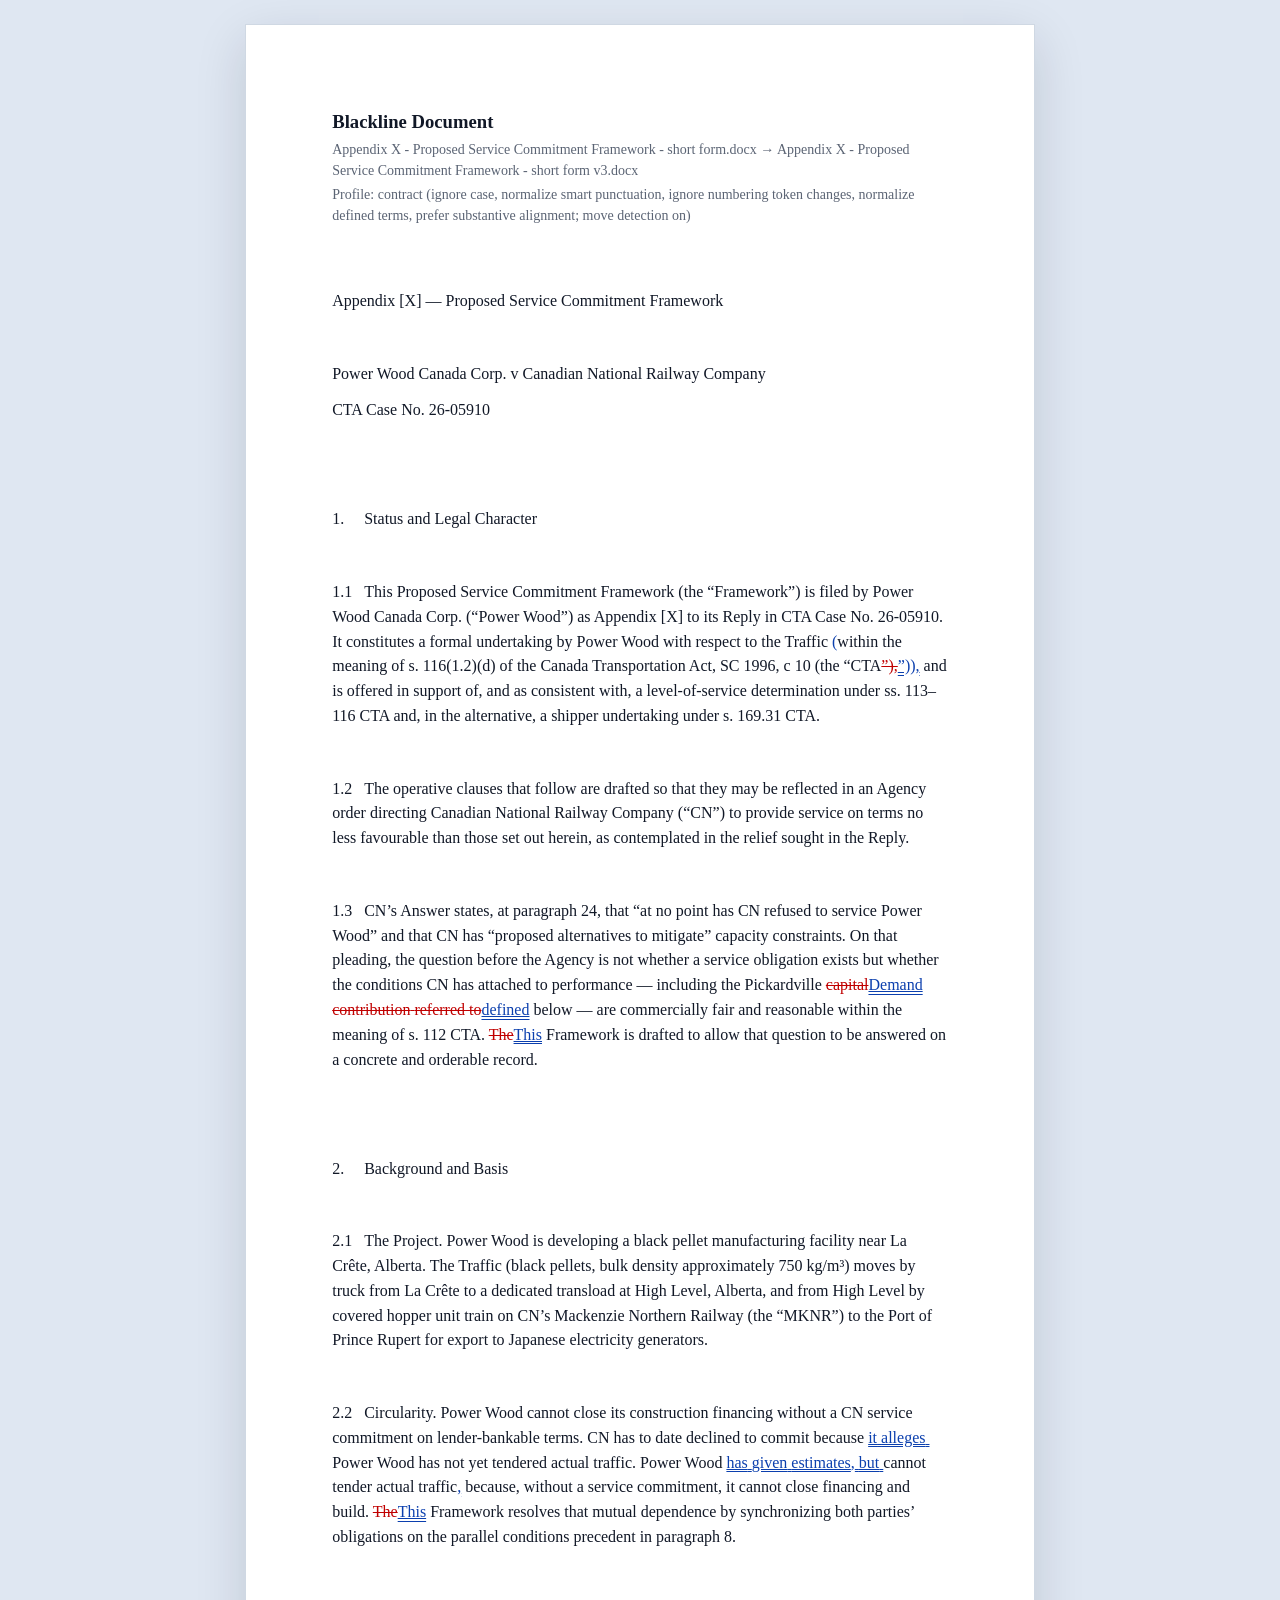
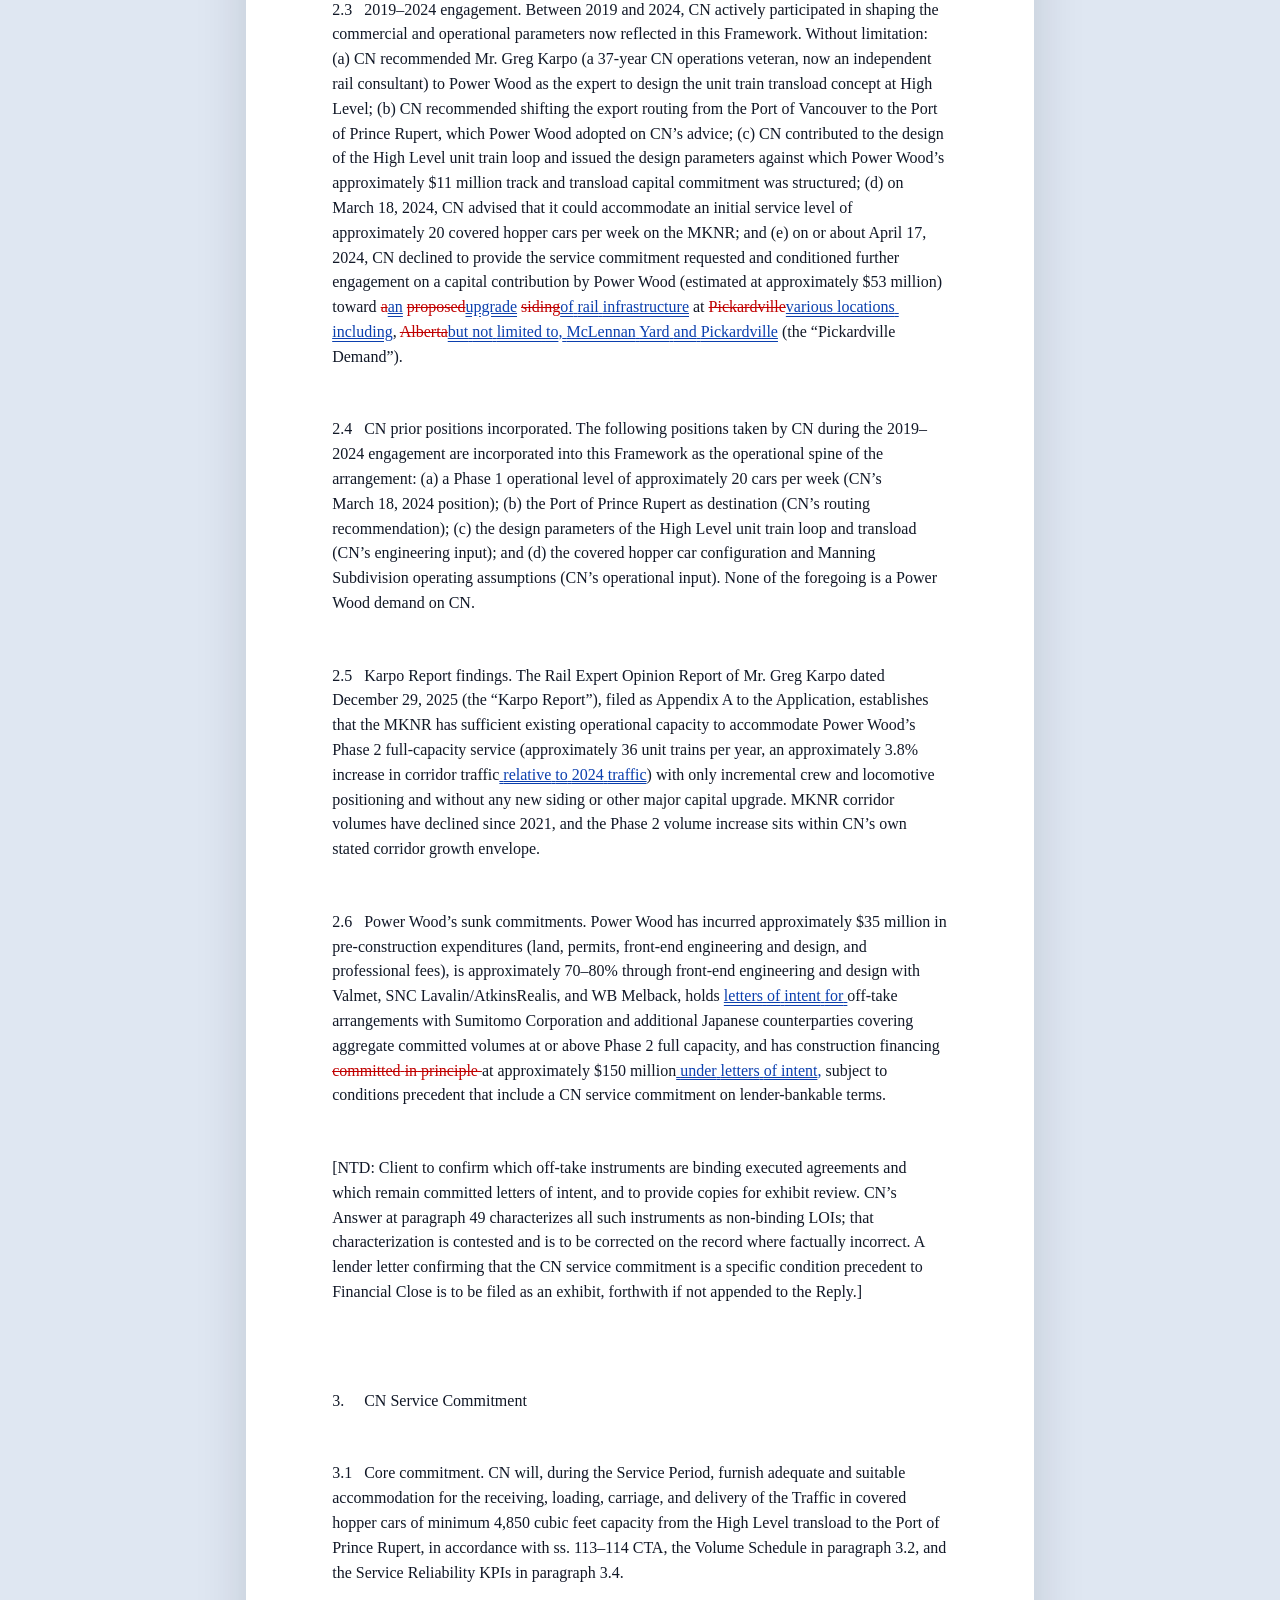
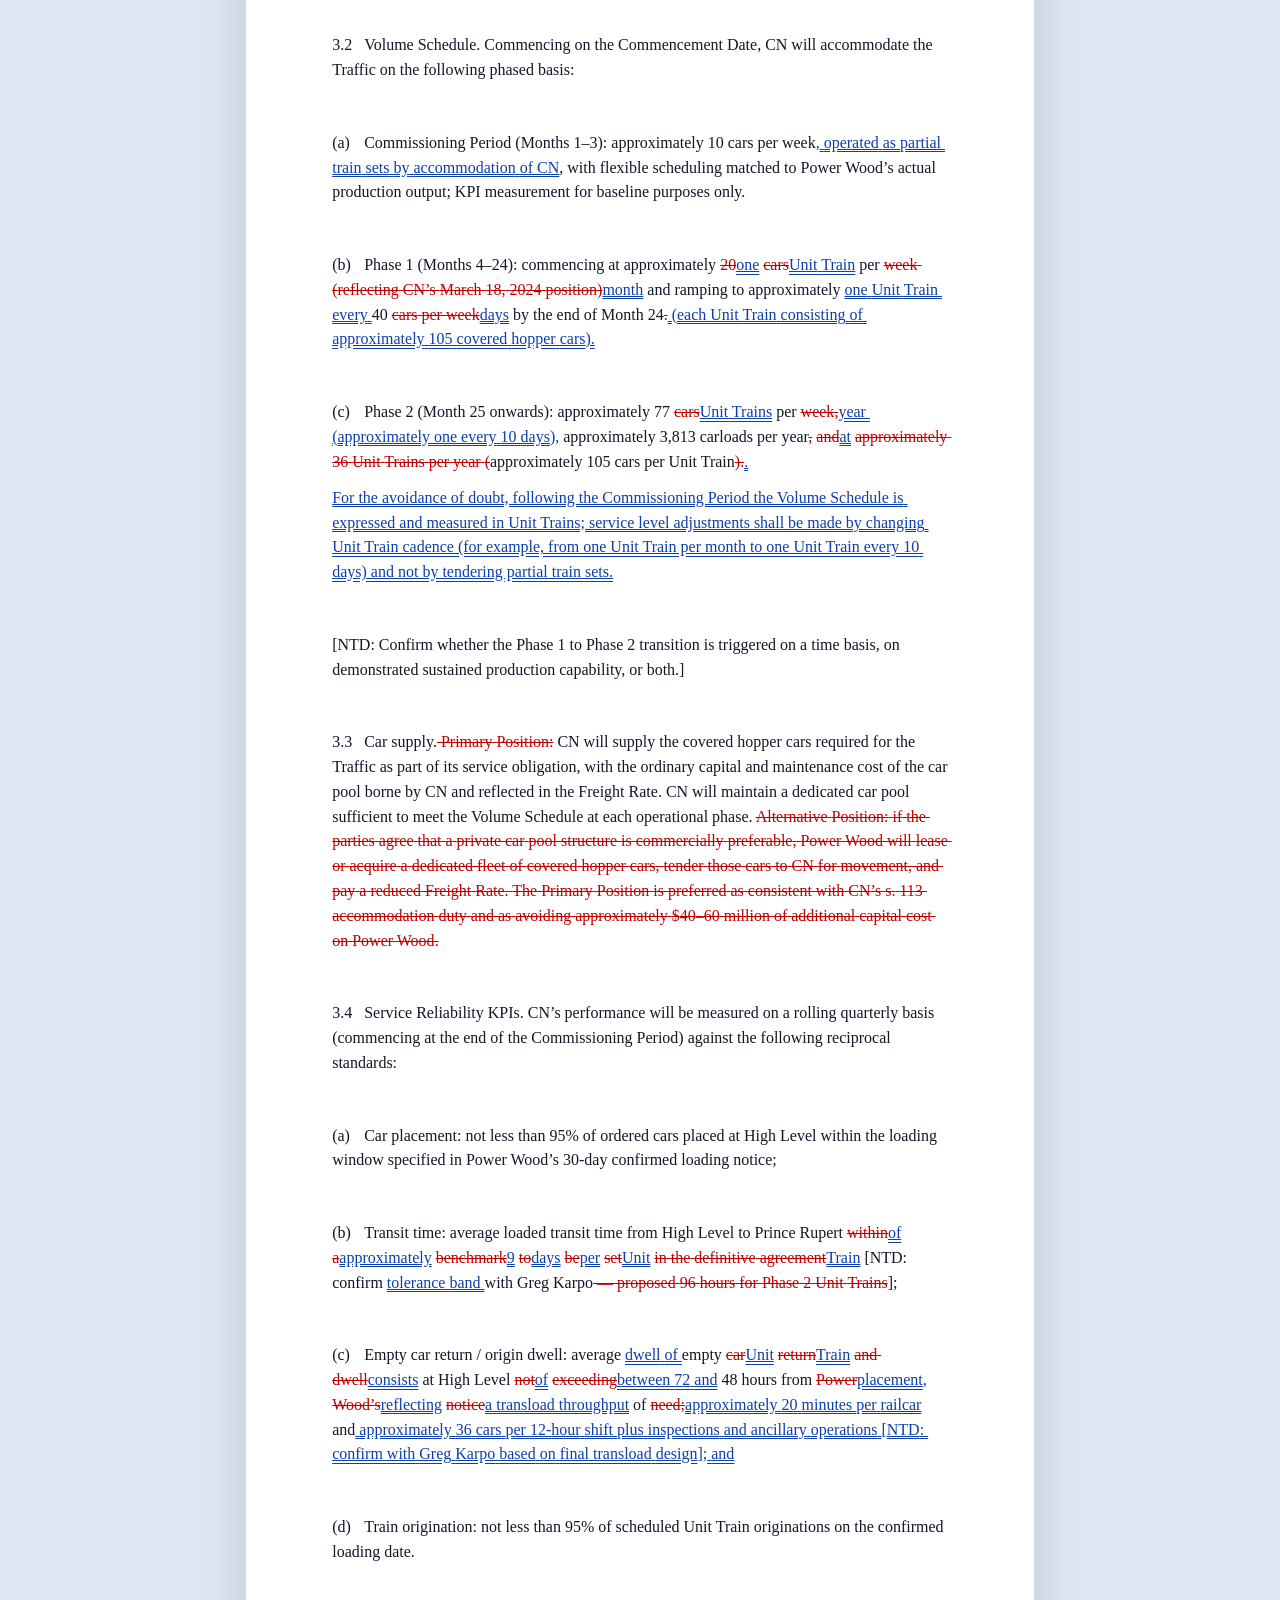
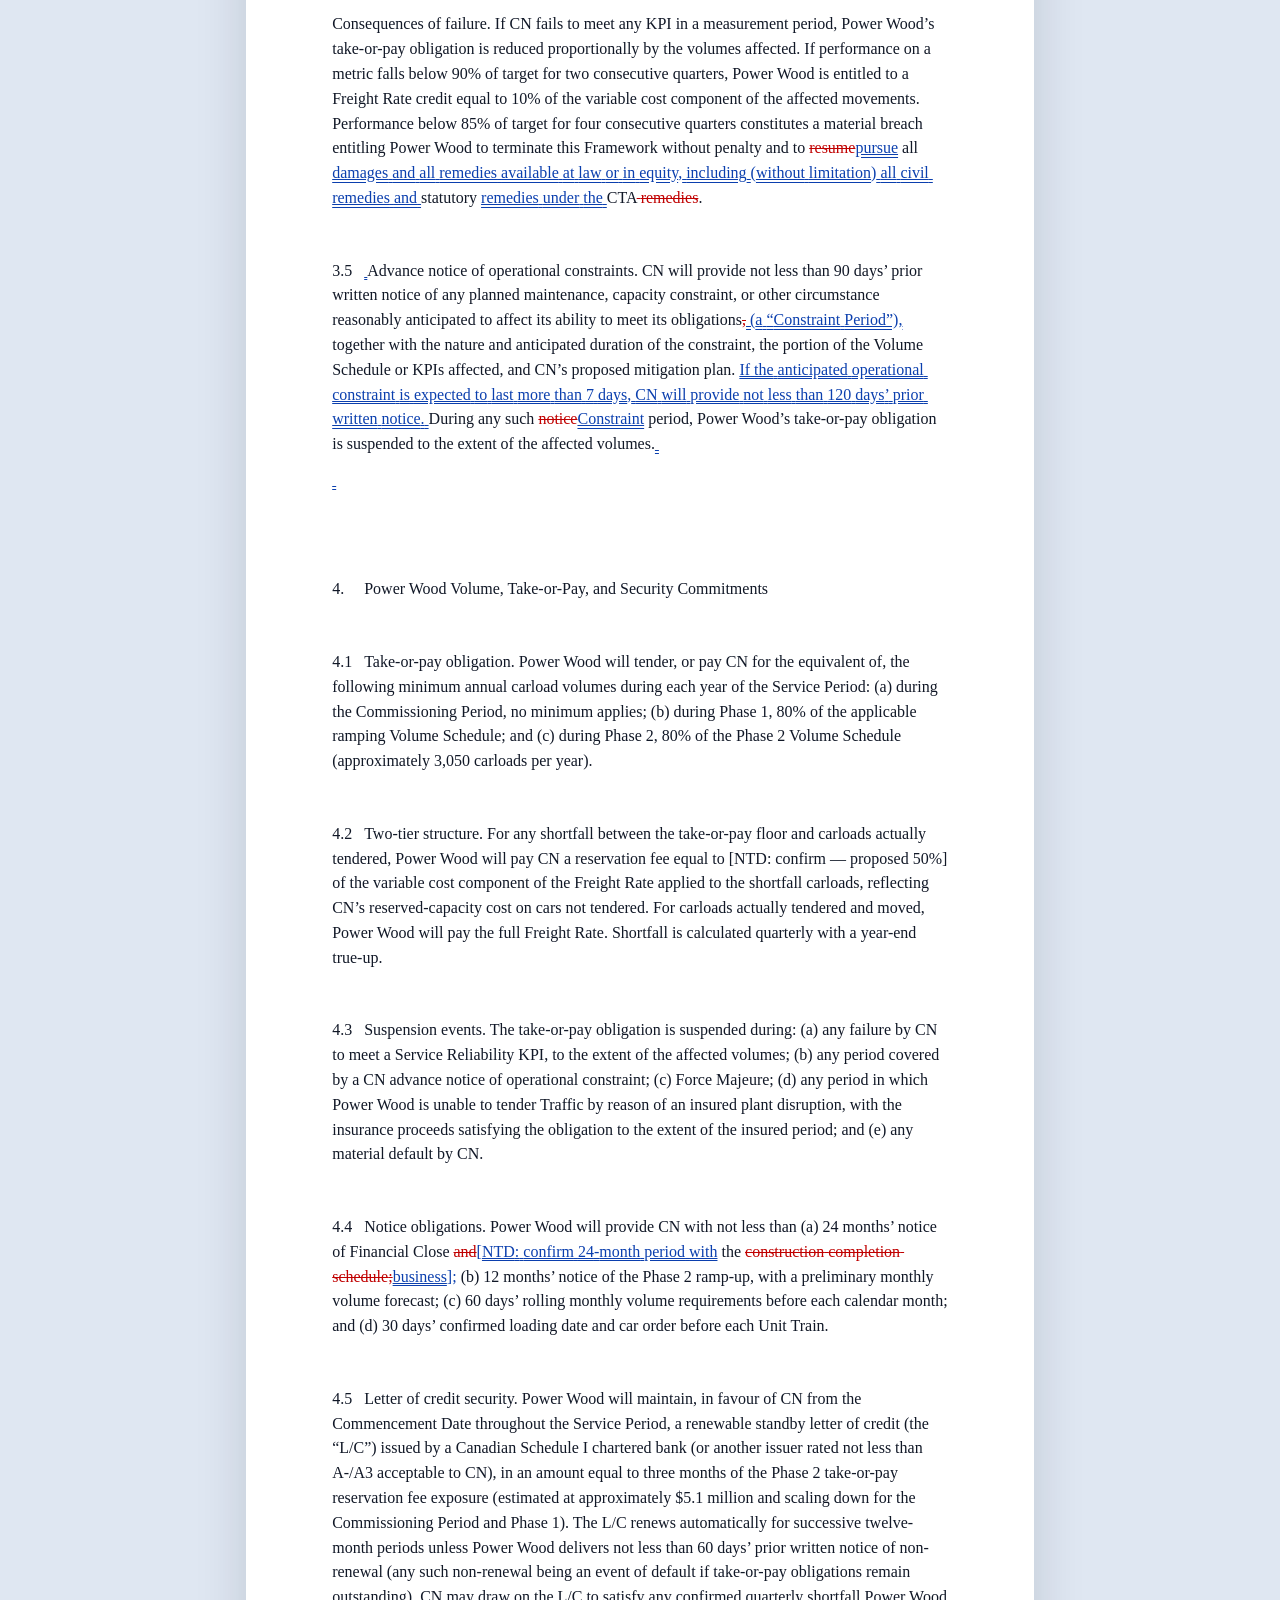
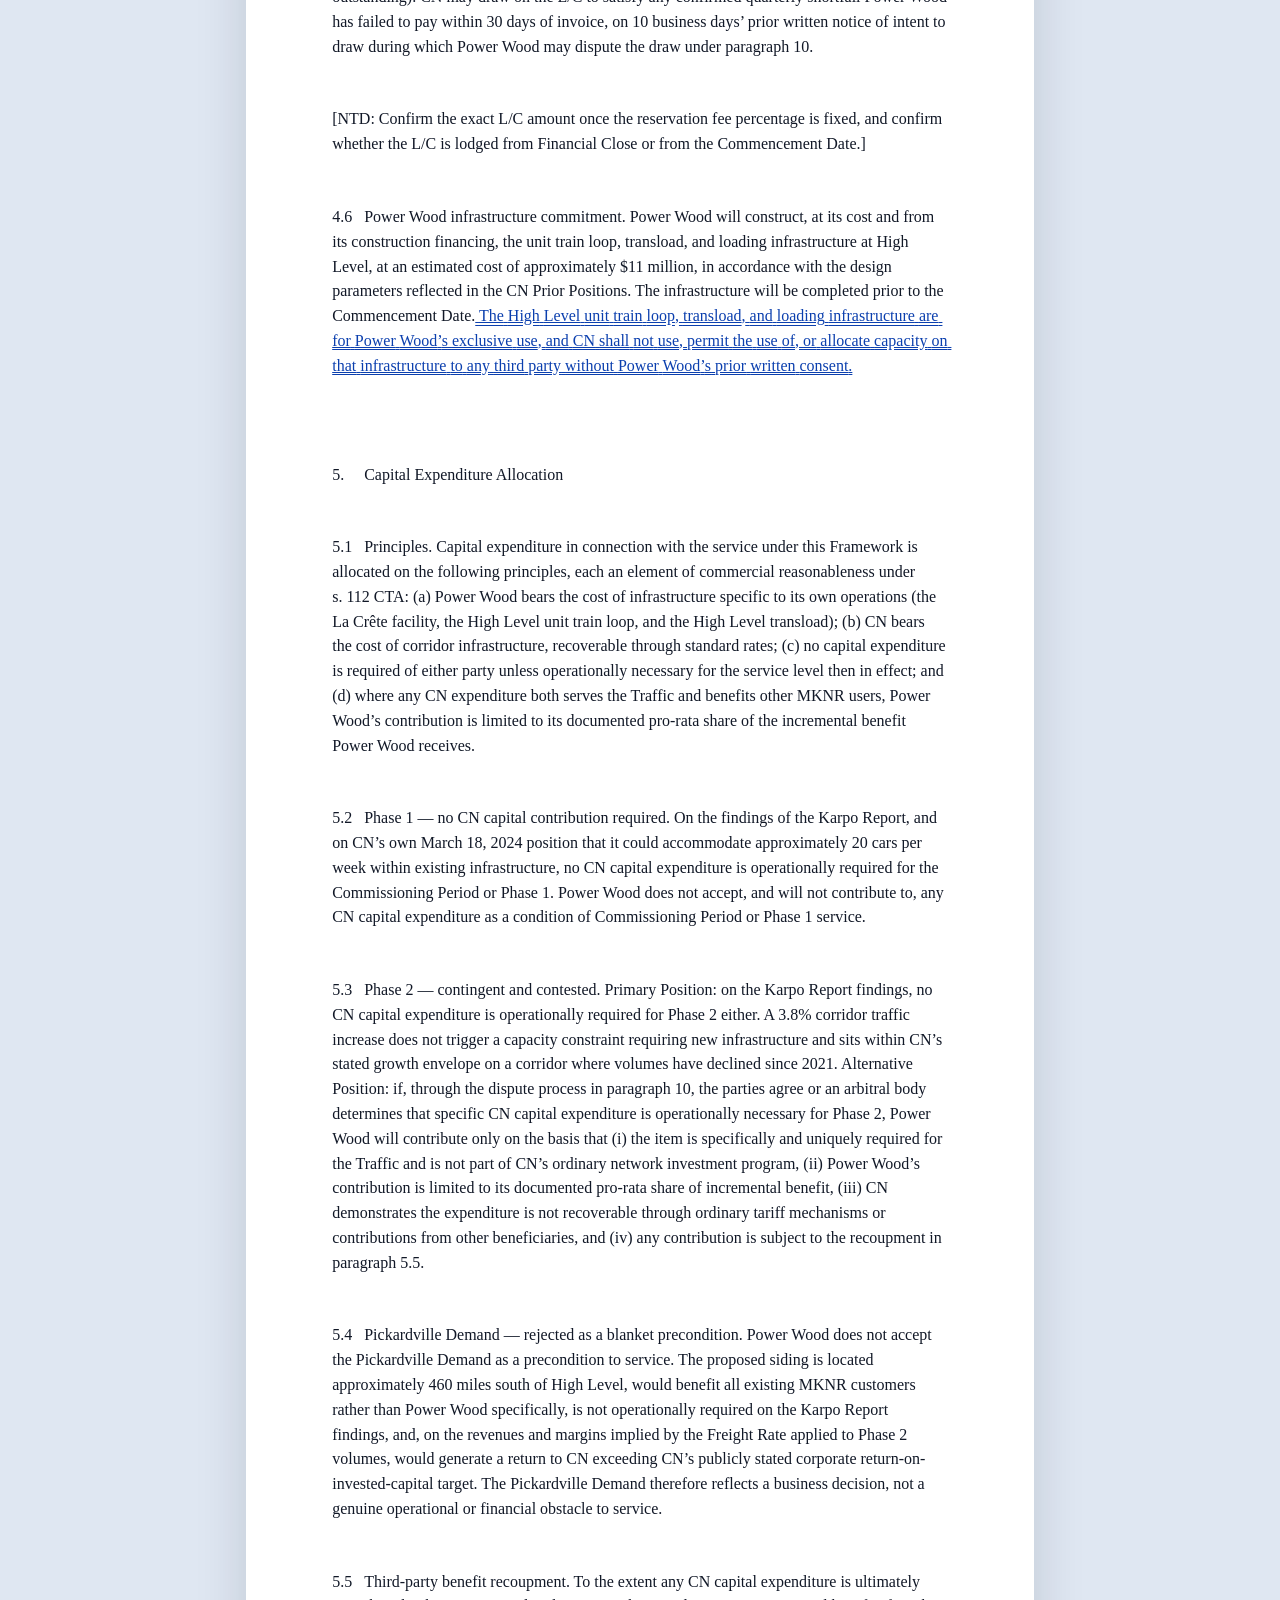
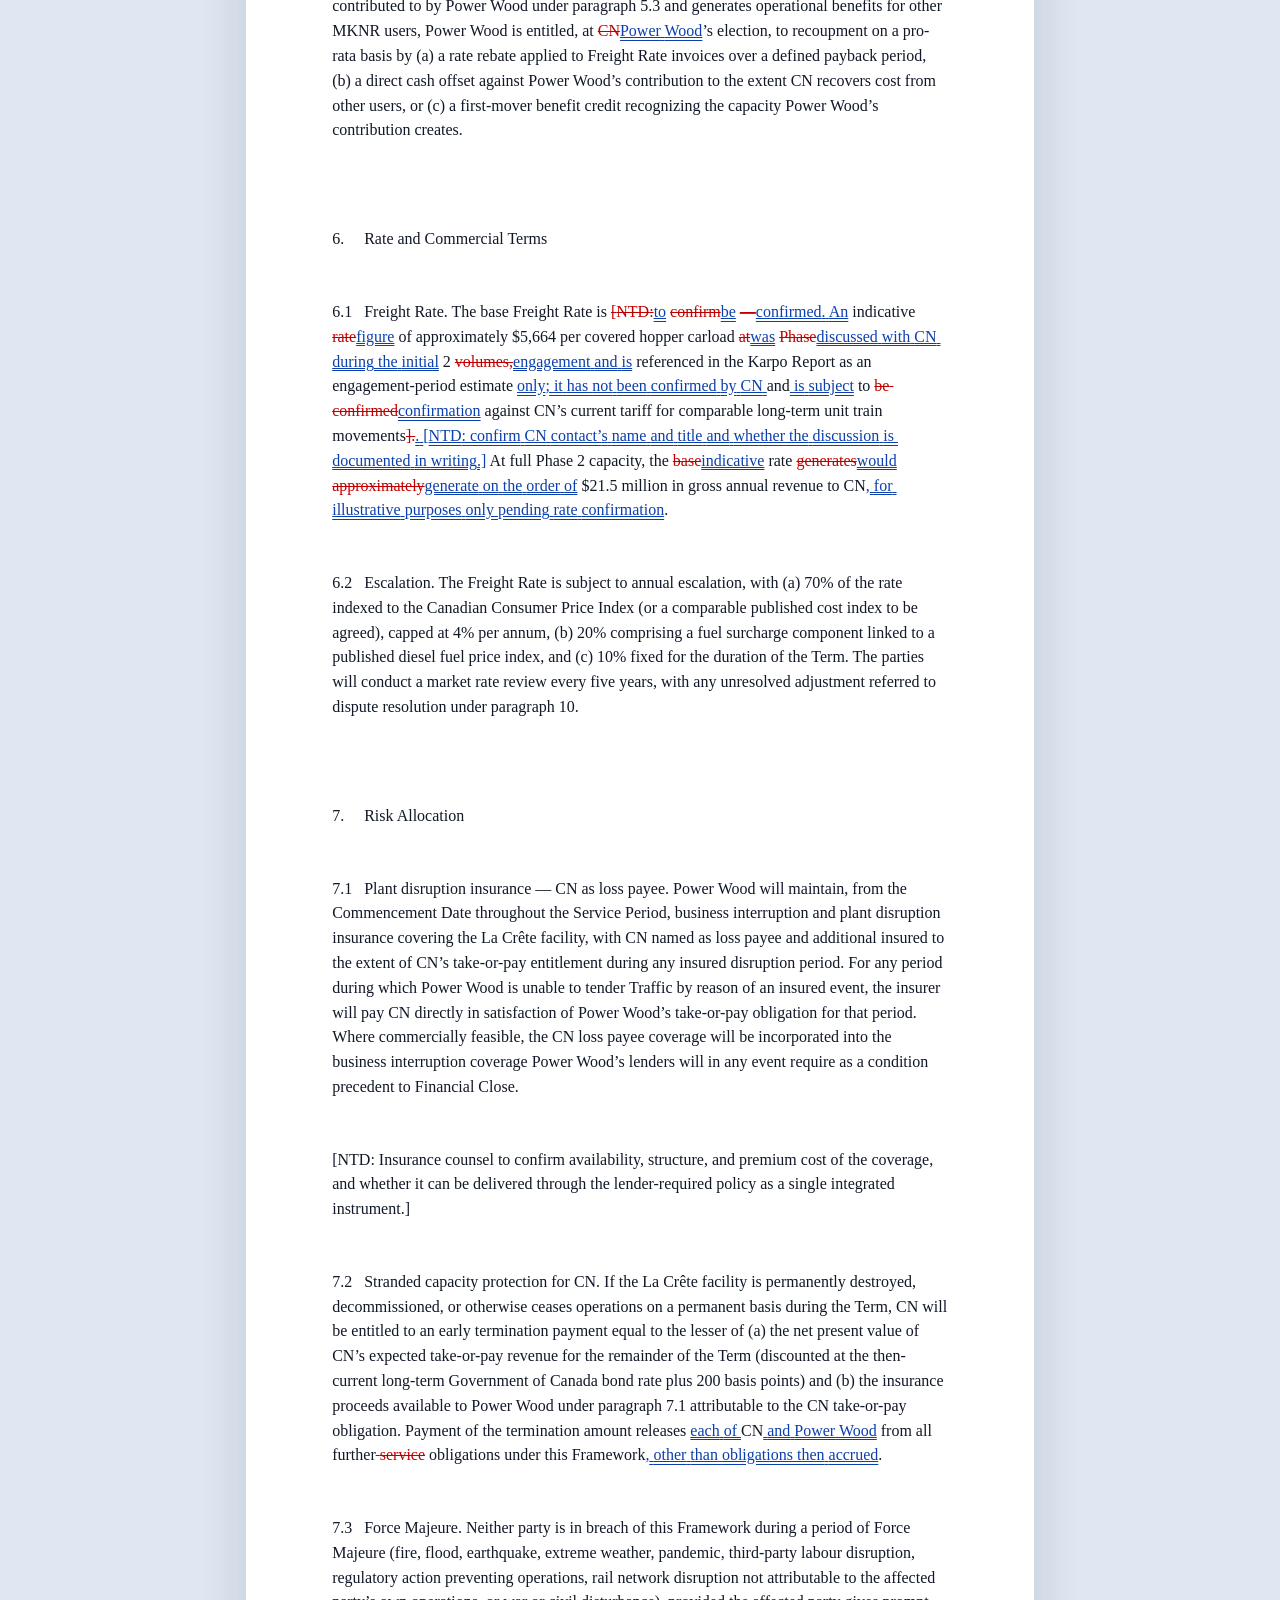
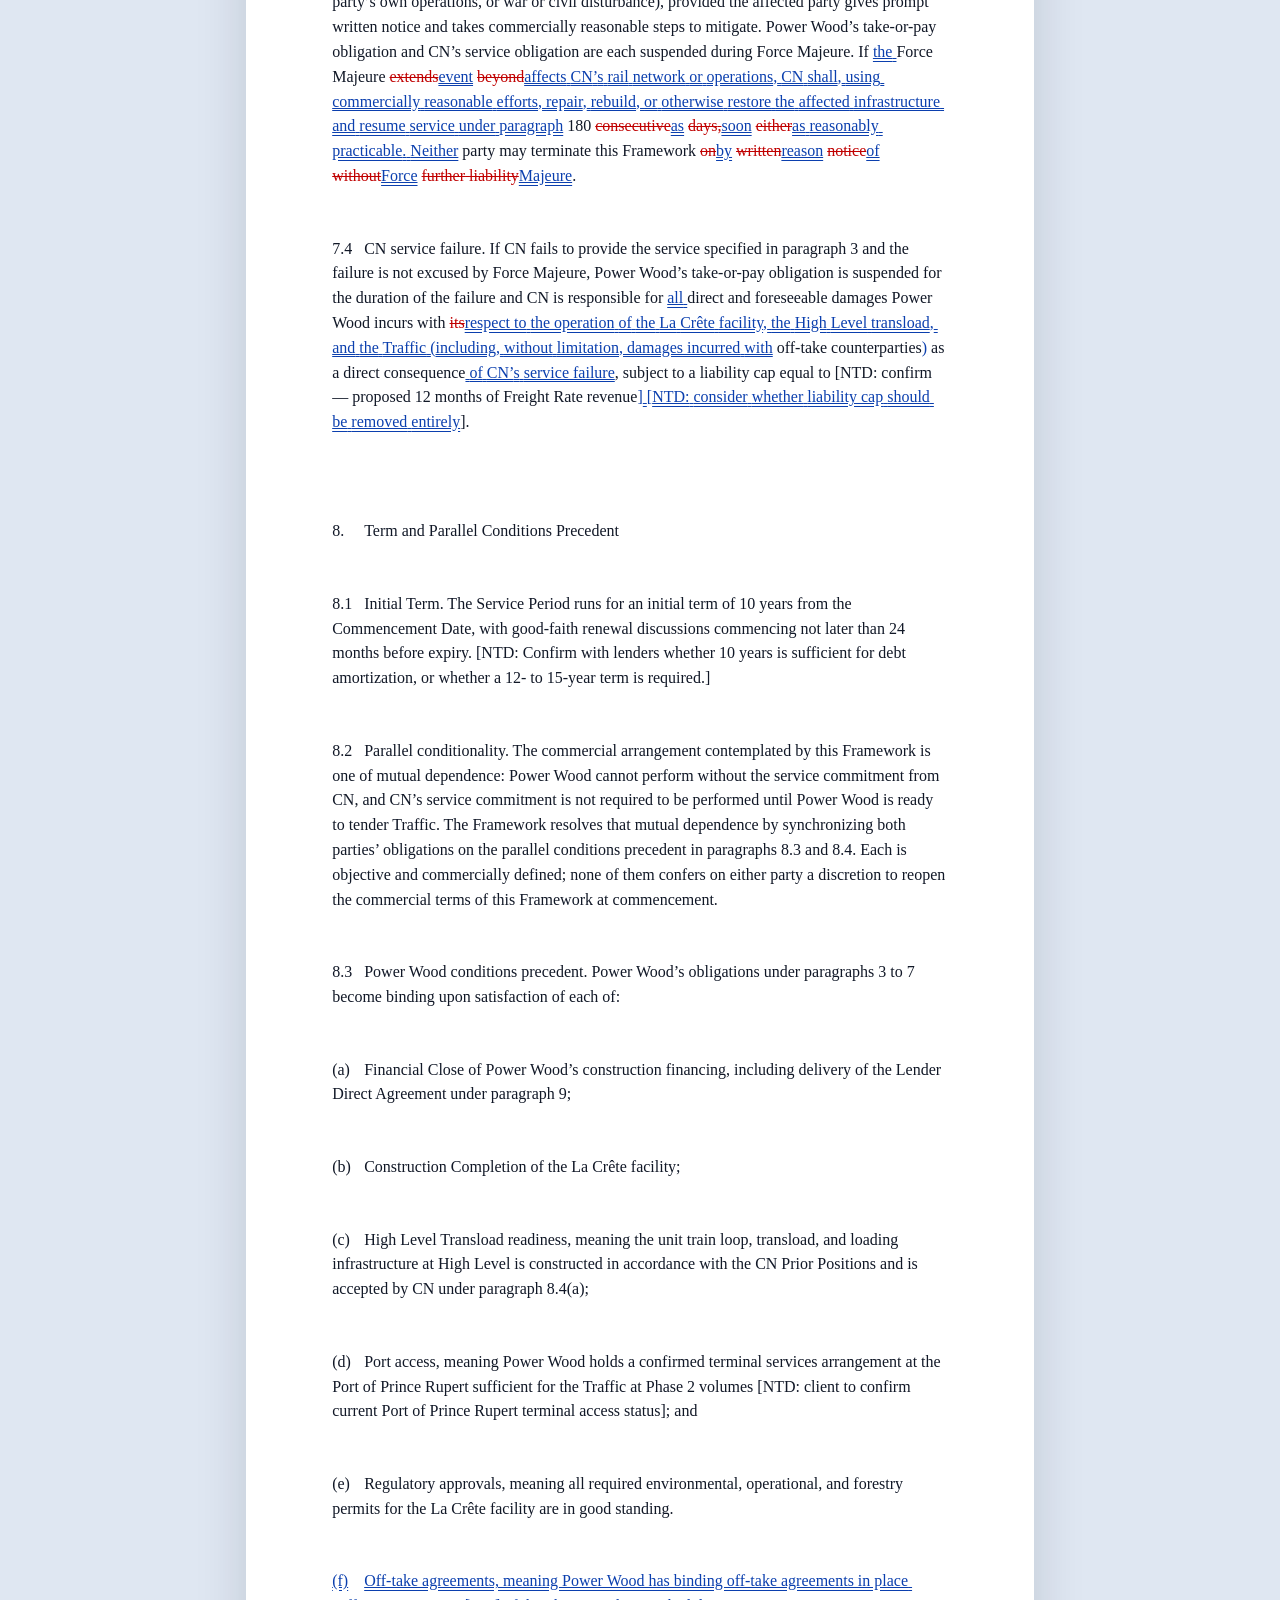
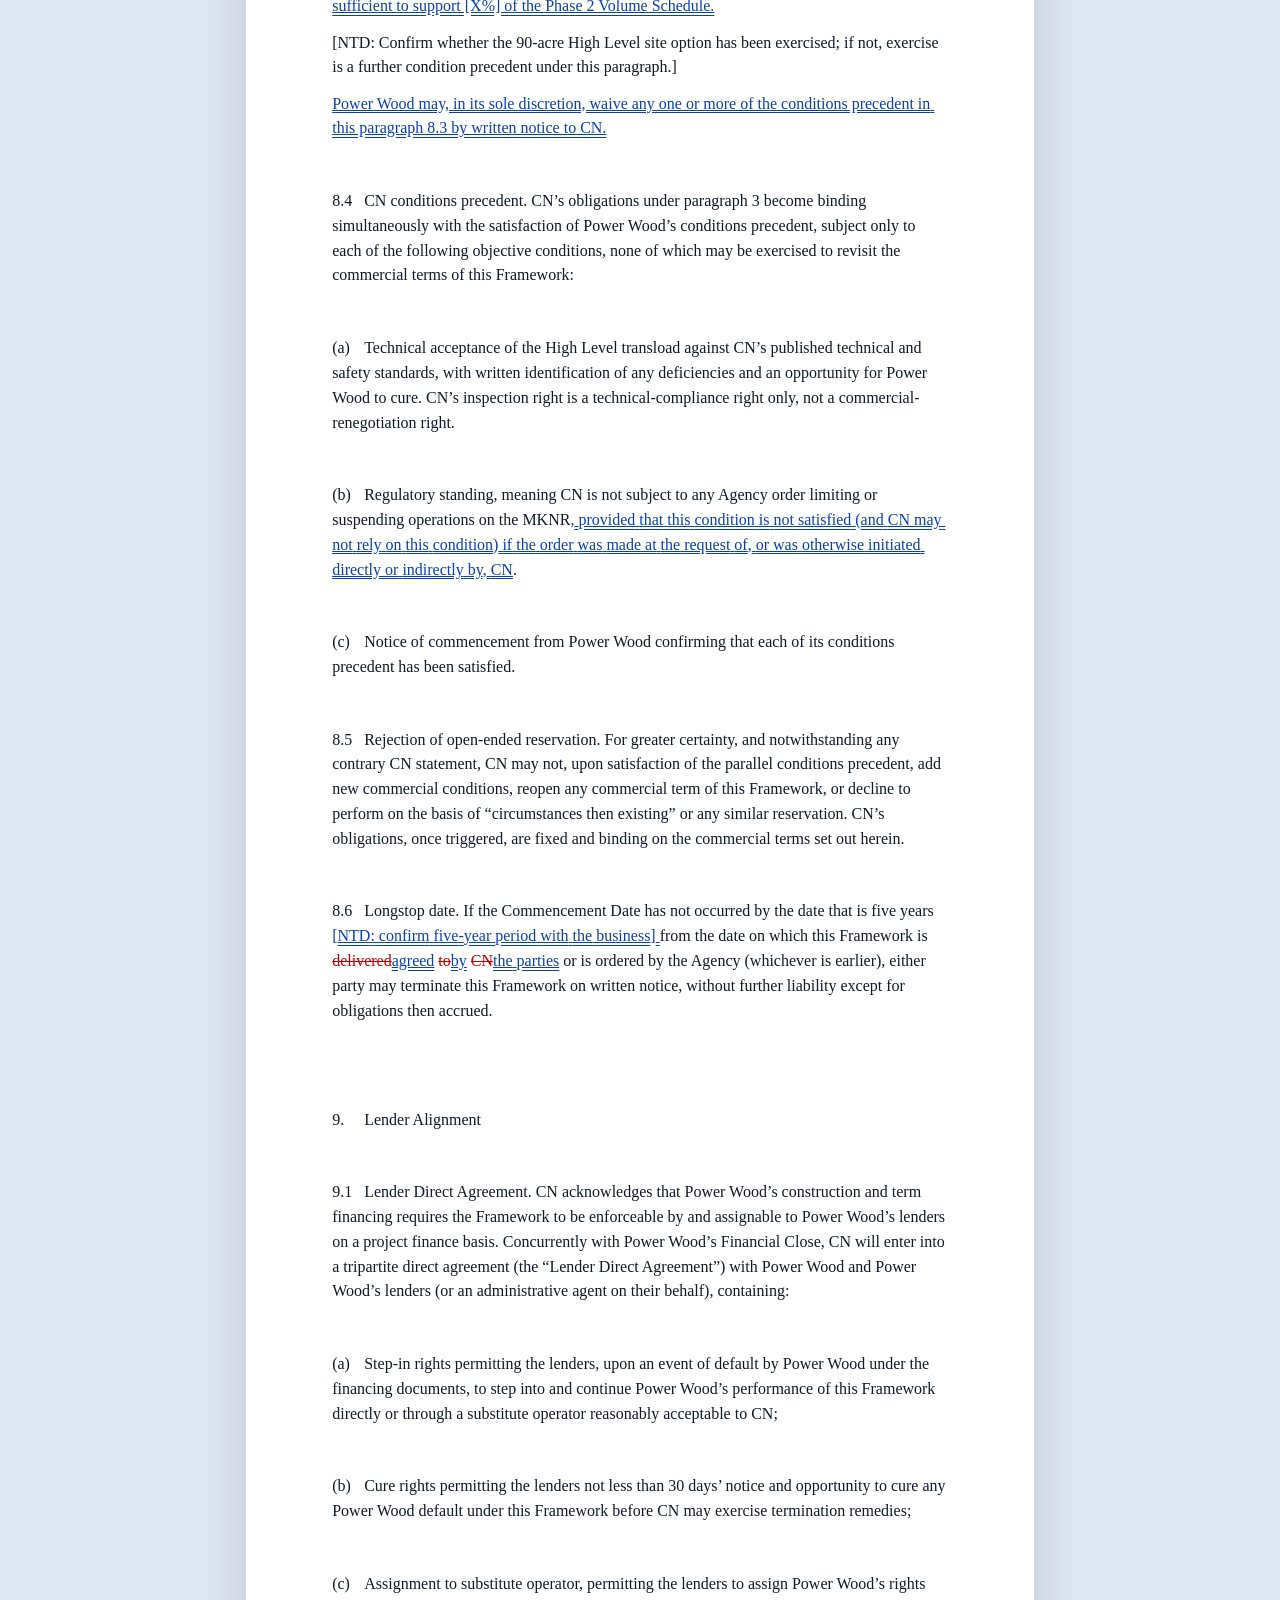
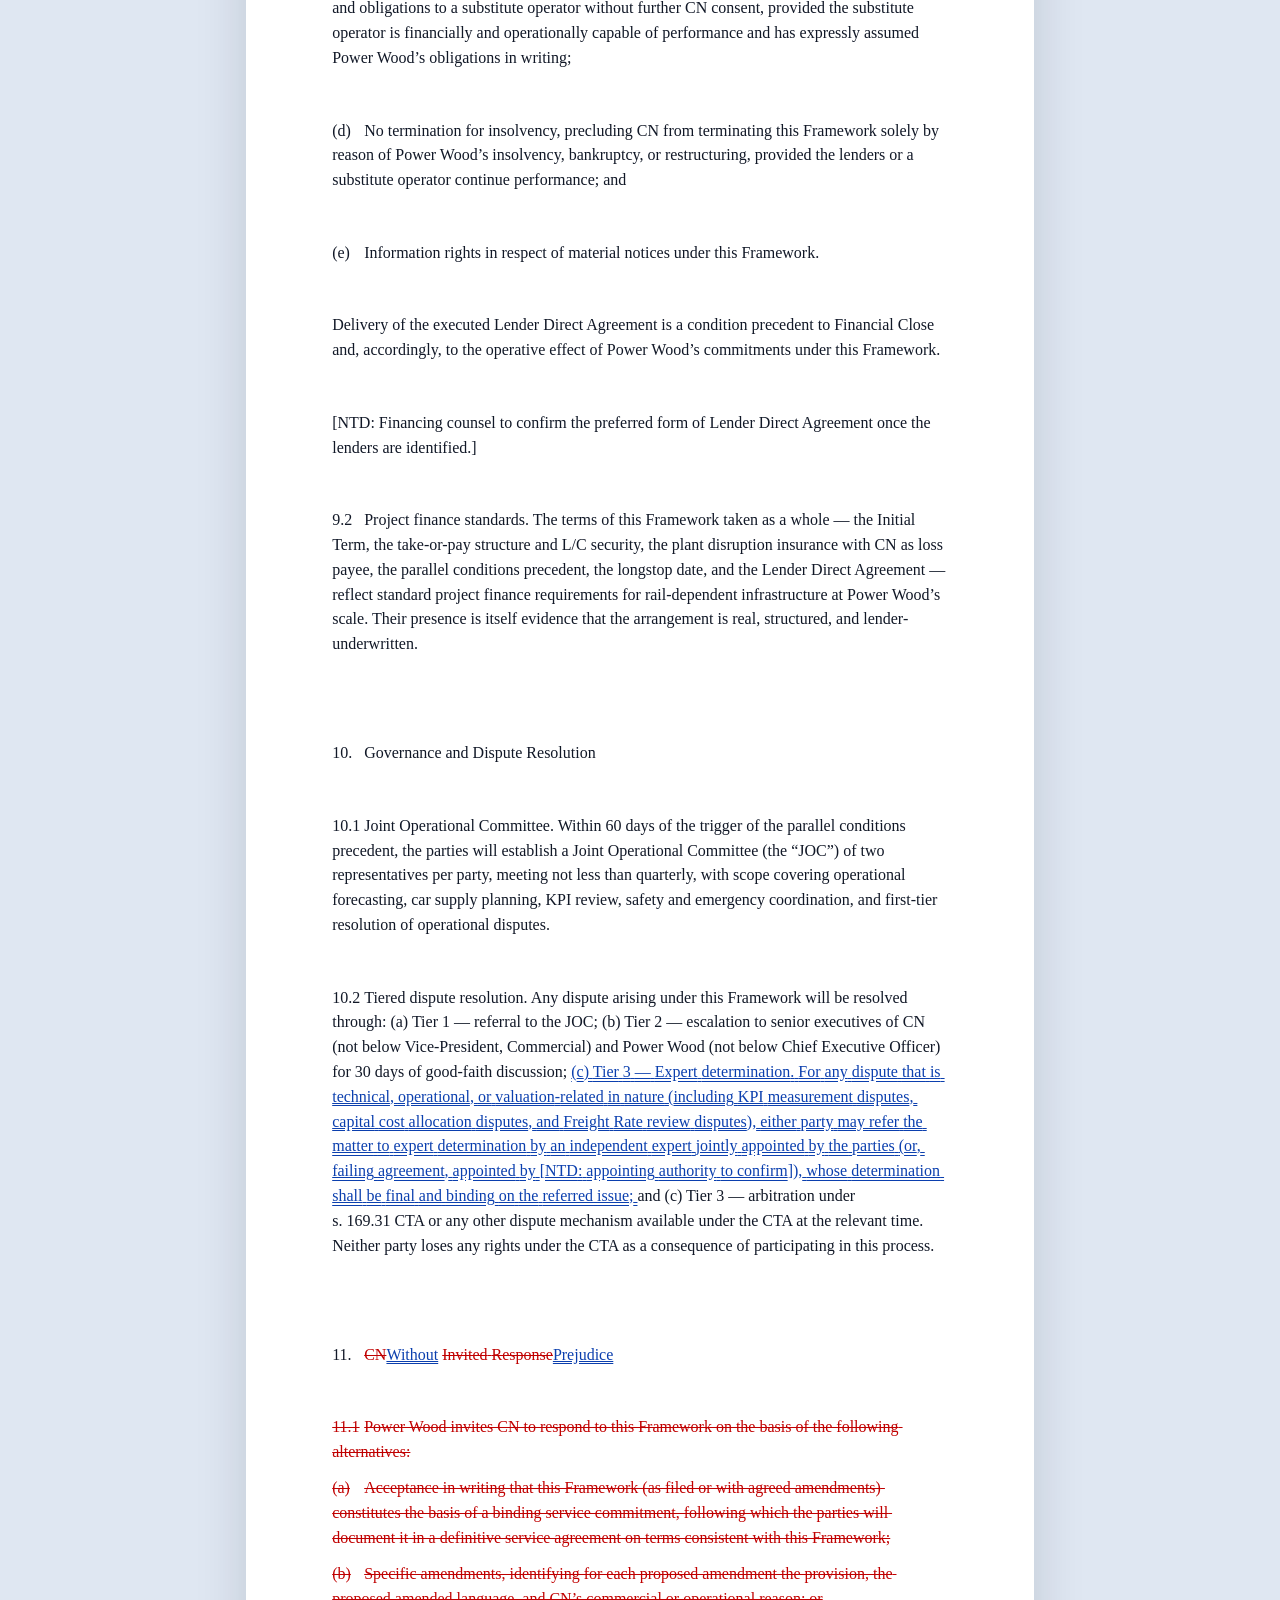
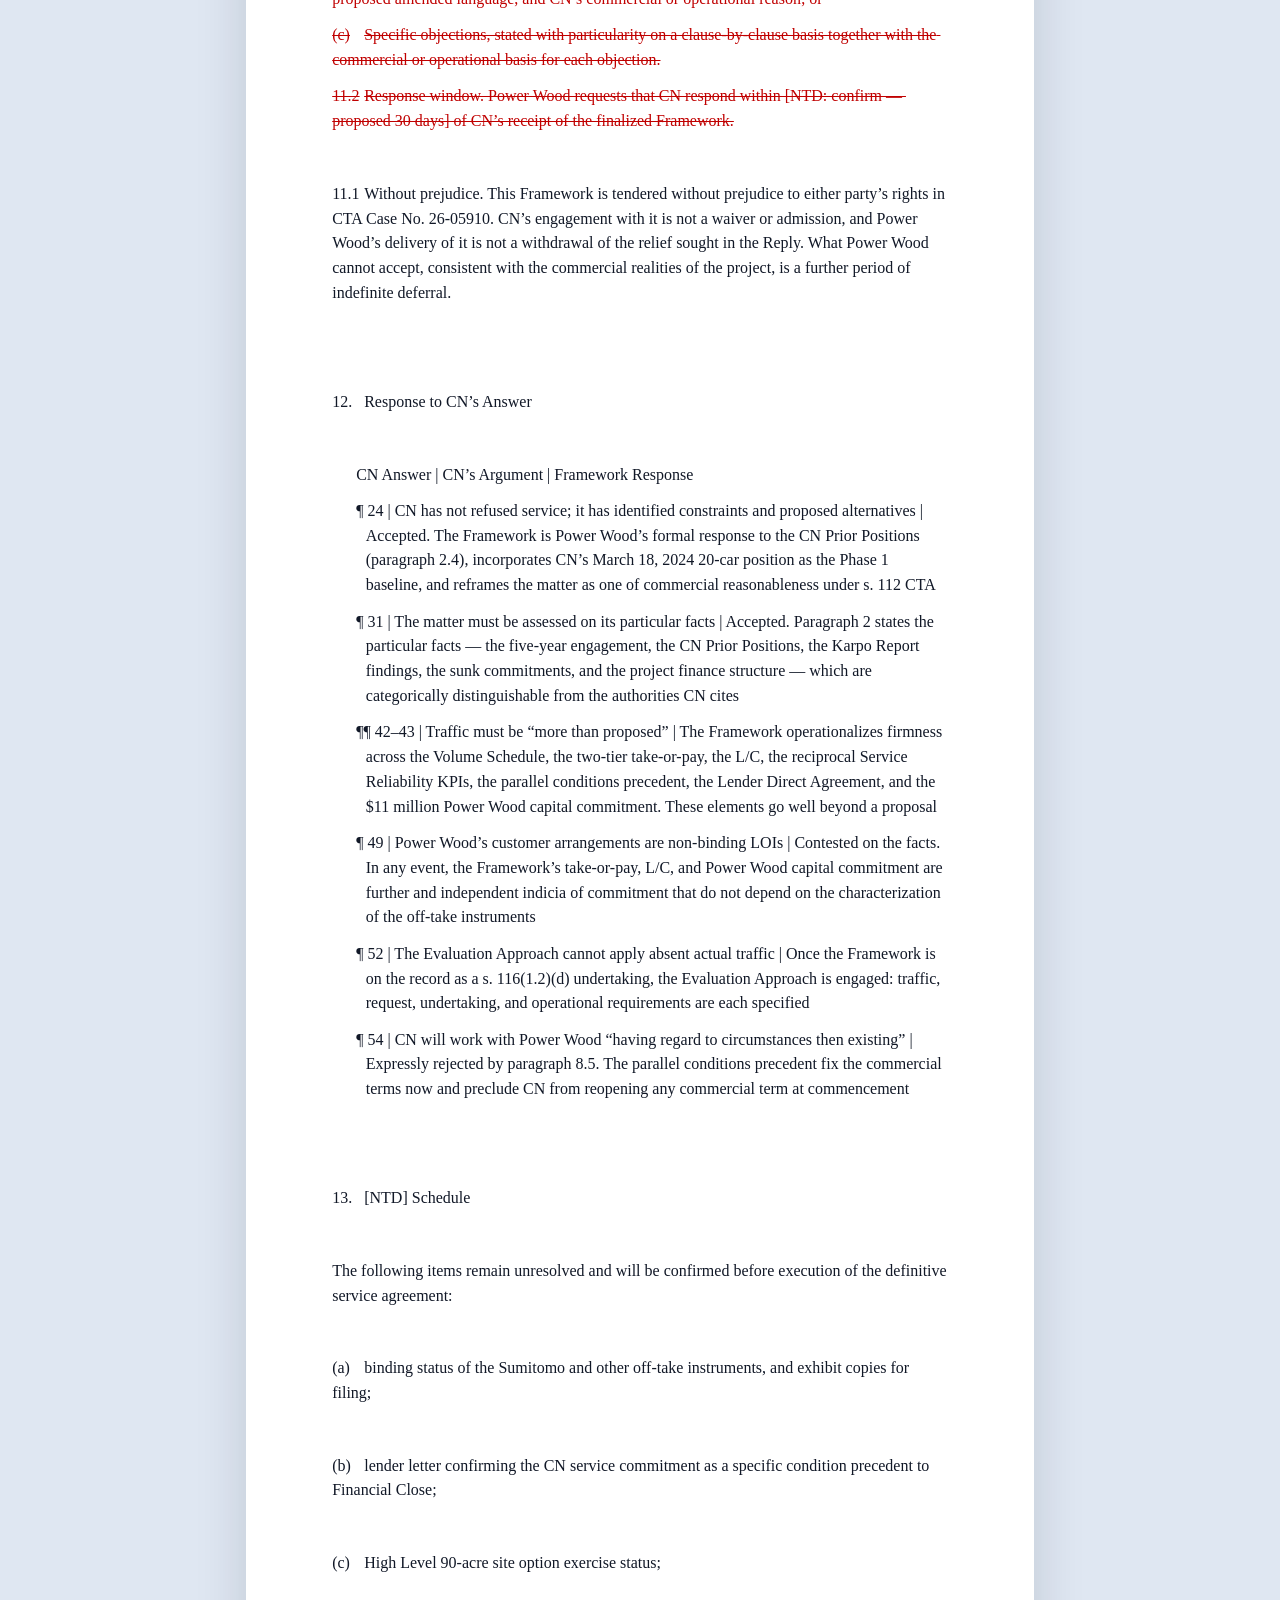
<file: .blackline-web/runs/20260413-181954-952e49e0/outputs/blackline_report.html>
<!doctype html>
<html lang="en">
<head>
  <meta charset="utf-8" />
  <title>Blackline Report</title>
  <style>
    :root {
      --text: #111827;
      --muted: #5B6474;
      --surface: #F7F9FC;
      --accent: #E6ECF4;
      --border: #D0D8E6;
      --insert: #0B3FAE;
      --delete: #C00000;
      --move: #4B5F7A;
    }
    * { box-sizing: border-box; }
    body {
      margin: 0;
      background: #dfe7f2;
      color: var(--text);
      font-family: "Times New Roman", Georgia, serif;
      line-height: 1.55;
    }
    main {
      max-width: 8.5in;
      margin: 1.5rem auto 2rem;
      padding: 0 0.8rem;
    }
    .sheet {
      background: #fff;
      border: 1px solid #cfd8e3;
      box-shadow: 0 16px 48px rgba(15, 23, 42, 0.14);
      min-height: 11in;
      padding: 0.85in 0.9in 0.95in;
    }
    .meta {
      margin-bottom: 0.65in;
      font-size: 10.5pt;
      color: var(--muted);
    }
    .meta-title {
      margin: 0 0 0.18rem;
      color: var(--text);
      font-size: 14pt;
      font-weight: bold;
    }
    .meta p { margin: 0.1rem 0; }
    .document {
      color: var(--text);
      font-size: 12pt;
    }
    .doc-block {
      margin: 0 0 0.72rem;
      white-space: pre-wrap;
      word-break: break-word;
    }
    .doc-block.block-table_row {
      margin-left: 0.35in;
      text-indent: -0.1in;
    }
    .doc-block.kind-insert {
      margin-top: 0.2rem;
    }
    .doc-block.kind-delete {
      margin-top: 0.2rem;
    }
    .document h2, .document h3, .document h4 {
      margin: 1rem 0 0.45rem;
      font-weight: bold;
      color: var(--text);
    }
    .document h2 { font-size: 15pt; }
    .document h3 { font-size: 13pt; }
    .document h4 { font-size: 12pt; }
    .ins {
      color: var(--insert);
      text-decoration-line: underline;
      text-decoration-style: double;
      text-decoration-color: var(--insert);
      transition: all 0.3s ease;
    }
    .del {
      color: var(--delete);
      text-decoration-line: line-through;
      text-decoration-style: solid;
      text-decoration-color: var(--delete);
      transition: all 0.3s ease;
    }

    .decided-accept .ins { color: inherit; text-decoration: none; background: transparent; }
    .decided-accept .del { display: none; }
    
    .decided-reject .ins { display: none; }
    .decided-reject .del { color: inherit; text-decoration: none; }
    
    /* View mode toggles */
    body.view-inline .pane-split { display: none; }
    body.view-inline .pane-inline { display: block; }
    
    body.view-split .pane-inline { display: none; }
    body.view-split .pane-split { display: flex; gap: 2rem; position: relative; }
    body.view-split .pane-split .split-left,
    body.view-split .pane-split .split-right { flex: 1; min-width: 0; padding: 1.2rem; border-radius: 8px; transition: 0.2s; }
    
    body.view-split main { max-width: 95%; margin: 1.5rem auto; }
    body.view-split .sheet { padding: 0.85in 0.5in 0.95in; position: relative; }
    
    .doc-row { border-radius: 12px; transition: all 0.3s cubic-bezier(0.2, 0.8, 0.2, 1); margin-bottom: 0.5rem; position: relative; }
    body.view-split .doc-row:hover { background: rgba(0,0,0,0.015); box-shadow: 0 4px 12px rgba(0,0,0,0.02); }
    .doc-row.active { background: rgba(30, 58, 138, 0.03) !important; box-shadow: 0 0 0 2px rgba(30, 58, 138, 0.2), 0 8px 24px rgba(30, 58, 138, 0.06); transform: scale(1.002); z-index: 20; }
    
    body.view-split .doc-row.kind-delete .split-left { background: rgba(220, 38, 38, 0.04); border: 1px solid rgba(220, 38, 38, 0.1); }
    body.view-split .doc-row.kind-insert .split-right { background: rgba(16, 185, 129, 0.04); border: 1px solid rgba(16, 185, 129, 0.1); }
    body.view-split .doc-row.kind-replace .split-left { background: rgba(220, 38, 38, 0.04); border: 1px solid rgba(220, 38, 38, 0.1); }
    body.view-split .doc-row.kind-replace .split-right { background: rgba(16, 185, 129, 0.04); border: 1px solid rgba(16, 185, 129, 0.1); }
    body.view-split .doc-row.kind-move .split-left { background: rgba(59, 130, 246, 0.04); border: 1px solid rgba(59, 130, 246, 0.1); }
    body.view-split .doc-row.kind-move .split-right { background: rgba(59, 130, 246, 0.04); border: 1px solid rgba(59, 130, 246, 0.1); }
    
    .split-headers { display: none; }
    body.view-split .split-headers {
      display: flex; gap: 2rem; margin-bottom: 1.5rem;
      position: sticky; top: -0.85in; z-index: 10; margin-top: -0.85in;
      background: rgba(255, 255, 255, 0.85); backdrop-filter: blur(12px); -webkit-backdrop-filter: blur(12px);
      padding: 1rem 0; border-bottom: 1px solid var(--border); box-shadow: 0 4px 12px rgba(0,0,0,0.02);
    }
    .split-hdr-left, .split-hdr-right { flex: 1; font-family: system-ui, -apple-system, sans-serif; font-size: 0.75rem; font-weight: 700; color: var(--muted); text-transform: uppercase; letter-spacing: 0.05em; text-align: center; }
    
    body.view-split .pane-split::before {
      content: ''; position: absolute; left: 50%; top: 0.5rem; bottom: 0.5rem; width: 1px; background: var(--border); transform: translateX(-50%); opacity: 0.4;
    }
  </style>
</head>
<body class="view-inline">
  <main>
    <section class="sheet">
      <header class="meta">
        <p class="meta-title">Blackline Document</p>
        <p>Appendix X - Proposed Service Commitment Framework - short form.docx → Appendix X - Proposed Service Commitment Framework - short form v3.docx</p>
        <p>Profile: contract (ignore case, normalize smart punctuation, ignore numbering token changes, normalize defined terms, prefer substantive alignment; move detection on)</p>
      </header>
      <article class="document">
        <div class="split-headers">
           <div class="split-hdr-left">Original Document</div>
           <div class="split-hdr-right">Revised Document</div>
        </div>
        <div id="section-1" data-section-index="1" class="doc-row kind-equal">
          <div class="pane-inline"><p class="doc-block kind-equal block-paragraph">Appendix [X] — Proposed Service Commitment Framework</p></div>
          <div class="pane-split">
             <div class="split-left"><p class="doc-block kind-equal block-paragraph">Appendix [X] — Proposed Service Commitment Framework</p></div>
             <div class="split-right"><p class="doc-block kind-equal block-paragraph">Appendix [X] — Proposed Service Commitment Framework</p></div>
          </div>
        </div><div id="section-2" data-section-index="2" class="doc-row kind-equal">
          <div class="pane-inline"><p class="doc-block kind-equal block-paragraph">&nbsp;</p></div>
          <div class="pane-split">
             <div class="split-left"><p class="doc-block kind-equal block-paragraph">&nbsp;</p></div>
             <div class="split-right"><p class="doc-block kind-equal block-paragraph">&nbsp;</p></div>
          </div>
        </div><div id="section-3" data-section-index="3" class="doc-row kind-equal">
          <div class="pane-inline"><p class="doc-block kind-equal block-paragraph">Power Wood Canada Corp. v Canadian National Railway Company</p></div>
          <div class="pane-split">
             <div class="split-left"><p class="doc-block kind-equal block-paragraph">Power Wood Canada Corp. v Canadian National Railway Company</p></div>
             <div class="split-right"><p class="doc-block kind-equal block-paragraph">Power Wood Canada Corp. v Canadian National Railway Company</p></div>
          </div>
        </div><div id="section-4" data-section-index="4" class="doc-row kind-equal">
          <div class="pane-inline"><p class="doc-block kind-equal block-paragraph">CTA Case No. 26-05910</p></div>
          <div class="pane-split">
             <div class="split-left"><p class="doc-block kind-equal block-paragraph">CTA Case No. 26-05910</p></div>
             <div class="split-right"><p class="doc-block kind-equal block-paragraph">CTA Case No. 26-05910</p></div>
          </div>
        </div><div id="section-5" data-section-index="5" class="doc-row kind-equal">
          <div class="pane-inline"><p class="doc-block kind-equal block-paragraph">&nbsp;</p></div>
          <div class="pane-split">
             <div class="split-left"><p class="doc-block kind-equal block-paragraph">&nbsp;</p></div>
             <div class="split-right"><p class="doc-block kind-equal block-paragraph">&nbsp;</p></div>
          </div>
        </div><div id="section-6" data-section-index="6" class="doc-row kind-equal">
          <div class="pane-inline"><p class="doc-block kind-equal block-paragraph">&nbsp;</p></div>
          <div class="pane-split">
             <div class="split-left"><p class="doc-block kind-equal block-paragraph">&nbsp;</p></div>
             <div class="split-right"><p class="doc-block kind-equal block-paragraph">&nbsp;</p></div>
          </div>
        </div><div id="section-7" data-section-index="7" class="doc-row kind-equal">
          <div class="pane-inline"><p class="doc-block kind-equal block-paragraph">1.	Status and Legal Character</p></div>
          <div class="pane-split">
             <div class="split-left"><p class="doc-block kind-equal block-paragraph">1.	Status and Legal Character</p></div>
             <div class="split-right"><p class="doc-block kind-equal block-paragraph">1.	Status and Legal Character</p></div>
          </div>
        </div><div id="section-8" data-section-index="8" class="doc-row kind-equal">
          <div class="pane-inline"><p class="doc-block kind-equal block-paragraph">&nbsp;</p></div>
          <div class="pane-split">
             <div class="split-left"><p class="doc-block kind-equal block-paragraph">&nbsp;</p></div>
             <div class="split-right"><p class="doc-block kind-equal block-paragraph">&nbsp;</p></div>
          </div>
        </div><div id="section-9" data-section-index="9" class="doc-row kind-replace">
          <div class="pane-inline"><p class="doc-block kind-replace block-paragraph">1.1	This Proposed Service Commitment Framework (the “Framework”) is filed by Power Wood Canada Corp. (“Power Wood”) as Appendix [X] to its Reply in CTA Case No. 26-05910. It constitutes a formal undertaking by Power Wood with respect to the Traffic <span class="ins">(</span>within the meaning of s. 116(1.2)(d) of the Canada Transportation Act, SC 1996, c 10 (the “CTA<span class="del">”),</span><span class="ins">”)),</span> and is offered in support of, and as consistent with, a level-of-service determination under ss. 113–116 CTA and, in the alternative, a shipper undertaking under s. 169.31 CTA.</p></div>
          <div class="pane-split">
             <div class="split-left"><p class="doc-block kind-replace block-paragraph">1.1	This Proposed Service Commitment Framework (the “Framework”) is filed by Power Wood Canada Corp. (“Power Wood”) as Appendix [X] to its Reply in CTA Case No. 26-05910. It constitutes a formal undertaking by Power Wood with respect to the Traffic within the meaning of s. 116(1.2)(d) of the Canada Transportation Act, SC 1996, c 10 (the “CTA<span class="del">”),</span> and is offered in support of, and as consistent with, a level-of-service determination under ss. 113–116 CTA and, in the alternative, a shipper undertaking under s. 169.31 CTA.</p></div>
             <div class="split-right"><p class="doc-block kind-replace block-paragraph">1.1	This Proposed Service Commitment Framework (the “Framework”) is filed by Power Wood Canada Corp. (“Power Wood”) as Appendix [X] to its Reply in CTA Case No. 26-05910. It constitutes a formal undertaking by Power Wood with respect to the Traffic <span class="ins">(</span>within the meaning of s. 116(1.2)(d) of the Canada Transportation Act, SC 1996, c 10 (the “CTA<span class="ins">”)),</span> and is offered in support of, and as consistent with, a level-of-service determination under ss. 113–116 CTA and, in the alternative, a shipper undertaking under s. 169.31 CTA.</p></div>
          </div>
        </div><div id="section-10" data-section-index="10" class="doc-row kind-equal">
          <div class="pane-inline"><p class="doc-block kind-equal block-paragraph">&nbsp;</p></div>
          <div class="pane-split">
             <div class="split-left"><p class="doc-block kind-equal block-paragraph">&nbsp;</p></div>
             <div class="split-right"><p class="doc-block kind-equal block-paragraph">&nbsp;</p></div>
          </div>
        </div><div id="section-11" data-section-index="11" class="doc-row kind-equal">
          <div class="pane-inline"><p class="doc-block kind-equal block-paragraph">1.2	The operative clauses that follow are drafted so that they may be reflected in an Agency order directing Canadian National Railway Company (“CN”) to provide service on terms no less favourable than those set out herein, as contemplated in the relief sought in the Reply.</p></div>
          <div class="pane-split">
             <div class="split-left"><p class="doc-block kind-equal block-paragraph">1.2	The operative clauses that follow are drafted so that they may be reflected in an Agency order directing Canadian National Railway Company (“CN”) to provide service on terms no less favourable than those set out herein, as contemplated in the relief sought in the Reply.</p></div>
             <div class="split-right"><p class="doc-block kind-equal block-paragraph">1.2	The operative clauses that follow are drafted so that they may be reflected in an Agency order directing Canadian National Railway Company (“CN”) to provide service on terms no less favourable than those set out herein, as contemplated in the relief sought in the Reply.</p></div>
          </div>
        </div><div id="section-12" data-section-index="12" class="doc-row kind-equal">
          <div class="pane-inline"><p class="doc-block kind-equal block-paragraph">&nbsp;</p></div>
          <div class="pane-split">
             <div class="split-left"><p class="doc-block kind-equal block-paragraph">&nbsp;</p></div>
             <div class="split-right"><p class="doc-block kind-equal block-paragraph">&nbsp;</p></div>
          </div>
        </div><div id="section-13" data-section-index="13" class="doc-row kind-replace">
          <div class="pane-inline"><p class="doc-block kind-replace block-paragraph">1.3	CN’s Answer states, at paragraph 24, that “at no point has CN refused to service Power Wood” and that CN has “proposed alternatives to mitigate” capacity constraints. On that pleading, the question before the Agency is not whether a service obligation exists but whether the conditions CN has attached to performance — including the Pickardville <span class="del">capital</span><span class="ins">Demand</span> <span class="del">contribution</span><span class="del"> </span><span class="del">referred</span><span class="del"> </span><span class="del">to</span><span class="ins">defined</span> below — are commercially fair and reasonable within the meaning of s. 112 CTA. <span class="del">The</span><span class="ins">This</span> Framework is drafted to allow that question to be answered on a concrete and orderable record.</p></div>
          <div class="pane-split">
             <div class="split-left"><p class="doc-block kind-replace block-paragraph">1.3	CN’s Answer states, at paragraph 24, that “at no point has CN refused to service Power Wood” and that CN has “proposed alternatives to mitigate” capacity constraints. On that pleading, the question before the Agency is not whether a service obligation exists but whether the conditions CN has attached to performance — including the Pickardville <span class="del">capital</span> <span class="del">contribution</span><span class="del"> </span><span class="del">referred</span><span class="del"> </span><span class="del">to</span> below — are commercially fair and reasonable within the meaning of s. 112 CTA. <span class="del">The</span> Framework is drafted to allow that question to be answered on a concrete and orderable record.</p></div>
             <div class="split-right"><p class="doc-block kind-replace block-paragraph">1.3	CN’s Answer states, at paragraph 24, that “at no point has CN refused to service Power Wood” and that CN has “proposed alternatives to mitigate” capacity constraints. On that pleading, the question before the Agency is not whether a service obligation exists but whether the conditions CN has attached to performance — including the Pickardville <span class="ins">Demand</span> <span class="ins">defined</span> below — are commercially fair and reasonable within the meaning of s. 112 CTA. <span class="ins">This</span> Framework is drafted to allow that question to be answered on a concrete and orderable record.</p></div>
          </div>
        </div><div id="section-14" data-section-index="14" class="doc-row kind-equal">
          <div class="pane-inline"><p class="doc-block kind-equal block-paragraph">&nbsp;</p></div>
          <div class="pane-split">
             <div class="split-left"><p class="doc-block kind-equal block-paragraph">&nbsp;</p></div>
             <div class="split-right"><p class="doc-block kind-equal block-paragraph">&nbsp;</p></div>
          </div>
        </div><div id="section-15" data-section-index="15" class="doc-row kind-equal">
          <div class="pane-inline"><p class="doc-block kind-equal block-paragraph">&nbsp;</p></div>
          <div class="pane-split">
             <div class="split-left"><p class="doc-block kind-equal block-paragraph">&nbsp;</p></div>
             <div class="split-right"><p class="doc-block kind-equal block-paragraph">&nbsp;</p></div>
          </div>
        </div><div id="section-16" data-section-index="16" class="doc-row kind-equal">
          <div class="pane-inline"><p class="doc-block kind-equal block-paragraph">2.	Background and Basis</p></div>
          <div class="pane-split">
             <div class="split-left"><p class="doc-block kind-equal block-paragraph">2.	Background and Basis</p></div>
             <div class="split-right"><p class="doc-block kind-equal block-paragraph">2.	Background and Basis</p></div>
          </div>
        </div><div id="section-17" data-section-index="17" class="doc-row kind-equal">
          <div class="pane-inline"><p class="doc-block kind-equal block-paragraph">&nbsp;</p></div>
          <div class="pane-split">
             <div class="split-left"><p class="doc-block kind-equal block-paragraph">&nbsp;</p></div>
             <div class="split-right"><p class="doc-block kind-equal block-paragraph">&nbsp;</p></div>
          </div>
        </div><div id="section-18" data-section-index="18" class="doc-row kind-equal">
          <div class="pane-inline"><p class="doc-block kind-equal block-paragraph">2.1	The Project. Power Wood is developing a black pellet manufacturing facility near La Crête, Alberta. The Traffic (black pellets, bulk density approximately 750 kg/m³) moves by truck from La Crête to a dedicated transload at High Level, Alberta, and from High Level by covered hopper unit train on CN’s Mackenzie Northern Railway (the “MKNR”) to the Port of Prince Rupert for export to Japanese electricity generators.</p></div>
          <div class="pane-split">
             <div class="split-left"><p class="doc-block kind-equal block-paragraph">2.1	The project. Power Wood is developing a black pellet manufacturing facility near La Crête, Alberta. The Traffic (black pellets, bulk density approximately 750 kg/m³) moves by truck from La Crête to a dedicated transload at High Level, Alberta, and from High Level by covered hopper unit train on CN’s Mackenzie Northern Railway (the “MKNR”) to the Port of Prince Rupert for export to Japanese electricity generators.</p></div>
             <div class="split-right"><p class="doc-block kind-equal block-paragraph">2.1	The Project. Power Wood is developing a black pellet manufacturing facility near La Crête, Alberta. The Traffic (black pellets, bulk density approximately 750 kg/m³) moves by truck from La Crête to a dedicated transload at High Level, Alberta, and from High Level by covered hopper unit train on CN’s Mackenzie Northern Railway (the “MKNR”) to the Port of Prince Rupert for export to Japanese electricity generators.</p></div>
          </div>
        </div><div id="section-19" data-section-index="19" class="doc-row kind-equal">
          <div class="pane-inline"><p class="doc-block kind-equal block-paragraph">&nbsp;</p></div>
          <div class="pane-split">
             <div class="split-left"><p class="doc-block kind-equal block-paragraph">&nbsp;</p></div>
             <div class="split-right"><p class="doc-block kind-equal block-paragraph">&nbsp;</p></div>
          </div>
        </div><div id="section-20" data-section-index="20" class="doc-row kind-replace">
          <div class="pane-inline"><p class="doc-block kind-replace block-paragraph">2.2	Circularity. Power Wood cannot close its construction financing without a CN service commitment on lender-bankable terms. CN has to date declined to commit because <span class="ins">it</span><span class="ins"> </span><span class="ins">alleges</span><span class="ins"> </span>Power Wood has not yet tendered actual traffic. Power Wood <span class="ins">has</span><span class="ins"> </span><span class="ins">given</span><span class="ins"> </span><span class="ins">estimates</span><span class="ins">,</span><span class="ins"> </span><span class="ins">but</span><span class="ins"> </span>cannot tender actual traffic<span class="ins">,</span> because, without a service commitment, it cannot close financing and build. <span class="del">The</span><span class="ins">This</span> Framework resolves that mutual dependence by synchronizing both parties’ obligations on the parallel conditions precedent in paragraph 8.</p></div>
          <div class="pane-split">
             <div class="split-left"><p class="doc-block kind-replace block-paragraph">2.2	Circularity. Power Wood cannot close its construction financing without a CN service commitment on lender-bankable terms. CN has to date declined to commit because Power Wood has not yet tendered actual traffic. Power Wood cannot tender actual traffic because, without a service commitment, it cannot close financing and build. <span class="del">The</span> Framework resolves that mutual dependence by synchronizing both parties’ obligations on the parallel conditions precedent in paragraph 8.</p></div>
             <div class="split-right"><p class="doc-block kind-replace block-paragraph">2.2	Circularity. Power Wood cannot close its construction financing without a CN service commitment on lender-bankable terms. CN has to date declined to commit because <span class="ins">it</span><span class="ins"> </span><span class="ins">alleges</span><span class="ins"> </span>Power Wood has not yet tendered actual traffic. Power Wood <span class="ins">has</span><span class="ins"> </span><span class="ins">given</span><span class="ins"> </span><span class="ins">estimates</span><span class="ins">,</span><span class="ins"> </span><span class="ins">but</span><span class="ins"> </span>cannot tender actual traffic<span class="ins">,</span> because, without a service commitment, it cannot close financing and build. <span class="ins">This</span> Framework resolves that mutual dependence by synchronizing both parties’ obligations on the parallel conditions precedent in paragraph 8.</p></div>
          </div>
        </div><div id="section-21" data-section-index="21" class="doc-row kind-equal">
          <div class="pane-inline"><p class="doc-block kind-equal block-paragraph">&nbsp;</p></div>
          <div class="pane-split">
             <div class="split-left"><p class="doc-block kind-equal block-paragraph">&nbsp;</p></div>
             <div class="split-right"><p class="doc-block kind-equal block-paragraph">&nbsp;</p></div>
          </div>
        </div><div id="section-22" data-section-index="22" class="doc-row kind-replace">
          <div class="pane-inline"><p class="doc-block kind-replace block-paragraph">2.3	2019–2024 engagement. Between 2019 and 2024, CN actively participated in shaping the commercial and operational parameters now reflected in this Framework. Without limitation: (a) CN recommended Mr. Greg Karpo (a 37-year CN operations veteran, now an independent rail consultant) to Power Wood as the expert to design the unit train transload concept at High Level; (b) CN recommended shifting the export routing from the Port of Vancouver to the Port of Prince Rupert, which Power Wood adopted on CN’s advice; (c) CN contributed to the design of the High Level unit train loop and issued the design parameters against which Power Wood’s approximately $11 million track and transload capital commitment was structured; (d) on March 18, 2024, CN advised that it could accommodate an initial service level of approximately 20 covered hopper cars per week on the MKNR; and (e) on or about April 17, 2024, CN declined to provide the service commitment requested and conditioned further engagement on a capital contribution by Power Wood (estimated at approximately $53 million) toward <span class="del">a</span><span class="ins">an</span> <span class="del">proposed</span><span class="ins">upgrade</span> <span class="del">siding</span><span class="ins">of</span><span class="ins"> </span><span class="ins">rail</span><span class="ins"> </span><span class="ins">infrastructure</span> at <span class="del">Pickardville</span><span class="ins">various</span><span class="ins"> </span><span class="ins">locations</span><span class="ins"> </span><span class="ins">including</span>, <span class="del">Alberta</span><span class="ins">but</span><span class="ins"> </span><span class="ins">not</span><span class="ins"> </span><span class="ins">limited</span><span class="ins"> </span><span class="ins">to</span><span class="ins">,</span><span class="ins"> </span><span class="ins">McLennan</span><span class="ins"> </span><span class="ins">Yard</span><span class="ins"> </span><span class="ins">and</span><span class="ins"> </span><span class="ins">Pickardville</span> (the “Pickardville Demand”).</p></div>
          <div class="pane-split">
             <div class="split-left"><p class="doc-block kind-replace block-paragraph">2.3	2019–2024 engagement. Between 2019 and 2024, CN actively participated in shaping the commercial and operational parameters now reflected in this Framework. Without limitation: (a) CN recommended Mr. Greg Karpo (a 37-year CN operations veteran, now an independent rail consultant) to Power Wood as the expert to design the unit train transload concept at High Level; (b) CN recommended shifting the export routing from the Port of Vancouver to the Port of Prince Rupert, which Power Wood adopted on CN’s advice; (c) CN contributed to the design of the High Level unit train loop and issued the design parameters against which Power Wood’s approximately $11 million track and transload capital commitment was structured; (d) on March 18, 2024, CN advised that it could accommodate an initial service level of approximately 20 covered hopper cars per week on the MKNR; and (e) on or about April 17, 2024, CN declined to provide the service commitment requested and conditioned further engagement on a capital contribution by Power Wood (estimated at approximately $53 million) toward <span class="del">a</span> <span class="del">proposed</span> <span class="del">siding</span> at <span class="del">Pickardville</span>, <span class="del">Alberta</span> (the “Pickardville Demand”).</p></div>
             <div class="split-right"><p class="doc-block kind-replace block-paragraph">2.3	2019–2024 engagement. Between 2019 and 2024, CN actively participated in shaping the commercial and operational parameters now reflected in this Framework. Without limitation: (a) CN recommended Mr. Greg Karpo (a 37-year CN operations veteran, now an independent rail consultant) to Power Wood as the expert to design the unit train transload concept at High Level; (b) CN recommended shifting the export routing from the Port of Vancouver to the Port of Prince Rupert, which Power Wood adopted on CN’s advice; (c) CN contributed to the design of the High Level unit train loop and issued the design parameters against which Power Wood’s approximately $11 million track and transload capital commitment was structured; (d) on March 18, 2024, CN advised that it could accommodate an initial service level of approximately 20 covered hopper cars per week on the MKNR; and (e) on or about April 17, 2024, CN declined to provide the service commitment requested and conditioned further engagement on a capital contribution by Power Wood (estimated at approximately $53 million) toward <span class="ins">an</span> <span class="ins">upgrade</span> <span class="ins">of</span><span class="ins"> </span><span class="ins">rail</span><span class="ins"> </span><span class="ins">infrastructure</span> at <span class="ins">various</span><span class="ins"> </span><span class="ins">locations</span><span class="ins"> </span><span class="ins">including</span>, <span class="ins">but</span><span class="ins"> </span><span class="ins">not</span><span class="ins"> </span><span class="ins">limited</span><span class="ins"> </span><span class="ins">to</span><span class="ins">,</span><span class="ins"> </span><span class="ins">McLennan</span><span class="ins"> </span><span class="ins">Yard</span><span class="ins"> </span><span class="ins">and</span><span class="ins"> </span><span class="ins">Pickardville</span> (the “Pickardville Demand”).</p></div>
          </div>
        </div><div id="section-23" data-section-index="23" class="doc-row kind-equal">
          <div class="pane-inline"><p class="doc-block kind-equal block-paragraph">&nbsp;</p></div>
          <div class="pane-split">
             <div class="split-left"><p class="doc-block kind-equal block-paragraph">&nbsp;</p></div>
             <div class="split-right"><p class="doc-block kind-equal block-paragraph">&nbsp;</p></div>
          </div>
        </div><div id="section-24" data-section-index="24" class="doc-row kind-equal">
          <div class="pane-inline"><p class="doc-block kind-equal block-paragraph">2.4	CN prior positions incorporated. The following positions taken by CN during the 2019–2024 engagement are incorporated into this Framework as the operational spine of the arrangement: (a) a Phase 1 operational level of approximately 20 cars per week (CN’s March 18, 2024 position); (b) the Port of Prince Rupert as destination (CN’s routing recommendation); (c) the design parameters of the High Level unit train loop and transload (CN’s engineering input); and (d) the covered hopper car configuration and Manning Subdivision operating assumptions (CN’s operational input). None of the foregoing is a Power Wood demand on CN.</p></div>
          <div class="pane-split">
             <div class="split-left"><p class="doc-block kind-equal block-paragraph">2.4	CN prior positions incorporated. The following positions taken by CN during the 2019–2024 engagement are incorporated into this Framework as the operational spine of the arrangement: (a) a Phase 1 operational level of approximately 20 cars per week (CN’s March 18, 2024 position); (b) the Port of Prince Rupert as destination (CN’s routing recommendation); (c) the design parameters of the High Level unit train loop and transload (CN’s engineering input); and (d) the covered hopper car configuration and Manning Subdivision operating assumptions (CN’s operational input). None of the foregoing is a Power Wood demand on CN.</p></div>
             <div class="split-right"><p class="doc-block kind-equal block-paragraph">2.4	CN prior positions incorporated. The following positions taken by CN during the 2019–2024 engagement are incorporated into this Framework as the operational spine of the arrangement: (a) a Phase 1 operational level of approximately 20 cars per week (CN’s March 18, 2024 position); (b) the Port of Prince Rupert as destination (CN’s routing recommendation); (c) the design parameters of the High Level unit train loop and transload (CN’s engineering input); and (d) the covered hopper car configuration and Manning Subdivision operating assumptions (CN’s operational input). None of the foregoing is a Power Wood demand on CN.</p></div>
          </div>
        </div><div id="section-25" data-section-index="25" class="doc-row kind-equal">
          <div class="pane-inline"><p class="doc-block kind-equal block-paragraph">&nbsp;</p></div>
          <div class="pane-split">
             <div class="split-left"><p class="doc-block kind-equal block-paragraph">&nbsp;</p></div>
             <div class="split-right"><p class="doc-block kind-equal block-paragraph">&nbsp;</p></div>
          </div>
        </div><div id="section-26" data-section-index="26" class="doc-row kind-replace">
          <div class="pane-inline"><p class="doc-block kind-replace block-paragraph">2.5	Karpo Report findings. The Rail Expert Opinion Report of Mr. Greg Karpo dated December 29, 2025 (the “Karpo Report”), filed as Appendix A to the Application, establishes that the MKNR has sufficient existing operational capacity to accommodate Power Wood’s Phase 2 full-capacity service (approximately 36 unit trains per year, an approximately 3.8% increase in corridor traffic<span class="ins"> </span><span class="ins">relative</span><span class="ins"> </span><span class="ins">to</span><span class="ins"> </span><span class="ins">2024</span><span class="ins"> </span><span class="ins">traffic</span>) with only incremental crew and locomotive positioning and without any new siding or other major capital upgrade. MKNR corridor volumes have declined since 2021, and the Phase 2 volume increase sits within CN’s own stated corridor growth envelope.</p></div>
          <div class="pane-split">
             <div class="split-left"><p class="doc-block kind-replace block-paragraph">2.5	Karpo Report findings. The Rail Expert Opinion Report of Mr. Greg Karpo dated December 29, 2025 (the “Karpo Report”), filed as Appendix A to the Application, establishes that the MKNR has sufficient existing operational capacity to accommodate Power Wood’s Phase 2 full-capacity service (approximately 36 unit trains per year, an approximately 3.8% increase in corridor traffic) with only incremental crew and locomotive positioning and without any new siding or other major capital upgrade. MKNR corridor volumes have declined since 2021, and the Phase 2 volume increase sits within CN’s own stated corridor growth envelope.</p></div>
             <div class="split-right"><p class="doc-block kind-replace block-paragraph">2.5	Karpo Report findings. The Rail Expert Opinion Report of Mr. Greg Karpo dated December 29, 2025 (the “Karpo Report”), filed as Appendix A to the Application, establishes that the MKNR has sufficient existing operational capacity to accommodate Power Wood’s Phase 2 full-capacity service (approximately 36 unit trains per year, an approximately 3.8% increase in corridor traffic<span class="ins"> </span><span class="ins">relative</span><span class="ins"> </span><span class="ins">to</span><span class="ins"> </span><span class="ins">2024</span><span class="ins"> </span><span class="ins">traffic</span>) with only incremental crew and locomotive positioning and without any new siding or other major capital upgrade. MKNR corridor volumes have declined since 2021, and the Phase 2 volume increase sits within CN’s own stated corridor growth envelope.</p></div>
          </div>
        </div><div id="section-27" data-section-index="27" class="doc-row kind-equal">
          <div class="pane-inline"><p class="doc-block kind-equal block-paragraph">&nbsp;</p></div>
          <div class="pane-split">
             <div class="split-left"><p class="doc-block kind-equal block-paragraph">&nbsp;</p></div>
             <div class="split-right"><p class="doc-block kind-equal block-paragraph">&nbsp;</p></div>
          </div>
        </div><div id="section-28" data-section-index="28" class="doc-row kind-replace">
          <div class="pane-inline"><p class="doc-block kind-replace block-paragraph">2.6	Power Wood’s sunk commitments. Power Wood has incurred approximately $35 million in pre-construction expenditures (land, permits, front-end engineering and design, and professional fees), is approximately 70–80% through front-end engineering and design with Valmet, SNC Lavalin/AtkinsRealis, and WB Melback, holds <span class="ins">letters</span><span class="ins"> </span><span class="ins">of</span><span class="ins"> </span><span class="ins">intent</span><span class="ins"> </span><span class="ins">for</span><span class="ins"> </span>off-take arrangements with Sumitomo Corporation and additional Japanese counterparties covering aggregate committed volumes at or above Phase 2 full capacity, and has construction financing <span class="del">committed</span><span class="del"> </span><span class="del">in</span><span class="del"> </span><span class="del">principle</span><span class="del"> </span>at approximately $150 million<span class="ins"> </span><span class="ins">under</span><span class="ins"> </span><span class="ins">letters</span><span class="ins"> </span><span class="ins">of</span><span class="ins"> </span><span class="ins">intent</span><span class="ins">,</span> subject to conditions precedent that include a CN service commitment on lender-bankable terms.</p></div>
          <div class="pane-split">
             <div class="split-left"><p class="doc-block kind-replace block-paragraph">2.6	Power Wood’s sunk commitments. Power Wood has incurred approximately $35 million in pre-construction expenditures (land, permits, front-end engineering and design, and professional fees), is approximately 70–80% through front-end engineering and design with Valmet, SNC Lavalin/AtkinsRealis, and WB Melback, holds off-take arrangements with Sumitomo Corporation and additional Japanese counterparties covering aggregate committed volumes at or above Phase 2 full capacity, and has construction financing <span class="del">committed</span><span class="del"> </span><span class="del">in</span><span class="del"> </span><span class="del">principle</span><span class="del"> </span>at approximately $150 million subject to conditions precedent that include a CN service commitment on lender-bankable terms.</p></div>
             <div class="split-right"><p class="doc-block kind-replace block-paragraph">2.6	Power Wood’s sunk commitments. Power Wood has incurred approximately $35 million in pre-construction expenditures (land, permits, front-end engineering and design, and professional fees), is approximately 70–80% through front-end engineering and design with Valmet, SNC Lavalin/AtkinsRealis, and WB Melback, holds <span class="ins">letters</span><span class="ins"> </span><span class="ins">of</span><span class="ins"> </span><span class="ins">intent</span><span class="ins"> </span><span class="ins">for</span><span class="ins"> </span>off-take arrangements with Sumitomo Corporation and additional Japanese counterparties covering aggregate committed volumes at or above Phase 2 full capacity, and has construction financing at approximately $150 million<span class="ins"> </span><span class="ins">under</span><span class="ins"> </span><span class="ins">letters</span><span class="ins"> </span><span class="ins">of</span><span class="ins"> </span><span class="ins">intent</span><span class="ins">,</span> subject to conditions precedent that include a CN service commitment on lender-bankable terms.</p></div>
          </div>
        </div><div id="section-29" data-section-index="29" class="doc-row kind-equal">
          <div class="pane-inline"><p class="doc-block kind-equal block-paragraph">&nbsp;</p></div>
          <div class="pane-split">
             <div class="split-left"><p class="doc-block kind-equal block-paragraph">&nbsp;</p></div>
             <div class="split-right"><p class="doc-block kind-equal block-paragraph">&nbsp;</p></div>
          </div>
        </div><div id="section-30" data-section-index="30" class="doc-row kind-equal">
          <div class="pane-inline"><p class="doc-block kind-equal block-paragraph">[NTD: Client to confirm which off-take instruments are binding executed agreements and which remain committed letters of intent, and to provide copies for exhibit review. CN’s Answer at paragraph 49 characterizes all such instruments as non-binding LOIs; that characterization is contested and is to be corrected on the record where factually incorrect. A lender letter confirming that the CN service commitment is a specific condition precedent to Financial Close is to be filed as an exhibit, forthwith if not appended to the Reply.]</p></div>
          <div class="pane-split">
             <div class="split-left"><p class="doc-block kind-equal block-paragraph">[NTD: Client to confirm which off-take instruments are binding executed agreements and which remain committed letters of intent, and to provide copies for exhibit review. CN’s Answer at paragraph 49 characterizes all such instruments as non-binding LOIs; that characterization is contested and is to be corrected on the record where factually incorrect. A lender letter confirming that the CN service commitment is a specific condition precedent to Financial Close is to be filed as an exhibit, forthwith if not appended to the Reply.]</p></div>
             <div class="split-right"><p class="doc-block kind-equal block-paragraph">[NTD: Client to confirm which off-take instruments are binding executed agreements and which remain committed letters of intent, and to provide copies for exhibit review. CN’s Answer at paragraph 49 characterizes all such instruments as non-binding LOIs; that characterization is contested and is to be corrected on the record where factually incorrect. A lender letter confirming that the CN service commitment is a specific condition precedent to Financial Close is to be filed as an exhibit, forthwith if not appended to the Reply.]</p></div>
          </div>
        </div><div id="section-31" data-section-index="31" class="doc-row kind-equal">
          <div class="pane-inline"><p class="doc-block kind-equal block-paragraph">&nbsp;</p></div>
          <div class="pane-split">
             <div class="split-left"><p class="doc-block kind-equal block-paragraph">&nbsp;</p></div>
             <div class="split-right"><p class="doc-block kind-equal block-paragraph">&nbsp;</p></div>
          </div>
        </div><div id="section-32" data-section-index="32" class="doc-row kind-equal">
          <div class="pane-inline"><p class="doc-block kind-equal block-paragraph">&nbsp;</p></div>
          <div class="pane-split">
             <div class="split-left"><p class="doc-block kind-equal block-paragraph">&nbsp;</p></div>
             <div class="split-right"><p class="doc-block kind-equal block-paragraph">&nbsp;</p></div>
          </div>
        </div><div id="section-33" data-section-index="33" class="doc-row kind-equal">
          <div class="pane-inline"><p class="doc-block kind-equal block-paragraph">3.	CN Service Commitment</p></div>
          <div class="pane-split">
             <div class="split-left"><p class="doc-block kind-equal block-paragraph">3.	CN Service Commitment</p></div>
             <div class="split-right"><p class="doc-block kind-equal block-paragraph">3.	CN Service Commitment</p></div>
          </div>
        </div><div id="section-34" data-section-index="34" class="doc-row kind-equal">
          <div class="pane-inline"><p class="doc-block kind-equal block-paragraph">&nbsp;</p></div>
          <div class="pane-split">
             <div class="split-left"><p class="doc-block kind-equal block-paragraph">&nbsp;</p></div>
             <div class="split-right"><p class="doc-block kind-equal block-paragraph">&nbsp;</p></div>
          </div>
        </div><div id="section-35" data-section-index="35" class="doc-row kind-equal">
          <div class="pane-inline"><p class="doc-block kind-equal block-paragraph">3.1	Core commitment. CN will, during the Service Period, furnish adequate and suitable accommodation for the receiving, loading, carriage, and delivery of the Traffic in covered hopper cars of minimum 4,850 cubic feet capacity from the High Level transload to the Port of Prince Rupert, in accordance with ss. 113–114 CTA, the Volume Schedule in paragraph 3.2, and the Service Reliability KPIs in paragraph 3.4.</p></div>
          <div class="pane-split">
             <div class="split-left"><p class="doc-block kind-equal block-paragraph">3.1	Core commitment. CN will, during the Service Period, furnish adequate and suitable accommodation for the receiving, loading, carriage, and delivery of the Traffic in covered hopper cars of minimum 4,850 cubic feet capacity from the High Level transload to the Port of Prince Rupert, in accordance with ss. 113–114 CTA, the Volume Schedule in paragraph 3.2, and the Service Reliability KPIs in paragraph 3.4.</p></div>
             <div class="split-right"><p class="doc-block kind-equal block-paragraph">3.1	Core commitment. CN will, during the Service Period, furnish adequate and suitable accommodation for the receiving, loading, carriage, and delivery of the Traffic in covered hopper cars of minimum 4,850 cubic feet capacity from the High Level transload to the Port of Prince Rupert, in accordance with ss. 113–114 CTA, the Volume Schedule in paragraph 3.2, and the Service Reliability KPIs in paragraph 3.4.</p></div>
          </div>
        </div><div id="section-36" data-section-index="36" class="doc-row kind-equal">
          <div class="pane-inline"><p class="doc-block kind-equal block-paragraph">&nbsp;</p></div>
          <div class="pane-split">
             <div class="split-left"><p class="doc-block kind-equal block-paragraph">&nbsp;</p></div>
             <div class="split-right"><p class="doc-block kind-equal block-paragraph">&nbsp;</p></div>
          </div>
        </div><div id="section-37" data-section-index="37" class="doc-row kind-equal">
          <div class="pane-inline"><p class="doc-block kind-equal block-paragraph">3.2	Volume Schedule. Commencing on the Commencement Date, CN will accommodate the Traffic on the following phased basis:</p></div>
          <div class="pane-split">
             <div class="split-left"><p class="doc-block kind-equal block-paragraph">3.2	Volume Schedule. Commencing on the Commencement Date, CN will accommodate the Traffic on the following phased basis:</p></div>
             <div class="split-right"><p class="doc-block kind-equal block-paragraph">3.2	Volume Schedule. Commencing on the Commencement Date, CN will accommodate the Traffic on the following phased basis:</p></div>
          </div>
        </div><div id="section-38" data-section-index="38" class="doc-row kind-equal">
          <div class="pane-inline"><p class="doc-block kind-equal block-paragraph">&nbsp;</p></div>
          <div class="pane-split">
             <div class="split-left"><p class="doc-block kind-equal block-paragraph">&nbsp;</p></div>
             <div class="split-right"><p class="doc-block kind-equal block-paragraph">&nbsp;</p></div>
          </div>
        </div><div id="section-39" data-section-index="39" class="doc-row kind-replace">
          <div class="pane-inline"><p class="doc-block kind-replace block-paragraph">(a)	Commissioning Period (Months 1–3): approximately 10 cars per week<span class="ins">,</span><span class="ins"> </span><span class="ins">operated</span><span class="ins"> </span><span class="ins">as</span><span class="ins"> </span><span class="ins">partial</span><span class="ins"> </span><span class="ins">train</span><span class="ins"> </span><span class="ins">sets</span><span class="ins"> </span><span class="ins">by</span><span class="ins"> </span><span class="ins">accommodation</span><span class="ins"> </span><span class="ins">of</span><span class="ins"> </span><span class="ins">CN</span>, with flexible scheduling matched to Power Wood’s actual production output; KPI measurement for baseline purposes only.</p></div>
          <div class="pane-split">
             <div class="split-left"><p class="doc-block kind-replace block-paragraph">(a)	Commissioning Period (Months 1–3): approximately 10 cars per week, with flexible scheduling matched to Power Wood’s actual production output; KPI measurement for baseline purposes only.</p></div>
             <div class="split-right"><p class="doc-block kind-replace block-paragraph">(a)	Commissioning Period (Months 1–3): approximately 10 cars per week<span class="ins">,</span><span class="ins"> </span><span class="ins">operated</span><span class="ins"> </span><span class="ins">as</span><span class="ins"> </span><span class="ins">partial</span><span class="ins"> </span><span class="ins">train</span><span class="ins"> </span><span class="ins">sets</span><span class="ins"> </span><span class="ins">by</span><span class="ins"> </span><span class="ins">accommodation</span><span class="ins"> </span><span class="ins">of</span><span class="ins"> </span><span class="ins">CN</span>, with flexible scheduling matched to Power Wood’s actual production output; KPI measurement for baseline purposes only.</p></div>
          </div>
        </div><div id="section-40" data-section-index="40" class="doc-row kind-equal">
          <div class="pane-inline"><p class="doc-block kind-equal block-paragraph">&nbsp;</p></div>
          <div class="pane-split">
             <div class="split-left"><p class="doc-block kind-equal block-paragraph">&nbsp;</p></div>
             <div class="split-right"><p class="doc-block kind-equal block-paragraph">&nbsp;</p></div>
          </div>
        </div><div id="section-41" data-section-index="41" class="doc-row kind-replace">
          <div class="pane-inline"><p class="doc-block kind-replace block-paragraph">(b)	Phase 1 (Months 4–24): commencing at approximately <span class="del">20</span><span class="ins">one</span> <span class="del">cars</span><span class="ins">Unit</span><span class="ins"> </span><span class="ins">Train</span> per <span class="del">week</span><span class="del"> </span><span class="del">(</span><span class="del">reflecting</span><span class="del"> </span><span class="del">CN</span><span class="del">’</span><span class="del">s</span><span class="del"> </span><span class="del">March</span><span class="del"> </span><span class="del">18</span><span class="del">,</span><span class="del"> </span><span class="del">2024</span><span class="del"> </span><span class="del">position</span><span class="del">)</span><span class="ins">month</span> and ramping to approximately <span class="ins">one</span><span class="ins"> </span><span class="ins">Unit</span><span class="ins"> </span><span class="ins">Train</span><span class="ins"> </span><span class="ins">every</span><span class="ins"> </span>40 <span class="del">cars</span><span class="del"> </span><span class="del">per</span><span class="del"> </span><span class="del">week</span><span class="ins">days</span> by the end of Month 24<span class="del">.</span><span class="ins"> </span><span class="ins">(</span><span class="ins">each</span><span class="ins"> </span><span class="ins">Unit</span><span class="ins"> </span><span class="ins">Train</span><span class="ins"> </span><span class="ins">consisting</span><span class="ins"> </span><span class="ins">of</span><span class="ins"> </span><span class="ins">approximately</span><span class="ins"> </span><span class="ins">105</span><span class="ins"> </span><span class="ins">covered</span><span class="ins"> </span><span class="ins">hopper</span><span class="ins"> </span><span class="ins">cars</span><span class="ins">).</span></p></div>
          <div class="pane-split">
             <div class="split-left"><p class="doc-block kind-replace block-paragraph">(b)	Phase 1 (Months 4–24): commencing at approximately <span class="del">20</span> <span class="del">cars</span> per <span class="del">week</span><span class="del"> </span><span class="del">(</span><span class="del">reflecting</span><span class="del"> </span><span class="del">CN</span><span class="del">’</span><span class="del">s</span><span class="del"> </span><span class="del">March</span><span class="del"> </span><span class="del">18</span><span class="del">,</span><span class="del"> </span><span class="del">2024</span><span class="del"> </span><span class="del">position</span><span class="del">)</span> and ramping to approximately 40 <span class="del">cars</span><span class="del"> </span><span class="del">per</span><span class="del"> </span><span class="del">week</span> by the end of Month 24<span class="del">.</span></p></div>
             <div class="split-right"><p class="doc-block kind-replace block-paragraph">(b)	Phase 1 (Months 4–24): commencing at approximately <span class="ins">one</span> <span class="ins">Unit</span><span class="ins"> </span><span class="ins">Train</span> per <span class="ins">month</span> and ramping to approximately <span class="ins">one</span><span class="ins"> </span><span class="ins">Unit</span><span class="ins"> </span><span class="ins">Train</span><span class="ins"> </span><span class="ins">every</span><span class="ins"> </span>40 <span class="ins">days</span> by the end of Month 24<span class="ins"> </span><span class="ins">(</span><span class="ins">each</span><span class="ins"> </span><span class="ins">Unit</span><span class="ins"> </span><span class="ins">Train</span><span class="ins"> </span><span class="ins">consisting</span><span class="ins"> </span><span class="ins">of</span><span class="ins"> </span><span class="ins">approximately</span><span class="ins"> </span><span class="ins">105</span><span class="ins"> </span><span class="ins">covered</span><span class="ins"> </span><span class="ins">hopper</span><span class="ins"> </span><span class="ins">cars</span><span class="ins">).</span></p></div>
          </div>
        </div><div id="section-42" data-section-index="42" class="doc-row kind-equal">
          <div class="pane-inline"><p class="doc-block kind-equal block-paragraph">&nbsp;</p></div>
          <div class="pane-split">
             <div class="split-left"><p class="doc-block kind-equal block-paragraph">&nbsp;</p></div>
             <div class="split-right"><p class="doc-block kind-equal block-paragraph">&nbsp;</p></div>
          </div>
        </div><div id="section-43" data-section-index="43" class="doc-row kind-replace">
          <div class="pane-inline"><p class="doc-block kind-replace block-paragraph">(c)	Phase 2 (Month 25 onwards): approximately 77 <span class="del">cars</span><span class="ins">Unit</span><span class="ins"> </span><span class="ins">Trains</span> per <span class="del">week</span><span class="del">,</span><span class="ins">year</span><span class="ins"> </span><span class="ins">(</span><span class="ins">approximately</span><span class="ins"> </span><span class="ins">one</span><span class="ins"> </span><span class="ins">every</span><span class="ins"> </span><span class="ins">10</span><span class="ins"> </span><span class="ins">days</span><span class="ins">),</span> approximately 3,813 carloads per year<span class="del">,</span> <span class="del">and</span><span class="ins">at</span> <span class="del">approximately</span><span class="del"> </span><span class="del">36</span><span class="del"> </span><span class="del">Unit</span><span class="del"> </span><span class="del">Trains</span><span class="del"> </span><span class="del">per</span><span class="del"> </span><span class="del">year</span><span class="del"> </span><span class="del">(</span>approximately 105 cars per Unit Train<span class="del">).</span><span class="ins">.</span></p></div>
          <div class="pane-split">
             <div class="split-left"><p class="doc-block kind-replace block-paragraph">(c)	Phase 2 (Month 25 onwards): approximately 77 <span class="del">cars</span> per <span class="del">week</span><span class="del">,</span> approximately 3,813 carloads per year<span class="del">,</span> <span class="del">and</span> <span class="del">approximately</span><span class="del"> </span><span class="del">36</span><span class="del"> </span><span class="del">Unit</span><span class="del"> </span><span class="del">Trains</span><span class="del"> </span><span class="del">per</span><span class="del"> </span><span class="del">year</span><span class="del"> </span><span class="del">(</span>approximately 105 cars per Unit Train<span class="del">).</span></p></div>
             <div class="split-right"><p class="doc-block kind-replace block-paragraph">(c)	Phase 2 (Month 25 onwards): approximately 77 <span class="ins">Unit</span><span class="ins"> </span><span class="ins">Trains</span> per <span class="ins">year</span><span class="ins"> </span><span class="ins">(</span><span class="ins">approximately</span><span class="ins"> </span><span class="ins">one</span><span class="ins"> </span><span class="ins">every</span><span class="ins"> </span><span class="ins">10</span><span class="ins"> </span><span class="ins">days</span><span class="ins">),</span> approximately 3,813 carloads per year <span class="ins">at</span> approximately 105 cars per Unit Train<span class="ins">.</span></p></div>
          </div>
        </div><div id="section-44" data-section-index="44" class="doc-row kind-insert">
          <div class="pane-inline"><p class="doc-block kind-insert block-paragraph"><span class="ins">For the avoidance of doubt, following the Commissioning Period the Volume Schedule is expressed and measured in Unit Trains; service level adjustments shall be made by changing Unit Train cadence (for example, from one Unit Train per month to one Unit Train every 10 days) and not by tendering partial train sets.</span></p></div>
          <div class="pane-split">
             <div class="split-left"><p class="doc-block kind-insert block-paragraph">&nbsp;</p></div>
             <div class="split-right"><p class="doc-block kind-insert block-paragraph"><span class="ins">For the avoidance of doubt, following the Commissioning Period the Volume Schedule is expressed and measured in Unit Trains; service level adjustments shall be made by changing Unit Train cadence (for example, from one Unit Train per month to one Unit Train every 10 days) and not by tendering partial train sets.</span></p></div>
          </div>
        </div><div id="section-45" data-section-index="45" class="doc-row kind-equal">
          <div class="pane-inline"><p class="doc-block kind-equal block-paragraph">&nbsp;</p></div>
          <div class="pane-split">
             <div class="split-left"><p class="doc-block kind-equal block-paragraph">&nbsp;</p></div>
             <div class="split-right"><p class="doc-block kind-equal block-paragraph">&nbsp;</p></div>
          </div>
        </div><div id="section-46" data-section-index="46" class="doc-row kind-equal">
          <div class="pane-inline"><p class="doc-block kind-equal block-paragraph">[NTD: Confirm whether the Phase 1 to Phase 2 transition is triggered on a time basis, on demonstrated sustained production capability, or both.]</p></div>
          <div class="pane-split">
             <div class="split-left"><p class="doc-block kind-equal block-paragraph">[NTD: Confirm whether the Phase 1 to Phase 2 transition is triggered on a time basis, on demonstrated sustained production capability, or both.]</p></div>
             <div class="split-right"><p class="doc-block kind-equal block-paragraph">[NTD: Confirm whether the Phase 1 to Phase 2 transition is triggered on a time basis, on demonstrated sustained production capability, or both.]</p></div>
          </div>
        </div><div id="section-47" data-section-index="47" class="doc-row kind-equal">
          <div class="pane-inline"><p class="doc-block kind-equal block-paragraph">&nbsp;</p></div>
          <div class="pane-split">
             <div class="split-left"><p class="doc-block kind-equal block-paragraph">&nbsp;</p></div>
             <div class="split-right"><p class="doc-block kind-equal block-paragraph">&nbsp;</p></div>
          </div>
        </div><div id="section-48" data-section-index="48" class="doc-row kind-replace">
          <div class="pane-inline"><p class="doc-block kind-replace block-paragraph">3.3	Car supply.<span class="del"> </span><span class="del">Primary</span><span class="del"> </span><span class="del">Position</span><span class="del">:</span> CN will supply the covered hopper cars required for the Traffic as part of its service obligation, with the ordinary capital and maintenance cost of the car pool borne by CN and reflected in the Freight Rate. CN will maintain a dedicated car pool sufficient to meet the Volume Schedule at each operational phase. <span class="del">Alternative</span><span class="del"> </span><span class="del">Position</span><span class="del">:</span><span class="del"> </span><span class="del">if</span><span class="del"> </span><span class="del">the</span><span class="del"> </span><span class="del">parties</span><span class="del"> </span><span class="del">agree</span><span class="del"> </span><span class="del">that</span><span class="del"> </span><span class="del">a</span><span class="del"> </span><span class="del">private</span><span class="del"> </span><span class="del">car</span><span class="del"> </span><span class="del">pool</span><span class="del"> </span><span class="del">structure</span><span class="del"> </span><span class="del">is</span><span class="del"> </span><span class="del">commercially</span><span class="del"> </span><span class="del">preferable</span><span class="del">,</span><span class="del"> </span><span class="del">Power</span><span class="del"> </span><span class="del">Wood</span><span class="del"> </span><span class="del">will</span><span class="del"> </span><span class="del">lease</span><span class="del"> </span><span class="del">or</span><span class="del"> </span><span class="del">acquire</span><span class="del"> </span><span class="del">a</span><span class="del"> </span><span class="del">dedicated</span><span class="del"> </span><span class="del">fleet</span><span class="del"> </span><span class="del">of</span><span class="del"> </span><span class="del">covered</span><span class="del"> </span><span class="del">hopper</span><span class="del"> </span><span class="del">cars</span><span class="del">,</span><span class="del"> </span><span class="del">tender</span><span class="del"> </span><span class="del">those</span><span class="del"> </span><span class="del">cars</span><span class="del"> </span><span class="del">to</span><span class="del"> </span><span class="del">CN</span><span class="del"> </span><span class="del">for</span><span class="del"> </span><span class="del">movement</span><span class="del">,</span><span class="del"> </span><span class="del">and</span><span class="del"> </span><span class="del">pay</span><span class="del"> </span><span class="del">a</span><span class="del"> </span><span class="del">reduced</span><span class="del"> </span><span class="del">Freight</span><span class="del"> </span><span class="del">Rate</span><span class="del">.</span><span class="del"> </span><span class="del">The</span><span class="del"> </span><span class="del">Primary</span><span class="del"> </span><span class="del">Position</span><span class="del"> </span><span class="del">is</span><span class="del"> </span><span class="del">preferred</span><span class="del"> </span><span class="del">as</span><span class="del"> </span><span class="del">consistent</span><span class="del"> </span><span class="del">with</span><span class="del"> </span><span class="del">CN</span><span class="del">’</span><span class="del">s</span><span class="del"> </span><span class="del">s</span><span class="del">.</span><span class="del"> </span><span class="del">113</span><span class="del"> </span><span class="del">accommodation</span><span class="del"> </span><span class="del">duty</span><span class="del"> </span><span class="del">and</span><span class="del"> </span><span class="del">as</span><span class="del"> </span><span class="del">avoiding</span><span class="del"> </span><span class="del">approximately</span><span class="del"> </span><span class="del">$</span><span class="del">40</span><span class="del">–</span><span class="del">60</span><span class="del"> </span><span class="del">million</span><span class="del"> </span><span class="del">of</span><span class="del"> </span><span class="del">additional</span><span class="del"> </span><span class="del">capital</span><span class="del"> </span><span class="del">cost</span><span class="del"> </span><span class="del">on</span><span class="del"> </span><span class="del">Power</span><span class="del"> </span><span class="del">Wood</span><span class="del">.</span></p></div>
          <div class="pane-split">
             <div class="split-left"><p class="doc-block kind-replace block-paragraph">3.3	Car supply.<span class="del"> </span><span class="del">Primary</span><span class="del"> </span><span class="del">Position</span><span class="del">:</span> CN will supply the covered hopper cars required for the Traffic as part of its service obligation, with the ordinary capital and maintenance cost of the car pool borne by CN and reflected in the Freight Rate. CN will maintain a dedicated car pool sufficient to meet the Volume Schedule at each operational phase. <span class="del">Alternative</span><span class="del"> </span><span class="del">Position</span><span class="del">:</span><span class="del"> </span><span class="del">if</span><span class="del"> </span><span class="del">the</span><span class="del"> </span><span class="del">parties</span><span class="del"> </span><span class="del">agree</span><span class="del"> </span><span class="del">that</span><span class="del"> </span><span class="del">a</span><span class="del"> </span><span class="del">private</span><span class="del"> </span><span class="del">car</span><span class="del"> </span><span class="del">pool</span><span class="del"> </span><span class="del">structure</span><span class="del"> </span><span class="del">is</span><span class="del"> </span><span class="del">commercially</span><span class="del"> </span><span class="del">preferable</span><span class="del">,</span><span class="del"> </span><span class="del">Power</span><span class="del"> </span><span class="del">Wood</span><span class="del"> </span><span class="del">will</span><span class="del"> </span><span class="del">lease</span><span class="del"> </span><span class="del">or</span><span class="del"> </span><span class="del">acquire</span><span class="del"> </span><span class="del">a</span><span class="del"> </span><span class="del">dedicated</span><span class="del"> </span><span class="del">fleet</span><span class="del"> </span><span class="del">of</span><span class="del"> </span><span class="del">covered</span><span class="del"> </span><span class="del">hopper</span><span class="del"> </span><span class="del">cars</span><span class="del">,</span><span class="del"> </span><span class="del">tender</span><span class="del"> </span><span class="del">those</span><span class="del"> </span><span class="del">cars</span><span class="del"> </span><span class="del">to</span><span class="del"> </span><span class="del">CN</span><span class="del"> </span><span class="del">for</span><span class="del"> </span><span class="del">movement</span><span class="del">,</span><span class="del"> </span><span class="del">and</span><span class="del"> </span><span class="del">pay</span><span class="del"> </span><span class="del">a</span><span class="del"> </span><span class="del">reduced</span><span class="del"> </span><span class="del">Freight</span><span class="del"> </span><span class="del">Rate</span><span class="del">.</span><span class="del"> </span><span class="del">The</span><span class="del"> </span><span class="del">Primary</span><span class="del"> </span><span class="del">Position</span><span class="del"> </span><span class="del">is</span><span class="del"> </span><span class="del">preferred</span><span class="del"> </span><span class="del">as</span><span class="del"> </span><span class="del">consistent</span><span class="del"> </span><span class="del">with</span><span class="del"> </span><span class="del">CN</span><span class="del">’</span><span class="del">s</span><span class="del"> </span><span class="del">s</span><span class="del">.</span><span class="del"> </span><span class="del">113</span><span class="del"> </span><span class="del">accommodation</span><span class="del"> </span><span class="del">duty</span><span class="del"> </span><span class="del">and</span><span class="del"> </span><span class="del">as</span><span class="del"> </span><span class="del">avoiding</span><span class="del"> </span><span class="del">approximately</span><span class="del"> </span><span class="del">$</span><span class="del">40</span><span class="del">–</span><span class="del">60</span><span class="del"> </span><span class="del">million</span><span class="del"> </span><span class="del">of</span><span class="del"> </span><span class="del">additional</span><span class="del"> </span><span class="del">capital</span><span class="del"> </span><span class="del">cost</span><span class="del"> </span><span class="del">on</span><span class="del"> </span><span class="del">Power</span><span class="del"> </span><span class="del">Wood</span><span class="del">.</span></p></div>
             <div class="split-right"><p class="doc-block kind-replace block-paragraph">3.3	Car supply. CN will supply the covered hopper cars required for the Traffic as part of its service obligation, with the ordinary capital and maintenance cost of the car pool borne by CN and reflected in the Freight Rate. CN will maintain a dedicated car pool sufficient to meet the Volume Schedule at each operational phase. </p></div>
          </div>
        </div><div id="section-49" data-section-index="49" class="doc-row kind-equal">
          <div class="pane-inline"><p class="doc-block kind-equal block-paragraph">&nbsp;</p></div>
          <div class="pane-split">
             <div class="split-left"><p class="doc-block kind-equal block-paragraph">&nbsp;</p></div>
             <div class="split-right"><p class="doc-block kind-equal block-paragraph">&nbsp;</p></div>
          </div>
        </div><div id="section-50" data-section-index="50" class="doc-row kind-equal">
          <div class="pane-inline"><p class="doc-block kind-equal block-paragraph">3.4	Service Reliability KPIs. CN’s performance will be measured on a rolling quarterly basis (commencing at the end of the Commissioning Period) against the following reciprocal standards:</p></div>
          <div class="pane-split">
             <div class="split-left"><p class="doc-block kind-equal block-paragraph">3.4	Service Reliability KPIs. CN’s performance will be measured on a rolling quarterly basis (commencing at the end of the Commissioning Period) against the following reciprocal standards:</p></div>
             <div class="split-right"><p class="doc-block kind-equal block-paragraph">3.4	Service Reliability KPIs. CN’s performance will be measured on a rolling quarterly basis (commencing at the end of the Commissioning Period) against the following reciprocal standards:</p></div>
          </div>
        </div><div id="section-51" data-section-index="51" class="doc-row kind-equal">
          <div class="pane-inline"><p class="doc-block kind-equal block-paragraph">&nbsp;</p></div>
          <div class="pane-split">
             <div class="split-left"><p class="doc-block kind-equal block-paragraph">&nbsp;</p></div>
             <div class="split-right"><p class="doc-block kind-equal block-paragraph">&nbsp;</p></div>
          </div>
        </div><div id="section-52" data-section-index="52" class="doc-row kind-equal">
          <div class="pane-inline"><p class="doc-block kind-equal block-paragraph">(a)	Car placement: not less than 95% of ordered cars placed at High Level within the loading window specified in Power Wood’s 30-day confirmed loading notice;</p></div>
          <div class="pane-split">
             <div class="split-left"><p class="doc-block kind-equal block-paragraph">(a)	Car placement: not less than 95% of ordered cars placed at High Level within the loading window specified in Power Wood’s 30-day confirmed loading notice;</p></div>
             <div class="split-right"><p class="doc-block kind-equal block-paragraph">(a)	Car placement: not less than 95% of ordered cars placed at High Level within the loading window specified in Power Wood’s 30-day confirmed loading notice;</p></div>
          </div>
        </div><div id="section-53" data-section-index="53" class="doc-row kind-equal">
          <div class="pane-inline"><p class="doc-block kind-equal block-paragraph">&nbsp;</p></div>
          <div class="pane-split">
             <div class="split-left"><p class="doc-block kind-equal block-paragraph">&nbsp;</p></div>
             <div class="split-right"><p class="doc-block kind-equal block-paragraph">&nbsp;</p></div>
          </div>
        </div><div id="section-54" data-section-index="54" class="doc-row kind-replace">
          <div class="pane-inline"><p class="doc-block kind-replace block-paragraph">(b)	Transit time: average loaded transit time from High Level to Prince Rupert <span class="del">within</span><span class="ins">of</span> <span class="del">a</span><span class="ins">approximately</span> <span class="del">benchmark</span><span class="ins">9</span> <span class="del">to</span><span class="ins">days</span> <span class="del">be</span><span class="ins">per</span> <span class="del">set</span><span class="ins">Unit</span> <span class="del">in</span><span class="del"> </span><span class="del">the</span><span class="del"> </span><span class="del">definitive</span><span class="del"> </span><span class="del">agreement</span><span class="ins">Train</span> [NTD: confirm <span class="ins">tolerance</span><span class="ins"> </span><span class="ins">band</span><span class="ins"> </span>with Greg Karpo<span class="del"> </span><span class="del">—</span><span class="del"> </span><span class="del">proposed</span><span class="del"> </span><span class="del">96</span><span class="del"> </span><span class="del">hours</span><span class="del"> </span><span class="del">for</span><span class="del"> </span><span class="del">Phase</span><span class="del"> </span><span class="del">2</span><span class="del"> </span><span class="del">Unit</span><span class="del"> </span><span class="del">Trains</span>];</p></div>
          <div class="pane-split">
             <div class="split-left"><p class="doc-block kind-replace block-paragraph">(b)	Transit time: average loaded transit time from High Level to Prince Rupert <span class="del">within</span> <span class="del">a</span> <span class="del">benchmark</span> <span class="del">to</span> <span class="del">be</span> <span class="del">set</span> <span class="del">in</span><span class="del"> </span><span class="del">the</span><span class="del"> </span><span class="del">definitive</span><span class="del"> </span><span class="del">agreement</span> [NTD: confirm with Greg Karpo<span class="del"> </span><span class="del">—</span><span class="del"> </span><span class="del">proposed</span><span class="del"> </span><span class="del">96</span><span class="del"> </span><span class="del">hours</span><span class="del"> </span><span class="del">for</span><span class="del"> </span><span class="del">Phase</span><span class="del"> </span><span class="del">2</span><span class="del"> </span><span class="del">Unit</span><span class="del"> </span><span class="del">Trains</span>];</p></div>
             <div class="split-right"><p class="doc-block kind-replace block-paragraph">(b)	Transit time: average loaded transit time from High Level to Prince Rupert <span class="ins">of</span> <span class="ins">approximately</span> <span class="ins">9</span> <span class="ins">days</span> <span class="ins">per</span> <span class="ins">Unit</span> <span class="ins">Train</span> [NTD: confirm <span class="ins">tolerance</span><span class="ins"> </span><span class="ins">band</span><span class="ins"> </span>with Greg Karpo];</p></div>
          </div>
        </div><div id="section-55" data-section-index="55" class="doc-row kind-equal">
          <div class="pane-inline"><p class="doc-block kind-equal block-paragraph">&nbsp;</p></div>
          <div class="pane-split">
             <div class="split-left"><p class="doc-block kind-equal block-paragraph">&nbsp;</p></div>
             <div class="split-right"><p class="doc-block kind-equal block-paragraph">&nbsp;</p></div>
          </div>
        </div><div id="section-56" data-section-index="56" class="doc-row kind-replace">
          <div class="pane-inline"><p class="doc-block kind-replace block-paragraph">(c)	Empty car return / origin dwell: average <span class="ins">dwell</span><span class="ins"> </span><span class="ins">of</span><span class="ins"> </span>empty <span class="del">car</span><span class="ins">Unit</span> <span class="del">return</span><span class="ins">Train</span> <span class="del">and</span><span class="del"> </span><span class="del">dwell</span><span class="ins">consists</span> at High Level <span class="del">not</span><span class="ins">of</span> <span class="del">exceeding</span><span class="ins">between</span><span class="ins"> </span><span class="ins">72</span><span class="ins"> </span><span class="ins">and</span> 48 hours from <span class="del">Power</span><span class="ins">placement</span><span class="ins">,</span> <span class="del">Wood</span><span class="del">’</span><span class="del">s</span><span class="ins">reflecting</span> <span class="del">notice</span><span class="ins">a</span><span class="ins"> </span><span class="ins">transload</span><span class="ins"> </span><span class="ins">throughput</span> of <span class="del">need</span><span class="del">;</span><span class="ins">approximately</span><span class="ins"> </span><span class="ins">20</span><span class="ins"> </span><span class="ins">minutes</span><span class="ins"> </span><span class="ins">per</span><span class="ins"> </span><span class="ins">railcar</span> and<span class="ins"> </span><span class="ins">approximately</span><span class="ins"> </span><span class="ins">36</span><span class="ins"> </span><span class="ins">cars</span><span class="ins"> </span><span class="ins">per</span><span class="ins"> </span><span class="ins">12</span><span class="ins">-</span><span class="ins">hour</span><span class="ins"> </span><span class="ins">shift</span><span class="ins"> </span><span class="ins">plus</span><span class="ins"> </span><span class="ins">inspections</span><span class="ins"> </span><span class="ins">and</span><span class="ins"> </span><span class="ins">ancillary</span><span class="ins"> </span><span class="ins">operations</span><span class="ins"> </span><span class="ins">[</span><span class="ins">NTD</span><span class="ins">:</span><span class="ins"> </span><span class="ins">confirm</span><span class="ins"> </span><span class="ins">with</span><span class="ins"> </span><span class="ins">Greg</span><span class="ins"> </span><span class="ins">Karpo</span><span class="ins"> </span><span class="ins">based</span><span class="ins"> </span><span class="ins">on</span><span class="ins"> </span><span class="ins">final</span><span class="ins"> </span><span class="ins">transload</span><span class="ins"> </span><span class="ins">design</span><span class="ins">];</span><span class="ins"> </span><span class="ins">and</span></p></div>
          <div class="pane-split">
             <div class="split-left"><p class="doc-block kind-replace block-paragraph">(c)	Empty car return / origin dwell: average empty <span class="del">car</span> <span class="del">return</span> <span class="del">and</span><span class="del"> </span><span class="del">dwell</span> at High Level <span class="del">not</span> <span class="del">exceeding</span> 48 hours from <span class="del">Power</span> <span class="del">Wood</span><span class="del">’</span><span class="del">s</span> <span class="del">notice</span> of <span class="del">need</span><span class="del">;</span> and</p></div>
             <div class="split-right"><p class="doc-block kind-replace block-paragraph">(c)	Empty car return / origin dwell: average <span class="ins">dwell</span><span class="ins"> </span><span class="ins">of</span><span class="ins"> </span>empty <span class="ins">Unit</span> <span class="ins">Train</span> <span class="ins">consists</span> at High Level <span class="ins">of</span> <span class="ins">between</span><span class="ins"> </span><span class="ins">72</span><span class="ins"> </span><span class="ins">and</span> 48 hours from <span class="ins">placement</span><span class="ins">,</span> <span class="ins">reflecting</span> <span class="ins">a</span><span class="ins"> </span><span class="ins">transload</span><span class="ins"> </span><span class="ins">throughput</span> of <span class="ins">approximately</span><span class="ins"> </span><span class="ins">20</span><span class="ins"> </span><span class="ins">minutes</span><span class="ins"> </span><span class="ins">per</span><span class="ins"> </span><span class="ins">railcar</span> and<span class="ins"> </span><span class="ins">approximately</span><span class="ins"> </span><span class="ins">36</span><span class="ins"> </span><span class="ins">cars</span><span class="ins"> </span><span class="ins">per</span><span class="ins"> </span><span class="ins">12</span><span class="ins">-</span><span class="ins">hour</span><span class="ins"> </span><span class="ins">shift</span><span class="ins"> </span><span class="ins">plus</span><span class="ins"> </span><span class="ins">inspections</span><span class="ins"> </span><span class="ins">and</span><span class="ins"> </span><span class="ins">ancillary</span><span class="ins"> </span><span class="ins">operations</span><span class="ins"> </span><span class="ins">[</span><span class="ins">NTD</span><span class="ins">:</span><span class="ins"> </span><span class="ins">confirm</span><span class="ins"> </span><span class="ins">with</span><span class="ins"> </span><span class="ins">Greg</span><span class="ins"> </span><span class="ins">Karpo</span><span class="ins"> </span><span class="ins">based</span><span class="ins"> </span><span class="ins">on</span><span class="ins"> </span><span class="ins">final</span><span class="ins"> </span><span class="ins">transload</span><span class="ins"> </span><span class="ins">design</span><span class="ins">];</span><span class="ins"> </span><span class="ins">and</span></p></div>
          </div>
        </div><div id="section-57" data-section-index="57" class="doc-row kind-equal">
          <div class="pane-inline"><p class="doc-block kind-equal block-paragraph">&nbsp;</p></div>
          <div class="pane-split">
             <div class="split-left"><p class="doc-block kind-equal block-paragraph">&nbsp;</p></div>
             <div class="split-right"><p class="doc-block kind-equal block-paragraph">&nbsp;</p></div>
          </div>
        </div><div id="section-58" data-section-index="58" class="doc-row kind-equal">
          <div class="pane-inline"><p class="doc-block kind-equal block-paragraph">(d)	Train origination: not less than 95% of scheduled Unit Train originations on the confirmed loading date.</p></div>
          <div class="pane-split">
             <div class="split-left"><p class="doc-block kind-equal block-paragraph">(d)	Train origination: not less than 95% of scheduled Unit Train originations on the confirmed loading date.</p></div>
             <div class="split-right"><p class="doc-block kind-equal block-paragraph">(d)	Train origination: not less than 95% of scheduled Unit Train originations on the confirmed loading date.</p></div>
          </div>
        </div><div id="section-59" data-section-index="59" class="doc-row kind-equal">
          <div class="pane-inline"><p class="doc-block kind-equal block-paragraph">&nbsp;</p></div>
          <div class="pane-split">
             <div class="split-left"><p class="doc-block kind-equal block-paragraph">&nbsp;</p></div>
             <div class="split-right"><p class="doc-block kind-equal block-paragraph">&nbsp;</p></div>
          </div>
        </div><div id="section-60" data-section-index="60" class="doc-row kind-replace">
          <div class="pane-inline"><p class="doc-block kind-replace block-paragraph">Consequences of failure. If CN fails to meet any KPI in a measurement period, Power Wood’s take-or-pay obligation is reduced proportionally by the volumes affected. If performance on a metric falls below 90% of target for two consecutive quarters, Power Wood is entitled to a Freight Rate credit equal to 10% of the variable cost component of the affected movements. Performance below 85% of target for four consecutive quarters constitutes a material breach entitling Power Wood to terminate this Framework without penalty and to <span class="del">resume</span><span class="ins">pursue</span> all <span class="ins">damages</span><span class="ins"> </span><span class="ins">and</span><span class="ins"> </span><span class="ins">all</span><span class="ins"> </span><span class="ins">remedies</span><span class="ins"> </span><span class="ins">available</span><span class="ins"> </span><span class="ins">at</span><span class="ins"> </span><span class="ins">law</span><span class="ins"> </span><span class="ins">or</span><span class="ins"> </span><span class="ins">in</span><span class="ins"> </span><span class="ins">equity</span><span class="ins">,</span><span class="ins"> </span><span class="ins">including</span><span class="ins"> </span><span class="ins">(</span><span class="ins">without</span><span class="ins"> </span><span class="ins">limitation</span><span class="ins">)</span><span class="ins"> </span><span class="ins">all</span><span class="ins"> </span><span class="ins">civil</span><span class="ins"> </span><span class="ins">remedies</span><span class="ins"> </span><span class="ins">and</span><span class="ins"> </span>statutory <span class="ins">remedies</span><span class="ins"> </span><span class="ins">under</span><span class="ins"> </span><span class="ins">the</span><span class="ins"> </span>CTA<span class="del"> </span><span class="del">remedies</span>.</p></div>
          <div class="pane-split">
             <div class="split-left"><p class="doc-block kind-replace block-paragraph">Consequences of failure. If CN fails to meet any KPI in a measurement period, Power Wood’s take-or-pay obligation is reduced proportionally by the volumes affected. If performance on a metric falls below 90% of target for two consecutive quarters, Power Wood is entitled to a Freight Rate credit equal to 10% of the variable cost component of the affected movements. Performance below 85% of target for four consecutive quarters constitutes a material breach entitling Power Wood to terminate this Framework without penalty and to <span class="del">resume</span> all statutory CTA<span class="del"> </span><span class="del">remedies</span>.</p></div>
             <div class="split-right"><p class="doc-block kind-replace block-paragraph">Consequences of failure. If CN fails to meet any KPI in a measurement period, Power Wood’s take-or-pay obligation is reduced proportionally by the volumes affected. If performance on a metric falls below 90% of target for two consecutive quarters, Power Wood is entitled to a Freight Rate credit equal to 10% of the variable cost component of the affected movements. Performance below 85% of target for four consecutive quarters constitutes a material breach entitling Power Wood to terminate this Framework without penalty and to <span class="ins">pursue</span> all <span class="ins">damages</span><span class="ins"> </span><span class="ins">and</span><span class="ins"> </span><span class="ins">all</span><span class="ins"> </span><span class="ins">remedies</span><span class="ins"> </span><span class="ins">available</span><span class="ins"> </span><span class="ins">at</span><span class="ins"> </span><span class="ins">law</span><span class="ins"> </span><span class="ins">or</span><span class="ins"> </span><span class="ins">in</span><span class="ins"> </span><span class="ins">equity</span><span class="ins">,</span><span class="ins"> </span><span class="ins">including</span><span class="ins"> </span><span class="ins">(</span><span class="ins">without</span><span class="ins"> </span><span class="ins">limitation</span><span class="ins">)</span><span class="ins"> </span><span class="ins">all</span><span class="ins"> </span><span class="ins">civil</span><span class="ins"> </span><span class="ins">remedies</span><span class="ins"> </span><span class="ins">and</span><span class="ins"> </span>statutory <span class="ins">remedies</span><span class="ins"> </span><span class="ins">under</span><span class="ins"> </span><span class="ins">the</span><span class="ins"> </span>CTA.</p></div>
          </div>
        </div><div id="section-61" data-section-index="61" class="doc-row kind-equal">
          <div class="pane-inline"><p class="doc-block kind-equal block-paragraph">&nbsp;</p></div>
          <div class="pane-split">
             <div class="split-left"><p class="doc-block kind-equal block-paragraph">&nbsp;</p></div>
             <div class="split-right"><p class="doc-block kind-equal block-paragraph">&nbsp;</p></div>
          </div>
        </div><div id="section-62" data-section-index="62" class="doc-row kind-replace">
          <div class="pane-inline"><p class="doc-block kind-replace block-paragraph">3.5<span class="del">	</span><span class="ins"> </span>Advance notice of operational constraints. CN will provide not less than 90 days’ prior written notice of any planned maintenance, capacity constraint, or other circumstance reasonably anticipated to affect its ability to meet its obligations<span class="del">,</span><span class="ins"> </span><span class="ins">(</span><span class="ins">a</span><span class="ins"> </span><span class="ins">“</span><span class="ins">Constraint</span><span class="ins"> </span><span class="ins">Period</span><span class="ins">”),</span> together with the nature and anticipated duration of the constraint, the portion of the Volume Schedule or KPIs affected, and CN’s proposed mitigation plan. <span class="ins">If</span><span class="ins"> </span><span class="ins">the</span><span class="ins"> </span><span class="ins">anticipated</span><span class="ins"> </span><span class="ins">operational</span><span class="ins"> </span><span class="ins">constraint</span><span class="ins"> </span><span class="ins">is</span><span class="ins"> </span><span class="ins">expected</span><span class="ins"> </span><span class="ins">to</span><span class="ins"> </span><span class="ins">last</span><span class="ins"> </span><span class="ins">more</span><span class="ins"> </span><span class="ins">than</span><span class="ins"> </span><span class="ins">7</span><span class="ins"> </span><span class="ins">days</span><span class="ins">,</span><span class="ins"> </span><span class="ins">CN</span><span class="ins"> </span><span class="ins">will</span><span class="ins"> </span><span class="ins">provide</span><span class="ins"> </span><span class="ins">not</span><span class="ins"> </span><span class="ins">less</span><span class="ins"> </span><span class="ins">than</span><span class="ins"> </span><span class="ins">120</span><span class="ins"> </span><span class="ins">days</span><span class="ins">’</span><span class="ins"> </span><span class="ins">prior</span><span class="ins"> </span><span class="ins">written</span><span class="ins"> </span><span class="ins">notice</span><span class="ins">.</span><span class="ins"> </span>During any such <span class="del">notice</span><span class="ins">Constraint</span> period, Power Wood’s take-or-pay obligation is suspended to the extent of the affected volumes.<span class="ins"> </span></p></div>
          <div class="pane-split">
             <div class="split-left"><p class="doc-block kind-replace block-paragraph">3.5<span class="del">	</span>Advance notice of operational constraints. CN will provide not less than 90 days’ prior written notice of any planned maintenance, capacity constraint, or other circumstance reasonably anticipated to affect its ability to meet its obligations<span class="del">,</span> together with the nature and anticipated duration of the constraint, the portion of the Volume Schedule or KPIs affected, and CN’s proposed mitigation plan. During any such <span class="del">notice</span> period, Power Wood’s take-or-pay obligation is suspended to the extent of the affected volumes.</p></div>
             <div class="split-right"><p class="doc-block kind-replace block-paragraph">3.5<span class="ins"> </span>Advance notice of operational constraints. CN will provide not less than 90 days’ prior written notice of any planned maintenance, capacity constraint, or other circumstance reasonably anticipated to affect its ability to meet its obligations<span class="ins"> </span><span class="ins">(</span><span class="ins">a</span><span class="ins"> </span><span class="ins">“</span><span class="ins">Constraint</span><span class="ins"> </span><span class="ins">Period</span><span class="ins">”),</span> together with the nature and anticipated duration of the constraint, the portion of the Volume Schedule or KPIs affected, and CN’s proposed mitigation plan. <span class="ins">If</span><span class="ins"> </span><span class="ins">the</span><span class="ins"> </span><span class="ins">anticipated</span><span class="ins"> </span><span class="ins">operational</span><span class="ins"> </span><span class="ins">constraint</span><span class="ins"> </span><span class="ins">is</span><span class="ins"> </span><span class="ins">expected</span><span class="ins"> </span><span class="ins">to</span><span class="ins"> </span><span class="ins">last</span><span class="ins"> </span><span class="ins">more</span><span class="ins"> </span><span class="ins">than</span><span class="ins"> </span><span class="ins">7</span><span class="ins"> </span><span class="ins">days</span><span class="ins">,</span><span class="ins"> </span><span class="ins">CN</span><span class="ins"> </span><span class="ins">will</span><span class="ins"> </span><span class="ins">provide</span><span class="ins"> </span><span class="ins">not</span><span class="ins"> </span><span class="ins">less</span><span class="ins"> </span><span class="ins">than</span><span class="ins"> </span><span class="ins">120</span><span class="ins"> </span><span class="ins">days</span><span class="ins">’</span><span class="ins"> </span><span class="ins">prior</span><span class="ins"> </span><span class="ins">written</span><span class="ins"> </span><span class="ins">notice</span><span class="ins">.</span><span class="ins"> </span>During any such <span class="ins">Constraint</span> period, Power Wood’s take-or-pay obligation is suspended to the extent of the affected volumes.<span class="ins"> </span></p></div>
          </div>
        </div><div id="section-63" data-section-index="63" class="doc-row kind-insert">
          <div class="pane-inline"><p class="doc-block kind-insert block-paragraph"><span class="ins"> </span></p></div>
          <div class="pane-split">
             <div class="split-left"><p class="doc-block kind-insert block-paragraph">&nbsp;</p></div>
             <div class="split-right"><p class="doc-block kind-insert block-paragraph"><span class="ins"> </span></p></div>
          </div>
        </div><div id="section-64" data-section-index="64" class="doc-row kind-equal">
          <div class="pane-inline"><p class="doc-block kind-equal block-paragraph">&nbsp;</p></div>
          <div class="pane-split">
             <div class="split-left"><p class="doc-block kind-equal block-paragraph">&nbsp;</p></div>
             <div class="split-right"><p class="doc-block kind-equal block-paragraph">&nbsp;</p></div>
          </div>
        </div><div id="section-65" data-section-index="65" class="doc-row kind-equal">
          <div class="pane-inline"><p class="doc-block kind-equal block-paragraph">&nbsp;</p></div>
          <div class="pane-split">
             <div class="split-left"><p class="doc-block kind-equal block-paragraph">&nbsp;</p></div>
             <div class="split-right"><p class="doc-block kind-equal block-paragraph">&nbsp;</p></div>
          </div>
        </div><div id="section-66" data-section-index="66" class="doc-row kind-equal">
          <div class="pane-inline"><p class="doc-block kind-equal block-paragraph">4.	Power Wood Volume, Take-or-Pay, and Security Commitments</p></div>
          <div class="pane-split">
             <div class="split-left"><p class="doc-block kind-equal block-paragraph">4.	Power Wood Volume, Take-or-Pay, and Security Commitments</p></div>
             <div class="split-right"><p class="doc-block kind-equal block-paragraph">4.	Power Wood Volume, Take-or-Pay, and Security Commitments</p></div>
          </div>
        </div><div id="section-67" data-section-index="67" class="doc-row kind-equal">
          <div class="pane-inline"><p class="doc-block kind-equal block-paragraph">&nbsp;</p></div>
          <div class="pane-split">
             <div class="split-left"><p class="doc-block kind-equal block-paragraph">&nbsp;</p></div>
             <div class="split-right"><p class="doc-block kind-equal block-paragraph">&nbsp;</p></div>
          </div>
        </div><div id="section-68" data-section-index="68" class="doc-row kind-equal">
          <div class="pane-inline"><p class="doc-block kind-equal block-paragraph">4.1	Take-or-pay obligation. Power Wood will tender, or pay CN for the equivalent of, the following minimum annual carload volumes during each year of the Service Period: (a) during the Commissioning Period, no minimum applies; (b) during Phase 1, 80% of the applicable ramping Volume Schedule; and (c) during Phase 2, 80% of the Phase 2 Volume Schedule (approximately 3,050 carloads per year).</p></div>
          <div class="pane-split">
             <div class="split-left"><p class="doc-block kind-equal block-paragraph">4.1	Take-or-pay obligation. Power Wood will tender, or pay CN for the equivalent of, the following minimum annual carload volumes during each year of the Service Period: (a) during the Commissioning Period, no minimum applies; (b) during Phase 1, 80% of the applicable ramping Volume Schedule; and (c) during Phase 2, 80% of the Phase 2 Volume Schedule (approximately 3,050 carloads per year).</p></div>
             <div class="split-right"><p class="doc-block kind-equal block-paragraph">4.1	Take-or-pay obligation. Power Wood will tender, or pay CN for the equivalent of, the following minimum annual carload volumes during each year of the Service Period: (a) during the Commissioning Period, no minimum applies; (b) during Phase 1, 80% of the applicable ramping Volume Schedule; and (c) during Phase 2, 80% of the Phase 2 Volume Schedule (approximately 3,050 carloads per year).</p></div>
          </div>
        </div><div id="section-69" data-section-index="69" class="doc-row kind-equal">
          <div class="pane-inline"><p class="doc-block kind-equal block-paragraph">&nbsp;</p></div>
          <div class="pane-split">
             <div class="split-left"><p class="doc-block kind-equal block-paragraph">&nbsp;</p></div>
             <div class="split-right"><p class="doc-block kind-equal block-paragraph">&nbsp;</p></div>
          </div>
        </div><div id="section-70" data-section-index="70" class="doc-row kind-equal">
          <div class="pane-inline"><p class="doc-block kind-equal block-paragraph">4.2	Two-tier structure. For any shortfall between the take-or-pay floor and carloads actually tendered, Power Wood will pay CN a reservation fee equal to [NTD: confirm — proposed 50%] of the variable cost component of the Freight Rate applied to the shortfall carloads, reflecting CN’s reserved-capacity cost on cars not tendered. For carloads actually tendered and moved, Power Wood will pay the full Freight Rate. Shortfall is calculated quarterly with a year-end true-up.</p></div>
          <div class="pane-split">
             <div class="split-left"><p class="doc-block kind-equal block-paragraph">4.2	Two-tier structure. For any shortfall between the take-or-pay floor and carloads actually tendered, Power Wood will pay CN a reservation fee equal to [NTD: confirm — proposed 50%] of the variable cost component of the Freight Rate applied to the shortfall carloads, reflecting CN’s reserved-capacity cost on cars not tendered. For carloads actually tendered and moved, Power Wood will pay the full Freight Rate. Shortfall is calculated quarterly with a year-end true-up.</p></div>
             <div class="split-right"><p class="doc-block kind-equal block-paragraph">4.2	Two-tier structure. For any shortfall between the take-or-pay floor and carloads actually tendered, Power Wood will pay CN a reservation fee equal to [NTD: confirm — proposed 50%] of the variable cost component of the Freight Rate applied to the shortfall carloads, reflecting CN’s reserved-capacity cost on cars not tendered. For carloads actually tendered and moved, Power Wood will pay the full Freight Rate. Shortfall is calculated quarterly with a year-end true-up.</p></div>
          </div>
        </div><div id="section-71" data-section-index="71" class="doc-row kind-equal">
          <div class="pane-inline"><p class="doc-block kind-equal block-paragraph">&nbsp;</p></div>
          <div class="pane-split">
             <div class="split-left"><p class="doc-block kind-equal block-paragraph">&nbsp;</p></div>
             <div class="split-right"><p class="doc-block kind-equal block-paragraph">&nbsp;</p></div>
          </div>
        </div><div id="section-72" data-section-index="72" class="doc-row kind-equal">
          <div class="pane-inline"><p class="doc-block kind-equal block-paragraph">4.3	Suspension events. The take-or-pay obligation is suspended during: (a) any failure by CN to meet a Service Reliability KPI, to the extent of the affected volumes; (b) any period covered by a CN advance notice of operational constraint; (c) Force Majeure; (d) any period in which Power Wood is unable to tender Traffic by reason of an insured plant disruption, with the insurance proceeds satisfying the obligation to the extent of the insured period; and (e) any material default by CN.</p></div>
          <div class="pane-split">
             <div class="split-left"><p class="doc-block kind-equal block-paragraph">4.3	Suspension events. The take-or-pay obligation is suspended during: (a) any failure by CN to meet a Service Reliability KPI, to the extent of the affected volumes; (b) any period covered by a CN advance notice of operational constraint; (c) Force Majeure; (d) any period in which Power Wood is unable to tender Traffic by reason of an insured plant disruption, with the insurance proceeds satisfying the obligation to the extent of the insured period; and (e) any material default by CN.</p></div>
             <div class="split-right"><p class="doc-block kind-equal block-paragraph">4.3	Suspension events. The take-or-pay obligation is suspended during: (a) any failure by CN to meet a Service Reliability KPI, to the extent of the affected volumes; (b) any period covered by a CN advance notice of operational constraint; (c) Force Majeure; (d) any period in which Power Wood is unable to tender Traffic by reason of an insured plant disruption, with the insurance proceeds satisfying the obligation to the extent of the insured period; and (e) any material default by CN.</p></div>
          </div>
        </div><div id="section-73" data-section-index="73" class="doc-row kind-equal">
          <div class="pane-inline"><p class="doc-block kind-equal block-paragraph">&nbsp;</p></div>
          <div class="pane-split">
             <div class="split-left"><p class="doc-block kind-equal block-paragraph">&nbsp;</p></div>
             <div class="split-right"><p class="doc-block kind-equal block-paragraph">&nbsp;</p></div>
          </div>
        </div><div id="section-74" data-section-index="74" class="doc-row kind-replace">
          <div class="pane-inline"><p class="doc-block kind-replace block-paragraph">4.4	Notice obligations. Power Wood will provide CN with not less than (a) 24 months’ notice of Financial Close <span class="del">and</span><span class="ins">[</span><span class="ins">NTD</span><span class="ins">:</span><span class="ins"> </span><span class="ins">confirm</span><span class="ins"> </span><span class="ins">24</span><span class="ins">-</span><span class="ins">month</span><span class="ins"> </span><span class="ins">period</span><span class="ins"> </span><span class="ins">with</span> the <span class="del">construction</span><span class="del"> </span><span class="del">completion</span><span class="del"> </span><span class="del">schedule</span><span class="del">;</span><span class="ins">business</span><span class="ins">];</span> (b) 12 months’ notice of the Phase 2 ramp-up, with a preliminary monthly volume forecast; (c) 60 days’ rolling monthly volume requirements before each calendar month; and (d) 30 days’ confirmed loading date and car order before each Unit Train.</p></div>
          <div class="pane-split">
             <div class="split-left"><p class="doc-block kind-replace block-paragraph">4.4	Notice obligations. Power Wood will provide CN with not less than (a) 24 months’ notice of Financial Close <span class="del">and</span> the <span class="del">construction</span><span class="del"> </span><span class="del">completion</span><span class="del"> </span><span class="del">schedule</span><span class="del">;</span> (b) 12 months’ notice of the Phase 2 ramp-up, with a preliminary monthly volume forecast; (c) 60 days’ rolling monthly volume requirements before each calendar month; and (d) 30 days’ confirmed loading date and car order before each Unit Train.</p></div>
             <div class="split-right"><p class="doc-block kind-replace block-paragraph">4.4	Notice obligations. Power Wood will provide CN with not less than (a) 24 months’ notice of Financial Close <span class="ins">[</span><span class="ins">NTD</span><span class="ins">:</span><span class="ins"> </span><span class="ins">confirm</span><span class="ins"> </span><span class="ins">24</span><span class="ins">-</span><span class="ins">month</span><span class="ins"> </span><span class="ins">period</span><span class="ins"> </span><span class="ins">with</span> the <span class="ins">business</span><span class="ins">];</span> (b) 12 months’ notice of the Phase 2 ramp-up, with a preliminary monthly volume forecast; (c) 60 days’ rolling monthly volume requirements before each calendar month; and (d) 30 days’ confirmed loading date and car order before each Unit Train.</p></div>
          </div>
        </div><div id="section-75" data-section-index="75" class="doc-row kind-equal">
          <div class="pane-inline"><p class="doc-block kind-equal block-paragraph">&nbsp;</p></div>
          <div class="pane-split">
             <div class="split-left"><p class="doc-block kind-equal block-paragraph">&nbsp;</p></div>
             <div class="split-right"><p class="doc-block kind-equal block-paragraph">&nbsp;</p></div>
          </div>
        </div><div id="section-76" data-section-index="76" class="doc-row kind-equal">
          <div class="pane-inline"><p class="doc-block kind-equal block-paragraph">4.5	Letter of credit security. Power Wood will maintain, in favour of CN from the Commencement Date throughout the Service Period, a renewable standby letter of credit (the “L/C”) issued by a Canadian Schedule I chartered bank (or another issuer rated not less than A‑/A3 acceptable to CN), in an amount equal to three months of the Phase 2 take-or-pay reservation fee exposure (estimated at approximately $5.1 million and scaling down for the Commissioning Period and Phase 1). The L/C renews automatically for successive twelve-month periods unless Power Wood delivers not less than 60 days’ prior written notice of non-renewal (any such non-renewal being an event of default if take-or-pay obligations remain outstanding). CN may draw on the L/C to satisfy any confirmed quarterly shortfall Power Wood has failed to pay within 30 days of invoice, on 10 business days’ prior written notice of intent to draw during which Power Wood may dispute the draw under paragraph 10.</p></div>
          <div class="pane-split">
             <div class="split-left"><p class="doc-block kind-equal block-paragraph">4.5	Letter of credit security. Power Wood will maintain, in favour of CN from the Commencement Date throughout the Service Period, a renewable standby letter of credit (the “L/C”) issued by a Canadian Schedule I chartered bank (or another issuer rated not less than A‑/A3 acceptable to CN), in an amount equal to three months of the Phase 2 take-or-pay reservation fee exposure (estimated at approximately $5.1 million and scaling down for the Commissioning Period and Phase 1). The L/C renews automatically for successive twelve-month periods unless Power Wood delivers not less than 60 days’ prior written notice of non-renewal (any such non-renewal being an event of default if take-or-pay obligations remain outstanding). CN may draw on the L/C to satisfy any confirmed quarterly shortfall Power Wood has failed to pay within 30 days of invoice, on 10 business days’ prior written notice of intent to draw during which Power Wood may dispute the draw under paragraph 10.</p></div>
             <div class="split-right"><p class="doc-block kind-equal block-paragraph">4.5	Letter of credit security. Power Wood will maintain, in favour of CN from the Commencement Date throughout the Service Period, a renewable standby letter of credit (the “L/C”) issued by a Canadian Schedule I chartered bank (or another issuer rated not less than A‑/A3 acceptable to CN), in an amount equal to three months of the Phase 2 take-or-pay reservation fee exposure (estimated at approximately $5.1 million and scaling down for the Commissioning Period and Phase 1). The L/C renews automatically for successive twelve-month periods unless Power Wood delivers not less than 60 days’ prior written notice of non-renewal (any such non-renewal being an event of default if take-or-pay obligations remain outstanding). CN may draw on the L/C to satisfy any confirmed quarterly shortfall Power Wood has failed to pay within 30 days of invoice, on 10 business days’ prior written notice of intent to draw during which Power Wood may dispute the draw under paragraph 10.</p></div>
          </div>
        </div><div id="section-77" data-section-index="77" class="doc-row kind-equal">
          <div class="pane-inline"><p class="doc-block kind-equal block-paragraph">&nbsp;</p></div>
          <div class="pane-split">
             <div class="split-left"><p class="doc-block kind-equal block-paragraph">&nbsp;</p></div>
             <div class="split-right"><p class="doc-block kind-equal block-paragraph">&nbsp;</p></div>
          </div>
        </div><div id="section-78" data-section-index="78" class="doc-row kind-equal">
          <div class="pane-inline"><p class="doc-block kind-equal block-paragraph">[NTD: Confirm the exact L/C amount once the reservation fee percentage is fixed, and confirm whether the L/C is lodged from Financial Close or from the Commencement Date.]</p></div>
          <div class="pane-split">
             <div class="split-left"><p class="doc-block kind-equal block-paragraph">[NTD: Confirm the exact L/C amount once the reservation fee percentage is fixed, and confirm whether the L/C is lodged from Financial Close or from the Commencement Date.]</p></div>
             <div class="split-right"><p class="doc-block kind-equal block-paragraph">[NTD: Confirm the exact L/C amount once the reservation fee percentage is fixed, and confirm whether the L/C is lodged from Financial Close or from the Commencement Date.]</p></div>
          </div>
        </div><div id="section-79" data-section-index="79" class="doc-row kind-equal">
          <div class="pane-inline"><p class="doc-block kind-equal block-paragraph">&nbsp;</p></div>
          <div class="pane-split">
             <div class="split-left"><p class="doc-block kind-equal block-paragraph">&nbsp;</p></div>
             <div class="split-right"><p class="doc-block kind-equal block-paragraph">&nbsp;</p></div>
          </div>
        </div><div id="section-80" data-section-index="80" class="doc-row kind-replace">
          <div class="pane-inline"><p class="doc-block kind-replace block-paragraph">4.6	Power Wood infrastructure commitment. Power Wood will construct, at its cost and from its construction financing, the unit train loop, transload, and loading infrastructure at High Level, at an estimated cost of approximately $11 million, in accordance with the design parameters reflected in the CN Prior Positions. The infrastructure will be completed prior to the Commencement Date.<span class="ins"> </span><span class="ins">The</span><span class="ins"> </span><span class="ins">High</span><span class="ins"> </span><span class="ins">Level</span><span class="ins"> </span><span class="ins">unit</span><span class="ins"> </span><span class="ins">train</span><span class="ins"> </span><span class="ins">loop</span><span class="ins">,</span><span class="ins"> </span><span class="ins">transload</span><span class="ins">,</span><span class="ins"> </span><span class="ins">and</span><span class="ins"> </span><span class="ins">loading</span><span class="ins"> </span><span class="ins">infrastructure</span><span class="ins"> </span><span class="ins">are</span><span class="ins"> </span><span class="ins">for</span><span class="ins"> </span><span class="ins">Power</span><span class="ins"> </span><span class="ins">Wood</span><span class="ins">’</span><span class="ins">s</span><span class="ins"> </span><span class="ins">exclusive</span><span class="ins"> </span><span class="ins">use</span><span class="ins">,</span><span class="ins"> </span><span class="ins">and</span><span class="ins"> </span><span class="ins">CN</span><span class="ins"> </span><span class="ins">shall</span><span class="ins"> </span><span class="ins">not</span><span class="ins"> </span><span class="ins">use</span><span class="ins">,</span><span class="ins"> </span><span class="ins">permit</span><span class="ins"> </span><span class="ins">the</span><span class="ins"> </span><span class="ins">use</span><span class="ins"> </span><span class="ins">of</span><span class="ins">,</span><span class="ins"> </span><span class="ins">or</span><span class="ins"> </span><span class="ins">allocate</span><span class="ins"> </span><span class="ins">capacity</span><span class="ins"> </span><span class="ins">on</span><span class="ins"> </span><span class="ins">that</span><span class="ins"> </span><span class="ins">infrastructure</span><span class="ins"> </span><span class="ins">to</span><span class="ins"> </span><span class="ins">any</span><span class="ins"> </span><span class="ins">third</span><span class="ins"> </span><span class="ins">party</span><span class="ins"> </span><span class="ins">without</span><span class="ins"> </span><span class="ins">Power</span><span class="ins"> </span><span class="ins">Wood</span><span class="ins">’</span><span class="ins">s</span><span class="ins"> </span><span class="ins">prior</span><span class="ins"> </span><span class="ins">written</span><span class="ins"> </span><span class="ins">consent</span><span class="ins">.</span></p></div>
          <div class="pane-split">
             <div class="split-left"><p class="doc-block kind-replace block-paragraph">4.6	Power Wood infrastructure commitment. Power Wood will construct, at its cost and from its construction financing, the unit train loop, transload, and loading infrastructure at High Level, at an estimated cost of approximately $11 million, in accordance with the design parameters reflected in the CN Prior Positions. The infrastructure will be completed prior to the Commencement Date.</p></div>
             <div class="split-right"><p class="doc-block kind-replace block-paragraph">4.6	Power Wood infrastructure commitment. Power Wood will construct, at its cost and from its construction financing, the unit train loop, transload, and loading infrastructure at High Level, at an estimated cost of approximately $11 million, in accordance with the design parameters reflected in the CN Prior Positions. The infrastructure will be completed prior to the Commencement Date.<span class="ins"> </span><span class="ins">The</span><span class="ins"> </span><span class="ins">High</span><span class="ins"> </span><span class="ins">Level</span><span class="ins"> </span><span class="ins">unit</span><span class="ins"> </span><span class="ins">train</span><span class="ins"> </span><span class="ins">loop</span><span class="ins">,</span><span class="ins"> </span><span class="ins">transload</span><span class="ins">,</span><span class="ins"> </span><span class="ins">and</span><span class="ins"> </span><span class="ins">loading</span><span class="ins"> </span><span class="ins">infrastructure</span><span class="ins"> </span><span class="ins">are</span><span class="ins"> </span><span class="ins">for</span><span class="ins"> </span><span class="ins">Power</span><span class="ins"> </span><span class="ins">Wood</span><span class="ins">’</span><span class="ins">s</span><span class="ins"> </span><span class="ins">exclusive</span><span class="ins"> </span><span class="ins">use</span><span class="ins">,</span><span class="ins"> </span><span class="ins">and</span><span class="ins"> </span><span class="ins">CN</span><span class="ins"> </span><span class="ins">shall</span><span class="ins"> </span><span class="ins">not</span><span class="ins"> </span><span class="ins">use</span><span class="ins">,</span><span class="ins"> </span><span class="ins">permit</span><span class="ins"> </span><span class="ins">the</span><span class="ins"> </span><span class="ins">use</span><span class="ins"> </span><span class="ins">of</span><span class="ins">,</span><span class="ins"> </span><span class="ins">or</span><span class="ins"> </span><span class="ins">allocate</span><span class="ins"> </span><span class="ins">capacity</span><span class="ins"> </span><span class="ins">on</span><span class="ins"> </span><span class="ins">that</span><span class="ins"> </span><span class="ins">infrastructure</span><span class="ins"> </span><span class="ins">to</span><span class="ins"> </span><span class="ins">any</span><span class="ins"> </span><span class="ins">third</span><span class="ins"> </span><span class="ins">party</span><span class="ins"> </span><span class="ins">without</span><span class="ins"> </span><span class="ins">Power</span><span class="ins"> </span><span class="ins">Wood</span><span class="ins">’</span><span class="ins">s</span><span class="ins"> </span><span class="ins">prior</span><span class="ins"> </span><span class="ins">written</span><span class="ins"> </span><span class="ins">consent</span><span class="ins">.</span></p></div>
          </div>
        </div><div id="section-81" data-section-index="81" class="doc-row kind-equal">
          <div class="pane-inline"><p class="doc-block kind-equal block-paragraph">&nbsp;</p></div>
          <div class="pane-split">
             <div class="split-left"><p class="doc-block kind-equal block-paragraph">&nbsp;</p></div>
             <div class="split-right"><p class="doc-block kind-equal block-paragraph">&nbsp;</p></div>
          </div>
        </div><div id="section-82" data-section-index="82" class="doc-row kind-equal">
          <div class="pane-inline"><p class="doc-block kind-equal block-paragraph">&nbsp;</p></div>
          <div class="pane-split">
             <div class="split-left"><p class="doc-block kind-equal block-paragraph">&nbsp;</p></div>
             <div class="split-right"><p class="doc-block kind-equal block-paragraph">&nbsp;</p></div>
          </div>
        </div><div id="section-83" data-section-index="83" class="doc-row kind-equal">
          <div class="pane-inline"><p class="doc-block kind-equal block-paragraph">5.	Capital Expenditure Allocation</p></div>
          <div class="pane-split">
             <div class="split-left"><p class="doc-block kind-equal block-paragraph">5.	Capital Expenditure Allocation</p></div>
             <div class="split-right"><p class="doc-block kind-equal block-paragraph">5.	Capital Expenditure Allocation</p></div>
          </div>
        </div><div id="section-84" data-section-index="84" class="doc-row kind-equal">
          <div class="pane-inline"><p class="doc-block kind-equal block-paragraph">&nbsp;</p></div>
          <div class="pane-split">
             <div class="split-left"><p class="doc-block kind-equal block-paragraph">&nbsp;</p></div>
             <div class="split-right"><p class="doc-block kind-equal block-paragraph">&nbsp;</p></div>
          </div>
        </div><div id="section-85" data-section-index="85" class="doc-row kind-equal">
          <div class="pane-inline"><p class="doc-block kind-equal block-paragraph">5.1	Principles. Capital expenditure in connection with the service under this Framework is allocated on the following principles, each an element of commercial reasonableness under s. 112 CTA: (a) Power Wood bears the cost of infrastructure specific to its own operations (the La Crête facility, the High Level unit train loop, and the High Level transload); (b) CN bears the cost of corridor infrastructure, recoverable through standard rates; (c) no capital expenditure is required of either party unless operationally necessary for the service level then in effect; and (d) where any CN expenditure both serves the Traffic and benefits other MKNR users, Power Wood’s contribution is limited to its documented pro-rata share of the incremental benefit Power Wood receives.</p></div>
          <div class="pane-split">
             <div class="split-left"><p class="doc-block kind-equal block-paragraph">5.1	Principles. Capital expenditure in connection with the service under this Framework is allocated on the following principles, each an element of commercial reasonableness under s. 112 CTA: (a) Power Wood bears the cost of infrastructure specific to its own operations (the La Crête facility, the High Level unit train loop, and the High Level transload); (b) CN bears the cost of corridor infrastructure, recoverable through standard rates; (c) no capital expenditure is required of either party unless operationally necessary for the service level then in effect; and (d) where any CN expenditure both serves the Traffic and benefits other MKNR users, Power Wood’s contribution is limited to its documented pro-rata share of the incremental benefit Power Wood receives.</p></div>
             <div class="split-right"><p class="doc-block kind-equal block-paragraph">5.1	Principles. Capital expenditure in connection with the service under this Framework is allocated on the following principles, each an element of commercial reasonableness under s. 112 CTA: (a) Power Wood bears the cost of infrastructure specific to its own operations (the La Crête facility, the High Level unit train loop, and the High Level transload); (b) CN bears the cost of corridor infrastructure, recoverable through standard rates; (c) no capital expenditure is required of either party unless operationally necessary for the service level then in effect; and (d) where any CN expenditure both serves the Traffic and benefits other MKNR users, Power Wood’s contribution is limited to its documented pro-rata share of the incremental benefit Power Wood receives.</p></div>
          </div>
        </div><div id="section-86" data-section-index="86" class="doc-row kind-equal">
          <div class="pane-inline"><p class="doc-block kind-equal block-paragraph">&nbsp;</p></div>
          <div class="pane-split">
             <div class="split-left"><p class="doc-block kind-equal block-paragraph">&nbsp;</p></div>
             <div class="split-right"><p class="doc-block kind-equal block-paragraph">&nbsp;</p></div>
          </div>
        </div><div id="section-87" data-section-index="87" class="doc-row kind-equal">
          <div class="pane-inline"><p class="doc-block kind-equal block-paragraph">5.2	Phase 1 — no CN capital contribution required. On the findings of the Karpo Report, and on CN’s own March 18, 2024 position that it could accommodate approximately 20 cars per week within existing infrastructure, no CN capital expenditure is operationally required for the Commissioning Period or Phase 1. Power Wood does not accept, and will not contribute to, any CN capital expenditure as a condition of Commissioning Period or Phase 1 service.</p></div>
          <div class="pane-split">
             <div class="split-left"><p class="doc-block kind-equal block-paragraph">5.2	Phase 1 — no CN capital contribution required. On the findings of the Karpo Report, and on CN’s own March 18, 2024 position that it could accommodate approximately 20 cars per week within existing infrastructure, no CN capital expenditure is operationally required for the Commissioning Period or Phase 1. Power Wood does not accept, and will not contribute to, any CN capital expenditure as a condition of Commissioning Period or Phase 1 service.</p></div>
             <div class="split-right"><p class="doc-block kind-equal block-paragraph">5.2	Phase 1 — no CN capital contribution required. On the findings of the Karpo Report, and on CN’s own March 18, 2024 position that it could accommodate approximately 20 cars per week within existing infrastructure, no CN capital expenditure is operationally required for the Commissioning Period or Phase 1. Power Wood does not accept, and will not contribute to, any CN capital expenditure as a condition of Commissioning Period or Phase 1 service.</p></div>
          </div>
        </div><div id="section-88" data-section-index="88" class="doc-row kind-equal">
          <div class="pane-inline"><p class="doc-block kind-equal block-paragraph">&nbsp;</p></div>
          <div class="pane-split">
             <div class="split-left"><p class="doc-block kind-equal block-paragraph">&nbsp;</p></div>
             <div class="split-right"><p class="doc-block kind-equal block-paragraph">&nbsp;</p></div>
          </div>
        </div><div id="section-89" data-section-index="89" class="doc-row kind-equal">
          <div class="pane-inline"><p class="doc-block kind-equal block-paragraph">5.3	Phase 2 — contingent and contested. Primary Position: on the Karpo Report findings, no CN capital expenditure is operationally required for Phase 2 either. A 3.8% corridor traffic increase does not trigger a capacity constraint requiring new infrastructure and sits within CN’s stated growth envelope on a corridor where volumes have declined since 2021. Alternative Position: if, through the dispute process in paragraph 10, the parties agree or an arbitral body determines that specific CN capital expenditure is operationally necessary for Phase 2, Power Wood will contribute only on the basis that (i) the item is specifically and uniquely required for the Traffic and is not part of CN’s ordinary network investment program, (ii) Power Wood’s contribution is limited to its documented pro-rata share of incremental benefit, (iii) CN demonstrates the expenditure is not recoverable through ordinary tariff mechanisms or contributions from other beneficiaries, and (iv) any contribution is subject to the recoupment in paragraph 5.5.</p></div>
          <div class="pane-split">
             <div class="split-left"><p class="doc-block kind-equal block-paragraph">5.3	Phase 2 — contingent and contested. Primary Position: on the Karpo Report findings, no CN capital expenditure is operationally required for Phase 2 either. A 3.8% corridor traffic increase does not trigger a capacity constraint requiring new infrastructure and sits within CN’s stated growth envelope on a corridor where volumes have declined since 2021. Alternative Position: if, through the dispute process in paragraph 10, the parties agree or an arbitral body determines that specific CN capital expenditure is operationally necessary for Phase 2, Power Wood will contribute only on the basis that (i) the item is specifically and uniquely required for the Traffic and is not part of CN’s ordinary network investment program, (ii) Power Wood’s contribution is limited to its documented pro-rata share of incremental benefit, (iii) CN demonstrates the expenditure is not recoverable through ordinary tariff mechanisms or contributions from other beneficiaries, and (iv) any contribution is subject to the recoupment in paragraph 5.5.</p></div>
             <div class="split-right"><p class="doc-block kind-equal block-paragraph">5.3	Phase 2 — contingent and contested. Primary Position: on the Karpo Report findings, no CN capital expenditure is operationally required for Phase 2 either. A 3.8% corridor traffic increase does not trigger a capacity constraint requiring new infrastructure and sits within CN’s stated growth envelope on a corridor where volumes have declined since 2021. Alternative Position: if, through the dispute process in paragraph 10, the parties agree or an arbitral body determines that specific CN capital expenditure is operationally necessary for Phase 2, Power Wood will contribute only on the basis that (i) the item is specifically and uniquely required for the Traffic and is not part of CN’s ordinary network investment program, (ii) Power Wood’s contribution is limited to its documented pro-rata share of incremental benefit, (iii) CN demonstrates the expenditure is not recoverable through ordinary tariff mechanisms or contributions from other beneficiaries, and (iv) any contribution is subject to the recoupment in paragraph 5.5.</p></div>
          </div>
        </div><div id="section-90" data-section-index="90" class="doc-row kind-equal">
          <div class="pane-inline"><p class="doc-block kind-equal block-paragraph">&nbsp;</p></div>
          <div class="pane-split">
             <div class="split-left"><p class="doc-block kind-equal block-paragraph">&nbsp;</p></div>
             <div class="split-right"><p class="doc-block kind-equal block-paragraph">&nbsp;</p></div>
          </div>
        </div><div id="section-91" data-section-index="91" class="doc-row kind-equal">
          <div class="pane-inline"><p class="doc-block kind-equal block-paragraph">5.4	Pickardville Demand — rejected as a blanket precondition. Power Wood does not accept the Pickardville Demand as a precondition to service. The proposed siding is located approximately 460 miles south of High Level, would benefit all existing MKNR customers rather than Power Wood specifically, is not operationally required on the Karpo Report findings, and, on the revenues and margins implied by the Freight Rate applied to Phase 2 volumes, would generate a return to CN exceeding CN’s publicly stated corporate return-on-invested-capital target. The Pickardville Demand therefore reflects a business decision, not a genuine operational or financial obstacle to service.</p></div>
          <div class="pane-split">
             <div class="split-left"><p class="doc-block kind-equal block-paragraph">5.4	Pickardville Demand — rejected as a blanket precondition. Power Wood does not accept the Pickardville Demand as a precondition to service. The proposed siding is located approximately 460 miles south of High Level, would benefit all existing MKNR customers rather than Power Wood specifically, is not operationally required on the Karpo Report findings, and, on the revenues and margins implied by the Freight Rate applied to Phase 2 volumes, would generate a return to CN exceeding CN’s publicly stated corporate return-on-invested-capital target. The Pickardville Demand therefore reflects a business decision, not a genuine operational or financial obstacle to service.</p></div>
             <div class="split-right"><p class="doc-block kind-equal block-paragraph">5.4	Pickardville Demand — rejected as a blanket precondition. Power Wood does not accept the Pickardville Demand as a precondition to service. The proposed siding is located approximately 460 miles south of High Level, would benefit all existing MKNR customers rather than Power Wood specifically, is not operationally required on the Karpo Report findings, and, on the revenues and margins implied by the Freight Rate applied to Phase 2 volumes, would generate a return to CN exceeding CN’s publicly stated corporate return-on-invested-capital target. The Pickardville Demand therefore reflects a business decision, not a genuine operational or financial obstacle to service.</p></div>
          </div>
        </div><div id="section-92" data-section-index="92" class="doc-row kind-equal">
          <div class="pane-inline"><p class="doc-block kind-equal block-paragraph">&nbsp;</p></div>
          <div class="pane-split">
             <div class="split-left"><p class="doc-block kind-equal block-paragraph">&nbsp;</p></div>
             <div class="split-right"><p class="doc-block kind-equal block-paragraph">&nbsp;</p></div>
          </div>
        </div><div id="section-93" data-section-index="93" class="doc-row kind-replace">
          <div class="pane-inline"><p class="doc-block kind-replace block-paragraph">5.5	Third-party benefit recoupment. To the extent any CN capital expenditure is ultimately contributed to by Power Wood under paragraph 5.3 and generates operational benefits for other MKNR users, Power Wood is entitled, at <span class="del">CN</span><span class="ins">Power</span><span class="ins"> </span><span class="ins">Wood</span>’s election, to recoupment on a pro-rata basis by (a) a rate rebate applied to Freight Rate invoices over a defined payback period, (b) a direct cash offset against Power Wood’s contribution to the extent CN recovers cost from other users, or (c) a first-mover benefit credit recognizing the capacity Power Wood’s contribution creates.</p></div>
          <div class="pane-split">
             <div class="split-left"><p class="doc-block kind-replace block-paragraph">5.5	Third-party benefit recoupment. To the extent any CN capital expenditure is ultimately contributed to by Power Wood under paragraph 5.3 and generates operational benefits for other MKNR users, Power Wood is entitled, at <span class="del">CN</span>’s election, to recoupment on a pro-rata basis by (a) a rate rebate applied to Freight Rate invoices over a defined payback period, (b) a direct cash offset against Power Wood’s contribution to the extent CN recovers cost from other users, or (c) a first-mover benefit credit recognizing the capacity Power Wood’s contribution creates.</p></div>
             <div class="split-right"><p class="doc-block kind-replace block-paragraph">5.5	Third-party benefit recoupment. To the extent any CN capital expenditure is ultimately contributed to by Power Wood under paragraph 5.3 and generates operational benefits for other MKNR users, Power Wood is entitled, at <span class="ins">Power</span><span class="ins"> </span><span class="ins">Wood</span>’s election, to recoupment on a pro-rata basis by (a) a rate rebate applied to Freight Rate invoices over a defined payback period, (b) a direct cash offset against Power Wood’s contribution to the extent CN recovers cost from other users, or (c) a first-mover benefit credit recognizing the capacity Power Wood’s contribution creates.</p></div>
          </div>
        </div><div id="section-94" data-section-index="94" class="doc-row kind-equal">
          <div class="pane-inline"><p class="doc-block kind-equal block-paragraph">&nbsp;</p></div>
          <div class="pane-split">
             <div class="split-left"><p class="doc-block kind-equal block-paragraph">&nbsp;</p></div>
             <div class="split-right"><p class="doc-block kind-equal block-paragraph">&nbsp;</p></div>
          </div>
        </div><div id="section-95" data-section-index="95" class="doc-row kind-equal">
          <div class="pane-inline"><p class="doc-block kind-equal block-paragraph">&nbsp;</p></div>
          <div class="pane-split">
             <div class="split-left"><p class="doc-block kind-equal block-paragraph">&nbsp;</p></div>
             <div class="split-right"><p class="doc-block kind-equal block-paragraph">&nbsp;</p></div>
          </div>
        </div><div id="section-96" data-section-index="96" class="doc-row kind-equal">
          <div class="pane-inline"><p class="doc-block kind-equal block-paragraph">6.	Rate and Commercial Terms</p></div>
          <div class="pane-split">
             <div class="split-left"><p class="doc-block kind-equal block-paragraph">6.	Rate and Commercial Terms</p></div>
             <div class="split-right"><p class="doc-block kind-equal block-paragraph">6.	Rate and Commercial Terms</p></div>
          </div>
        </div><div id="section-97" data-section-index="97" class="doc-row kind-equal">
          <div class="pane-inline"><p class="doc-block kind-equal block-paragraph">&nbsp;</p></div>
          <div class="pane-split">
             <div class="split-left"><p class="doc-block kind-equal block-paragraph">&nbsp;</p></div>
             <div class="split-right"><p class="doc-block kind-equal block-paragraph">&nbsp;</p></div>
          </div>
        </div><div id="section-98" data-section-index="98" class="doc-row kind-replace">
          <div class="pane-inline"><p class="doc-block kind-replace block-paragraph">6.1	Freight Rate. The base Freight Rate is <span class="del">[</span><span class="del">NTD</span><span class="del">:</span><span class="ins">to</span> <span class="del">confirm</span><span class="ins">be</span> <span class="del">—</span><span class="ins">confirmed</span><span class="ins">.</span><span class="ins"> </span><span class="ins">An</span> indicative <span class="del">rate</span><span class="ins">figure</span> of approximately $5,664 per covered hopper carload <span class="del">at</span><span class="ins">was</span> <span class="del">Phase</span><span class="ins">discussed</span><span class="ins"> </span><span class="ins">with</span><span class="ins"> </span><span class="ins">CN</span><span class="ins"> </span><span class="ins">during</span><span class="ins"> </span><span class="ins">the</span><span class="ins"> </span><span class="ins">initial</span> 2 <span class="del">volumes</span><span class="del">,</span><span class="ins">engagement</span><span class="ins"> </span><span class="ins">and</span><span class="ins"> </span><span class="ins">is</span> referenced in the Karpo Report as an engagement-period estimate <span class="ins">only</span><span class="ins">;</span><span class="ins"> </span><span class="ins">it</span><span class="ins"> </span><span class="ins">has</span><span class="ins"> </span><span class="ins">not</span><span class="ins"> </span><span class="ins">been</span><span class="ins"> </span><span class="ins">confirmed</span><span class="ins"> </span><span class="ins">by</span><span class="ins"> </span><span class="ins">CN</span><span class="ins"> </span>and<span class="ins"> </span><span class="ins">is</span><span class="ins"> </span><span class="ins">subject</span> to <span class="del">be</span><span class="del"> </span><span class="del">confirmed</span><span class="ins">confirmation</span> against CN’s current tariff for comparable long-term unit train movements<span class="del">].</span><span class="ins">.</span><span class="ins"> </span><span class="ins">[</span><span class="ins">NTD</span><span class="ins">:</span><span class="ins"> </span><span class="ins">confirm</span><span class="ins"> </span><span class="ins">CN</span><span class="ins"> </span><span class="ins">contact</span><span class="ins">’</span><span class="ins">s</span><span class="ins"> </span><span class="ins">name</span><span class="ins"> </span><span class="ins">and</span><span class="ins"> </span><span class="ins">title</span><span class="ins"> </span><span class="ins">and</span><span class="ins"> </span><span class="ins">whether</span><span class="ins"> </span><span class="ins">the</span><span class="ins"> </span><span class="ins">discussion</span><span class="ins"> </span><span class="ins">is</span><span class="ins"> </span><span class="ins">documented</span><span class="ins"> </span><span class="ins">in</span><span class="ins"> </span><span class="ins">writing</span><span class="ins">.]</span> At full Phase 2 capacity, the <span class="del">base</span><span class="ins">indicative</span> rate <span class="del">generates</span><span class="ins">would</span> <span class="del">approximately</span><span class="ins">generate</span><span class="ins"> </span><span class="ins">on</span><span class="ins"> </span><span class="ins">the</span><span class="ins"> </span><span class="ins">order</span><span class="ins"> </span><span class="ins">of</span> $21.5 million in gross annual revenue to CN<span class="ins">,</span><span class="ins"> </span><span class="ins">for</span><span class="ins"> </span><span class="ins">illustrative</span><span class="ins"> </span><span class="ins">purposes</span><span class="ins"> </span><span class="ins">only</span><span class="ins"> </span><span class="ins">pending</span><span class="ins"> </span><span class="ins">rate</span><span class="ins"> </span><span class="ins">confirmation</span>.</p></div>
          <div class="pane-split">
             <div class="split-left"><p class="doc-block kind-replace block-paragraph">6.1	Freight Rate. The base Freight Rate is <span class="del">[</span><span class="del">NTD</span><span class="del">:</span> <span class="del">confirm</span> <span class="del">—</span> indicative <span class="del">rate</span> of approximately $5,664 per covered hopper carload <span class="del">at</span> <span class="del">Phase</span> 2 <span class="del">volumes</span><span class="del">,</span> referenced in the Karpo Report as an engagement-period estimate and to <span class="del">be</span><span class="del"> </span><span class="del">confirmed</span> against CN’s current tariff for comparable long-term unit train movements<span class="del">].</span> At full Phase 2 capacity, the <span class="del">base</span> rate <span class="del">generates</span> <span class="del">approximately</span> $21.5 million in gross annual revenue to CN.</p></div>
             <div class="split-right"><p class="doc-block kind-replace block-paragraph">6.1	Freight Rate. The base Freight Rate is <span class="ins">to</span> <span class="ins">be</span> <span class="ins">confirmed</span><span class="ins">.</span><span class="ins"> </span><span class="ins">An</span> indicative <span class="ins">figure</span> of approximately $5,664 per covered hopper carload <span class="ins">was</span> <span class="ins">discussed</span><span class="ins"> </span><span class="ins">with</span><span class="ins"> </span><span class="ins">CN</span><span class="ins"> </span><span class="ins">during</span><span class="ins"> </span><span class="ins">the</span><span class="ins"> </span><span class="ins">initial</span> 2 <span class="ins">engagement</span><span class="ins"> </span><span class="ins">and</span><span class="ins"> </span><span class="ins">is</span> referenced in the Karpo Report as an engagement-period estimate <span class="ins">only</span><span class="ins">;</span><span class="ins"> </span><span class="ins">it</span><span class="ins"> </span><span class="ins">has</span><span class="ins"> </span><span class="ins">not</span><span class="ins"> </span><span class="ins">been</span><span class="ins"> </span><span class="ins">confirmed</span><span class="ins"> </span><span class="ins">by</span><span class="ins"> </span><span class="ins">CN</span><span class="ins"> </span>and<span class="ins"> </span><span class="ins">is</span><span class="ins"> </span><span class="ins">subject</span> to <span class="ins">confirmation</span> against CN’s current tariff for comparable long-term unit train movements<span class="ins">.</span><span class="ins"> </span><span class="ins">[</span><span class="ins">NTD</span><span class="ins">:</span><span class="ins"> </span><span class="ins">confirm</span><span class="ins"> </span><span class="ins">CN</span><span class="ins"> </span><span class="ins">contact</span><span class="ins">’</span><span class="ins">s</span><span class="ins"> </span><span class="ins">name</span><span class="ins"> </span><span class="ins">and</span><span class="ins"> </span><span class="ins">title</span><span class="ins"> </span><span class="ins">and</span><span class="ins"> </span><span class="ins">whether</span><span class="ins"> </span><span class="ins">the</span><span class="ins"> </span><span class="ins">discussion</span><span class="ins"> </span><span class="ins">is</span><span class="ins"> </span><span class="ins">documented</span><span class="ins"> </span><span class="ins">in</span><span class="ins"> </span><span class="ins">writing</span><span class="ins">.]</span> At full Phase 2 capacity, the <span class="ins">indicative</span> rate <span class="ins">would</span> <span class="ins">generate</span><span class="ins"> </span><span class="ins">on</span><span class="ins"> </span><span class="ins">the</span><span class="ins"> </span><span class="ins">order</span><span class="ins"> </span><span class="ins">of</span> $21.5 million in gross annual revenue to CN<span class="ins">,</span><span class="ins"> </span><span class="ins">for</span><span class="ins"> </span><span class="ins">illustrative</span><span class="ins"> </span><span class="ins">purposes</span><span class="ins"> </span><span class="ins">only</span><span class="ins"> </span><span class="ins">pending</span><span class="ins"> </span><span class="ins">rate</span><span class="ins"> </span><span class="ins">confirmation</span>.</p></div>
          </div>
        </div><div id="section-99" data-section-index="99" class="doc-row kind-equal">
          <div class="pane-inline"><p class="doc-block kind-equal block-paragraph">&nbsp;</p></div>
          <div class="pane-split">
             <div class="split-left"><p class="doc-block kind-equal block-paragraph">&nbsp;</p></div>
             <div class="split-right"><p class="doc-block kind-equal block-paragraph">&nbsp;</p></div>
          </div>
        </div><div id="section-100" data-section-index="100" class="doc-row kind-equal">
          <div class="pane-inline"><p class="doc-block kind-equal block-paragraph">6.2	Escalation. The Freight Rate is subject to annual escalation, with (a) 70% of the rate indexed to the Canadian Consumer Price Index (or a comparable published cost index to be agreed), capped at 4% per annum, (b) 20% comprising a fuel surcharge component linked to a published diesel fuel price index, and (c) 10% fixed for the duration of the Term. The parties will conduct a market rate review every five years, with any unresolved adjustment referred to dispute resolution under paragraph 10.</p></div>
          <div class="pane-split">
             <div class="split-left"><p class="doc-block kind-equal block-paragraph">6.2	Escalation. The Freight Rate is subject to annual escalation, with (a) 70% of the rate indexed to the Canadian Consumer Price Index (or a comparable published cost index to be agreed), capped at 4% per annum, (b) 20% comprising a fuel surcharge component linked to a published diesel fuel price index, and (c) 10% fixed for the duration of the Term. The parties will conduct a market rate review every five years, with any unresolved adjustment referred to dispute resolution under paragraph 10.</p></div>
             <div class="split-right"><p class="doc-block kind-equal block-paragraph">6.2	Escalation. The Freight Rate is subject to annual escalation, with (a) 70% of the rate indexed to the Canadian Consumer Price Index (or a comparable published cost index to be agreed), capped at 4% per annum, (b) 20% comprising a fuel surcharge component linked to a published diesel fuel price index, and (c) 10% fixed for the duration of the Term. The parties will conduct a market rate review every five years, with any unresolved adjustment referred to dispute resolution under paragraph 10.</p></div>
          </div>
        </div><div id="section-101" data-section-index="101" class="doc-row kind-equal">
          <div class="pane-inline"><p class="doc-block kind-equal block-paragraph">&nbsp;</p></div>
          <div class="pane-split">
             <div class="split-left"><p class="doc-block kind-equal block-paragraph">&nbsp;</p></div>
             <div class="split-right"><p class="doc-block kind-equal block-paragraph">&nbsp;</p></div>
          </div>
        </div><div id="section-102" data-section-index="102" class="doc-row kind-equal">
          <div class="pane-inline"><p class="doc-block kind-equal block-paragraph">&nbsp;</p></div>
          <div class="pane-split">
             <div class="split-left"><p class="doc-block kind-equal block-paragraph">&nbsp;</p></div>
             <div class="split-right"><p class="doc-block kind-equal block-paragraph">&nbsp;</p></div>
          </div>
        </div><div id="section-103" data-section-index="103" class="doc-row kind-equal">
          <div class="pane-inline"><p class="doc-block kind-equal block-paragraph">7.	Risk Allocation</p></div>
          <div class="pane-split">
             <div class="split-left"><p class="doc-block kind-equal block-paragraph">7.	Risk Allocation</p></div>
             <div class="split-right"><p class="doc-block kind-equal block-paragraph">7.	Risk Allocation</p></div>
          </div>
        </div><div id="section-104" data-section-index="104" class="doc-row kind-equal">
          <div class="pane-inline"><p class="doc-block kind-equal block-paragraph">&nbsp;</p></div>
          <div class="pane-split">
             <div class="split-left"><p class="doc-block kind-equal block-paragraph">&nbsp;</p></div>
             <div class="split-right"><p class="doc-block kind-equal block-paragraph">&nbsp;</p></div>
          </div>
        </div><div id="section-105" data-section-index="105" class="doc-row kind-equal">
          <div class="pane-inline"><p class="doc-block kind-equal block-paragraph">7.1	Plant disruption insurance — CN as loss payee. Power Wood will maintain, from the Commencement Date throughout the Service Period, business interruption and plant disruption insurance covering the La Crête facility, with CN named as loss payee and additional insured to the extent of CN’s take-or-pay entitlement during any insured disruption period. For any period during which Power Wood is unable to tender Traffic by reason of an insured event, the insurer will pay CN directly in satisfaction of Power Wood’s take-or-pay obligation for that period. Where commercially feasible, the CN loss payee coverage will be incorporated into the business interruption coverage Power Wood’s lenders will in any event require as a condition precedent to Financial Close.</p></div>
          <div class="pane-split">
             <div class="split-left"><p class="doc-block kind-equal block-paragraph">7.1	Plant disruption insurance — CN as loss payee. Power Wood will maintain, from the Commencement Date throughout the Service Period, business interruption and plant disruption insurance covering the La Crête facility, with CN named as loss payee and additional insured to the extent of CN’s take-or-pay entitlement during any insured disruption period. For any period during which Power Wood is unable to tender Traffic by reason of an insured event, the insurer will pay CN directly in satisfaction of Power Wood’s take-or-pay obligation for that period. Where commercially feasible, the CN loss payee coverage will be incorporated into the business interruption coverage Power Wood’s lenders will in any event require as a condition precedent to Financial Close.</p></div>
             <div class="split-right"><p class="doc-block kind-equal block-paragraph">7.1	Plant disruption insurance — CN as loss payee. Power Wood will maintain, from the Commencement Date throughout the Service Period, business interruption and plant disruption insurance covering the La Crête facility, with CN named as loss payee and additional insured to the extent of CN’s take-or-pay entitlement during any insured disruption period. For any period during which Power Wood is unable to tender Traffic by reason of an insured event, the insurer will pay CN directly in satisfaction of Power Wood’s take-or-pay obligation for that period. Where commercially feasible, the CN loss payee coverage will be incorporated into the business interruption coverage Power Wood’s lenders will in any event require as a condition precedent to Financial Close.</p></div>
          </div>
        </div><div id="section-106" data-section-index="106" class="doc-row kind-equal">
          <div class="pane-inline"><p class="doc-block kind-equal block-paragraph">&nbsp;</p></div>
          <div class="pane-split">
             <div class="split-left"><p class="doc-block kind-equal block-paragraph">&nbsp;</p></div>
             <div class="split-right"><p class="doc-block kind-equal block-paragraph">&nbsp;</p></div>
          </div>
        </div><div id="section-107" data-section-index="107" class="doc-row kind-equal">
          <div class="pane-inline"><p class="doc-block kind-equal block-paragraph">[NTD: Insurance counsel to confirm availability, structure, and premium cost of the coverage, and whether it can be delivered through the lender-required policy as a single integrated instrument.]</p></div>
          <div class="pane-split">
             <div class="split-left"><p class="doc-block kind-equal block-paragraph">[NTD: Insurance counsel to confirm availability, structure, and premium cost of the coverage, and whether it can be delivered through the lender-required policy as a single integrated instrument.]</p></div>
             <div class="split-right"><p class="doc-block kind-equal block-paragraph">[NTD: Insurance counsel to confirm availability, structure, and premium cost of the coverage, and whether it can be delivered through the lender-required policy as a single integrated instrument.]</p></div>
          </div>
        </div><div id="section-108" data-section-index="108" class="doc-row kind-equal">
          <div class="pane-inline"><p class="doc-block kind-equal block-paragraph">&nbsp;</p></div>
          <div class="pane-split">
             <div class="split-left"><p class="doc-block kind-equal block-paragraph">&nbsp;</p></div>
             <div class="split-right"><p class="doc-block kind-equal block-paragraph">&nbsp;</p></div>
          </div>
        </div><div id="section-109" data-section-index="109" class="doc-row kind-replace">
          <div class="pane-inline"><p class="doc-block kind-replace block-paragraph">7.2	Stranded capacity protection for CN. If the La Crête facility is permanently destroyed, decommissioned, or otherwise ceases operations on a permanent basis during the Term, CN will be entitled to an early termination payment equal to the lesser of (a) the net present value of CN’s expected take-or-pay revenue for the remainder of the Term (discounted at the then-current long-term Government of Canada bond rate plus 200 basis points) and (b) the insurance proceeds available to Power Wood under paragraph 7.1 attributable to the CN take-or-pay obligation. Payment of the termination amount releases <span class="ins">each</span><span class="ins"> </span><span class="ins">of</span><span class="ins"> </span>CN<span class="ins"> </span><span class="ins">and</span><span class="ins"> </span><span class="ins">Power</span><span class="ins"> </span><span class="ins">Wood</span> from all further<span class="del"> </span><span class="del">service</span> obligations under this Framework<span class="ins">,</span><span class="ins"> </span><span class="ins">other</span><span class="ins"> </span><span class="ins">than</span><span class="ins"> </span><span class="ins">obligations</span><span class="ins"> </span><span class="ins">then</span><span class="ins"> </span><span class="ins">accrued</span>.</p></div>
          <div class="pane-split">
             <div class="split-left"><p class="doc-block kind-replace block-paragraph">7.2	Stranded capacity protection for CN. If the La Crête facility is permanently destroyed, decommissioned, or otherwise ceases operations on a permanent basis during the Term, CN will be entitled to an early termination payment equal to the lesser of (a) the net present value of CN’s expected take-or-pay revenue for the remainder of the Term (discounted at the then-current long-term Government of Canada bond rate plus 200 basis points) and (b) the insurance proceeds available to Power Wood under paragraph 7.1 attributable to the CN take-or-pay obligation. Payment of the termination amount releases CN from all further<span class="del"> </span><span class="del">service</span> obligations under this Framework.</p></div>
             <div class="split-right"><p class="doc-block kind-replace block-paragraph">7.2	Stranded capacity protection for CN. If the La Crête facility is permanently destroyed, decommissioned, or otherwise ceases operations on a permanent basis during the Term, CN will be entitled to an early termination payment equal to the lesser of (a) the net present value of CN’s expected take-or-pay revenue for the remainder of the Term (discounted at the then-current long-term Government of Canada bond rate plus 200 basis points) and (b) the insurance proceeds available to Power Wood under paragraph 7.1 attributable to the CN take-or-pay obligation. Payment of the termination amount releases <span class="ins">each</span><span class="ins"> </span><span class="ins">of</span><span class="ins"> </span>CN<span class="ins"> </span><span class="ins">and</span><span class="ins"> </span><span class="ins">Power</span><span class="ins"> </span><span class="ins">Wood</span> from all further obligations under this Framework<span class="ins">,</span><span class="ins"> </span><span class="ins">other</span><span class="ins"> </span><span class="ins">than</span><span class="ins"> </span><span class="ins">obligations</span><span class="ins"> </span><span class="ins">then</span><span class="ins"> </span><span class="ins">accrued</span>.</p></div>
          </div>
        </div><div id="section-110" data-section-index="110" class="doc-row kind-equal">
          <div class="pane-inline"><p class="doc-block kind-equal block-paragraph">&nbsp;</p></div>
          <div class="pane-split">
             <div class="split-left"><p class="doc-block kind-equal block-paragraph">&nbsp;</p></div>
             <div class="split-right"><p class="doc-block kind-equal block-paragraph">&nbsp;</p></div>
          </div>
        </div><div id="section-111" data-section-index="111" class="doc-row kind-replace">
          <div class="pane-inline"><p class="doc-block kind-replace block-paragraph">7.3	Force Majeure. Neither party is in breach of this Framework during a period of Force Majeure (fire, flood, earthquake, extreme weather, pandemic, third-party labour disruption, regulatory action preventing operations, rail network disruption not attributable to the affected party’s own operations, or war or civil disturbance), provided the affected party gives prompt written notice and takes commercially reasonable steps to mitigate. Power Wood’s take-or-pay obligation and CN’s service obligation are each suspended during Force Majeure. If <span class="ins">the</span><span class="ins"> </span>Force Majeure <span class="del">extends</span><span class="ins">event</span> <span class="del">beyond</span><span class="ins">affects</span><span class="ins"> </span><span class="ins">CN</span><span class="ins">’</span><span class="ins">s</span><span class="ins"> </span><span class="ins">rail</span><span class="ins"> </span><span class="ins">network</span><span class="ins"> </span><span class="ins">or</span><span class="ins"> </span><span class="ins">operations</span><span class="ins">,</span><span class="ins"> </span><span class="ins">CN</span><span class="ins"> </span><span class="ins">shall</span><span class="ins">,</span><span class="ins"> </span><span class="ins">using</span><span class="ins"> </span><span class="ins">commercially</span><span class="ins"> </span><span class="ins">reasonable</span><span class="ins"> </span><span class="ins">efforts</span><span class="ins">,</span><span class="ins"> </span><span class="ins">repair</span><span class="ins">,</span><span class="ins"> </span><span class="ins">rebuild</span><span class="ins">,</span><span class="ins"> </span><span class="ins">or</span><span class="ins"> </span><span class="ins">otherwise</span><span class="ins"> </span><span class="ins">restore</span><span class="ins"> </span><span class="ins">the</span><span class="ins"> </span><span class="ins">affected</span><span class="ins"> </span><span class="ins">infrastructure</span><span class="ins"> </span><span class="ins">and</span><span class="ins"> </span><span class="ins">resume</span><span class="ins"> </span><span class="ins">service</span><span class="ins"> </span><span class="ins">under</span><span class="ins"> </span><span class="ins">paragraph</span> 180 <span class="del">consecutive</span><span class="ins">as</span> <span class="del">days</span><span class="del">,</span><span class="ins">soon</span> <span class="del">either</span><span class="ins">as</span><span class="ins"> </span><span class="ins">reasonably</span><span class="ins"> </span><span class="ins">practicable</span><span class="ins">.</span><span class="ins"> </span><span class="ins">Neither</span> party may terminate this Framework <span class="del">on</span><span class="ins">by</span> <span class="del">written</span><span class="ins">reason</span> <span class="del">notice</span><span class="ins">of</span> <span class="del">without</span><span class="ins">Force</span> <span class="del">further</span><span class="del"> </span><span class="del">liability</span><span class="ins">Majeure</span>.</p></div>
          <div class="pane-split">
             <div class="split-left"><p class="doc-block kind-replace block-paragraph">7.3	Force Majeure. Neither party is in breach of this Framework during a period of Force Majeure (fire, flood, earthquake, extreme weather, pandemic, third-party labour disruption, regulatory action preventing operations, rail network disruption not attributable to the affected party’s own operations, or war or civil disturbance), provided the affected party gives prompt written notice and takes commercially reasonable steps to mitigate. Power Wood’s take-or-pay obligation and CN’s service obligation are each suspended during Force Majeure. If Force Majeure <span class="del">extends</span> <span class="del">beyond</span> 180 <span class="del">consecutive</span> <span class="del">days</span><span class="del">,</span> <span class="del">either</span> party may terminate this Framework <span class="del">on</span> <span class="del">written</span> <span class="del">notice</span> <span class="del">without</span> <span class="del">further</span><span class="del"> </span><span class="del">liability</span>.</p></div>
             <div class="split-right"><p class="doc-block kind-replace block-paragraph">7.3	Force Majeure. Neither party is in breach of this Framework during a period of Force Majeure (fire, flood, earthquake, extreme weather, pandemic, third-party labour disruption, regulatory action preventing operations, rail network disruption not attributable to the affected party’s own operations, or war or civil disturbance), provided the affected party gives prompt written notice and takes commercially reasonable steps to mitigate. Power Wood’s take-or-pay obligation and CN’s service obligation are each suspended during Force Majeure. If <span class="ins">the</span><span class="ins"> </span>Force Majeure <span class="ins">event</span> <span class="ins">affects</span><span class="ins"> </span><span class="ins">CN</span><span class="ins">’</span><span class="ins">s</span><span class="ins"> </span><span class="ins">rail</span><span class="ins"> </span><span class="ins">network</span><span class="ins"> </span><span class="ins">or</span><span class="ins"> </span><span class="ins">operations</span><span class="ins">,</span><span class="ins"> </span><span class="ins">CN</span><span class="ins"> </span><span class="ins">shall</span><span class="ins">,</span><span class="ins"> </span><span class="ins">using</span><span class="ins"> </span><span class="ins">commercially</span><span class="ins"> </span><span class="ins">reasonable</span><span class="ins"> </span><span class="ins">efforts</span><span class="ins">,</span><span class="ins"> </span><span class="ins">repair</span><span class="ins">,</span><span class="ins"> </span><span class="ins">rebuild</span><span class="ins">,</span><span class="ins"> </span><span class="ins">or</span><span class="ins"> </span><span class="ins">otherwise</span><span class="ins"> </span><span class="ins">restore</span><span class="ins"> </span><span class="ins">the</span><span class="ins"> </span><span class="ins">affected</span><span class="ins"> </span><span class="ins">infrastructure</span><span class="ins"> </span><span class="ins">and</span><span class="ins"> </span><span class="ins">resume</span><span class="ins"> </span><span class="ins">service</span><span class="ins"> </span><span class="ins">under</span><span class="ins"> </span><span class="ins">paragraph</span> 180 <span class="ins">as</span> <span class="ins">soon</span> <span class="ins">as</span><span class="ins"> </span><span class="ins">reasonably</span><span class="ins"> </span><span class="ins">practicable</span><span class="ins">.</span><span class="ins"> </span><span class="ins">Neither</span> party may terminate this Framework <span class="ins">by</span> <span class="ins">reason</span> <span class="ins">of</span> <span class="ins">Force</span> <span class="ins">Majeure</span>.</p></div>
          </div>
        </div><div id="section-112" data-section-index="112" class="doc-row kind-equal">
          <div class="pane-inline"><p class="doc-block kind-equal block-paragraph">&nbsp;</p></div>
          <div class="pane-split">
             <div class="split-left"><p class="doc-block kind-equal block-paragraph">&nbsp;</p></div>
             <div class="split-right"><p class="doc-block kind-equal block-paragraph">&nbsp;</p></div>
          </div>
        </div><div id="section-113" data-section-index="113" class="doc-row kind-replace">
          <div class="pane-inline"><p class="doc-block kind-replace block-paragraph">7.4	CN service failure. If CN fails to provide the service specified in paragraph 3 and the failure is not excused by Force Majeure, Power Wood’s take-or-pay obligation is suspended for the duration of the failure and CN is responsible for <span class="ins">all</span><span class="ins"> </span>direct and foreseeable damages Power Wood incurs with <span class="del">its</span><span class="ins">respect</span><span class="ins"> </span><span class="ins">to</span><span class="ins"> </span><span class="ins">the</span><span class="ins"> </span><span class="ins">operation</span><span class="ins"> </span><span class="ins">of</span><span class="ins"> </span><span class="ins">the</span><span class="ins"> </span><span class="ins">La</span><span class="ins"> </span><span class="ins">Crête</span><span class="ins"> </span><span class="ins">facility</span><span class="ins">,</span><span class="ins"> </span><span class="ins">the</span><span class="ins"> </span><span class="ins">High</span><span class="ins"> </span><span class="ins">Level</span><span class="ins"> </span><span class="ins">transload</span><span class="ins">,</span><span class="ins"> </span><span class="ins">and</span><span class="ins"> </span><span class="ins">the</span><span class="ins"> </span><span class="ins">Traffic</span><span class="ins"> </span><span class="ins">(</span><span class="ins">including</span><span class="ins">,</span><span class="ins"> </span><span class="ins">without</span><span class="ins"> </span><span class="ins">limitation</span><span class="ins">,</span><span class="ins"> </span><span class="ins">damages</span><span class="ins"> </span><span class="ins">incurred</span><span class="ins"> </span><span class="ins">with</span> off-take counterparties<span class="ins">)</span> as a direct consequence<span class="ins"> </span><span class="ins">of</span><span class="ins"> </span><span class="ins">CN</span><span class="ins">’</span><span class="ins">s</span><span class="ins"> </span><span class="ins">service</span><span class="ins"> </span><span class="ins">failure</span>, subject to a liability cap equal to [NTD: confirm — proposed 12 months of Freight Rate revenue<span class="ins">]</span><span class="ins"> </span><span class="ins">[</span><span class="ins">NTD</span><span class="ins">:</span><span class="ins"> </span><span class="ins">consider</span><span class="ins"> </span><span class="ins">whether</span><span class="ins"> </span><span class="ins">liability</span><span class="ins"> </span><span class="ins">cap</span><span class="ins"> </span><span class="ins">should</span><span class="ins"> </span><span class="ins">be</span><span class="ins"> </span><span class="ins">removed</span><span class="ins"> </span><span class="ins">entirely</span>].</p></div>
          <div class="pane-split">
             <div class="split-left"><p class="doc-block kind-replace block-paragraph">7.4	CN service failure. If CN fails to provide the service specified in paragraph 3 and the failure is not excused by Force Majeure, Power Wood’s take-or-pay obligation is suspended for the duration of the failure and CN is responsible for direct and foreseeable damages Power Wood incurs with <span class="del">its</span> off-take counterparties as a direct consequence, subject to a liability cap equal to [NTD: confirm — proposed 12 months of Freight Rate revenue].</p></div>
             <div class="split-right"><p class="doc-block kind-replace block-paragraph">7.4	CN service failure. If CN fails to provide the service specified in paragraph 3 and the failure is not excused by Force Majeure, Power Wood’s take-or-pay obligation is suspended for the duration of the failure and CN is responsible for <span class="ins">all</span><span class="ins"> </span>direct and foreseeable damages Power Wood incurs with <span class="ins">respect</span><span class="ins"> </span><span class="ins">to</span><span class="ins"> </span><span class="ins">the</span><span class="ins"> </span><span class="ins">operation</span><span class="ins"> </span><span class="ins">of</span><span class="ins"> </span><span class="ins">the</span><span class="ins"> </span><span class="ins">La</span><span class="ins"> </span><span class="ins">Crête</span><span class="ins"> </span><span class="ins">facility</span><span class="ins">,</span><span class="ins"> </span><span class="ins">the</span><span class="ins"> </span><span class="ins">High</span><span class="ins"> </span><span class="ins">Level</span><span class="ins"> </span><span class="ins">transload</span><span class="ins">,</span><span class="ins"> </span><span class="ins">and</span><span class="ins"> </span><span class="ins">the</span><span class="ins"> </span><span class="ins">Traffic</span><span class="ins"> </span><span class="ins">(</span><span class="ins">including</span><span class="ins">,</span><span class="ins"> </span><span class="ins">without</span><span class="ins"> </span><span class="ins">limitation</span><span class="ins">,</span><span class="ins"> </span><span class="ins">damages</span><span class="ins"> </span><span class="ins">incurred</span><span class="ins"> </span><span class="ins">with</span> off-take counterparties<span class="ins">)</span> as a direct consequence<span class="ins"> </span><span class="ins">of</span><span class="ins"> </span><span class="ins">CN</span><span class="ins">’</span><span class="ins">s</span><span class="ins"> </span><span class="ins">service</span><span class="ins"> </span><span class="ins">failure</span>, subject to a liability cap equal to [NTD: confirm — proposed 12 months of Freight Rate revenue<span class="ins">]</span><span class="ins"> </span><span class="ins">[</span><span class="ins">NTD</span><span class="ins">:</span><span class="ins"> </span><span class="ins">consider</span><span class="ins"> </span><span class="ins">whether</span><span class="ins"> </span><span class="ins">liability</span><span class="ins"> </span><span class="ins">cap</span><span class="ins"> </span><span class="ins">should</span><span class="ins"> </span><span class="ins">be</span><span class="ins"> </span><span class="ins">removed</span><span class="ins"> </span><span class="ins">entirely</span>].</p></div>
          </div>
        </div><div id="section-114" data-section-index="114" class="doc-row kind-equal">
          <div class="pane-inline"><p class="doc-block kind-equal block-paragraph">&nbsp;</p></div>
          <div class="pane-split">
             <div class="split-left"><p class="doc-block kind-equal block-paragraph">&nbsp;</p></div>
             <div class="split-right"><p class="doc-block kind-equal block-paragraph">&nbsp;</p></div>
          </div>
        </div><div id="section-115" data-section-index="115" class="doc-row kind-equal">
          <div class="pane-inline"><p class="doc-block kind-equal block-paragraph">&nbsp;</p></div>
          <div class="pane-split">
             <div class="split-left"><p class="doc-block kind-equal block-paragraph">&nbsp;</p></div>
             <div class="split-right"><p class="doc-block kind-equal block-paragraph">&nbsp;</p></div>
          </div>
        </div><div id="section-116" data-section-index="116" class="doc-row kind-equal">
          <div class="pane-inline"><p class="doc-block kind-equal block-paragraph">8.	Term and Parallel Conditions Precedent</p></div>
          <div class="pane-split">
             <div class="split-left"><p class="doc-block kind-equal block-paragraph">8.	Term and Parallel Conditions Precedent</p></div>
             <div class="split-right"><p class="doc-block kind-equal block-paragraph">8.	Term and Parallel Conditions Precedent</p></div>
          </div>
        </div><div id="section-117" data-section-index="117" class="doc-row kind-equal">
          <div class="pane-inline"><p class="doc-block kind-equal block-paragraph">&nbsp;</p></div>
          <div class="pane-split">
             <div class="split-left"><p class="doc-block kind-equal block-paragraph">&nbsp;</p></div>
             <div class="split-right"><p class="doc-block kind-equal block-paragraph">&nbsp;</p></div>
          </div>
        </div><div id="section-118" data-section-index="118" class="doc-row kind-equal">
          <div class="pane-inline"><p class="doc-block kind-equal block-paragraph">8.1	Initial Term. The Service Period runs for an initial term of 10 years from the Commencement Date, with good-faith renewal discussions commencing not later than 24 months before expiry. [NTD: Confirm with lenders whether 10 years is sufficient for debt amortization, or whether a 12- to 15-year term is required.]</p></div>
          <div class="pane-split">
             <div class="split-left"><p class="doc-block kind-equal block-paragraph">8.1	Initial Term. The Service Period runs for an initial term of 10 years from the Commencement Date, with good-faith renewal discussions commencing not later than 24 months before expiry. [NTD: Confirm with lenders whether 10 years is sufficient for debt amortization, or whether a 12- to 15-year term is required.]</p></div>
             <div class="split-right"><p class="doc-block kind-equal block-paragraph">8.1	Initial Term. The Service Period runs for an initial term of 10 years from the Commencement Date, with good-faith renewal discussions commencing not later than 24 months before expiry. [NTD: Confirm with lenders whether 10 years is sufficient for debt amortization, or whether a 12- to 15-year term is required.]</p></div>
          </div>
        </div><div id="section-119" data-section-index="119" class="doc-row kind-equal">
          <div class="pane-inline"><p class="doc-block kind-equal block-paragraph">&nbsp;</p></div>
          <div class="pane-split">
             <div class="split-left"><p class="doc-block kind-equal block-paragraph">&nbsp;</p></div>
             <div class="split-right"><p class="doc-block kind-equal block-paragraph">&nbsp;</p></div>
          </div>
        </div><div id="section-120" data-section-index="120" class="doc-row kind-equal">
          <div class="pane-inline"><p class="doc-block kind-equal block-paragraph">8.2	Parallel conditionality. The commercial arrangement contemplated by this Framework is one of mutual dependence: Power Wood cannot perform without the service commitment from CN, and CN’s service commitment is not required to be performed until Power Wood is ready to tender Traffic. The Framework resolves that mutual dependence by synchronizing both parties’ obligations on the parallel conditions precedent in paragraphs 8.3 and 8.4. Each is objective and commercially defined; none of them confers on either party a discretion to reopen the commercial terms of this Framework at commencement.</p></div>
          <div class="pane-split">
             <div class="split-left"><p class="doc-block kind-equal block-paragraph">8.2	Parallel conditionality. The commercial arrangement contemplated by this Framework is one of mutual dependence: Power Wood cannot perform without the service commitment from CN, and CN’s service commitment is not required to be performed until Power Wood is ready to tender Traffic. The Framework resolves that mutual dependence by synchronizing both parties’ obligations on the parallel conditions precedent in paragraphs 8.3 and 8.4. Each is objective and commercially defined; none of them confers on either party a discretion to reopen the commercial terms of this Framework at commencement.</p></div>
             <div class="split-right"><p class="doc-block kind-equal block-paragraph">8.2	Parallel conditionality. The commercial arrangement contemplated by this Framework is one of mutual dependence: Power Wood cannot perform without the service commitment from CN, and CN’s service commitment is not required to be performed until Power Wood is ready to tender Traffic. The Framework resolves that mutual dependence by synchronizing both parties’ obligations on the parallel conditions precedent in paragraphs 8.3 and 8.4. Each is objective and commercially defined; none of them confers on either party a discretion to reopen the commercial terms of this Framework at commencement.</p></div>
          </div>
        </div><div id="section-121" data-section-index="121" class="doc-row kind-equal">
          <div class="pane-inline"><p class="doc-block kind-equal block-paragraph">&nbsp;</p></div>
          <div class="pane-split">
             <div class="split-left"><p class="doc-block kind-equal block-paragraph">&nbsp;</p></div>
             <div class="split-right"><p class="doc-block kind-equal block-paragraph">&nbsp;</p></div>
          </div>
        </div><div id="section-122" data-section-index="122" class="doc-row kind-equal">
          <div class="pane-inline"><p class="doc-block kind-equal block-paragraph">8.3	Power Wood conditions precedent. Power Wood’s obligations under paragraphs 3 to 7 become binding upon satisfaction of each of:</p></div>
          <div class="pane-split">
             <div class="split-left"><p class="doc-block kind-equal block-paragraph">8.3	Power Wood conditions precedent. Power Wood’s obligations under paragraphs 3 to 7 become binding upon satisfaction of each of:</p></div>
             <div class="split-right"><p class="doc-block kind-equal block-paragraph">8.3	Power Wood conditions precedent. Power Wood’s obligations under paragraphs 3 to 7 become binding upon satisfaction of each of:</p></div>
          </div>
        </div><div id="section-123" data-section-index="123" class="doc-row kind-equal">
          <div class="pane-inline"><p class="doc-block kind-equal block-paragraph">&nbsp;</p></div>
          <div class="pane-split">
             <div class="split-left"><p class="doc-block kind-equal block-paragraph">&nbsp;</p></div>
             <div class="split-right"><p class="doc-block kind-equal block-paragraph">&nbsp;</p></div>
          </div>
        </div><div id="section-124" data-section-index="124" class="doc-row kind-equal">
          <div class="pane-inline"><p class="doc-block kind-equal block-paragraph">(a)	Financial Close of Power Wood’s construction financing, including delivery of the Lender Direct Agreement under paragraph 9;</p></div>
          <div class="pane-split">
             <div class="split-left"><p class="doc-block kind-equal block-paragraph">(a)	Financial Close of Power Wood’s construction financing, including delivery of the Lender Direct Agreement under paragraph 9;</p></div>
             <div class="split-right"><p class="doc-block kind-equal block-paragraph">(a)	Financial Close of Power Wood’s construction financing, including delivery of the Lender Direct Agreement under paragraph 9;</p></div>
          </div>
        </div><div id="section-125" data-section-index="125" class="doc-row kind-equal">
          <div class="pane-inline"><p class="doc-block kind-equal block-paragraph">&nbsp;</p></div>
          <div class="pane-split">
             <div class="split-left"><p class="doc-block kind-equal block-paragraph">&nbsp;</p></div>
             <div class="split-right"><p class="doc-block kind-equal block-paragraph">&nbsp;</p></div>
          </div>
        </div><div id="section-126" data-section-index="126" class="doc-row kind-equal">
          <div class="pane-inline"><p class="doc-block kind-equal block-paragraph">(b)	Construction Completion of the La Crête facility;</p></div>
          <div class="pane-split">
             <div class="split-left"><p class="doc-block kind-equal block-paragraph">(b)	Construction Completion of the La Crête facility;</p></div>
             <div class="split-right"><p class="doc-block kind-equal block-paragraph">(b)	Construction Completion of the La Crête facility;</p></div>
          </div>
        </div><div id="section-127" data-section-index="127" class="doc-row kind-equal">
          <div class="pane-inline"><p class="doc-block kind-equal block-paragraph">&nbsp;</p></div>
          <div class="pane-split">
             <div class="split-left"><p class="doc-block kind-equal block-paragraph">&nbsp;</p></div>
             <div class="split-right"><p class="doc-block kind-equal block-paragraph">&nbsp;</p></div>
          </div>
        </div><div id="section-128" data-section-index="128" class="doc-row kind-equal">
          <div class="pane-inline"><p class="doc-block kind-equal block-paragraph">(c)	High Level Transload readiness, meaning the unit train loop, transload, and loading infrastructure at High Level is constructed in accordance with the CN Prior Positions and is accepted by CN under paragraph 8.4(a);</p></div>
          <div class="pane-split">
             <div class="split-left"><p class="doc-block kind-equal block-paragraph">(c)	High Level Transload readiness, meaning the unit train loop, transload, and loading infrastructure at High Level is constructed in accordance with the CN Prior Positions and is accepted by CN under paragraph 8.4(a);</p></div>
             <div class="split-right"><p class="doc-block kind-equal block-paragraph">(c)	High Level Transload readiness, meaning the unit train loop, transload, and loading infrastructure at High Level is constructed in accordance with the CN Prior Positions and is accepted by CN under paragraph 8.4(a);</p></div>
          </div>
        </div><div id="section-129" data-section-index="129" class="doc-row kind-equal">
          <div class="pane-inline"><p class="doc-block kind-equal block-paragraph">&nbsp;</p></div>
          <div class="pane-split">
             <div class="split-left"><p class="doc-block kind-equal block-paragraph">&nbsp;</p></div>
             <div class="split-right"><p class="doc-block kind-equal block-paragraph">&nbsp;</p></div>
          </div>
        </div><div id="section-130" data-section-index="130" class="doc-row kind-equal">
          <div class="pane-inline"><p class="doc-block kind-equal block-paragraph">(d)	Port access, meaning Power Wood holds a confirmed terminal services arrangement at the Port of Prince Rupert sufficient for the Traffic at Phase 2 volumes [NTD: client to confirm current Port of Prince Rupert terminal access status]; and</p></div>
          <div class="pane-split">
             <div class="split-left"><p class="doc-block kind-equal block-paragraph">(d)	Port access, meaning Power Wood holds a confirmed terminal services arrangement at the Port of Prince Rupert sufficient for the Traffic at Phase 2 volumes [NTD: client to confirm current Port of Prince Rupert terminal access status]; and</p></div>
             <div class="split-right"><p class="doc-block kind-equal block-paragraph">(d)	Port access, meaning Power Wood holds a confirmed terminal services arrangement at the Port of Prince Rupert sufficient for the Traffic at Phase 2 volumes [NTD: client to confirm current Port of Prince Rupert terminal access status]; and</p></div>
          </div>
        </div><div id="section-131" data-section-index="131" class="doc-row kind-equal">
          <div class="pane-inline"><p class="doc-block kind-equal block-paragraph">&nbsp;</p></div>
          <div class="pane-split">
             <div class="split-left"><p class="doc-block kind-equal block-paragraph">&nbsp;</p></div>
             <div class="split-right"><p class="doc-block kind-equal block-paragraph">&nbsp;</p></div>
          </div>
        </div><div id="section-132" data-section-index="132" class="doc-row kind-equal">
          <div class="pane-inline"><p class="doc-block kind-equal block-paragraph">(e)	Regulatory approvals, meaning all required environmental, operational, and forestry permits for the La Crête facility are in good standing.</p></div>
          <div class="pane-split">
             <div class="split-left"><p class="doc-block kind-equal block-paragraph">(e)	Regulatory approvals, meaning all required environmental, operational, and forestry permits for the La Crête facility are in good standing.</p></div>
             <div class="split-right"><p class="doc-block kind-equal block-paragraph">(e)	Regulatory approvals, meaning all required environmental, operational, and forestry permits for the La Crête facility are in good standing.</p></div>
          </div>
        </div><div id="section-133" data-section-index="133" class="doc-row kind-equal">
          <div class="pane-inline"><p class="doc-block kind-equal block-paragraph">&nbsp;</p></div>
          <div class="pane-split">
             <div class="split-left"><p class="doc-block kind-equal block-paragraph">&nbsp;</p></div>
             <div class="split-right"><p class="doc-block kind-equal block-paragraph">&nbsp;</p></div>
          </div>
        </div><div id="section-134" data-section-index="134" class="doc-row kind-insert">
          <div class="pane-inline"><p class="doc-block kind-insert block-paragraph"><span class="ins">(f)	Off-take agreements, meaning Power Wood has binding off-take agreements in place sufficient to support [X%] of the Phase 2 Volume Schedule.</span></p></div>
          <div class="pane-split">
             <div class="split-left"><p class="doc-block kind-insert block-paragraph">&nbsp;</p></div>
             <div class="split-right"><p class="doc-block kind-insert block-paragraph"><span class="ins">(f)	Off-take agreements, meaning Power Wood has binding off-take agreements in place sufficient to support [X%] of the Phase 2 Volume Schedule.</span></p></div>
          </div>
        </div><div id="section-135" data-section-index="135" class="doc-row kind-insert">
          <div class="pane-inline"><p class="doc-block kind-insert block-paragraph"><span class="ins"></span></p></div>
          <div class="pane-split">
             <div class="split-left"><p class="doc-block kind-insert block-paragraph">&nbsp;</p></div>
             <div class="split-right"><p class="doc-block kind-insert block-paragraph"><span class="ins"></span></p></div>
          </div>
        </div><div id="section-136" data-section-index="136" class="doc-row kind-equal">
          <div class="pane-inline"><p class="doc-block kind-equal block-paragraph">[NTD: Confirm whether the 90-acre High Level site option has been exercised; if not, exercise is a further condition precedent under this paragraph.]</p></div>
          <div class="pane-split">
             <div class="split-left"><p class="doc-block kind-equal block-paragraph">[NTD: Confirm whether the 90-acre High Level site option has been exercised; if not, exercise is a further condition precedent under this paragraph.]</p></div>
             <div class="split-right"><p class="doc-block kind-equal block-paragraph">[NTD: Confirm whether the 90-acre High Level site option has been exercised; if not, exercise is a further condition precedent under this paragraph.]</p></div>
          </div>
        </div><div id="section-137" data-section-index="137" class="doc-row kind-insert">
          <div class="pane-inline"><p class="doc-block kind-insert block-paragraph"><span class="ins">Power Wood may, in its sole discretion, waive any one or more of the conditions precedent in this paragraph 8.3 by written notice to CN.</span></p></div>
          <div class="pane-split">
             <div class="split-left"><p class="doc-block kind-insert block-paragraph">&nbsp;</p></div>
             <div class="split-right"><p class="doc-block kind-insert block-paragraph"><span class="ins">Power Wood may, in its sole discretion, waive any one or more of the conditions precedent in this paragraph 8.3 by written notice to CN.</span></p></div>
          </div>
        </div><div id="section-138" data-section-index="138" class="doc-row kind-equal">
          <div class="pane-inline"><p class="doc-block kind-equal block-paragraph">&nbsp;</p></div>
          <div class="pane-split">
             <div class="split-left"><p class="doc-block kind-equal block-paragraph">&nbsp;</p></div>
             <div class="split-right"><p class="doc-block kind-equal block-paragraph">&nbsp;</p></div>
          </div>
        </div><div id="section-139" data-section-index="139" class="doc-row kind-equal">
          <div class="pane-inline"><p class="doc-block kind-equal block-paragraph">8.4	CN conditions precedent. CN’s obligations under paragraph 3 become binding simultaneously with the satisfaction of Power Wood’s conditions precedent, subject only to each of the following objective conditions, none of which may be exercised to revisit the commercial terms of this Framework:</p></div>
          <div class="pane-split">
             <div class="split-left"><p class="doc-block kind-equal block-paragraph">8.4	CN conditions precedent. CN’s obligations under paragraph 3 become binding simultaneously with the satisfaction of Power Wood’s conditions precedent, subject only to each of the following objective conditions, none of which may be exercised to revisit the commercial terms of this Framework:</p></div>
             <div class="split-right"><p class="doc-block kind-equal block-paragraph">8.4	CN conditions precedent. CN’s obligations under paragraph 3 become binding simultaneously with the satisfaction of Power Wood’s conditions precedent, subject only to each of the following objective conditions, none of which may be exercised to revisit the commercial terms of this Framework:</p></div>
          </div>
        </div><div id="section-140" data-section-index="140" class="doc-row kind-equal">
          <div class="pane-inline"><p class="doc-block kind-equal block-paragraph">&nbsp;</p></div>
          <div class="pane-split">
             <div class="split-left"><p class="doc-block kind-equal block-paragraph">&nbsp;</p></div>
             <div class="split-right"><p class="doc-block kind-equal block-paragraph">&nbsp;</p></div>
          </div>
        </div><div id="section-141" data-section-index="141" class="doc-row kind-equal">
          <div class="pane-inline"><p class="doc-block kind-equal block-paragraph">(a)	Technical acceptance of the High Level transload against CN’s published technical and safety standards, with written identification of any deficiencies and an opportunity for Power Wood to cure. CN’s inspection right is a technical-compliance right only, not a commercial-renegotiation right.</p></div>
          <div class="pane-split">
             <div class="split-left"><p class="doc-block kind-equal block-paragraph">(a)	Technical acceptance of the High Level transload against CN’s published technical and safety standards, with written identification of any deficiencies and an opportunity for Power Wood to cure. CN’s inspection right is a technical-compliance right only, not a commercial-renegotiation right.</p></div>
             <div class="split-right"><p class="doc-block kind-equal block-paragraph">(a)	Technical acceptance of the High Level transload against CN’s published technical and safety standards, with written identification of any deficiencies and an opportunity for Power Wood to cure. CN’s inspection right is a technical-compliance right only, not a commercial-renegotiation right.</p></div>
          </div>
        </div><div id="section-142" data-section-index="142" class="doc-row kind-equal">
          <div class="pane-inline"><p class="doc-block kind-equal block-paragraph">&nbsp;</p></div>
          <div class="pane-split">
             <div class="split-left"><p class="doc-block kind-equal block-paragraph">&nbsp;</p></div>
             <div class="split-right"><p class="doc-block kind-equal block-paragraph">&nbsp;</p></div>
          </div>
        </div><div id="section-143" data-section-index="143" class="doc-row kind-replace">
          <div class="pane-inline"><p class="doc-block kind-replace block-paragraph">(b)	Regulatory standing, meaning CN is not subject to any Agency order limiting or suspending operations on the MKNR<span class="ins">,</span><span class="ins"> </span><span class="ins">provided</span><span class="ins"> </span><span class="ins">that</span><span class="ins"> </span><span class="ins">this</span><span class="ins"> </span><span class="ins">condition</span><span class="ins"> </span><span class="ins">is</span><span class="ins"> </span><span class="ins">not</span><span class="ins"> </span><span class="ins">satisfied</span><span class="ins"> </span><span class="ins">(</span><span class="ins">and</span><span class="ins"> </span><span class="ins">CN</span><span class="ins"> </span><span class="ins">may</span><span class="ins"> </span><span class="ins">not</span><span class="ins"> </span><span class="ins">rely</span><span class="ins"> </span><span class="ins">on</span><span class="ins"> </span><span class="ins">this</span><span class="ins"> </span><span class="ins">condition</span><span class="ins">)</span><span class="ins"> </span><span class="ins">if</span><span class="ins"> </span><span class="ins">the</span><span class="ins"> </span><span class="ins">order</span><span class="ins"> </span><span class="ins">was</span><span class="ins"> </span><span class="ins">made</span><span class="ins"> </span><span class="ins">at</span><span class="ins"> </span><span class="ins">the</span><span class="ins"> </span><span class="ins">request</span><span class="ins"> </span><span class="ins">of</span><span class="ins">,</span><span class="ins"> </span><span class="ins">or</span><span class="ins"> </span><span class="ins">was</span><span class="ins"> </span><span class="ins">otherwise</span><span class="ins"> </span><span class="ins">initiated</span><span class="ins"> </span><span class="ins">directly</span><span class="ins"> </span><span class="ins">or</span><span class="ins"> </span><span class="ins">indirectly</span><span class="ins"> </span><span class="ins">by</span><span class="ins">,</span><span class="ins"> </span><span class="ins">CN</span>.</p></div>
          <div class="pane-split">
             <div class="split-left"><p class="doc-block kind-replace block-paragraph">(b)	Regulatory standing, meaning CN is not subject to any Agency order limiting or suspending operations on the MKNR.</p></div>
             <div class="split-right"><p class="doc-block kind-replace block-paragraph">(b)	Regulatory standing, meaning CN is not subject to any Agency order limiting or suspending operations on the MKNR<span class="ins">,</span><span class="ins"> </span><span class="ins">provided</span><span class="ins"> </span><span class="ins">that</span><span class="ins"> </span><span class="ins">this</span><span class="ins"> </span><span class="ins">condition</span><span class="ins"> </span><span class="ins">is</span><span class="ins"> </span><span class="ins">not</span><span class="ins"> </span><span class="ins">satisfied</span><span class="ins"> </span><span class="ins">(</span><span class="ins">and</span><span class="ins"> </span><span class="ins">CN</span><span class="ins"> </span><span class="ins">may</span><span class="ins"> </span><span class="ins">not</span><span class="ins"> </span><span class="ins">rely</span><span class="ins"> </span><span class="ins">on</span><span class="ins"> </span><span class="ins">this</span><span class="ins"> </span><span class="ins">condition</span><span class="ins">)</span><span class="ins"> </span><span class="ins">if</span><span class="ins"> </span><span class="ins">the</span><span class="ins"> </span><span class="ins">order</span><span class="ins"> </span><span class="ins">was</span><span class="ins"> </span><span class="ins">made</span><span class="ins"> </span><span class="ins">at</span><span class="ins"> </span><span class="ins">the</span><span class="ins"> </span><span class="ins">request</span><span class="ins"> </span><span class="ins">of</span><span class="ins">,</span><span class="ins"> </span><span class="ins">or</span><span class="ins"> </span><span class="ins">was</span><span class="ins"> </span><span class="ins">otherwise</span><span class="ins"> </span><span class="ins">initiated</span><span class="ins"> </span><span class="ins">directly</span><span class="ins"> </span><span class="ins">or</span><span class="ins"> </span><span class="ins">indirectly</span><span class="ins"> </span><span class="ins">by</span><span class="ins">,</span><span class="ins"> </span><span class="ins">CN</span>.</p></div>
          </div>
        </div><div id="section-144" data-section-index="144" class="doc-row kind-equal">
          <div class="pane-inline"><p class="doc-block kind-equal block-paragraph">&nbsp;</p></div>
          <div class="pane-split">
             <div class="split-left"><p class="doc-block kind-equal block-paragraph">&nbsp;</p></div>
             <div class="split-right"><p class="doc-block kind-equal block-paragraph">&nbsp;</p></div>
          </div>
        </div><div id="section-145" data-section-index="145" class="doc-row kind-equal">
          <div class="pane-inline"><p class="doc-block kind-equal block-paragraph">(c)	Notice of commencement from Power Wood confirming that each of its conditions precedent has been satisfied.</p></div>
          <div class="pane-split">
             <div class="split-left"><p class="doc-block kind-equal block-paragraph">(c)	Notice of commencement from Power Wood confirming that each of its conditions precedent has been satisfied.</p></div>
             <div class="split-right"><p class="doc-block kind-equal block-paragraph">(c)	Notice of commencement from Power Wood confirming that each of its conditions precedent has been satisfied.</p></div>
          </div>
        </div><div id="section-146" data-section-index="146" class="doc-row kind-equal">
          <div class="pane-inline"><p class="doc-block kind-equal block-paragraph">&nbsp;</p></div>
          <div class="pane-split">
             <div class="split-left"><p class="doc-block kind-equal block-paragraph">&nbsp;</p></div>
             <div class="split-right"><p class="doc-block kind-equal block-paragraph">&nbsp;</p></div>
          </div>
        </div><div id="section-147" data-section-index="147" class="doc-row kind-equal">
          <div class="pane-inline"><p class="doc-block kind-equal block-paragraph">8.5	Rejection of open-ended reservation. For greater certainty, and notwithstanding any contrary CN statement, CN may not, upon satisfaction of the parallel conditions precedent, add new commercial conditions, reopen any commercial term of this Framework, or decline to perform on the basis of “circumstances then existing” or any similar reservation. CN’s obligations, once triggered, are fixed and binding on the commercial terms set out herein.</p></div>
          <div class="pane-split">
             <div class="split-left"><p class="doc-block kind-equal block-paragraph">8.5	Rejection of open-ended reservation. For greater certainty, and notwithstanding any contrary CN statement, CN may not, upon satisfaction of the parallel conditions precedent, add new commercial conditions, reopen any commercial term of this Framework, or decline to perform on the basis of “circumstances then existing” or any similar reservation. CN’s obligations, once triggered, are fixed and binding on the commercial terms set out herein.</p></div>
             <div class="split-right"><p class="doc-block kind-equal block-paragraph">8.5	Rejection of open-ended reservation. For greater certainty, and notwithstanding any contrary CN statement, CN may not, upon satisfaction of the parallel conditions precedent, add new commercial conditions, reopen any commercial term of this Framework, or decline to perform on the basis of “circumstances then existing” or any similar reservation. CN’s obligations, once triggered, are fixed and binding on the commercial terms set out herein.</p></div>
          </div>
        </div><div id="section-148" data-section-index="148" class="doc-row kind-equal">
          <div class="pane-inline"><p class="doc-block kind-equal block-paragraph">&nbsp;</p></div>
          <div class="pane-split">
             <div class="split-left"><p class="doc-block kind-equal block-paragraph">&nbsp;</p></div>
             <div class="split-right"><p class="doc-block kind-equal block-paragraph">&nbsp;</p></div>
          </div>
        </div><div id="section-149" data-section-index="149" class="doc-row kind-replace">
          <div class="pane-inline"><p class="doc-block kind-replace block-paragraph">8.6	Longstop date. If the Commencement Date has not occurred by the date that is five years <span class="ins">[</span><span class="ins">NTD</span><span class="ins">:</span><span class="ins"> </span><span class="ins">confirm</span><span class="ins"> </span><span class="ins">five</span><span class="ins">-</span><span class="ins">year</span><span class="ins"> </span><span class="ins">period</span><span class="ins"> </span><span class="ins">with</span><span class="ins"> </span><span class="ins">the</span><span class="ins"> </span><span class="ins">business</span><span class="ins">]</span><span class="ins"> </span>from the date on which this Framework is <span class="del">delivered</span><span class="ins">agreed</span> <span class="del">to</span><span class="ins">by</span> <span class="del">CN</span><span class="ins">the</span><span class="ins"> </span><span class="ins">parties</span> or is ordered by the Agency (whichever is earlier), either party may terminate this Framework on written notice, without further liability except for obligations then accrued.</p></div>
          <div class="pane-split">
             <div class="split-left"><p class="doc-block kind-replace block-paragraph">8.6	Longstop date. If the Commencement Date has not occurred by the date that is five years from the date on which this Framework is <span class="del">delivered</span> <span class="del">to</span> <span class="del">CN</span> or is ordered by the Agency (whichever is earlier), either party may terminate this Framework on written notice, without further liability except for obligations then accrued.</p></div>
             <div class="split-right"><p class="doc-block kind-replace block-paragraph">8.6	Longstop date. If the Commencement Date has not occurred by the date that is five years <span class="ins">[</span><span class="ins">NTD</span><span class="ins">:</span><span class="ins"> </span><span class="ins">confirm</span><span class="ins"> </span><span class="ins">five</span><span class="ins">-</span><span class="ins">year</span><span class="ins"> </span><span class="ins">period</span><span class="ins"> </span><span class="ins">with</span><span class="ins"> </span><span class="ins">the</span><span class="ins"> </span><span class="ins">business</span><span class="ins">]</span><span class="ins"> </span>from the date on which this Framework is <span class="ins">agreed</span> <span class="ins">by</span> <span class="ins">the</span><span class="ins"> </span><span class="ins">parties</span> or is ordered by the Agency (whichever is earlier), either party may terminate this Framework on written notice, without further liability except for obligations then accrued.</p></div>
          </div>
        </div><div id="section-150" data-section-index="150" class="doc-row kind-equal">
          <div class="pane-inline"><p class="doc-block kind-equal block-paragraph">&nbsp;</p></div>
          <div class="pane-split">
             <div class="split-left"><p class="doc-block kind-equal block-paragraph">&nbsp;</p></div>
             <div class="split-right"><p class="doc-block kind-equal block-paragraph">&nbsp;</p></div>
          </div>
        </div><div id="section-151" data-section-index="151" class="doc-row kind-equal">
          <div class="pane-inline"><p class="doc-block kind-equal block-paragraph">&nbsp;</p></div>
          <div class="pane-split">
             <div class="split-left"><p class="doc-block kind-equal block-paragraph">&nbsp;</p></div>
             <div class="split-right"><p class="doc-block kind-equal block-paragraph">&nbsp;</p></div>
          </div>
        </div><div id="section-152" data-section-index="152" class="doc-row kind-equal">
          <div class="pane-inline"><p class="doc-block kind-equal block-paragraph">9.	Lender Alignment</p></div>
          <div class="pane-split">
             <div class="split-left"><p class="doc-block kind-equal block-paragraph">9.	Lender Alignment</p></div>
             <div class="split-right"><p class="doc-block kind-equal block-paragraph">9.	Lender Alignment</p></div>
          </div>
        </div><div id="section-153" data-section-index="153" class="doc-row kind-equal">
          <div class="pane-inline"><p class="doc-block kind-equal block-paragraph">&nbsp;</p></div>
          <div class="pane-split">
             <div class="split-left"><p class="doc-block kind-equal block-paragraph">&nbsp;</p></div>
             <div class="split-right"><p class="doc-block kind-equal block-paragraph">&nbsp;</p></div>
          </div>
        </div><div id="section-154" data-section-index="154" class="doc-row kind-equal">
          <div class="pane-inline"><p class="doc-block kind-equal block-paragraph">9.1	Lender Direct Agreement. CN acknowledges that Power Wood’s construction and term financing requires the Framework to be enforceable by and assignable to Power Wood’s lenders on a project finance basis. Concurrently with Power Wood’s Financial Close, CN will enter into a tripartite direct agreement (the “Lender Direct Agreement”) with Power Wood and Power Wood’s lenders (or an administrative agent on their behalf), containing:</p></div>
          <div class="pane-split">
             <div class="split-left"><p class="doc-block kind-equal block-paragraph">9.1	Lender Direct Agreement. CN acknowledges that Power Wood’s construction and term financing requires the Framework to be enforceable by and assignable to Power Wood’s lenders on a project finance basis. Concurrently with Power Wood’s Financial Close, CN will enter into a tripartite direct agreement (the “Lender Direct Agreement”) with Power Wood and Power Wood’s lenders (or an administrative agent on their behalf), containing:</p></div>
             <div class="split-right"><p class="doc-block kind-equal block-paragraph">9.1	Lender Direct Agreement. CN acknowledges that Power Wood’s construction and term financing requires the Framework to be enforceable by and assignable to Power Wood’s lenders on a project finance basis. Concurrently with Power Wood’s Financial Close, CN will enter into a tripartite direct agreement (the “Lender Direct Agreement”) with Power Wood and Power Wood’s lenders (or an administrative agent on their behalf), containing:</p></div>
          </div>
        </div><div id="section-155" data-section-index="155" class="doc-row kind-equal">
          <div class="pane-inline"><p class="doc-block kind-equal block-paragraph">&nbsp;</p></div>
          <div class="pane-split">
             <div class="split-left"><p class="doc-block kind-equal block-paragraph">&nbsp;</p></div>
             <div class="split-right"><p class="doc-block kind-equal block-paragraph">&nbsp;</p></div>
          </div>
        </div><div id="section-156" data-section-index="156" class="doc-row kind-equal">
          <div class="pane-inline"><p class="doc-block kind-equal block-paragraph">(a)	Step-in rights permitting the lenders, upon an event of default by Power Wood under the financing documents, to step into and continue Power Wood’s performance of this Framework directly or through a substitute operator reasonably acceptable to CN;</p></div>
          <div class="pane-split">
             <div class="split-left"><p class="doc-block kind-equal block-paragraph">(a)	Step-in rights permitting the lenders, upon an event of default by Power Wood under the financing documents, to step into and continue Power Wood’s performance of this Framework directly or through a substitute operator reasonably acceptable to CN;</p></div>
             <div class="split-right"><p class="doc-block kind-equal block-paragraph">(a)	Step-in rights permitting the lenders, upon an event of default by Power Wood under the financing documents, to step into and continue Power Wood’s performance of this Framework directly or through a substitute operator reasonably acceptable to CN;</p></div>
          </div>
        </div><div id="section-157" data-section-index="157" class="doc-row kind-equal">
          <div class="pane-inline"><p class="doc-block kind-equal block-paragraph">&nbsp;</p></div>
          <div class="pane-split">
             <div class="split-left"><p class="doc-block kind-equal block-paragraph">&nbsp;</p></div>
             <div class="split-right"><p class="doc-block kind-equal block-paragraph">&nbsp;</p></div>
          </div>
        </div><div id="section-158" data-section-index="158" class="doc-row kind-equal">
          <div class="pane-inline"><p class="doc-block kind-equal block-paragraph">(b)	Cure rights permitting the lenders not less than 30 days’ notice and opportunity to cure any Power Wood default under this Framework before CN may exercise termination remedies;</p></div>
          <div class="pane-split">
             <div class="split-left"><p class="doc-block kind-equal block-paragraph">(b)	Cure rights permitting the lenders not less than 30 days’ notice and opportunity to cure any Power Wood default under this Framework before CN may exercise termination remedies;</p></div>
             <div class="split-right"><p class="doc-block kind-equal block-paragraph">(b)	Cure rights permitting the lenders not less than 30 days’ notice and opportunity to cure any Power Wood default under this Framework before CN may exercise termination remedies;</p></div>
          </div>
        </div><div id="section-159" data-section-index="159" class="doc-row kind-equal">
          <div class="pane-inline"><p class="doc-block kind-equal block-paragraph">&nbsp;</p></div>
          <div class="pane-split">
             <div class="split-left"><p class="doc-block kind-equal block-paragraph">&nbsp;</p></div>
             <div class="split-right"><p class="doc-block kind-equal block-paragraph">&nbsp;</p></div>
          </div>
        </div><div id="section-160" data-section-index="160" class="doc-row kind-equal">
          <div class="pane-inline"><p class="doc-block kind-equal block-paragraph">(c)	Assignment to substitute operator, permitting the lenders to assign Power Wood’s rights and obligations to a substitute operator without further CN consent, provided the substitute operator is financially and operationally capable of performance and has expressly assumed Power Wood’s obligations in writing;</p></div>
          <div class="pane-split">
             <div class="split-left"><p class="doc-block kind-equal block-paragraph">(c)	Assignment to substitute operator, permitting the lenders to assign Power Wood’s rights and obligations to a substitute operator without further CN consent, provided the substitute operator is financially and operationally capable of performance and has expressly assumed Power Wood’s obligations in writing;</p></div>
             <div class="split-right"><p class="doc-block kind-equal block-paragraph">(c)	Assignment to substitute operator, permitting the lenders to assign Power Wood’s rights and obligations to a substitute operator without further CN consent, provided the substitute operator is financially and operationally capable of performance and has expressly assumed Power Wood’s obligations in writing;</p></div>
          </div>
        </div><div id="section-161" data-section-index="161" class="doc-row kind-equal">
          <div class="pane-inline"><p class="doc-block kind-equal block-paragraph">&nbsp;</p></div>
          <div class="pane-split">
             <div class="split-left"><p class="doc-block kind-equal block-paragraph">&nbsp;</p></div>
             <div class="split-right"><p class="doc-block kind-equal block-paragraph">&nbsp;</p></div>
          </div>
        </div><div id="section-162" data-section-index="162" class="doc-row kind-equal">
          <div class="pane-inline"><p class="doc-block kind-equal block-paragraph">(d)	No termination for insolvency, precluding CN from terminating this Framework solely by reason of Power Wood’s insolvency, bankruptcy, or restructuring, provided the lenders or a substitute operator continue performance; and</p></div>
          <div class="pane-split">
             <div class="split-left"><p class="doc-block kind-equal block-paragraph">(d)	No termination for insolvency, precluding CN from terminating this Framework solely by reason of Power Wood’s insolvency, bankruptcy, or restructuring, provided the lenders or a substitute operator continue performance; and</p></div>
             <div class="split-right"><p class="doc-block kind-equal block-paragraph">(d)	No termination for insolvency, precluding CN from terminating this Framework solely by reason of Power Wood’s insolvency, bankruptcy, or restructuring, provided the lenders or a substitute operator continue performance; and</p></div>
          </div>
        </div><div id="section-163" data-section-index="163" class="doc-row kind-equal">
          <div class="pane-inline"><p class="doc-block kind-equal block-paragraph">&nbsp;</p></div>
          <div class="pane-split">
             <div class="split-left"><p class="doc-block kind-equal block-paragraph">&nbsp;</p></div>
             <div class="split-right"><p class="doc-block kind-equal block-paragraph">&nbsp;</p></div>
          </div>
        </div><div id="section-164" data-section-index="164" class="doc-row kind-equal">
          <div class="pane-inline"><p class="doc-block kind-equal block-paragraph">(e)	Information rights in respect of material notices under this Framework.</p></div>
          <div class="pane-split">
             <div class="split-left"><p class="doc-block kind-equal block-paragraph">(e)	Information rights in respect of material notices under this Framework.</p></div>
             <div class="split-right"><p class="doc-block kind-equal block-paragraph">(e)	Information rights in respect of material notices under this Framework.</p></div>
          </div>
        </div><div id="section-165" data-section-index="165" class="doc-row kind-equal">
          <div class="pane-inline"><p class="doc-block kind-equal block-paragraph">&nbsp;</p></div>
          <div class="pane-split">
             <div class="split-left"><p class="doc-block kind-equal block-paragraph">&nbsp;</p></div>
             <div class="split-right"><p class="doc-block kind-equal block-paragraph">&nbsp;</p></div>
          </div>
        </div><div id="section-166" data-section-index="166" class="doc-row kind-equal">
          <div class="pane-inline"><p class="doc-block kind-equal block-paragraph">Delivery of the executed Lender Direct Agreement is a condition precedent to Financial Close and, accordingly, to the operative effect of Power Wood’s commitments under this Framework.</p></div>
          <div class="pane-split">
             <div class="split-left"><p class="doc-block kind-equal block-paragraph">Delivery of the executed Lender Direct Agreement is a condition precedent to Financial Close and, accordingly, to the operative effect of Power Wood’s commitments under this Framework.</p></div>
             <div class="split-right"><p class="doc-block kind-equal block-paragraph">Delivery of the executed Lender Direct Agreement is a condition precedent to Financial Close and, accordingly, to the operative effect of Power Wood’s commitments under this Framework.</p></div>
          </div>
        </div><div id="section-167" data-section-index="167" class="doc-row kind-equal">
          <div class="pane-inline"><p class="doc-block kind-equal block-paragraph">&nbsp;</p></div>
          <div class="pane-split">
             <div class="split-left"><p class="doc-block kind-equal block-paragraph">&nbsp;</p></div>
             <div class="split-right"><p class="doc-block kind-equal block-paragraph">&nbsp;</p></div>
          </div>
        </div><div id="section-168" data-section-index="168" class="doc-row kind-equal">
          <div class="pane-inline"><p class="doc-block kind-equal block-paragraph">[NTD: Financing counsel to confirm the preferred form of Lender Direct Agreement once the lenders are identified.]</p></div>
          <div class="pane-split">
             <div class="split-left"><p class="doc-block kind-equal block-paragraph">[NTD: Financing counsel to confirm the preferred form of Lender Direct Agreement once the lenders are identified.]</p></div>
             <div class="split-right"><p class="doc-block kind-equal block-paragraph">[NTD: Financing counsel to confirm the preferred form of Lender Direct Agreement once the lenders are identified.]</p></div>
          </div>
        </div><div id="section-169" data-section-index="169" class="doc-row kind-equal">
          <div class="pane-inline"><p class="doc-block kind-equal block-paragraph">&nbsp;</p></div>
          <div class="pane-split">
             <div class="split-left"><p class="doc-block kind-equal block-paragraph">&nbsp;</p></div>
             <div class="split-right"><p class="doc-block kind-equal block-paragraph">&nbsp;</p></div>
          </div>
        </div><div id="section-170" data-section-index="170" class="doc-row kind-equal">
          <div class="pane-inline"><p class="doc-block kind-equal block-paragraph">9.2	Project finance standards. The terms of this Framework taken as a whole — the Initial Term, the take-or-pay structure and L/C security, the plant disruption insurance with CN as loss payee, the parallel conditions precedent, the longstop date, and the Lender Direct Agreement — reflect standard project finance requirements for rail-dependent infrastructure at Power Wood’s scale. Their presence is itself evidence that the arrangement is real, structured, and lender-underwritten.</p></div>
          <div class="pane-split">
             <div class="split-left"><p class="doc-block kind-equal block-paragraph">9.2	Project finance standards. The terms of this Framework taken as a whole — the Initial Term, the take-or-pay structure and L/C security, the plant disruption insurance with CN as loss payee, the parallel conditions precedent, the longstop date, and the Lender Direct Agreement — reflect standard project finance requirements for rail-dependent infrastructure at Power Wood’s scale. Their presence is itself evidence that the arrangement is real, structured, and lender-underwritten.</p></div>
             <div class="split-right"><p class="doc-block kind-equal block-paragraph">9.2	Project finance standards. The terms of this Framework taken as a whole — the Initial Term, the take-or-pay structure and L/C security, the plant disruption insurance with CN as loss payee, the parallel conditions precedent, the longstop date, and the Lender Direct Agreement — reflect standard project finance requirements for rail-dependent infrastructure at Power Wood’s scale. Their presence is itself evidence that the arrangement is real, structured, and lender-underwritten.</p></div>
          </div>
        </div><div id="section-171" data-section-index="171" class="doc-row kind-equal">
          <div class="pane-inline"><p class="doc-block kind-equal block-paragraph">&nbsp;</p></div>
          <div class="pane-split">
             <div class="split-left"><p class="doc-block kind-equal block-paragraph">&nbsp;</p></div>
             <div class="split-right"><p class="doc-block kind-equal block-paragraph">&nbsp;</p></div>
          </div>
        </div><div id="section-172" data-section-index="172" class="doc-row kind-equal">
          <div class="pane-inline"><p class="doc-block kind-equal block-paragraph">&nbsp;</p></div>
          <div class="pane-split">
             <div class="split-left"><p class="doc-block kind-equal block-paragraph">&nbsp;</p></div>
             <div class="split-right"><p class="doc-block kind-equal block-paragraph">&nbsp;</p></div>
          </div>
        </div><div id="section-173" data-section-index="173" class="doc-row kind-equal">
          <div class="pane-inline"><p class="doc-block kind-equal block-paragraph">10.	Governance and Dispute Resolution</p></div>
          <div class="pane-split">
             <div class="split-left"><p class="doc-block kind-equal block-paragraph">10.	Governance and Dispute Resolution</p></div>
             <div class="split-right"><p class="doc-block kind-equal block-paragraph">10.	Governance and Dispute Resolution</p></div>
          </div>
        </div><div id="section-174" data-section-index="174" class="doc-row kind-equal">
          <div class="pane-inline"><p class="doc-block kind-equal block-paragraph">&nbsp;</p></div>
          <div class="pane-split">
             <div class="split-left"><p class="doc-block kind-equal block-paragraph">&nbsp;</p></div>
             <div class="split-right"><p class="doc-block kind-equal block-paragraph">&nbsp;</p></div>
          </div>
        </div><div id="section-175" data-section-index="175" class="doc-row kind-equal">
          <div class="pane-inline"><p class="doc-block kind-equal block-paragraph">10.1	Joint Operational Committee. Within 60 days of the trigger of the parallel conditions precedent, the parties will establish a Joint Operational Committee (the “JOC”) of two representatives per party, meeting not less than quarterly, with scope covering operational forecasting, car supply planning, KPI review, safety and emergency coordination, and first-tier resolution of operational disputes.</p></div>
          <div class="pane-split">
             <div class="split-left"><p class="doc-block kind-equal block-paragraph">10.1	Joint Operational Committee. Within 60 days of the trigger of the parallel conditions precedent, the parties will establish a Joint Operational Committee (the “JOC”) of two representatives per party, meeting not less than quarterly, with scope covering operational forecasting, car supply planning, KPI review, safety and emergency coordination, and first-tier resolution of operational disputes.</p></div>
             <div class="split-right"><p class="doc-block kind-equal block-paragraph">10.1	Joint Operational Committee. Within 60 days of the trigger of the parallel conditions precedent, the parties will establish a Joint Operational Committee (the “JOC”) of two representatives per party, meeting not less than quarterly, with scope covering operational forecasting, car supply planning, KPI review, safety and emergency coordination, and first-tier resolution of operational disputes.</p></div>
          </div>
        </div><div id="section-176" data-section-index="176" class="doc-row kind-equal">
          <div class="pane-inline"><p class="doc-block kind-equal block-paragraph">&nbsp;</p></div>
          <div class="pane-split">
             <div class="split-left"><p class="doc-block kind-equal block-paragraph">&nbsp;</p></div>
             <div class="split-right"><p class="doc-block kind-equal block-paragraph">&nbsp;</p></div>
          </div>
        </div><div id="section-177" data-section-index="177" class="doc-row kind-replace">
          <div class="pane-inline"><p class="doc-block kind-replace block-paragraph">10.2	Tiered dispute resolution. Any dispute arising under this Framework will be resolved through: (a) Tier 1 — referral to the JOC; (b) Tier 2 — escalation to senior executives of CN (not below Vice-President, Commercial) and Power Wood (not below Chief Executive Officer) for 30 days of good-faith discussion; <span class="ins">(</span><span class="ins">c</span><span class="ins">)</span><span class="ins"> </span><span class="ins">Tier</span><span class="ins"> </span><span class="ins">3</span><span class="ins"> </span><span class="ins">—</span><span class="ins"> </span><span class="ins">Expert</span><span class="ins"> </span><span class="ins">determination</span><span class="ins">.</span><span class="ins"> </span><span class="ins">For</span><span class="ins"> </span><span class="ins">any</span><span class="ins"> </span><span class="ins">dispute</span><span class="ins"> </span><span class="ins">that</span><span class="ins"> </span><span class="ins">is</span><span class="ins"> </span><span class="ins">technical</span><span class="ins">,</span><span class="ins"> </span><span class="ins">operational</span><span class="ins">,</span><span class="ins"> </span><span class="ins">or</span><span class="ins"> </span><span class="ins">valuation</span><span class="ins">-</span><span class="ins">related</span><span class="ins"> </span><span class="ins">in</span><span class="ins"> </span><span class="ins">nature</span><span class="ins"> </span><span class="ins">(</span><span class="ins">including</span><span class="ins"> </span><span class="ins">KPI</span><span class="ins"> </span><span class="ins">measurement</span><span class="ins"> </span><span class="ins">disputes</span><span class="ins">,</span><span class="ins"> </span><span class="ins">capital</span><span class="ins"> </span><span class="ins">cost</span><span class="ins"> </span><span class="ins">allocation</span><span class="ins"> </span><span class="ins">disputes</span><span class="ins">,</span><span class="ins"> </span><span class="ins">and</span><span class="ins"> </span><span class="ins">Freight</span><span class="ins"> </span><span class="ins">Rate</span><span class="ins"> </span><span class="ins">review</span><span class="ins"> </span><span class="ins">disputes</span><span class="ins">),</span><span class="ins"> </span><span class="ins">either</span><span class="ins"> </span><span class="ins">party</span><span class="ins"> </span><span class="ins">may</span><span class="ins"> </span><span class="ins">refer</span><span class="ins"> </span><span class="ins">the</span><span class="ins"> </span><span class="ins">matter</span><span class="ins"> </span><span class="ins">to</span><span class="ins"> </span><span class="ins">expert</span><span class="ins"> </span><span class="ins">determination</span><span class="ins"> </span><span class="ins">by</span><span class="ins"> </span><span class="ins">an</span><span class="ins"> </span><span class="ins">independent</span><span class="ins"> </span><span class="ins">expert</span><span class="ins"> </span><span class="ins">jointly</span><span class="ins"> </span><span class="ins">appointed</span><span class="ins"> </span><span class="ins">by</span><span class="ins"> </span><span class="ins">the</span><span class="ins"> </span><span class="ins">parties</span><span class="ins"> </span><span class="ins">(</span><span class="ins">or</span><span class="ins">,</span><span class="ins"> </span><span class="ins">failing</span><span class="ins"> </span><span class="ins">agreement</span><span class="ins">,</span><span class="ins"> </span><span class="ins">appointed</span><span class="ins"> </span><span class="ins">by</span><span class="ins"> </span><span class="ins">[</span><span class="ins">NTD</span><span class="ins">:</span><span class="ins"> </span><span class="ins">appointing</span><span class="ins"> </span><span class="ins">authority</span><span class="ins"> </span><span class="ins">to</span><span class="ins"> </span><span class="ins">confirm</span><span class="ins">]),</span><span class="ins"> </span><span class="ins">whose</span><span class="ins"> </span><span class="ins">determination</span><span class="ins"> </span><span class="ins">shall</span><span class="ins"> </span><span class="ins">be</span><span class="ins"> </span><span class="ins">final</span><span class="ins"> </span><span class="ins">and</span><span class="ins"> </span><span class="ins">binding</span><span class="ins"> </span><span class="ins">on</span><span class="ins"> </span><span class="ins">the</span><span class="ins"> </span><span class="ins">referred</span><span class="ins"> </span><span class="ins">issue</span><span class="ins">;</span><span class="ins"> </span>and (c) Tier 3 — arbitration under s. 169.31 CTA or any other dispute mechanism available under the CTA at the relevant time. Neither party loses any rights under the CTA as a consequence of participating in this process.</p></div>
          <div class="pane-split">
             <div class="split-left"><p class="doc-block kind-replace block-paragraph">10.2	Tiered dispute resolution. Any dispute arising under this Framework will be resolved through: (a) Tier 1 — referral to the JOC; (b) Tier 2 — escalation to senior executives of CN (not below Vice-President, Commercial) and Power Wood (not below Chief Executive Officer) for 30 days of good-faith discussion; and (c) Tier 3 — arbitration under s. 169.31 CTA or any other dispute mechanism available under the CTA at the relevant time. Neither party loses any rights under the CTA as a consequence of participating in this process.</p></div>
             <div class="split-right"><p class="doc-block kind-replace block-paragraph">10.2	Tiered dispute resolution. Any dispute arising under this Framework will be resolved through: (a) Tier 1 — referral to the JOC; (b) Tier 2 — escalation to senior executives of CN (not below Vice-President, Commercial) and Power Wood (not below Chief Executive Officer) for 30 days of good-faith discussion; <span class="ins">(</span><span class="ins">c</span><span class="ins">)</span><span class="ins"> </span><span class="ins">Tier</span><span class="ins"> </span><span class="ins">3</span><span class="ins"> </span><span class="ins">—</span><span class="ins"> </span><span class="ins">Expert</span><span class="ins"> </span><span class="ins">determination</span><span class="ins">.</span><span class="ins"> </span><span class="ins">For</span><span class="ins"> </span><span class="ins">any</span><span class="ins"> </span><span class="ins">dispute</span><span class="ins"> </span><span class="ins">that</span><span class="ins"> </span><span class="ins">is</span><span class="ins"> </span><span class="ins">technical</span><span class="ins">,</span><span class="ins"> </span><span class="ins">operational</span><span class="ins">,</span><span class="ins"> </span><span class="ins">or</span><span class="ins"> </span><span class="ins">valuation</span><span class="ins">-</span><span class="ins">related</span><span class="ins"> </span><span class="ins">in</span><span class="ins"> </span><span class="ins">nature</span><span class="ins"> </span><span class="ins">(</span><span class="ins">including</span><span class="ins"> </span><span class="ins">KPI</span><span class="ins"> </span><span class="ins">measurement</span><span class="ins"> </span><span class="ins">disputes</span><span class="ins">,</span><span class="ins"> </span><span class="ins">capital</span><span class="ins"> </span><span class="ins">cost</span><span class="ins"> </span><span class="ins">allocation</span><span class="ins"> </span><span class="ins">disputes</span><span class="ins">,</span><span class="ins"> </span><span class="ins">and</span><span class="ins"> </span><span class="ins">Freight</span><span class="ins"> </span><span class="ins">Rate</span><span class="ins"> </span><span class="ins">review</span><span class="ins"> </span><span class="ins">disputes</span><span class="ins">),</span><span class="ins"> </span><span class="ins">either</span><span class="ins"> </span><span class="ins">party</span><span class="ins"> </span><span class="ins">may</span><span class="ins"> </span><span class="ins">refer</span><span class="ins"> </span><span class="ins">the</span><span class="ins"> </span><span class="ins">matter</span><span class="ins"> </span><span class="ins">to</span><span class="ins"> </span><span class="ins">expert</span><span class="ins"> </span><span class="ins">determination</span><span class="ins"> </span><span class="ins">by</span><span class="ins"> </span><span class="ins">an</span><span class="ins"> </span><span class="ins">independent</span><span class="ins"> </span><span class="ins">expert</span><span class="ins"> </span><span class="ins">jointly</span><span class="ins"> </span><span class="ins">appointed</span><span class="ins"> </span><span class="ins">by</span><span class="ins"> </span><span class="ins">the</span><span class="ins"> </span><span class="ins">parties</span><span class="ins"> </span><span class="ins">(</span><span class="ins">or</span><span class="ins">,</span><span class="ins"> </span><span class="ins">failing</span><span class="ins"> </span><span class="ins">agreement</span><span class="ins">,</span><span class="ins"> </span><span class="ins">appointed</span><span class="ins"> </span><span class="ins">by</span><span class="ins"> </span><span class="ins">[</span><span class="ins">NTD</span><span class="ins">:</span><span class="ins"> </span><span class="ins">appointing</span><span class="ins"> </span><span class="ins">authority</span><span class="ins"> </span><span class="ins">to</span><span class="ins"> </span><span class="ins">confirm</span><span class="ins">]),</span><span class="ins"> </span><span class="ins">whose</span><span class="ins"> </span><span class="ins">determination</span><span class="ins"> </span><span class="ins">shall</span><span class="ins"> </span><span class="ins">be</span><span class="ins"> </span><span class="ins">final</span><span class="ins"> </span><span class="ins">and</span><span class="ins"> </span><span class="ins">binding</span><span class="ins"> </span><span class="ins">on</span><span class="ins"> </span><span class="ins">the</span><span class="ins"> </span><span class="ins">referred</span><span class="ins"> </span><span class="ins">issue</span><span class="ins">;</span><span class="ins"> </span>and (c) Tier 3 — arbitration under s. 169.31 CTA or any other dispute mechanism available under the CTA at the relevant time. Neither party loses any rights under the CTA as a consequence of participating in this process.</p></div>
          </div>
        </div><div id="section-178" data-section-index="178" class="doc-row kind-equal">
          <div class="pane-inline"><p class="doc-block kind-equal block-paragraph">&nbsp;</p></div>
          <div class="pane-split">
             <div class="split-left"><p class="doc-block kind-equal block-paragraph">&nbsp;</p></div>
             <div class="split-right"><p class="doc-block kind-equal block-paragraph">&nbsp;</p></div>
          </div>
        </div><div id="section-179" data-section-index="179" class="doc-row kind-equal">
          <div class="pane-inline"><p class="doc-block kind-equal block-paragraph">&nbsp;</p></div>
          <div class="pane-split">
             <div class="split-left"><p class="doc-block kind-equal block-paragraph">&nbsp;</p></div>
             <div class="split-right"><p class="doc-block kind-equal block-paragraph">&nbsp;</p></div>
          </div>
        </div><div id="section-180" data-section-index="180" class="doc-row kind-replace">
          <div class="pane-inline"><p class="doc-block kind-replace block-paragraph">11.	<span class="del">CN</span><span class="ins">Without</span> <span class="del">Invited</span><span class="del"> </span><span class="del">Response</span><span class="ins">Prejudice</span></p></div>
          <div class="pane-split">
             <div class="split-left"><p class="doc-block kind-replace block-paragraph">11.	<span class="del">CN</span> <span class="del">Invited</span><span class="del"> </span><span class="del">Response</span></p></div>
             <div class="split-right"><p class="doc-block kind-replace block-paragraph">11.	<span class="ins">Without</span> <span class="ins">Prejudice</span></p></div>
          </div>
        </div><div id="section-181" data-section-index="181" class="doc-row kind-equal">
          <div class="pane-inline"><p class="doc-block kind-equal block-paragraph">&nbsp;</p></div>
          <div class="pane-split">
             <div class="split-left"><p class="doc-block kind-equal block-paragraph">&nbsp;</p></div>
             <div class="split-right"><p class="doc-block kind-equal block-paragraph">&nbsp;</p></div>
          </div>
        </div><div id="section-182" data-section-index="182" class="doc-row kind-delete">
          <div class="pane-inline"><p class="doc-block kind-delete block-paragraph"><span class="del">11.1	Power Wood invites CN to respond to this Framework on the basis of the following alternatives:</span></p></div>
          <div class="pane-split">
             <div class="split-left"><p class="doc-block kind-delete block-paragraph"><span class="del">11.1	Power Wood invites CN to respond to this Framework on the basis of the following alternatives:</span></p></div>
             <div class="split-right"><p class="doc-block kind-delete block-paragraph">&nbsp;</p></div>
          </div>
        </div><div id="section-183" data-section-index="183" class="doc-row kind-delete">
          <div class="pane-inline"><p class="doc-block kind-delete block-paragraph"><span class="del"></span></p></div>
          <div class="pane-split">
             <div class="split-left"><p class="doc-block kind-delete block-paragraph"><span class="del"></span></p></div>
             <div class="split-right"><p class="doc-block kind-delete block-paragraph">&nbsp;</p></div>
          </div>
        </div><div id="section-184" data-section-index="184" class="doc-row kind-delete">
          <div class="pane-inline"><p class="doc-block kind-delete block-paragraph"><span class="del">(a)	Acceptance in writing that this Framework (as filed or with agreed amendments) constitutes the basis of a binding service commitment, following which the parties will document it in a definitive service agreement on terms consistent with this Framework;</span></p></div>
          <div class="pane-split">
             <div class="split-left"><p class="doc-block kind-delete block-paragraph"><span class="del">(a)	Acceptance in writing that this Framework (as filed or with agreed amendments) constitutes the basis of a binding service commitment, following which the parties will document it in a definitive service agreement on terms consistent with this Framework;</span></p></div>
             <div class="split-right"><p class="doc-block kind-delete block-paragraph">&nbsp;</p></div>
          </div>
        </div><div id="section-185" data-section-index="185" class="doc-row kind-delete">
          <div class="pane-inline"><p class="doc-block kind-delete block-paragraph"><span class="del"></span></p></div>
          <div class="pane-split">
             <div class="split-left"><p class="doc-block kind-delete block-paragraph"><span class="del"></span></p></div>
             <div class="split-right"><p class="doc-block kind-delete block-paragraph">&nbsp;</p></div>
          </div>
        </div><div id="section-186" data-section-index="186" class="doc-row kind-delete">
          <div class="pane-inline"><p class="doc-block kind-delete block-paragraph"><span class="del">(b)	Specific amendments, identifying for each proposed amendment the provision, the proposed amended language, and CN’s commercial or operational reason; or</span></p></div>
          <div class="pane-split">
             <div class="split-left"><p class="doc-block kind-delete block-paragraph"><span class="del">(b)	Specific amendments, identifying for each proposed amendment the provision, the proposed amended language, and CN’s commercial or operational reason; or</span></p></div>
             <div class="split-right"><p class="doc-block kind-delete block-paragraph">&nbsp;</p></div>
          </div>
        </div><div id="section-187" data-section-index="187" class="doc-row kind-delete">
          <div class="pane-inline"><p class="doc-block kind-delete block-paragraph"><span class="del"></span></p></div>
          <div class="pane-split">
             <div class="split-left"><p class="doc-block kind-delete block-paragraph"><span class="del"></span></p></div>
             <div class="split-right"><p class="doc-block kind-delete block-paragraph">&nbsp;</p></div>
          </div>
        </div><div id="section-188" data-section-index="188" class="doc-row kind-delete">
          <div class="pane-inline"><p class="doc-block kind-delete block-paragraph"><span class="del">(c)	Specific objections, stated with particularity on a clause-by-clause basis together with the commercial or operational basis for each objection.</span></p></div>
          <div class="pane-split">
             <div class="split-left"><p class="doc-block kind-delete block-paragraph"><span class="del">(c)	Specific objections, stated with particularity on a clause-by-clause basis together with the commercial or operational basis for each objection.</span></p></div>
             <div class="split-right"><p class="doc-block kind-delete block-paragraph">&nbsp;</p></div>
          </div>
        </div><div id="section-189" data-section-index="189" class="doc-row kind-delete">
          <div class="pane-inline"><p class="doc-block kind-delete block-paragraph"><span class="del"></span></p></div>
          <div class="pane-split">
             <div class="split-left"><p class="doc-block kind-delete block-paragraph"><span class="del"></span></p></div>
             <div class="split-right"><p class="doc-block kind-delete block-paragraph">&nbsp;</p></div>
          </div>
        </div><div id="section-190" data-section-index="190" class="doc-row kind-delete">
          <div class="pane-inline"><p class="doc-block kind-delete block-paragraph"><span class="del">11.2	Response window. Power Wood requests that CN respond within [NTD: confirm — proposed 30 days] of CN’s receipt of the finalized Framework.</span></p></div>
          <div class="pane-split">
             <div class="split-left"><p class="doc-block kind-delete block-paragraph"><span class="del">11.2	Response window. Power Wood requests that CN respond within [NTD: confirm — proposed 30 days] of CN’s receipt of the finalized Framework.</span></p></div>
             <div class="split-right"><p class="doc-block kind-delete block-paragraph">&nbsp;</p></div>
          </div>
        </div><div id="section-191" data-section-index="191" class="doc-row kind-equal">
          <div class="pane-inline"><p class="doc-block kind-equal block-paragraph">&nbsp;</p></div>
          <div class="pane-split">
             <div class="split-left"><p class="doc-block kind-equal block-paragraph">&nbsp;</p></div>
             <div class="split-right"><p class="doc-block kind-equal block-paragraph">&nbsp;</p></div>
          </div>
        </div><div id="section-192" data-section-index="192" class="doc-row kind-equal">
          <div class="pane-inline"><p class="doc-block kind-equal block-paragraph">11.1	Without prejudice. This Framework is tendered without prejudice to either party’s rights in CTA Case No. 26-05910. CN’s engagement with it is not a waiver or admission, and Power Wood’s delivery of it is not a withdrawal of the relief sought in the Reply. What Power Wood cannot accept, consistent with the commercial realities of the project, is a further period of indefinite deferral.</p></div>
          <div class="pane-split">
             <div class="split-left"><p class="doc-block kind-equal block-paragraph">11.3	Without prejudice. This Framework is tendered without prejudice to either party’s rights in CTA Case No. 26-05910. CN’s engagement with it is not a waiver or admission, and Power Wood’s delivery of it is not a withdrawal of the relief sought in the Reply. What Power Wood cannot accept, consistent with the commercial realities of the project, is a further period of indefinite deferral.</p></div>
             <div class="split-right"><p class="doc-block kind-equal block-paragraph">11.1	Without prejudice. This Framework is tendered without prejudice to either party’s rights in CTA Case No. 26-05910. CN’s engagement with it is not a waiver or admission, and Power Wood’s delivery of it is not a withdrawal of the relief sought in the Reply. What Power Wood cannot accept, consistent with the commercial realities of the project, is a further period of indefinite deferral.</p></div>
          </div>
        </div><div id="section-193" data-section-index="193" class="doc-row kind-equal">
          <div class="pane-inline"><p class="doc-block kind-equal block-paragraph">&nbsp;</p></div>
          <div class="pane-split">
             <div class="split-left"><p class="doc-block kind-equal block-paragraph">&nbsp;</p></div>
             <div class="split-right"><p class="doc-block kind-equal block-paragraph">&nbsp;</p></div>
          </div>
        </div><div id="section-194" data-section-index="194" class="doc-row kind-equal">
          <div class="pane-inline"><p class="doc-block kind-equal block-paragraph">&nbsp;</p></div>
          <div class="pane-split">
             <div class="split-left"><p class="doc-block kind-equal block-paragraph">&nbsp;</p></div>
             <div class="split-right"><p class="doc-block kind-equal block-paragraph">&nbsp;</p></div>
          </div>
        </div><div id="section-195" data-section-index="195" class="doc-row kind-equal">
          <div class="pane-inline"><p class="doc-block kind-equal block-paragraph">12.	Response to CN’s Answer</p></div>
          <div class="pane-split">
             <div class="split-left"><p class="doc-block kind-equal block-paragraph">12.	Response to CN’s Answer</p></div>
             <div class="split-right"><p class="doc-block kind-equal block-paragraph">12.	Response to CN’s Answer</p></div>
          </div>
        </div><div id="section-196" data-section-index="196" class="doc-row kind-equal">
          <div class="pane-inline"><p class="doc-block kind-equal block-paragraph">&nbsp;</p></div>
          <div class="pane-split">
             <div class="split-left"><p class="doc-block kind-equal block-paragraph">&nbsp;</p></div>
             <div class="split-right"><p class="doc-block kind-equal block-paragraph">&nbsp;</p></div>
          </div>
        </div><div id="section-197" data-section-index="197" class="doc-row kind-equal">
          <div class="pane-inline"><p class="doc-block kind-equal block-table_row">CN Answer | CN’s Argument | Framework Response</p></div>
          <div class="pane-split">
             <div class="split-left"><p class="doc-block kind-equal block-table_row">CN Answer | CN’s Argument | Framework Response</p></div>
             <div class="split-right"><p class="doc-block kind-equal block-table_row">CN Answer | CN’s Argument | Framework Response</p></div>
          </div>
        </div><div id="section-198" data-section-index="198" class="doc-row kind-equal">
          <div class="pane-inline"><p class="doc-block kind-equal block-table_row">¶ 24 | CN has not refused service; it has identified constraints and proposed alternatives | Accepted. The Framework is Power Wood’s formal response to the CN Prior Positions (paragraph 2.4), incorporates CN’s March 18, 2024 20-car position as the Phase 1 baseline, and reframes the matter as one of commercial reasonableness under s. 112 CTA</p></div>
          <div class="pane-split">
             <div class="split-left"><p class="doc-block kind-equal block-table_row">¶ 24 | CN has not refused service; it has identified constraints and proposed alternatives | Accepted. The Framework is Power Wood’s formal response to the CN Prior Positions (paragraph 2.4), incorporates CN’s March 18, 2024 20-car position as the Phase 1 baseline, and reframes the matter as one of commercial reasonableness under s. 112 CTA</p></div>
             <div class="split-right"><p class="doc-block kind-equal block-table_row">¶ 24 | CN has not refused service; it has identified constraints and proposed alternatives | Accepted. The Framework is Power Wood’s formal response to the CN Prior Positions (paragraph 2.4), incorporates CN’s March 18, 2024 20-car position as the Phase 1 baseline, and reframes the matter as one of commercial reasonableness under s. 112 CTA</p></div>
          </div>
        </div><div id="section-199" data-section-index="199" class="doc-row kind-equal">
          <div class="pane-inline"><p class="doc-block kind-equal block-table_row">¶ 31 | The matter must be assessed on its particular facts | Accepted. Paragraph 2 states the particular facts — the five-year engagement, the CN Prior Positions, the Karpo Report findings, the sunk commitments, and the project finance structure — which are categorically distinguishable from the authorities CN cites</p></div>
          <div class="pane-split">
             <div class="split-left"><p class="doc-block kind-equal block-table_row">¶ 31 | The matter must be assessed on its particular facts | Accepted. Paragraph 2 states the particular facts — the five-year engagement, the CN Prior Positions, the Karpo Report findings, the sunk commitments, and the project finance structure — which are categorically distinguishable from the authorities CN cites</p></div>
             <div class="split-right"><p class="doc-block kind-equal block-table_row">¶ 31 | The matter must be assessed on its particular facts | Accepted. Paragraph 2 states the particular facts — the five-year engagement, the CN Prior Positions, the Karpo Report findings, the sunk commitments, and the project finance structure — which are categorically distinguishable from the authorities CN cites</p></div>
          </div>
        </div><div id="section-200" data-section-index="200" class="doc-row kind-equal">
          <div class="pane-inline"><p class="doc-block kind-equal block-table_row">¶¶ 42–43 | Traffic must be “more than proposed” | The Framework operationalizes firmness across the Volume Schedule, the two-tier take-or-pay, the L/C, the reciprocal Service Reliability KPIs, the parallel conditions precedent, the Lender Direct Agreement, and the $11 million Power Wood capital commitment. These elements go well beyond a proposal</p></div>
          <div class="pane-split">
             <div class="split-left"><p class="doc-block kind-equal block-table_row">¶¶ 42–43 | Traffic must be “more than proposed” | The Framework operationalizes firmness across the Volume Schedule, the two-tier take-or-pay, the L/C, the reciprocal Service Reliability KPIs, the parallel conditions precedent, the Lender Direct Agreement, and the $11 million Power Wood capital commitment. These elements go well beyond a proposal</p></div>
             <div class="split-right"><p class="doc-block kind-equal block-table_row">¶¶ 42–43 | Traffic must be “more than proposed” | The Framework operationalizes firmness across the Volume Schedule, the two-tier take-or-pay, the L/C, the reciprocal Service Reliability KPIs, the parallel conditions precedent, the Lender Direct Agreement, and the $11 million Power Wood capital commitment. These elements go well beyond a proposal</p></div>
          </div>
        </div><div id="section-201" data-section-index="201" class="doc-row kind-equal">
          <div class="pane-inline"><p class="doc-block kind-equal block-table_row">¶ 49 | Power Wood’s customer arrangements are non-binding LOIs | Contested on the facts. In any event, the Framework’s take-or-pay, L/C, and Power Wood capital commitment are further and independent indicia of commitment that do not depend on the characterization of the off-take instruments</p></div>
          <div class="pane-split">
             <div class="split-left"><p class="doc-block kind-equal block-table_row">¶ 49 | Power Wood’s customer arrangements are non-binding LOIs | Contested on the facts. In any event, the Framework’s take-or-pay, L/C, and Power Wood capital commitment are further and independent indicia of commitment that do not depend on the characterization of the off-take instruments</p></div>
             <div class="split-right"><p class="doc-block kind-equal block-table_row">¶ 49 | Power Wood’s customer arrangements are non-binding LOIs | Contested on the facts. In any event, the Framework’s take-or-pay, L/C, and Power Wood capital commitment are further and independent indicia of commitment that do not depend on the characterization of the off-take instruments</p></div>
          </div>
        </div><div id="section-202" data-section-index="202" class="doc-row kind-equal">
          <div class="pane-inline"><p class="doc-block kind-equal block-table_row">¶ 52 | The Evaluation Approach cannot apply absent actual traffic | Once the Framework is on the record as a s. 116(1.2)(d) undertaking, the Evaluation Approach is engaged: traffic, request, undertaking, and operational requirements are each specified</p></div>
          <div class="pane-split">
             <div class="split-left"><p class="doc-block kind-equal block-table_row">¶ 52 | The Evaluation Approach cannot apply absent actual traffic | Once the Framework is on the record as a s. 116(1.2)(d) undertaking, the Evaluation Approach is engaged: traffic, request, undertaking, and operational requirements are each specified</p></div>
             <div class="split-right"><p class="doc-block kind-equal block-table_row">¶ 52 | The Evaluation Approach cannot apply absent actual traffic | Once the Framework is on the record as a s. 116(1.2)(d) undertaking, the Evaluation Approach is engaged: traffic, request, undertaking, and operational requirements are each specified</p></div>
          </div>
        </div><div id="section-203" data-section-index="203" class="doc-row kind-equal">
          <div class="pane-inline"><p class="doc-block kind-equal block-table_row">¶ 54 | CN will work with Power Wood “having regard to circumstances then existing” | Expressly rejected by paragraph 8.5. The parallel conditions precedent fix the commercial terms now and preclude CN from reopening any commercial term at commencement</p></div>
          <div class="pane-split">
             <div class="split-left"><p class="doc-block kind-equal block-table_row">¶ 54 | CN will work with Power Wood “having regard to circumstances then existing” | Expressly rejected by paragraph 8.5. The parallel conditions precedent fix the commercial terms now and preclude CN from reopening any commercial term at commencement</p></div>
             <div class="split-right"><p class="doc-block kind-equal block-table_row">¶ 54 | CN will work with Power Wood “having regard to circumstances then existing” | Expressly rejected by paragraph 8.5. The parallel conditions precedent fix the commercial terms now and preclude CN from reopening any commercial term at commencement</p></div>
          </div>
        </div><div id="section-204" data-section-index="204" class="doc-row kind-equal">
          <div class="pane-inline"><p class="doc-block kind-equal block-paragraph">&nbsp;</p></div>
          <div class="pane-split">
             <div class="split-left"><p class="doc-block kind-equal block-paragraph">&nbsp;</p></div>
             <div class="split-right"><p class="doc-block kind-equal block-paragraph">&nbsp;</p></div>
          </div>
        </div><div id="section-205" data-section-index="205" class="doc-row kind-equal">
          <div class="pane-inline"><p class="doc-block kind-equal block-paragraph">&nbsp;</p></div>
          <div class="pane-split">
             <div class="split-left"><p class="doc-block kind-equal block-paragraph">&nbsp;</p></div>
             <div class="split-right"><p class="doc-block kind-equal block-paragraph">&nbsp;</p></div>
          </div>
        </div><div id="section-206" data-section-index="206" class="doc-row kind-equal">
          <div class="pane-inline"><p class="doc-block kind-equal block-paragraph">13.	[NTD] Schedule</p></div>
          <div class="pane-split">
             <div class="split-left"><p class="doc-block kind-equal block-paragraph">13.	[NTD] Schedule</p></div>
             <div class="split-right"><p class="doc-block kind-equal block-paragraph">13.	[NTD] Schedule</p></div>
          </div>
        </div><div id="section-207" data-section-index="207" class="doc-row kind-equal">
          <div class="pane-inline"><p class="doc-block kind-equal block-paragraph">&nbsp;</p></div>
          <div class="pane-split">
             <div class="split-left"><p class="doc-block kind-equal block-paragraph">&nbsp;</p></div>
             <div class="split-right"><p class="doc-block kind-equal block-paragraph">&nbsp;</p></div>
          </div>
        </div><div id="section-208" data-section-index="208" class="doc-row kind-equal">
          <div class="pane-inline"><p class="doc-block kind-equal block-paragraph">The following items remain unresolved and will be confirmed before execution of the definitive service agreement:</p></div>
          <div class="pane-split">
             <div class="split-left"><p class="doc-block kind-equal block-paragraph">The following items remain unresolved and will be confirmed before execution of the definitive service agreement:</p></div>
             <div class="split-right"><p class="doc-block kind-equal block-paragraph">The following items remain unresolved and will be confirmed before execution of the definitive service agreement:</p></div>
          </div>
        </div><div id="section-209" data-section-index="209" class="doc-row kind-equal">
          <div class="pane-inline"><p class="doc-block kind-equal block-paragraph">&nbsp;</p></div>
          <div class="pane-split">
             <div class="split-left"><p class="doc-block kind-equal block-paragraph">&nbsp;</p></div>
             <div class="split-right"><p class="doc-block kind-equal block-paragraph">&nbsp;</p></div>
          </div>
        </div><div id="section-210" data-section-index="210" class="doc-row kind-equal">
          <div class="pane-inline"><p class="doc-block kind-equal block-paragraph">(a)	binding status of the Sumitomo and other off-take instruments, and exhibit copies for filing;</p></div>
          <div class="pane-split">
             <div class="split-left"><p class="doc-block kind-equal block-paragraph">(a)	binding status of the Sumitomo and other off-take instruments, and exhibit copies for filing;</p></div>
             <div class="split-right"><p class="doc-block kind-equal block-paragraph">(a)	binding status of the Sumitomo and other off-take instruments, and exhibit copies for filing;</p></div>
          </div>
        </div><div id="section-211" data-section-index="211" class="doc-row kind-equal">
          <div class="pane-inline"><p class="doc-block kind-equal block-paragraph">&nbsp;</p></div>
          <div class="pane-split">
             <div class="split-left"><p class="doc-block kind-equal block-paragraph">&nbsp;</p></div>
             <div class="split-right"><p class="doc-block kind-equal block-paragraph">&nbsp;</p></div>
          </div>
        </div><div id="section-212" data-section-index="212" class="doc-row kind-equal">
          <div class="pane-inline"><p class="doc-block kind-equal block-paragraph">(b)	lender letter confirming the CN service commitment as a specific condition precedent to Financial Close;</p></div>
          <div class="pane-split">
             <div class="split-left"><p class="doc-block kind-equal block-paragraph">(b)	lender letter confirming the CN service commitment as a specific condition precedent to Financial Close;</p></div>
             <div class="split-right"><p class="doc-block kind-equal block-paragraph">(b)	lender letter confirming the CN service commitment as a specific condition precedent to Financial Close;</p></div>
          </div>
        </div><div id="section-213" data-section-index="213" class="doc-row kind-equal">
          <div class="pane-inline"><p class="doc-block kind-equal block-paragraph">&nbsp;</p></div>
          <div class="pane-split">
             <div class="split-left"><p class="doc-block kind-equal block-paragraph">&nbsp;</p></div>
             <div class="split-right"><p class="doc-block kind-equal block-paragraph">&nbsp;</p></div>
          </div>
        </div><div id="section-214" data-section-index="214" class="doc-row kind-equal">
          <div class="pane-inline"><p class="doc-block kind-equal block-paragraph">(c)	High Level 90-acre site option exercise status;</p></div>
          <div class="pane-split">
             <div class="split-left"><p class="doc-block kind-equal block-paragraph">(c)	High Level 90-acre site option exercise status;</p></div>
             <div class="split-right"><p class="doc-block kind-equal block-paragraph">(c)	High Level 90-acre site option exercise status;</p></div>
          </div>
        </div><div id="section-215" data-section-index="215" class="doc-row kind-equal">
          <div class="pane-inline"><p class="doc-block kind-equal block-paragraph">&nbsp;</p></div>
          <div class="pane-split">
             <div class="split-left"><p class="doc-block kind-equal block-paragraph">&nbsp;</p></div>
             <div class="split-right"><p class="doc-block kind-equal block-paragraph">&nbsp;</p></div>
          </div>
        </div><div id="section-216" data-section-index="216" class="doc-row kind-equal">
          <div class="pane-inline"><p class="doc-block kind-equal block-paragraph">(d)	Port of Prince Rupert terminal access status;</p></div>
          <div class="pane-split">
             <div class="split-left"><p class="doc-block kind-equal block-paragraph">(d)	Port of Prince Rupert terminal access status;</p></div>
             <div class="split-right"><p class="doc-block kind-equal block-paragraph">(d)	Port of Prince Rupert terminal access status;</p></div>
          </div>
        </div><div id="section-217" data-section-index="217" class="doc-row kind-equal">
          <div class="pane-inline"><p class="doc-block kind-equal block-paragraph">&nbsp;</p></div>
          <div class="pane-split">
             <div class="split-left"><p class="doc-block kind-equal block-paragraph">&nbsp;</p></div>
             <div class="split-right"><p class="doc-block kind-equal block-paragraph">&nbsp;</p></div>
          </div>
        </div><div id="section-218" data-section-index="218" class="doc-row kind-equal">
          <div class="pane-inline"><p class="doc-block kind-equal block-paragraph">(e)	exact Service Reliability KPI benchmarks, with input from Greg Karpo;</p></div>
          <div class="pane-split">
             <div class="split-left"><p class="doc-block kind-equal block-paragraph">(e)	exact Service Reliability KPI benchmarks, with input from Greg Karpo;</p></div>
             <div class="split-right"><p class="doc-block kind-equal block-paragraph">(e)	exact Service Reliability KPI benchmarks, with input from Greg Karpo;</p></div>
          </div>
        </div><div id="section-219" data-section-index="219" class="doc-row kind-equal">
          <div class="pane-inline"><p class="doc-block kind-equal block-paragraph">&nbsp;</p></div>
          <div class="pane-split">
             <div class="split-left"><p class="doc-block kind-equal block-paragraph">&nbsp;</p></div>
             <div class="split-right"><p class="doc-block kind-equal block-paragraph">&nbsp;</p></div>
          </div>
        </div><div id="section-220" data-section-index="220" class="doc-row kind-equal">
          <div class="pane-inline"><p class="doc-block kind-equal block-paragraph">(f)	reservation fee percentage under the two-tier take-or-pay structure;</p></div>
          <div class="pane-split">
             <div class="split-left"><p class="doc-block kind-equal block-paragraph">(f)	reservation fee percentage under the two-tier take-or-pay structure;</p></div>
             <div class="split-right"><p class="doc-block kind-equal block-paragraph">(f)	reservation fee percentage under the two-tier take-or-pay structure;</p></div>
          </div>
        </div><div id="section-221" data-section-index="221" class="doc-row kind-equal">
          <div class="pane-inline"><p class="doc-block kind-equal block-paragraph">&nbsp;</p></div>
          <div class="pane-split">
             <div class="split-left"><p class="doc-block kind-equal block-paragraph">&nbsp;</p></div>
             <div class="split-right"><p class="doc-block kind-equal block-paragraph">&nbsp;</p></div>
          </div>
        </div><div id="section-222" data-section-index="222" class="doc-row kind-equal">
          <div class="pane-inline"><p class="doc-block kind-equal block-paragraph">(g)	L/C amount (final, once the reservation fee is fixed) and lodging date (Financial Close or Commencement Date);</p></div>
          <div class="pane-split">
             <div class="split-left"><p class="doc-block kind-equal block-paragraph">(g)	L/C amount (final, once the reservation fee is fixed) and lodging date (Financial Close or Commencement Date);</p></div>
             <div class="split-right"><p class="doc-block kind-equal block-paragraph">(g)	L/C amount (final, once the reservation fee is fixed) and lodging date (Financial Close or Commencement Date);</p></div>
          </div>
        </div><div id="section-223" data-section-index="223" class="doc-row kind-equal">
          <div class="pane-inline"><p class="doc-block kind-equal block-paragraph">&nbsp;</p></div>
          <div class="pane-split">
             <div class="split-left"><p class="doc-block kind-equal block-paragraph">&nbsp;</p></div>
             <div class="split-right"><p class="doc-block kind-equal block-paragraph">&nbsp;</p></div>
          </div>
        </div><div id="section-224" data-section-index="224" class="doc-row kind-equal">
          <div class="pane-inline"><p class="doc-block kind-equal block-paragraph">(h)	Freight Rate confirmation against CN’s current tariff and escalator structure;</p></div>
          <div class="pane-split">
             <div class="split-left"><p class="doc-block kind-equal block-paragraph">(h)	Freight Rate confirmation against CN’s current tariff and escalator structure;</p></div>
             <div class="split-right"><p class="doc-block kind-equal block-paragraph">(h)	Freight Rate confirmation against CN’s current tariff and escalator structure;</p></div>
          </div>
        </div><div id="section-225" data-section-index="225" class="doc-row kind-equal">
          <div class="pane-inline"><p class="doc-block kind-equal block-paragraph">&nbsp;</p></div>
          <div class="pane-split">
             <div class="split-left"><p class="doc-block kind-equal block-paragraph">&nbsp;</p></div>
             <div class="split-right"><p class="doc-block kind-equal block-paragraph">&nbsp;</p></div>
          </div>
        </div><div id="section-226" data-section-index="226" class="doc-row kind-equal">
          <div class="pane-inline"><p class="doc-block kind-equal block-paragraph">(i)	Initial Term duration, to be confirmed against lender amortization requirements;</p></div>
          <div class="pane-split">
             <div class="split-left"><p class="doc-block kind-equal block-paragraph">(i)	Initial Term duration, to be confirmed against lender amortization requirements;</p></div>
             <div class="split-right"><p class="doc-block kind-equal block-paragraph">(i)	Initial Term duration, to be confirmed against lender amortization requirements;</p></div>
          </div>
        </div><div id="section-227" data-section-index="227" class="doc-row kind-equal">
          <div class="pane-inline"><p class="doc-block kind-equal block-paragraph">&nbsp;</p></div>
          <div class="pane-split">
             <div class="split-left"><p class="doc-block kind-equal block-paragraph">&nbsp;</p></div>
             <div class="split-right"><p class="doc-block kind-equal block-paragraph">&nbsp;</p></div>
          </div>
        </div><div id="section-228" data-section-index="228" class="doc-row kind-equal">
          <div class="pane-inline"><p class="doc-block kind-equal block-paragraph">(j)	CN service failure damages cap;</p></div>
          <div class="pane-split">
             <div class="split-left"><p class="doc-block kind-equal block-paragraph">(j)	CN service failure damages cap;</p></div>
             <div class="split-right"><p class="doc-block kind-equal block-paragraph">(j)	CN service failure damages cap;</p></div>
          </div>
        </div><div id="section-229" data-section-index="229" class="doc-row kind-equal">
          <div class="pane-inline"><p class="doc-block kind-equal block-paragraph">&nbsp;</p></div>
          <div class="pane-split">
             <div class="split-left"><p class="doc-block kind-equal block-paragraph">&nbsp;</p></div>
             <div class="split-right"><p class="doc-block kind-equal block-paragraph">&nbsp;</p></div>
          </div>
        </div><div id="section-230" data-section-index="230" class="doc-row kind-delete">
          <div class="pane-inline"><p class="doc-block kind-delete block-paragraph"><span class="del">(k)	CN response window under paragraph 11.2; and</span></p></div>
          <div class="pane-split">
             <div class="split-left"><p class="doc-block kind-delete block-paragraph"><span class="del">(k)	CN response window under paragraph 11.2; and</span></p></div>
             <div class="split-right"><p class="doc-block kind-delete block-paragraph">&nbsp;</p></div>
          </div>
        </div><div id="section-231" data-section-index="231" class="doc-row kind-equal">
          <div class="pane-inline"><p class="doc-block kind-equal block-paragraph">&nbsp;</p></div>
          <div class="pane-split">
             <div class="split-left"><p class="doc-block kind-equal block-paragraph">&nbsp;</p></div>
             <div class="split-right"><p class="doc-block kind-equal block-paragraph">&nbsp;</p></div>
          </div>
        </div><div id="section-232" data-section-index="232" class="doc-row kind-replace">
          <div class="pane-inline"><p class="doc-block kind-replace block-paragraph">(<span class="del">l</span><span class="ins">k</span>)	<span class="del">definitive</span><span class="del"> </span><span class="del">terms</span><span class="del"> </span><span class="del">of</span><span class="del"> </span><span class="del">the</span><span class="del"> </span><span class="del">Lender</span><span class="del"> </span><span class="del">Direct</span><span class="del"> </span><span class="del">Agreement</span><span class="del">,</span><span class="del"> </span><span class="del">to</span><span class="del"> </span><span class="del">be</span><span class="del"> </span><span class="del">confirmed</span><span class="del"> </span><span class="del">with</span><span class="del"> </span><span class="del">financing</span><span class="del"> </span><span class="del">counsel</span><span class="del">.</span></p></div>
          <div class="pane-split">
             <div class="split-left"><p class="doc-block kind-replace block-paragraph">(<span class="del">l</span>)	<span class="del">definitive</span><span class="del"> </span><span class="del">terms</span><span class="del"> </span><span class="del">of</span><span class="del"> </span><span class="del">the</span><span class="del"> </span><span class="del">Lender</span><span class="del"> </span><span class="del">Direct</span><span class="del"> </span><span class="del">Agreement</span><span class="del">,</span><span class="del"> </span><span class="del">to</span><span class="del"> </span><span class="del">be</span><span class="del"> </span><span class="del">confirmed</span><span class="del"> </span><span class="del">with</span><span class="del"> </span><span class="del">financing</span><span class="del"> </span><span class="del">counsel</span><span class="del">.</span></p></div>
             <div class="split-right"><p class="doc-block kind-replace block-paragraph">(<span class="ins">k</span>)	</p></div>
          </div>
        </div><div id="section-233" data-section-index="233" class="doc-row kind-equal">
          <div class="pane-inline"><p class="doc-block kind-equal block-paragraph">&nbsp;</p></div>
          <div class="pane-split">
             <div class="split-left"><p class="doc-block kind-equal block-paragraph">&nbsp;</p></div>
             <div class="split-right"><p class="doc-block kind-equal block-paragraph">&nbsp;</p></div>
          </div>
        </div><div id="section-234" data-section-index="234" class="doc-row kind-equal">
          <div class="pane-inline"><p class="doc-block kind-equal block-paragraph">&nbsp;</p></div>
          <div class="pane-split">
             <div class="split-left"><p class="doc-block kind-equal block-paragraph">&nbsp;</p></div>
             <div class="split-right"><p class="doc-block kind-equal block-paragraph">&nbsp;</p></div>
          </div>
        </div><div id="section-235" data-section-index="235" class="doc-row kind-equal">
          <div class="pane-inline"><p class="doc-block kind-equal block-paragraph">End of Appendix [X].</p></div>
          <div class="pane-split">
             <div class="split-left"><p class="doc-block kind-equal block-paragraph">End of Appendix [X].</p></div>
             <div class="split-right"><p class="doc-block kind-equal block-paragraph">End of Appendix [X].</p></div>
          </div>
        </div>
      </article>
    </section>
  </main>
</body>
</html>
</file>
